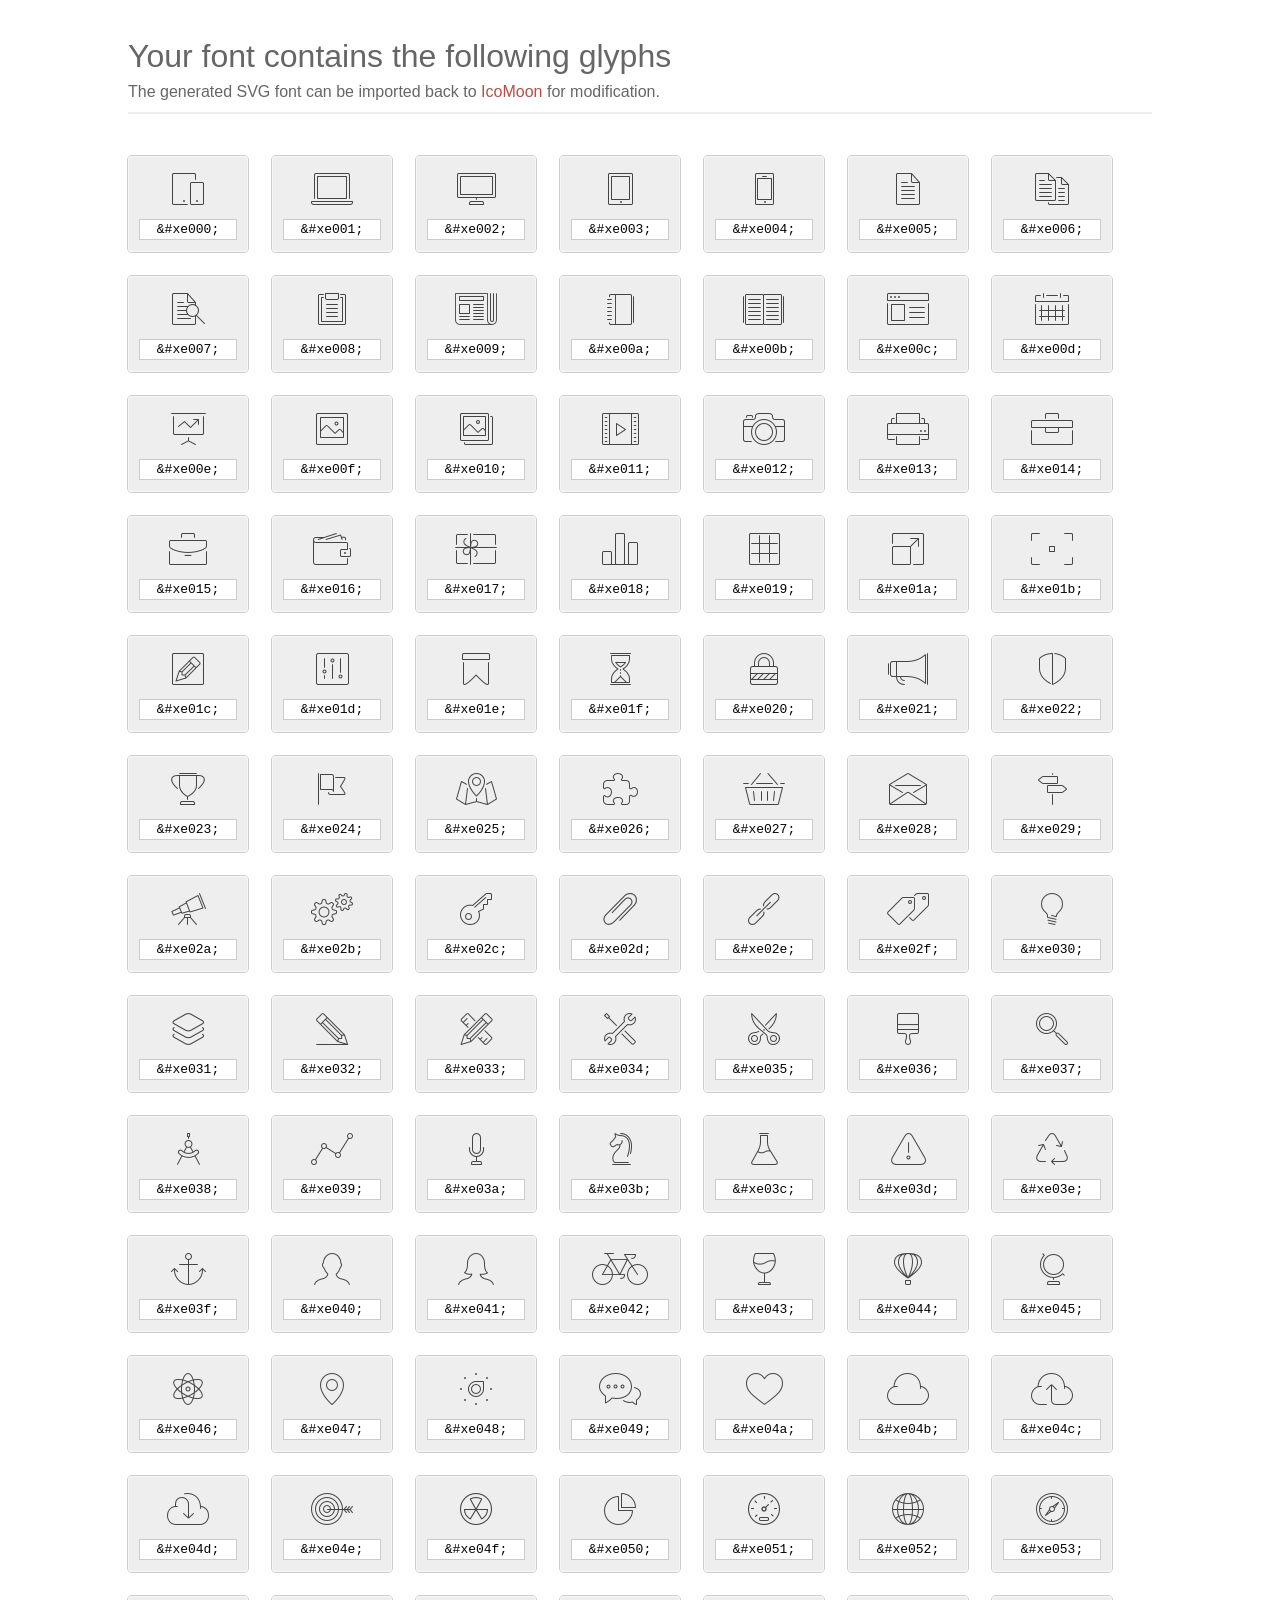
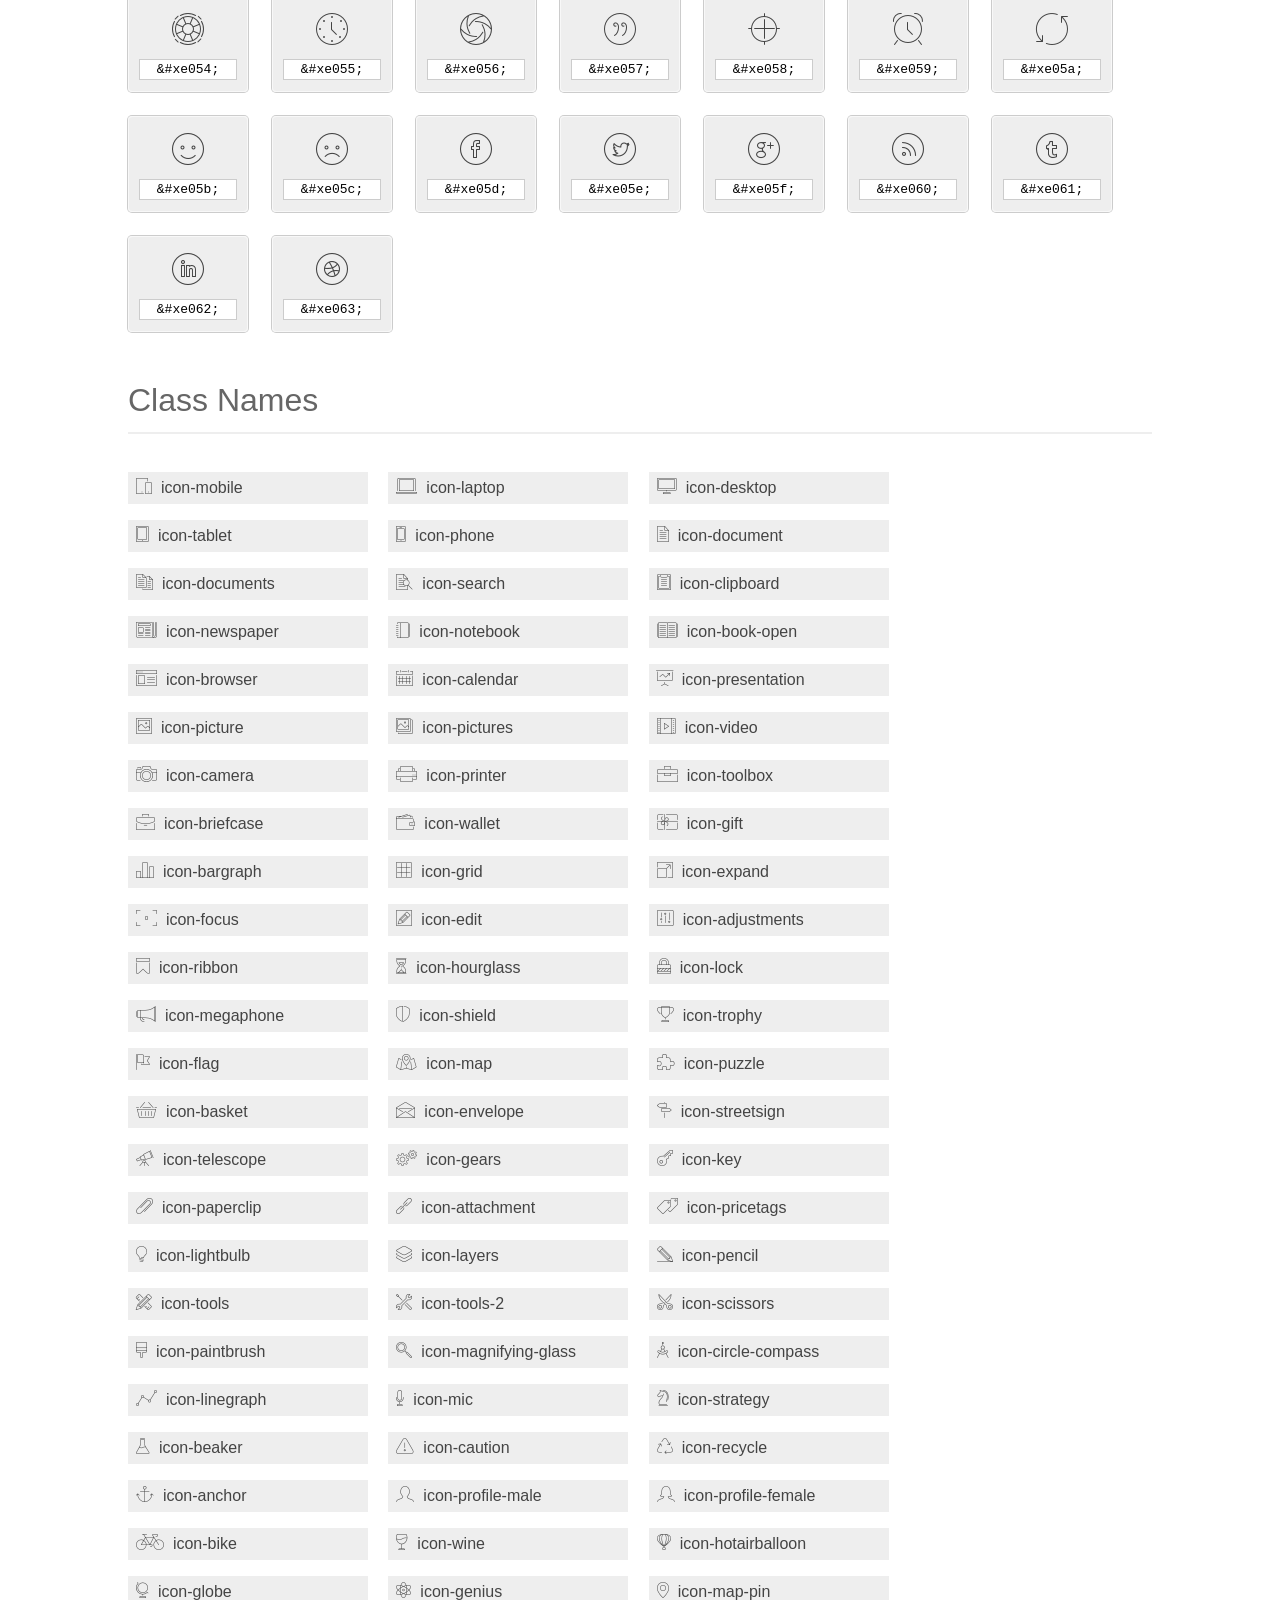
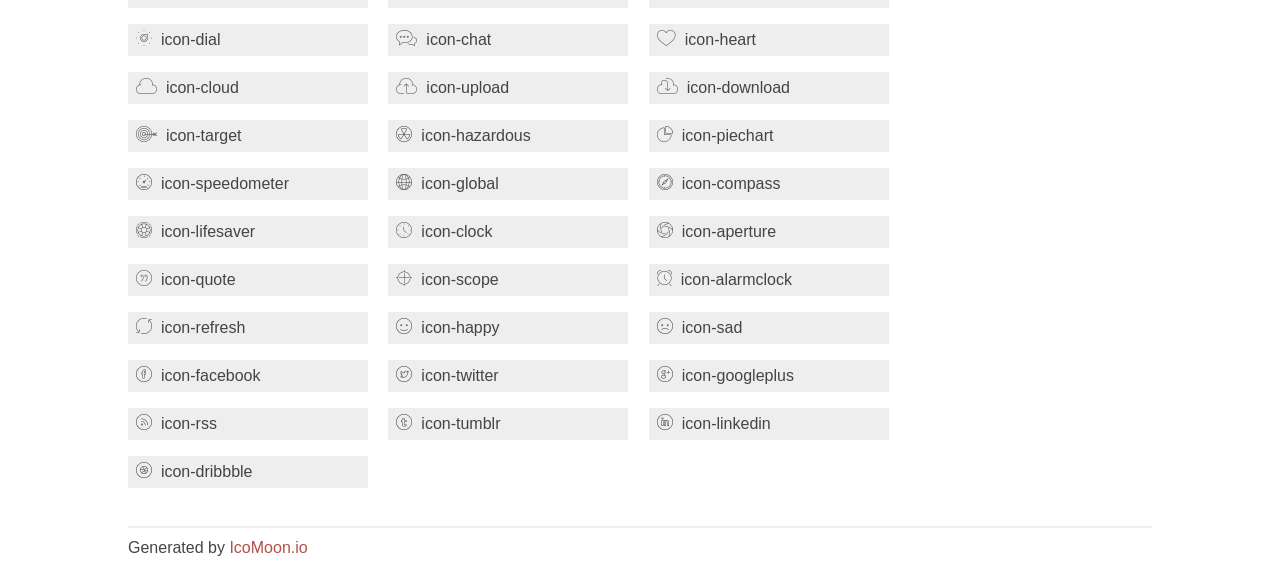
<file: fonts/et-line-font/index.html>
<!doctype html>
<html>
<head>
<title>Your Font/Glyphs</title>
<link rel="stylesheet" href="style.css" >
<!--[if lte IE 7]><script src="lte-ie7.js"></script><![endif]-->
<style>
	section, header, footer {display: block;}
	body {
		font-family: sans-serif;
		color: #444;
		line-height: 1.5;
		font-size: 1em;
	}
	* {
		-moz-box-sizing: border-box;
		-webkit-box-sizing: border-box;
		box-sizing: border-box;
		margin: 0;
		padding: 0;
	}
	.glyph {
		font-size: 16px;
		float: left;
		text-align: center;
		background: #eee;
		padding: .75em;
		margin: .75em 1.5em .75em 0;
		width: 7.5em;
		border-radius: .25em;
		box-shadow: inset 0 0 0 1px #f8f8f8, 0 0 0 1px #CCC;
	}
	.glyph input {
		font-family: consolas, monospace;
		font-size: 13px;
		width: 100%;
		text-align: center;
		border: 0;
		box-shadow: 0 0 0 1px #ccc;
		padding: .125em;
	}
	.w-main {
		width: 80%;
	}
	.centered {
		margin-left: auto;
		margin-right: auto;
	}
	.fs1 {
		font-size: 2em;
	}
	header {
		margin: 2em 0;
		padding-bottom: .5em;
		color: #666;
		box-shadow: 0 2px #eee;
	}
	header h1 {
		font-size: 2em;
		font-weight: normal;
	}
	.clearfix:before, .clearfix:after { content: ""; display: table; }
	.clearfix:after, .clear { clear: both; }
	footer {
		margin-top: 2em;
		padding: .5em 0;
		box-shadow: 0 -2px #eee;
	}
	a, a:visited {
		color: #B35047;
		text-decoration: none;
	}
	a:hover, a:focus {color: #000;}
	.box1 {
		font-size: 16px;
		display: inline-block;
		width: 15em;
		padding: .25em .5em;
		background: #eee;
		margin: .5em 1em .5em 0;
	}
</style>
</head>
<body>
	<div class="w-main centered">
	<section class="mtm clearfix" id="glyphs">
	<header>
		<h1>Your font contains the following glyphs</h1>
		<p>The generated SVG font can be imported back to <a href="http://icomoon.io/app">IcoMoon</a> for modification.</p>
	</header>
	<div class="glyph">
		<div class="fs1" aria-hidden="true" data-icon="&#xe000;"></div>
		<input type="text" readonly="readonly" value="&amp;#xe000;" >
	</div>
	<div class="glyph">
		<div class="fs1" aria-hidden="true" data-icon="&#xe001;"></div>
		<input type="text" readonly="readonly" value="&amp;#xe001;" >
	</div>
	<div class="glyph">
		<div class="fs1" aria-hidden="true" data-icon="&#xe002;"></div>
		<input type="text" readonly="readonly" value="&amp;#xe002;" >
	</div>
	<div class="glyph">
		<div class="fs1" aria-hidden="true" data-icon="&#xe003;"></div>
		<input type="text" readonly="readonly" value="&amp;#xe003;" >
	</div>
	<div class="glyph">
		<div class="fs1" aria-hidden="true" data-icon="&#xe004;"></div>
		<input type="text" readonly="readonly" value="&amp;#xe004;" >
	</div>
	<div class="glyph">
		<div class="fs1" aria-hidden="true" data-icon="&#xe005;"></div>
		<input type="text" readonly="readonly" value="&amp;#xe005;" >
	</div>
	<div class="glyph">
		<div class="fs1" aria-hidden="true" data-icon="&#xe006;"></div>
		<input type="text" readonly="readonly" value="&amp;#xe006;" >
	</div>
	<div class="glyph">
		<div class="fs1" aria-hidden="true" data-icon="&#xe007;"></div>
		<input type="text" readonly="readonly" value="&amp;#xe007;" >
	</div>
	<div class="glyph">
		<div class="fs1" aria-hidden="true" data-icon="&#xe008;"></div>
		<input type="text" readonly="readonly" value="&amp;#xe008;" >
	</div>
	<div class="glyph">
		<div class="fs1" aria-hidden="true" data-icon="&#xe009;"></div>
		<input type="text" readonly="readonly" value="&amp;#xe009;" >
	</div>
	<div class="glyph">
		<div class="fs1" aria-hidden="true" data-icon="&#xe00a;"></div>
		<input type="text" readonly="readonly" value="&amp;#xe00a;" >
	</div>
	<div class="glyph">
		<div class="fs1" aria-hidden="true" data-icon="&#xe00b;"></div>
		<input type="text" readonly="readonly" value="&amp;#xe00b;" >
	</div>
	<div class="glyph">
		<div class="fs1" aria-hidden="true" data-icon="&#xe00c;"></div>
		<input type="text" readonly="readonly" value="&amp;#xe00c;" >
	</div>
	<div class="glyph">
		<div class="fs1" aria-hidden="true" data-icon="&#xe00d;"></div>
		<input type="text" readonly="readonly" value="&amp;#xe00d;" >
	</div>
	<div class="glyph">
		<div class="fs1" aria-hidden="true" data-icon="&#xe00e;"></div>
		<input type="text" readonly="readonly" value="&amp;#xe00e;" >
	</div>
	<div class="glyph">
		<div class="fs1" aria-hidden="true" data-icon="&#xe00f;"></div>
		<input type="text" readonly="readonly" value="&amp;#xe00f;" >
	</div>
	<div class="glyph">
		<div class="fs1" aria-hidden="true" data-icon="&#xe010;"></div>
		<input type="text" readonly="readonly" value="&amp;#xe010;" >
	</div>
	<div class="glyph">
		<div class="fs1" aria-hidden="true" data-icon="&#xe011;"></div>
		<input type="text" readonly="readonly" value="&amp;#xe011;" >
	</div>
	<div class="glyph">
		<div class="fs1" aria-hidden="true" data-icon="&#xe012;"></div>
		<input type="text" readonly="readonly" value="&amp;#xe012;" >
	</div>
	<div class="glyph">
		<div class="fs1" aria-hidden="true" data-icon="&#xe013;"></div>
		<input type="text" readonly="readonly" value="&amp;#xe013;" >
	</div>
	<div class="glyph">
		<div class="fs1" aria-hidden="true" data-icon="&#xe014;"></div>
		<input type="text" readonly="readonly" value="&amp;#xe014;" >
	</div>
	<div class="glyph">
		<div class="fs1" aria-hidden="true" data-icon="&#xe015;"></div>
		<input type="text" readonly="readonly" value="&amp;#xe015;" >
	</div>
	<div class="glyph">
		<div class="fs1" aria-hidden="true" data-icon="&#xe016;"></div>
		<input type="text" readonly="readonly" value="&amp;#xe016;" >
	</div>
	<div class="glyph">
		<div class="fs1" aria-hidden="true" data-icon="&#xe017;"></div>
		<input type="text" readonly="readonly" value="&amp;#xe017;" >
	</div>
	<div class="glyph">
		<div class="fs1" aria-hidden="true" data-icon="&#xe018;"></div>
		<input type="text" readonly="readonly" value="&amp;#xe018;" >
	</div>
	<div class="glyph">
		<div class="fs1" aria-hidden="true" data-icon="&#xe019;"></div>
		<input type="text" readonly="readonly" value="&amp;#xe019;" >
	</div>
	<div class="glyph">
		<div class="fs1" aria-hidden="true" data-icon="&#xe01a;"></div>
		<input type="text" readonly="readonly" value="&amp;#xe01a;" >
	</div>
	<div class="glyph">
		<div class="fs1" aria-hidden="true" data-icon="&#xe01b;"></div>
		<input type="text" readonly="readonly" value="&amp;#xe01b;" >
	</div>
	<div class="glyph">
		<div class="fs1" aria-hidden="true" data-icon="&#xe01c;"></div>
		<input type="text" readonly="readonly" value="&amp;#xe01c;" >
	</div>
	<div class="glyph">
		<div class="fs1" aria-hidden="true" data-icon="&#xe01d;"></div>
		<input type="text" readonly="readonly" value="&amp;#xe01d;" >
	</div>
	<div class="glyph">
		<div class="fs1" aria-hidden="true" data-icon="&#xe01e;"></div>
		<input type="text" readonly="readonly" value="&amp;#xe01e;" >
	</div>
	<div class="glyph">
		<div class="fs1" aria-hidden="true" data-icon="&#xe01f;"></div>
		<input type="text" readonly="readonly" value="&amp;#xe01f;" >
	</div>
	<div class="glyph">
		<div class="fs1" aria-hidden="true" data-icon="&#xe020;"></div>
		<input type="text" readonly="readonly" value="&amp;#xe020;" >
	</div>
	<div class="glyph">
		<div class="fs1" aria-hidden="true" data-icon="&#xe021;"></div>
		<input type="text" readonly="readonly" value="&amp;#xe021;" >
	</div>
	<div class="glyph">
		<div class="fs1" aria-hidden="true" data-icon="&#xe022;"></div>
		<input type="text" readonly="readonly" value="&amp;#xe022;" >
	</div>
	<div class="glyph">
		<div class="fs1" aria-hidden="true" data-icon="&#xe023;"></div>
		<input type="text" readonly="readonly" value="&amp;#xe023;" >
	</div>
	<div class="glyph">
		<div class="fs1" aria-hidden="true" data-icon="&#xe024;"></div>
		<input type="text" readonly="readonly" value="&amp;#xe024;" >
	</div>
	<div class="glyph">
		<div class="fs1" aria-hidden="true" data-icon="&#xe025;"></div>
		<input type="text" readonly="readonly" value="&amp;#xe025;" >
	</div>
	<div class="glyph">
		<div class="fs1" aria-hidden="true" data-icon="&#xe026;"></div>
		<input type="text" readonly="readonly" value="&amp;#xe026;" >
	</div>
	<div class="glyph">
		<div class="fs1" aria-hidden="true" data-icon="&#xe027;"></div>
		<input type="text" readonly="readonly" value="&amp;#xe027;" >
	</div>
	<div class="glyph">
		<div class="fs1" aria-hidden="true" data-icon="&#xe028;"></div>
		<input type="text" readonly="readonly" value="&amp;#xe028;" >
	</div>
	<div class="glyph">
		<div class="fs1" aria-hidden="true" data-icon="&#xe029;"></div>
		<input type="text" readonly="readonly" value="&amp;#xe029;" >
	</div>
	<div class="glyph">
		<div class="fs1" aria-hidden="true" data-icon="&#xe02a;"></div>
		<input type="text" readonly="readonly" value="&amp;#xe02a;" >
	</div>
	<div class="glyph">
		<div class="fs1" aria-hidden="true" data-icon="&#xe02b;"></div>
		<input type="text" readonly="readonly" value="&amp;#xe02b;" >
	</div>
	<div class="glyph">
		<div class="fs1" aria-hidden="true" data-icon="&#xe02c;"></div>
		<input type="text" readonly="readonly" value="&amp;#xe02c;" >
	</div>
	<div class="glyph">
		<div class="fs1" aria-hidden="true" data-icon="&#xe02d;"></div>
		<input type="text" readonly="readonly" value="&amp;#xe02d;" >
	</div>
	<div class="glyph">
		<div class="fs1" aria-hidden="true" data-icon="&#xe02e;"></div>
		<input type="text" readonly="readonly" value="&amp;#xe02e;" >
	</div>
	<div class="glyph">
		<div class="fs1" aria-hidden="true" data-icon="&#xe02f;"></div>
		<input type="text" readonly="readonly" value="&amp;#xe02f;" >
	</div>
	<div class="glyph">
		<div class="fs1" aria-hidden="true" data-icon="&#xe030;"></div>
		<input type="text" readonly="readonly" value="&amp;#xe030;" >
	</div>
	<div class="glyph">
		<div class="fs1" aria-hidden="true" data-icon="&#xe031;"></div>
		<input type="text" readonly="readonly" value="&amp;#xe031;" >
	</div>
	<div class="glyph">
		<div class="fs1" aria-hidden="true" data-icon="&#xe032;"></div>
		<input type="text" readonly="readonly" value="&amp;#xe032;" >
	</div>
	<div class="glyph">
		<div class="fs1" aria-hidden="true" data-icon="&#xe033;"></div>
		<input type="text" readonly="readonly" value="&amp;#xe033;" >
	</div>
	<div class="glyph">
		<div class="fs1" aria-hidden="true" data-icon="&#xe034;"></div>
		<input type="text" readonly="readonly" value="&amp;#xe034;" >
	</div>
	<div class="glyph">
		<div class="fs1" aria-hidden="true" data-icon="&#xe035;"></div>
		<input type="text" readonly="readonly" value="&amp;#xe035;" >
	</div>
	<div class="glyph">
		<div class="fs1" aria-hidden="true" data-icon="&#xe036;"></div>
		<input type="text" readonly="readonly" value="&amp;#xe036;" >
	</div>
	<div class="glyph">
		<div class="fs1" aria-hidden="true" data-icon="&#xe037;"></div>
		<input type="text" readonly="readonly" value="&amp;#xe037;" >
	</div>
	<div class="glyph">
		<div class="fs1" aria-hidden="true" data-icon="&#xe038;"></div>
		<input type="text" readonly="readonly" value="&amp;#xe038;" >
	</div>
	<div class="glyph">
		<div class="fs1" aria-hidden="true" data-icon="&#xe039;"></div>
		<input type="text" readonly="readonly" value="&amp;#xe039;" >
	</div>
	<div class="glyph">
		<div class="fs1" aria-hidden="true" data-icon="&#xe03a;"></div>
		<input type="text" readonly="readonly" value="&amp;#xe03a;" >
	</div>
	<div class="glyph">
		<div class="fs1" aria-hidden="true" data-icon="&#xe03b;"></div>
		<input type="text" readonly="readonly" value="&amp;#xe03b;" >
	</div>
	<div class="glyph">
		<div class="fs1" aria-hidden="true" data-icon="&#xe03c;"></div>
		<input type="text" readonly="readonly" value="&amp;#xe03c;" >
	</div>
	<div class="glyph">
		<div class="fs1" aria-hidden="true" data-icon="&#xe03d;"></div>
		<input type="text" readonly="readonly" value="&amp;#xe03d;" >
	</div>
	<div class="glyph">
		<div class="fs1" aria-hidden="true" data-icon="&#xe03e;"></div>
		<input type="text" readonly="readonly" value="&amp;#xe03e;" >
	</div>
	<div class="glyph">
		<div class="fs1" aria-hidden="true" data-icon="&#xe03f;"></div>
		<input type="text" readonly="readonly" value="&amp;#xe03f;" >
	</div>
	<div class="glyph">
		<div class="fs1" aria-hidden="true" data-icon="&#xe040;"></div>
		<input type="text" readonly="readonly" value="&amp;#xe040;" >
	</div>
	<div class="glyph">
		<div class="fs1" aria-hidden="true" data-icon="&#xe041;"></div>
		<input type="text" readonly="readonly" value="&amp;#xe041;" >
	</div>
	<div class="glyph">
		<div class="fs1" aria-hidden="true" data-icon="&#xe042;"></div>
		<input type="text" readonly="readonly" value="&amp;#xe042;" >
	</div>
	<div class="glyph">
		<div class="fs1" aria-hidden="true" data-icon="&#xe043;"></div>
		<input type="text" readonly="readonly" value="&amp;#xe043;" >
	</div>
	<div class="glyph">
		<div class="fs1" aria-hidden="true" data-icon="&#xe044;"></div>
		<input type="text" readonly="readonly" value="&amp;#xe044;" >
	</div>
	<div class="glyph">
		<div class="fs1" aria-hidden="true" data-icon="&#xe045;"></div>
		<input type="text" readonly="readonly" value="&amp;#xe045;" >
	</div>
	<div class="glyph">
		<div class="fs1" aria-hidden="true" data-icon="&#xe046;"></div>
		<input type="text" readonly="readonly" value="&amp;#xe046;" >
	</div>
	<div class="glyph">
		<div class="fs1" aria-hidden="true" data-icon="&#xe047;"></div>
		<input type="text" readonly="readonly" value="&amp;#xe047;" >
	</div>
	<div class="glyph">
		<div class="fs1" aria-hidden="true" data-icon="&#xe048;"></div>
		<input type="text" readonly="readonly" value="&amp;#xe048;" >
	</div>
	<div class="glyph">
		<div class="fs1" aria-hidden="true" data-icon="&#xe049;"></div>
		<input type="text" readonly="readonly" value="&amp;#xe049;" >
	</div>
	<div class="glyph">
		<div class="fs1" aria-hidden="true" data-icon="&#xe04a;"></div>
		<input type="text" readonly="readonly" value="&amp;#xe04a;" >
	</div>
	<div class="glyph">
		<div class="fs1" aria-hidden="true" data-icon="&#xe04b;"></div>
		<input type="text" readonly="readonly" value="&amp;#xe04b;" >
	</div>
	<div class="glyph">
		<div class="fs1" aria-hidden="true" data-icon="&#xe04c;"></div>
		<input type="text" readonly="readonly" value="&amp;#xe04c;" >
	</div>
	<div class="glyph">
		<div class="fs1" aria-hidden="true" data-icon="&#xe04d;"></div>
		<input type="text" readonly="readonly" value="&amp;#xe04d;" >
	</div>
	<div class="glyph">
		<div class="fs1" aria-hidden="true" data-icon="&#xe04e;"></div>
		<input type="text" readonly="readonly" value="&amp;#xe04e;" >
	</div>
	<div class="glyph">
		<div class="fs1" aria-hidden="true" data-icon="&#xe04f;"></div>
		<input type="text" readonly="readonly" value="&amp;#xe04f;" >
	</div>
	<div class="glyph">
		<div class="fs1" aria-hidden="true" data-icon="&#xe050;"></div>
		<input type="text" readonly="readonly" value="&amp;#xe050;" >
	</div>
	<div class="glyph">
		<div class="fs1" aria-hidden="true" data-icon="&#xe051;"></div>
		<input type="text" readonly="readonly" value="&amp;#xe051;" >
	</div>
	<div class="glyph">
		<div class="fs1" aria-hidden="true" data-icon="&#xe052;"></div>
		<input type="text" readonly="readonly" value="&amp;#xe052;" >
	</div>
	<div class="glyph">
		<div class="fs1" aria-hidden="true" data-icon="&#xe053;"></div>
		<input type="text" readonly="readonly" value="&amp;#xe053;" >
	</div>
	<div class="glyph">
		<div class="fs1" aria-hidden="true" data-icon="&#xe054;"></div>
		<input type="text" readonly="readonly" value="&amp;#xe054;" >
	</div>
	<div class="glyph">
		<div class="fs1" aria-hidden="true" data-icon="&#xe055;"></div>
		<input type="text" readonly="readonly" value="&amp;#xe055;" >
	</div>
	<div class="glyph">
		<div class="fs1" aria-hidden="true" data-icon="&#xe056;"></div>
		<input type="text" readonly="readonly" value="&amp;#xe056;" >
	</div>
	<div class="glyph">
		<div class="fs1" aria-hidden="true" data-icon="&#xe057;"></div>
		<input type="text" readonly="readonly" value="&amp;#xe057;" >
	</div>
	<div class="glyph">
		<div class="fs1" aria-hidden="true" data-icon="&#xe058;"></div>
		<input type="text" readonly="readonly" value="&amp;#xe058;" >
	</div>
	<div class="glyph">
		<div class="fs1" aria-hidden="true" data-icon="&#xe059;"></div>
		<input type="text" readonly="readonly" value="&amp;#xe059;" >
	</div>
	<div class="glyph">
		<div class="fs1" aria-hidden="true" data-icon="&#xe05a;"></div>
		<input type="text" readonly="readonly" value="&amp;#xe05a;" >
	</div>
	<div class="glyph">
		<div class="fs1" aria-hidden="true" data-icon="&#xe05b;"></div>
		<input type="text" readonly="readonly" value="&amp;#xe05b;" >
	</div>
	<div class="glyph">
		<div class="fs1" aria-hidden="true" data-icon="&#xe05c;"></div>
		<input type="text" readonly="readonly" value="&amp;#xe05c;" >
	</div>
	<div class="glyph">
		<div class="fs1" aria-hidden="true" data-icon="&#xe05d;"></div>
		<input type="text" readonly="readonly" value="&amp;#xe05d;" >
	</div>
	<div class="glyph">
		<div class="fs1" aria-hidden="true" data-icon="&#xe05e;"></div>
		<input type="text" readonly="readonly" value="&amp;#xe05e;" >
	</div>
	<div class="glyph">
		<div class="fs1" aria-hidden="true" data-icon="&#xe05f;"></div>
		<input type="text" readonly="readonly" value="&amp;#xe05f;" >
	</div>
	<div class="glyph">
		<div class="fs1" aria-hidden="true" data-icon="&#xe060;"></div>
		<input type="text" readonly="readonly" value="&amp;#xe060;" >
	</div>
	<div class="glyph">
		<div class="fs1" aria-hidden="true" data-icon="&#xe061;"></div>
		<input type="text" readonly="readonly" value="&amp;#xe061;" >
	</div>
	<div class="glyph">
		<div class="fs1" aria-hidden="true" data-icon="&#xe062;"></div>
		<input type="text" readonly="readonly" value="&amp;#xe062;" >
	</div>
	<div class="glyph">
		<div class="fs1" aria-hidden="true" data-icon="&#xe063;"></div>
		<input type="text" readonly="readonly" value="&amp;#xe063;" >
	</div>
	</section>
	<div class="clear"></div>
	<section class="mtm clearfix" id="glyphs">
	<header>
		<h1>Class Names</h1>
	</header>
	<span class="box1">
		<span aria-hidden="true" class="icon-mobile"></span>
		&nbsp;icon-mobile
	</span>
	<span class="box1">
		<span aria-hidden="true" class="icon-laptop"></span>
		&nbsp;icon-laptop
	</span>
	<span class="box1">
		<span aria-hidden="true" class="icon-desktop"></span>
		&nbsp;icon-desktop
	</span>
	<span class="box1">
		<span aria-hidden="true" class="icon-tablet"></span>
		&nbsp;icon-tablet
	</span>
	<span class="box1">
		<span aria-hidden="true" class="icon-phone"></span>
		&nbsp;icon-phone
	</span>
	<span class="box1">
		<span aria-hidden="true" class="icon-document"></span>
		&nbsp;icon-document
	</span>
	<span class="box1">
		<span aria-hidden="true" class="icon-documents"></span>
		&nbsp;icon-documents
	</span>
	<span class="box1">
		<span aria-hidden="true" class="icon-search"></span>
		&nbsp;icon-search
	</span>
	<span class="box1">
		<span aria-hidden="true" class="icon-clipboard"></span>
		&nbsp;icon-clipboard
	</span>
	<span class="box1">
		<span aria-hidden="true" class="icon-newspaper"></span>
		&nbsp;icon-newspaper
	</span>
	<span class="box1">
		<span aria-hidden="true" class="icon-notebook"></span>
		&nbsp;icon-notebook
	</span>
	<span class="box1">
		<span aria-hidden="true" class="icon-book-open"></span>
		&nbsp;icon-book-open
	</span>
	<span class="box1">
		<span aria-hidden="true" class="icon-browser"></span>
		&nbsp;icon-browser
	</span>
	<span class="box1">
		<span aria-hidden="true" class="icon-calendar"></span>
		&nbsp;icon-calendar
	</span>
	<span class="box1">
		<span aria-hidden="true" class="icon-presentation"></span>
		&nbsp;icon-presentation
	</span>
	<span class="box1">
		<span aria-hidden="true" class="icon-picture"></span>
		&nbsp;icon-picture
	</span>
	<span class="box1">
		<span aria-hidden="true" class="icon-pictures"></span>
		&nbsp;icon-pictures
	</span>
	<span class="box1">
		<span aria-hidden="true" class="icon-video"></span>
		&nbsp;icon-video
	</span>
	<span class="box1">
		<span aria-hidden="true" class="icon-camera"></span>
		&nbsp;icon-camera
	</span>
	<span class="box1">
		<span aria-hidden="true" class="icon-printer"></span>
		&nbsp;icon-printer
	</span>
	<span class="box1">
		<span aria-hidden="true" class="icon-toolbox"></span>
		&nbsp;icon-toolbox
	</span>
	<span class="box1">
		<span aria-hidden="true" class="icon-briefcase"></span>
		&nbsp;icon-briefcase
	</span>
	<span class="box1">
		<span aria-hidden="true" class="icon-wallet"></span>
		&nbsp;icon-wallet
	</span>
	<span class="box1">
		<span aria-hidden="true" class="icon-gift"></span>
		&nbsp;icon-gift
	</span>
	<span class="box1">
		<span aria-hidden="true" class="icon-bargraph"></span>
		&nbsp;icon-bargraph
	</span>
	<span class="box1">
		<span aria-hidden="true" class="icon-grid"></span>
		&nbsp;icon-grid
	</span>
	<span class="box1">
		<span aria-hidden="true" class="icon-expand"></span>
		&nbsp;icon-expand
	</span>
	<span class="box1">
		<span aria-hidden="true" class="icon-focus"></span>
		&nbsp;icon-focus
	</span>
	<span class="box1">
		<span aria-hidden="true" class="icon-edit"></span>
		&nbsp;icon-edit
	</span>
	<span class="box1">
		<span aria-hidden="true" class="icon-adjustments"></span>
		&nbsp;icon-adjustments
	</span>
	<span class="box1">
		<span aria-hidden="true" class="icon-ribbon"></span>
		&nbsp;icon-ribbon
	</span>
	<span class="box1">
		<span aria-hidden="true" class="icon-hourglass"></span>
		&nbsp;icon-hourglass
	</span>
	<span class="box1">
		<span aria-hidden="true" class="icon-lock"></span>
		&nbsp;icon-lock
	</span>
	<span class="box1">
		<span aria-hidden="true" class="icon-megaphone"></span>
		&nbsp;icon-megaphone
	</span>
	<span class="box1">
		<span aria-hidden="true" class="icon-shield"></span>
		&nbsp;icon-shield
	</span>
	<span class="box1">
		<span aria-hidden="true" class="icon-trophy"></span>
		&nbsp;icon-trophy
	</span>
	<span class="box1">
		<span aria-hidden="true" class="icon-flag"></span>
		&nbsp;icon-flag
	</span>
	<span class="box1">
		<span aria-hidden="true" class="icon-map"></span>
		&nbsp;icon-map
	</span>
	<span class="box1">
		<span aria-hidden="true" class="icon-puzzle"></span>
		&nbsp;icon-puzzle
	</span>
	<span class="box1">
		<span aria-hidden="true" class="icon-basket"></span>
		&nbsp;icon-basket
	</span>
	<span class="box1">
		<span aria-hidden="true" class="icon-envelope"></span>
		&nbsp;icon-envelope
	</span>
	<span class="box1">
		<span aria-hidden="true" class="icon-streetsign"></span>
		&nbsp;icon-streetsign
	</span>
	<span class="box1">
		<span aria-hidden="true" class="icon-telescope"></span>
		&nbsp;icon-telescope
	</span>
	<span class="box1">
		<span aria-hidden="true" class="icon-gears"></span>
		&nbsp;icon-gears
	</span>
	<span class="box1">
		<span aria-hidden="true" class="icon-key"></span>
		&nbsp;icon-key
	</span>
	<span class="box1">
		<span aria-hidden="true" class="icon-paperclip"></span>
		&nbsp;icon-paperclip
	</span>
	<span class="box1">
		<span aria-hidden="true" class="icon-attachment"></span>
		&nbsp;icon-attachment
	</span>
	<span class="box1">
		<span aria-hidden="true" class="icon-pricetags"></span>
		&nbsp;icon-pricetags
	</span>
	<span class="box1">
		<span aria-hidden="true" class="icon-lightbulb"></span>
		&nbsp;icon-lightbulb
	</span>
	<span class="box1">
		<span aria-hidden="true" class="icon-layers"></span>
		&nbsp;icon-layers
	</span>
	<span class="box1">
		<span aria-hidden="true" class="icon-pencil"></span>
		&nbsp;icon-pencil
	</span>
	<span class="box1">
		<span aria-hidden="true" class="icon-tools"></span>
		&nbsp;icon-tools
	</span>
	<span class="box1">
		<span aria-hidden="true" class="icon-tools-2"></span>
		&nbsp;icon-tools-2
	</span>
	<span class="box1">
		<span aria-hidden="true" class="icon-scissors"></span>
		&nbsp;icon-scissors
	</span>
	<span class="box1">
		<span aria-hidden="true" class="icon-paintbrush"></span>
		&nbsp;icon-paintbrush
	</span>
	<span class="box1">
		<span aria-hidden="true" class="icon-magnifying-glass"></span>
		&nbsp;icon-magnifying-glass
	</span>
	<span class="box1">
		<span aria-hidden="true" class="icon-circle-compass"></span>
		&nbsp;icon-circle-compass
	</span>
	<span class="box1">
		<span aria-hidden="true" class="icon-linegraph"></span>
		&nbsp;icon-linegraph
	</span>
	<span class="box1">
		<span aria-hidden="true" class="icon-mic"></span>
		&nbsp;icon-mic
	</span>
	<span class="box1">
		<span aria-hidden="true" class="icon-strategy"></span>
		&nbsp;icon-strategy
	</span>
	<span class="box1">
		<span aria-hidden="true" class="icon-beaker"></span>
		&nbsp;icon-beaker
	</span>
	<span class="box1">
		<span aria-hidden="true" class="icon-caution"></span>
		&nbsp;icon-caution
	</span>
	<span class="box1">
		<span aria-hidden="true" class="icon-recycle"></span>
		&nbsp;icon-recycle
	</span>
	<span class="box1">
		<span aria-hidden="true" class="icon-anchor"></span>
		&nbsp;icon-anchor
	</span>
	<span class="box1">
		<span aria-hidden="true" class="icon-profile-male"></span>
		&nbsp;icon-profile-male
	</span>
	<span class="box1">
		<span aria-hidden="true" class="icon-profile-female"></span>
		&nbsp;icon-profile-female
	</span>
	<span class="box1">
		<span aria-hidden="true" class="icon-bike"></span>
		&nbsp;icon-bike
	</span>
	<span class="box1">
		<span aria-hidden="true" class="icon-wine"></span>
		&nbsp;icon-wine
	</span>
	<span class="box1">
		<span aria-hidden="true" class="icon-hotairballoon"></span>
		&nbsp;icon-hotairballoon
	</span>
	<span class="box1">
		<span aria-hidden="true" class="icon-globe"></span>
		&nbsp;icon-globe
	</span>
	<span class="box1">
		<span aria-hidden="true" class="icon-genius"></span>
		&nbsp;icon-genius
	</span>
	<span class="box1">
		<span aria-hidden="true" class="icon-map-pin"></span>
		&nbsp;icon-map-pin
	</span>
	<span class="box1">
		<span aria-hidden="true" class="icon-dial"></span>
		&nbsp;icon-dial
	</span>
	<span class="box1">
		<span aria-hidden="true" class="icon-chat"></span>
		&nbsp;icon-chat
	</span>
	<span class="box1">
		<span aria-hidden="true" class="icon-heart"></span>
		&nbsp;icon-heart
	</span>
	<span class="box1">
		<span aria-hidden="true" class="icon-cloud"></span>
		&nbsp;icon-cloud
	</span>
	<span class="box1">
		<span aria-hidden="true" class="icon-upload"></span>
		&nbsp;icon-upload
	</span>
	<span class="box1">
		<span aria-hidden="true" class="icon-download"></span>
		&nbsp;icon-download
	</span>
	<span class="box1">
		<span aria-hidden="true" class="icon-target"></span>
		&nbsp;icon-target
	</span>
	<span class="box1">
		<span aria-hidden="true" class="icon-hazardous"></span>
		&nbsp;icon-hazardous
	</span>
	<span class="box1">
		<span aria-hidden="true" class="icon-piechart"></span>
		&nbsp;icon-piechart
	</span>
	<span class="box1">
		<span aria-hidden="true" class="icon-speedometer"></span>
		&nbsp;icon-speedometer
	</span>
	<span class="box1">
		<span aria-hidden="true" class="icon-global"></span>
		&nbsp;icon-global
	</span>
	<span class="box1">
		<span aria-hidden="true" class="icon-compass"></span>
		&nbsp;icon-compass
	</span>
	<span class="box1">
		<span aria-hidden="true" class="icon-lifesaver"></span>
		&nbsp;icon-lifesaver
	</span>
	<span class="box1">
		<span aria-hidden="true" class="icon-clock"></span>
		&nbsp;icon-clock
	</span>
	<span class="box1">
		<span aria-hidden="true" class="icon-aperture"></span>
		&nbsp;icon-aperture
	</span>
	<span class="box1">
		<span aria-hidden="true" class="icon-quote"></span>
		&nbsp;icon-quote
	</span>
	<span class="box1">
		<span aria-hidden="true" class="icon-scope"></span>
		&nbsp;icon-scope
	</span>
	<span class="box1">
		<span aria-hidden="true" class="icon-alarmclock"></span>
		&nbsp;icon-alarmclock
	</span>
	<span class="box1">
		<span aria-hidden="true" class="icon-refresh"></span>
		&nbsp;icon-refresh
	</span>
	<span class="box1">
		<span aria-hidden="true" class="icon-happy"></span>
		&nbsp;icon-happy
	</span>
	<span class="box1">
		<span aria-hidden="true" class="icon-sad"></span>
		&nbsp;icon-sad
	</span>
	<span class="box1">
		<span aria-hidden="true" class="icon-facebook"></span>
		&nbsp;icon-facebook
	</span>
	<span class="box1">
		<span aria-hidden="true" class="icon-twitter"></span>
		&nbsp;icon-twitter
	</span>
	<span class="box1">
		<span aria-hidden="true" class="icon-googleplus"></span>
		&nbsp;icon-googleplus
	</span>
	<span class="box1">
		<span aria-hidden="true" class="icon-rss"></span>
		&nbsp;icon-rss
	</span>
	<span class="box1">
		<span aria-hidden="true" class="icon-tumblr"></span>
		&nbsp;icon-tumblr
	</span>
	<span class="box1">
		<span aria-hidden="true" class="icon-linkedin"></span>
		&nbsp;icon-linkedin
	</span>
	<span class="box1">
		<span aria-hidden="true" class="icon-dribbble"></span>
		&nbsp;icon-dribbble
	</span>
	</section>
	<footer>
		<p>Generated by <a href="http://icomoon.io">IcoMoon.io</a></p>
	</footer>
	</div>
	<script>
	document.getElementById("glyphs").addEventListener("click", function(e) {
		var target = e.target;
		if (target.tagName === "INPUT") {
			target.select();
		}
	});
	</script>
</body>
</html>
</file>
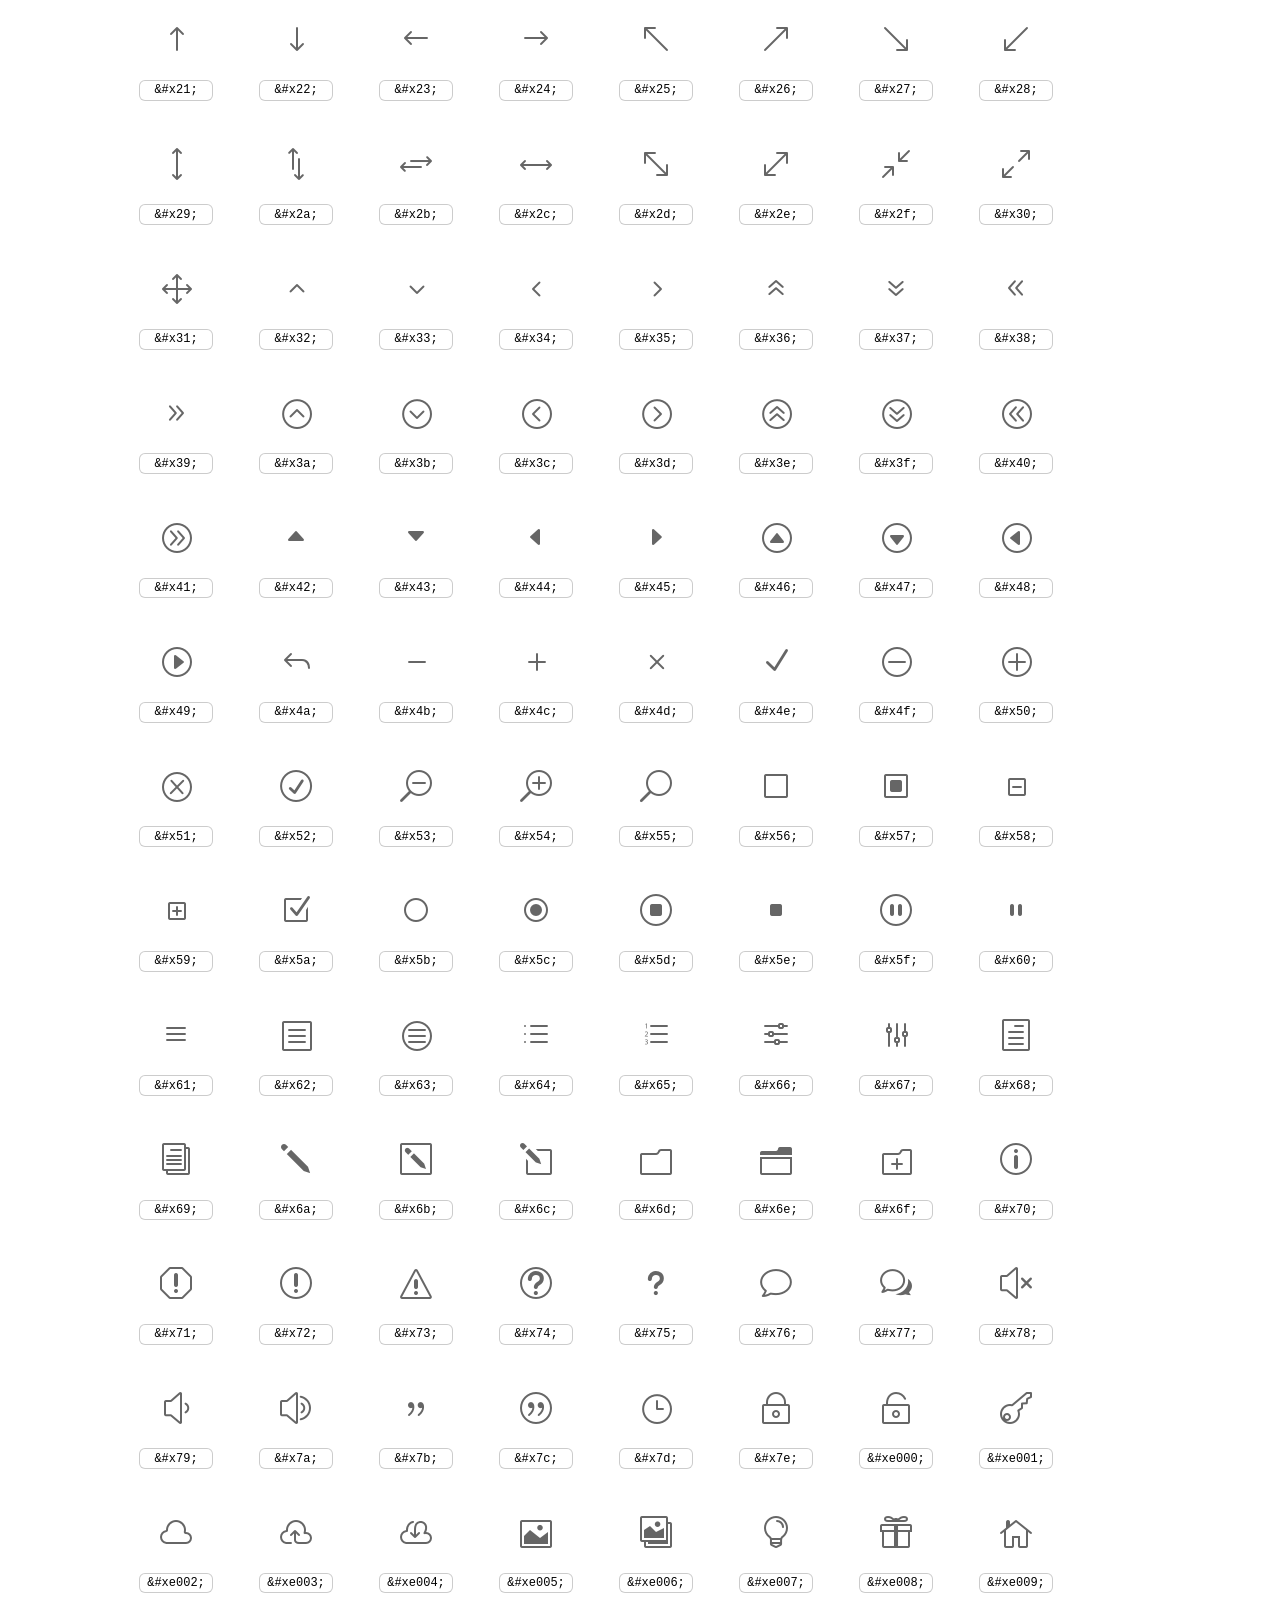
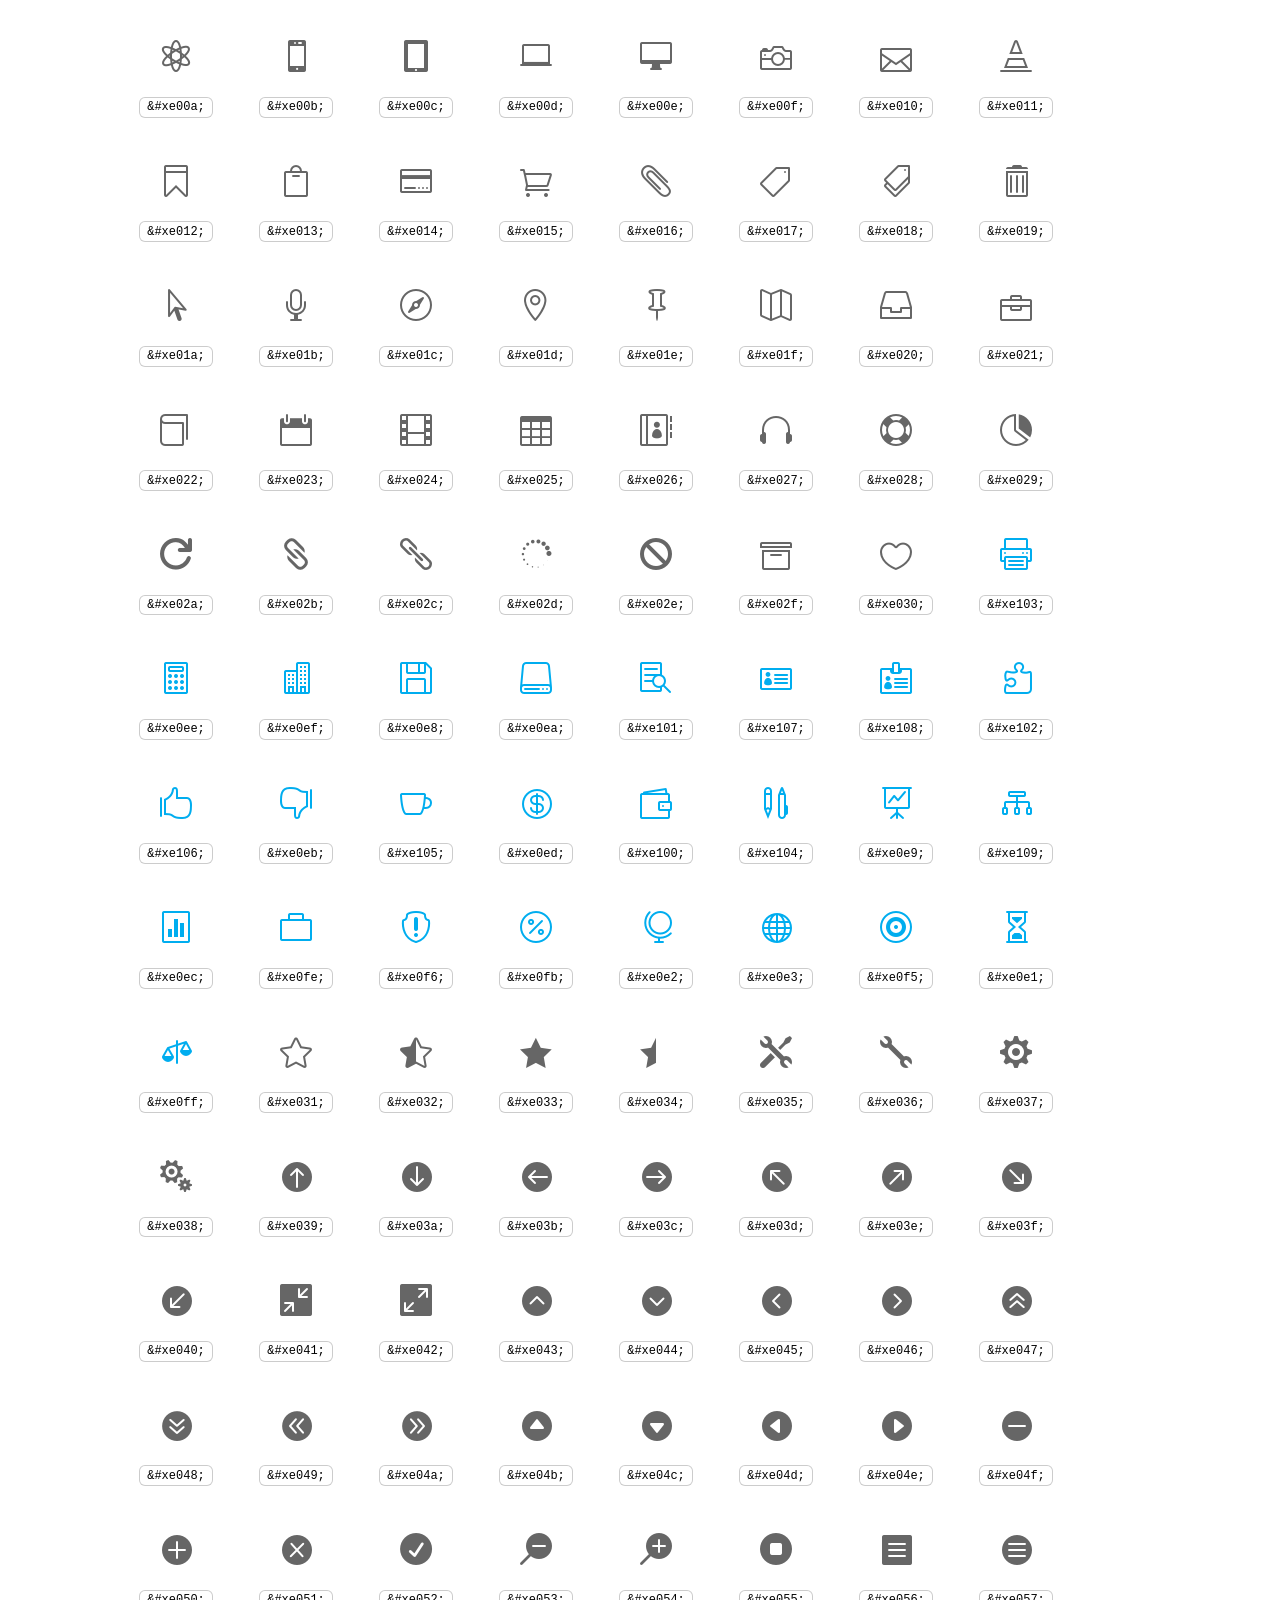
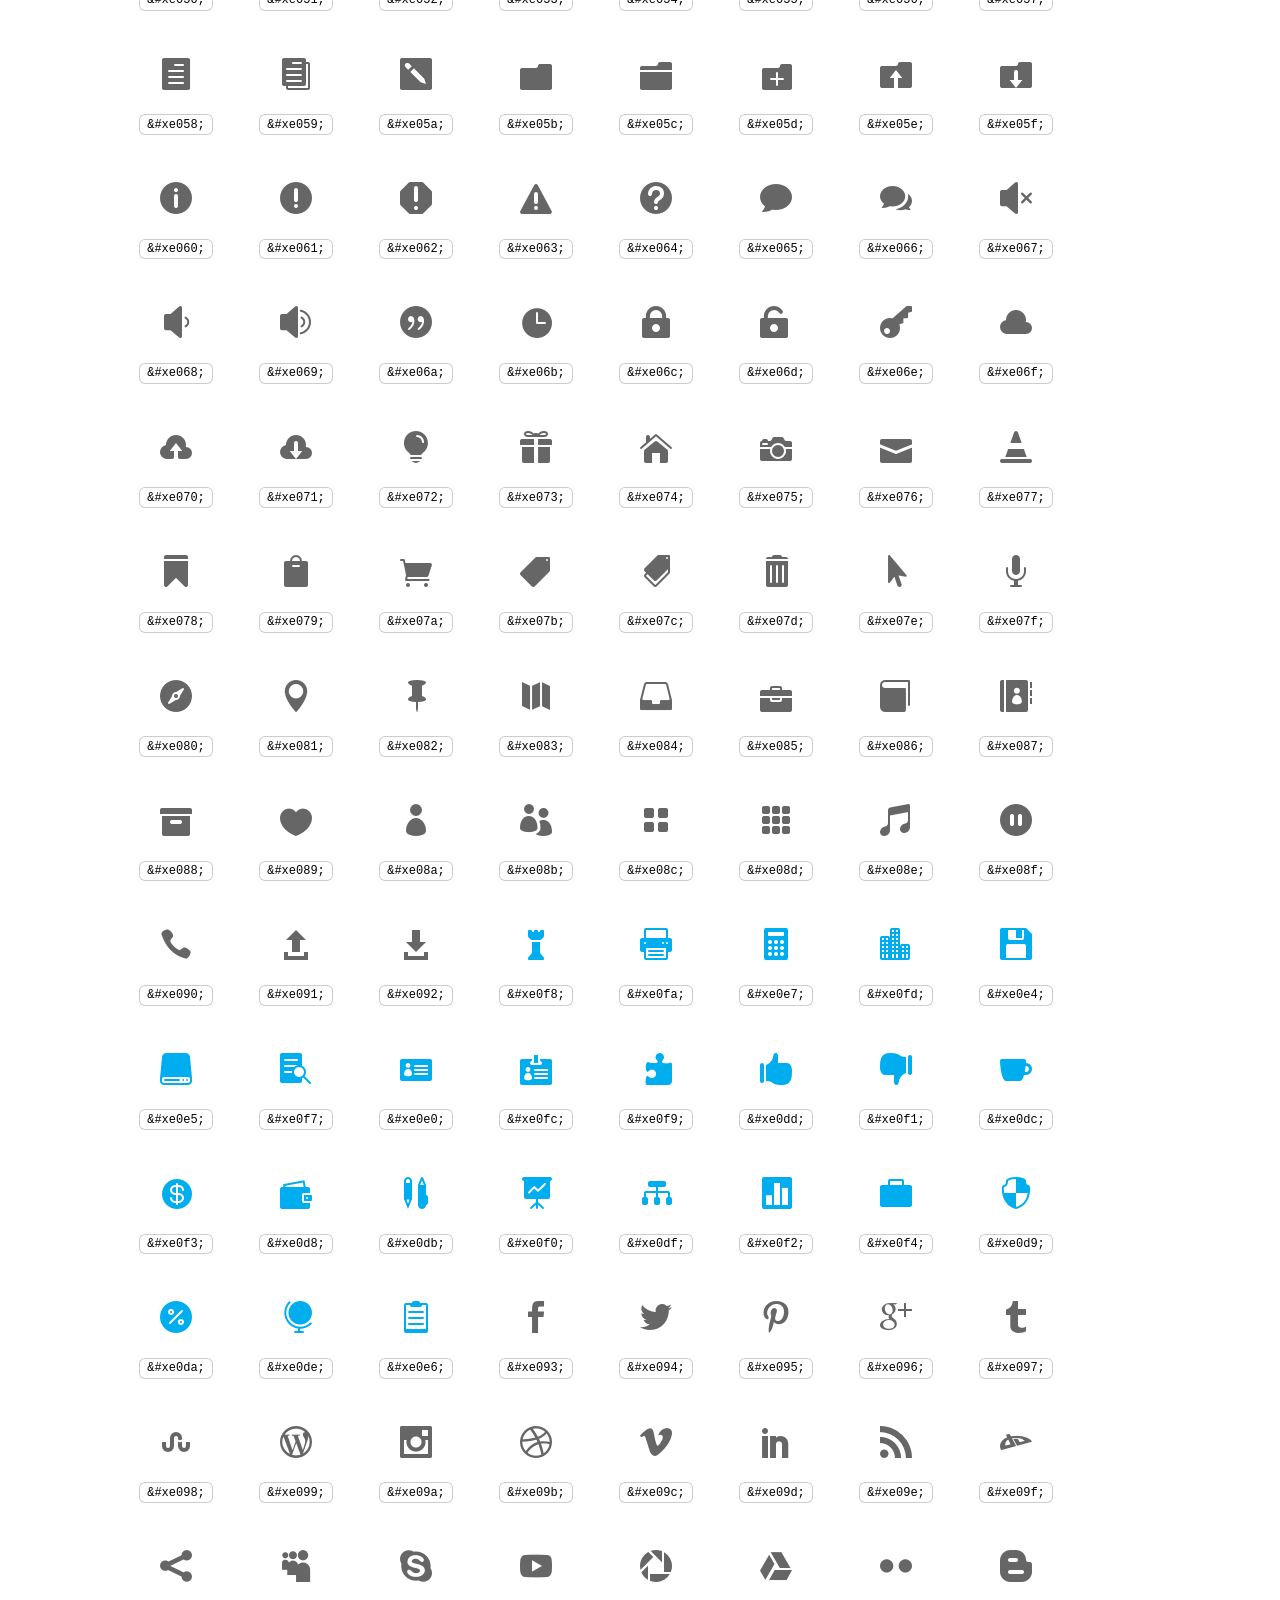
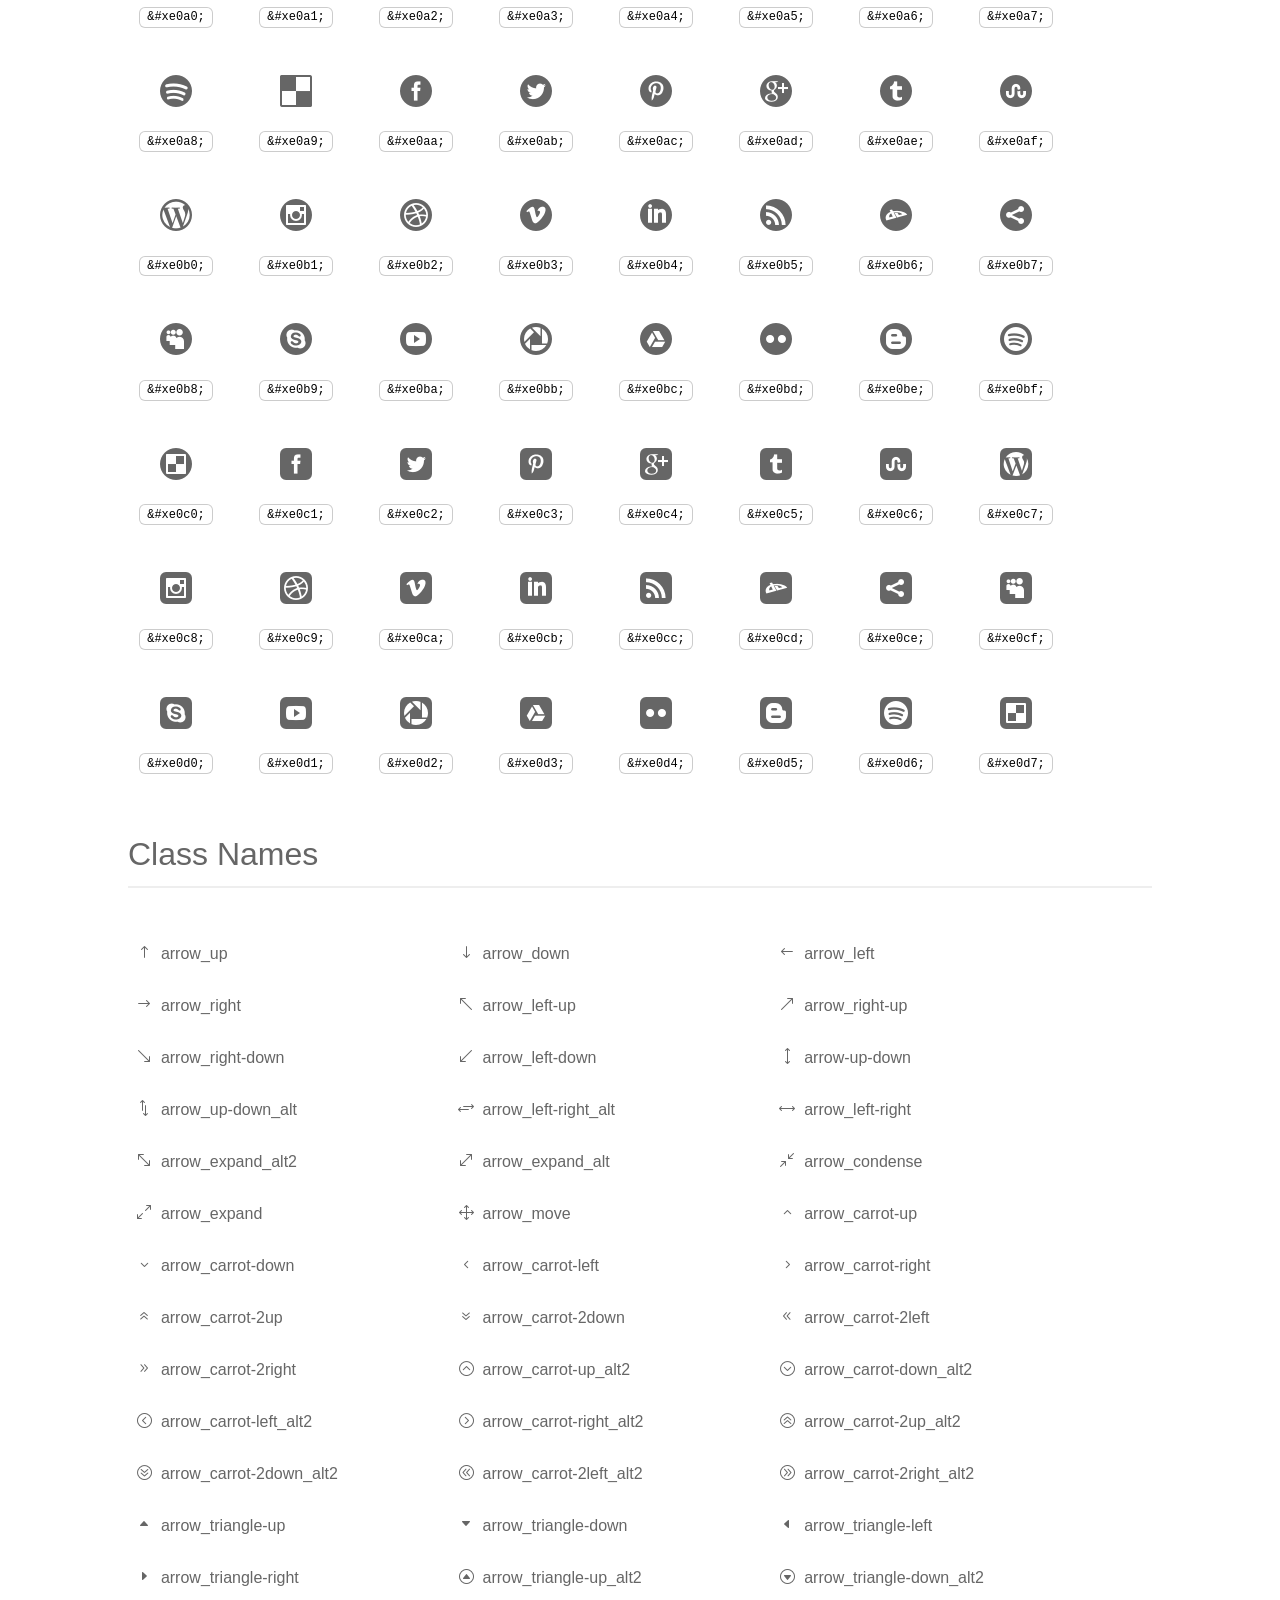
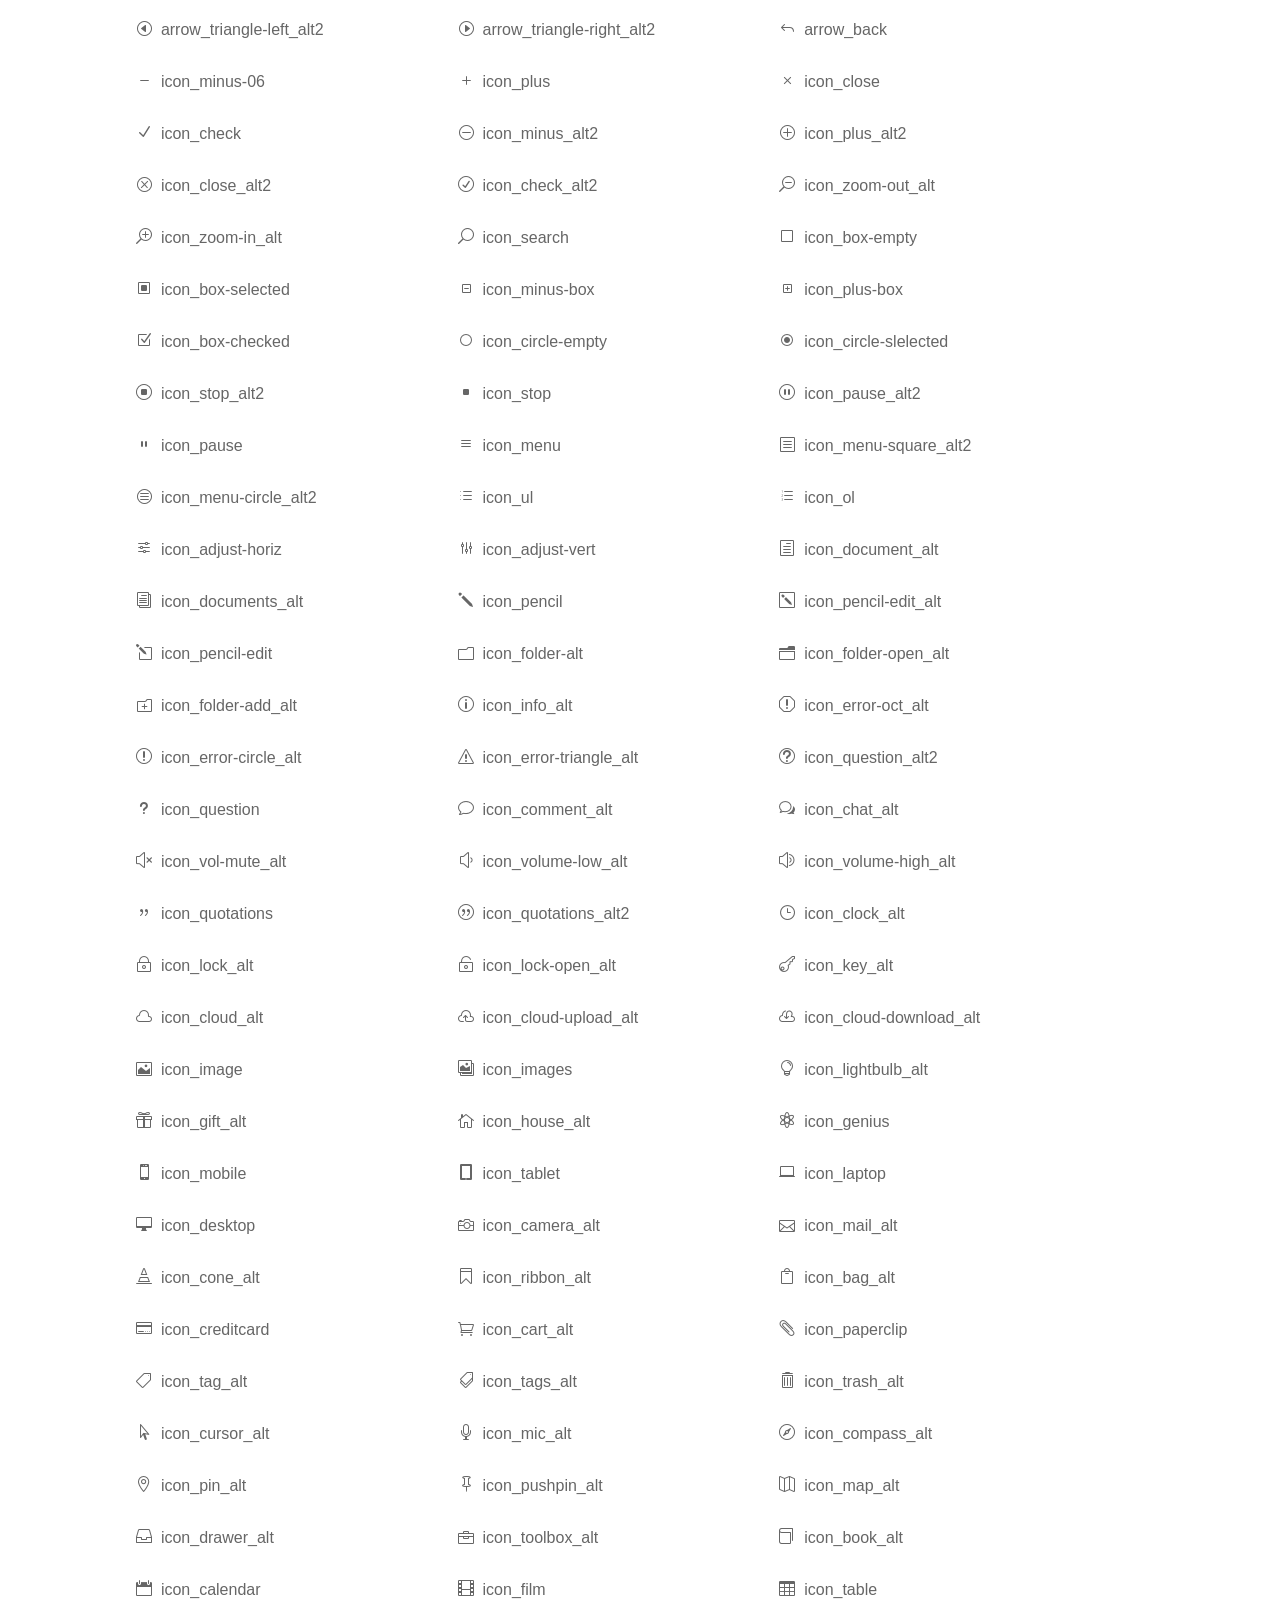
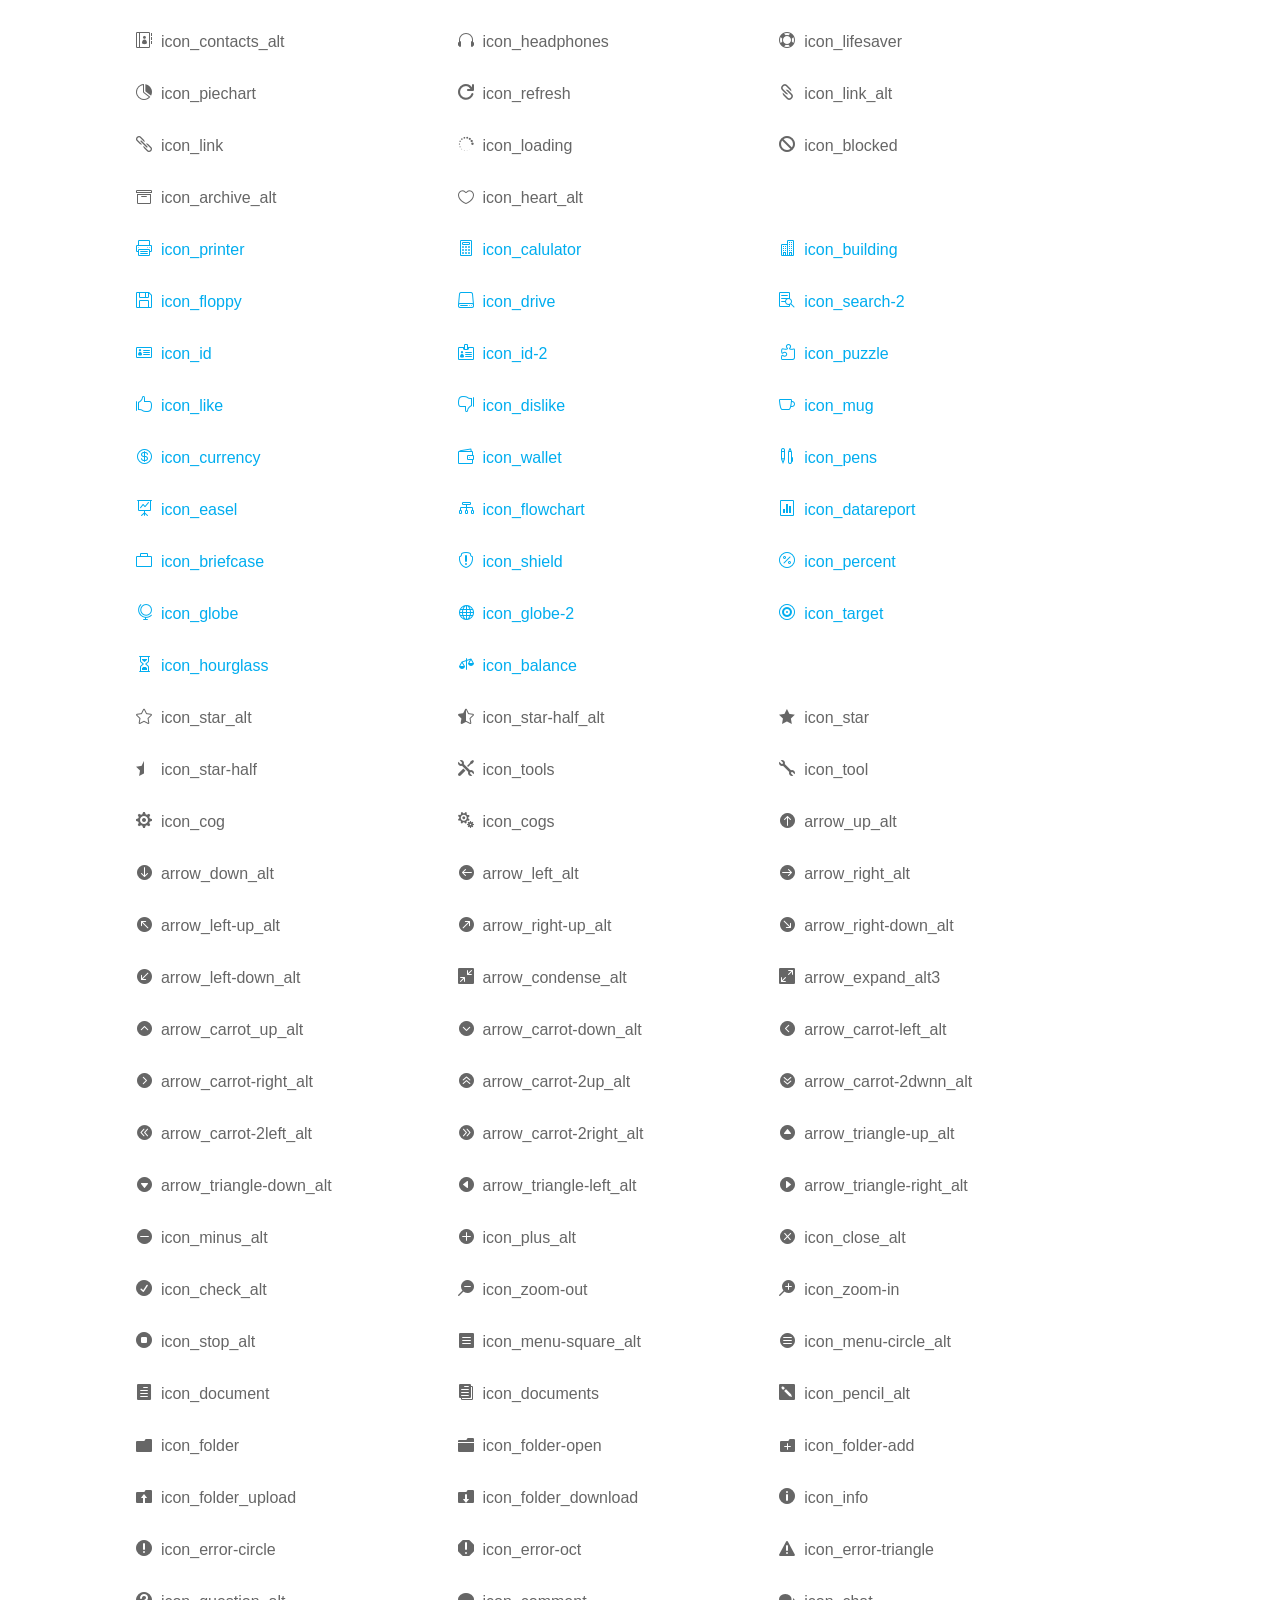
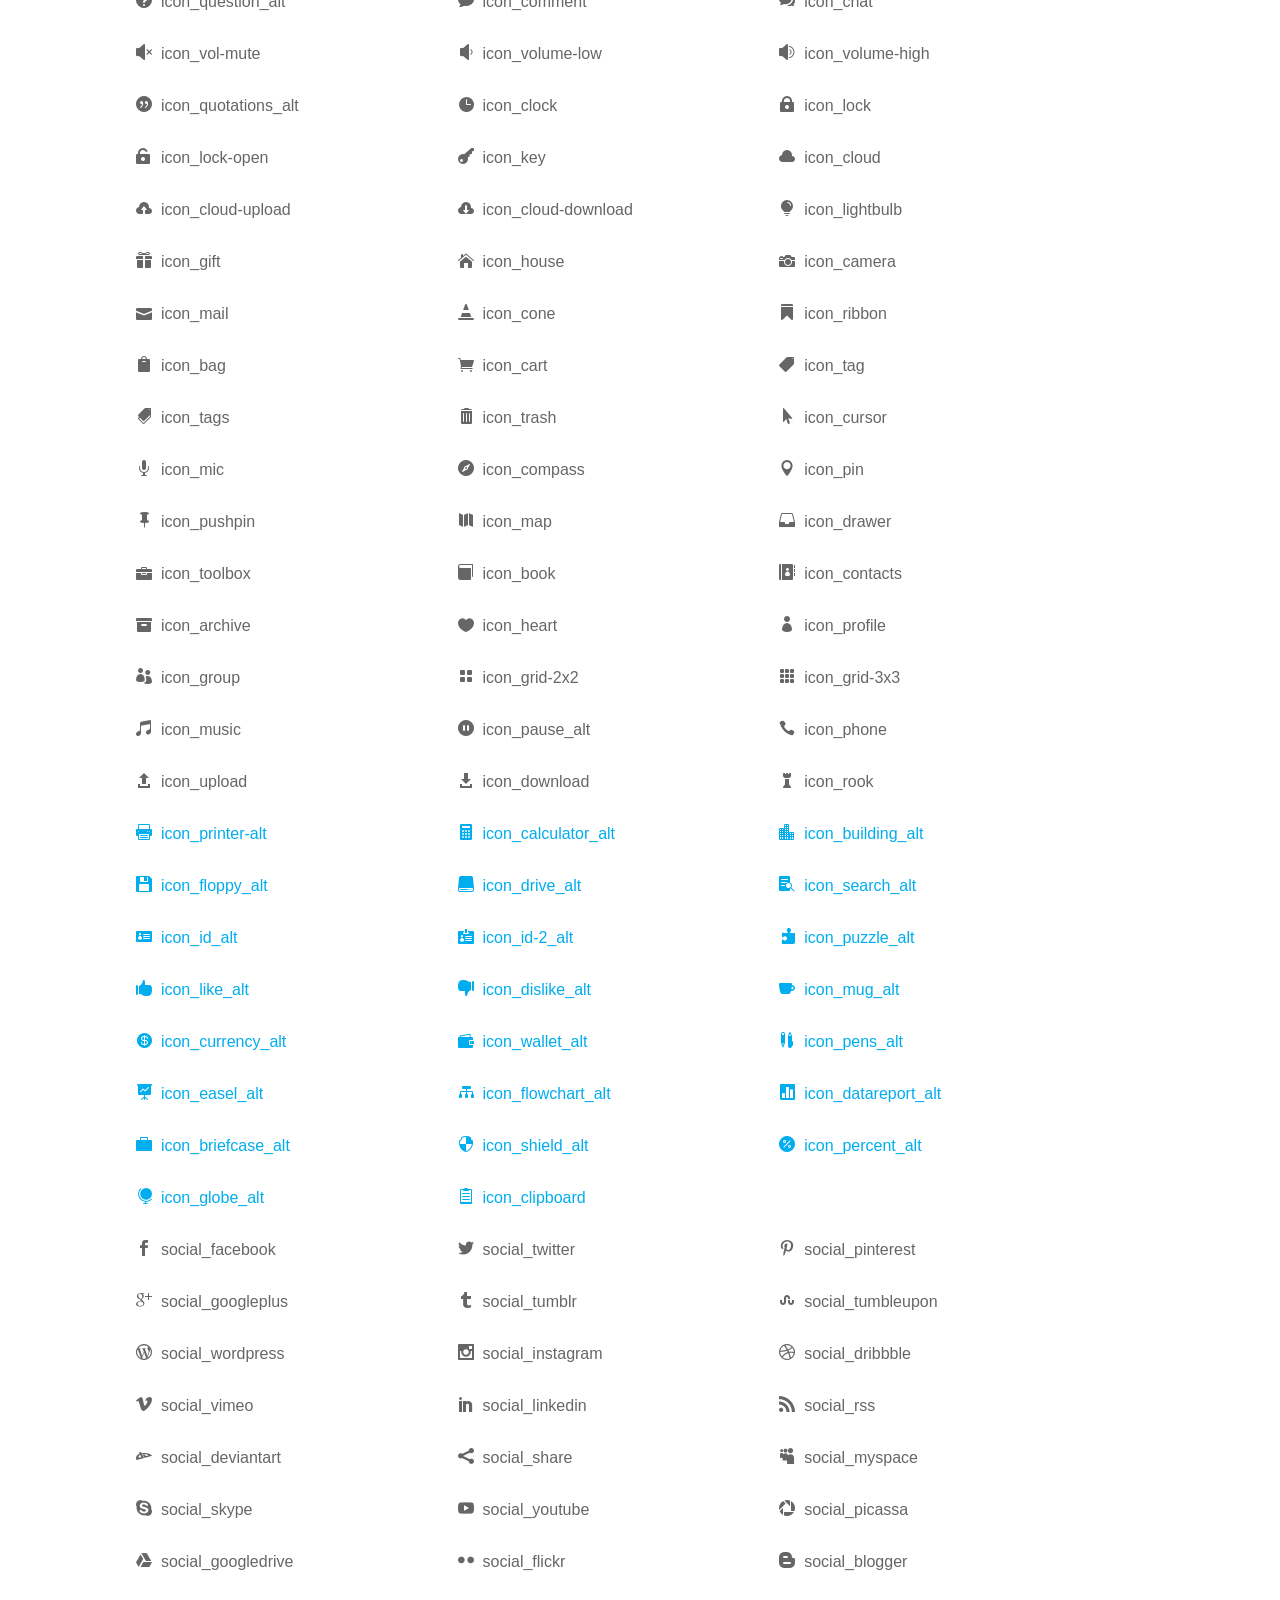
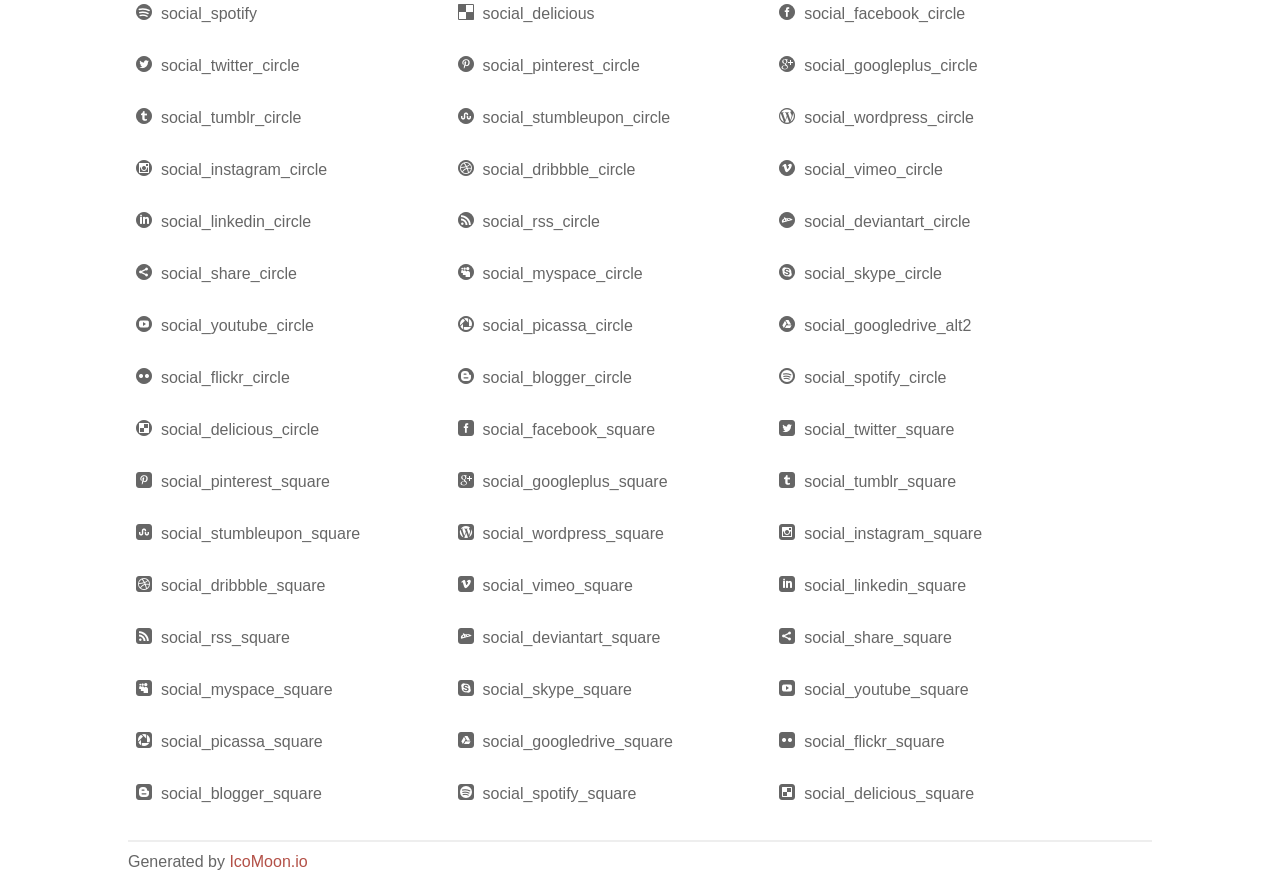
<file: fonts/elegant_font/HTML_CSS/index.html>
<!doctype html>
<html>
<head>
<title>Your Font/Glyphs</title>
<link rel="stylesheet" href="style.css" >
<!--[if lte IE 7]><script src="lte-ie7.js"></script><![endif]-->
<style>
	section, header, footer {display: block;}
	body {
		font-family: sans-serif;
		color: #666;
		line-height: 1.5;
		font-size: 1em;
	}
	* {
		-moz-box-sizing: border-box;
		-webkit-box-sizing: border-box;
		box-sizing: border-box;
		margin: 0;
		padding: 0;
	}
	.glyph {
		float: left;
		text-align: center;
		padding: .75em;
		margin: .4em 1.5em .75em 0;
		width: 6em;
		text-shadow: none;
	}
	
	.glyph input {
		font-family: consolas, monospace;
		font-size: 12px;
		width: 100%;
		text-align: center;
		border: 0;
		box-shadow: 0 0 0 1px #ccc;
		padding: .2em;
                -moz-border-radius: 5px;
                -webkit-border-radius: 5px;
	}
	
	

	.new {
		color:#00adef !important;
	}

	
	.w-main {
		width: 80%;
	}
	.centered {
		margin-left: auto;
		margin-right: auto;
	}
	.fs1 {
		font-size: 2em;
	}
	header {
		margin: 2em 0;
		padding-bottom: .5em;
		color: #666;
		box-shadow: 0 2px #eee;
	}
	header h1 {
		font-size: 2em;
		font-weight: normal;
	}
	.clearfix:before, .clearfix:after { content: ""; display: table; }
	.clearfix:after, .clear { clear: both; }
	footer {
		margin-top: 2em;
		padding: .5em 0;
		box-shadow: 0 -2px #eee;
	}
	a, a:visited {
		color: #B35047;
		text-decoration: none;
	}
	a:hover, a:focus {color: #000;}
	
	.box1 {
		font-size: 16px;
		display: inline-block;
		width: 30%;
		padding: .25em .5em;
		margin: 20px 10px 0 0;
	}
</style>
</head>
<body>
	<div class="w-main centered">
	<section class="mtm clearfix" id="glyphs">
	<div class="glyph">
		<div class="fs1" aria-hidden="true" data-icon="&#x21;"></div>
		<input type="text" readonly value="&amp;#x21;" >
	</div>
	<div class="glyph">
		<div class="fs1" aria-hidden="true" data-icon="&#x22;"></div>
		<input type="text" readonly value="&amp;#x22;" >
	</div>
	<div class="glyph">
		<div class="fs1" aria-hidden="true" data-icon="&#x23;"></div>
		<input type="text" readonly value="&amp;#x23;" >
	</div>
	<div class="glyph">
		<div class="fs1" aria-hidden="true" data-icon="&#x24;"></div>
		<input type="text" readonly value="&amp;#x24;" >
	</div>
	<div class="glyph">
		<div class="fs1" aria-hidden="true" data-icon="&#x25;"></div>
		<input type="text" readonly value="&amp;#x25;" >
	</div>
	<div class="glyph">
		<div class="fs1" aria-hidden="true" data-icon="&#x26;"></div>
		<input type="text" readonly value="&amp;#x26;" >
	</div>
	<div class="glyph">
		<div class="fs1" aria-hidden="true" data-icon="&#x27;"></div>
		<input type="text" readonly value="&amp;#x27;" >
	</div>
	<div class="glyph">
		<div class="fs1" aria-hidden="true" data-icon="&#x28;"></div>
		<input type="text" readonly value="&amp;#x28;" >
	</div>
	<div class="glyph">
		<div class="fs1" aria-hidden="true" data-icon="&#x29;"></div>
		<input type="text" readonly value="&amp;#x29;" >
	</div>
	<div class="glyph">
		<div class="fs1" aria-hidden="true" data-icon="&#x2a;"></div>
		<input type="text" readonly value="&amp;#x2a;" >
	</div>
	<div class="glyph">
		<div class="fs1" aria-hidden="true" data-icon="&#x2b;"></div>
		<input type="text" readonly value="&amp;#x2b;" >
	</div>
	<div class="glyph">
		<div class="fs1" aria-hidden="true" data-icon="&#x2c;"></div>
		<input type="text" readonly value="&amp;#x2c;" >
	</div>
	<div class="glyph">
		<div class="fs1" aria-hidden="true" data-icon="&#x2d;"></div>
		<input type="text" readonly value="&amp;#x2d;" >
	</div>
	<div class="glyph">
		<div class="fs1" aria-hidden="true" data-icon="&#x2e;"></div>
		<input type="text" readonly value="&amp;#x2e;" >
	</div>
	<div class="glyph">
		<div class="fs1" aria-hidden="true" data-icon="&#x2f;"></div>
		<input type="text" readonly value="&amp;#x2f;" >
	</div>
	<div class="glyph">
		<div class="fs1" aria-hidden="true" data-icon="&#x30;"></div>
		<input type="text" readonly value="&amp;#x30;" >
	</div>
	<div class="glyph">
		<div class="fs1" aria-hidden="true" data-icon="&#x31;"></div>
		<input type="text" readonly value="&amp;#x31;" >
	</div>
	<div class="glyph">
		<div class="fs1" aria-hidden="true" data-icon="&#x32;"></div>
		<input type="text" readonly value="&amp;#x32;" >
	</div>
	<div class="glyph">
		<div class="fs1" aria-hidden="true" data-icon="&#x33;"></div>
		<input type="text" readonly value="&amp;#x33;" >
	</div>
	<div class="glyph">
		<div class="fs1" aria-hidden="true" data-icon="&#x34;"></div>
		<input type="text" readonly value="&amp;#x34;" >
	</div>
	<div class="glyph">
		<div class="fs1" aria-hidden="true" data-icon="&#x35;"></div>
		<input type="text" readonly value="&amp;#x35;" >
	</div>
	<div class="glyph">
		<div class="fs1" aria-hidden="true" data-icon="&#x36;"></div>
		<input type="text" readonly value="&amp;#x36;" >
	</div>
	<div class="glyph">
		<div class="fs1" aria-hidden="true" data-icon="&#x37;"></div>
		<input type="text" readonly value="&amp;#x37;" >
	</div>
	<div class="glyph">
		<div class="fs1" aria-hidden="true" data-icon="&#x38;"></div>
		<input type="text" readonly value="&amp;#x38;" >
	</div>
	<div class="glyph">
		<div class="fs1" aria-hidden="true" data-icon="&#x39;"></div>
		<input type="text" readonly value="&amp;#x39;" >
	</div>
	<div class="glyph">
		<div class="fs1" aria-hidden="true" data-icon="&#x3a;"></div>
		<input type="text" readonly value="&amp;#x3a;" >
	</div>
	<div class="glyph">
		<div class="fs1" aria-hidden="true" data-icon="&#x3b;"></div>
		<input type="text" readonly value="&amp;#x3b;" >
	</div>
	<div class="glyph">
		<div class="fs1" aria-hidden="true" data-icon="&#x3c;"></div>
		<input type="text" readonly value="&amp;#x3c;" >
	</div>
	<div class="glyph">
		<div class="fs1" aria-hidden="true" data-icon="&#x3d;"></div>
		<input type="text" readonly value="&amp;#x3d;" >
	</div>
	<div class="glyph">
		<div class="fs1" aria-hidden="true" data-icon="&#x3e;"></div>
		<input type="text" readonly value="&amp;#x3e;" >
	</div>
	<div class="glyph">
		<div class="fs1" aria-hidden="true" data-icon="&#x3f;"></div>
		<input type="text" readonly value="&amp;#x3f;" >
	</div>
	<div class="glyph">
		<div class="fs1" aria-hidden="true" data-icon="&#x40;"></div>
		<input type="text" readonly value="&amp;#x40;" >
	</div>
	<div class="glyph">
		<div class="fs1" aria-hidden="true" data-icon="&#x41;"></div>
		<input type="text" readonly value="&amp;#x41;" >
	</div>
	<div class="glyph">
		<div class="fs1" aria-hidden="true" data-icon="&#x42;"></div>
		<input type="text" readonly value="&amp;#x42;" >
	</div>
	<div class="glyph">
		<div class="fs1" aria-hidden="true" data-icon="&#x43;"></div>
		<input type="text" readonly value="&amp;#x43;" >
	</div>
	<div class="glyph">
		<div class="fs1" aria-hidden="true" data-icon="&#x44;"></div>
		<input type="text" readonly value="&amp;#x44;" >
	</div>
	<div class="glyph">
		<div class="fs1" aria-hidden="true" data-icon="&#x45;"></div>
		<input type="text" readonly value="&amp;#x45;" >
	</div>
	<div class="glyph">
		<div class="fs1" aria-hidden="true" data-icon="&#x46;"></div>
		<input type="text" readonly value="&amp;#x46;" >
	</div>
	<div class="glyph">
		<div class="fs1" aria-hidden="true" data-icon="&#x47;"></div>
		<input type="text" readonly value="&amp;#x47;" >
	</div>
	<div class="glyph">
		<div class="fs1" aria-hidden="true" data-icon="&#x48;"></div>
		<input type="text" readonly value="&amp;#x48;" >
	</div>
	<div class="glyph">
		<div class="fs1" aria-hidden="true" data-icon="&#x49;"></div>
		<input type="text" readonly value="&amp;#x49;" >
	</div>
	<div class="glyph">
		<div class="fs1" aria-hidden="true" data-icon="&#x4a;"></div>
		<input type="text" readonly value="&amp;#x4a;" >
	</div>
	<div class="glyph">
		<div class="fs1" aria-hidden="true" data-icon="&#x4b;"></div>
		<input type="text" readonly value="&amp;#x4b;" >
	</div>
	<div class="glyph">
		<div class="fs1" aria-hidden="true" data-icon="&#x4c;"></div>
		<input type="text" readonly value="&amp;#x4c;" >
	</div>
	<div class="glyph">
		<div class="fs1" aria-hidden="true" data-icon="&#x4d;"></div>
		<input type="text" readonly value="&amp;#x4d;" >
	</div>
	<div class="glyph">
		<div class="fs1" aria-hidden="true" data-icon="&#x4e;"></div>
		<input type="text" readonly value="&amp;#x4e;" >
	</div>
	<div class="glyph">
		<div class="fs1" aria-hidden="true" data-icon="&#x4f;"></div>
		<input type="text" readonly value="&amp;#x4f;" >
	</div>
	<div class="glyph">
		<div class="fs1" aria-hidden="true" data-icon="&#x50;"></div>
		<input type="text" readonly value="&amp;#x50;" >
	</div>
	<div class="glyph">
		<div class="fs1" aria-hidden="true" data-icon="&#x51;"></div>
		<input type="text" readonly value="&amp;#x51;" >
	</div>
	<div class="glyph">
		<div class="fs1" aria-hidden="true" data-icon="&#x52;"></div>
		<input type="text" readonly value="&amp;#x52;" >
	</div>
	<div class="glyph">
		<div class="fs1" aria-hidden="true" data-icon="&#x53;"></div>
		<input type="text" readonly value="&amp;#x53;" >
	</div>
	<div class="glyph">
		<div class="fs1" aria-hidden="true" data-icon="&#x54;"></div>
		<input type="text" readonly value="&amp;#x54;" >
	</div>
	<div class="glyph">
		<div class="fs1" aria-hidden="true" data-icon="&#x55;"></div>
		<input type="text" readonly value="&amp;#x55;" >
	</div>
	<div class="glyph">
		<div class="fs1" aria-hidden="true" data-icon="&#x56;"></div>
		<input type="text" readonly value="&amp;#x56;" >
	</div>
	<div class="glyph">
		<div class="fs1" aria-hidden="true" data-icon="&#x57;"></div>
		<input type="text" readonly value="&amp;#x57;" >
	</div>
	<div class="glyph">
		<div class="fs1" aria-hidden="true" data-icon="&#x58;"></div>
		<input type="text" readonly value="&amp;#x58;" >
	</div>
	<div class="glyph">
		<div class="fs1" aria-hidden="true" data-icon="&#x59;"></div>
		<input type="text" readonly value="&amp;#x59;" >
	</div>
	<div class="glyph">
		<div class="fs1" aria-hidden="true" data-icon="&#x5a;"></div>
		<input type="text" readonly value="&amp;#x5a;" >
	</div>
	<div class="glyph">
		<div class="fs1" aria-hidden="true" data-icon="&#x5b;"></div>
		<input type="text" readonly value="&amp;#x5b;" >
	</div>
	<div class="glyph">
		<div class="fs1" aria-hidden="true" data-icon="&#x5c;"></div>
		<input type="text" readonly value="&amp;#x5c;" >
	</div>
	<div class="glyph">
		<div class="fs1" aria-hidden="true" data-icon="&#x5d;"></div>
		<input type="text" readonly value="&amp;#x5d;" >
	</div>
	<div class="glyph">
		<div class="fs1" aria-hidden="true" data-icon="&#x5e;"></div>
		<input type="text" readonly value="&amp;#x5e;" >
	</div>
	<div class="glyph">
		<div class="fs1" aria-hidden="true" data-icon="&#x5f;"></div>
		<input type="text" readonly value="&amp;#x5f;" >
	</div>
	<div class="glyph">
		<div class="fs1" aria-hidden="true" data-icon="&#x60;"></div>
		<input type="text" readonly value="&amp;#x60;" >
	</div>
	<div class="glyph">
		<div class="fs1" aria-hidden="true" data-icon="&#x61;"></div>
		<input type="text" readonly value="&amp;#x61;" >
	</div>
	<div class="glyph">
		<div class="fs1" aria-hidden="true" data-icon="&#x62;"></div>
		<input type="text" readonly value="&amp;#x62;" >
	</div>
	<div class="glyph">
		<div class="fs1" aria-hidden="true" data-icon="&#x63;"></div>
		<input type="text" readonly value="&amp;#x63;" >
	</div>
	<div class="glyph">
		<div class="fs1" aria-hidden="true" data-icon="&#x64;"></div>
		<input type="text" readonly value="&amp;#x64;" >
	</div>
	<div class="glyph">
		<div class="fs1" aria-hidden="true" data-icon="&#x65;"></div>
		<input type="text" readonly value="&amp;#x65;" >
	</div>
	<div class="glyph">
		<div class="fs1" aria-hidden="true" data-icon="&#x66;"></div>
		<input type="text" readonly value="&amp;#x66;" >
	</div>
	<div class="glyph">
		<div class="fs1" aria-hidden="true" data-icon="&#x67;"></div>
		<input type="text" readonly value="&amp;#x67;" >
	</div>
	<div class="glyph">
		<div class="fs1" aria-hidden="true" data-icon="&#x68;"></div>
		<input type="text" readonly value="&amp;#x68;" >
	</div>
	<div class="glyph">
		<div class="fs1" aria-hidden="true" data-icon="&#x69;"></div>
		<input type="text" readonly value="&amp;#x69;" >
	</div>
	<div class="glyph">
		<div class="fs1" aria-hidden="true" data-icon="&#x6a;"></div>
		<input type="text" readonly value="&amp;#x6a;" >
	</div>
	<div class="glyph">
		<div class="fs1" aria-hidden="true" data-icon="&#x6b;"></div>
		<input type="text" readonly value="&amp;#x6b;" >
	</div>
	<div class="glyph">
		<div class="fs1" aria-hidden="true" data-icon="&#x6c;"></div>
		<input type="text" readonly value="&amp;#x6c;" >
	</div>
	<div class="glyph">
		<div class="fs1" aria-hidden="true" data-icon="&#x6d;"></div>
		<input type="text" readonly value="&amp;#x6d;" >
	</div>
	<div class="glyph">
		<div class="fs1" aria-hidden="true" data-icon="&#x6e;"></div>
		<input type="text" readonly value="&amp;#x6e;" >
	</div>
	<div class="glyph">
		<div class="fs1" aria-hidden="true" data-icon="&#x6f;"></div>
		<input type="text" readonly value="&amp;#x6f;" >
	</div>
	<div class="glyph">
		<div class="fs1" aria-hidden="true" data-icon="&#x70;"></div>
		<input type="text" readonly value="&amp;#x70;" >
	</div>
	<div class="glyph">
		<div class="fs1" aria-hidden="true" data-icon="&#x71;"></div>
		<input type="text" readonly value="&amp;#x71;" >
	</div>
	<div class="glyph">
		<div class="fs1" aria-hidden="true" data-icon="&#x72;"></div>
		<input type="text" readonly value="&amp;#x72;" >
	</div>
	<div class="glyph">
		<div class="fs1" aria-hidden="true" data-icon="&#x73;"></div>
		<input type="text" readonly value="&amp;#x73;" >
	</div>
	<div class="glyph">
		<div class="fs1" aria-hidden="true" data-icon="&#x74;"></div>
		<input type="text" readonly value="&amp;#x74;" >
	</div>
	<div class="glyph">
		<div class="fs1" aria-hidden="true" data-icon="&#x75;"></div>
		<input type="text" readonly value="&amp;#x75;" >
	</div>
	<div class="glyph">
		<div class="fs1" aria-hidden="true" data-icon="&#x76;"></div>
		<input type="text" readonly value="&amp;#x76;" >
	</div>
	<div class="glyph">
		<div class="fs1" aria-hidden="true" data-icon="&#x77;"></div>
		<input type="text" readonly value="&amp;#x77;" >
	</div>
	<div class="glyph">
		<div class="fs1" aria-hidden="true" data-icon="&#x78;"></div>
		<input type="text" readonly value="&amp;#x78;" >
	</div>
	<div class="glyph">
		<div class="fs1" aria-hidden="true" data-icon="&#x79;"></div>
		<input type="text" readonly value="&amp;#x79;" >
	</div>
	<div class="glyph">
		<div class="fs1" aria-hidden="true" data-icon="&#x7a;"></div>
		<input type="text" readonly value="&amp;#x7a;" >
	</div>
	<div class="glyph">
		<div class="fs1" aria-hidden="true" data-icon="&#x7b;"></div>
		<input type="text" readonly value="&amp;#x7b;" >
	</div>
	<div class="glyph">
		<div class="fs1" aria-hidden="true" data-icon="&#x7c;"></div>
		<input type="text" readonly value="&amp;#x7c;" >
	</div>
	<div class="glyph">
		<div class="fs1" aria-hidden="true" data-icon="&#x7d;"></div>
		<input type="text" readonly value="&amp;#x7d;" >
	</div>
	<div class="glyph">
		<div class="fs1" aria-hidden="true" data-icon="&#x7e;"></div>
		<input type="text" readonly value="&amp;#x7e;" >
	</div>
	<div class="glyph">
		<div class="fs1" aria-hidden="true" data-icon="&#xe000;"></div>
		<input type="text" readonly value="&amp;#xe000;" >
	</div>
	<div class="glyph">
		<div class="fs1" aria-hidden="true" data-icon="&#xe001;"></div>
		<input type="text" readonly value="&amp;#xe001;" >
	</div>
	<div class="glyph">
		<div class="fs1" aria-hidden="true" data-icon="&#xe002;"></div>
		<input type="text" readonly value="&amp;#xe002;" >
	</div>
	<div class="glyph">
		<div class="fs1" aria-hidden="true" data-icon="&#xe003;"></div>
		<input type="text" readonly value="&amp;#xe003;" >
	</div>
	<div class="glyph">
		<div class="fs1" aria-hidden="true" data-icon="&#xe004;"></div>
		<input type="text" readonly value="&amp;#xe004;" >
	</div>
	<div class="glyph">
		<div class="fs1" aria-hidden="true" data-icon="&#xe005;"></div>
		<input type="text" readonly value="&amp;#xe005;" >
	</div>
	<div class="glyph">
		<div class="fs1" aria-hidden="true" data-icon="&#xe006;"></div>
		<input type="text" readonly value="&amp;#xe006;" >
	</div>
	<div class="glyph">
		<div class="fs1" aria-hidden="true" data-icon="&#xe007;"></div>
		<input type="text" readonly value="&amp;#xe007;" >
	</div>
	<div class="glyph">
		<div class="fs1" aria-hidden="true" data-icon="&#xe008;"></div>
		<input type="text" readonly value="&amp;#xe008;" >
	</div>
	<div class="glyph">
		<div class="fs1" aria-hidden="true" data-icon="&#xe009;"></div>
		<input type="text" readonly value="&amp;#xe009;" >
	</div>
	<div class="glyph">
		<div class="fs1" aria-hidden="true" data-icon="&#xe00a;"></div>
		<input type="text" readonly value="&amp;#xe00a;" >
	</div>
	<div class="glyph">
		<div class="fs1" aria-hidden="true" data-icon="&#xe00b;"></div>
		<input type="text" readonly value="&amp;#xe00b;" >
	</div>
	<div class="glyph">
		<div class="fs1" aria-hidden="true" data-icon="&#xe00c;"></div>
		<input type="text" readonly value="&amp;#xe00c;" >
	</div>
	<div class="glyph">
		<div class="fs1" aria-hidden="true" data-icon="&#xe00d;"></div>
		<input type="text" readonly value="&amp;#xe00d;" >
	</div>
	<div class="glyph">
		<div class="fs1" aria-hidden="true" data-icon="&#xe00e;"></div>
		<input type="text" readonly value="&amp;#xe00e;" >
	</div>
	<div class="glyph">
		<div class="fs1" aria-hidden="true" data-icon="&#xe00f;"></div>
		<input type="text" readonly value="&amp;#xe00f;" >
	</div>
	<div class="glyph">
		<div class="fs1" aria-hidden="true" data-icon="&#xe010;"></div>
		<input type="text" readonly value="&amp;#xe010;" >
	</div>
	<div class="glyph">
		<div class="fs1" aria-hidden="true" data-icon="&#xe011;"></div>
		<input type="text" readonly value="&amp;#xe011;" >
	</div>
	<div class="glyph">
		<div class="fs1" aria-hidden="true" data-icon="&#xe012;"></div>
		<input type="text" readonly value="&amp;#xe012;" >
	</div>
	<div class="glyph">
		<div class="fs1" aria-hidden="true" data-icon="&#xe013;"></div>
		<input type="text" readonly value="&amp;#xe013;" >
	</div>
	<div class="glyph">
		<div class="fs1" aria-hidden="true" data-icon="&#xe014;"></div>
		<input type="text" readonly value="&amp;#xe014;" >
	</div>
	<div class="glyph">
		<div class="fs1" aria-hidden="true" data-icon="&#xe015;"></div>
		<input type="text" readonly value="&amp;#xe015;" >
	</div>
	<div class="glyph">
		<div class="fs1" aria-hidden="true" data-icon="&#xe016;"></div>
		<input type="text" readonly value="&amp;#xe016;" >
	</div>
	<div class="glyph">
		<div class="fs1" aria-hidden="true" data-icon="&#xe017;"></div>
		<input type="text" readonly value="&amp;#xe017;" >
	</div>
	<div class="glyph">
		<div class="fs1" aria-hidden="true" data-icon="&#xe018;"></div>
		<input type="text" readonly value="&amp;#xe018;" >
	</div>
	<div class="glyph">
		<div class="fs1" aria-hidden="true" data-icon="&#xe019;"></div>
		<input type="text" readonly value="&amp;#xe019;" >
	</div>
	<div class="glyph">
		<div class="fs1" aria-hidden="true" data-icon="&#xe01a;"></div>
		<input type="text" readonly value="&amp;#xe01a;" >
	</div>
	<div class="glyph">
		<div class="fs1" aria-hidden="true" data-icon="&#xe01b;"></div>
		<input type="text" readonly value="&amp;#xe01b;" >
	</div>
	<div class="glyph">
		<div class="fs1" aria-hidden="true" data-icon="&#xe01c;"></div>
		<input type="text" readonly value="&amp;#xe01c;" >
	</div>
	<div class="glyph">
		<div class="fs1" aria-hidden="true" data-icon="&#xe01d;"></div>
		<input type="text" readonly value="&amp;#xe01d;" >
	</div>
	<div class="glyph">
		<div class="fs1" aria-hidden="true" data-icon="&#xe01e;"></div>
		<input type="text" readonly value="&amp;#xe01e;" >
	</div>
	<div class="glyph">
		<div class="fs1" aria-hidden="true" data-icon="&#xe01f;"></div>
		<input type="text" readonly value="&amp;#xe01f;" >
	</div>
	<div class="glyph">
		<div class="fs1" aria-hidden="true" data-icon="&#xe020;"></div>
		<input type="text" readonly value="&amp;#xe020;" >
	</div>
	<div class="glyph">
		<div class="fs1" aria-hidden="true" data-icon="&#xe021;"></div>
		<input type="text" readonly value="&amp;#xe021;" >
	</div>
	<div class="glyph">
		<div class="fs1" aria-hidden="true" data-icon="&#xe022;"></div>
		<input type="text" readonly value="&amp;#xe022;" >
	</div>
	<div class="glyph">
		<div class="fs1" aria-hidden="true" data-icon="&#xe023;"></div>
		<input type="text" readonly value="&amp;#xe023;" >
	</div>
	<div class="glyph">
		<div class="fs1" aria-hidden="true" data-icon="&#xe024;"></div>
		<input type="text" readonly value="&amp;#xe024;" >
	</div>
	<div class="glyph">
		<div class="fs1" aria-hidden="true" data-icon="&#xe025;"></div>
		<input type="text" readonly value="&amp;#xe025;" >
	</div>
	<div class="glyph">
		<div class="fs1" aria-hidden="true" data-icon="&#xe026;"></div>
		<input type="text" readonly value="&amp;#xe026;" >
	</div>
	<div class="glyph">
		<div class="fs1" aria-hidden="true" data-icon="&#xe027;"></div>
		<input type="text" readonly value="&amp;#xe027;" >
	</div>
	<div class="glyph">
		<div class="fs1" aria-hidden="true" data-icon="&#xe028;"></div>
		<input type="text" readonly value="&amp;#xe028;" >
	</div>
	<div class="glyph">
		<div class="fs1" aria-hidden="true" data-icon="&#xe029;"></div>
		<input type="text" readonly value="&amp;#xe029;" >
	</div>
	<div class="glyph">
		<div class="fs1" aria-hidden="true" data-icon="&#xe02a;"></div>
		<input type="text" readonly value="&amp;#xe02a;" >
	</div>
	<div class="glyph">
		<div class="fs1" aria-hidden="true" data-icon="&#xe02b;"></div>
		<input type="text" readonly value="&amp;#xe02b;" >
	</div>
	<div class="glyph">
		<div class="fs1" aria-hidden="true" data-icon="&#xe02c;"></div>
		<input type="text" readonly value="&amp;#xe02c;" >
	</div>
	<div class="glyph">
		<div class="fs1" aria-hidden="true" data-icon="&#xe02d;"></div>
		<input type="text" readonly value="&amp;#xe02d;" >
	</div>
	<div class="glyph">
		<div class="fs1" aria-hidden="true" data-icon="&#xe02e;"></div>
		<input type="text" readonly value="&amp;#xe02e;" >
	</div>
	<div class="glyph">
		<div class="fs1" aria-hidden="true" data-icon="&#xe02f;"></div>
		<input type="text" readonly value="&amp;#xe02f;" >
	</div>
	<div class="glyph">
		<div class="fs1" aria-hidden="true" data-icon="&#xe030;"></div>
		<input type="text" readonly value="&amp;#xe030;" >
	</div>
    
    <div class="new">
    
    <div class="glyph">
		<div class="fs1" aria-hidden="true" data-icon="&#xe103;"></div>
		<input type="text" readonly value="&amp;#xe103;" >
	</div>
	<div class="glyph">
		<div class="fs1" aria-hidden="true" data-icon="&#xe0ee;"></div>
		<input type="text" readonly value="&amp;#xe0ee;" >
	</div>
	<div class="glyph">
		<div class="fs1" aria-hidden="true" data-icon="&#xe0ef;"></div>
		<input type="text" readonly value="&amp;#xe0ef;" >
	</div>
	<div class="glyph">
		<div class="fs1" aria-hidden="true" data-icon="&#xe0e8;"></div>
		<input type="text" readonly value="&amp;#xe0e8;" >
	</div>
	<div class="glyph">
		<div class="fs1" aria-hidden="true" data-icon="&#xe0ea;"></div>
		<input type="text" readonly value="&amp;#xe0ea;" >
	</div>
	<div class="glyph">
		<div class="fs1" aria-hidden="true" data-icon="&#xe101;"></div>
		<input type="text" readonly value="&amp;#xe101;" >
	</div>
	<div class="glyph">
		<div class="fs1" aria-hidden="true" data-icon="&#xe107;"></div>
		<input type="text" readonly value="&amp;#xe107;" >
	</div>
	<div class="glyph">
		<div class="fs1" aria-hidden="true" data-icon="&#xe108;"></div>
		<input type="text" readonly value="&amp;#xe108;" >
	</div>
	<div class="glyph">
		<div class="fs1" aria-hidden="true" data-icon="&#xe102;"></div>
		<input type="text" readonly value="&amp;#xe102;" >
	</div>
	<div class="glyph">
		<div class="fs1" aria-hidden="true" data-icon="&#xe106;"></div>
		<input type="text" readonly value="&amp;#xe106;" >
	</div>
	<div class="glyph">
		<div class="fs1" aria-hidden="true" data-icon="&#xe0eb;"></div>
		<input type="text" readonly value="&amp;#xe0eb;" >
	</div>
	<div class="glyph">
		<div class="fs1" aria-hidden="true" data-icon="&#xe105;"></div>
		<input type="text" readonly value="&amp;#xe105;" >
	</div>
	<div class="glyph">
		<div class="fs1" aria-hidden="true" data-icon="&#xe0ed;"></div>
		<input type="text" readonly value="&amp;#xe0ed;" >
	</div>
	<div class="glyph">
		<div class="fs1" aria-hidden="true" data-icon="&#xe100;"></div>
		<input type="text" readonly value="&amp;#xe100;" >
	</div>
	<div class="glyph">
		<div class="fs1" aria-hidden="true" data-icon="&#xe104;"></div>
		<input type="text" readonly value="&amp;#xe104;" >
	</div>
	<div class="glyph">
		<div class="fs1" aria-hidden="true" data-icon="&#xe0e9;"></div>
		<input type="text" readonly value="&amp;#xe0e9;" >
	</div>
	<div class="glyph">
		<div class="fs1" aria-hidden="true" data-icon="&#xe109;"></div>
		<input type="text" readonly value="&amp;#xe109;" >
	</div>
	<div class="glyph">
		<div class="fs1" aria-hidden="true" data-icon="&#xe0ec;"></div>
		<input type="text" readonly value="&amp;#xe0ec;" >
	</div>
	<div class="glyph">
		<div class="fs1" aria-hidden="true" data-icon="&#xe0fe;"></div>
		<input type="text" readonly value="&amp;#xe0fe;" >
	</div>
	<div class="glyph">
		<div class="fs1" aria-hidden="true" data-icon="&#xe0f6;"></div>
		<input type="text" readonly value="&amp;#xe0f6;" >
	</div>
	<div class="glyph">
		<div class="fs1" aria-hidden="true" data-icon="&#xe0fb;"></div>
		<input type="text" readonly value="&amp;#xe0fb;" >
	</div>
	<div class="glyph">
		<div class="fs1" aria-hidden="true" data-icon="&#xe0e2;"></div>
		<input type="text" readonly value="&amp;#xe0e2;" >
	</div>
	<div class="glyph">
		<div class="fs1" aria-hidden="true" data-icon="&#xe0e3;"></div>
		<input type="text" readonly value="&amp;#xe0e3;" >
	</div>
	<div class="glyph">
		<div class="fs1" aria-hidden="true" data-icon="&#xe0f5;"></div>
		<input type="text" readonly value="&amp;#xe0f5;" >
	</div>
	<div class="glyph">
		<div class="fs1" aria-hidden="true" data-icon="&#xe0e1;"></div>
		<input type="text" readonly value="&amp;#xe0e1;" >
	</div>
	<div class="glyph">
		<div class="fs1" aria-hidden="true" data-icon="&#xe0ff;"></div>
		<input type="text" readonly value="&amp;#xe0ff;" >
	</div>
    
    </div>
    
	<div class="glyph">
		<div class="fs1" aria-hidden="true" data-icon="&#xe031;"></div>
		<input type="text" readonly value="&amp;#xe031;" >
	</div>
	<div class="glyph">
		<div class="fs1" aria-hidden="true" data-icon="&#xe032;"></div>
		<input type="text" readonly value="&amp;#xe032;" >
	</div>
	<div class="glyph">
		<div class="fs1" aria-hidden="true" data-icon="&#xe033;"></div>
		<input type="text" readonly value="&amp;#xe033;" >
	</div>
	<div class="glyph">
		<div class="fs1" aria-hidden="true" data-icon="&#xe034;"></div>
		<input type="text" readonly value="&amp;#xe034;" >
	</div>
	<div class="glyph">
		<div class="fs1" aria-hidden="true" data-icon="&#xe035;"></div>
		<input type="text" readonly value="&amp;#xe035;" >
	</div>
	<div class="glyph">
		<div class="fs1" aria-hidden="true" data-icon="&#xe036;"></div>
		<input type="text" readonly value="&amp;#xe036;" >
	</div>
	<div class="glyph">
		<div class="fs1" aria-hidden="true" data-icon="&#xe037;"></div>
		<input type="text" readonly value="&amp;#xe037;" >
	</div>
	<div class="glyph">
		<div class="fs1" aria-hidden="true" data-icon="&#xe038;"></div>
		<input type="text" readonly value="&amp;#xe038;" >
	</div>
	<div class="glyph">
		<div class="fs1" aria-hidden="true" data-icon="&#xe039;"></div>
		<input type="text" readonly value="&amp;#xe039;" >
	</div>
	<div class="glyph">
		<div class="fs1" aria-hidden="true" data-icon="&#xe03a;"></div>
		<input type="text" readonly value="&amp;#xe03a;" >
	</div>
	<div class="glyph">
		<div class="fs1" aria-hidden="true" data-icon="&#xe03b;"></div>
		<input type="text" readonly value="&amp;#xe03b;" >
	</div>
	<div class="glyph">
		<div class="fs1" aria-hidden="true" data-icon="&#xe03c;"></div>
		<input type="text" readonly value="&amp;#xe03c;" >
	</div>
	<div class="glyph">
		<div class="fs1" aria-hidden="true" data-icon="&#xe03d;"></div>
		<input type="text" readonly value="&amp;#xe03d;" >
	</div>
	<div class="glyph">
		<div class="fs1" aria-hidden="true" data-icon="&#xe03e;"></div>
		<input type="text" readonly value="&amp;#xe03e;" >
	</div>
	<div class="glyph">
		<div class="fs1" aria-hidden="true" data-icon="&#xe03f;"></div>
		<input type="text" readonly value="&amp;#xe03f;" >
	</div>
	<div class="glyph">
		<div class="fs1" aria-hidden="true" data-icon="&#xe040;"></div>
		<input type="text" readonly value="&amp;#xe040;" >
	</div>
	<div class="glyph">
		<div class="fs1" aria-hidden="true" data-icon="&#xe041;"></div>
		<input type="text" readonly value="&amp;#xe041;" >
	</div>
	<div class="glyph">
		<div class="fs1" aria-hidden="true" data-icon="&#xe042;"></div>
		<input type="text" readonly value="&amp;#xe042;" >
	</div>
	<div class="glyph">
		<div class="fs1" aria-hidden="true" data-icon="&#xe043;"></div>
		<input type="text" readonly value="&amp;#xe043;" >
	</div>
	<div class="glyph">
		<div class="fs1" aria-hidden="true" data-icon="&#xe044;"></div>
		<input type="text" readonly value="&amp;#xe044;" >
	</div>
	<div class="glyph">
		<div class="fs1" aria-hidden="true" data-icon="&#xe045;"></div>
		<input type="text" readonly value="&amp;#xe045;" >
	</div>
	<div class="glyph">
		<div class="fs1" aria-hidden="true" data-icon="&#xe046;"></div>
		<input type="text" readonly value="&amp;#xe046;" >
	</div>
	<div class="glyph">
		<div class="fs1" aria-hidden="true" data-icon="&#xe047;"></div>
		<input type="text" readonly value="&amp;#xe047;" >
	</div>
	<div class="glyph">
		<div class="fs1" aria-hidden="true" data-icon="&#xe048;"></div>
		<input type="text" readonly value="&amp;#xe048;" >
	</div>
	<div class="glyph">
		<div class="fs1" aria-hidden="true" data-icon="&#xe049;"></div>
		<input type="text" readonly value="&amp;#xe049;" >
	</div>
	<div class="glyph">
		<div class="fs1" aria-hidden="true" data-icon="&#xe04a;"></div>
		<input type="text" readonly value="&amp;#xe04a;" >
	</div>
	<div class="glyph">
		<div class="fs1" aria-hidden="true" data-icon="&#xe04b;"></div>
		<input type="text" readonly value="&amp;#xe04b;" >
	</div>
	<div class="glyph">
		<div class="fs1" aria-hidden="true" data-icon="&#xe04c;"></div>
		<input type="text" readonly value="&amp;#xe04c;" >
	</div>
	<div class="glyph">
		<div class="fs1" aria-hidden="true" data-icon="&#xe04d;"></div>
		<input type="text" readonly value="&amp;#xe04d;" >
	</div>
	<div class="glyph">
		<div class="fs1" aria-hidden="true" data-icon="&#xe04e;"></div>
		<input type="text" readonly value="&amp;#xe04e;" >
	</div>
	<div class="glyph">
		<div class="fs1" aria-hidden="true" data-icon="&#xe04f;"></div>
		<input type="text" readonly value="&amp;#xe04f;" >
	</div>
	<div class="glyph">
		<div class="fs1" aria-hidden="true" data-icon="&#xe050;"></div>
		<input type="text" readonly value="&amp;#xe050;" >
	</div>
	<div class="glyph">
		<div class="fs1" aria-hidden="true" data-icon="&#xe051;"></div>
		<input type="text" readonly value="&amp;#xe051;" >
	</div>
	<div class="glyph">
		<div class="fs1" aria-hidden="true" data-icon="&#xe052;"></div>
		<input type="text" readonly value="&amp;#xe052;" >
	</div>
	<div class="glyph">
		<div class="fs1" aria-hidden="true" data-icon="&#xe053;"></div>
		<input type="text" readonly value="&amp;#xe053;" >
	</div>
	<div class="glyph">
		<div class="fs1" aria-hidden="true" data-icon="&#xe054;"></div>
		<input type="text" readonly value="&amp;#xe054;" >
	</div>
	<div class="glyph">
		<div class="fs1" aria-hidden="true" data-icon="&#xe055;"></div>
		<input type="text" readonly value="&amp;#xe055;" >
	</div>
	<div class="glyph">
		<div class="fs1" aria-hidden="true" data-icon="&#xe056;"></div>
		<input type="text" readonly value="&amp;#xe056;" >
	</div>
	<div class="glyph">
		<div class="fs1" aria-hidden="true" data-icon="&#xe057;"></div>
		<input type="text" readonly value="&amp;#xe057;" >
	</div>
	<div class="glyph">
		<div class="fs1" aria-hidden="true" data-icon="&#xe058;"></div>
		<input type="text" readonly value="&amp;#xe058;" >
	</div>
	<div class="glyph">
		<div class="fs1" aria-hidden="true" data-icon="&#xe059;"></div>
		<input type="text" readonly value="&amp;#xe059;" >
	</div>
	<div class="glyph">
		<div class="fs1" aria-hidden="true" data-icon="&#xe05a;"></div>
		<input type="text" readonly value="&amp;#xe05a;" >
	</div>
	<div class="glyph">
		<div class="fs1" aria-hidden="true" data-icon="&#xe05b;"></div>
		<input type="text" readonly value="&amp;#xe05b;" >
	</div>
	<div class="glyph">
		<div class="fs1" aria-hidden="true" data-icon="&#xe05c;"></div>
		<input type="text" readonly value="&amp;#xe05c;" >
	</div>
	<div class="glyph">
		<div class="fs1" aria-hidden="true" data-icon="&#xe05d;"></div>
		<input type="text" readonly value="&amp;#xe05d;" >
	</div>
	<div class="glyph">
		<div class="fs1" aria-hidden="true" data-icon="&#xe05e;"></div>
		<input type="text" readonly value="&amp;#xe05e;" >
	</div>
	<div class="glyph">
		<div class="fs1" aria-hidden="true" data-icon="&#xe05f;"></div>
		<input type="text" readonly value="&amp;#xe05f;" >
	</div>
	<div class="glyph">
		<div class="fs1" aria-hidden="true" data-icon="&#xe060;"></div>
		<input type="text" readonly value="&amp;#xe060;" >
	</div>
	<div class="glyph">
		<div class="fs1" aria-hidden="true" data-icon="&#xe061;"></div>
		<input type="text" readonly value="&amp;#xe061;" >
	</div>
	<div class="glyph">
		<div class="fs1" aria-hidden="true" data-icon="&#xe062;"></div>
		<input type="text" readonly value="&amp;#xe062;" >
	</div>
	<div class="glyph">
		<div class="fs1" aria-hidden="true" data-icon="&#xe063;"></div>
		<input type="text" readonly value="&amp;#xe063;" >
	</div>
	<div class="glyph">
		<div class="fs1" aria-hidden="true" data-icon="&#xe064;"></div>
		<input type="text" readonly value="&amp;#xe064;" >
	</div>
	<div class="glyph">
		<div class="fs1" aria-hidden="true" data-icon="&#xe065;"></div>
		<input type="text" readonly value="&amp;#xe065;" >
	</div>
	<div class="glyph">
		<div class="fs1" aria-hidden="true" data-icon="&#xe066;"></div>
		<input type="text" readonly value="&amp;#xe066;" >
	</div>
	<div class="glyph">
		<div class="fs1" aria-hidden="true" data-icon="&#xe067;"></div>
		<input type="text" readonly value="&amp;#xe067;" >
	</div>
	<div class="glyph">
		<div class="fs1" aria-hidden="true" data-icon="&#xe068;"></div>
		<input type="text" readonly value="&amp;#xe068;" >
	</div>
	<div class="glyph">
		<div class="fs1" aria-hidden="true" data-icon="&#xe069;"></div>
		<input type="text" readonly value="&amp;#xe069;" >
	</div>
	<div class="glyph">
		<div class="fs1" aria-hidden="true" data-icon="&#xe06a;"></div>
		<input type="text" readonly value="&amp;#xe06a;" >
	</div>
	<div class="glyph">
		<div class="fs1" aria-hidden="true" data-icon="&#xe06b;"></div>
		<input type="text" readonly value="&amp;#xe06b;" >
	</div>
	<div class="glyph">
		<div class="fs1" aria-hidden="true" data-icon="&#xe06c;"></div>
		<input type="text" readonly value="&amp;#xe06c;" >
	</div>
	<div class="glyph">
		<div class="fs1" aria-hidden="true" data-icon="&#xe06d;"></div>
		<input type="text" readonly value="&amp;#xe06d;" >
	</div>
	<div class="glyph">
		<div class="fs1" aria-hidden="true" data-icon="&#xe06e;"></div>
		<input type="text" readonly value="&amp;#xe06e;" >
	</div>
	<div class="glyph">
		<div class="fs1" aria-hidden="true" data-icon="&#xe06f;"></div>
		<input type="text" readonly value="&amp;#xe06f;" >
	</div>
	<div class="glyph">
		<div class="fs1" aria-hidden="true" data-icon="&#xe070;"></div>
		<input type="text" readonly value="&amp;#xe070;" >
	</div>
	<div class="glyph">
		<div class="fs1" aria-hidden="true" data-icon="&#xe071;"></div>
		<input type="text" readonly value="&amp;#xe071;" >
	</div>
	<div class="glyph">
		<div class="fs1" aria-hidden="true" data-icon="&#xe072;"></div>
		<input type="text" readonly value="&amp;#xe072;" >
	</div>
	<div class="glyph">
		<div class="fs1" aria-hidden="true" data-icon="&#xe073;"></div>
		<input type="text" readonly value="&amp;#xe073;" >
	</div>
	<div class="glyph">
		<div class="fs1" aria-hidden="true" data-icon="&#xe074;"></div>
		<input type="text" readonly value="&amp;#xe074;" >
	</div>
	<div class="glyph">
		<div class="fs1" aria-hidden="true" data-icon="&#xe075;"></div>
		<input type="text" readonly value="&amp;#xe075;" >
	</div>
	<div class="glyph">
		<div class="fs1" aria-hidden="true" data-icon="&#xe076;"></div>
		<input type="text" readonly value="&amp;#xe076;" >
	</div>
	<div class="glyph">
		<div class="fs1" aria-hidden="true" data-icon="&#xe077;"></div>
		<input type="text" readonly value="&amp;#xe077;" >
	</div>
	<div class="glyph">
		<div class="fs1" aria-hidden="true" data-icon="&#xe078;"></div>
		<input type="text" readonly value="&amp;#xe078;" >
	</div>
	<div class="glyph">
		<div class="fs1" aria-hidden="true" data-icon="&#xe079;"></div>
		<input type="text" readonly value="&amp;#xe079;" >
	</div>
	<div class="glyph">
		<div class="fs1" aria-hidden="true" data-icon="&#xe07a;"></div>
		<input type="text" readonly value="&amp;#xe07a;" >
	</div>
	<div class="glyph">
		<div class="fs1" aria-hidden="true" data-icon="&#xe07b;"></div>
		<input type="text" readonly value="&amp;#xe07b;" >
	</div>
	<div class="glyph">
		<div class="fs1" aria-hidden="true" data-icon="&#xe07c;"></div>
		<input type="text" readonly value="&amp;#xe07c;" >
	</div>
	<div class="glyph">
		<div class="fs1" aria-hidden="true" data-icon="&#xe07d;"></div>
		<input type="text" readonly value="&amp;#xe07d;" >
	</div>
	<div class="glyph">
		<div class="fs1" aria-hidden="true" data-icon="&#xe07e;"></div>
		<input type="text" readonly value="&amp;#xe07e;" >
	</div>
	<div class="glyph">
		<div class="fs1" aria-hidden="true" data-icon="&#xe07f;"></div>
		<input type="text" readonly value="&amp;#xe07f;" >
	</div>
	<div class="glyph">
		<div class="fs1" aria-hidden="true" data-icon="&#xe080;"></div>
		<input type="text" readonly value="&amp;#xe080;" >
	</div>
	<div class="glyph">
		<div class="fs1" aria-hidden="true" data-icon="&#xe081;"></div>
		<input type="text" readonly value="&amp;#xe081;" >
	</div>
	<div class="glyph">
		<div class="fs1" aria-hidden="true" data-icon="&#xe082;"></div>
		<input type="text" readonly value="&amp;#xe082;" >
	</div>
	<div class="glyph">
		<div class="fs1" aria-hidden="true" data-icon="&#xe083;"></div>
		<input type="text" readonly value="&amp;#xe083;" >
	</div>
	<div class="glyph">
		<div class="fs1" aria-hidden="true" data-icon="&#xe084;"></div>
		<input type="text" readonly value="&amp;#xe084;" >
	</div>
	<div class="glyph">
		<div class="fs1" aria-hidden="true" data-icon="&#xe085;"></div>
		<input type="text" readonly value="&amp;#xe085;" >
	</div>
	<div class="glyph">
		<div class="fs1" aria-hidden="true" data-icon="&#xe086;"></div>
		<input type="text" readonly value="&amp;#xe086;" >
	</div>
	<div class="glyph">
		<div class="fs1" aria-hidden="true" data-icon="&#xe087;"></div>
		<input type="text" readonly value="&amp;#xe087;" >
	</div>
	<div class="glyph">
		<div class="fs1" aria-hidden="true" data-icon="&#xe088;"></div>
		<input type="text" readonly value="&amp;#xe088;" >
	</div>
	<div class="glyph">
		<div class="fs1" aria-hidden="true" data-icon="&#xe089;"></div>
		<input type="text" readonly value="&amp;#xe089;" >
	</div>
	<div class="glyph">
		<div class="fs1" aria-hidden="true" data-icon="&#xe08a;"></div>
		<input type="text" readonly value="&amp;#xe08a;" >
	</div>
	<div class="glyph">
		<div class="fs1" aria-hidden="true" data-icon="&#xe08b;"></div>
		<input type="text" readonly value="&amp;#xe08b;" >
	</div>
	<div class="glyph">
		<div class="fs1" aria-hidden="true" data-icon="&#xe08c;"></div>
		<input type="text" readonly value="&amp;#xe08c;" >
	</div>
	<div class="glyph">
		<div class="fs1" aria-hidden="true" data-icon="&#xe08d;"></div>
		<input type="text" readonly value="&amp;#xe08d;" >
	</div>
	<div class="glyph">
		<div class="fs1" aria-hidden="true" data-icon="&#xe08e;"></div>
		<input type="text" readonly value="&amp;#xe08e;" >
	</div>
	<div class="glyph">
		<div class="fs1" aria-hidden="true" data-icon="&#xe08f;"></div>
		<input type="text" readonly value="&amp;#xe08f;" >
	</div>
	<div class="glyph">
		<div class="fs1" aria-hidden="true" data-icon="&#xe090;"></div>
		<input type="text" readonly value="&amp;#xe090;" >
	</div>
	<div class="glyph">
		<div class="fs1" aria-hidden="true" data-icon="&#xe091;"></div>
		<input type="text" readonly value="&amp;#xe091;" >
	</div>
	<div class="glyph">
		<div class="fs1" aria-hidden="true" data-icon="&#xe092;"></div>
		<input type="text" readonly value="&amp;#xe092;" >
	</div>
    
    <div class="new">
    
    <div class="glyph">
		<div class="fs1" aria-hidden="true" data-icon="&#xe0f8;"></div>
		<input type="text" readonly value="&amp;#xe0f8;" >
	</div>
	<div class="glyph">
		<div class="fs1" aria-hidden="true" data-icon="&#xe0fa;"></div>
		<input type="text" readonly value="&amp;#xe0fa;" >
	</div>
	<div class="glyph">
		<div class="fs1" aria-hidden="true" data-icon="&#xe0e7;"></div>
		<input type="text" readonly value="&amp;#xe0e7;" >
	</div>
	<div class="glyph">
		<div class="fs1" aria-hidden="true" data-icon="&#xe0fd;"></div>
		<input type="text" readonly value="&amp;#xe0fd;" >
	</div>
	<div class="glyph">
		<div class="fs1" aria-hidden="true" data-icon="&#xe0e4;"></div>
		<input type="text" readonly value="&amp;#xe0e4;" >
	</div>
	<div class="glyph">
		<div class="fs1" aria-hidden="true" data-icon="&#xe0e5;"></div>
		<input type="text" readonly value="&amp;#xe0e5;" >
	</div>
	<div class="glyph">
		<div class="fs1" aria-hidden="true" data-icon="&#xe0f7;"></div>
		<input type="text" readonly value="&amp;#xe0f7;" >
	</div>
	<div class="glyph">
		<div class="fs1" aria-hidden="true" data-icon="&#xe0e0;"></div>
		<input type="text" readonly value="&amp;#xe0e0;" >
	</div>
	<div class="glyph">
		<div class="fs1" aria-hidden="true" data-icon="&#xe0fc;"></div>
		<input type="text" readonly value="&amp;#xe0fc;" >
	</div>
	<div class="glyph">
		<div class="fs1" aria-hidden="true" data-icon="&#xe0f9;"></div>
		<input type="text" readonly value="&amp;#xe0f9;" >
	</div>
	<div class="glyph">
		<div class="fs1" aria-hidden="true" data-icon="&#xe0dd;"></div>
		<input type="text" readonly value="&amp;#xe0dd;" >
	</div>
	<div class="glyph">
		<div class="fs1" aria-hidden="true" data-icon="&#xe0f1;"></div>
		<input type="text" readonly value="&amp;#xe0f1;" >
	</div>
	<div class="glyph">
		<div class="fs1" aria-hidden="true" data-icon="&#xe0dc;"></div>
		<input type="text" readonly value="&amp;#xe0dc;" >
	</div>
	<div class="glyph">
		<div class="fs1" aria-hidden="true" data-icon="&#xe0f3;"></div>
		<input type="text" readonly value="&amp;#xe0f3;" >
	</div>
	<div class="glyph">
		<div class="fs1" aria-hidden="true" data-icon="&#xe0d8;"></div>
		<input type="text" readonly value="&amp;#xe0d8;" >
	</div>
	<div class="glyph">
		<div class="fs1" aria-hidden="true" data-icon="&#xe0db;"></div>
		<input type="text" readonly value="&amp;#xe0db;" >
	</div>
	<div class="glyph">
		<div class="fs1" aria-hidden="true" data-icon="&#xe0f0;"></div>
		<input type="text" readonly value="&amp;#xe0f0;" >
	</div>
	<div class="glyph">
		<div class="fs1" aria-hidden="true" data-icon="&#xe0df;"></div>
		<input type="text" readonly value="&amp;#xe0df;" >
	</div>
	<div class="glyph">
		<div class="fs1" aria-hidden="true" data-icon="&#xe0f2;"></div>
		<input type="text" readonly value="&amp;#xe0f2;" >
	</div>
	<div class="glyph">
		<div class="fs1" aria-hidden="true" data-icon="&#xe0f4;"></div>
		<input type="text" readonly value="&amp;#xe0f4;" >
	</div>
	<div class="glyph">
		<div class="fs1" aria-hidden="true" data-icon="&#xe0d9;"></div>
		<input type="text" readonly value="&amp;#xe0d9;" >
	</div>
	<div class="glyph">
		<div class="fs1" aria-hidden="true" data-icon="&#xe0da;"></div>
		<input type="text" readonly value="&amp;#xe0da;" >
	</div>
	<div class="glyph">
		<div class="fs1" aria-hidden="true" data-icon="&#xe0de;"></div>
		<input type="text" readonly value="&amp;#xe0de;" >
	</div>
	<div class="glyph">
		<div class="fs1" aria-hidden="true" data-icon="&#xe0e6;"></div>
		<input type="text" readonly value="&amp;#xe0e6;" >
	</div>
    
    </div>
    
	<div class="glyph">
		<div class="fs1" aria-hidden="true" data-icon="&#xe093;"></div>
		<input type="text" readonly value="&amp;#xe093;" >
	</div>
	<div class="glyph">
		<div class="fs1" aria-hidden="true" data-icon="&#xe094;"></div>
		<input type="text" readonly value="&amp;#xe094;" >
	</div>
	<div class="glyph">
		<div class="fs1" aria-hidden="true" data-icon="&#xe095;"></div>
		<input type="text" readonly value="&amp;#xe095;" >
	</div>
	<div class="glyph">
		<div class="fs1" aria-hidden="true" data-icon="&#xe096;"></div>
		<input type="text" readonly value="&amp;#xe096;" >
	</div>
	<div class="glyph">
		<div class="fs1" aria-hidden="true" data-icon="&#xe097;"></div>
		<input type="text" readonly value="&amp;#xe097;" >
	</div>
	<div class="glyph">
		<div class="fs1" aria-hidden="true" data-icon="&#xe098;"></div>
		<input type="text" readonly value="&amp;#xe098;" >
	</div>
	<div class="glyph">
		<div class="fs1" aria-hidden="true" data-icon="&#xe099;"></div>
		<input type="text" readonly value="&amp;#xe099;" >
	</div>
	<div class="glyph">
		<div class="fs1" aria-hidden="true" data-icon="&#xe09a;"></div>
		<input type="text" readonly value="&amp;#xe09a;" >
	</div>
	<div class="glyph">
		<div class="fs1" aria-hidden="true" data-icon="&#xe09b;"></div>
		<input type="text" readonly value="&amp;#xe09b;" >
	</div>
	<div class="glyph">
		<div class="fs1" aria-hidden="true" data-icon="&#xe09c;"></div>
		<input type="text" readonly value="&amp;#xe09c;" >
	</div>
	<div class="glyph">
		<div class="fs1" aria-hidden="true" data-icon="&#xe09d;"></div>
		<input type="text" readonly value="&amp;#xe09d;" >
	</div>
	<div class="glyph">
		<div class="fs1" aria-hidden="true" data-icon="&#xe09e;"></div>
		<input type="text" readonly value="&amp;#xe09e;" >
	</div>
	<div class="glyph">
		<div class="fs1" aria-hidden="true" data-icon="&#xe09f;"></div>
		<input type="text" readonly value="&amp;#xe09f;" >
	</div>
	<div class="glyph">
		<div class="fs1" aria-hidden="true" data-icon="&#xe0a0;"></div>
		<input type="text" readonly value="&amp;#xe0a0;" >
	</div>
	<div class="glyph">
		<div class="fs1" aria-hidden="true" data-icon="&#xe0a1;"></div>
		<input type="text" readonly value="&amp;#xe0a1;" >
	</div>
	<div class="glyph">
		<div class="fs1" aria-hidden="true" data-icon="&#xe0a2;"></div>
		<input type="text" readonly value="&amp;#xe0a2;" >
	</div>
	<div class="glyph">
		<div class="fs1" aria-hidden="true" data-icon="&#xe0a3;"></div>
		<input type="text" readonly value="&amp;#xe0a3;" >
	</div>
	<div class="glyph">
		<div class="fs1" aria-hidden="true" data-icon="&#xe0a4;"></div>
		<input type="text" readonly value="&amp;#xe0a4;" >
	</div>
	<div class="glyph">
		<div class="fs1" aria-hidden="true" data-icon="&#xe0a5;"></div>
		<input type="text" readonly value="&amp;#xe0a5;" >
	</div>
	<div class="glyph">
		<div class="fs1" aria-hidden="true" data-icon="&#xe0a6;"></div>
		<input type="text" readonly value="&amp;#xe0a6;" >
	</div>
	<div class="glyph">
		<div class="fs1" aria-hidden="true" data-icon="&#xe0a7;"></div>
		<input type="text" readonly value="&amp;#xe0a7;" >
	</div>
	<div class="glyph">
		<div class="fs1" aria-hidden="true" data-icon="&#xe0a8;"></div>
		<input type="text" readonly value="&amp;#xe0a8;" >
	</div>
	<div class="glyph">
		<div class="fs1" aria-hidden="true" data-icon="&#xe0a9;"></div>
		<input type="text" readonly value="&amp;#xe0a9;" >
	</div>
	<div class="glyph">
		<div class="fs1" aria-hidden="true" data-icon="&#xe0aa;"></div>
		<input type="text" readonly value="&amp;#xe0aa;" >
	</div>
	<div class="glyph">
		<div class="fs1" aria-hidden="true" data-icon="&#xe0ab;"></div>
		<input type="text" readonly value="&amp;#xe0ab;" >
	</div>
	<div class="glyph">
		<div class="fs1" aria-hidden="true" data-icon="&#xe0ac;"></div>
		<input type="text" readonly value="&amp;#xe0ac;" >
	</div>
	<div class="glyph">
		<div class="fs1" aria-hidden="true" data-icon="&#xe0ad;"></div>
		<input type="text" readonly value="&amp;#xe0ad;" >
	</div>
	<div class="glyph">
		<div class="fs1" aria-hidden="true" data-icon="&#xe0ae;"></div>
		<input type="text" readonly value="&amp;#xe0ae;" >
	</div>
	<div class="glyph">
		<div class="fs1" aria-hidden="true" data-icon="&#xe0af;"></div>
		<input type="text" readonly value="&amp;#xe0af;" >
	</div>
	<div class="glyph">
		<div class="fs1" aria-hidden="true" data-icon="&#xe0b0;"></div>
		<input type="text" readonly value="&amp;#xe0b0;" >
	</div>
	<div class="glyph">
		<div class="fs1" aria-hidden="true" data-icon="&#xe0b1;"></div>
		<input type="text" readonly value="&amp;#xe0b1;" >
	</div>
	<div class="glyph">
		<div class="fs1" aria-hidden="true" data-icon="&#xe0b2;"></div>
		<input type="text" readonly value="&amp;#xe0b2;" >
	</div>
	<div class="glyph">
		<div class="fs1" aria-hidden="true" data-icon="&#xe0b3;"></div>
		<input type="text" readonly value="&amp;#xe0b3;" >
	</div>
	<div class="glyph">
		<div class="fs1" aria-hidden="true" data-icon="&#xe0b4;"></div>
		<input type="text" readonly value="&amp;#xe0b4;" >
	</div>
	<div class="glyph">
		<div class="fs1" aria-hidden="true" data-icon="&#xe0b5;"></div>
		<input type="text" readonly value="&amp;#xe0b5;" >
	</div>
	<div class="glyph">
		<div class="fs1" aria-hidden="true" data-icon="&#xe0b6;"></div>
		<input type="text" readonly value="&amp;#xe0b6;" >
	</div>
	<div class="glyph">
		<div class="fs1" aria-hidden="true" data-icon="&#xe0b7;"></div>
		<input type="text" readonly value="&amp;#xe0b7;" >
	</div>
	<div class="glyph">
		<div class="fs1" aria-hidden="true" data-icon="&#xe0b8;"></div>
		<input type="text" readonly value="&amp;#xe0b8;" >
	</div>
	<div class="glyph">
		<div class="fs1" aria-hidden="true" data-icon="&#xe0b9;"></div>
		<input type="text" readonly value="&amp;#xe0b9;" >
	</div>
	<div class="glyph">
		<div class="fs1" aria-hidden="true" data-icon="&#xe0ba;"></div>
		<input type="text" readonly value="&amp;#xe0ba;" >
	</div>
	<div class="glyph">
		<div class="fs1" aria-hidden="true" data-icon="&#xe0bb;"></div>
		<input type="text" readonly value="&amp;#xe0bb;" >
	</div>
	<div class="glyph">
		<div class="fs1" aria-hidden="true" data-icon="&#xe0bc;"></div>
		<input type="text" readonly value="&amp;#xe0bc;" >
	</div>
	<div class="glyph">
		<div class="fs1" aria-hidden="true" data-icon="&#xe0bd;"></div>
		<input type="text" readonly value="&amp;#xe0bd;" >
	</div>
	<div class="glyph">
		<div class="fs1" aria-hidden="true" data-icon="&#xe0be;"></div>
		<input type="text" readonly value="&amp;#xe0be;" >
	</div>
	<div class="glyph">
		<div class="fs1" aria-hidden="true" data-icon="&#xe0bf;"></div>
		<input type="text" readonly value="&amp;#xe0bf;" >
	</div>
	<div class="glyph">
		<div class="fs1" aria-hidden="true" data-icon="&#xe0c0;"></div>
		<input type="text" readonly value="&amp;#xe0c0;" >
	</div>
	<div class="glyph">
		<div class="fs1" aria-hidden="true" data-icon="&#xe0c1;"></div>
		<input type="text" readonly value="&amp;#xe0c1;" >
	</div>
	<div class="glyph">
		<div class="fs1" aria-hidden="true" data-icon="&#xe0c2;"></div>
		<input type="text" readonly value="&amp;#xe0c2;" >
	</div>
	<div class="glyph">
		<div class="fs1" aria-hidden="true" data-icon="&#xe0c3;"></div>
		<input type="text" readonly value="&amp;#xe0c3;" >
	</div>
	<div class="glyph">
		<div class="fs1" aria-hidden="true" data-icon="&#xe0c4;"></div>
		<input type="text" readonly value="&amp;#xe0c4;" >
	</div>
	<div class="glyph">
		<div class="fs1" aria-hidden="true" data-icon="&#xe0c5;"></div>
		<input type="text" readonly value="&amp;#xe0c5;" >
	</div>
	<div class="glyph">
		<div class="fs1" aria-hidden="true" data-icon="&#xe0c6;"></div>
		<input type="text" readonly value="&amp;#xe0c6;" >
	</div>
	<div class="glyph">
		<div class="fs1" aria-hidden="true" data-icon="&#xe0c7;"></div>
		<input type="text" readonly value="&amp;#xe0c7;" >
	</div>
	<div class="glyph">
		<div class="fs1" aria-hidden="true" data-icon="&#xe0c8;"></div>
		<input type="text" readonly value="&amp;#xe0c8;" >
	</div>
	<div class="glyph">
		<div class="fs1" aria-hidden="true" data-icon="&#xe0c9;"></div>
		<input type="text" readonly value="&amp;#xe0c9;" >
	</div>
	<div class="glyph">
		<div class="fs1" aria-hidden="true" data-icon="&#xe0ca;"></div>
		<input type="text" readonly value="&amp;#xe0ca;" >
	</div>
	<div class="glyph">
		<div class="fs1" aria-hidden="true" data-icon="&#xe0cb;"></div>
		<input type="text" readonly value="&amp;#xe0cb;" >
	</div>
	<div class="glyph">
		<div class="fs1" aria-hidden="true" data-icon="&#xe0cc;"></div>
		<input type="text" readonly value="&amp;#xe0cc;" >
	</div>
	<div class="glyph">
		<div class="fs1" aria-hidden="true" data-icon="&#xe0cd;"></div>
		<input type="text" readonly value="&amp;#xe0cd;" >
	</div>
	<div class="glyph">
		<div class="fs1" aria-hidden="true" data-icon="&#xe0ce;"></div>
		<input type="text" readonly value="&amp;#xe0ce;" >
	</div>
	<div class="glyph">
		<div class="fs1" aria-hidden="true" data-icon="&#xe0cf;"></div>
		<input type="text" readonly value="&amp;#xe0cf;" >
	</div>
	<div class="glyph">
		<div class="fs1" aria-hidden="true" data-icon="&#xe0d0;"></div>
		<input type="text" readonly value="&amp;#xe0d0;" >
	</div>
	<div class="glyph">
		<div class="fs1" aria-hidden="true" data-icon="&#xe0d1;"></div>
		<input type="text" readonly value="&amp;#xe0d1;" >
	</div>
	<div class="glyph">
		<div class="fs1" aria-hidden="true" data-icon="&#xe0d2;"></div>
		<input type="text" readonly value="&amp;#xe0d2;" >
	</div>
	<div class="glyph">
		<div class="fs1" aria-hidden="true" data-icon="&#xe0d3;"></div>
		<input type="text" readonly value="&amp;#xe0d3;" >
	</div>    
	<div class="glyph">
		<div class="fs1" aria-hidden="true" data-icon="&#xe0d4;"></div>
		<input type="text" readonly value="&amp;#xe0d4;" >
	</div>
	<div class="glyph">
		<div class="fs1" aria-hidden="true" data-icon="&#xe0d5;"></div>
		<input type="text" readonly value="&amp;#xe0d5;" >
	</div>
	<div class="glyph">
		<div class="fs1" aria-hidden="true" data-icon="&#xe0d6;"></div>
		<input type="text" readonly value="&amp;#xe0d6;" >
	</div>
	<div class="glyph">
		<div class="fs1" aria-hidden="true" data-icon="&#xe0d7;"></div>
		<input type="text" readonly value="&amp;#xe0d7;" >
	</div>    
	</section>
	<div class="clear"></div>
	<section class="mtm clearfix" id="glyphs">
	<header>
		<h1>Class Names</h1>
	</header>
	<span class="box1">
		<span aria-hidden="true" class="arrow_up"></span>
		&nbsp;arrow_up
	</span>
	<span class="box1">
		<span aria-hidden="true" class="arrow_down"></span>
		&nbsp;arrow_down
	</span>
	<span class="box1">
		<span aria-hidden="true" class="arrow_left"></span>
		&nbsp;arrow_left
	</span>
	<span class="box1">
		<span aria-hidden="true" class="arrow_right"></span>
		&nbsp;arrow_right
	</span>
	<span class="box1">
		<span aria-hidden="true" class="arrow_left-up"></span>
		&nbsp;arrow_left-up
	</span>
	<span class="box1">
		<span aria-hidden="true" class="arrow_right-up"></span>
		&nbsp;arrow_right-up
	</span>
	<span class="box1">
		<span aria-hidden="true" class="arrow_right-down"></span>
		&nbsp;arrow_right-down
	</span>
	<span class="box1">
		<span aria-hidden="true" class="arrow_left-down"></span>
		&nbsp;arrow_left-down
	</span>
	<span class="box1">
		<span aria-hidden="true" class="arrow-up-down"></span>
		&nbsp;arrow-up-down
	</span>
	<span class="box1">
		<span aria-hidden="true" class="arrow_up-down_alt"></span>
		&nbsp;arrow_up-down_alt
	</span>
	<span class="box1">
		<span aria-hidden="true" class="arrow_left-right_alt"></span>
		&nbsp;arrow_left-right_alt
	</span>
	<span class="box1">
		<span aria-hidden="true" class="arrow_left-right"></span>
		&nbsp;arrow_left-right
	</span>
	<span class="box1">
		<span aria-hidden="true" class="arrow_expand_alt2"></span>
		&nbsp;arrow_expand_alt2
	</span>
	<span class="box1">
		<span aria-hidden="true" class="arrow_expand_alt"></span>
		&nbsp;arrow_expand_alt
	</span>
	<span class="box1">
		<span aria-hidden="true" class="arrow_condense"></span>
		&nbsp;arrow_condense
	</span>
	<span class="box1">
		<span aria-hidden="true" class="arrow_expand"></span>
		&nbsp;arrow_expand
	</span>
	<span class="box1">
		<span aria-hidden="true" class="arrow_move"></span>
		&nbsp;arrow_move
	</span>
	<span class="box1">
		<span aria-hidden="true" class="arrow_carrot-up"></span>
		&nbsp;arrow_carrot-up
	</span>
	<span class="box1">
		<span aria-hidden="true" class="arrow_carrot-down"></span>
		&nbsp;arrow_carrot-down
	</span>
	<span class="box1">
		<span aria-hidden="true" class="arrow_carrot-left"></span>
		&nbsp;arrow_carrot-left
	</span>
	<span class="box1">
		<span aria-hidden="true" class="arrow_carrot-right"></span>
		&nbsp;arrow_carrot-right
	</span>
	<span class="box1">
		<span aria-hidden="true" class="arrow_carrot-2up"></span>
		&nbsp;arrow_carrot-2up
	</span>
	<span class="box1">
		<span aria-hidden="true" class="arrow_carrot-2down"></span>
		&nbsp;arrow_carrot-2down
	</span>
	<span class="box1">
		<span aria-hidden="true" class="arrow_carrot-2left"></span>
		&nbsp;arrow_carrot-2left
	</span>
	<span class="box1">
		<span aria-hidden="true" class="arrow_carrot-2right"></span>
		&nbsp;arrow_carrot-2right
	</span>
	<span class="box1">
		<span aria-hidden="true" class="arrow_carrot-up_alt2"></span>
		&nbsp;arrow_carrot-up_alt2
	</span>
	<span class="box1">
		<span aria-hidden="true" class="arrow_carrot-down_alt2"></span>
		&nbsp;arrow_carrot-down_alt2
	</span>
	<span class="box1">
		<span aria-hidden="true" class="arrow_carrot-left_alt2"></span>
		&nbsp;arrow_carrot-left_alt2
	</span>
	<span class="box1">
		<span aria-hidden="true" class="arrow_carrot-right_alt2"></span>
		&nbsp;arrow_carrot-right_alt2
	</span>
	<span class="box1">
		<span aria-hidden="true" class="arrow_carrot-2up_alt2"></span>
		&nbsp;arrow_carrot-2up_alt2
	</span>
	<span class="box1">
		<span aria-hidden="true" class="arrow_carrot-2down_alt2"></span>
		&nbsp;arrow_carrot-2down_alt2
	</span>
	<span class="box1">
		<span aria-hidden="true" class="arrow_carrot-2left_alt2"></span>
		&nbsp;arrow_carrot-2left_alt2
	</span>
	<span class="box1">
		<span aria-hidden="true" class="arrow_carrot-2right_alt2"></span>
		&nbsp;arrow_carrot-2right_alt2
	</span>
	<span class="box1">
		<span aria-hidden="true" class="arrow_triangle-up"></span>
		&nbsp;arrow_triangle-up
	</span>
	<span class="box1">
		<span aria-hidden="true" class="arrow_triangle-down"></span>
		&nbsp;arrow_triangle-down
	</span>
	<span class="box1">
		<span aria-hidden="true" class="arrow_triangle-left"></span>
		&nbsp;arrow_triangle-left
	</span>
	<span class="box1">
		<span aria-hidden="true" class="arrow_triangle-right"></span>
		&nbsp;arrow_triangle-right
	</span>
	<span class="box1">
		<span aria-hidden="true" class="arrow_triangle-up_alt2"></span>
		&nbsp;arrow_triangle-up_alt2
	</span>
	<span class="box1">
		<span aria-hidden="true" class="arrow_triangle-down_alt2"></span>
		&nbsp;arrow_triangle-down_alt2
	</span>
	<span class="box1">
		<span aria-hidden="true" class="arrow_triangle-left_alt2"></span>
		&nbsp;arrow_triangle-left_alt2
	</span>
	<span class="box1">
		<span aria-hidden="true" class="arrow_triangle-right_alt2"></span>
		&nbsp;arrow_triangle-right_alt2
	</span>
	<span class="box1">
		<span aria-hidden="true" class="arrow_back"></span>
		&nbsp;arrow_back
	</span>
	<span class="box1">
		<span aria-hidden="true" class="icon_minus-06"></span>
		&nbsp;icon_minus-06
	</span>
	<span class="box1">
		<span aria-hidden="true" class="icon_plus"></span>
		&nbsp;icon_plus
	</span>
	<span class="box1">
		<span aria-hidden="true" class="icon_close"></span>
		&nbsp;icon_close
	</span>
	<span class="box1">
		<span aria-hidden="true" class="icon_check"></span>
		&nbsp;icon_check
	</span>
	<span class="box1">
		<span aria-hidden="true" class="icon_minus_alt2"></span>
		&nbsp;icon_minus_alt2
	</span>
	<span class="box1">
		<span aria-hidden="true" class="icon_plus_alt2"></span>
		&nbsp;icon_plus_alt2
	</span>
	<span class="box1">
		<span aria-hidden="true" class="icon_close_alt2"></span>
		&nbsp;icon_close_alt2
	</span>
	<span class="box1">
		<span aria-hidden="true" class="icon_check_alt2"></span>
		&nbsp;icon_check_alt2
	</span>
	<span class="box1">
		<span aria-hidden="true" class="icon_zoom-out_alt"></span>
		&nbsp;icon_zoom-out_alt
	</span>
	<span class="box1">
		<span aria-hidden="true" class="icon_zoom-in_alt"></span>
		&nbsp;icon_zoom-in_alt
	</span>
	<span class="box1">
		<span aria-hidden="true" class="icon_search"></span>
		&nbsp;icon_search
	</span>
	<span class="box1">
		<span aria-hidden="true" class="icon_box-empty"></span>
		&nbsp;icon_box-empty
	</span>
	<span class="box1">
		<span aria-hidden="true" class="icon_box-selected"></span>
		&nbsp;icon_box-selected
	</span>
	<span class="box1">
		<span aria-hidden="true" class="icon_minus-box"></span>
		&nbsp;icon_minus-box
	</span>
	<span class="box1">
		<span aria-hidden="true" class="icon_plus-box"></span>
		&nbsp;icon_plus-box
	</span>
	<span class="box1">
		<span aria-hidden="true" class="icon_box-checked"></span>
		&nbsp;icon_box-checked
	</span>
	<span class="box1">
		<span aria-hidden="true" class="icon_circle-empty"></span>
		&nbsp;icon_circle-empty
	</span>
	<span class="box1">
		<span aria-hidden="true" class="icon_circle-slelected"></span>
		&nbsp;icon_circle-slelected
	</span>
	<span class="box1">
		<span aria-hidden="true" class="icon_stop_alt2"></span>
		&nbsp;icon_stop_alt2
	</span>
	<span class="box1">
		<span aria-hidden="true" class="icon_stop"></span>
		&nbsp;icon_stop
	</span>
	<span class="box1">
		<span aria-hidden="true" class="icon_pause_alt2"></span>
		&nbsp;icon_pause_alt2
	</span>
	<span class="box1">
		<span aria-hidden="true" class="icon_pause"></span>
		&nbsp;icon_pause
	</span>
	<span class="box1">
		<span aria-hidden="true" class="icon_menu"></span>
		&nbsp;icon_menu
	</span>
	<span class="box1">
		<span aria-hidden="true" class="icon_menu-square_alt2"></span>
		&nbsp;icon_menu-square_alt2
	</span>
	<span class="box1">
		<span aria-hidden="true" class="icon_menu-circle_alt2"></span>
		&nbsp;icon_menu-circle_alt2
	</span>
	<span class="box1">
		<span aria-hidden="true" class="icon_ul"></span>
		&nbsp;icon_ul
	</span>
	<span class="box1">
		<span aria-hidden="true" class="icon_ol"></span>
		&nbsp;icon_ol
	</span>
	<span class="box1">
		<span aria-hidden="true" class="icon_adjust-horiz"></span>
		&nbsp;icon_adjust-horiz
	</span>
	<span class="box1">
		<span aria-hidden="true" class="icon_adjust-vert"></span>
		&nbsp;icon_adjust-vert
	</span>
	<span class="box1">
		<span aria-hidden="true" class="icon_document_alt"></span>
		&nbsp;icon_document_alt
	</span>
	<span class="box1">
		<span aria-hidden="true" class="icon_documents_alt"></span>
		&nbsp;icon_documents_alt
	</span>
	<span class="box1">
		<span aria-hidden="true" class="icon_pencil"></span>
		&nbsp;icon_pencil
	</span>
	<span class="box1">
		<span aria-hidden="true" class="icon_pencil-edit_alt"></span>
		&nbsp;icon_pencil-edit_alt
	</span>
	<span class="box1">
		<span aria-hidden="true" class="icon_pencil-edit"></span>
		&nbsp;icon_pencil-edit
	</span>
	<span class="box1">
		<span aria-hidden="true" class="icon_folder-alt"></span>
		&nbsp;icon_folder-alt
	</span>
	<span class="box1">
		<span aria-hidden="true" class="icon_folder-open_alt"></span>
		&nbsp;icon_folder-open_alt
	</span>
	<span class="box1">
		<span aria-hidden="true" class="icon_folder-add_alt"></span>
		&nbsp;icon_folder-add_alt
	</span>
	<span class="box1">
		<span aria-hidden="true" class="icon_info_alt"></span>
		&nbsp;icon_info_alt
	</span>
	<span class="box1">
		<span aria-hidden="true" class="icon_error-oct_alt"></span>
		&nbsp;icon_error-oct_alt
	</span>
	<span class="box1">
		<span aria-hidden="true" class="icon_error-circle_alt"></span>
		&nbsp;icon_error-circle_alt
	</span>
	<span class="box1">
		<span aria-hidden="true" class="icon_error-triangle_alt"></span>
		&nbsp;icon_error-triangle_alt
	</span>
	<span class="box1">
		<span aria-hidden="true" class="icon_question_alt2"></span>
		&nbsp;icon_question_alt2
	</span>
	<span class="box1">
		<span aria-hidden="true" class="icon_question"></span>
		&nbsp;icon_question
	</span>
	<span class="box1">
		<span aria-hidden="true" class="icon_comment_alt"></span>
		&nbsp;icon_comment_alt
	</span>
	<span class="box1">
		<span aria-hidden="true" class="icon_chat_alt"></span>
		&nbsp;icon_chat_alt
	</span>
	<span class="box1">
		<span aria-hidden="true" class="icon_vol-mute_alt"></span>
		&nbsp;icon_vol-mute_alt
	</span>
	<span class="box1">
		<span aria-hidden="true" class="icon_volume-low_alt"></span>
		&nbsp;icon_volume-low_alt
	</span>
	<span class="box1">
		<span aria-hidden="true" class="icon_volume-high_alt"></span>
		&nbsp;icon_volume-high_alt
	</span>
	<span class="box1">
		<span aria-hidden="true" class="icon_quotations"></span>
		&nbsp;icon_quotations
	</span>
	<span class="box1">
		<span aria-hidden="true" class="icon_quotations_alt2"></span>
		&nbsp;icon_quotations_alt2
	</span>
	<span class="box1">
		<span aria-hidden="true" class="icon_clock_alt"></span>
		&nbsp;icon_clock_alt
	</span>
	<span class="box1">
		<span aria-hidden="true" class="icon_lock_alt"></span>
		&nbsp;icon_lock_alt
	</span>
	<span class="box1">
		<span aria-hidden="true" class="icon_lock-open_alt"></span>
		&nbsp;icon_lock-open_alt
	</span>
	<span class="box1">
		<span aria-hidden="true" class="icon_key_alt"></span>
		&nbsp;icon_key_alt
	</span>
	<span class="box1">
		<span aria-hidden="true" class="icon_cloud_alt"></span>
		&nbsp;icon_cloud_alt
	</span>
	<span class="box1">
		<span aria-hidden="true" class="icon_cloud-upload_alt"></span>
		&nbsp;icon_cloud-upload_alt
	</span>
	<span class="box1">
		<span aria-hidden="true" class="icon_cloud-download_alt"></span>
		&nbsp;icon_cloud-download_alt
	</span>
	<span class="box1">
		<span aria-hidden="true" class="icon_image"></span>
		&nbsp;icon_image
	</span>
	<span class="box1">
		<span aria-hidden="true" class="icon_images"></span>
		&nbsp;icon_images
	</span>
	<span class="box1">
		<span aria-hidden="true" class="icon_lightbulb_alt"></span>
		&nbsp;icon_lightbulb_alt
	</span>
	<span class="box1">
		<span aria-hidden="true" class="icon_gift_alt"></span>
		&nbsp;icon_gift_alt
	</span>
	<span class="box1">
		<span aria-hidden="true" class="icon_house_alt"></span>
		&nbsp;icon_house_alt
	</span>
	<span class="box1">
		<span aria-hidden="true" class="icon_genius"></span>
		&nbsp;icon_genius
	</span>
	<span class="box1">
		<span aria-hidden="true" class="icon_mobile"></span>
		&nbsp;icon_mobile
	</span>
	<span class="box1">
		<span aria-hidden="true" class="icon_tablet"></span>
		&nbsp;icon_tablet
	</span>
	<span class="box1">
		<span aria-hidden="true" class="icon_laptop"></span>
		&nbsp;icon_laptop
	</span>
	<span class="box1">
		<span aria-hidden="true" class="icon_desktop"></span>
		&nbsp;icon_desktop
	</span>
	<span class="box1">
		<span aria-hidden="true" class="icon_camera_alt"></span>
		&nbsp;icon_camera_alt
	</span>
	<span class="box1">
		<span aria-hidden="true" class="icon_mail_alt"></span>
		&nbsp;icon_mail_alt
	</span>
	<span class="box1">
		<span aria-hidden="true" class="icon_cone_alt"></span>
		&nbsp;icon_cone_alt
	</span>
	<span class="box1">
		<span aria-hidden="true" class="icon_ribbon_alt"></span>
		&nbsp;icon_ribbon_alt
	</span>
	<span class="box1">
		<span aria-hidden="true" class="icon_bag_alt"></span>
		&nbsp;icon_bag_alt
	</span>
	<span class="box1">
		<span aria-hidden="true" class="icon_creditcard"></span>
		&nbsp;icon_creditcard
	</span>
	<span class="box1">
		<span aria-hidden="true" class="icon_cart_alt"></span>
		&nbsp;icon_cart_alt
	</span>
	<span class="box1">
		<span aria-hidden="true" class="icon_paperclip"></span>
		&nbsp;icon_paperclip
	</span>
	<span class="box1">
		<span aria-hidden="true" class="icon_tag_alt"></span>
		&nbsp;icon_tag_alt
	</span>
	<span class="box1">
		<span aria-hidden="true" class="icon_tags_alt"></span>
		&nbsp;icon_tags_alt
	</span>
	<span class="box1">
		<span aria-hidden="true" class="icon_trash_alt"></span>
		&nbsp;icon_trash_alt
	</span>
	<span class="box1">
		<span aria-hidden="true" class="icon_cursor_alt"></span>
		&nbsp;icon_cursor_alt
	</span>
	<span class="box1">
		<span aria-hidden="true" class="icon_mic_alt"></span>
		&nbsp;icon_mic_alt
	</span>
	<span class="box1">
		<span aria-hidden="true" class="icon_compass_alt"></span>
		&nbsp;icon_compass_alt
	</span>
	<span class="box1">
		<span aria-hidden="true" class="icon_pin_alt"></span>
		&nbsp;icon_pin_alt
	</span>
	<span class="box1">
		<span aria-hidden="true" class="icon_pushpin_alt"></span>
		&nbsp;icon_pushpin_alt
	</span>
	<span class="box1">
		<span aria-hidden="true" class="icon_map_alt"></span>
		&nbsp;icon_map_alt
	</span>
	<span class="box1">
		<span aria-hidden="true" class="icon_drawer_alt"></span>
		&nbsp;icon_drawer_alt
	</span>
	<span class="box1">
		<span aria-hidden="true" class="icon_toolbox_alt"></span>
		&nbsp;icon_toolbox_alt
	</span>
	<span class="box1">
		<span aria-hidden="true" class="icon_book_alt"></span>
		&nbsp;icon_book_alt
	</span>
	<span class="box1">
		<span aria-hidden="true" class="icon_calendar"></span>
		&nbsp;icon_calendar
	</span>
	<span class="box1">
		<span aria-hidden="true" class="icon_film"></span>
		&nbsp;icon_film
	</span>
	<span class="box1">
		<span aria-hidden="true" class="icon_table"></span>
		&nbsp;icon_table
	</span>
	<span class="box1">
		<span aria-hidden="true" class="icon_contacts_alt"></span>
		&nbsp;icon_contacts_alt
	</span>
	<span class="box1">
		<span aria-hidden="true" class="icon_headphones"></span>
		&nbsp;icon_headphones
	</span>
	<span class="box1">
		<span aria-hidden="true" class="icon_lifesaver"></span>
		&nbsp;icon_lifesaver
	</span>
	<span class="box1">
		<span aria-hidden="true" class="icon_piechart"></span>
		&nbsp;icon_piechart
	</span>
	<span class="box1">
		<span aria-hidden="true" class="icon_refresh"></span>
		&nbsp;icon_refresh
	</span>
	<span class="box1">
		<span aria-hidden="true" class="icon_link_alt"></span>
		&nbsp;icon_link_alt
	</span>
	<span class="box1">
		<span aria-hidden="true" class="icon_link"></span>
		&nbsp;icon_link
	</span>
	<span class="box1">
		<span aria-hidden="true" class="icon_loading"></span>
		&nbsp;icon_loading
	</span>
	<span class="box1">
		<span aria-hidden="true" class="icon_blocked"></span>
		&nbsp;icon_blocked
	</span>
	<span class="box1">
		<span aria-hidden="true" class="icon_archive_alt"></span>
		&nbsp;icon_archive_alt
	</span>
	<span class="box1">
		<span aria-hidden="true" class="icon_heart_alt"></span>
		&nbsp;icon_heart_alt
	</span>
    
    <div class="new">
    
    <span class="box1">
		<span aria-hidden="true" class="icon_printer"></span>
		&nbsp;icon_printer
	</span>
	<span class="box1">
		<span aria-hidden="true" class="icon_calulator"></span>
		&nbsp;icon_calulator
	</span>
	<span class="box1">
		<span aria-hidden="true" class="icon_building"></span>
		&nbsp;icon_building
	</span>
	<span class="box1">
		<span aria-hidden="true" class="icon_floppy"></span>
		&nbsp;icon_floppy
	</span>
	<span class="box1">
		<span aria-hidden="true" class="icon_drive"></span>
		&nbsp;icon_drive
	</span>
	<span class="box1">
		<span aria-hidden="true" class="icon_search-2"></span>
		&nbsp;icon_search-2
	</span>
	<span class="box1">
		<span aria-hidden="true" class="icon_id"></span>
		&nbsp;icon_id
	</span>
	<span class="box1">
		<span aria-hidden="true" class="icon_id-2"></span>
		&nbsp;icon_id-2
	</span>
	<span class="box1">
		<span aria-hidden="true" class="icon_puzzle"></span>
		&nbsp;icon_puzzle
	</span>
	<span class="box1">
		<span aria-hidden="true" class="icon_like"></span>
		&nbsp;icon_like
	</span>
	<span class="box1">
		<span aria-hidden="true" class="icon_dislike"></span>
		&nbsp;icon_dislike
	</span>
	<span class="box1">
		<span aria-hidden="true" class="icon_mug"></span>
		&nbsp;icon_mug
	</span>
	<span class="box1">
		<span aria-hidden="true" class="icon_currency"></span>
		&nbsp;icon_currency
	</span>
	<span class="box1">
		<span aria-hidden="true" class="icon_wallet"></span>
		&nbsp;icon_wallet
	</span>
	<span class="box1">
		<span aria-hidden="true" class="icon_pens"></span>
		&nbsp;icon_pens
	</span>
	<span class="box1">
		<span aria-hidden="true" class="icon_easel"></span>
		&nbsp;icon_easel
	</span>
	<span class="box1">
		<span aria-hidden="true" class="icon_flowchart"></span>
		&nbsp;icon_flowchart
	</span>
	<span class="box1">
		<span aria-hidden="true" class="icon_datareport"></span>
		&nbsp;icon_datareport
	</span>
	<span class="box1">
		<span aria-hidden="true" class="icon_briefcase"></span>
		&nbsp;icon_briefcase
	</span>
	<span class="box1">
		<span aria-hidden="true" class="icon_shield"></span>
		&nbsp;icon_shield
	</span>
	<span class="box1">
		<span aria-hidden="true" class="icon_percent"></span>
		&nbsp;icon_percent
	</span>
	<span class="box1">
		<span aria-hidden="true" class="icon_globe"></span>
		&nbsp;icon_globe
	</span>
	<span class="box1">
		<span aria-hidden="true" class="icon_globe-2"></span>
		&nbsp;icon_globe-2
	</span>
	<span class="box1">
		<span aria-hidden="true" class="icon_target"></span>
		&nbsp;icon_target
	</span>
	<span class="box1">
		<span aria-hidden="true" class="icon_hourglass"></span>
		&nbsp;icon_hourglass
	</span>
	<span class="box1">
		<span aria-hidden="true" class="icon_balance"></span>
		&nbsp;icon_balance
	</span>
    
    </div>
    
	<span class="box1">
		<span aria-hidden="true" class="icon_star_alt"></span>
		&nbsp;icon_star_alt
	</span>
	<span class="box1">
		<span aria-hidden="true" class="icon_star-half_alt"></span>
		&nbsp;icon_star-half_alt
	</span>
	<span class="box1">
		<span aria-hidden="true" class="icon_star"></span>
		&nbsp;icon_star
	</span>
	<span class="box1">
		<span aria-hidden="true" class="icon_star-half"></span>
		&nbsp;icon_star-half
	</span>
	<span class="box1">
		<span aria-hidden="true" class="icon_tools"></span>
		&nbsp;icon_tools
	</span>
	<span class="box1">
		<span aria-hidden="true" class="icon_tool"></span>
		&nbsp;icon_tool
	</span>
	<span class="box1">
		<span aria-hidden="true" class="icon_cog"></span>
		&nbsp;icon_cog
	</span>
	<span class="box1">
		<span aria-hidden="true" class="icon_cogs"></span>
		&nbsp;icon_cogs
	</span>
	<span class="box1">
		<span aria-hidden="true" class="arrow_up_alt"></span>
		&nbsp;arrow_up_alt
	</span>
	<span class="box1">
		<span aria-hidden="true" class="arrow_down_alt"></span>
		&nbsp;arrow_down_alt
	</span>
	<span class="box1">
		<span aria-hidden="true" class="arrow_left_alt"></span>
		&nbsp;arrow_left_alt
	</span>
	<span class="box1">
		<span aria-hidden="true" class="arrow_right_alt"></span>
		&nbsp;arrow_right_alt
	</span>
	<span class="box1">
		<span aria-hidden="true" class="arrow_left-up_alt"></span>
		&nbsp;arrow_left-up_alt
	</span>
	<span class="box1">
		<span aria-hidden="true" class="arrow_right-up_alt"></span>
		&nbsp;arrow_right-up_alt
	</span>
	<span class="box1">
		<span aria-hidden="true" class="arrow_right-down_alt"></span>
		&nbsp;arrow_right-down_alt
	</span>
	<span class="box1">
		<span aria-hidden="true" class="arrow_left-down_alt"></span>
		&nbsp;arrow_left-down_alt
	</span>
	<span class="box1">
		<span aria-hidden="true" class="arrow_condense_alt"></span>
		&nbsp;arrow_condense_alt
	</span>
	<span class="box1">
		<span aria-hidden="true" class="arrow_expand_alt3"></span>
		&nbsp;arrow_expand_alt3
	</span>
	<span class="box1">
		<span aria-hidden="true" class="arrow_carrot_up_alt"></span>
		&nbsp;arrow_carrot_up_alt
	</span>
	<span class="box1">
		<span aria-hidden="true" class="arrow_carrot-down_alt"></span>
		&nbsp;arrow_carrot-down_alt
	</span>
	<span class="box1">
		<span aria-hidden="true" class="arrow_carrot-left_alt"></span>
		&nbsp;arrow_carrot-left_alt
	</span>
	<span class="box1">
		<span aria-hidden="true" class="arrow_carrot-right_alt"></span>
		&nbsp;arrow_carrot-right_alt
	</span>
	<span class="box1">
		<span aria-hidden="true" class="arrow_carrot-2up_alt"></span>
		&nbsp;arrow_carrot-2up_alt
	</span>
	<span class="box1">
		<span aria-hidden="true" class="arrow_carrot-2dwnn_alt"></span>
		&nbsp;arrow_carrot-2dwnn_alt
	</span>
	<span class="box1">
		<span aria-hidden="true" class="arrow_carrot-2left_alt"></span>
		&nbsp;arrow_carrot-2left_alt
	</span>
	<span class="box1">
		<span aria-hidden="true" class="arrow_carrot-2right_alt"></span>
		&nbsp;arrow_carrot-2right_alt
	</span>
	<span class="box1">
		<span aria-hidden="true" class="arrow_triangle-up_alt"></span>
		&nbsp;arrow_triangle-up_alt
	</span>
	<span class="box1">
		<span aria-hidden="true" class="arrow_triangle-down_alt"></span>
		&nbsp;arrow_triangle-down_alt
	</span>
	<span class="box1">
		<span aria-hidden="true" class="arrow_triangle-left_alt"></span>
		&nbsp;arrow_triangle-left_alt
	</span>
	<span class="box1">
		<span aria-hidden="true" class="arrow_triangle-right_alt"></span>
		&nbsp;arrow_triangle-right_alt
	</span>
	<span class="box1">
		<span aria-hidden="true" class="icon_minus_alt"></span>
		&nbsp;icon_minus_alt
	</span>
	<span class="box1">
		<span aria-hidden="true" class="icon_plus_alt"></span>
		&nbsp;icon_plus_alt
	</span>
	<span class="box1">
		<span aria-hidden="true" class="icon_close_alt"></span>
		&nbsp;icon_close_alt
	</span>
	<span class="box1">
		<span aria-hidden="true" class="icon_check_alt"></span>
		&nbsp;icon_check_alt
	</span>
	<span class="box1">
		<span aria-hidden="true" class="icon_zoom-out"></span>
		&nbsp;icon_zoom-out
	</span>
	<span class="box1">
		<span aria-hidden="true" class="icon_zoom-in"></span>
		&nbsp;icon_zoom-in
	</span>
	<span class="box1">
		<span aria-hidden="true" class="icon_stop_alt"></span>
		&nbsp;icon_stop_alt
	</span>
	<span class="box1">
		<span aria-hidden="true" class="icon_menu-square_alt"></span>
		&nbsp;icon_menu-square_alt
	</span>
	<span class="box1">
		<span aria-hidden="true" class="icon_menu-circle_alt"></span>
		&nbsp;icon_menu-circle_alt
	</span>
	<span class="box1">
		<span aria-hidden="true" class="icon_document"></span>
		&nbsp;icon_document
	</span>
	<span class="box1">
		<span aria-hidden="true" class="icon_documents"></span>
		&nbsp;icon_documents
	</span>
	<span class="box1">
		<span aria-hidden="true" class="icon_pencil_alt"></span>
		&nbsp;icon_pencil_alt
	</span>
	<span class="box1">
		<span aria-hidden="true" class="icon_folder"></span>
		&nbsp;icon_folder
	</span>
	<span class="box1">
		<span aria-hidden="true" class="icon_folder-open"></span>
		&nbsp;icon_folder-open
	</span>
	<span class="box1">
		<span aria-hidden="true" class="icon_folder-add"></span>
		&nbsp;icon_folder-add
	</span>
	<span class="box1">
		<span aria-hidden="true" class="icon_folder_upload"></span>
		&nbsp;icon_folder_upload
	</span>
	<span class="box1">
		<span aria-hidden="true" class="icon_folder_download"></span>
		&nbsp;icon_folder_download
	</span>
	<span class="box1">
		<span aria-hidden="true" class="icon_info"></span>
		&nbsp;icon_info
	</span>
	<span class="box1">
		<span aria-hidden="true" class="icon_error-circle"></span>
		&nbsp;icon_error-circle
	</span>
	<span class="box1">
		<span aria-hidden="true" class="icon_error-oct"></span>
		&nbsp;icon_error-oct
	</span>
	<span class="box1">
		<span aria-hidden="true" class="icon_error-triangle"></span>
		&nbsp;icon_error-triangle
	</span>
	<span class="box1">
		<span aria-hidden="true" class="icon_question_alt"></span>
		&nbsp;icon_question_alt
	</span>
	<span class="box1">
		<span aria-hidden="true" class="icon_comment"></span>
		&nbsp;icon_comment
	</span>
	<span class="box1">
		<span aria-hidden="true" class="icon_chat"></span>
		&nbsp;icon_chat
	</span>
	<span class="box1">
		<span aria-hidden="true" class="icon_vol-mute"></span>
		&nbsp;icon_vol-mute
	</span>
	<span class="box1">
		<span aria-hidden="true" class="icon_volume-low"></span>
		&nbsp;icon_volume-low
	</span>
	<span class="box1">
		<span aria-hidden="true" class="icon_volume-high"></span>
		&nbsp;icon_volume-high
	</span>
	<span class="box1">
		<span aria-hidden="true" class="icon_quotations_alt"></span>
		&nbsp;icon_quotations_alt
	</span>
	<span class="box1">
		<span aria-hidden="true" class="icon_clock"></span>
		&nbsp;icon_clock
	</span>
	<span class="box1">
		<span aria-hidden="true" class="icon_lock"></span>
		&nbsp;icon_lock
	</span>
	<span class="box1">
		<span aria-hidden="true" class="icon_lock-open"></span>
		&nbsp;icon_lock-open
	</span>
	<span class="box1">
		<span aria-hidden="true" class="icon_key"></span>
		&nbsp;icon_key
	</span>
	<span class="box1">
		<span aria-hidden="true" class="icon_cloud"></span>
		&nbsp;icon_cloud
	</span>
	<span class="box1">
		<span aria-hidden="true" class="icon_cloud-upload"></span>
		&nbsp;icon_cloud-upload
	</span>
	<span class="box1">
		<span aria-hidden="true" class="icon_cloud-download"></span>
		&nbsp;icon_cloud-download
	</span>
	<span class="box1">
		<span aria-hidden="true" class="icon_lightbulb"></span>
		&nbsp;icon_lightbulb
	</span>
	<span class="box1">
		<span aria-hidden="true" class="icon_gift"></span>
		&nbsp;icon_gift
	</span>
	<span class="box1">
		<span aria-hidden="true" class="icon_house"></span>
		&nbsp;icon_house
	</span>
	<span class="box1">
		<span aria-hidden="true" class="icon_camera"></span>
		&nbsp;icon_camera
	</span>
	<span class="box1">
		<span aria-hidden="true" class="icon_mail"></span>
		&nbsp;icon_mail
	</span>
	<span class="box1">
		<span aria-hidden="true" class="icon_cone"></span>
		&nbsp;icon_cone
	</span>
	<span class="box1">
		<span aria-hidden="true" class="icon_ribbon"></span>
		&nbsp;icon_ribbon
	</span>
	<span class="box1">
		<span aria-hidden="true" class="icon_bag"></span>
		&nbsp;icon_bag
	</span>
	<span class="box1">
		<span aria-hidden="true" class="icon_cart"></span>
		&nbsp;icon_cart
	</span>
	<span class="box1">
		<span aria-hidden="true" class="icon_tag"></span>
		&nbsp;icon_tag
	</span>
	<span class="box1">
		<span aria-hidden="true" class="icon_tags"></span>
		&nbsp;icon_tags
	</span>
	<span class="box1">
		<span aria-hidden="true" class="icon_trash"></span>
		&nbsp;icon_trash
	</span>
	<span class="box1">
		<span aria-hidden="true" class="icon_cursor"></span>
		&nbsp;icon_cursor
	</span>
	<span class="box1">
		<span aria-hidden="true" class="icon_mic"></span>
		&nbsp;icon_mic
	</span>
	<span class="box1">
		<span aria-hidden="true" class="icon_compass"></span>
		&nbsp;icon_compass
	</span>
	<span class="box1">
		<span aria-hidden="true" class="icon_pin"></span>
		&nbsp;icon_pin
	</span>
	<span class="box1">
		<span aria-hidden="true" class="icon_pushpin"></span>
		&nbsp;icon_pushpin
	</span>
	<span class="box1">
		<span aria-hidden="true" class="icon_map"></span>
		&nbsp;icon_map
	</span>
	<span class="box1">
		<span aria-hidden="true" class="icon_drawer"></span>
		&nbsp;icon_drawer
	</span>
	<span class="box1">
		<span aria-hidden="true" class="icon_toolbox"></span>
		&nbsp;icon_toolbox
	</span>
	<span class="box1">
		<span aria-hidden="true" class="icon_book"></span>
		&nbsp;icon_book
	</span>
	<span class="box1">
		<span aria-hidden="true" class="icon_contacts"></span>
		&nbsp;icon_contacts
	</span>
	<span class="box1">
		<span aria-hidden="true" class="icon_archive"></span>
		&nbsp;icon_archive
	</span>
	<span class="box1">
		<span aria-hidden="true" class="icon_heart"></span>
		&nbsp;icon_heart
	</span>
	<span class="box1">
		<span aria-hidden="true" class="icon_profile"></span>
		&nbsp;icon_profile
	</span>
	<span class="box1">
		<span aria-hidden="true" class="icon_group"></span>
		&nbsp;icon_group
	</span>
	<span class="box1">
		<span aria-hidden="true" class="icon_grid-2x2"></span>
		&nbsp;icon_grid-2x2
	</span>
	<span class="box1">
		<span aria-hidden="true" class="icon_grid-3x3"></span>
		&nbsp;icon_grid-3x3
	</span>
	<span class="box1">
		<span aria-hidden="true" class="icon_music"></span>
		&nbsp;icon_music
	</span>
	<span class="box1">
		<span aria-hidden="true" class="icon_pause_alt"></span>
		&nbsp;icon_pause_alt
	</span>
	<span class="box1">
		<span aria-hidden="true" class="icon_phone"></span>
		&nbsp;icon_phone
	</span>
	<span class="box1">
		<span aria-hidden="true" class="icon_upload"></span>
		&nbsp;icon_upload
	</span>
	<span class="box1">
		<span aria-hidden="true" class="icon_download"></span>
		&nbsp;icon_download
	</span>
    <span class="box1">
		<span aria-hidden="true" class="icon_rook"></span>
		&nbsp;icon_rook
	</span>
    
    <div class="new">
    
	<span class="box1">
		<span aria-hidden="true" class="icon_printer-alt"></span>
		&nbsp;icon_printer-alt
	</span>
	<span class="box1">
		<span aria-hidden="true" class="icon_calculator_alt"></span>
		&nbsp;icon_calculator_alt
	</span>
	<span class="box1">
		<span aria-hidden="true" class="icon_building_alt"></span>
		&nbsp;icon_building_alt
	</span>
	<span class="box1">
		<span aria-hidden="true" class="icon_floppy_alt"></span>
		&nbsp;icon_floppy_alt
	</span>
	<span class="box1">
		<span aria-hidden="true" class="icon_drive_alt"></span>
		&nbsp;icon_drive_alt
	</span>
	<span class="box1">
		<span aria-hidden="true" class="icon_search_alt"></span>
		&nbsp;icon_search_alt
	</span>
	<span class="box1">
		<span aria-hidden="true" class="icon_id_alt"></span>
		&nbsp;icon_id_alt
	</span>
	<span class="box1">
		<span aria-hidden="true" class="icon_id-2_alt"></span>
		&nbsp;icon_id-2_alt
	</span>
	<span class="box1">
		<span aria-hidden="true" class="icon_puzzle_alt"></span>
		&nbsp;icon_puzzle_alt
	</span>
	<span class="box1">
		<span aria-hidden="true" class="icon_like_alt"></span>
		&nbsp;icon_like_alt
	</span>
	<span class="box1">
		<span aria-hidden="true" class="icon_dislike_alt"></span>
		&nbsp;icon_dislike_alt
	</span>
	<span class="box1">
		<span aria-hidden="true" class="icon_mug_alt"></span>
		&nbsp;icon_mug_alt
	</span>
	<span class="box1">
		<span aria-hidden="true" class="icon_currency_alt"></span>
		&nbsp;icon_currency_alt
	</span>
	<span class="box1">
		<span aria-hidden="true" class="icon_wallet_alt"></span>
		&nbsp;icon_wallet_alt
	</span>
	<span class="box1">
		<span aria-hidden="true" class="icon_pens_alt"></span>
		&nbsp;icon_pens_alt
	</span>
	<span class="box1">
		<span aria-hidden="true" class="icon_easel_alt"></span>
		&nbsp;icon_easel_alt
	</span>
	<span class="box1">
		<span aria-hidden="true" class="icon_flowchart_alt"></span>
		&nbsp;icon_flowchart_alt
	</span>
	<span class="box1">
		<span aria-hidden="true" class="icon_datareport_alt"></span>
		&nbsp;icon_datareport_alt
	</span>
	<span class="box1">
		<span aria-hidden="true" class="icon_briefcase_alt"></span>
		&nbsp;icon_briefcase_alt
	</span>
	<span class="box1">
		<span aria-hidden="true" class="icon_shield_alt"></span>
		&nbsp;icon_shield_alt
	</span>
	<span class="box1">
		<span aria-hidden="true" class="icon_percent_alt"></span>
		&nbsp;icon_percent_alt
	</span>
	<span class="box1">
		<span aria-hidden="true" class="icon_globe_alt"></span>
		&nbsp;icon_globe_alt
	</span>
	<span class="box1">
		<span aria-hidden="true" class="icon_clipboard"></span>
		&nbsp;icon_clipboard
	</span>
    
    </div>
    
	<span class="box1">
		<span aria-hidden="true" class="social_facebook"></span>
		&nbsp;social_facebook
	</span>
	<span class="box1">
		<span aria-hidden="true" class="social_twitter"></span>
		&nbsp;social_twitter
	</span>
	<span class="box1">
		<span aria-hidden="true" class="social_pinterest"></span>
		&nbsp;social_pinterest
	</span>
	<span class="box1">
		<span aria-hidden="true" class="social_googleplus"></span>
		&nbsp;social_googleplus
	</span>
	<span class="box1">
		<span aria-hidden="true" class="social_tumblr"></span>
		&nbsp;social_tumblr
	</span>
	<span class="box1">
		<span aria-hidden="true" class="social_tumbleupon"></span>
		&nbsp;social_tumbleupon
	</span>
	<span class="box1">
		<span aria-hidden="true" class="social_wordpress"></span>
		&nbsp;social_wordpress
	</span>
	<span class="box1">
		<span aria-hidden="true" class="social_instagram"></span>
		&nbsp;social_instagram
	</span>
	<span class="box1">
		<span aria-hidden="true" class="social_dribbble"></span>
		&nbsp;social_dribbble
	</span>
	<span class="box1">
		<span aria-hidden="true" class="social_vimeo"></span>
		&nbsp;social_vimeo
	</span>
	<span class="box1">
		<span aria-hidden="true" class="social_linkedin"></span>
		&nbsp;social_linkedin
	</span>
	<span class="box1">
		<span aria-hidden="true" class="social_rss"></span>
		&nbsp;social_rss
	</span>
	<span class="box1">
		<span aria-hidden="true" class="social_deviantart"></span>
		&nbsp;social_deviantart
	</span>
	<span class="box1">
		<span aria-hidden="true" class="social_share"></span>
		&nbsp;social_share
	</span>
	<span class="box1">
		<span aria-hidden="true" class="social_myspace"></span>
		&nbsp;social_myspace
	</span>
	<span class="box1">
		<span aria-hidden="true" class="social_skype"></span>
		&nbsp;social_skype
	</span>
	<span class="box1">
		<span aria-hidden="true" class="social_youtube"></span>
		&nbsp;social_youtube
	</span>
	<span class="box1">
		<span aria-hidden="true" class="social_picassa"></span>
		&nbsp;social_picassa
	</span>
	<span class="box1">
		<span aria-hidden="true" class="social_googledrive"></span>
		&nbsp;social_googledrive
	</span>
	<span class="box1">
		<span aria-hidden="true" class="social_flickr"></span>
		&nbsp;social_flickr
	</span>
	<span class="box1">
		<span aria-hidden="true" class="social_blogger"></span>
		&nbsp;social_blogger
	</span>
	<span class="box1">
		<span aria-hidden="true" class="social_spotify"></span>
		&nbsp;social_spotify
	</span>
	<span class="box1">
		<span aria-hidden="true" class="social_delicious"></span>
		&nbsp;social_delicious
	</span>
	<span class="box1">
		<span aria-hidden="true" class="social_facebook_circle"></span>
		&nbsp;social_facebook_circle
	</span>
	<span class="box1">
		<span aria-hidden="true" class="social_twitter_circle"></span>
		&nbsp;social_twitter_circle
	</span>
	<span class="box1">
		<span aria-hidden="true" class="social_pinterest_circle"></span>
		&nbsp;social_pinterest_circle
	</span>
	<span class="box1">
		<span aria-hidden="true" class="social_googleplus_circle"></span>
		&nbsp;social_googleplus_circle
	</span>
	<span class="box1">
		<span aria-hidden="true" class="social_tumblr_circle"></span>
		&nbsp;social_tumblr_circle
	</span>
	<span class="box1">
		<span aria-hidden="true" class="social_stumbleupon_circle"></span>
		&nbsp;social_stumbleupon_circle
	</span>
	<span class="box1">
		<span aria-hidden="true" class="social_wordpress_circle"></span>
		&nbsp;social_wordpress_circle
	</span>
	<span class="box1">
		<span aria-hidden="true" class="social_instagram_circle"></span>
		&nbsp;social_instagram_circle
	</span>
	<span class="box1">
		<span aria-hidden="true" class="social_dribbble_circle"></span>
		&nbsp;social_dribbble_circle
	</span>
	<span class="box1">
		<span aria-hidden="true" class="social_vimeo_circle"></span>
		&nbsp;social_vimeo_circle
	</span>
	<span class="box1">
		<span aria-hidden="true" class="social_linkedin_circle"></span>
		&nbsp;social_linkedin_circle
	</span>
	<span class="box1">
		<span aria-hidden="true" class="social_rss_circle"></span>
		&nbsp;social_rss_circle
	</span>
	<span class="box1">
		<span aria-hidden="true" class="social_deviantart_circle"></span>
		&nbsp;social_deviantart_circle
	</span>
	<span class="box1">
		<span aria-hidden="true" class="social_share_circle"></span>
		&nbsp;social_share_circle
	</span>
	<span class="box1">
		<span aria-hidden="true" class="social_myspace_circle"></span>
		&nbsp;social_myspace_circle
	</span>
	<span class="box1">
		<span aria-hidden="true" class="social_skype_circle"></span>
		&nbsp;social_skype_circle
	</span>
	<span class="box1">
		<span aria-hidden="true" class="social_youtube_circle"></span>
		&nbsp;social_youtube_circle
	</span>
	<span class="box1">
		<span aria-hidden="true" class="social_picassa_circle"></span>
		&nbsp;social_picassa_circle
	</span>
	<span class="box1">
		<span aria-hidden="true" class="social_googledrive_alt2"></span>
		&nbsp;social_googledrive_alt2
	</span>
	<span class="box1">
		<span aria-hidden="true" class="social_flickr_circle"></span>
		&nbsp;social_flickr_circle
	</span>
	<span class="box1">
		<span aria-hidden="true" class="social_blogger_circle"></span>
		&nbsp;social_blogger_circle
	</span>
	<span class="box1">
		<span aria-hidden="true" class="social_spotify_circle"></span>
		&nbsp;social_spotify_circle
	</span>
	<span class="box1">
		<span aria-hidden="true" class="social_delicious_circle"></span>
		&nbsp;social_delicious_circle
	</span>
	<span class="box1">
		<span aria-hidden="true" class="social_facebook_square"></span>
		&nbsp;social_facebook_square
	</span>
	<span class="box1">
		<span aria-hidden="true" class="social_twitter_square"></span>
		&nbsp;social_twitter_square
	</span>
	<span class="box1">
		<span aria-hidden="true" class="social_pinterest_square"></span>
		&nbsp;social_pinterest_square
	</span>
	<span class="box1">
		<span aria-hidden="true" class="social_googleplus_square"></span>
		&nbsp;social_googleplus_square
	</span>
	<span class="box1">
		<span aria-hidden="true" class="social_tumblr_square"></span>
		&nbsp;social_tumblr_square
	</span>
	<span class="box1">
		<span aria-hidden="true" class="social_stumbleupon_square"></span>
		&nbsp;social_stumbleupon_square
	</span>
	<span class="box1">
		<span aria-hidden="true" class="social_wordpress_square"></span>
		&nbsp;social_wordpress_square
	</span>
	<span class="box1">
		<span aria-hidden="true" class="social_instagram_square"></span>
		&nbsp;social_instagram_square
	</span>
	<span class="box1">
		<span aria-hidden="true" class="social_dribbble_square"></span>
		&nbsp;social_dribbble_square
	</span>
	<span class="box1">
		<span aria-hidden="true" class="social_vimeo_square"></span>
		&nbsp;social_vimeo_square
	</span>
	<span class="box1">
		<span aria-hidden="true" class="social_linkedin_square"></span>
		&nbsp;social_linkedin_square
	</span>
	<span class="box1">
		<span aria-hidden="true" class="social_rss_square"></span>
		&nbsp;social_rss_square
	</span>
	<span class="box1">
		<span aria-hidden="true" class="social_deviantart_square"></span>
		&nbsp;social_deviantart_square
	</span>
	<span class="box1">
		<span aria-hidden="true" class="social_share_square"></span>
		&nbsp;social_share_square
	</span>
	<span class="box1">
		<span aria-hidden="true" class="social_myspace_square"></span>
		&nbsp;social_myspace_square
	</span>
	<span class="box1">
		<span aria-hidden="true" class="social_skype_square"></span>
		&nbsp;social_skype_square
	</span>
	<span class="box1">
		<span aria-hidden="true" class="social_youtube_square"></span>
		&nbsp;social_youtube_square
	</span>
	<span class="box1">
		<span aria-hidden="true" class="social_picassa_square"></span>
		&nbsp;social_picassa_square
	</span>
	<span class="box1">
		<span aria-hidden="true" class="social_googledrive_square"></span>
		&nbsp;social_googledrive_square
	</span>
	<span class="box1">
		<span aria-hidden="true" class="social_flickr_square"></span>
		&nbsp;social_flickr_square
	</span>
	<span class="box1">
		<span aria-hidden="true" class="social_blogger_square"></span>
		&nbsp;social_blogger_square
	</span>
	<span class="box1">
		<span aria-hidden="true" class="social_spotify_square"></span>
		&nbsp;social_spotify_square
	</span>
	<span class="box1">
		<span aria-hidden="true" class="social_delicious_square"></span>
		&nbsp;social_delicious_square
	</span>
	</section>
	<footer>
		<p>Generated by <a href="http://icomoon.io">IcoMoon.io</a></p>
	</footer>
	</div>
	<script>
	document.getElementById("glyphs").addEventListener("click", function(e) {
		var target = e.target;
		if (target.tagName === "INPUT") {
			target.select();
		}
	});
	</script>
</body>
</html>
</file>
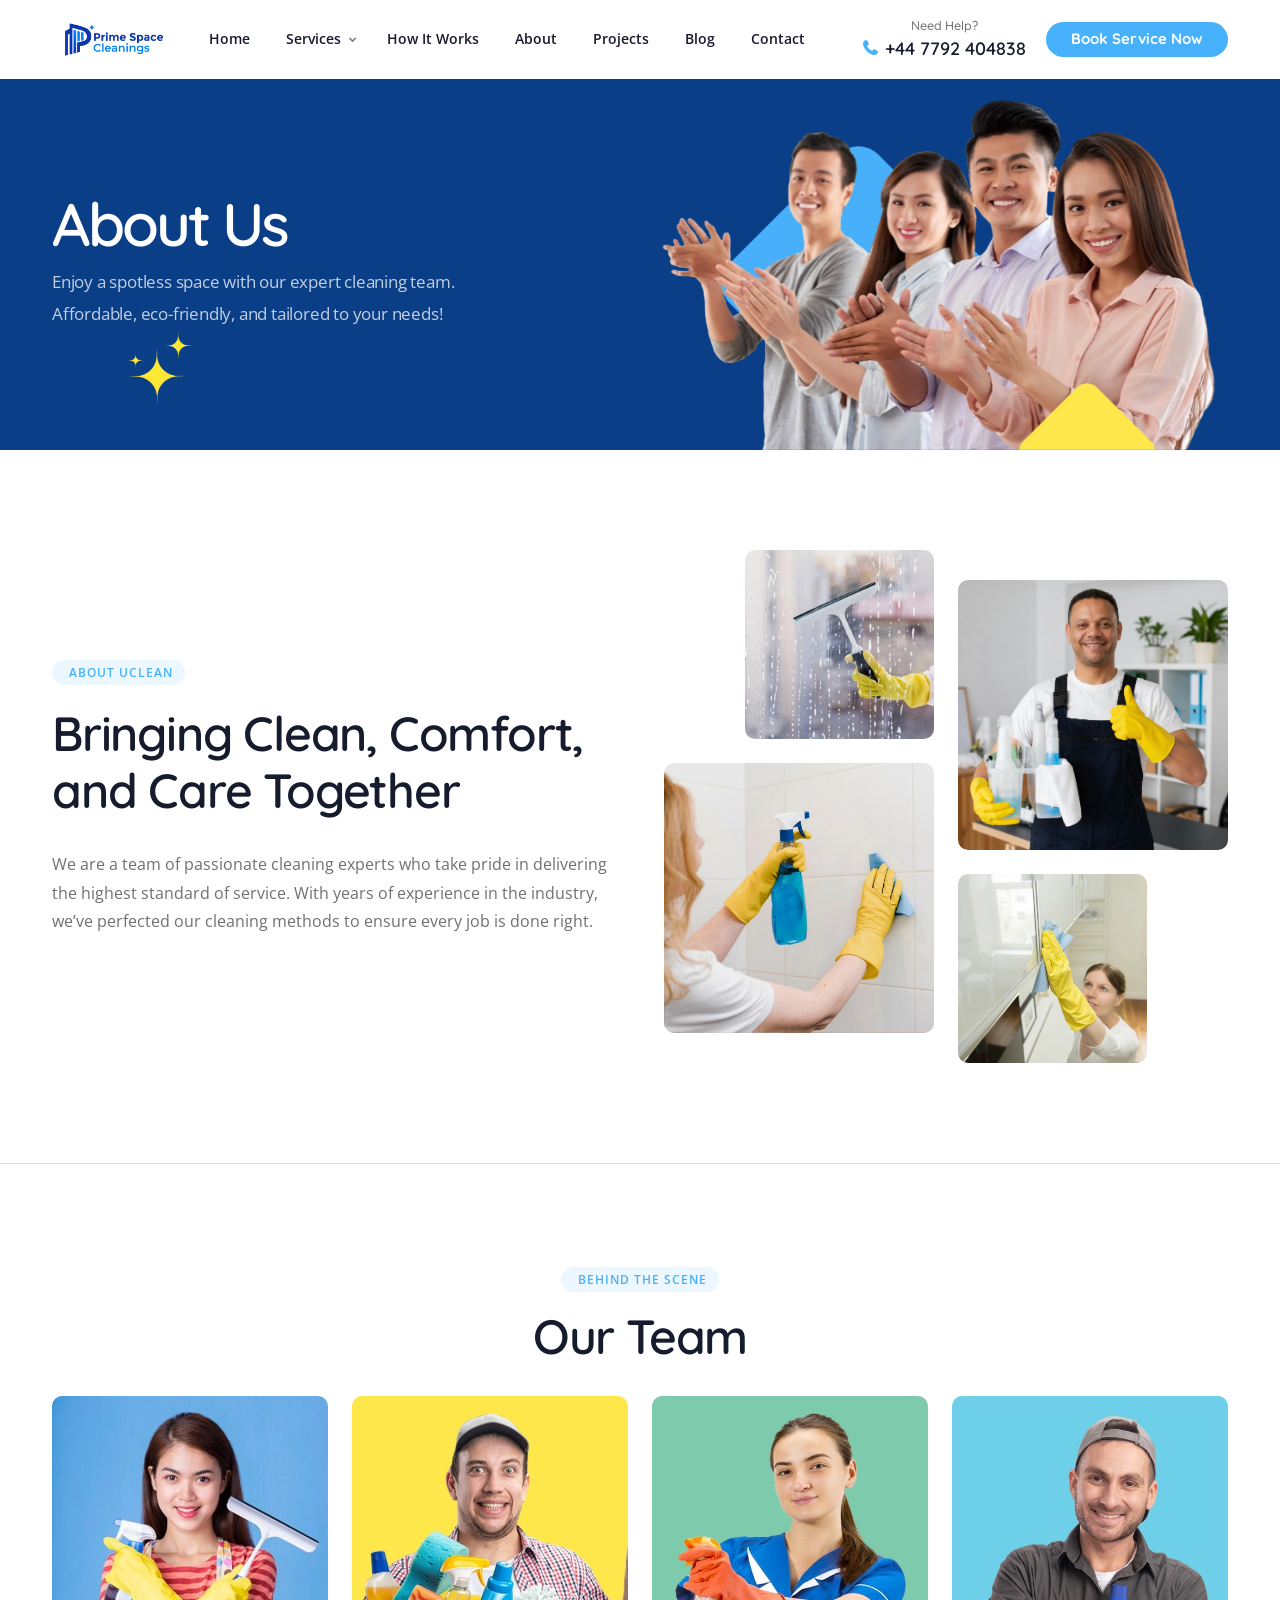
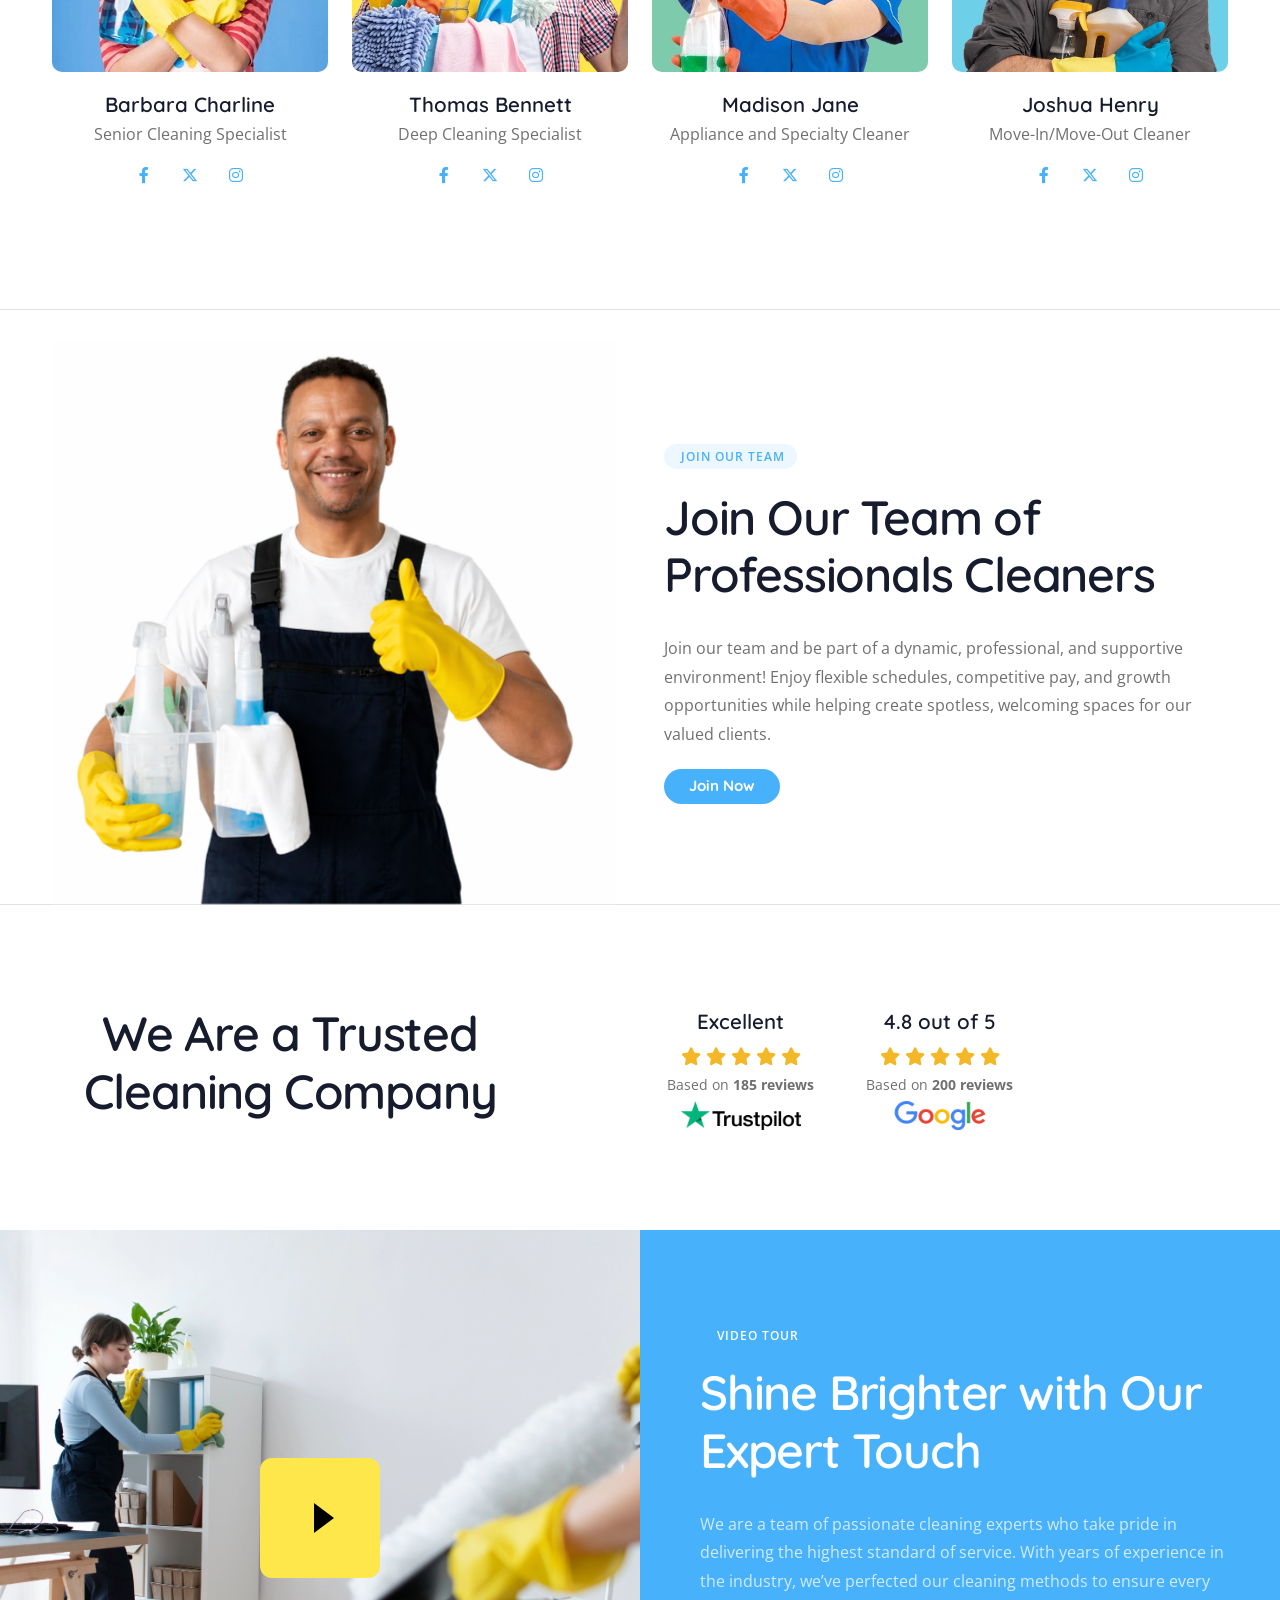
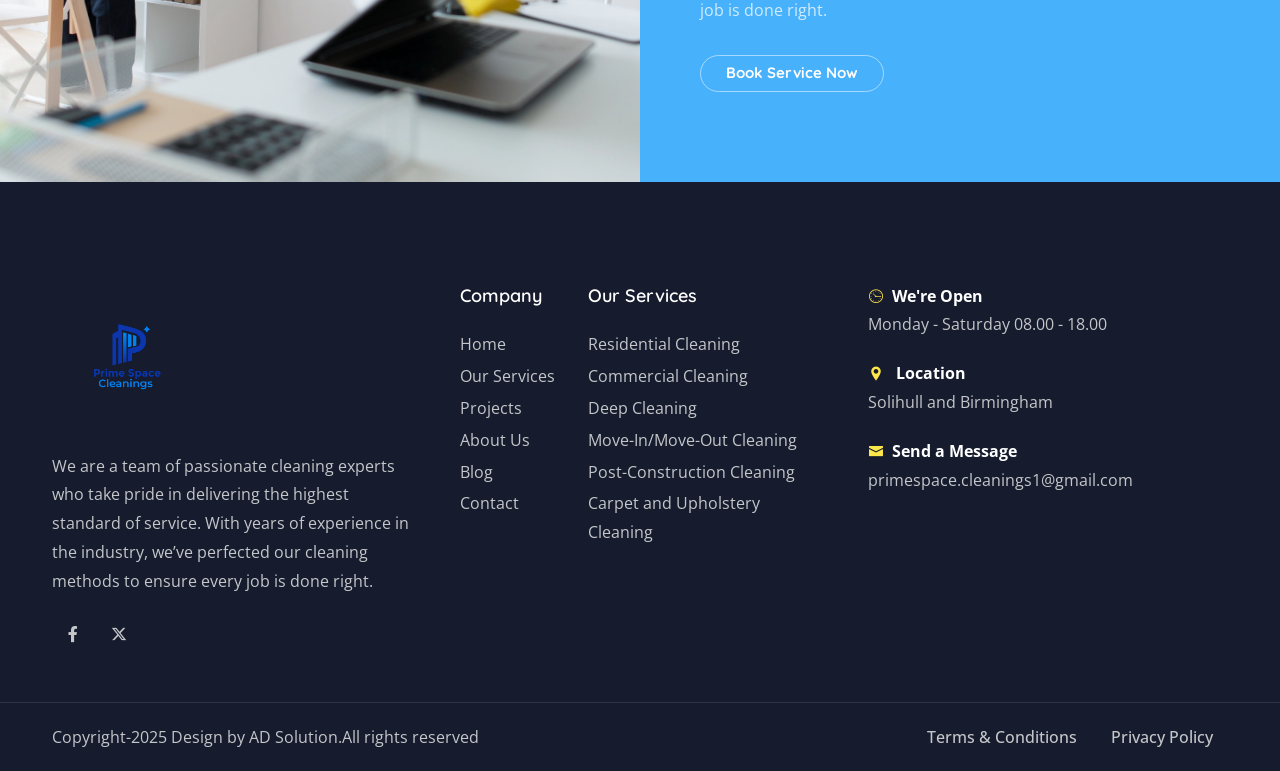
<file: about.html>
<!DOCTYPE html>
<html lang="en">

<head>
    <title>Prime Space Cleaning</title>
    <link rel="icon" href="images/icon.png" type="image/gif" sizes="16x16">
    <meta content="text/html;charset=utf-8" http-equiv="Content-Type">
    <meta content="width=device-width, initial-scale=1.0" name="viewport" >
    <meta content="Uclean — Cleaning Service Website Template" name="description" >
    <meta content="" name="keywords" >
    <meta content="" name="author" >
    <!-- CSS Files
    ================================================== -->
    <link href="css/bootstrap.min.css" rel="stylesheet" type="text/css" id="bootstrap">
    <link href="css/plugins.css" rel="stylesheet" type="text/css" >
    <link href="css/swiper.css" rel="stylesheet" type="text/css" >
    <link href="css/style.css" rel="stylesheet" type="text/css" >
    <link href="css/coloring.css" rel="stylesheet" type="text/css" >
    <!-- color scheme -->
    <link id="colors" href="css/colors/scheme-01.css" rel="stylesheet" type="text/css" >

</head>

<body>
    <div id="wrapper">
        <div class="float-text show-on-scroll">
            <span><a href="#">Scroll to top</a></span>
        </div>
        <div class="scrollbar-v show-on-scroll"></div>

        <!-- page preloader begin -->
        <div id="de-loader"></div>
        <!-- page preloader close -->

        <!-- header begin -->
        <header class="header-light">
            <div class="container">
                <div class="row">
                    <div class="col-md-12">
                        <div class="de-flex sm-pt10">
                            <div class="de-flex-col">
                                <!-- logo begin -->
                                <div id="logo">
                                    <a href="index.html">
                                        <img class="logo-main" src="images/Prime Space logo.png" alt="" >
                                    </a>
                                </div>
                                <!-- logo close -->
                            </div>
                            <div class="de-flex-col header-col-mid">
                                <ul id="mainmenu">
                                    <li><a class="menu-item" href="index.html">Home</a>
                                        <!-- <ul class="mega">
                                            <li>
                                                <div class="container">
                                                    <div class="sb-menu p-4">
                                                        <div class="row g-3">
                                                            <div class="col-lg-3 col-md-4 text-center">
                                                                <div class="relative hover text-center overflow-hidden soft-shadow rounded-1">
                                                                    <a href="index.html" class="p-0">
                                                                        <img src="images/demo/homepage-1.webp" class="w-100 relative hover-scale-1-1" alt="">
                                                                    </a>
                                                                </div>                            
                                                                <h5 class="mt-3 mb-1">Homepage 1</h5>
                                                            </div>
                                                            
                                                            <div class="col-lg-3 col-md-4 text-center">
                                                                <div class="relative hover text-center overflow-hidden soft-shadow rounded-1">
                                                                    <a href="homepage-2.html" class="p-0">
                                                                        <img src="images/demo/homepage-2.webp" class="w-100 relative hover-scale-1-1" alt="">
                                                                    </a>
                                                                </div>                            
                                                                <h5 class="mt-3 mb-1">Homepage 2</h5>
                                                            </div>

                                                            <div class="col-lg-3 col-md-4 text-center">
                                                                <div class="relative hover text-center overflow-hidden soft-shadow rounded-1">
                                                                    <a href="homepage-3.html" class="p-0">
                                                                        <img src="images/demo/homepage-3.webp" class="w-100 relative hover-scale-1-1" alt="">
                                                                    </a>
                                                                </div>                            
                                                                <h5 class="mt-3 mb-1">Homepage 3</h5>
                                                            </div>

                                                            <div class="col-lg-3 col-md-4 text-center">
                                                                <div class="relative hover text-center overflow-hidden soft-shadow rounded-1">
                                                                    <a href="homepage-4.html" class="p-0">
                                                                        <img src="images/demo/homepage-4.webp" class="w-100 relative hover-scale-1-1" alt="">
                                                                    </a>
                                                                </div>                            
                                                                <h5 class="mt-3 mb-1">Homepage 4</h5>
                                                            </div>

                                                            <div class="col-lg-3 col-md-4 text-center">
                                                                <div class="relative hover text-center overflow-hidden soft-shadow rounded-1">
                                                                    <a href="homepage-5.html" class="p-0">
                                                                        <img src="images/demo/homepage-5.webp" class="w-100 relative hover-scale-1-1" alt="">
                                                                    </a>
                                                                </div>                            
                                                                <h5 class="mt-3 mb-1">Homepage 5</h5>
                                                            </div>

                                                            <div class="col-lg-3 col-md-4 text-center">
                                                                <div class="relative hover text-center overflow-hidden soft-shadow rounded-1">
                                                                    <a href="homepage-6.html" class="p-0">
                                                                        <img src="images/demo/homepage-6.webp" class="w-100 relative hover-scale-1-1" alt="">
                                                                    </a>
                                                                </div>                            
                                                                <h5 class="mt-3 mb-1">Homepage 6</h5>
                                                            </div>

                                                            <div class="col-lg-3 col-md-4 text-center">
                                                                <div class="relative hover text-center overflow-hidden soft-shadow rounded-1">
                                                                    <a href="homepage-7.html" class="p-0">
                                                                        <img src="images/demo/homepage-7.webp" class="w-100 relative hover-scale-1-1" alt="">
                                                                    </a>
                                                                </div>                            
                                                                <h5 class="mt-3 mb-1">Homepage 7</h5>
                                                            </div>
                                                        </div>
                                                    </div>
                                                </div>                                                
                                            </li>
                                        </ul> -->
                                    </li>
                                    <li><a class="menu-item" href="services.html">Services</a>
                                        <ul>
                                            <li><a class="menu-item" href="service-single.html">Residential Cleaning</a></li>
                                            <li><a class="menu-item" href="service-single.html">Commercial Cleaning</a></li>
                                            <li><a class="menu-item" href="service-single.html">Deep Cleaning</a></li>
                                            <li><a class="menu-item" href="service-single.html">Move-In/Move-Out Cleaning</a></li>
                                            <li><a class="menu-item" href="service-single.html">Post-Construction Cleaning</a></li>
                                            <li><a class="menu-item" href="service-single.html">Carpet and Upholstery Cleaning</a></li>
                                        </ul>
                                    </li>
                                    <li><a class="menu-item" href="how-it-works.html">How It Works</a></li>
                                    <li><a class="menu-item" href="about.html">About</a></li>
                                    <li><a class="menu-item" href="projects.html">Projects</a></li>
                                    <li><a class="menu-item" href="blog.html">Blog</a></li>
                                    <li><a class="menu-item" href="contact.html">Contact</a></li>
                                </ul>
                            </div>
                            <div class="de-flex-col">
                                <div class="menu_side_area">
                                    <div class="h-phone xs-hide">
                                        <span>Need Help?</span>
                                        <h5>+44 7792 404838</h5>
                                    </div>    

                                    <a href="book-service.html" class="btn-main">Book Service Now</a>
                                    <span id="menu-btn"></span>
                                </div>
                            </div>
                        </div>
                    </div>
                </div>
            </div>
        </header>
        <!-- header close -->
        <!-- content begin -->
        <div class="no-bottom no-top" id="content">

            <div id="top"></div>

            <section class="bg-color-3 section-dark text-light pb-0 relative overflow-hidden">
                <img src="images/deco/s1.webp" class="w-5 mt-min-60 abs start-10 bottom-10 wow scaleOut" alt="">
                <div id="shine-wrapper">
                    <div class="template shine"></div>
                </div>
                <div class="container relative z-1000">
                    <div class="row g-3 align-items-center">
                        <div class="col-lg-6">
                            <div class="relative z-1000">
                                <h1 class="wow fadeInUp mb-2" data-wow-delay=".2s">About Us</h1>

                                <p class="lead col-lg-10 mb-0 wow fadeInUp" data-wow-delay=".4s">Enjoy a spotless space with our expert cleaning team. Affordable, eco-friendly, and tailored to your needs!</p>

                                <div class="spacer-single"></div>
                            </div>
                        </div>

                        <div class="col-lg-6">
                            <img src="images/misc/5.webp" class="w-100" data-0="transform: translateY(0px);" data-500="transform: translateY(300px);" alt="">
                        </div>
                            
                    </div>

                </div>
            </section>

            <section>
                <div class="container relative">
                    <div class="row g-4 gx-5 align-items-center">
                        <div class="col-lg-6 relative">
                            <div class="relative z-1000">
                                <div class="subtitle wow fadeInUp" data-wow-delay=".0s">About Uclean</div>
                                <h2>Bringing Clean, Comfort, and Care Together</h2>
                                <p>We are a team of passionate cleaning experts who take pride in delivering the highest standard of service. With years of experience in the industry, we’ve perfected our cleaning methods to ensure every job is done right.</p>
                            </div>
                        </div>

                        <div class="col-lg-6">
                            <div class="row g-4">
                                <div class="col-6">
                                    <img src="images/misc/11.webp" class="img-fluid rounded-10 mb-4 w-70 ms-30 wow scaleIn" alt="">
                                    <img src="images/misc/3.webp" class="img-fluid rounded-10 wow scaleIn" alt="">
                                </div>
                                <div class="col-6">
                                    <div class="spacer-single sm-hide"></div>
                                    <img src="images/david_name.png" class="img-fluid rounded-10 mb-4 wow scaleIn" alt="">
                                    <img src="images/misc/8.webp" class="img-fluid rounded-10 w-70 wow scaleIn" alt="">
                                </div>
                            </div>
                        </div>

                    </div>
                </div>
            </section>

            <section class="border-top">
                <div class="container">
                    <div class="row g-4">
                        <div class="col-lg-6 offset-lg-3 text-center">
                            <div class="subtitle wow fadeInUp mb-3">Behind the Scene</div>
                            <h2 class="wow fadeInUp" data-wow-delay=".2s">Our Team</h2>
                        </div>
                    </div>
                    <div class="row g-4">
                        <div class="col-lg-3">
                            <img src="images/team/1.webp" class="img-fluid rounded-10px" alt="">
                            <div class="p-3 text-center
                            ">
                                <h4 class="mb-0">Barbara Charline</h4>
                                <p class="mb-2">Senior Cleaning Specialist</p>
                                <div class="social-icons">
                                    <a href="#"><i class="bg-white id-color bg-hover-2 text-hover-white fa-brands fa-facebook-f"></i></a>
                                    <a href="#"><i class="bg-white id-color bg-hover-2 text-hover-white fa-brands fa-x-twitter"></i></a>
                                    <a href="#"><i class="bg-white id-color bg-hover-2 text-hover-white fa-brands fa-instagram"></i></a>
                                </div>
                            </div>
                        </div>

                        <div class="col-lg-3">
                            <img src="images/team/2.webp" class="img-fluid rounded-10px" alt="">
                            <div class="p-3 text-center
                            ">
                                <h4 class="mb-0">Thomas Bennett</h4>
                                <p class="mb-2">Deep Cleaning Specialist</p>
                                <div class="social-icons">
                                    <a href="#"><i class="bg-white id-color bg-hover-2 text-hover-white fa-brands fa-facebook-f"></i></a>
                                    <a href="#"><i class="bg-white id-color bg-hover-2 text-hover-white fa-brands fa-x-twitter"></i></a>
                                    <a href="#"><i class="bg-white id-color bg-hover-2 text-hover-white fa-brands fa-instagram"></i></a>
                                </div>
                            </div>
                        </div>

                        <div class="col-lg-3">
                            <img src="images/team/3.webp" class="img-fluid rounded-10px" alt="">
                            <div class="p-3 text-center
                            ">
                                <h4 class="mb-0">Madison Jane</h4>
                                <p class="mb-2">Appliance and Specialty Cleaner</p>
                                <div class="social-icons">
                                    <a href="#"><i class="bg-white id-color bg-hover-2 text-hover-white fa-brands fa-facebook-f"></i></a>
                                    <a href="#"><i class="bg-white id-color bg-hover-2 text-hover-white fa-brands fa-x-twitter"></i></a>
                                    <a href="#"><i class="bg-white id-color bg-hover-2 text-hover-white fa-brands fa-instagram"></i></a>
                                </div>
                            </div>
                        </div>

                        <div class="col-lg-3">
                            <img src="images/team/4.webp" class="img-fluid rounded-10px" alt="">
                            <div class="p-3 text-center
                            ">
                                <h4 class="mb-0">Joshua Henry</h4>
                                <p class="mb-2">Move-In/Move-Out Cleaner</p>
                                <div class="social-icons">
                                    <a href="#"><i class="bg-white id-color bg-hover-2 text-hover-white fa-brands fa-facebook-f"></i></a>
                                    <a href="#"><i class="bg-white id-color bg-hover-2 text-hover-white fa-brands fa-x-twitter"></i></a>
                                    <a href="#"><i class="bg-white id-color bg-hover-2 text-hover-white fa-brands fa-instagram"></i></a>
                                </div>
                            </div>
                        </div>
                    </div>
                </div>
            </section>

            <section class="pt-30 pb-0 border-top">
                <div class="container relative">
                    <div class="row g-4 gx-5 align-items-center">
                        

                        <div class="col-lg-6">
                            <img src="images/dvd.png" class="w-100" alt="">
                        </div>

                        <div class="col-lg-6 relative">
                            <div class="relative z-1000">
                                <div class="subtitle wow fadeInUp" data-wow-delay=".0s">Join Our Team</div>
                                <h2>Join Our Team of Professionals Cleaners</h2>
                                <p>Join our team and be part of a dynamic, professional, and supportive environment! Enjoy flexible schedules, competitive pay, and growth opportunities while helping create spotless, welcoming spaces for our valued clients.</p>

                                <a href="contact.html" class="btn-main">Join Now</a>
                            </div>
                        </div>

                    </div>
                </div>
            </section>

            <section class="border-top">
                <div class="container relative z-2">
                    <div class="row g-4">
                        <div class="col-lg-5 text-center">
                            <h2 class="mb-0">We Are a Trusted Cleaning Company</h2>
                        </div>
                        <div class="col-lg-6  text-center">
                            <div class="d-inline-block text-center mx-4">
                                <h4 class="mb-1">Excellent</h4>
                                <div class="de-rating-ext fs-18">
                                    <div class="d-stars">
                                        <i class="fa fa-star"></i>
                                        <i class="fa fa-star"></i>
                                        <i class="fa fa-star"></i>
                                        <i class="fa fa-star"></i>
                                        <i class="fa fa-star"></i>
                                    </div>
                                    <div class="fs-14 mb-0">Based on <span class="fw-bold">185 reviews</span></div>
                                    <img src="images/misc/trustpilot-invert.webp" class="w-120px" alt="">
                                </div>
                            </div>

                            <div class="d-inline-block text-center mx-4">
                                <h4 class="mb-1">4.8 out of 5</h4>
                                <div class="de-rating-ext fs-18">
                                    <div class="d-stars">
                                        <i class="fa fa-star"></i>
                                        <i class="fa fa-star"></i>
                                        <i class="fa fa-star"></i>
                                        <i class="fa fa-star"></i>
                                        <i class="fa fa-star"></i>
                                    </div>
                                    <div class="fs-14 mb-0">Based on <span class="fw-bold">200 reviews</span></div>
                                    <img src="images/misc/google.webp" class="w-120px" alt="">
                                </div>
                            </div>
                        </div>
                    </div>
                </div>
            </section>

            <section class="relative bg-color text-light no-top no-bottom overflow-hidden">
                <div class="container-fluid position-relative half-fluid">
                  <div class="container">
                    <div class="row g-4">
                      <!-- Image -->
                      <div class="col-lg-6 position-lg-absolute left-half h-100">
                        <a class="absolute start-0 w-100 abs-middle fs-36 text-white text-center z-2 popup-youtube" href="https://www.youtube.com/watch?v=AkSwAc7ApNc">
                            <div class="player invert bg-color-2 no-border rounded-1 wow scaleIn"><span></span></div>
                        </a>
                        <div class="image" data-bgimage="url(images/misc/12.webp) center"></div>
                      </div>
                      <!-- Text -->
                      <div class="col-lg-6 offset-lg-6">
                            <div class="spacer-single"></div>
                            <div class="spacer-double"></div>
                            <div class="ps-lg-5">
                                <div class="subtitle wow fadeInUp mb-3">Video Tour</div>
                                <h2 class="wow fadeInUp">Shine Brighter with Our Expert Touch</h2>
                                <p class="wow fadeInUp">We are a team of passionate cleaning experts who take pride in delivering the highest standard of service. With years of experience in the industry, we’ve perfected our cleaning methods to ensure every job is done right.</p>
                                <div class="spacer-10"></div>
                                <a class="btn-main btn-line wow fadeInUp" href="book-service.html">Book Service Now</a>
                            </div>
                            <div class="spacer-double"></div>
                            <div class="spacer-single"></div>
                      </div>
                    </div>
                  </div>
                </div>
            </section>
            

        </div>
        <!-- content close -->

        <!-- footer begin -->
        <footer class="section-dark">
                <div class="container">
                    <div class="row gx-5">
                        <div class="col-lg-4 col-sm-6">
                            <img src="images/Prime Space Cleaning-02.png"
                                class="w-150px" alt>
                            <div class="spacer-20"></div>
                            <p>We are a team of passionate cleaning experts who
                                take pride in delivering the highest standard of
                                service. With years of experience in the
                                industry, we’ve perfected our cleaning methods
                                to ensure every job is done right.</p>

                            <div class="social-icons mb-sm-30">
                                <a href="https://www.facebook.com/profile.php?id=61577436914518"><i
                                        class="fa-brands fa-facebook-f"></i></a>
                                <a href="https://www.instagram.com/prime_space_cleanings/"><i
                                        class="fa-brands fa-x-twitter"></i></a>
                                
                            </div>
                        </div>
                        <div class="col-lg-4 col-sm-12 order-lg-1 order-sm-2">
                            <div class="row">
                                <div class="col-lg-4 col-sm-6">
                                    <div class="widget">
                                        <h5>Company</h5>
                                        <ul>
                                            <li><a
                                                    href="index.html">Home</a></li>
                                            <li><a href="services.html">Our
                                                    Services</a></li>
                                            <li><a
                                                    href="projects.html">Projects</a></li>
                                            <li><a href="about.html">About
                                                    Us</a></li>
                                            <li><a
                                                    href="blog.html">Blog</a></li>
                                            <li><a
                                                    href="contact.html">Contact</a></li>
                                        </ul>
                                    </div>
                                </div>
                                <div class="col-lg-8 col-sm-6">
                                    <div class="widget">
                                        <h5>Our Services</h5>
                                        <ul>
                                            <li><a
                                                    href="service-single.html">Residential
                                                    Cleaning</a></li>
                                            <li><a
                                                    href="service-single.html">Commercial
                                                    Cleaning</a></li>
                                            <li><a
                                                    href="service-single.html">Deep
                                                    Cleaning</a></li>
                                            <li><a
                                                    href="service-single.html">Move-In/Move-Out
                                                    Cleaning</a></li>
                                            <li><a
                                                    href="service-single.html">Post-Construction
                                                    Cleaning</a></li>
                                            <li><a
                                                    href="service-single.html">Carpet
                                                    and Upholstery
                                                    Cleaning</a></li>
                                        </ul>
                                    </div>
                                </div>
                            </div>
                        </div>
                        <div class="col-lg-4 col-sm-6 order-lg-2 order-sm-1">
                            <div class="widget">
                                <div class="fw-bold text-white"><i
                                        class="icofont-wall-clock me-2 id-color-2"></i>We're
                                    Open</div>
                                Monday - Saturday 08.00 - 18.00

                                <div class="spacer-20"></div>

                                <div class="fw-bold text-white"><i
                                        class="icofont-location-pin me-2 id-color-2"></i>
                                    Location</div>
                                Solihull and Birmingham

                                <div class="spacer-20"></div>

                                <div class="fw-bold text-white"><i
                                        class="icofont-envelope me-2 id-color-2"></i>Send
                                    a Message</div>
                                primespace.cleanings1@gmail.com
                            </div>
                        </div>
                    </div>
                </div>
                <div class="subfooter">
                    <div class="container">
                        <div class="row g-4">
                            <div class="col-md-12">
                                <div class="de-flex">
                                    <div class="de-flex-col">
                                        Copyright-2025 Design by AD Solution.All
                                        rights reserved
                                    </div>
                                    <ul class="menu-simple">
                                        <li><a href="#">Terms &amp;
                                                Conditions</a></li>
                                        <li><a href="#">Privacy Policy</a></li>
                                    </ul>
                                </div>
                            </div>
                        </div>
                    </div>
                </div>
            </footer>
        <!-- footer close -->
    </div>


    <!-- Javascript Files
    ================================================== -->
    <script src="js/plugins.js"></script>
    <script src="js/designesia.js"></script>
    <script src="js/swiper.js"></script>
    <script src="js/custom-marquee.js"></script>
    <script src="js/custom-swiper-1.js"></script>
    <script src="js/jquery.event.move.js"></script>
    <script src="js/jquery.twentytwenty.js"></script>

    <script>
    $(window).on("load", function(){
      $(".twentytwenty-container[data-orientation!='vertical']").twentytwenty({default_offset_pct: 0.5});
      $(".twentytwenty-container[data-orientation='vertical']").twentytwenty({default_offset_pct: 0.5, orientation: 'vertical'});
    });
    </script>

</html>
</file>
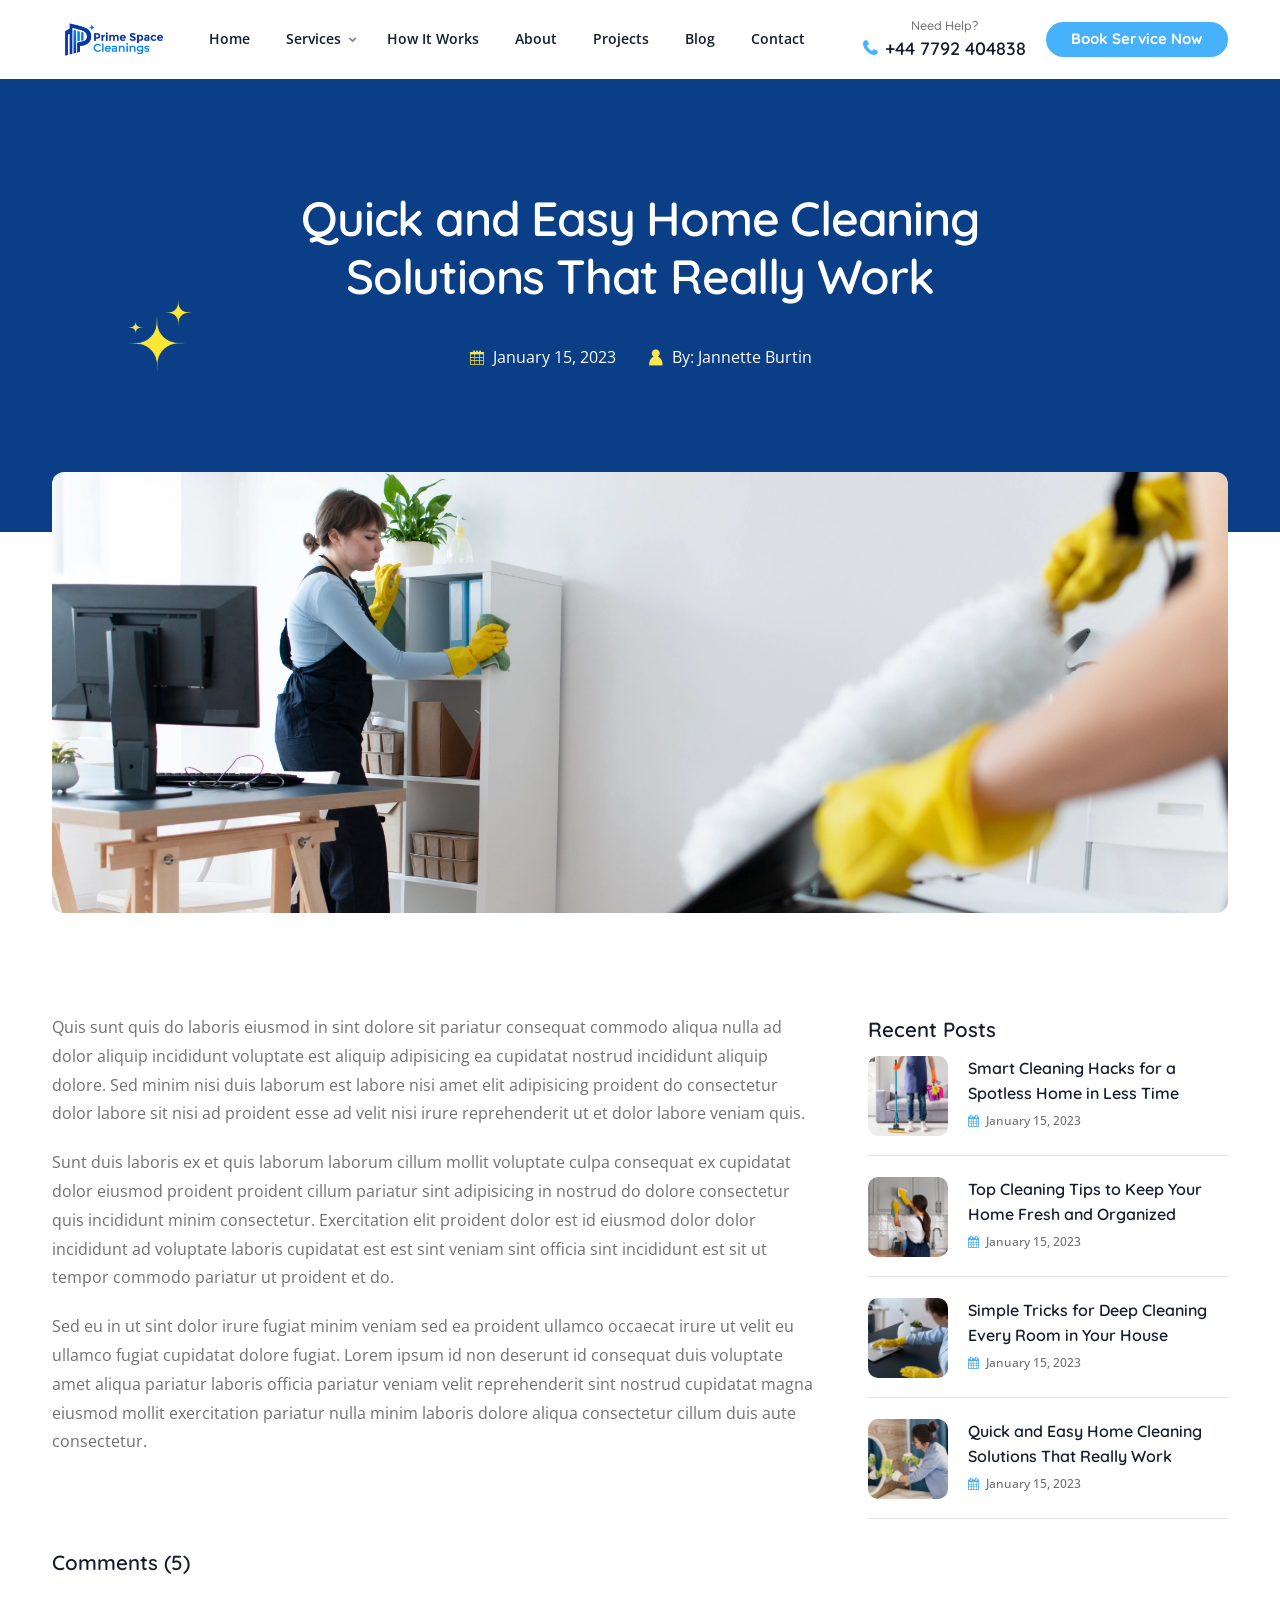
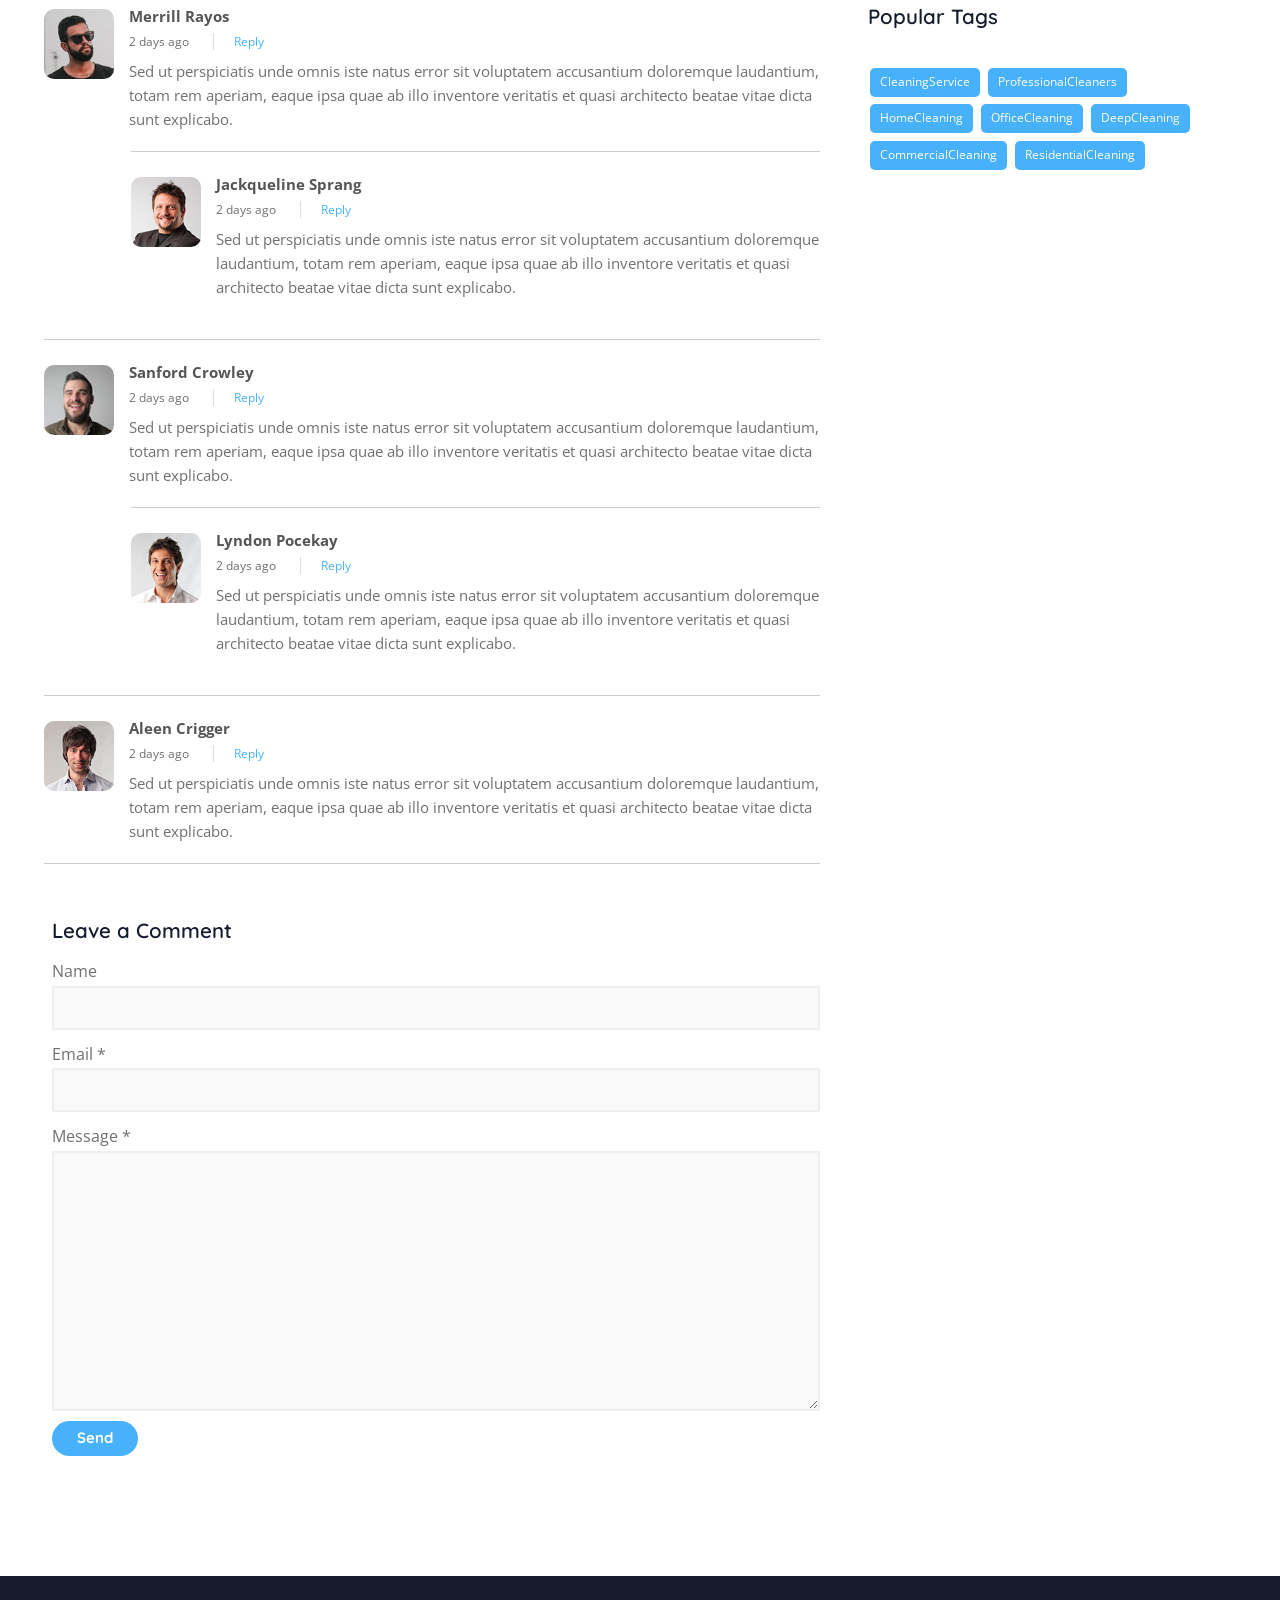
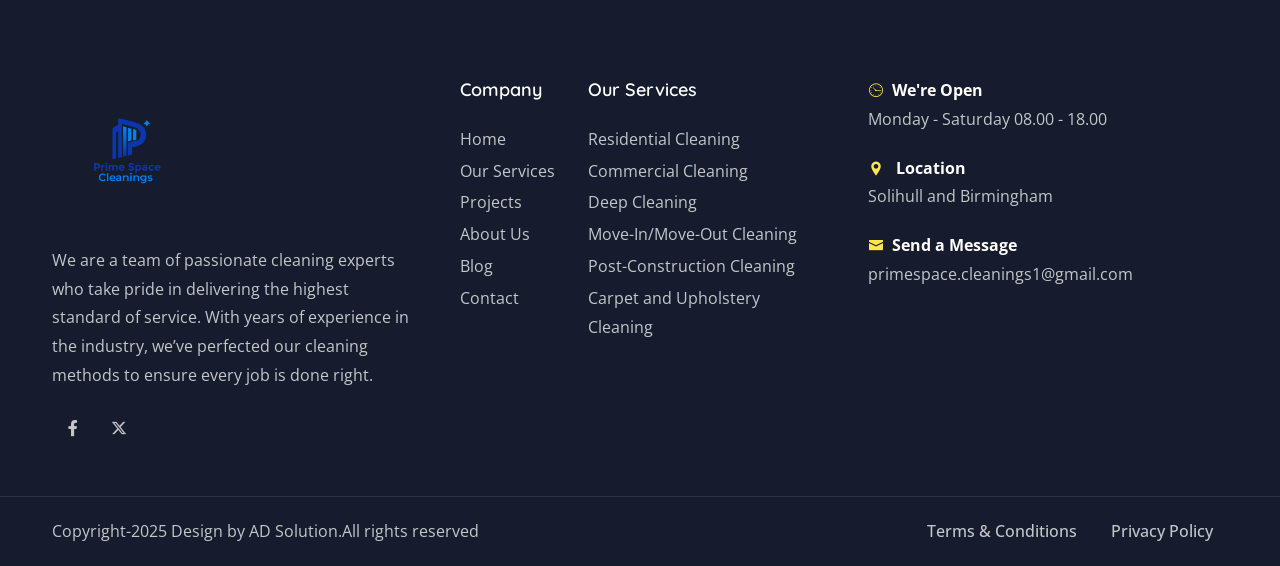
<file: blog-single.html>
<!DOCTYPE html>
<html lang="en">

<head>
    <title>Prime Space Cleaning</title>
    <link rel="icon" href="images/icon.png" type="image/gif" sizes="16x16">
    <meta content="text/html;charset=utf-8" http-equiv="Content-Type">
    <meta content="width=device-width, initial-scale=1.0" name="viewport" >
    <meta content="Uclean — Cleaning Service Website Template" name="description" >
    <meta content="" name="keywords" >
    <meta content="" name="author" >
    <!-- CSS Files
    ================================================== -->
    <link href="css/bootstrap.min.css" rel="stylesheet" type="text/css" id="bootstrap">
    <link href="css/plugins.css" rel="stylesheet" type="text/css" >
    <link href="css/swiper.css" rel="stylesheet" type="text/css" >
    <link href="css/style.css" rel="stylesheet" type="text/css" >
    <link href="css/coloring.css" rel="stylesheet" type="text/css" >
    <!-- color scheme -->
    <link id="colors" href="css/colors/scheme-01.css" rel="stylesheet" type="text/css" >

</head>

<body>
    <div id="wrapper">
        <div class="float-text show-on-scroll">
            <span><a href="#">Scroll to top</a></span>
        </div>
        <div class="scrollbar-v show-on-scroll"></div>

        <!-- page preloader begin -->
        <div id="de-loader"></div>
        <!-- page preloader close -->

        <!-- header begin -->
        <header class="header-light">
            <div class="container">
                <div class="row">
                    <div class="col-md-12">
                        <div class="de-flex sm-pt10">
                            <div class="de-flex-col">
                                <!-- logo begin -->
                                <div id="logo">
                                    <a href="index.html">
                                        <img class="logo-main" src="images/Prime Space logo.png" alt="" >
                                    </a>
                                </div>
                                <!-- logo close -->
                            </div>
                            <div class="de-flex-col header-col-mid">
                                <ul id="mainmenu">
                                    <li><a class="menu-item" href="index.html">Home</a>
                                        <!-- <ul class="mega">
                                            <li>
                                                <div class="container">
                                                    <div class="sb-menu p-4">
                                                        <div class="row g-3">
                                                            <div class="col-lg-3 col-md-4 text-center">
                                                                <div class="relative hover text-center overflow-hidden soft-shadow rounded-1">
                                                                    <a href="index.html" class="p-0">
                                                                        <img src="images/demo/homepage-1.webp" class="w-100 relative hover-scale-1-1" alt="">
                                                                    </a>
                                                                </div>                            
                                                                <h5 class="mt-3 mb-1">Homepage 1</h5>
                                                            </div>
                                                            
                                                            <div class="col-lg-3 col-md-4 text-center">
                                                                <div class="relative hover text-center overflow-hidden soft-shadow rounded-1">
                                                                    <a href="homepage-2.html" class="p-0">
                                                                        <img src="images/demo/homepage-2.webp" class="w-100 relative hover-scale-1-1" alt="">
                                                                    </a>
                                                                </div>                            
                                                                <h5 class="mt-3 mb-1">Homepage 2</h5>
                                                            </div>

                                                            <div class="col-lg-3 col-md-4 text-center">
                                                                <div class="relative hover text-center overflow-hidden soft-shadow rounded-1">
                                                                    <a href="homepage-3.html" class="p-0">
                                                                        <img src="images/demo/homepage-3.webp" class="w-100 relative hover-scale-1-1" alt="">
                                                                    </a>
                                                                </div>                            
                                                                <h5 class="mt-3 mb-1">Homepage 3</h5>
                                                            </div>

                                                            <div class="col-lg-3 col-md-4 text-center">
                                                                <div class="relative hover text-center overflow-hidden soft-shadow rounded-1">
                                                                    <a href="homepage-4.html" class="p-0">
                                                                        <img src="images/demo/homepage-4.webp" class="w-100 relative hover-scale-1-1" alt="">
                                                                    </a>
                                                                </div>                            
                                                                <h5 class="mt-3 mb-1">Homepage 4</h5>
                                                            </div>

                                                            <div class="col-lg-3 col-md-4 text-center">
                                                                <div class="relative hover text-center overflow-hidden soft-shadow rounded-1">
                                                                    <a href="homepage-5.html" class="p-0">
                                                                        <img src="images/demo/homepage-5.webp" class="w-100 relative hover-scale-1-1" alt="">
                                                                    </a>
                                                                </div>                            
                                                                <h5 class="mt-3 mb-1">Homepage 5</h5>
                                                            </div>

                                                            <div class="col-lg-3 col-md-4 text-center">
                                                                <div class="relative hover text-center overflow-hidden soft-shadow rounded-1">
                                                                    <a href="homepage-6.html" class="p-0">
                                                                        <img src="images/demo/homepage-6.webp" class="w-100 relative hover-scale-1-1" alt="">
                                                                    </a>
                                                                </div>                            
                                                                <h5 class="mt-3 mb-1">Homepage 6</h5>
                                                            </div>

                                                            <div class="col-lg-3 col-md-4 text-center">
                                                                <div class="relative hover text-center overflow-hidden soft-shadow rounded-1">
                                                                    <a href="homepage-7.html" class="p-0">
                                                                        <img src="images/demo/homepage-7.webp" class="w-100 relative hover-scale-1-1" alt="">
                                                                    </a>
                                                                </div>                            
                                                                <h5 class="mt-3 mb-1">Homepage 7</h5>
                                                            </div>
                                                        </div>
                                                    </div>
                                                </div>                                                
                                            </li>
                                        </ul> -->
                                    </li>
                                    <li><a class="menu-item" href="services.html">Services</a>
                                        <ul>
                                            <li><a class="menu-item" href="service-single.html">Residential Cleaning</a></li>
                                            <li><a class="menu-item" href="service-single.html">Commercial Cleaning</a></li>
                                            <li><a class="menu-item" href="service-single.html">Deep Cleaning</a></li>
                                            <li><a class="menu-item" href="service-single.html">Move-In/Move-Out Cleaning</a></li>
                                            <li><a class="menu-item" href="service-single.html">Post-Construction Cleaning</a></li>
                                            <li><a class="menu-item" href="service-single.html">Carpet and Upholstery Cleaning</a></li>
                                        </ul>
                                    </li>
                                    <li><a class="menu-item" href="how-it-works.html">How It Works</a></li>
                                    <li><a class="menu-item" href="about.html">About</a></li>
                                    <li><a class="menu-item" href="projects.html">Projects</a></li>
                                    <li><a class="menu-item" href="blog.html">Blog</a></li>
                                    <li><a class="menu-item" href="contact.html">Contact</a></li>
                                </ul>
                            </div>
                            <div class="de-flex-col">
                                <div class="menu_side_area">
                                    <div class="h-phone xs-hide">
                                        <span>Need Help?</span>
                                        <h5>+44 7792 404838

                                        </h5>
                                    </div>    
                                    <a href="book-service.html" class="btn-main">Book Service Now</a>
                                    <span id="menu-btn"></span>
                                </div>
                            </div>
                        </div>
                    </div>
                </div>
            </div>
        </header>
        <!-- header close -->
        <!-- content begin -->
        <div class="no-bottom no-top" id="content">

            <div id="top"></div>

            <section class="bg-color-3 text-light relative overflow-hidden">
                <img src="images/deco/s1.webp" class="w-5 mt-min-60 abs start-10 bottom-30 wow scaleOut" alt="">
                <div id="shine-wrapper">
                    <div class="template shine"></div>
                </div>
                <div class="container relative z-1000">                    
                    <div class="row g-3 align-items-center justify-content-center">
                        <div class="col-lg-8">
                            <div class="relative z-1000 text-center">
                                <div class="spacer-single sm-hide"></div>
                                <div class="spacer-double sm-hide"></div>
                                <h2 class="wow fadeInUp mb-2" data-wow-delay=".2s">Quick and Easy Home Cleaning Solutions That Really Work</h2>
                                <div class="spacer-single"></div>

                                <div class="d-flex justify-content-center">
                                    <div class="text-white px-3"><i class="icofont-calendar me-2 id-color-2"></i>January 15, 2023</div>
                                    <div class="text-white px-3"><i class="icofont-user-alt-6 me-2 id-color-2"></i>By: Jannette Burtin</div>
                                </div>
                                <div class="spacer-double"></div>
                            </div>
                        </div>
                    </div>

                </div>
            </section>

            <section class="p-0 z-1000 relative">
                <div class="container mt-min-60">
                    <div class="row">
                        <div class="col-lg-12">
                            <img src="images/news/big.webp" class="w-100 rounded-1" alt="">
                        </div>
                    </div>
                </div>
            </section>

            <section>
                <div class="container">
                    <div class="row gx-5">
                        <div class="col-lg-8">
                            <div class="blog-read">

                                <div class="post-text">
                                    <p>Quis sunt quis do laboris eiusmod in sint dolore sit pariatur consequat commodo aliqua nulla ad dolor aliquip incididunt voluptate est aliquip adipisicing ea cupidatat nostrud incididunt aliquip dolore. Sed minim nisi duis laborum est labore nisi amet elit adipisicing proident do consectetur dolor labore sit nisi ad proident esse ad velit nisi irure reprehenderit ut et dolor labore veniam quis.</p>

                                    <p>Sunt duis laboris ex et quis laborum laborum cillum mollit voluptate culpa consequat ex cupidatat dolor eiusmod proident proident cillum pariatur sint adipisicing in nostrud do dolore consectetur quis incididunt minim consectetur. Exercitation elit proident dolor est id eiusmod dolor dolor incididunt ad voluptate laboris cupidatat est est sint veniam sint officia sint incididunt est sit ut tempor commodo pariatur ut proident et do.</p>

                                    <p>Sed eu in ut sint dolor irure fugiat minim veniam sed ea proident ullamco occaecat irure ut velit eu ullamco fugiat cupidatat dolore fugiat. Lorem ipsum id non deserunt id consequat duis voluptate amet aliqua pariatur laboris officia pariatur veniam velit reprehenderit sint nostrud cupidatat magna eiusmod mollit exercitation pariatur nulla minim laboris dolore aliqua consectetur cillum duis aute consectetur.</p>

                                </div>

                            </div>

                            <div class="spacer-single"></div>

                            <div id="blog-comment">
                                <h4>Comments (5)</h4>

                                <div class="spacer-half"></div>

                                <ol>
                                    <li>
                                        <div class="avatar">
                                            <img src="images/testimonial/1.jpg" alt="" ></div>
                                        <div class="comment-info">
                                            <span class="c_name">Merrill Rayos</span>
                                            <span class="c_date">2 days ago</span>
                                            <span class="c_reply"><a href="#">Reply</a></span>
                                            <div class="clearfix"></div>
                                        </div>

                                        <div class="comment">Sed ut perspiciatis unde omnis iste natus error sit voluptatem accusantium doloremque laudantium, totam rem aperiam, eaque ipsa quae ab illo inventore veritatis et quasi architecto beatae vitae dicta sunt explicabo.</div>
                                        <ol>
                                            <li>
                                                <div class="avatar">
                                                    <img src="images/testimonial/2.jpg" alt="" ></div>
                                                <div class="comment-info">
                                                    <span class="c_name">Jackqueline Sprang</span>
                                                    <span class="c_date">2 days ago</span>
                                                    <span class="c_reply"><a href="#">Reply</a></span>
                                                    <div class="clearfix"></div>
                                                </div>
                                                <div class="comment">Sed ut perspiciatis unde omnis iste natus error sit voluptatem accusantium doloremque laudantium, totam rem aperiam, eaque ipsa quae ab illo inventore veritatis et quasi architecto beatae vitae dicta sunt
                                                    explicabo.</div>
                                            </li>
                                        </ol>
                                    </li>

                                    <li>
                                        <div class="avatar">
                                            <img src="images/testimonial/3.jpg" alt="" ></div>
                                        <div class="comment-info">
                                            <span class="c_name">Sanford Crowley</span>
                                            <span class="c_date">2 days ago</span>
                                            <span class="c_reply"><a href="#">Reply</a></span>
                                            <div class="clearfix"></div>
                                        </div>
                                        <div class="comment">Sed ut perspiciatis unde omnis iste natus error sit voluptatem accusantium doloremque laudantium, totam rem aperiam, eaque ipsa quae ab illo inventore veritatis et quasi architecto beatae vitae dicta sunt explicabo.</div>
                                        <ol>
                                            <li>
                                                <div class="avatar">
                                                    <img src="images/testimonial/4.jpg" alt="" ></div>
                                                <div class="comment-info">
                                                    <span class="c_name">Lyndon Pocekay</span>
                                                    <span class="c_date">2 days ago</span>
                                                    <span class="c_reply"><a href="#">Reply</a></span>
                                                    <div class="clearfix"></div>
                                                </div>
                                                <div class="comment">Sed ut perspiciatis unde omnis iste natus error sit voluptatem accusantium doloremque laudantium, totam rem aperiam, eaque ipsa quae ab illo inventore veritatis et quasi architecto beatae vitae dicta sunt
                                                    explicabo.</div>
                                            </li>
                                        </ol>
                                    </li>

                                    <li>
                                        <div class="avatar">
                                            <img src="images/testimonial/5.jpg" alt="" ></div>
                                        <div class="comment-info">
                                            <span class="c_name">Aleen Crigger</span>
                                            <span class="c_date">2 days ago</span>
                                            <span class="c_reply"><a href="#">Reply</a></span>

                                            <div class="clearfix"></div>
                                        </div>
                                        <div class="comment">Sed ut perspiciatis unde omnis iste natus error sit voluptatem accusantium doloremque laudantium, totam rem aperiam, eaque ipsa quae ab illo inventore veritatis et quasi architecto beatae vitae dicta sunt explicabo.</div>
                                    </li>
                                </ol>

                                <div class="spacer-single"></div>

                                <div id="comment-form-wrapper">
                                    <h4>Leave a Comment</h4>
                                    <div class="comment_form_holder">
                                        <form id="contact_form" name="form1" class="form-border" method="post" action="#">

                                            <label>Name</label>
                                            <input type="text" name="name" id="name" class="form-control" >

                                            <label>Email <span class="req">*</span></label>
                                            <input type="text" name="email" id="email" class="form-control" >
                                            <div id="error_email" class="error">Please check your email</div>

                                            <label>Message <span class="req">*</span></label>
                                            <textarea cols="10" rows="10" name="message" id="message" class="form-control"></textarea>
                                            <div id="error_message" class="error">Please check your message</div>
                                            <div id="mail_success" class="success">Thank you. Your message has been sent.</div>
                                            <div id="mail_failed" class="error">Error, email not sent</div>

                                            <p id="btnsubmit">
                                                <input type="submit" id="send" value="Send" class="btn-main" ></p>



                                        </form>
                                    </div>
                                </div>
                            </div>

                        </div>

                        <div class="col-lg-4">
                            <div class="widget widget-post">
                                <h4>Recent Posts</h4>
                                <ul class="de-bloglist-type-1">
                                    <li>
                                        <div class="d-image">
                                            <img src="images/news-thumbnail/1.webp" alt="">
                                        </div>
                                        <div class="d-content">
                                            <a href="#"><h4>Smart Cleaning Hacks for a Spotless Home in Less Time</h4></a>
                                            <div class="d-date">January 15, 2023</div>
                                        </div>
                                    </li>
                                    <li>
                                        <div class="d-image">
                                            <img src="images/news-thumbnail/2.webp" alt="">
                                        </div>
                                        <div class="d-content">
                                            <a href="#"><h4>Top Cleaning Tips to Keep Your Home Fresh and Organized</h4></a>
                                            <div class="d-date">January 15, 2023</div>
                                        </div>
                                    </li>
                                    <li>
                                        <div class="d-image">
                                            <img src="images/news-thumbnail/3.webp" alt="">
                                        </div>
                                        <div class="d-content">
                                            <a href="#"><h4>Simple Tricks for Deep Cleaning Every Room in Your House</h4></a>
                                            <div class="d-date">January 15, 2023</div>
                                        </div>
                                    </li>
                                    <li>
                                        <div class="d-image">
                                            <img src="images/news-thumbnail/4.webp" alt="">
                                        </div>
                                        <div class="d-content">
                                            <a href="#"><h4>Quick and Easy Home Cleaning Solutions That Really Work</h4></a>
                                            <div class="d-date">January 15, 2023</div>
                                        </div>
                                    </li>
                                </ul>
                            </div>
                            
                            <div class="widget widget_tags">
                                <h4>Popular Tags</h4>
                                <ul>
                                    <li><a href="#link">CleaningService</a></li>
                                    <li><a href="#link">ProfessionalCleaners</a></li>
                                    <li><a href="#link">HomeCleaning</a></li>
                                    <li><a href="#link">OfficeCleaning</a></li>
                                    <li><a href="#link">DeepCleaning</a></li>
                                    <li><a href="#link">CommercialCleaning</a></li>
                                    <li><a href="#link">ResidentialCleaning</a></li>
                                </ul>
                            </div>

                        </div>
                    </div>
                </div>
            </section>            

        </div>
        <!-- content close -->

        <!-- footer begin -->
        <footer class="section-dark">
                <div class="container">
                    <div class="row gx-5">
                        <div class="col-lg-4 col-sm-6">
                            <img src="images/Prime Space Cleaning-02.png"
                                class="w-150px" alt>
                            <div class="spacer-20"></div>
                            <p>We are a team of passionate cleaning experts who
                                take pride in delivering the highest standard of
                                service. With years of experience in the
                                industry, we’ve perfected our cleaning methods
                                to ensure every job is done right.</p>

                            <div class="social-icons mb-sm-30">
                                <a href="https://www.facebook.com/profile.php?id=61577436914518"><i
                                        class="fa-brands fa-facebook-f"></i></a>
                                <a href="https://www.instagram.com/prime_space_cleanings/"><i
                                        class="fa-brands fa-x-twitter"></i></a>
                                
                            </div>
                        </div>
                        <div class="col-lg-4 col-sm-12 order-lg-1 order-sm-2">
                            <div class="row">
                                <div class="col-lg-4 col-sm-6">
                                    <div class="widget">
                                        <h5>Company</h5>
                                        <ul>
                                            <li><a
                                                    href="index.html">Home</a></li>
                                            <li><a href="services.html">Our
                                                    Services</a></li>
                                            <li><a
                                                    href="projects.html">Projects</a></li>
                                            <li><a href="about.html">About
                                                    Us</a></li>
                                            <li><a
                                                    href="blog.html">Blog</a></li>
                                            <li><a
                                                    href="contact.html">Contact</a></li>
                                        </ul>
                                    </div>
                                </div>
                                <div class="col-lg-8 col-sm-6">
                                    <div class="widget">
                                        <h5>Our Services</h5>
                                        <ul>
                                            <li><a
                                                    href="service-single.html">Residential
                                                    Cleaning</a></li>
                                            <li><a
                                                    href="service-single.html">Commercial
                                                    Cleaning</a></li>
                                            <li><a
                                                    href="service-single.html">Deep
                                                    Cleaning</a></li>
                                            <li><a
                                                    href="service-single.html">Move-In/Move-Out
                                                    Cleaning</a></li>
                                            <li><a
                                                    href="service-single.html">Post-Construction
                                                    Cleaning</a></li>
                                            <li><a
                                                    href="service-single.html">Carpet
                                                    and Upholstery
                                                    Cleaning</a></li>
                                        </ul>
                                    </div>
                                </div>
                            </div>
                        </div>
                        <div class="col-lg-4 col-sm-6 order-lg-2 order-sm-1">
                            <div class="widget">
                                <div class="fw-bold text-white"><i
                                        class="icofont-wall-clock me-2 id-color-2"></i>We're
                                    Open</div>
                                Monday - Saturday 08.00 - 18.00

                                <div class="spacer-20"></div>

                                <div class="fw-bold text-white"><i
                                        class="icofont-location-pin me-2 id-color-2"></i>
                                    Location</div>
                                Solihull and Birmingham

                                <div class="spacer-20"></div>

                                <div class="fw-bold text-white"><i
                                        class="icofont-envelope me-2 id-color-2"></i>Send
                                    a Message</div>
                                primespace.cleanings1@gmail.com
                            </div>
                        </div>
                    </div>
                </div>
                <div class="subfooter">
                    <div class="container">
                        <div class="row g-4">
                            <div class="col-md-12">
                                <div class="de-flex">
                                    <div class="de-flex-col">
                                        Copyright-2025 Design by AD Solution.All
                                        rights reserved
                                    </div>
                                    <ul class="menu-simple">
                                        <li><a href="#">Terms &amp;
                                                Conditions</a></li>
                                        <li><a href="#">Privacy Policy</a></li>
                                    </ul>
                                </div>
                            </div>
                        </div>
                    </div>
                </div>
            </footer>
        <!-- footer close -->
    </div>


    <!-- Javascript Files
    ================================================== -->
    <script src="js/plugins.js"></script>
    <script src="js/designesia.js"></script>
    <script src="js/swiper.js"></script>
    <script src="js/custom-marquee.js"></script>
    <script src="js/custom-swiper-1.js"></script>
    <script src="js/jquery.event.move.js"></script>
    <script src="js/jquery.twentytwenty.js"></script>

    <script>
    $(window).on("load", function(){
      $(".twentytwenty-container[data-orientation!='vertical']").twentytwenty({default_offset_pct: 0.5});
      $(".twentytwenty-container[data-orientation='vertical']").twentytwenty({default_offset_pct: 0.5, orientation: 'vertical'});
    });
    </script>

</html>
</file>
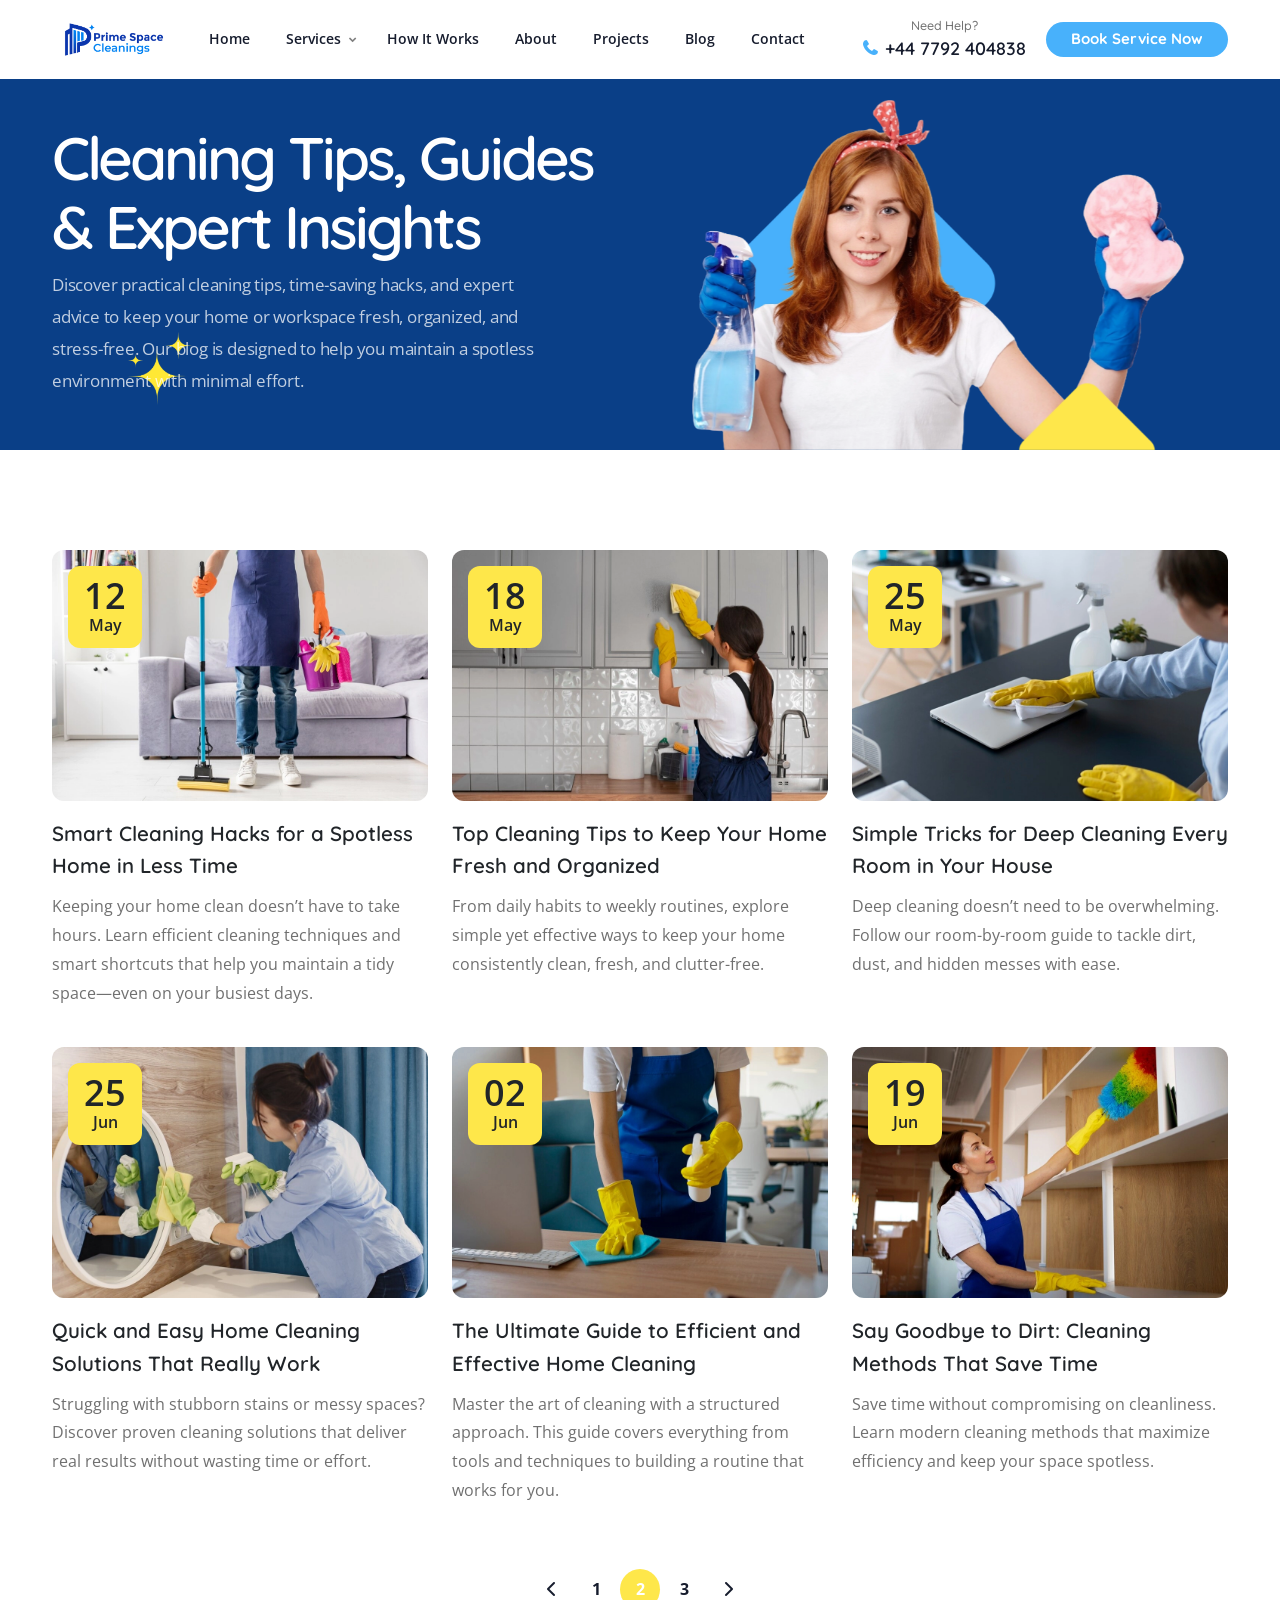
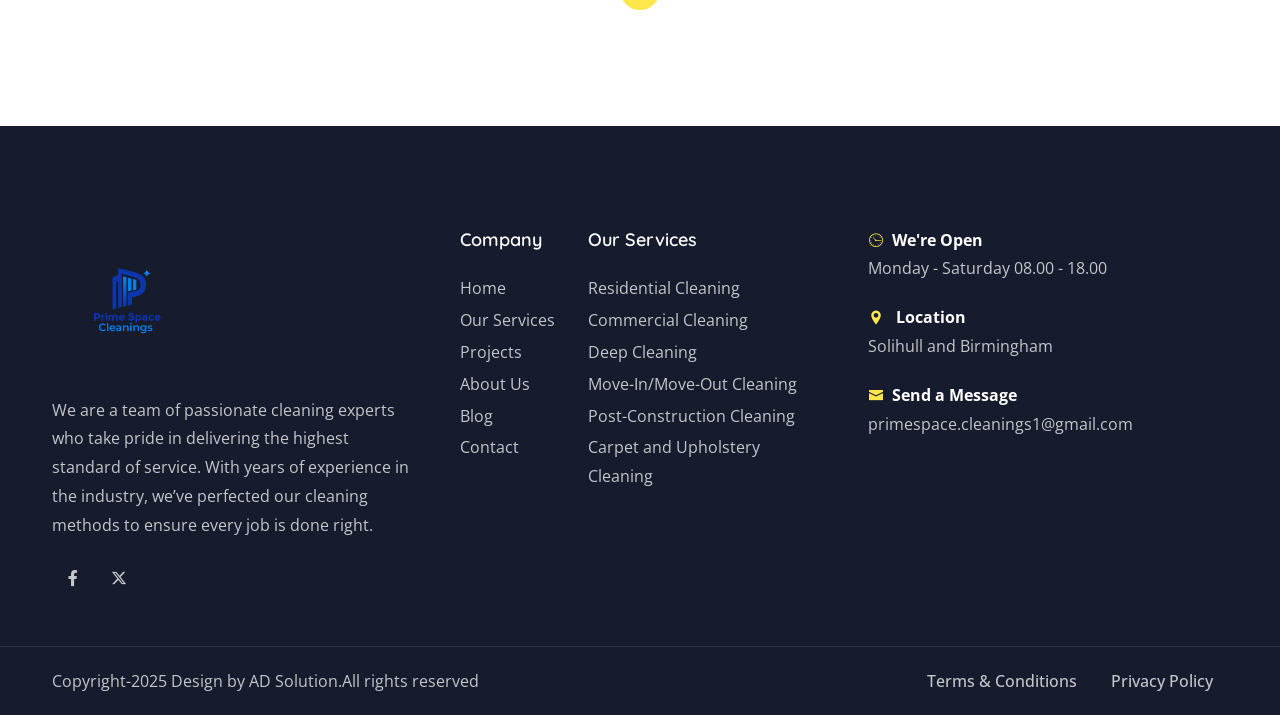
<file: blog.html>
<!DOCTYPE html>
<html lang="en">

    <head>
        <title>Prime Space Cleaning</title>
        <link rel="icon" href="images/icon.png" type="image/gif" sizes="16x16">
        <meta content="text/html;charset=utf-8" http-equiv="Content-Type">
        <meta content="width=device-width, initial-scale=1.0" name="viewport">
        <meta content="Uclean — Cleaning Service Website Template"
            name="description">
        <meta content name="keywords">
        <meta content name="author">
        <!-- CSS Files
    ================================================== -->
        <link href="css/bootstrap.min.css" rel="stylesheet" type="text/css"
            id="bootstrap">
        <link href="css/plugins.css" rel="stylesheet" type="text/css">
        <link href="css/swiper.css" rel="stylesheet" type="text/css">
        <link href="css/style.css" rel="stylesheet" type="text/css">
        <link href="css/coloring.css" rel="stylesheet" type="text/css">
        <!-- color scheme -->
        <link id="colors" href="css/colors/scheme-01.css" rel="stylesheet"
            type="text/css">

    </head>

    <body>
        <div id="wrapper">
            <div class="float-text show-on-scroll">
                <span><a href="#">Scroll to top</a></span>
            </div>
            <div class="scrollbar-v show-on-scroll"></div>

            <!-- page preloader begin -->
            <div id="de-loader"></div>
            <!-- page preloader close -->

            <!-- header begin -->
            <header class="header-light">
                <div class="container">
                    <div class="row">
                        <div class="col-md-12">
                            <div class="de-flex sm-pt10">
                                <div class="de-flex-col">
                                    <!-- logo begin -->
                                    <div id="logo">
                                        <a href="index.html">
                                            <img class="logo-main"
                                                src="images/Prime Space logo.png"
                                                alt>

                                        </a>
                                    </div>
                                    <!-- logo close -->
                                </div>
                                <div class="de-flex-col header-col-mid">
                                    <ul id="mainmenu">
                                        <li><a class="menu-item"
                                                href="index.html">Home</a>
                                            <!-- <ul class="mega">
                                            <li>
                                                <div class="container">
                                                    <div class="sb-menu p-4">
                                                        <div class="row g-3">
                                                            <div class="col-lg-3 col-md-4 text-center">
                                                                <div class="relative hover text-center overflow-hidden soft-shadow rounded-1">
                                                                    <a href="index.html" class="p-0">
                                                                        <img src="images/demo/homepage-1.webp" class="w-100 relative hover-scale-1-1" alt="">
                                                                    </a>
                                                                </div>                            
                                                                <h5 class="mt-3 mb-1">Homepage 1</h5>
                                                            </div>
                                                            
                                                            <div class="col-lg-3 col-md-4 text-center">
                                                                <div class="relative hover text-center overflow-hidden soft-shadow rounded-1">
                                                                    <a href="homepage-2.html" class="p-0">
                                                                        <img src="images/demo/homepage-2.webp" class="w-100 relative hover-scale-1-1" alt="">
                                                                    </a>
                                                                </div>                            
                                                                <h5 class="mt-3 mb-1">Homepage 2</h5>
                                                            </div>

                                                            <div class="col-lg-3 col-md-4 text-center">
                                                                <div class="relative hover text-center overflow-hidden soft-shadow rounded-1">
                                                                    <a href="homepage-3.html" class="p-0">
                                                                        <img src="images/demo/homepage-3.webp" class="w-100 relative hover-scale-1-1" alt="">
                                                                    </a>
                                                                </div>                            
                                                                <h5 class="mt-3 mb-1">Homepage 3</h5>
                                                            </div>

                                                            <div class="col-lg-3 col-md-4 text-center">
                                                                <div class="relative hover text-center overflow-hidden soft-shadow rounded-1">
                                                                    <a href="homepage-4.html" class="p-0">
                                                                        <img src="images/demo/homepage-4.webp" class="w-100 relative hover-scale-1-1" alt="">
                                                                    </a>
                                                                </div>                            
                                                                <h5 class="mt-3 mb-1">Homepage 4</h5>
                                                            </div>

                                                            <div class="col-lg-3 col-md-4 text-center">
                                                                <div class="relative hover text-center overflow-hidden soft-shadow rounded-1">
                                                                    <a href="homepage-5.html" class="p-0">
                                                                        <img src="images/demo/homepage-5.webp" class="w-100 relative hover-scale-1-1" alt="">
                                                                    </a>
                                                                </div>                            
                                                                <h5 class="mt-3 mb-1">Homepage 5</h5>
                                                            </div>

                                                            <div class="col-lg-3 col-md-4 text-center">
                                                                <div class="relative hover text-center overflow-hidden soft-shadow rounded-1">
                                                                    <a href="homepage-6.html" class="p-0">
                                                                        <img src="images/demo/homepage-6.webp" class="w-100 relative hover-scale-1-1" alt="">
                                                                    </a>
                                                                </div>                            
                                                                <h5 class="mt-3 mb-1">Homepage 6</h5>
                                                            </div>

                                                            <div class="col-lg-3 col-md-4 text-center">
                                                                <div class="relative hover text-center overflow-hidden soft-shadow rounded-1">
                                                                    <a href="homepage-7.html" class="p-0">
                                                                        <img src="images/demo/homepage-7.webp" class="w-100 relative hover-scale-1-1" alt="">
                                                                    </a>
                                                                </div>                            
                                                                <h5 class="mt-3 mb-1">Homepage 7</h5>
                                                            </div>
                                                        </div>
                                                    </div>
                                                </div>                                                
                                            </li>
                                        </ul> -->
                                        </li>
                                        <li><a class="menu-item"
                                                href="services.html">Services</a>
                                            <ul>
                                                <li><a class="menu-item"
                                                        href="service-single.html">Residential
                                                        Cleaning</a></li>
                                                <li><a class="menu-item"
                                                        href="service-single.html">Commercial
                                                        Cleaning</a></li>
                                                <li><a class="menu-item"
                                                        href="service-single.html">Deep
                                                        Cleaning</a></li>
                                                <li><a class="menu-item"
                                                        href="service-single.html">Move-In/Move-Out
                                                        Cleaning</a></li>
                                                <li><a class="menu-item"
                                                        href="service-single.html">Post-Construction
                                                        Cleaning</a></li>
                                                <li><a class="menu-item"
                                                        href="service-single.html">Carpet
                                                        and Upholstery
                                                        Cleaning</a></li>
                                            </ul>
                                        </li>
                                        <li><a class="menu-item"
                                                href="how-it-works.html">How It
                                                Works</a></li>
                                        <li><a class="menu-item"
                                                href="about.html">About</a></li>
                                        <li><a class="menu-item"
                                                href="projects.html">Projects</a></li>
                                        <li><a class="menu-item"
                                                href="blog.html">Blog</a></li>
                                        <li><a class="menu-item"
                                                href="contact.html">Contact</a></li>
                                    </ul>
                                </div>
                                <div class="de-flex-col">
                                    <div class="menu_side_area">
                                        <div class="h-phone xs-hide">
                                            <span>Need Help?</span>
                                            <h5>+44 7792 404838</h5>
                                        </div>
                                        <a href="book-service.html"
                                            class="btn-main">Book Service
                                            Now</a>
                                        <span id="menu-btn"></span>
                                    </div>
                                </div>
                            </div>
                        </div>
                    </div>
                </div>
            </header>
            <!-- header close -->
            <!-- content begin -->
            <div class="no-bottom no-top" id="content">

                <div id="top"></div>

                <section
                    class="bg-color-3 section-dark text-light pb-0 relative overflow-hidden">
                    <img src="images/deco/s1.webp"
                        class="w-5 mt-min-60 abs start-10 bottom-10 wow scaleOut"
                        alt>
                    <div id="shine-wrapper">
                        <div class="template shine"></div>
                    </div>
                    <div class="container relative z-1000">
                        <div class="row g-3 align-items-center">
                            <div class="col-lg-6">
                                <div class="relative z-1000">
                                    <h1 class="wow fadeInUp mb-2"
                                        data-wow-delay=".2s">Cleaning Tips,
                                        Guides & Expert Insights</h1>

                                    <p class="lead col-lg-10 mb-0 wow fadeInUp"
                                        data-wow-delay=".4s">Discover practical
                                        cleaning tips, time-saving hacks, and
                                        expert advice to keep your home or
                                        workspace fresh, organized, and
                                        stress-free. Our blog is designed to
                                        help you maintain a spotless environment
                                        with minimal effort.</p>

                                    <div class="spacer-single"></div>
                                </div>
                            </div>

                            <div class="col-lg-6">
                                <img src="images/misc/6.webp" class="w-100"
                                    data-0="transform: translateY(0px);"
                                    data-500="transform: translateY(300px);"
                                    alt>
                            </div>

                        </div>

                    </div>
                </section>

                <section>
                    <div class="container">
                        <div class="row g-4">

                            <div class="col-lg-4 col-md-6">
                                <div class="relative">
                                    <div class="post-image rounded-1 mb-2">
                                        <div
                                            class="abs start-0 top-0 bg-color-2 text-dark p-3 pb-2 m-3 text-center fw-600 rounded-1">
                                            <div class="fs-36 mb-0">12</div>
                                            <span>May</span>
                                        </div>
                                        <img alt src="images/news/1.webp"
                                            class="lazy">
                                    </div>
                                    <div class="pt-2 h-100">
                                        <h4><a class="text-dark"
                                                href="blog-single.html">Smart
                                                Cleaning Hacks for a Spotless
                                                Home in Less Time</a></h4>
                                        <p class="mb-3">Keeping your home clean
                                            doesn’t have to take hours. Learn
                                            efficient cleaning techniques and
                                            smart shortcuts that help you
                                            maintain a tidy space—even on your
                                            busiest days.</p>
                                    </div>
                                </div>
                            </div>

                            <div class="col-lg-4 col-md-6">
                                <div class="relative">
                                    <div class="post-image rounded-1 mb-2">
                                        <div
                                            class="abs start-0 top-0 bg-color-2 text-dark p-3 pb-2 m-3 text-center fw-600 rounded-1">
                                            <div class="fs-36 mb-0">18</div>
                                            <span>May</span>
                                        </div>
                                        <img alt src="images/news/2.webp"
                                            class="lazy">
                                    </div>
                                    <div class="pt-2 h-100">
                                        <h4><a class="text-dark"
                                                href="blog-single.html">Top
                                                Cleaning Tips to Keep Your Home
                                                Fresh and Organized</a></h4>
                                        <p class="mb-3">From daily habits to
                                            weekly routines, explore simple yet
                                            effective ways to keep your home
                                            consistently clean, fresh, and
                                            clutter-free.</p>
                                    </div>
                                </div>
                            </div>

                            <div class="col-lg-4 col-md-6">
                                <div class="relative">
                                    <div class="post-image rounded-1 mb-2">
                                        <div
                                            class="abs start-0 top-0 bg-color-2 text-dark p-3 pb-2 m-3 text-center fw-600 rounded-1">
                                            <div class="fs-36 mb-0">25</div>
                                            <span>May</span>
                                        </div>
                                        <img alt src="images/news/3.webp"
                                            class="lazy">
                                    </div>
                                    <div class="pt-2 h-100">
                                        <h4><a class="text-dark"
                                                href="blog-single.html">Simple
                                                Tricks for Deep Cleaning Every
                                                Room in Your House</a></h4>
                                        <p class="mb-3">Deep cleaning doesn’t
                                            need to be overwhelming. Follow our
                                            room-by-room guide to tackle dirt,
                                            dust, and hidden messes with
                                            ease.</p>
                                    </div>
                                </div>
                            </div>

                            <div class="col-lg-4 col-md-6">
                                <div class="relative">
                                    <div class="post-image rounded-1 mb-2">
                                        <div
                                            class="abs start-0 top-0 bg-color-2 text-dark p-3 pb-2 m-3 text-center fw-600 rounded-1">
                                            <div class="fs-36 mb-0">25</div>
                                            <span>Jun</span>
                                        </div>
                                        <img alt src="images/news/4.webp"
                                            class="lazy">
                                    </div>
                                    <div class="pt-2 h-100">
                                        <h4><a class="text-dark"
                                                href="blog-single.html">Quick
                                                and Easy Home Cleaning Solutions
                                                That Really Work</a></h4>
                                        <p class="mb-3">Struggling with stubborn
                                            stains or messy spaces? Discover
                                            proven cleaning solutions that
                                            deliver real results without wasting
                                            time or effort.</p>
                                    </div>
                                </div>
                            </div>

                            <div class="col-lg-4 col-md-6">
                                <div class="relative">
                                    <div class="post-image rounded-1 mb-2">
                                        <div
                                            class="abs start-0 top-0 bg-color-2 text-dark p-3 pb-2 m-3 text-center fw-600 rounded-1">
                                            <div class="fs-36 mb-0">02</div>
                                            <span>Jun</span>
                                        </div>
                                        <img alt src="images/news/5.webp"
                                            class="lazy">
                                    </div>
                                    <div class="pt-2 h-100">
                                        <h4><a class="text-dark"
                                                href="blog-single.html">The
                                                Ultimate Guide to Efficient and
                                                Effective Home Cleaning</a></h4>
                                        <p class="mb-3">Master the art of
                                            cleaning with a structured approach.
                                            This guide covers everything from
                                            tools and techniques to building a
                                            routine that works for you.</p>
                                    </div>
                                </div>
                            </div>

                            <div class="col-lg-4 col-md-6">
                                <div class="relative">
                                    <div class="post-image rounded-1 mb-2">
                                        <div
                                            class="abs start-0 top-0 bg-color-2 text-dark p-3 pb-2 m-3 text-center fw-600 rounded-1">
                                            <div class="fs-36 mb-0">19</div>
                                            <span>Jun</span>
                                        </div>
                                        <img alt src="images/news/6.webp"
                                            class="lazy">
                                    </div>
                                    <div class="pt-2 h-100">
                                        <h4><a class="text-dark"
                                                href="blog-single.html">Say
                                                Goodbye to Dirt: Cleaning
                                                Methods That Save Time</a></h4>
                                        <p class="mb-3">Save time without
                                            compromising on cleanliness. Learn
                                            modern cleaning methods that
                                            maximize efficiency and keep your
                                            space spotless.</p>
                                    </div>
                                </div>
                            </div>

                            <!-- pagination begin -->
                            <div class="col-lg-12 pt-4 text-center">
                                <div class="d-inline-block">
                                    <nav aria-label="Page navigation example">
                                        <ul class="pagination">
                                            <li class="page-item">
                                                <a class="page-link" href="#"
                                                    aria-label="Previous">
                                                    <span aria-hidden="true"><i
                                                            class="fa fa-chevron-left"></i></span>
                                                </a>
                                            </li>
                                            <li class="page-item"><a
                                                    class="page-link"
                                                    href="#">1</a></li>
                                            <li class="page-item active"
                                                aria-current="page"><a
                                                    class="page-link"
                                                    href="#">2</a></li>
                                            <li class="page-item"><a
                                                    class="page-link"
                                                    href="#">3</a></li>
                                            <li class="page-item">
                                                <a class="page-link" href="#"
                                                    aria-label="Next">
                                                    <span aria-hidden="true"><i
                                                            class="fa fa-chevron-right"></i></span>
                                                </a>
                                            </li>
                                        </ul>
                                    </nav>
                                </div>
                            </div>
                            <!-- pagination end -->
                        </div>
                    </div>
                </section>

            </div>
            <!-- content close -->

            <!-- footer begin -->
            <footer class="section-dark">
                <div class="container">
                    <div class="row gx-5">
                        <div class="col-lg-4 col-sm-6">
                            <img src="images/Prime Space Cleaning-02.png"
                                class="w-150px" alt>
                            <div class="spacer-20"></div>
                            <p>We are a team of passionate cleaning experts who
                                take pride in delivering the highest standard of
                                service. With years of experience in the
                                industry, we’ve perfected our cleaning methods
                                to ensure every job is done right.</p>

                            <div class="social-icons mb-sm-30">
                                <a href="https://www.facebook.com/profile.php?id=61577436914518"><i
                                        class="fa-brands fa-facebook-f"></i></a>
                                <a href="https://www.instagram.com/prime_space_cleanings/"><i
                                        class="fa-brands fa-x-twitter"></i></a>
                                
                            </div>
                        </div>
                        <div class="col-lg-4 col-sm-12 order-lg-1 order-sm-2">
                            <div class="row">
                                <div class="col-lg-4 col-sm-6">
                                    <div class="widget">
                                        <h5>Company</h5>
                                        <ul>
                                            <li><a
                                                    href="index.html">Home</a></li>
                                            <li><a href="services.html">Our
                                                    Services</a></li>
                                            <li><a
                                                    href="projects.html">Projects</a></li>
                                            <li><a href="about.html">About
                                                    Us</a></li>
                                            <li><a
                                                    href="blog.html">Blog</a></li>
                                            <li><a
                                                    href="contact.html">Contact</a></li>
                                        </ul>
                                    </div>
                                </div>
                                <div class="col-lg-8 col-sm-6">
                                    <div class="widget">
                                        <h5>Our Services</h5>
                                        <ul>
                                            <li><a
                                                    href="service-single.html">Residential
                                                    Cleaning</a></li>
                                            <li><a
                                                    href="service-single.html">Commercial
                                                    Cleaning</a></li>
                                            <li><a
                                                    href="service-single.html">Deep
                                                    Cleaning</a></li>
                                            <li><a
                                                    href="service-single.html">Move-In/Move-Out
                                                    Cleaning</a></li>
                                            <li><a
                                                    href="service-single.html">Post-Construction
                                                    Cleaning</a></li>
                                            <li><a
                                                    href="service-single.html">Carpet
                                                    and Upholstery
                                                    Cleaning</a></li>
                                        </ul>
                                    </div>
                                </div>
                            </div>
                        </div>
                        <div class="col-lg-4 col-sm-6 order-lg-2 order-sm-1">
                            <div class="widget">
                                <div class="fw-bold text-white"><i
                                        class="icofont-wall-clock me-2 id-color-2"></i>We're
                                    Open</div>
                                Monday - Saturday 08.00 - 18.00

                                <div class="spacer-20"></div>

                                <div class="fw-bold text-white"><i
                                        class="icofont-location-pin me-2 id-color-2"></i>
                                    Location</div>
                                Solihull and Birmingham

                                <div class="spacer-20"></div>

                                <div class="fw-bold text-white"><i
                                        class="icofont-envelope me-2 id-color-2"></i>Send
                                    a Message</div>
                                primespace.cleanings1@gmail.com
                            </div>
                        </div>
                    </div>
                </div>
                <div class="subfooter">
                    <div class="container">
                        <div class="row g-4">
                            <div class="col-md-12">
                                <div class="de-flex">
                                    <div class="de-flex-col">
                                        Copyright-2025 Design by AD Solution.All
                                        rights reserved
                                    </div>
                                    <ul class="menu-simple">
                                        <li><a href="#">Terms &amp;
                                                Conditions</a></li>
                                        <li><a href="#">Privacy Policy</a></li>
                                    </ul>
                                </div>
                            </div>
                        </div>
                    </div>
                </div>
            </footer>
            <!-- footer close -->
        </div>

        <!-- Javascript Files
    ================================================== -->
        <script src="js/plugins.js"></script>
        <script src="js/designesia.js"></script>
        <script src="js/swiper.js"></script>
        <script src="js/custom-marquee.js"></script>
        <script src="js/custom-swiper-1.js"></script>
        <script src="js/jquery.event.move.js"></script>
        <script src="js/jquery.twentytwenty.js"></script>

        <script>
    $(window).on("load", function(){
      $(".twentytwenty-container[data-orientation!='vertical']").twentytwenty({default_offset_pct: 0.5});
      $(".twentytwenty-container[data-orientation='vertical']").twentytwenty({default_offset_pct: 0.5, orientation: 'vertical'});
    });
    </script>

    </html>
</file>
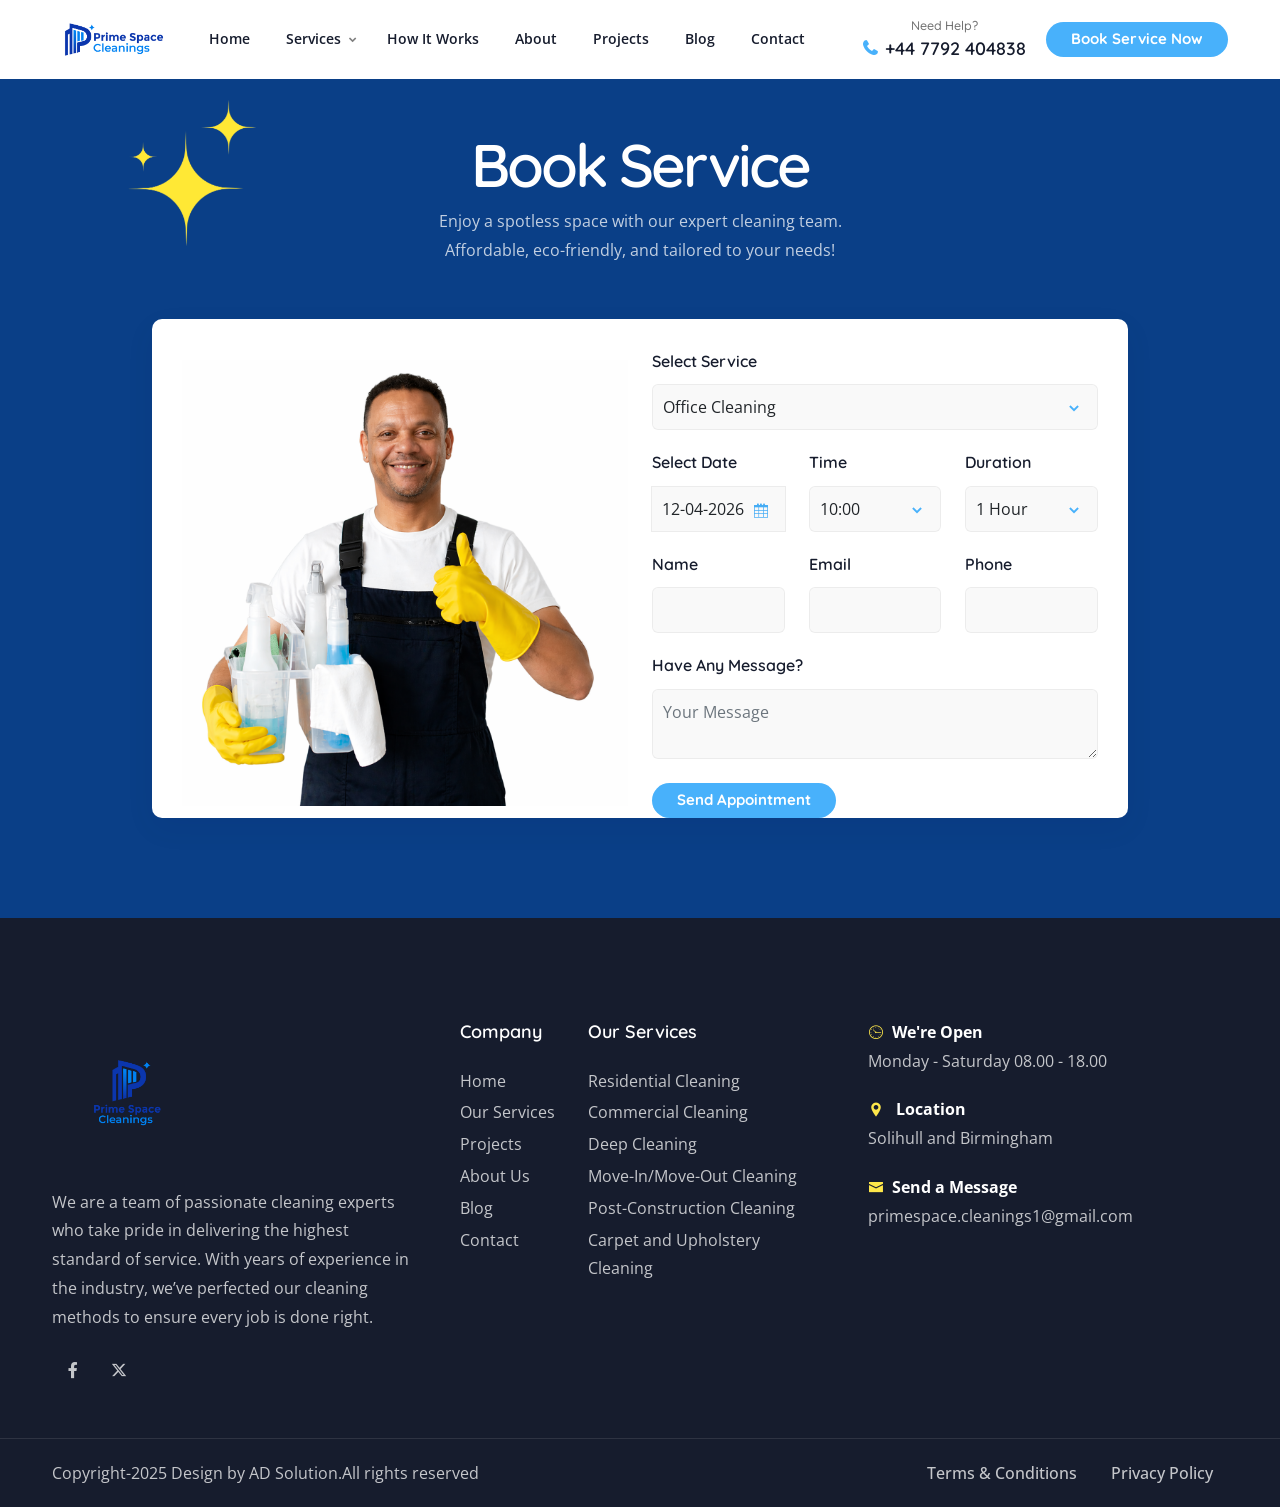
<file: book-service.html>
<!DOCTYPE html>
<html lang="en">

<head>
    <title>Prime Space Cleaning</title>
    <link rel="icon" href="images/icon.png" type="image/gif" sizes="16x16">
    <meta content="text/html;charset=utf-8" http-equiv="Content-Type">
    <meta content="width=device-width, initial-scale=1.0" name="viewport" >
    <meta content="Uclean — Cleaning Service Website Template" name="description" >
    <meta content="" name="keywords" >
    <meta content="" name="author" >
    <!-- CSS Files
    ================================================== -->
    <link href="css/bootstrap.min.css" rel="stylesheet" type="text/css" id="bootstrap">
    <link href="css/plugins.css" rel="stylesheet" type="text/css" >
    <link href="css/swiper.css" rel="stylesheet" type="text/css" >
    <link href="css/style.css" rel="stylesheet" type="text/css" >
    <link href="css/coloring.css" rel="stylesheet" type="text/css" >
    <!-- color scheme -->
    <link id="colors" href="css/colors/scheme-01.css" rel="stylesheet" type="text/css" >
    <link href="css/datepicker.css" rel="stylesheet" type="text/css" >

</head>

<body>
    <div id="wrapper">
        <div class="float-text show-on-scroll">
            <span><a href="#">Scroll to top</a></span>
        </div>
        <div class="scrollbar-v show-on-scroll"></div>

        <!-- page preloader begin -->
        <div id="de-loader"></div>
        <!-- page preloader close -->

        <!-- header begin -->
        <header class="header-light">
            <div class="container">
                <div class="row">
                    <div class="col-md-12">
                        <div class="de-flex sm-pt10">
                            <div class="de-flex-col">
                                <!-- logo begin -->
                                <div id="logo">
                                    <a href="index.html">
                                        <img class="logo-main" src="images/Prime Space logo.png" alt="" >
                                        
                                    </a>
                                </div>
                                <!-- logo close -->
                            </div>
                            <div class="de-flex-col header-col-mid">
                                <ul id="mainmenu">
                                    <li><a class="menu-item" href="index.html">Home</a>
                                        <!-- <ul class="mega">
                                            <li>
                                                <div class="container">
                                                    <div class="sb-menu p-4">
                                                        <div class="row g-3">
                                                            <div class="col-lg-3 col-md-4 text-center">
                                                                <div class="relative hover text-center overflow-hidden soft-shadow rounded-1">
                                                                    <a href="index.html" class="p-0">
                                                                        <img src="images/demo/homepage-1.webp" class="w-100 relative hover-scale-1-1" alt="">
                                                                    </a>
                                                                </div>                            
                                                                <h5 class="mt-3 mb-1">Homepage 1</h5>
                                                            </div>
                                                            
                                                            <div class="col-lg-3 col-md-4 text-center">
                                                                <div class="relative hover text-center overflow-hidden soft-shadow rounded-1">
                                                                    <a href="homepage-2.html" class="p-0">
                                                                        <img src="images/demo/homepage-2.webp" class="w-100 relative hover-scale-1-1" alt="">
                                                                    </a>
                                                                </div>                            
                                                                <h5 class="mt-3 mb-1">Homepage 2</h5>
                                                            </div>

                                                            <div class="col-lg-3 col-md-4 text-center">
                                                                <div class="relative hover text-center overflow-hidden soft-shadow rounded-1">
                                                                    <a href="homepage-3.html" class="p-0">
                                                                        <img src="images/demo/homepage-3.webp" class="w-100 relative hover-scale-1-1" alt="">
                                                                    </a>
                                                                </div>                            
                                                                <h5 class="mt-3 mb-1">Homepage 3</h5>
                                                            </div>

                                                            <div class="col-lg-3 col-md-4 text-center">
                                                                <div class="relative hover text-center overflow-hidden soft-shadow rounded-1">
                                                                    <a href="homepage-4.html" class="p-0">
                                                                        <img src="images/demo/homepage-4.webp" class="w-100 relative hover-scale-1-1" alt="">
                                                                    </a>
                                                                </div>                            
                                                                <h5 class="mt-3 mb-1">Homepage 4</h5>
                                                            </div>

                                                            <div class="col-lg-3 col-md-4 text-center">
                                                                <div class="relative hover text-center overflow-hidden soft-shadow rounded-1">
                                                                    <a href="homepage-5.html" class="p-0">
                                                                        <img src="images/demo/homepage-5.webp" class="w-100 relative hover-scale-1-1" alt="">
                                                                    </a>
                                                                </div>                            
                                                                <h5 class="mt-3 mb-1">Homepage 5</h5>
                                                            </div>

                                                            <div class="col-lg-3 col-md-4 text-center">
                                                                <div class="relative hover text-center overflow-hidden soft-shadow rounded-1">
                                                                    <a href="homepage-6.html" class="p-0">
                                                                        <img src="images/demo/homepage-6.webp" class="w-100 relative hover-scale-1-1" alt="">
                                                                    </a>
                                                                </div>                            
                                                                <h5 class="mt-3 mb-1">Homepage 6</h5>
                                                            </div>

                                                            <div class="col-lg-3 col-md-4 text-center">
                                                                <div class="relative hover text-center overflow-hidden soft-shadow rounded-1">
                                                                    <a href="homepage-7.html" class="p-0">
                                                                        <img src="images/demo/homepage-7.webp" class="w-100 relative hover-scale-1-1" alt="">
                                                                    </a>
                                                                </div>                            
                                                                <h5 class="mt-3 mb-1">Homepage 7</h5>
                                                            </div>
                                                        </div>
                                                    </div>
                                                </div>                                                
                                            </li>
                                        </ul> -->
                                    </li>
                                    <li><a class="menu-item" href="services.html">Services</a>
                                        <ul>
                                            <li><a class="menu-item" href="service-single.html">Residential Cleaning</a></li>
                                            <li><a class="menu-item" href="service-single.html">Commercial Cleaning</a></li>
                                            <li><a class="menu-item" href="service-single.html">Deep Cleaning</a></li>
                                            <li><a class="menu-item" href="service-single.html">Move-In/Move-Out Cleaning</a></li>
                                            <li><a class="menu-item" href="service-single.html">Post-Construction Cleaning</a></li>
                                            <li><a class="menu-item" href="service-single.html">Carpet and Upholstery Cleaning</a></li>
                                        </ul>
                                    </li>
                                    <li><a class="menu-item" href="how-it-works.html">How It Works</a></li>
                                    <li><a class="menu-item" href="about.html">About</a></li>
                                    <li><a class="menu-item" href="projects.html">Projects</a></li>
                                    <li><a class="menu-item" href="blog.html">Blog</a></li>
                                    <li><a class="menu-item" href="contact.html">Contact</a></li>
                                </ul>
                            </div>
                            <div class="de-flex-col">
                                <div class="menu_side_area">
                                    <div class="h-phone xs-hide">
                                        <span>Need Help?</span>
                                        <h5>+44 7792 404838</h5>
                                    </div>    
                                    <a href="book-service.html" class="btn-main">Book Service Now</a>
                                    <span id="menu-btn"></span>
                                </div>
                            </div>
                        </div>
                    </div>
                </div>
            </div>
        </header>
        <!-- header close -->
        <!-- content begin -->
        <div class="no-bottom no-top" id="content">

            <div id="top"></div>

            <section class="bg-color-3 section-dark relative overflow-hidden">
                <img src="images/deco/s1.webp" class="w-10 abs start-10 wow scaleOut" alt="">
                <div id="shine-wrapper">
                    <div class="template shine"></div>
                </div>
                <div class="container relative z-1">
                    <div class="row g-1 justify-content-center text-light">
                        <div class="col-lg-6 text-center">
                            <div class="spacer-single"></div>
                            <div class="relative z-1000">
                                <h1 class="wow fadeInUp mb-0" data-wow-delay=".2s">Book Service</h1>
                            </div>
                        </div>
                        <div class="clearfix"></div>
                        <div class="col-lg-5 text-center">
                            <p class="wow fadeInUp" data-wow-delay=".4s">Enjoy a spotless space with our expert cleaning team. Affordable, eco-friendly, and tailored to your needs!</p>
                        </div>
                        <div class="spacer-single"></div>
                    </div>

                    <div class="row g-4 align-items-center justify-content-center">

                        <div class="col-lg-10">
                            <div class="p-30 pb-0 shadow-soft bg-white rounded-10px">
                                <div class="row g-4 align-items-center">
                                    <div class="col-lg-6 sm-hide">
                                        <img src="images/dvd.png" class="w-100" alt="">
                                    </div>

                                    <div class="col-lg-6">
                                        <form name="bookingForm" id="booking_form" class="position-relative z1000" method="post" action="booking.php">
                                            
                                            <div class="row">
                                                <div class="col-lg-12">
                                                    <h5>Select Service</h5>
                                                    <div class="relative">
                                                        <select name="service" id="service" class="form-control">
                                                            <option value="Office Cleaning">Office Cleaning</option>
                                                            <option value="Commercial & Facility Cleaning">Commercial & Facility Cleaning</option>
                                                            <option value="Contract Cleaning">Contract Cleaning</option>
                                                            <option value="Carpet & Floor Care">Carpet & Floor Care</option>
                                                            <option value="Deep Cleaning">Deep Cleaning</option>
                                                            <option value="One-Off & Regular Cleaning">One-Off & Regular Cleaning</option>
                                                        </select>
                                                        <i class="absolute top-0 end-0 id-color pt-3 pe-3 icofont-simple-down"></i>
                                                    </div>
                                                </div>

                                                <div class="col-lg-4">
                                                    <h5>Select Date</h5>
                                                    <div id="date" class="relative input-group date" data-date-format="mm-dd-yyyy">
                                                        <i class="absolute top-0 end-0 id-color pt-3 pe-3 icofont-calendar"></i>
                                                        <input class="form-control" name="date" type="text" >
                                                        <span class="input-group-addon"><i class="glyphicon glyphicon-calendar"></i></span>
                                                    </div>
                                                </div>

                                                <div class="col-lg-4">
                                                    <h5>Time</h5>
                                                    <div class="relative">
                                                        <select name="time" id="time" class="form-control">
                                                            <option value="10:00">10:00</option>
                                                            <option value="11:00">11:00</option>
                                                            <option value="12:00">12:00</option>
                                                            <option value="13:00">13:00</option>
                                                            <option value="14:00">14:00</option>
                                                            <option value="15:00">15:00</option>
                                                            <option value="16:00">16:00</option>
                                                            <option value="17:00">17:00</option>
                                                            <option value="18:00">18:00</option>
                                                            <option value="19:00">19:00</option>
                                                            <option value="20:00">20:00</option>
                                                        </select>
                                                        <i class="absolute top-0 end-0 id-color pt-3 pe-3 icofont-simple-down"></i>
                                                    </div>
                                                </div>

                                                <div class="col-lg-4">
                                                    <h5>Duration</h5>
                                                    <div class="relative">
                                                        <select name="duration" id="duration" class="form-control">
                                                            <option value="1 Hour">1 Hour</option>
                                                            <option value="2 Hours">2 Hours</option>
                                                            <option value="3 Hours">3 Hours</option>
                                                            <option value="4 Hours">4 Hours</option>
                                                            <option value="5 Hours">5 Hours</option>
                                                        </select>
                                                        <i class="absolute top-0 end-0 id-color pt-3 pe-3 icofont-simple-down"></i>
                                                    </div>
                                                </div>

                                                <div class="col-lg-4">
                                                    <h5>Name</h5>
                                                    <input type="text" name="name" id="name" class="form-control" placeholder="" required>
                                                </div>

                                                <div class="col-lg-4">
                                                    <h5>Email</h5>
                                                    <input type="text" name="email" id="email" class="form-control" placeholder="" required>
                                                </div>

                                                <div class="col-lg-4">
                                                    <h5>Phone</h5>
                                                    <input type="text" name="phone" id="phone" class="form-control" placeholder="" required>
                                                </div>
                                            </div> 

                                            <div class="field-set mb-4">
                                                <h5>Have Any Message?</h5>
                                                <textarea name="message" id="message" class="form-control" placeholder="Your Message"></textarea>
                                            </div>
                                          
                                            <div id='submit' class="mt20">
                                                <input type='submit' id='send_message' value='Send Appointment' class="btn-main">
                                            </div>

                                            <div id="success_message" class='success'>
                                                Your message has been sent successfully. Refresh this page if you want to send more messages.
                                            </div>
                                            <div id="error_message" class='error'>
                                                Sorry there was an error sending your form.
                                            </div>
                                        </form>
                                    </div>
                                </div>
                            </div>
                        </div>
                        
                    </div>
                </div>
            </section>

            
        </div>
        <!-- content close -->

        <!-- footer begin -->
        <footer class="section-dark">
                <div class="container">
                    <div class="row gx-5">
                        <div class="col-lg-4 col-sm-6">
                            <img src="images/Prime Space Cleaning-02.png"
                                class="w-150px" alt>
                            <div class="spacer-20"></div>
                            <p>We are a team of passionate cleaning experts who
                                take pride in delivering the highest standard of
                                service. With years of experience in the
                                industry, we’ve perfected our cleaning methods
                                to ensure every job is done right.</p>

                            <div class="social-icons mb-sm-30">
                                <a href="https://www.facebook.com/profile.php?id=61577436914518"><i
                                        class="fa-brands fa-facebook-f"></i></a>
                                <a href="https://www.instagram.com/prime_space_cleanings/"><i
                                        class="fa-brands fa-x-twitter"></i></a>
                                
                            </div>
                        </div>
                        <div class="col-lg-4 col-sm-12 order-lg-1 order-sm-2">
                            <div class="row">
                                <div class="col-lg-4 col-sm-6">
                                    <div class="widget">
                                        <h5>Company</h5>
                                        <ul>
                                            <li><a
                                                    href="index.html">Home</a></li>
                                            <li><a href="services.html">Our
                                                    Services</a></li>
                                            <li><a
                                                    href="projects.html">Projects</a></li>
                                            <li><a href="about.html">About
                                                    Us</a></li>
                                            <li><a
                                                    href="blog.html">Blog</a></li>
                                            <li><a
                                                    href="contact.html">Contact</a></li>
                                        </ul>
                                    </div>
                                </div>
                                <div class="col-lg-8 col-sm-6">
                                    <div class="widget">
                                        <h5>Our Services</h5>
                                        <ul>
                                            <li><a
                                                    href="service-single.html">Residential
                                                    Cleaning</a></li>
                                            <li><a
                                                    href="service-single.html">Commercial
                                                    Cleaning</a></li>
                                            <li><a
                                                    href="service-single.html">Deep
                                                    Cleaning</a></li>
                                            <li><a
                                                    href="service-single.html">Move-In/Move-Out
                                                    Cleaning</a></li>
                                            <li><a
                                                    href="service-single.html">Post-Construction
                                                    Cleaning</a></li>
                                            <li><a
                                                    href="service-single.html">Carpet
                                                    and Upholstery
                                                    Cleaning</a></li>
                                        </ul>
                                    </div>
                                </div>
                            </div>
                        </div>
                        <div class="col-lg-4 col-sm-6 order-lg-2 order-sm-1">
                            <div class="widget">
                                <div class="fw-bold text-white"><i
                                        class="icofont-wall-clock me-2 id-color-2"></i>We're
                                    Open</div>
                                Monday - Saturday 08.00 - 18.00

                                <div class="spacer-20"></div>

                                <div class="fw-bold text-white"><i
                                        class="icofont-location-pin me-2 id-color-2"></i>
                                    Location</div>
                                Solihull and Birmingham

                                <div class="spacer-20"></div>

                                <div class="fw-bold text-white"><i
                                        class="icofont-envelope me-2 id-color-2"></i>Send
                                    a Message</div>
                                primespace.cleanings1@gmail.com
                            </div>
                        </div>
                    </div>
                </div>
                <div class="subfooter">
                    <div class="container">
                        <div class="row g-4">
                            <div class="col-md-12">
                                <div class="de-flex">
                                    <div class="de-flex-col">
                                        Copyright-2025 Design by AD Solution.All
                                        rights reserved
                                    </div>
                                    <ul class="menu-simple">
                                        <li><a href="#">Terms &amp;
                                                Conditions</a></li>
                                        <li><a href="#">Privacy Policy</a></li>
                                    </ul>
                                </div>
                            </div>
                        </div>
                    </div>
                </div>
            </footer>
        <!-- footer close -->
    </div>


    <!-- Javascript Files
    ================================================== -->
    <script src="js/plugins.js"></script>
    <script src="js/designesia.js"></script>
    <script src="js/swiper.js"></script>
    <script src="js/custom-marquee.js"></script>
    <script src="js/custom-swiper-1.js"></script>
    <script src="js/jquery.event.move.js"></script>
    <script src="js/jquery.twentytwenty.js"></script>
    <script src="js/validation-booking.js"></script>

    <script>
    $(window).on("load", function(){
      $(".twentytwenty-container[data-orientation!='vertical']").twentytwenty({default_offset_pct: 0.5});
      $(".twentytwenty-container[data-orientation='vertical']").twentytwenty({default_offset_pct: 0.5, orientation: 'vertical'});
    });
    </script>

    <!-- datepicker begin -->
    <script>
        $(function () {
          $("#date").datepicker({ 
                autoclose: true, 
                todayHighlight: true
          }).datepicker('update', new Date());
        });

    </script>
    <!-- datepicker close -->
  <script src="https://code.jquery.com/jquery-3.6.0.min.js"></script>

    <!-- 2. Then your other plugins -->
    <script src="js/plugins.js"></script>

    <!-- 3. Your custom JS LAST -->
    <script src="js/custom.js"></script>
</html>
</file>
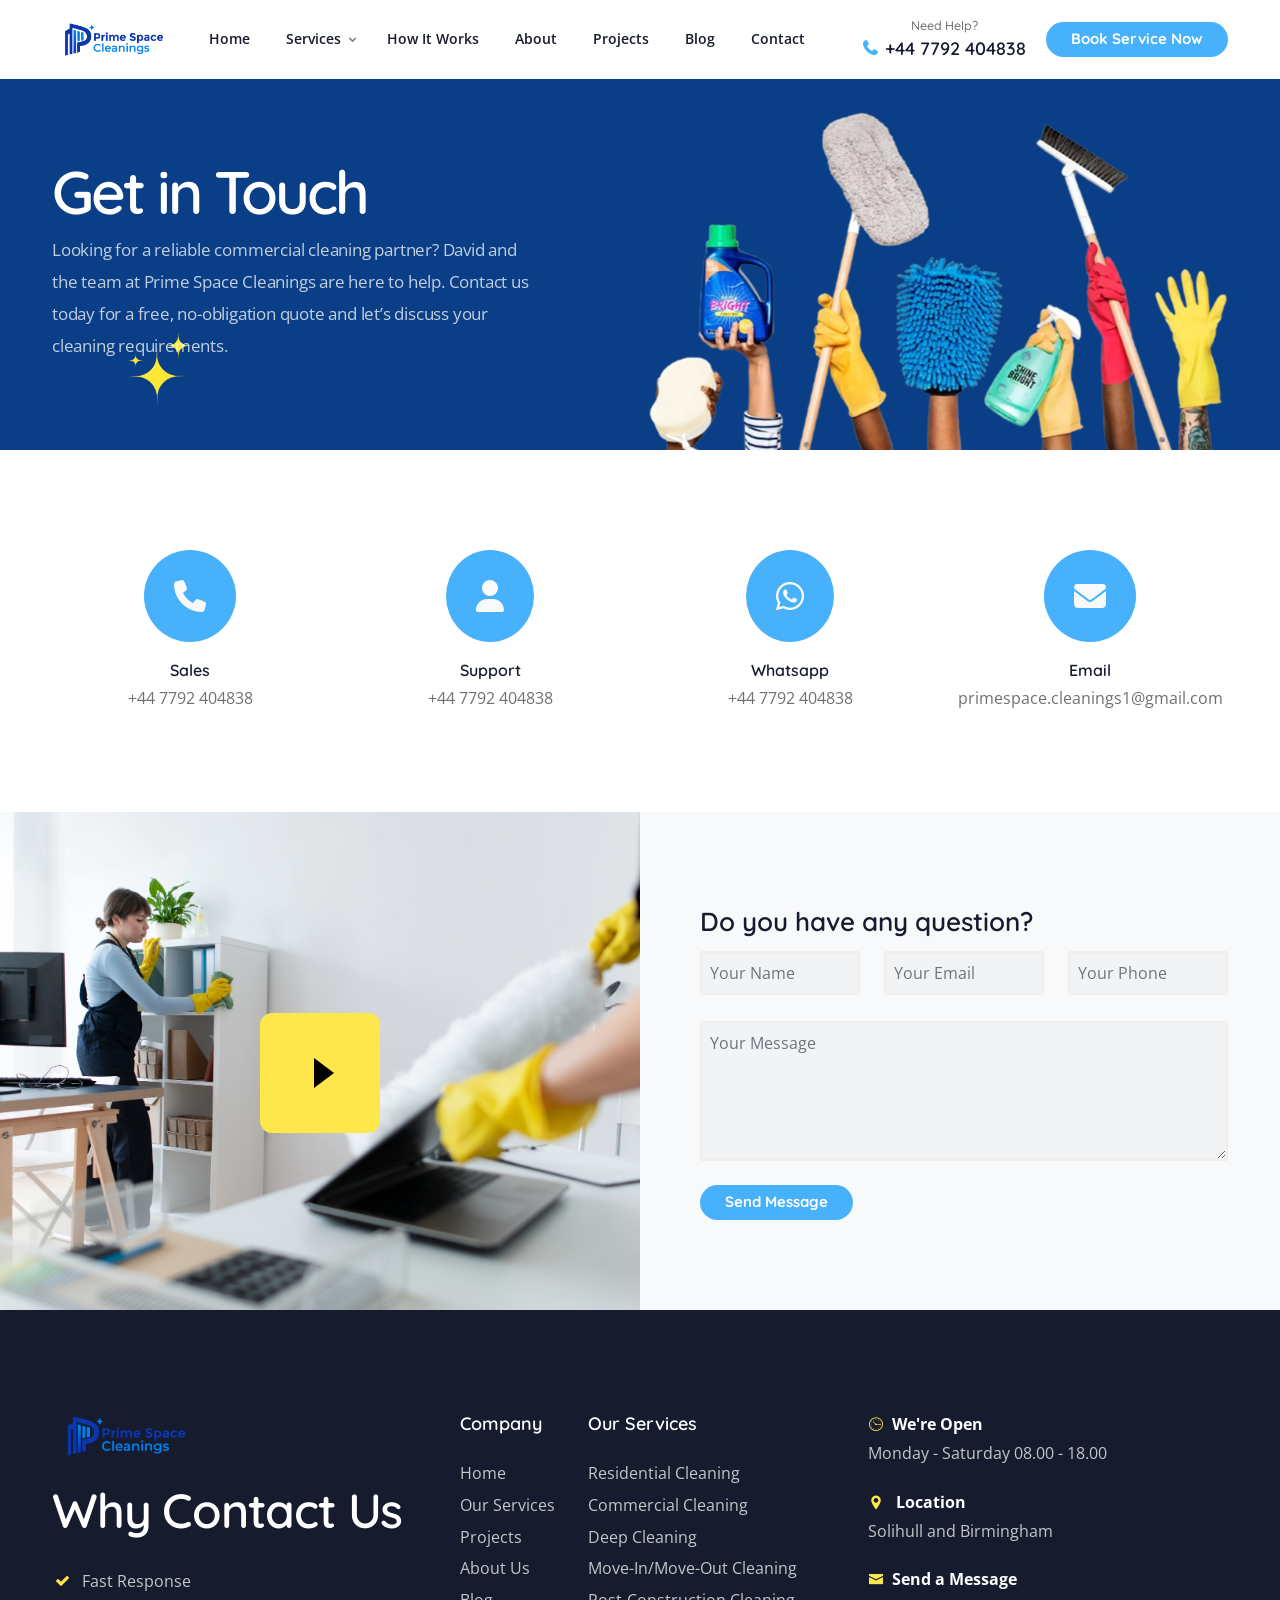
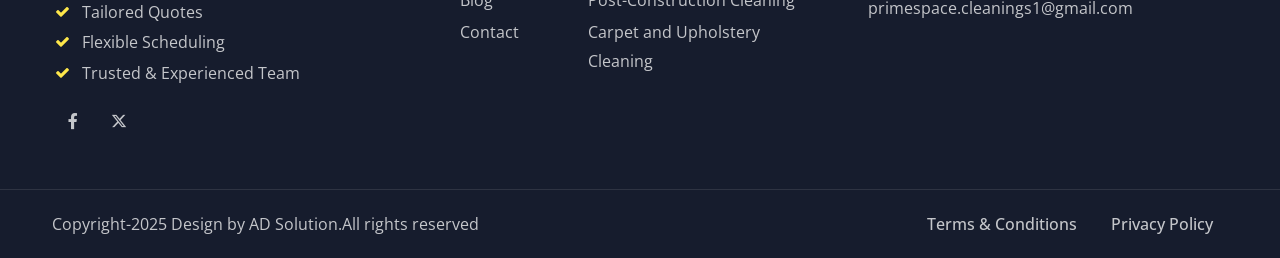
<file: contact.html>
<!DOCTYPE html>
<html lang="en">

    <head>
        <title>Prime Space Cleaning</title>
        <link rel="icon" href="images/icon.png" type="image/gif" sizes="16x16">
        <meta content="text/html;charset=utf-8" http-equiv="Content-Type">
        <meta content="width=device-width, initial-scale=1.0" name="viewport">
        <meta content="Uclean — Cleaning Service Website Template"
            name="description">
        <meta content name="keywords">
        <meta content name="author">
        <!-- CSS Files
    ================================================== -->
        <link href="css/bootstrap.min.css" rel="stylesheet" type="text/css"
            id="bootstrap">
        <link href="css/plugins.css" rel="stylesheet" type="text/css">
        <link href="css/swiper.css" rel="stylesheet" type="text/css">
        <link href="css/style.css" rel="stylesheet" type="text/css">
        <link href="css/coloring.css" rel="stylesheet" type="text/css">
        <!-- color scheme -->
        <link id="colors" href="css/colors/scheme-01.css" rel="stylesheet"
            type="text/css">

    </head>

    <body>
        <div id="wrapper">
            <div class="float-text show-on-scroll">
                <span><a href="#">Scroll to top</a></span>
            </div>
            <div class="scrollbar-v show-on-scroll"></div>

            <!-- page preloader begin -->
            <div id="de-loader"></div>
            <!-- page preloader close -->

            <!-- header begin -->
            <header class="header-light">
                <div class="container">
                    <div class="row">
                        <div class="col-md-12">
                            <div class="de-flex sm-pt10">
                                <div class="de-flex-col">
                                    <!-- logo begin -->
                                    <div id="logo">
                                        <a href="index.html">
                                            <img class="logo-main"
                                                src="images/Prime Space logo.png"
                                                alt>
                                        </a>
                                    </div>
                                    <!-- logo close -->
                                </div>
                                <div class="de-flex-col header-col-mid">
                                    <ul id="mainmenu">
                                        <li><a class="menu-item"
                                                href="index.html">Home</a>
                                            <!-- <ul class="mega">
                                            <li>
                                                <div class="container">
                                                    <div class="sb-menu p-4">
                                                        <div class="row g-3">
                                                            <div class="col-lg-3 col-md-4 text-center">
                                                                <div class="relative hover text-center overflow-hidden soft-shadow rounded-1">
                                                                    <a href="index.html" class="p-0">
                                                                        <img src="images/demo/homepage-1.webp" class="w-100 relative hover-scale-1-1" alt="">
                                                                    </a>
                                                                </div>                            
                                                                <h5 class="mt-3 mb-1">Homepage 1</h5>
                                                            </div>
                                                            
                                                            <div class="col-lg-3 col-md-4 text-center">
                                                                <div class="relative hover text-center overflow-hidden soft-shadow rounded-1">
                                                                    <a href="homepage-2.html" class="p-0">
                                                                        <img src="images/demo/homepage-2.webp" class="w-100 relative hover-scale-1-1" alt="">
                                                                    </a>
                                                                </div>                            
                                                                <h5 class="mt-3 mb-1">Homepage 2</h5>
                                                            </div>

                                                            <div class="col-lg-3 col-md-4 text-center">
                                                                <div class="relative hover text-center overflow-hidden soft-shadow rounded-1">
                                                                    <a href="homepage-3.html" class="p-0">
                                                                        <img src="images/demo/homepage-3.webp" class="w-100 relative hover-scale-1-1" alt="">
                                                                    </a>
                                                                </div>                            
                                                                <h5 class="mt-3 mb-1">Homepage 3</h5>
                                                            </div>

                                                            <div class="col-lg-3 col-md-4 text-center">
                                                                <div class="relative hover text-center overflow-hidden soft-shadow rounded-1">
                                                                    <a href="homepage-4.html" class="p-0">
                                                                        <img src="images/demo/homepage-4.webp" class="w-100 relative hover-scale-1-1" alt="">
                                                                    </a>
                                                                </div>                            
                                                                <h5 class="mt-3 mb-1">Homepage 4</h5>
                                                            </div>

                                                            <div class="col-lg-3 col-md-4 text-center">
                                                                <div class="relative hover text-center overflow-hidden soft-shadow rounded-1">
                                                                    <a href="homepage-5.html" class="p-0">
                                                                        <img src="images/demo/homepage-5.webp" class="w-100 relative hover-scale-1-1" alt="">
                                                                    </a>
                                                                </div>                            
                                                                <h5 class="mt-3 mb-1">Homepage 5</h5>
                                                            </div>

                                                            <div class="col-lg-3 col-md-4 text-center">
                                                                <div class="relative hover text-center overflow-hidden soft-shadow rounded-1">
                                                                    <a href="homepage-6.html" class="p-0">
                                                                        <img src="images/demo/homepage-6.webp" class="w-100 relative hover-scale-1-1" alt="">
                                                                    </a>
                                                                </div>                            
                                                                <h5 class="mt-3 mb-1">Homepage 6</h5>
                                                            </div>

                                                            <div class="col-lg-3 col-md-4 text-center">
                                                                <div class="relative hover text-center overflow-hidden soft-shadow rounded-1">
                                                                    <a href="homepage-7.html" class="p-0">
                                                                        <img src="images/demo/homepage-7.webp" class="w-100 relative hover-scale-1-1" alt="">
                                                                    </a>
                                                                </div>                            
                                                                <h5 class="mt-3 mb-1">Homepage 7</h5>
                                                            </div>
                                                        </div>
                                                    </div>
                                                </div>                                                
                                            </li>
                                        </ul> -->
                                        </li>
                                        <li><a class="menu-item"
                                                href="services.html">Services</a>
                                            <ul>
                                                <li><a class="menu-item"
                                                        href="service-single.html">Residential
                                                        Cleaning</a></li>
                                                <li><a class="menu-item"
                                                        href="service-single.html">Commercial
                                                        Cleaning</a></li>
                                                <li><a class="menu-item"
                                                        href="service-single.html">Deep
                                                        Cleaning</a></li>
                                                <li><a class="menu-item"
                                                        href="service-single.html">Move-In/Move-Out
                                                        Cleaning</a></li>
                                                <li><a class="menu-item"
                                                        href="service-single.html">Post-Construction
                                                        Cleaning</a></li>
                                                <li><a class="menu-item"
                                                        href="service-single.html">Carpet
                                                        and Upholstery
                                                        Cleaning</a></li>
                                            </ul>
                                        </li>
                                        <li><a class="menu-item"
                                                href="how-it-works.html">How It
                                                Works</a></li>
                                        <li><a class="menu-item"
                                                href="about.html">About</a></li>
                                        <li><a class="menu-item"
                                                href="projects.html">Projects</a></li>
                                        <li><a class="menu-item"
                                                href="blog.html">Blog</a></li>
                                        <li><a class="menu-item"
                                                href="contact.html">Contact</a></li>
                                    </ul>
                                </div>
                                <div class="de-flex-col">
                                    <div class="menu_side_area">
                                        <div class="h-phone xs-hide">
                                            <span>Need Help?</span>
                                            <h5>+44 7792 404838</h5>
                                        </div>
                                        <a href="book-service.html"
                                            class="btn-main">Book Service
                                            Now</a>
                                        <span id="menu-btn"></span>
                                    </div>
                                </div>
                            </div>
                        </div>
                    </div>
                </div>
            </header>
            <!-- header close -->
            <!-- content begin -->
            <div class="no-bottom no-top" id="content">

                <div id="top"></div>

                <section
                    class="bg-color-3 section-dark text-light pb-0 relative overflow-hidden">
                    <img src="images/deco/s1.webp"
                        class="w-5 mt-min-60 abs start-10 bottom-10 wow scaleOut"
                        alt>
                    <div id="shine-wrapper">
                        <div class="template shine"></div>
                    </div>
                    <div class="container relative z-1000">
                        <div class="row g-3 align-items-center">
                            <div class="col-lg-6">
                                <div class="relative z-1000">
                                    <h1 class="wow fadeInUp mb-2"
                                        data-wow-delay=".2s">Get in Touch</h1>

                                    <p class="lead col-lg-10 mb-0 wow fadeInUp"
                                        data-wow-delay=".4s">Looking for a
                                        reliable commercial cleaning partner?
                                        David and the team at Prime Space
                                        Cleanings are here to help.
                                        Contact us today for a free,
                                        no-obligation quote and let’s discuss
                                        your cleaning requirements.
                                    </p>

                                    <div class="spacer-single"></div>
                                </div>
                            </div>

                            <div class="col-lg-6">
                                <img src="images/misc/1.webp" class="w-100"
                                    data-0="transform: translateY(0px);"
                                    data-500="transform: translateY(300px);"
                                    alt>
                            </div>

                        </div>

                    </div>
                </section>

                <section class="relative overflow-hidden">
                    <div class="container">
                        <div class="row g-4 grid-divider">
                            <div class="col-md-3 wow fadeInRight"
                                data-wow-delay=".2s">
                                <div class="text-center">
                                    <i
                                        class="bg-color text-light fs-32 p-30 circle mb-3 fa fa-phone"></i>
                                    <h5 class="mb-0">Sales</h5>
                                    +44 7792 404838
                                </div>
                            </div>
                            <div class="col-md-3 wow fadeInRight"
                                data-wow-delay=".4s">
                                <div class="text-center">
                                    <i
                                        class="bg-color text-light fs-32 p-30 circle mb-3 fa fa-user"></i>
                                    <h5 class="mb-0">Support</h5>
                                    +44 7792 404838
                                </div>
                            </div>
                            <div class="col-md-3 wow fadeInRight"
                                data-wow-delay=".6s">
                                <div class="text-center">
                                    <i
                                        class="bg-color text-light fs-32 p-30 circle mb-3 fa-brands fa-whatsapp"></i>
                                    <h5 class="mb-0">Whatsapp</h5>
                                    +44 7792 404838
                                </div>
                            </div>
                            <div class="col-md-3 wow fadeInRight"
                                data-wow-delay=".8s">
                                <div class="text-center">
                                    <i
                                        class="bg-color text-light fs-32 p-30 circle mb-3 fa fa-envelope"></i>
                                    <h5 class="mb-0">Email</h5>
                                    primespace.cleanings1@gmail.com
                                </div>
                            </div>
                        </div>
                    </div>
                </section>

                <section
                    class="bg-light relative no-top no-bottom overflow-hidden">
                    <div class="container-fluid position-relative half-fluid">
                        <div class="container">
                            <div class="row g-4">
                                <!-- Image -->
                                <div
                                    class="col-lg-6 position-lg-absolute left-half h-100">
                                    <a
                                        class="absolute start-0 w-100 abs-middle fs-36 text-white text-center z-2 popup-youtube"
                                        href="https://www.youtube.com/watch?v=AkSwAc7ApNc">
                                        <div
                                            class="player invert bg-color-2 no-border rounded-1 wow scaleIn"><span></span></div>
                                    </a>
                                    <div class="image"
                                        data-bgimage="url(images/misc/12.webp) center"></div>
                                </div>
                                <!-- Text -->
                                <div class="col-lg-6 offset-lg-6">
                                    <div class="spacer-single"></div>
                                    <div class="spacer-double"></div>
                                    <div class="ps-lg-5">
                                        <h3>Do you have any question?</h3>

                                        <form id="contact_form"
                                            class="form-border" method="post"
                                            action="contact.php">
                                            <div class="row g-4">
                                                <div class="col-md-4 mb-3">
                                                    <input type="text"
                                                        name="name"
                                                        class="form-control"
                                                        placeholder="Your Name"
                                                        required>
                                                </div>

                                                <div class="col-md-4 mb-3">
                                                    <input type="email"
                                                        name="email"
                                                        class="form-control"
                                                        placeholder="Your Email"
                                                        required>
                                                </div>

                                                <div class="col-md-4 mb-3">
                                                    <input type="text"
                                                        name="phone"
                                                        class="form-control"
                                                        placeholder="Your Phone"
                                                        required>
                                                </div>
                                            </div>

                                            <div class="mb-4">
                                                <textarea name="message"
                                                    class="form-control"
                                                    rows="5"
                                                    placeholder="Your Message"
                                                    required></textarea>
                                            </div>

                                            <div class="mt20">
                                                <input type="submit"
                                                    value="Send Message"
                                                    class="btn-main">
                                            </div>
                                        </form>
                                    </div>
                                    <div class="spacer-double"></div>
                                    <div class="spacer-single"></div>
                                </div>
                            </div>
                        </div>
                    </div>
                </section>

            </div>
            <!-- content close -->

            <!-- footer begin -->
            <footer class="section-dark">
                <div class="container">
                    <div class="row gx-5">
                        <div class="col-lg-4 col-sm-6">
                            <img src="images/Prime Space logo.png"
                                class="w-150px" alt>
                            <div class="spacer-20"></div>
                            <h2>Why Contact Us</h2>
                            <ul class="ul-style-2">
                                <li>Fast Response</li>
                                <li>Tailored Quotes</li>
                                <li>Flexible Scheduling</li>
                                <li>Trusted & Experienced Team</li>
                            </ul>

                            <div class="social-icons mb-sm-30">
                                <a href="https://www.facebook.com/profile.php?id=61577436914518"><i
                                        class="fa-brands fa-facebook-f"></i></a>
                                <a href="https://www.instagram.com/prime_space_cleanings/"><i
                                        class="fa-brands fa-x-twitter"></i></a>
                                
                            </div>
                        </div>
                        <div class="col-lg-4 col-sm-12 order-lg-1 order-sm-2">
                            <div class="row">
                                <div class="col-lg-4 col-sm-6">
                                    <div class="widget">
                                        <h5>Company</h5>
                                        <ul>
                                            <li><a
                                                    href="index.html">Home</a></li>
                                            <li><a href="services.html">Our
                                                    Services</a></li>
                                            <li><a
                                                    href="projects.html">Projects</a></li>
                                            <li><a href="about.html">About
                                                    Us</a></li>
                                            <li><a
                                                    href="blog.html">Blog</a></li>
                                            <li><a
                                                    href="contact.html">Contact</a></li>
                                        </ul>
                                    </div>
                                </div>
                                <div class="col-lg-8 col-sm-6">
                                    <div class="widget">
                                        <h5>Our Services</h5>
                                        <ul>
                                            <li><a
                                                    href="service-single.html">Residential
                                                    Cleaning</a></li>
                                            <li><a
                                                    href="service-single.html">Commercial
                                                    Cleaning</a></li>
                                            <li><a
                                                    href="service-single.html">Deep
                                                    Cleaning</a></li>
                                            <li><a
                                                    href="service-single.html">Move-In/Move-Out
                                                    Cleaning</a></li>
                                            <li><a
                                                    href="service-single.html">Post-Construction
                                                    Cleaning</a></li>
                                            <li><a
                                                    href="service-single.html">Carpet
                                                    and Upholstery
                                                    Cleaning</a></li>
                                        </ul>
                                    </div>
                                </div>
                            </div>
                        </div>
                        <div class="col-lg-4 col-sm-6 order-lg-2 order-sm-1">
                            <div class="widget">
                                <div class="fw-bold text-white"><i
                                        class="icofont-wall-clock me-2 id-color-2"></i>We're
                                    Open</div>
                                Monday - Saturday 08.00 - 18.00

                                <div class="spacer-20"></div>

                                <div class="fw-bold text-white"><i
                                        class="icofont-location-pin me-2 id-color-2"></i>
                                    Location</div>
                                Solihull and Birmingham

                                <div class="spacer-20"></div>

                                <div class="fw-bold text-white"><i
                                        class="icofont-envelope me-2 id-color-2"></i>Send
                                    a Message</div>
                                primespace.cleanings1@gmail.com
                            </div>
                        </div>
                    </div>
                </div>
                <div class="subfooter">
                    <div class="container">
                        <div class="row g-4">
                            <div class="col-md-12">
                                <div class="de-flex">
                                    <div class="de-flex-col">
                                        Copyright-2025 Design by AD Solution.All
                                        rights reserved
                                    </div>
                                    <ul class="menu-simple">
                                        <li><a href="#">Terms &amp;
                                                Conditions</a></li>
                                        <li><a href="#">Privacy Policy</a></li>
                                    </ul>
                                </div>
                            </div>
                        </div>
                    </div>
                </div>
            </footer>
            <!-- footer close -->
        </div>

        <!-- Javascript Files
    ================================================== -->
        <script src="js/plugins.js"></script>
        <script src="js/designesia.js"></script>
        <script src="js/swiper.js"></script>
        <script src="js/custom-marquee.js"></script>
        <script src="js/custom-swiper-1.js"></script>
        <script src="js/jquery.event.move.js"></script>
        <script src="js/jquery.twentytwenty.js"></script>
        <script src="js/validation-contact.js"></script>

        <script>
    $(window).on("load", function(){
      $(".twentytwenty-container[data-orientation!='vertical']").twentytwenty({default_offset_pct: 0.5});
      $(".twentytwenty-container[data-orientation='vertical']").twentytwenty({default_offset_pct: 0.5, orientation: 'vertical'});
    });
    </script>

    </html>
</file>
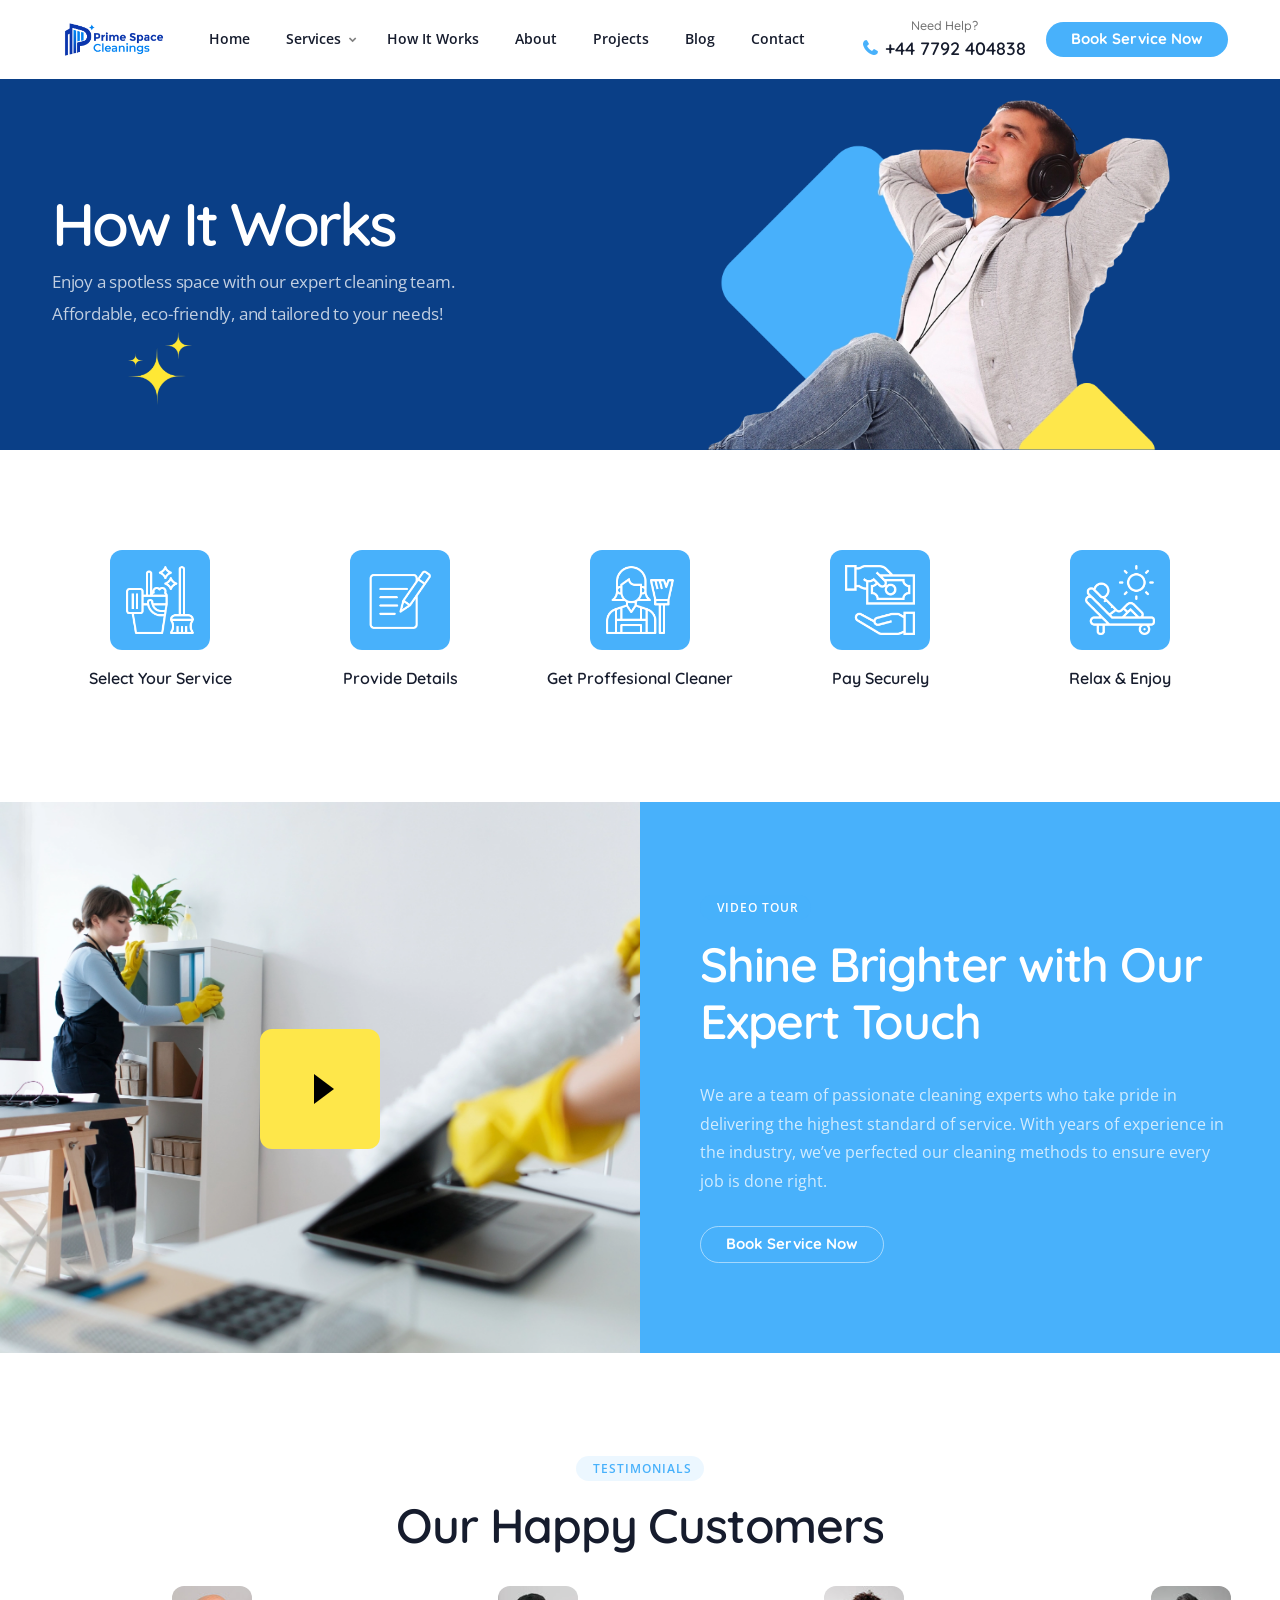
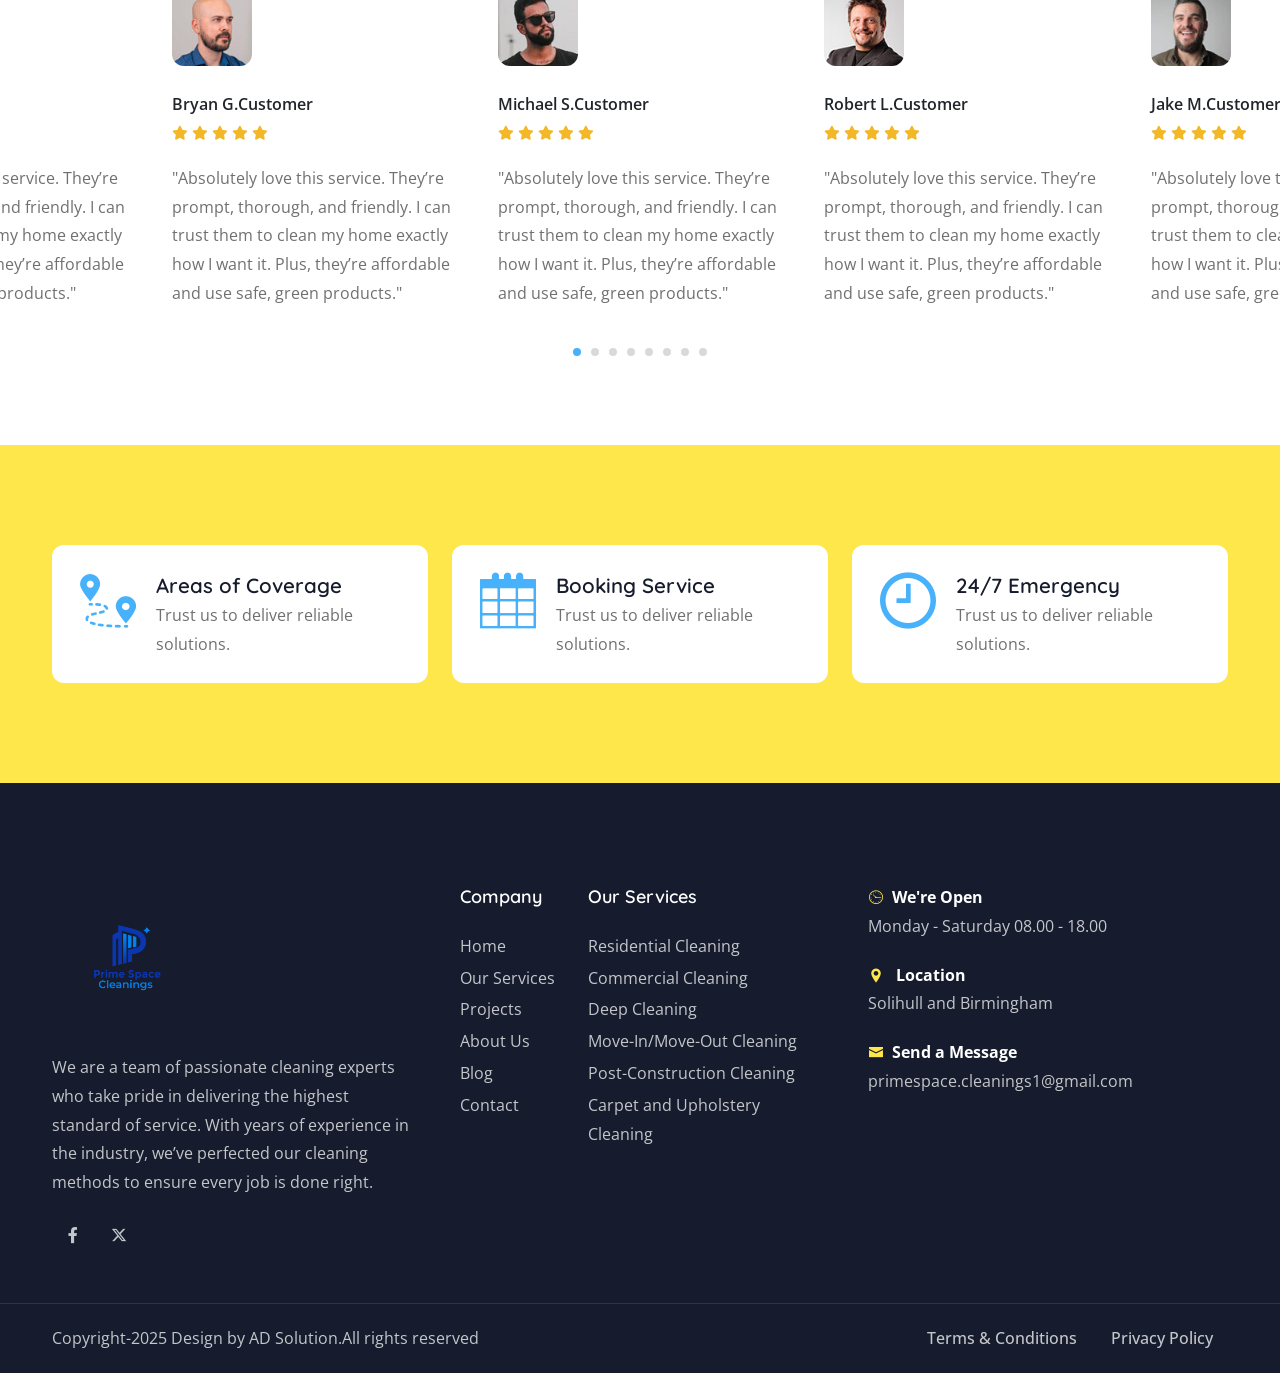
<file: how-it-works.html>
<!DOCTYPE html>
<html lang="en">

<head>
    <title>Prime Space Cleaning</title>
    <link rel="icon" href="images/icon.png" type="image/gif" sizes="16x16">
    <meta content="text/html;charset=utf-8" http-equiv="Content-Type">
    <meta content="width=device-width, initial-scale=1.0" name="viewport" >
    <meta content="Uclean — Cleaning Service Website Template" name="description" >
    <meta content="" name="keywords" >
    <meta content="" name="author" >
    <!-- CSS Files
    ================================================== -->
    <link href="css/bootstrap.min.css" rel="stylesheet" type="text/css" id="bootstrap">
    <link href="css/plugins.css" rel="stylesheet" type="text/css" >
    <link href="css/swiper.css" rel="stylesheet" type="text/css" >
    <link href="css/style.css" rel="stylesheet" type="text/css" >
    <link href="css/coloring.css" rel="stylesheet" type="text/css" >
    <!-- color scheme -->
    <link id="colors" href="css/colors/scheme-01.css" rel="stylesheet" type="text/css" >

</head>

<body>
    <div id="wrapper">
        <div class="float-text show-on-scroll">
            <span><a href="#">Scroll to top</a></span>
        </div>
        <div class="scrollbar-v show-on-scroll"></div>

        <!-- page preloader begin -->
        <div id="de-loader"></div>
        <!-- page preloader close -->

        <!-- header begin -->
        <header class="header-light">
            <div class="container">
                <div class="row">
                    <div class="col-md-12">
                        <div class="de-flex sm-pt10">
                            <div class="de-flex-col">
                                <!-- logo begin -->
                                <div id="logo">
                                    <a href="index.html">
                                        <img class="logo-main" src="images/Prime Space logo.png" alt="" >
                                        
                                    </a>
                                </div>
                                <!-- logo close -->
                            </div>
                            <div class="de-flex-col header-col-mid">
                                <ul id="mainmenu">
                                    <li><a class="menu-item" href="index.html">Home</a>
                                        <!-- <ul class="mega">
                                            <li>
                                                <div class="container">
                                                    <div class="sb-menu p-4">
                                                        <div class="row g-3">
                                                            <div class="col-lg-3 col-md-4 text-center">
                                                                <div class="relative hover text-center overflow-hidden soft-shadow rounded-1">
                                                                    <a href="index.html" class="p-0">
                                                                        <img src="images/demo/homepage-1.webp" class="w-100 relative hover-scale-1-1" alt="">
                                                                    </a>
                                                                </div>                            
                                                                <h5 class="mt-3 mb-1">Homepage 1</h5>
                                                            </div>
                                                            
                                                            <div class="col-lg-3 col-md-4 text-center">
                                                                <div class="relative hover text-center overflow-hidden soft-shadow rounded-1">
                                                                    <a href="homepage-2.html" class="p-0">
                                                                        <img src="images/demo/homepage-2.webp" class="w-100 relative hover-scale-1-1" alt="">
                                                                    </a>
                                                                </div>                            
                                                                <h5 class="mt-3 mb-1">Homepage 2</h5>
                                                            </div>

                                                            <div class="col-lg-3 col-md-4 text-center">
                                                                <div class="relative hover text-center overflow-hidden soft-shadow rounded-1">
                                                                    <a href="homepage-3.html" class="p-0">
                                                                        <img src="images/demo/homepage-3.webp" class="w-100 relative hover-scale-1-1" alt="">
                                                                    </a>
                                                                </div>                            
                                                                <h5 class="mt-3 mb-1">Homepage 3</h5>
                                                            </div>

                                                            <div class="col-lg-3 col-md-4 text-center">
                                                                <div class="relative hover text-center overflow-hidden soft-shadow rounded-1">
                                                                    <a href="homepage-4.html" class="p-0">
                                                                        <img src="images/demo/homepage-4.webp" class="w-100 relative hover-scale-1-1" alt="">
                                                                    </a>
                                                                </div>                            
                                                                <h5 class="mt-3 mb-1">Homepage 4</h5>
                                                            </div>

                                                            <div class="col-lg-3 col-md-4 text-center">
                                                                <div class="relative hover text-center overflow-hidden soft-shadow rounded-1">
                                                                    <a href="homepage-5.html" class="p-0">
                                                                        <img src="images/demo/homepage-5.webp" class="w-100 relative hover-scale-1-1" alt="">
                                                                    </a>
                                                                </div>                            
                                                                <h5 class="mt-3 mb-1">Homepage 5</h5>
                                                            </div>

                                                            <div class="col-lg-3 col-md-4 text-center">
                                                                <div class="relative hover text-center overflow-hidden soft-shadow rounded-1">
                                                                    <a href="homepage-6.html" class="p-0">
                                                                        <img src="images/demo/homepage-6.webp" class="w-100 relative hover-scale-1-1" alt="">
                                                                    </a>
                                                                </div>                            
                                                                <h5 class="mt-3 mb-1">Homepage 6</h5>
                                                            </div>

                                                            <div class="col-lg-3 col-md-4 text-center">
                                                                <div class="relative hover text-center overflow-hidden soft-shadow rounded-1">
                                                                    <a href="homepage-7.html" class="p-0">
                                                                        <img src="images/demo/homepage-7.webp" class="w-100 relative hover-scale-1-1" alt="">
                                                                    </a>
                                                                </div>                            
                                                                <h5 class="mt-3 mb-1">Homepage 7</h5>
                                                            </div>
                                                        </div>
                                                    </div>
                                                </div>                                                
                                            </li>
                                        </ul> -->
                                    </li>
                                    <li><a class="menu-item" href="services.html">Services</a>
                                        <ul>
                                            <li><a class="menu-item" href="service-single.html">Residential Cleaning</a></li>
                                            <li><a class="menu-item" href="service-single.html">Commercial Cleaning</a></li>
                                            <li><a class="menu-item" href="service-single.html">Deep Cleaning</a></li>
                                            <li><a class="menu-item" href="service-single.html">Move-In/Move-Out Cleaning</a></li>
                                            <li><a class="menu-item" href="service-single.html">Post-Construction Cleaning</a></li>
                                            <li><a class="menu-item" href="service-single.html">Carpet and Upholstery Cleaning</a></li>
                                        </ul>
                                    </li>
                                    <li><a class="menu-item" href="how-it-works.html">How It Works</a></li>
                                    <li><a class="menu-item" href="about.html">About</a></li>
                                    <li><a class="menu-item" href="projects.html">Projects</a></li>
                                    <li><a class="menu-item" href="blog.html">Blog</a></li>
                                    <li><a class="menu-item" href="contact.html">Contact</a></li>
                                </ul>
                            </div>
                            <div class="de-flex-col">
                                <div class="menu_side_area">
                                    <div class="h-phone xs-hide">
                                        <span>Need Help?</span>
                                        <h5>+44 7792 404838</h5>
                                    </div>    
                                    <a href="book-service.html" class="btn-main">Book Service Now</a>
                                    <span id="menu-btn"></span>
                                </div>
                            </div>
                        </div>
                    </div>
                </div>
            </div>
        </header>
        <!-- header close -->
        <!-- content begin -->
        <div class="no-bottom no-top" id="content">

            <div id="top"></div>

            <section class="bg-color-3 section-dark text-light pb-0 relative overflow-hidden">
                <img src="images/deco/s1.webp" class="w-5 mt-min-60 abs start-10 bottom-10 wow scaleOut" alt="">
                <div id="shine-wrapper">
                    <div class="template shine"></div>
                </div>
                <div class="container relative z-1000">
                    <div class="row g-3 align-items-center">
                        <div class="col-lg-6">
                            <div class="relative z-1000">
                                <h1 class="wow fadeInUp mb-2" data-wow-delay=".2s">How It Works</h1>

                                <p class="lead col-lg-10 mb-0 wow fadeInUp" data-wow-delay=".4s">Enjoy a spotless space with our expert cleaning team. Affordable, eco-friendly, and tailored to your needs!</p>

                                <div class="spacer-single"></div>
                            </div>
                        </div>

                        <div class="col-lg-6">
                            <img src="images/misc/7.webp" class="w-100" data-0="transform: translateY(0px);" data-500="transform: translateY(300px);" alt="">
                        </div>
                            
                    </div>

                </div>
            </section>

            <section class="relative overflow-hidden">
                <div class="container">
                    <div class="row g-4 grid-divider">
                        <div class="col-md-1-5 wow fadeInRight" data-wow-delay=".2s">
                            <div class="text-center">       
                                <img src="images/icons/steps/cleaning-service.png" class="bg-color w-100px p-15 rounded-1 mb-3 wow scaleIn" alt="">                     
                                <h5>Select Your Service</h5>
                            </div>
                        </div>
                        <div class="col-md-1-5 wow fadeInRight" data-wow-delay=".4s">
                            <div class="text-center">                  
                                <img src="images/icons/steps/notes.png" class="bg-color w-100px p-15 rounded-1 mb-3 wow scaleIn" alt="">            
                                <h5>Provide Details</h5>
                            </div>
                        </div>
                        <div class="col-md-1-5 wow fadeInRight" data-wow-delay=".6s">
                            <div class="text-center">                         
                                <img src="images/icons/steps/cleaner.png" class="bg-color w-100px p-15 rounded-1 mb-3 wow scaleIn" alt="">     
                                <h5>Get Proffesional Cleaner</h5>
                            </div>
                        </div>
                        <div class="col-md-1-5 wow fadeInRight" data-wow-delay=".8s">
                            <div class="text-center">
                                <img src="images/icons/steps/pay.png" class="bg-color w-100px p-15 rounded-1 mb-3 wow scaleIn" alt="">                              
                                <h5>Pay Securely</h5>
                            </div>
                        </div>
                        <div class="col-md-1-5 wow fadeInRight" data-wow-delay="1s">
                            <div class="text-center">       
                                <img src="images/icons/steps/sunbathing.png" class="bg-color w-100px p-15 rounded-1 mb-3 wow scaleIn" alt="">                       
                                <h5>Relax &amp; Enjoy</h5>
                            </div>
                        </div>
                    </div>
                </div>
            </section>

            <section class="relative bg-color text-light no-top no-bottom overflow-hidden">
                <div class="container-fluid position-relative half-fluid">
                  <div class="container">
                    <div class="row g-4">
                      <!-- Image -->
                      <div class="col-lg-6 position-lg-absolute left-half h-100">
                        <a class="absolute start-0 w-100 abs-middle fs-36 text-white text-center z-2 popup-youtube" href="https://www.youtube.com/watch?v=AkSwAc7ApNc">
                            <div class="player invert bg-color-2 no-border rounded-1 wow scaleIn"><span></span></div>
                        </a>
                        <div class="image" data-bgimage="url(images/misc/12.webp) center"></div>
                      </div>
                      <!-- Text -->
                      <div class="col-lg-6 offset-lg-6">
                            <div class="spacer-single"></div>
                            <div class="spacer-double"></div>
                            <div class="ps-lg-5">
                                <div class="subtitle wow fadeInUp mb-3">Video Tour</div>
                                <h2 class="wow fadeInUp">Shine Brighter with Our Expert Touch</h2>
                                <p class="wow fadeInUp">We are a team of passionate cleaning experts who take pride in delivering the highest standard of service. With years of experience in the industry, we’ve perfected our cleaning methods to ensure every job is done right.</p>
                                <div class="spacer-10"></div>
                                <a class="btn-main btn-line wow fadeInUp" href="book-service.html">Book Service Now</a>
                            </div>
                            <div class="spacer-double"></div>
                            <div class="spacer-single"></div>
                      </div>
                    </div>
                  </div>
                </div>
            </section>

            <section>
                <div class="container">
                    <div class="row g-4">
                        <div class="col-lg-6 offset-lg-3 text-center">
                            <div class="subtitle wow fadeInUp mb-3">Testimonials</div>
                            <h2 class="mb-4 wow fadeInUp" data-wow-delay=".2s">Our Happy Customers</h2>
                        </div>
                    </div>
                </div>
                <div class="container-fluid">
                    <div class="row">
                        <div class="owl-carousel owl-theme wow fadeInUp" id="testimonial-carousel">
                            <div class="item">
                                <div class="relative p-2">
                                    <div class="relative">
                                        <img class="relative z-2 w-80px mb-3 rounded-1" alt="" src="images/testimonial/1.jpg">
                                    </div>
                                    <div class="mt-4 text-dark fw-600">Michael S.<span>Customer</span></div>
                                    <div class="de-rating-ext mb-3">
                                        <span class="d-stars">
                                            <i class="fa fa-star"></i>
                                            <i class="fa fa-star"></i>
                                            <i class="fa fa-star"></i>
                                            <i class="fa fa-star"></i>
                                            <i class="fa fa-star"></i>
                                        </span>
                                    </div>
                                    <p>"Absolutely love this service. They’re prompt, thorough, and friendly. I can trust them to clean my home exactly how I want it. Plus, they’re affordable and use safe, green products."</p>
                                </div>
                            </div>
                            <div class="item">
                                <div class="relative p-2">
                                    <div class="relative">
                                        <img class="relative z-2 w-80px mb-3 rounded-1" alt="" src="images/testimonial/2.jpg">
                                    </div>
                                    <div class="mt-4 text-dark fw-600">Robert L.<span>Customer</span></div>
                                    <div class="de-rating-ext mb-3">
                                        <span class="d-stars">
                                            <i class="fa fa-star"></i>
                                            <i class="fa fa-star"></i>
                                            <i class="fa fa-star"></i>
                                            <i class="fa fa-star"></i>
                                            <i class="fa fa-star"></i>
                                        </span>
                                    </div>
                                    <p>"Absolutely love this service. They’re prompt, thorough, and friendly. I can trust them to clean my home exactly how I want it. Plus, they’re affordable and use safe, green products."</p>
                                </div>
                            </div>
                            <div class="item">
                                <div class="relative p-2">
                                    <div class="relative">
                                        <img class="relative z-2 w-80px mb-3 rounded-1" alt="" src="images/testimonial/3.jpg">
                                    </div>
                                    <div class="mt-4 text-dark fw-600">Jake M.<span>Customer</span></div>
                                    <div class="de-rating-ext mb-3">
                                        <span class="d-stars">
                                            <i class="fa fa-star"></i>
                                            <i class="fa fa-star"></i>
                                            <i class="fa fa-star"></i>
                                            <i class="fa fa-star"></i>
                                            <i class="fa fa-star"></i>
                                        </span>
                                    </div>
                                    <p>"Absolutely love this service. They’re prompt, thorough, and friendly. I can trust them to clean my home exactly how I want it. Plus, they’re affordable and use safe, green products."</p>
                                </div>
                            </div>
                            <div class="item">
                                <div class="relative p-2">
                                    <div class="relative">
                                        <img class="relative z-2 w-80px mb-3 rounded-1" alt="" src="images/testimonial/4.jpg">
                                    </div>
                                    <div class="mt-4 text-dark fw-600">Alex P.<span>Customer</span></div>
                                    <div class="de-rating-ext mb-3">
                                        <span class="d-stars">
                                            <i class="fa fa-star"></i>
                                            <i class="fa fa-star"></i>
                                            <i class="fa fa-star"></i>
                                            <i class="fa fa-star"></i>
                                            <i class="fa fa-star"></i>
                                        </span>
                                    </div>
                                    <p>"Absolutely love this service. They’re prompt, thorough, and friendly. I can trust them to clean my home exactly how I want it. Plus, they’re affordable and use safe, green products."</p>
                                </div>
                            </div>
                            <div class="item">
                                <div class="relative p-2">
                                    <div class="relative">
                                        <img class="relative z-2 w-80px mb-3 rounded-1" alt="" src="images/testimonial/5.jpg">
                                    </div>
                                    <div class="mt-4 text-dark fw-600">Carlos R.<span>Customer</span></div>
                                    <div class="de-rating-ext mb-3">
                                        <span class="d-stars">
                                            <i class="fa fa-star"></i>
                                            <i class="fa fa-star"></i>
                                            <i class="fa fa-star"></i>
                                            <i class="fa fa-star"></i>
                                            <i class="fa fa-star"></i>
                                        </span>
                                    </div>
                                    <p>"Absolutely love this service. They’re prompt, thorough, and friendly. I can trust them to clean my home exactly how I want it. Plus, they’re affordable and use safe, green products."</p>
                                </div>
                            </div>
                            <div class="item">
                                <div class="relative p-2">
                                    <div class="relative">
                                        <img class="relative z-2 w-80px mb-3 rounded-1" alt="" src="images/testimonial/6.jpg">
                                    </div>
                                    <div class="mt-4 text-dark fw-600">Edward B.<span>Customer</span></div>
                                    <div class="de-rating-ext mb-3">
                                        <span class="d-stars">
                                            <i class="fa fa-star"></i>
                                            <i class="fa fa-star"></i>
                                            <i class="fa fa-star"></i>
                                            <i class="fa fa-star"></i>
                                            <i class="fa fa-star"></i>
                                        </span>
                                    </div>
                                    <p>"Absolutely love this service. They’re prompt, thorough, and friendly. I can trust them to clean my home exactly how I want it. Plus, they’re affordable and use safe, green products."</p>
                                </div>
                            </div>
                            <div class="item">
                                <div class="relative p-2">
                                    <div class="relative">
                                        <img class="relative z-2 w-80px mb-3 rounded-1" alt="" src="images/testimonial/7.jpg">
                                    </div>
                                    <div class="mt-4 text-dark fw-600">Daniel H.<span>Customer</span></div>
                                    <div class="de-rating-ext mb-3">
                                        <span class="d-stars">
                                            <i class="fa fa-star"></i>
                                            <i class="fa fa-star"></i>
                                            <i class="fa fa-star"></i>
                                            <i class="fa fa-star"></i>
                                            <i class="fa fa-star"></i>
                                        </span>
                                    </div>
                                    <p>"Absolutely love this service. They’re prompt, thorough, and friendly. I can trust them to clean my home exactly how I want it. Plus, they’re affordable and use safe, green products."</p>
                                </div>
                            </div>
                            <div class="item">
                                <div class="relative p-2">
                                    <div class="relative">
                                        <img class="relative z-2 w-80px mb-3 rounded-1" alt="" src="images/testimonial/8.jpg">
                                    </div>
                                    <div class="mt-4 text-dark fw-600">Bryan G.<span>Customer</span></div>
                                    <div class="de-rating-ext mb-3">
                                        <span class="d-stars">
                                            <i class="fa fa-star"></i>
                                            <i class="fa fa-star"></i>
                                            <i class="fa fa-star"></i>
                                            <i class="fa fa-star"></i>
                                            <i class="fa fa-star"></i>
                                        </span>
                                    </div>
                                    <p>"Absolutely love this service. They’re prompt, thorough, and friendly. I can trust them to clean my home exactly how I want it. Plus, they’re affordable and use safe, green products."</p>
                                </div>
                            </div>
                        </div>
                    </div>
                </div>
            </section>

            <section class="relative bg-color-2">
                <div class="container">
                    <div class="row g-4">
                        <div class="col-lg-4 col-md-6">
                            <div class="relative bg-white p-4 rounded-1">
                                <i class="icofont-map-pins absolute fs-64 id-color"></i>
                                <div class="ps-80">
                                    <h4 class="mb-0">Areas of Coverage</h4>
                                    <p class="mb-0">Trust us to deliver reliable solutions.</p>
                                </div>
                            </div>
                        </div>
                        
                        <div class="col-lg-4 col-md-6">
                            <div class="relative bg-white p-4 rounded-1">
                                <i class="icofont-calendar absolute fs-64 id-color"></i>
                                <div class="ps-80">
                                    <h4 class="mb-0">Booking Service</h4>
                                    <p class="mb-0">Trust us to deliver reliable solutions.</p>
                                </div>
                            </div>
                        </div>
                        
                        <div class="col-lg-4 col-md-6">
                            <div class="relative bg-white p-4 rounded-1">
                                <i class="icofont-clock-time absolute fs-64 id-color"></i>
                                <div class="ps-80">
                                    <h4 class="mb-0">24/7 Emergency</h4>
                                    <p class="mb-0">Trust us to deliver reliable solutions.</p>
                                </div>
                            </div>
                        </div>
                    </div>
                </div>
            </section>
        </div>
        <!-- content close -->

        <!-- footer begin -->
        <footer class="section-dark">
                <div class="container">
                    <div class="row gx-5">
                        <div class="col-lg-4 col-sm-6">
                            <img src="images/Prime Space Cleaning-02.png"
                                class="w-150px" alt>
                            <div class="spacer-20"></div>
                            <p>We are a team of passionate cleaning experts who
                                take pride in delivering the highest standard of
                                service. With years of experience in the
                                industry, we’ve perfected our cleaning methods
                                to ensure every job is done right.</p>

                            <div class="social-icons mb-sm-30">
                                <a href="https://www.facebook.com/profile.php?id=61577436914518"><i
                                        class="fa-brands fa-facebook-f"></i></a>
                                <a href="https://www.instagram.com/prime_space_cleanings/"><i
                                        class="fa-brands fa-x-twitter"></i></a>
                                
                            </div>
                        </div>
                        <div class="col-lg-4 col-sm-12 order-lg-1 order-sm-2">
                            <div class="row">
                                <div class="col-lg-4 col-sm-6">
                                    <div class="widget">
                                        <h5>Company</h5>
                                        <ul>
                                            <li><a
                                                    href="index.html">Home</a></li>
                                            <li><a href="services.html">Our
                                                    Services</a></li>
                                            <li><a
                                                    href="projects.html">Projects</a></li>
                                            <li><a href="about.html">About
                                                    Us</a></li>
                                            <li><a
                                                    href="blog.html">Blog</a></li>
                                            <li><a
                                                    href="contact.html">Contact</a></li>
                                        </ul>
                                    </div>
                                </div>
                                <div class="col-lg-8 col-sm-6">
                                    <div class="widget">
                                        <h5>Our Services</h5>
                                        <ul>
                                            <li><a
                                                    href="service-single.html">Residential
                                                    Cleaning</a></li>
                                            <li><a
                                                    href="service-single.html">Commercial
                                                    Cleaning</a></li>
                                            <li><a
                                                    href="service-single.html">Deep
                                                    Cleaning</a></li>
                                            <li><a
                                                    href="service-single.html">Move-In/Move-Out
                                                    Cleaning</a></li>
                                            <li><a
                                                    href="service-single.html">Post-Construction
                                                    Cleaning</a></li>
                                            <li><a
                                                    href="service-single.html">Carpet
                                                    and Upholstery
                                                    Cleaning</a></li>
                                        </ul>
                                    </div>
                                </div>
                            </div>
                        </div>
                        <div class="col-lg-4 col-sm-6 order-lg-2 order-sm-1">
                            <div class="widget">
                                <div class="fw-bold text-white"><i
                                        class="icofont-wall-clock me-2 id-color-2"></i>We're
                                    Open</div>
                                Monday - Saturday 08.00 - 18.00

                                <div class="spacer-20"></div>

                                <div class="fw-bold text-white"><i
                                        class="icofont-location-pin me-2 id-color-2"></i>
                                    Location</div>
                                Solihull and Birmingham

                                <div class="spacer-20"></div>

                                <div class="fw-bold text-white"><i
                                        class="icofont-envelope me-2 id-color-2"></i>Send
                                    a Message</div>
                                primespace.cleanings1@gmail.com
                            </div>
                        </div>
                    </div>
                </div>
                <div class="subfooter">
                    <div class="container">
                        <div class="row g-4">
                            <div class="col-md-12">
                                <div class="de-flex">
                                    <div class="de-flex-col">
                                        Copyright-2025 Design by AD Solution.All
                                        rights reserved
                                    </div>
                                    <ul class="menu-simple">
                                        <li><a href="#">Terms &amp;
                                                Conditions</a></li>
                                        <li><a href="#">Privacy Policy</a></li>
                                    </ul>
                                </div>
                            </div>
                        </div>
                    </div>
                </div>
            </footer>
        <!-- footer close -->
    </div>


    <!-- Javascript Files
    ================================================== -->
    <script src="js/plugins.js"></script>
    <script src="js/designesia.js"></script>
    <script src="js/swiper.js"></script>
    <script src="js/custom-marquee.js"></script>
    <script src="js/custom-swiper-1.js"></script>
    <script src="js/jquery.event.move.js"></script>
    <script src="js/jquery.twentytwenty.js"></script>

    <script>
    $(window).on("load", function(){
      $(".twentytwenty-container[data-orientation!='vertical']").twentytwenty({default_offset_pct: 0.5});
      $(".twentytwenty-container[data-orientation='vertical']").twentytwenty({default_offset_pct: 0.5, orientation: 'vertical'});
    });
    </script>

</html>
</file>
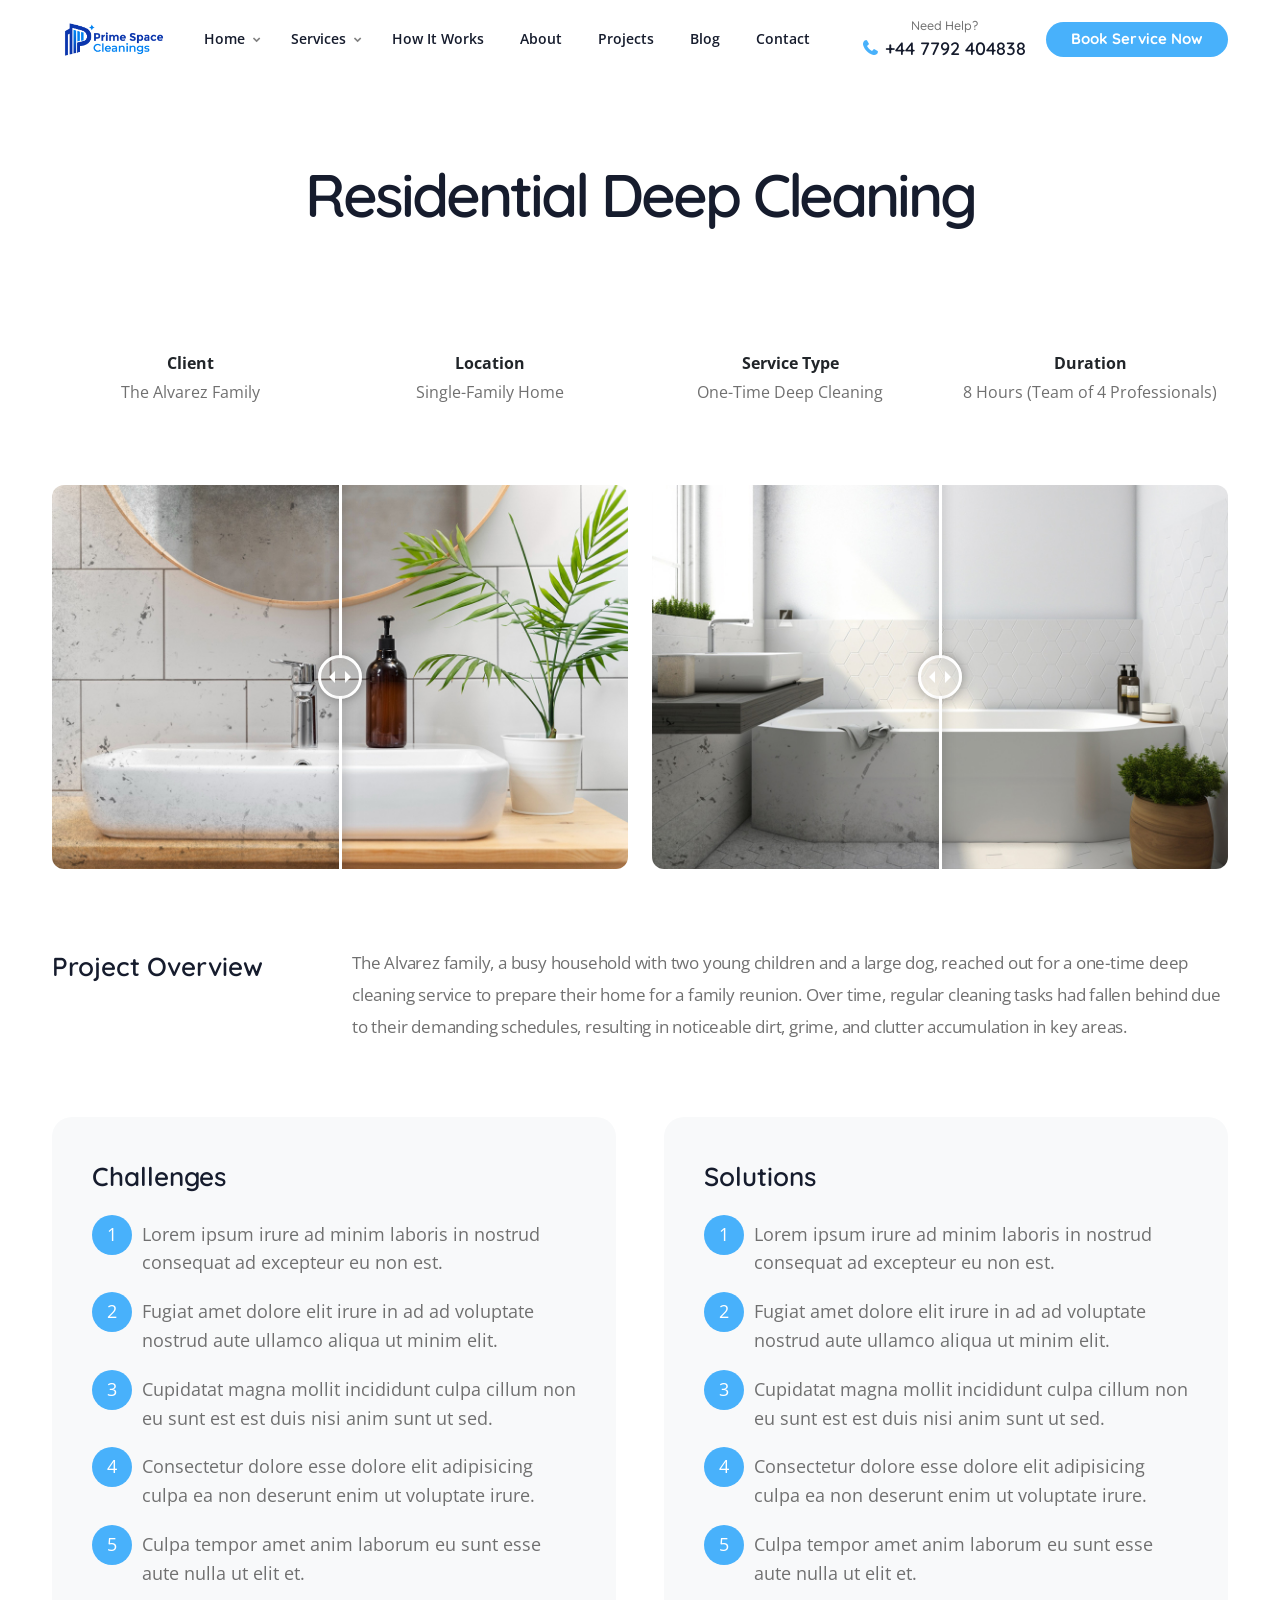
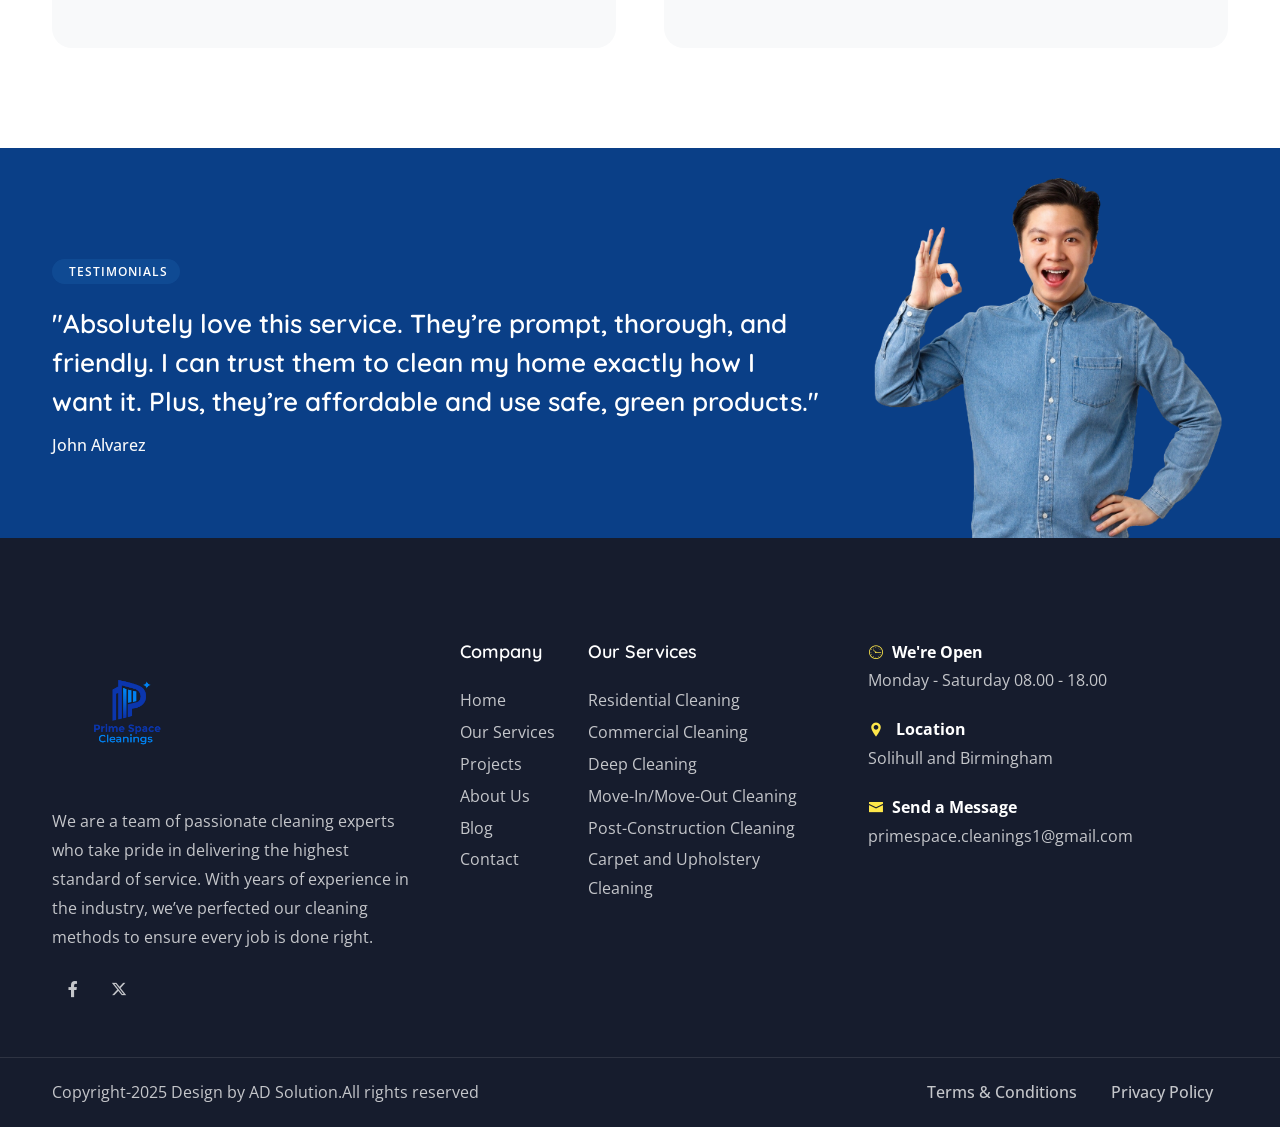
<file: project-single.html>
<!DOCTYPE html>
<html lang="en">

<head>
    <title>Uclean — Cleaning Service Website Template</title>
    <link rel="icon" href="images/icon.png" type="image/gif" sizes="16x16">
    <meta content="text/html;charset=utf-8" http-equiv="Content-Type">
    <meta content="width=device-width, initial-scale=1.0" name="viewport" >
    <meta content="Uclean — Cleaning Service Website Template" name="description" >
    <meta content="" name="keywords" >
    <meta content="" name="author" >
    <!-- CSS Files
    ================================================== -->
    <link href="css/bootstrap.min.css" rel="stylesheet" type="text/css" id="bootstrap">
    <link href="css/plugins.css" rel="stylesheet" type="text/css" >
    <link href="css/swiper.css" rel="stylesheet" type="text/css" >
    <link href="css/style.css" rel="stylesheet" type="text/css" >
    <link href="css/coloring.css" rel="stylesheet" type="text/css" >
    <!-- color scheme -->
    <link id="colors" href="css/colors/scheme-01.css" rel="stylesheet" type="text/css" >

</head>

<body>
    <div id="wrapper">
        <div class="float-text show-on-scroll">
            <span><a href="#">Scroll to top</a></span>
        </div>
        <div class="scrollbar-v show-on-scroll"></div>

        <!-- page preloader begin -->
        <div id="de-loader"></div>
        <!-- page preloader close -->

        <!-- header begin -->
        <header class="header-light">
            <div class="container">
                <div class="row">
                    <div class="col-md-12">
                        <div class="de-flex sm-pt10">
                            <div class="de-flex-col">
                                <!-- logo begin -->
                                <div id="logo">
                                    <a href="index.html">
                                        <img class="logo-main" src="images/Prime Space logo.png" alt="" >
                                        
                                    </a>
                                </div>
                                <!-- logo close -->
                            </div>
                            <div class="de-flex-col header-col-mid">
                                <ul id="mainmenu">
                                    <li><a class="menu-item" href="index.html">Home</a>
                                        <ul class="mega">
                                            <li>
                                                <div class="container">
                                                    <div class="sb-menu p-4">
                                                        <div class="row g-3">
                                                            <div class="col-lg-3 col-md-4 text-center">
                                                                <div class="relative hover text-center overflow-hidden soft-shadow rounded-1">
                                                                    <a href="index.html" class="p-0">
                                                                        <img src="images/demo/homepage-1.webp" class="w-100 relative hover-scale-1-1" alt="">
                                                                    </a>
                                                                </div>                            
                                                                <h5 class="mt-3 mb-1">Homepage 1</h5>
                                                            </div>
                                                            
                                                            <div class="col-lg-3 col-md-4 text-center">
                                                                <div class="relative hover text-center overflow-hidden soft-shadow rounded-1">
                                                                    <a href="homepage-2.html" class="p-0">
                                                                        <img src="images/demo/homepage-2.webp" class="w-100 relative hover-scale-1-1" alt="">
                                                                    </a>
                                                                </div>                            
                                                                <h5 class="mt-3 mb-1">Homepage 2</h5>
                                                            </div>

                                                            <div class="col-lg-3 col-md-4 text-center">
                                                                <div class="relative hover text-center overflow-hidden soft-shadow rounded-1">
                                                                    <a href="homepage-3.html" class="p-0">
                                                                        <img src="images/demo/homepage-3.webp" class="w-100 relative hover-scale-1-1" alt="">
                                                                    </a>
                                                                </div>                            
                                                                <h5 class="mt-3 mb-1">Homepage 3</h5>
                                                            </div>

                                                            <div class="col-lg-3 col-md-4 text-center">
                                                                <div class="relative hover text-center overflow-hidden soft-shadow rounded-1">
                                                                    <a href="homepage-4.html" class="p-0">
                                                                        <img src="images/demo/homepage-4.webp" class="w-100 relative hover-scale-1-1" alt="">
                                                                    </a>
                                                                </div>                            
                                                                <h5 class="mt-3 mb-1">Homepage 4</h5>
                                                            </div>

                                                            <div class="col-lg-3 col-md-4 text-center">
                                                                <div class="relative hover text-center overflow-hidden soft-shadow rounded-1">
                                                                    <a href="homepage-5.html" class="p-0">
                                                                        <img src="images/demo/homepage-5.webp" class="w-100 relative hover-scale-1-1" alt="">
                                                                    </a>
                                                                </div>                            
                                                                <h5 class="mt-3 mb-1">Homepage 5</h5>
                                                            </div>

                                                            <div class="col-lg-3 col-md-4 text-center">
                                                                <div class="relative hover text-center overflow-hidden soft-shadow rounded-1">
                                                                    <a href="homepage-6.html" class="p-0">
                                                                        <img src="images/demo/homepage-6.webp" class="w-100 relative hover-scale-1-1" alt="">
                                                                    </a>
                                                                </div>                            
                                                                <h5 class="mt-3 mb-1">Homepage 6</h5>
                                                            </div>

                                                            <div class="col-lg-3 col-md-4 text-center">
                                                                <div class="relative hover text-center overflow-hidden soft-shadow rounded-1">
                                                                    <a href="homepage-7.html" class="p-0">
                                                                        <img src="images/demo/homepage-7.webp" class="w-100 relative hover-scale-1-1" alt="">
                                                                    </a>
                                                                </div>                            
                                                                <h5 class="mt-3 mb-1">Homepage 7</h5>
                                                            </div>
                                                        </div>
                                                    </div>
                                                </div>                                                
                                            </li>
                                        </ul>
                                    </li>
                                    <li><a class="menu-item" href="services.html">Services</a>
                                        <ul>
                                            <li><a class="menu-item" href="service-single.html">Residential Cleaning</a></li>
                                            <li><a class="menu-item" href="service-single.html">Commercial Cleaning</a></li>
                                            <li><a class="menu-item" href="service-single.html">Deep Cleaning</a></li>
                                            <li><a class="menu-item" href="service-single.html">Move-In/Move-Out Cleaning</a></li>
                                            <li><a class="menu-item" href="service-single.html">Post-Construction Cleaning</a></li>
                                            <li><a class="menu-item" href="service-single.html">Carpet and Upholstery Cleaning</a></li>
                                        </ul>
                                    </li>
                                    <li><a class="menu-item" href="how-it-works.html">How It Works</a></li>
                                    <li><a class="menu-item" href="about.html">About</a></li>
                                    <li><a class="menu-item" href="projects.html">Projects</a></li>
                                    <li><a class="menu-item" href="blog.html">Blog</a></li>
                                    <li><a class="menu-item" href="contact.html">Contact</a></li>
                                </ul>
                            </div>
                            <div class="de-flex-col">
                                <div class="menu_side_area">
                                    <div class="h-phone xs-hide">
                                        <span>Need Help?</span>
                                        <h5>+44 7792 404838</h5>
                                    </div>    
                                    <a href="book-service.html" class="btn-main">Book Service Now</a>
                                    <span id="menu-btn"></span>
                                </div>
                            </div>
                        </div>
                    </div>
                </div>
            </div>
        </header>
        <!-- header close -->
        <!-- content begin -->
        <div class="no-bottom no-top" id="content">

            <div id="top"></div>
            
            <section id="subheader">
                <div class="container relative z-index-1000">
                    <div class="row align-items-center">
                        <div class="col-lg-12 text-center">
                            <h1>Residential Deep Cleaning</h1>
                        </div>
                    </div>
                </div>
            </section>

            <section class="no-top">
                <div class="container">

                    <div class="row g-4">
                        <div class="col-lg-12">
                            <div class="row g-4">
                                <div class="col-lg-3 col-sm-6 text-center">
                                    <div class="fw-bold text-dark">Client</div>
                                    The Alvarez Family
                                </div>
                                <div class="col-lg-3 col-sm-6 text-center">
                                    <div class="fw-bold text-dark">Location</div>
                                    Single-Family Home
                                </div>
                                <div class="col-lg-3 col-sm-6 text-center">
                                    <div class="fw-bold text-dark">Service Type</div>
                                    One-Time Deep Cleaning
                                </div>
                                <div class="col-lg-3 col-sm-6 text-center">
                                    <div class="fw-bold text-dark">Duration</div>
                                     8 Hours (Team of 4 Professionals)
                                </div>
                            </div>
                        </div>
                        
                        <div class="spacer-single"></div>

                        <div class="col-lg-6">
                            <div class="twentytwenty-container rounded-1">
                              <img src="images/before-after/1b.jpg" alt="" class="img-responsive" >
                              <img src="images/before-after/1a.jpg" alt="" class="img-responsive" >
                            </div>
                        </div>
                        <div class="col-lg-6">
                            <div class="twentytwenty-container rounded-1">
                              <img src="images/before-after/2b.jpg" alt="" class="img-responsive" >
                              <img src="images/before-after/2a.jpg" alt="" class="img-responsive" >
                            </div>
                        </div>
                        

                        <div class="spacer-single"></div>

                        <div class="col-lg-3">
                            <h3>Project Overview</h3>
                        </div>

                        <div class="col-lg-9">
                            <p class="lead">The Alvarez family, a busy household with two young children and a large dog, reached out for a one-time deep cleaning service to prepare their home for a family reunion. Over time, regular cleaning tasks had fallen behind due to their demanding schedules, resulting in noticeable dirt, grime, and clutter accumulation in key areas.</p>
                        </div>

                        <div class="spacer-single"></div>
                    </div>

                    <div class="row g-5">
                        <div class="col-lg-6 wow fadeInLeft">
                            <div class="p-40 bg-light rounded-30 h-100">
                                <h3 class="mb-4">Challenges</h3>
                                <ol class="ol-style-1">
                                    <li>Lorem ipsum irure ad minim laboris in nostrud consequat ad excepteur eu non est.</li>
                                    <li>Fugiat amet dolore elit irure in ad ad voluptate nostrud aute ullamco aliqua ut minim elit.</li>
                                    <li>Cupidatat magna mollit incididunt culpa cillum non eu sunt est est duis nisi anim sunt ut sed.</li>
                                    <li>Consectetur dolore esse dolore elit adipisicing culpa ea non deserunt enim ut voluptate irure.</li>
                                    <li>Culpa tempor amet anim laborum eu sunt esse aute nulla ut elit et.</li>
                                </ol>
                            </div>
                        </div>

                        <div class="col-lg-6 wow fadeInRight">
                            <div class="p-40 bg-light rounded-30 h-100">
                                <h3 class="mb-4">Solutions</h3>
                                <ol class="ol-style-1">
                                    <li>Lorem ipsum irure ad minim laboris in nostrud consequat ad excepteur eu non est.</li>
                                    <li>Fugiat amet dolore elit irure in ad ad voluptate nostrud aute ullamco aliqua ut minim elit.</li>
                                    <li>Cupidatat magna mollit incididunt culpa cillum non eu sunt est est duis nisi anim sunt ut sed.</li>
                                    <li>Consectetur dolore esse dolore elit adipisicing culpa ea non deserunt enim ut voluptate irure.</li>
                                    <li>Culpa tempor amet anim laborum eu sunt esse aute nulla ut elit et.</li>
                                </ol>
                            </div>
                        </div>                 
                    </div>
                </div>
            </section>

            <section class="bg-color-3 text-light pt-30 pb-0">
                <div class="container relative">
                    <div class="row g-4 gx-5 align-items-center">
                        <div class="col-lg-8 relative">
                            <div class="relative z-1000">
                                <div class="subtitle wow fadeInUp" data-wow-delay=".0s">Testimonials</div>
                                <h3>"Absolutely love this service. They’re prompt, thorough, and friendly. I can trust them to clean my home exactly how I want it. Plus, they’re affordable and use safe, green products."</h3>

                               <div class="fw-500">John Alvarez</div>
                            </div>
                        </div>

                        <div class="col-lg-4">
                            <img src="images/misc/13.webp" class="w-100" alt="">
                        </div>

                    </div>
                </div>
            </section>                        

        </div>
        <!-- content close -->

        <!-- footer begin -->
        <footer class="section-dark">
                <div class="container">
                    <div class="row gx-5">
                        <div class="col-lg-4 col-sm-6">
                            <img src="images/Prime Space Cleaning-02.png"
                                class="w-150px" alt>
                            <div class="spacer-20"></div>
                            <p>We are a team of passionate cleaning experts who
                                take pride in delivering the highest standard of
                                service. With years of experience in the
                                industry, we’ve perfected our cleaning methods
                                to ensure every job is done right.</p>

                            <div class="social-icons mb-sm-30">
                                <a href="https://www.facebook.com/profile.php?id=61577436914518"><i
                                        class="fa-brands fa-facebook-f"></i></a>
                                <a href="https://www.instagram.com/prime_space_cleanings/"><i
                                        class="fa-brands fa-x-twitter"></i></a>
                                
                            </div>
                        </div>
                        <div class="col-lg-4 col-sm-12 order-lg-1 order-sm-2">
                            <div class="row">
                                <div class="col-lg-4 col-sm-6">
                                    <div class="widget">
                                        <h5>Company</h5>
                                        <ul>
                                            <li><a
                                                    href="index.html">Home</a></li>
                                            <li><a href="services.html">Our
                                                    Services</a></li>
                                            <li><a
                                                    href="projects.html">Projects</a></li>
                                            <li><a href="about.html">About
                                                    Us</a></li>
                                            <li><a
                                                    href="blog.html">Blog</a></li>
                                            <li><a
                                                    href="contact.html">Contact</a></li>
                                        </ul>
                                    </div>
                                </div>
                                <div class="col-lg-8 col-sm-6">
                                    <div class="widget">
                                        <h5>Our Services</h5>
                                        <ul>
                                            <li><a
                                                    href="service-single.html">Residential
                                                    Cleaning</a></li>
                                            <li><a
                                                    href="service-single.html">Commercial
                                                    Cleaning</a></li>
                                            <li><a
                                                    href="service-single.html">Deep
                                                    Cleaning</a></li>
                                            <li><a
                                                    href="service-single.html">Move-In/Move-Out
                                                    Cleaning</a></li>
                                            <li><a
                                                    href="service-single.html">Post-Construction
                                                    Cleaning</a></li>
                                            <li><a
                                                    href="service-single.html">Carpet
                                                    and Upholstery
                                                    Cleaning</a></li>
                                        </ul>
                                    </div>
                                </div>
                            </div>
                        </div>
                        <div class="col-lg-4 col-sm-6 order-lg-2 order-sm-1">
                            <div class="widget">
                                <div class="fw-bold text-white"><i
                                        class="icofont-wall-clock me-2 id-color-2"></i>We're
                                    Open</div>
                                Monday - Saturday 08.00 - 18.00

                                <div class="spacer-20"></div>

                                <div class="fw-bold text-white"><i
                                        class="icofont-location-pin me-2 id-color-2"></i>
                                    Location</div>
                                Solihull and Birmingham

                                <div class="spacer-20"></div>

                                <div class="fw-bold text-white"><i
                                        class="icofont-envelope me-2 id-color-2"></i>Send
                                    a Message</div>
                                primespace.cleanings1@gmail.com
                            </div>
                        </div>
                    </div>
                </div>
                <div class="subfooter">
                    <div class="container">
                        <div class="row g-4">
                            <div class="col-md-12">
                                <div class="de-flex">
                                    <div class="de-flex-col">
                                        Copyright-2025 Design by AD Solution.All
                                        rights reserved
                                    </div>
                                    <ul class="menu-simple">
                                        <li><a href="#">Terms &amp;
                                                Conditions</a></li>
                                        <li><a href="#">Privacy Policy</a></li>
                                    </ul>
                                </div>
                            </div>
                        </div>
                    </div>
                </div>
            </footer>
        <!-- footer close -->
    </div>


    <!-- Javascript Files
    ================================================== -->
    <script src="js/plugins.js"></script>
    <script src="js/designesia.js"></script>
    <script src="js/swiper.js"></script>
    <script src="js/custom-marquee.js"></script>
    <script src="js/custom-swiper-1.js"></script>
    <script src="js/jquery.event.move.js"></script>
    <script src="js/jquery.twentytwenty.js"></script>

    <script>
    $(window).on("load", function(){
      $(".twentytwenty-container[data-orientation!='vertical']").twentytwenty({default_offset_pct: 0.5});
      $(".twentytwenty-container[data-orientation='vertical']").twentytwenty({default_offset_pct: 0.5, orientation: 'vertical'});
    });
    </script>

</html>
</file>
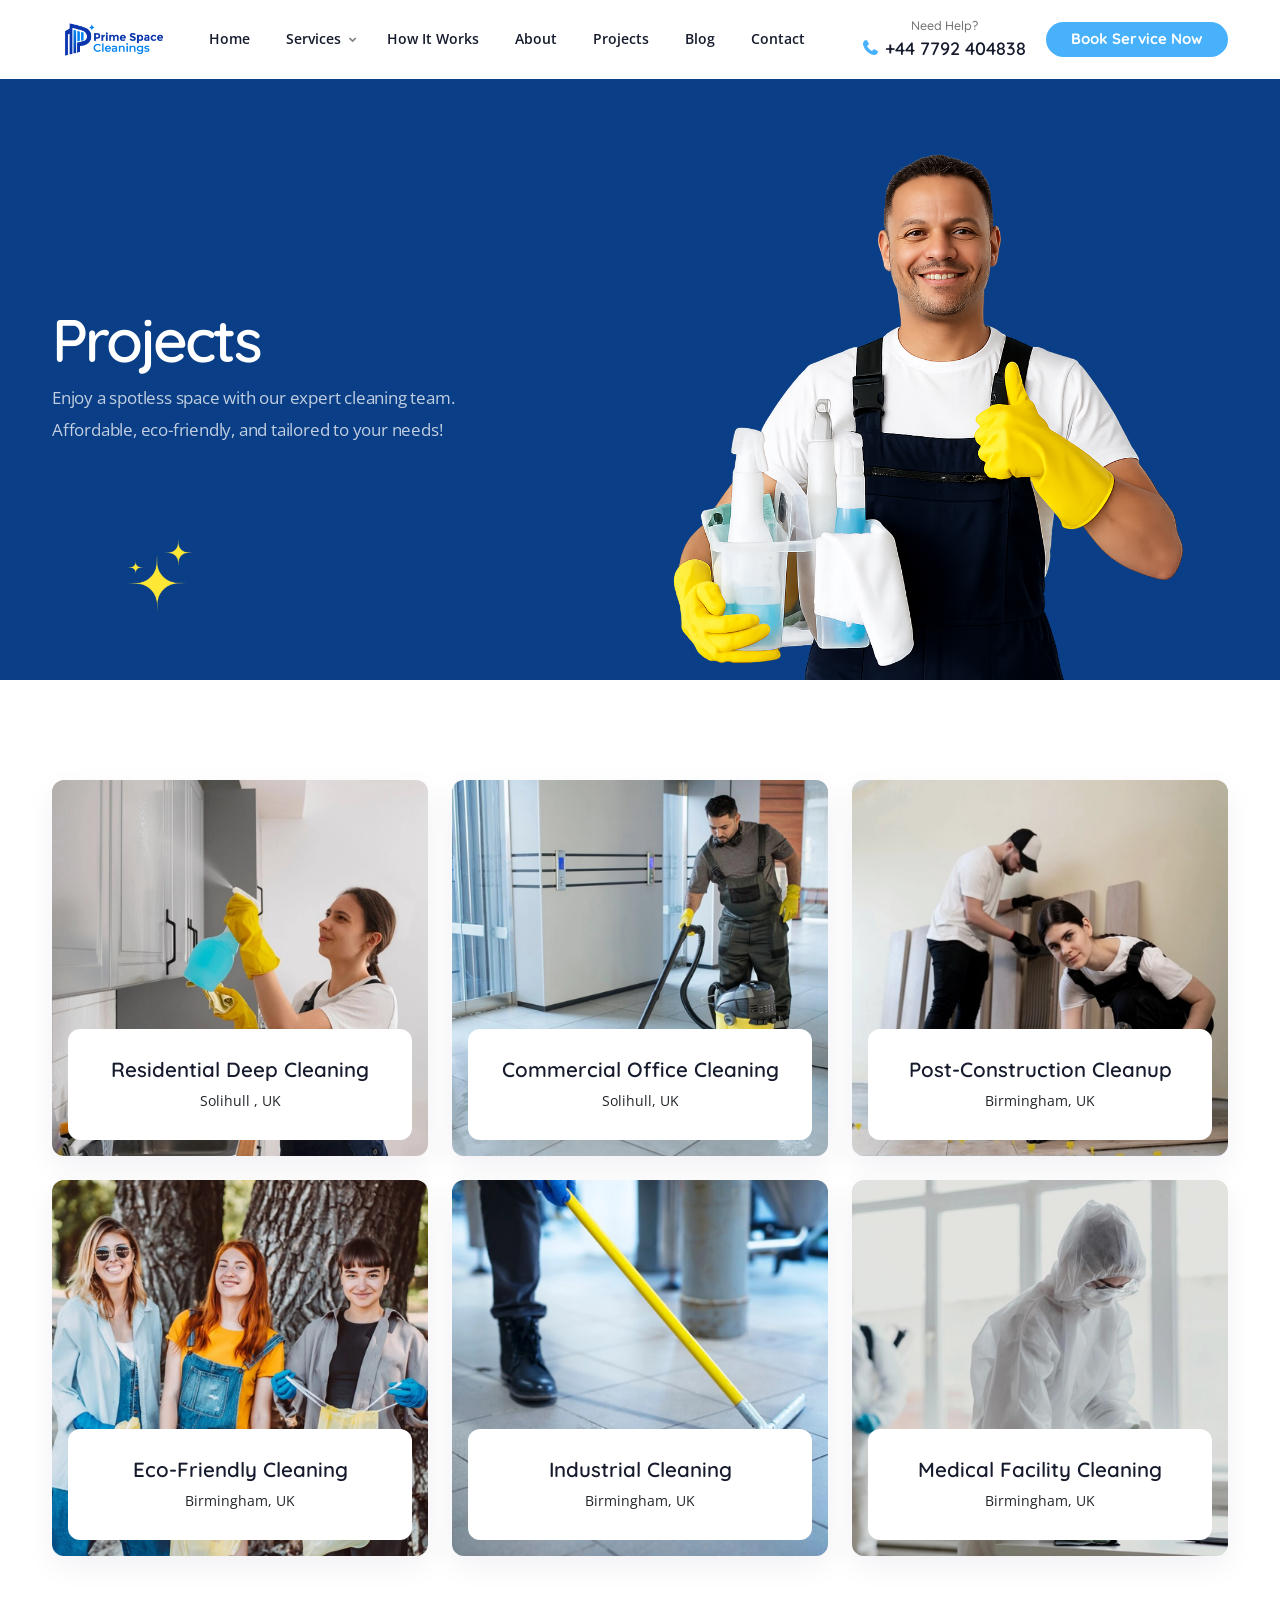
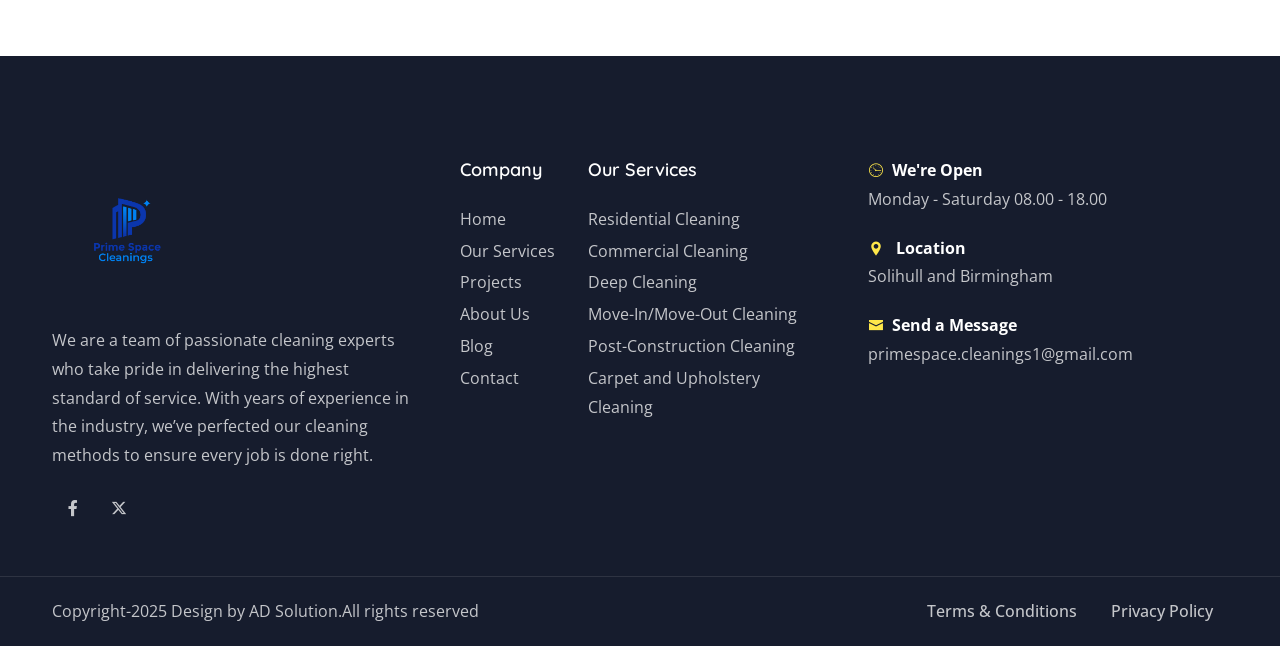
<file: projects.html>
<!DOCTYPE html>
<html lang="en">

<head>
    <title>Prime Space Cleaning</title>
    <link rel="icon" href="images/icon.png" type="image/gif" sizes="16x16">
    <meta content="text/html;charset=utf-8" http-equiv="Content-Type">
    <meta content="width=device-width, initial-scale=1.0" name="viewport" >
    <meta content="Uclean — Cleaning Service Website Template" name="description" >
    <meta content="" name="keywords" >
    <meta content="" name="author" >
    <!-- CSS Files
    ================================================== -->
    <link href="css/bootstrap.min.css" rel="stylesheet" type="text/css" id="bootstrap">
    <link href="css/plugins.css" rel="stylesheet" type="text/css" >
    <link href="css/swiper.css" rel="stylesheet" type="text/css" >
    <link href="css/style.css" rel="stylesheet" type="text/css" >
    <link href="css/coloring.css" rel="stylesheet" type="text/css" >
    <!-- color scheme -->
    <link id="colors" href="css/colors/scheme-01.css" rel="stylesheet" type="text/css" >

</head>

<body>
    <div id="wrapper">
        <div class="float-text show-on-scroll">
            <span><a href="#">Scroll to top</a></span>
        </div>
        <div class="scrollbar-v show-on-scroll"></div>

        <!-- page preloader begin -->
        <div id="de-loader"></div>
        <!-- page preloader close -->

        <!-- header begin -->
        <header class="header-light">
            <div class="container">
                <div class="row">
                    <div class="col-md-12">
                        <div class="de-flex sm-pt10">
                            <div class="de-flex-col">
                                <!-- logo begin -->
                                <div id="logo">
                                    <a href="index.html">
                                        <img class="logo-main" src="images/Prime Space logo.png" alt="" >
                                        
                                    </a>
                                </div>
                                <!-- logo close -->
                            </div>
                            <div class="de-flex-col header-col-mid">
                                <ul id="mainmenu">
                                    <li><a class="menu-item" href="index.html">Home</a>
                                        <!-- <ul class="mega">
                                            <li>
                                                <div class="container">
                                                    <div class="sb-menu p-4">
                                                        <div class="row g-3">
                                                            <div class="col-lg-3 col-md-4 text-center">
                                                                <div class="relative hover text-center overflow-hidden soft-shadow rounded-1">
                                                                    <a href="index.html" class="p-0">
                                                                        <img src="images/demo/homepage-1.webp" class="w-100 relative hover-scale-1-1" alt="">
                                                                    </a>
                                                                </div>                            
                                                                <h5 class="mt-3 mb-1">Homepage 1</h5>
                                                            </div>
                                                            
                                                            <div class="col-lg-3 col-md-4 text-center">
                                                                <div class="relative hover text-center overflow-hidden soft-shadow rounded-1">
                                                                    <a href="homepage-2.html" class="p-0">
                                                                        <img src="images/demo/homepage-2.webp" class="w-100 relative hover-scale-1-1" alt="">
                                                                    </a>
                                                                </div>                            
                                                                <h5 class="mt-3 mb-1">Homepage 2</h5>
                                                            </div>

                                                            <div class="col-lg-3 col-md-4 text-center">
                                                                <div class="relative hover text-center overflow-hidden soft-shadow rounded-1">
                                                                    <a href="homepage-3.html" class="p-0">
                                                                        <img src="images/demo/homepage-3.webp" class="w-100 relative hover-scale-1-1" alt="">
                                                                    </a>
                                                                </div>                            
                                                                <h5 class="mt-3 mb-1">Homepage 3</h5>
                                                            </div>

                                                            <div class="col-lg-3 col-md-4 text-center">
                                                                <div class="relative hover text-center overflow-hidden soft-shadow rounded-1">
                                                                    <a href="homepage-4.html" class="p-0">
                                                                        <img src="images/demo/homepage-4.webp" class="w-100 relative hover-scale-1-1" alt="">
                                                                    </a>
                                                                </div>                            
                                                                <h5 class="mt-3 mb-1">Homepage 4</h5>
                                                            </div>

                                                            <div class="col-lg-3 col-md-4 text-center">
                                                                <div class="relative hover text-center overflow-hidden soft-shadow rounded-1">
                                                                    <a href="homepage-5.html" class="p-0">
                                                                        <img src="images/demo/homepage-5.webp" class="w-100 relative hover-scale-1-1" alt="">
                                                                    </a>
                                                                </div>                            
                                                                <h5 class="mt-3 mb-1">Homepage 5</h5>
                                                            </div>

                                                            <div class="col-lg-3 col-md-4 text-center">
                                                                <div class="relative hover text-center overflow-hidden soft-shadow rounded-1">
                                                                    <a href="homepage-6.html" class="p-0">
                                                                        <img src="images/demo/homepage-6.webp" class="w-100 relative hover-scale-1-1" alt="">
                                                                    </a>
                                                                </div>                            
                                                                <h5 class="mt-3 mb-1">Homepage 6</h5>
                                                            </div>

                                                            <div class="col-lg-3 col-md-4 text-center">
                                                                <div class="relative hover text-center overflow-hidden soft-shadow rounded-1">
                                                                    <a href="homepage-7.html" class="p-0">
                                                                        <img src="images/demo/homepage-7.webp" class="w-100 relative hover-scale-1-1" alt="">
                                                                    </a>
                                                                </div>                            
                                                                <h5 class="mt-3 mb-1">Homepage 7</h5>
                                                            </div>
                                                        </div>
                                                    </div>
                                                </div>                                                
                                            </li>
                                        </ul> -->
                                    </li>
                                    <li><a class="menu-item" href="services.html">Services</a>
                                        <ul>
                                            <li><a class="menu-item" href="service-single.html">Residential Cleaning</a></li>
                                            <li><a class="menu-item" href="service-single.html">Commercial Cleaning</a></li>
                                            <li><a class="menu-item" href="service-single.html">Deep Cleaning</a></li>
                                            <li><a class="menu-item" href="service-single.html">Move-In/Move-Out Cleaning</a></li>
                                            <li><a class="menu-item" href="service-single.html">Post-Construction Cleaning</a></li>
                                            <li><a class="menu-item" href="service-single.html">Carpet and Upholstery Cleaning</a></li>
                                        </ul>
                                    </li>
                                    <li><a class="menu-item" href="how-it-works.html">How It Works</a></li>
                                    <li><a class="menu-item" href="about.html">About</a></li>
                                    <li><a class="menu-item" href="projects.html">Projects</a></li>
                                    <li><a class="menu-item" href="blog.html">Blog</a></li>
                                    <li><a class="menu-item" href="contact.html">Contact</a></li>
                                </ul>
                            </div>
                            <div class="de-flex-col">
                                <div class="menu_side_area">
                                    <div class="h-phone xs-hide">
                                        <span>Need Help?</span>
                                        <h5>+44 7792 404838</h5>
                                    </div>    
                                    <a href="book-service.html" class="btn-main">Book Service Now</a>
                                    <span id="menu-btn"></span>
                                </div>
                            </div>
                        </div>
                    </div>
                </div>
            </div>
        </header>
        <!-- header close -->
        <!-- content begin -->
        <div class="no-bottom no-top" id="content">

            <div id="top"></div>

            <section class="bg-color-3 section-dark text-light pb-0 relative overflow-hidden">
                <img src="images/deco/s1.webp" class="w-5 mt-min-60 abs start-10 bottom-10 wow scaleOut" alt="">
                <div id="shine-wrapper">
                    <div class="template shine"></div>
                </div>
                <div class="container relative z-1000">
                    <div class="row g-3 align-items-center">
                        <div class="col-lg-6">
                            <div class="relative z-1000">
                                <h1 class="wow fadeInUp mb-2" data-wow-delay=".2s">Projects</h1>

                                <p class="lead col-lg-10 mb-0 wow fadeInUp" data-wow-delay=".4s">Enjoy a spotless space with our expert cleaning team. Affordable, eco-friendly, and tailored to your needs!</p>

                                <div class="spacer-single"></div>
                            </div>
                        </div>

                        <div class="col-lg-6">
                            <img src="images/david_png.png" class="w-100" data-0="transform: translateY(0px);" data-500="transform: translateY(300px);" alt="">
                        </div>
                            
                    </div>

                </div>
            </section>
            
            <section>
                <div class="container">
                    <div class="row g-4">
                        <div class="col-lg-4 text-center">
                            <div class="relative">
                                <a href="project-single.html" class="d-block hover">
                                    <div class="relative overflow-hidden rounded-1 shadow-soft">
                                        <div class="absolute z-2 start-0 w-100 abs-middle fs-36 text-white text-center">
                                            <span class="btn-main hover-op-1">Read More</span>
                                        </div>
                                        <img src="images/projects/1.webp" class="img-fluid hover-scale-1-2" alt="">
                                        <div class="hover-op-0 abs p-3 bottom-0 text-center text-dark w-100">
                                            <div class="bg-white rounded-1 p-4">
                                                <h4 class="mb-0">Residential Deep Cleaning</h4>
                                                <small>Solihull , UK</small>
                                            </div>
                                        </div>
                                    </div>
                                </a>
                                
                            </div>
                        </div>

                        <div class="col-lg-4 text-center">
                            <div class="relative">
                                <a href="project-single.html" class="d-block hover">
                                    <div class="relative overflow-hidden rounded-1 shadow-soft">
                                        <div class="absolute z-2 start-0 w-100 abs-middle fs-36 text-white text-center">
                                            <span class="btn-main hover-op-1">Read More</span>
                                        </div>
                                        <img src="images/projects/2.webp" class="img-fluid hover-scale-1-2" alt="">
                                        <div class="hover-op-0 abs p-3 bottom-0 text-center text-dark w-100">
                                            <div class="bg-white rounded-1 p-4">
                                                <h4 class="mb-0">Commercial Office Cleaning</h4>
                                                <small>Solihull, UK</small>
                                            </div>
                                        </div>
                                    </div>
                                </a>
                                
                            </div>
                        </div>

                        <div class="col-lg-4 text-center">
                            <div class="relative">
                                <a href="project-single.html" class="d-block hover">
                                    <div class="relative overflow-hidden rounded-1 shadow-soft">
                                        <div class="absolute z-2 start-0 w-100 abs-middle fs-36 text-white text-center">
                                            <span class="btn-main hover-op-1">Read More</span>
                                        </div>
                                        <img src="images/projects/3.webp" class="img-fluid hover-scale-1-2" alt="">
                                        <div class="hover-op-0 abs p-3 bottom-0 text-center text-dark w-100">
                                            <div class="bg-white rounded-1 p-4">
                                                <h4 class="mb-0">Post-Construction Cleanup</h4>
                                                <small>Birmingham, UK</small>
                                            </div>
                                        </div>
                                    </div>
                                </a>
                                
                            </div>
                        </div>

                        <div class="col-lg-4 text-center">
                            <div class="relative">
                                <a href="project-single.html" class="d-block hover">
                                    <div class="relative overflow-hidden rounded-1 shadow-soft">
                                        <div class="absolute z-2 start-0 w-100 abs-middle fs-36 text-white text-center">
                                            <span class="btn-main hover-op-1">Read More</span>
                                        </div>
                                        <img src="images/projects/4.webp" class="img-fluid hover-scale-1-2" alt="">
                                        <div class="hover-op-0 abs p-3 bottom-0 text-center text-dark w-100">
                                            <div class="bg-white rounded-1 p-4">
                                                <h4 class="mb-0">Eco-Friendly Cleaning</h4>
                                                <small>Birmingham, UK</small>
                                            </div>
                                        </div>
                                    </div>
                                </a>
                                
                            </div>
                        </div>

                        <div class="col-lg-4 text-center">
                            <div class="relative">
                                <a href="project-single.html" class="d-block hover">
                                    <div class="relative overflow-hidden rounded-1 shadow-soft">
                                        <div class="absolute z-2 start-0 w-100 abs-middle fs-36 text-white text-center">
                                            <span class="btn-main hover-op-1">Read More</span>
                                        </div>
                                        <img src="images/projects/5.webp" class="img-fluid hover-scale-1-2" alt="">
                                        <div class="hover-op-0 abs p-3 bottom-0 text-center text-dark w-100">
                                            <div class="bg-white rounded-1 p-4">
                                                <h4 class="mb-0">Industrial Cleaning</h4>
                                                <small>Birmingham, UK</small>
                                            </div>
                                        </div>
                                    </div>
                                </a>
                                
                            </div>
                        </div>

                        <div class="col-lg-4 text-center">
                            <div class="relative">
                                <a href="project-single.html" class="d-block hover">
                                    <div class="relative overflow-hidden rounded-1 shadow-soft">
                                        <div class="absolute z-2 start-0 w-100 abs-middle fs-36 text-white text-center">
                                            <span class="btn-main hover-op-1">Read More</span>
                                        </div>
                                        <img src="images/projects/6.webp" class="img-fluid hover-scale-1-2" alt="">
                                        <div class="hover-op-0 abs p-3 bottom-0 text-center text-dark w-100">
                                            <div class="bg-white rounded-1 p-4">
                                                <h4 class="mb-0">Medical Facility Cleaning</h4>
                                                <small>Birmingham, UK</small>
                                            </div>
                                        </div>
                                    </div>
                                </a>
                                
                            </div>
                        </div>


                    </div>
                </div>
            </section>            

        </div>
        <!-- content close -->

        <!-- footer begin -->
        <footer class="section-dark">
                <div class="container">
                    <div class="row gx-5">
                        <div class="col-lg-4 col-sm-6">
                            <img src="images/Prime Space Cleaning-02.png"
                                class="w-150px" alt>
                            <div class="spacer-20"></div>
                            <p>We are a team of passionate cleaning experts who
                                take pride in delivering the highest standard of
                                service. With years of experience in the
                                industry, we’ve perfected our cleaning methods
                                to ensure every job is done right.</p>

                            <div class="social-icons mb-sm-30">
                                <a href="https://www.facebook.com/profile.php?id=61577436914518"><i
                                        class="fa-brands fa-facebook-f"></i></a>
                                <a href="https://www.instagram.com/prime_space_cleanings/"><i
                                        class="fa-brands fa-x-twitter"></i></a>
                                
                            </div>
                        </div>
                        <div class="col-lg-4 col-sm-12 order-lg-1 order-sm-2">
                            <div class="row">
                                <div class="col-lg-4 col-sm-6">
                                    <div class="widget">
                                        <h5>Company</h5>
                                        <ul>
                                            <li><a
                                                    href="index.html">Home</a></li>
                                            <li><a href="services.html">Our
                                                    Services</a></li>
                                            <li><a
                                                    href="projects.html">Projects</a></li>
                                            <li><a href="about.html">About
                                                    Us</a></li>
                                            <li><a
                                                    href="blog.html">Blog</a></li>
                                            <li><a
                                                    href="contact.html">Contact</a></li>
                                        </ul>
                                    </div>
                                </div>
                                <div class="col-lg-8 col-sm-6">
                                    <div class="widget">
                                        <h5>Our Services</h5>
                                        <ul>
                                            <li><a
                                                    href="service-single.html">Residential
                                                    Cleaning</a></li>
                                            <li><a
                                                    href="service-single.html">Commercial
                                                    Cleaning</a></li>
                                            <li><a
                                                    href="service-single.html">Deep
                                                    Cleaning</a></li>
                                            <li><a
                                                    href="service-single.html">Move-In/Move-Out
                                                    Cleaning</a></li>
                                            <li><a
                                                    href="service-single.html">Post-Construction
                                                    Cleaning</a></li>
                                            <li><a
                                                    href="service-single.html">Carpet
                                                    and Upholstery
                                                    Cleaning</a></li>
                                        </ul>
                                    </div>
                                </div>
                            </div>
                        </div>
                        <div class="col-lg-4 col-sm-6 order-lg-2 order-sm-1">
                            <div class="widget">
                                <div class="fw-bold text-white"><i
                                        class="icofont-wall-clock me-2 id-color-2"></i>We're
                                    Open</div>
                                Monday - Saturday 08.00 - 18.00

                                <div class="spacer-20"></div>

                                <div class="fw-bold text-white"><i
                                        class="icofont-location-pin me-2 id-color-2"></i>
                                    Location</div>
                                Solihull and Birmingham

                                <div class="spacer-20"></div>

                                <div class="fw-bold text-white"><i
                                        class="icofont-envelope me-2 id-color-2"></i>Send
                                    a Message</div>
                                primespace.cleanings1@gmail.com
                            </div>
                        </div>
                    </div>
                </div>
                <div class="subfooter">
                    <div class="container">
                        <div class="row g-4">
                            <div class="col-md-12">
                                <div class="de-flex">
                                    <div class="de-flex-col">
                                        Copyright-2025 Design by AD Solution.All
                                        rights reserved
                                    </div>
                                    <ul class="menu-simple">
                                        <li><a href="#">Terms &amp;
                                                Conditions</a></li>
                                        <li><a href="#">Privacy Policy</a></li>
                                    </ul>
                                </div>
                            </div>
                        </div>
                    </div>
                </div>
            </footer>
        <!-- footer close -->
    </div>


    <!-- Javascript Files
    ================================================== -->
    <script src="js/plugins.js"></script>
    <script src="js/designesia.js"></script>
    <script src="js/swiper.js"></script>
    <script src="js/custom-marquee.js"></script>
    <script src="js/custom-swiper-1.js"></script>
    <script src="js/jquery.event.move.js"></script>
    <script src="js/jquery.twentytwenty.js"></script>

    <script>
    $(window).on("load", function(){
      $(".twentytwenty-container[data-orientation!='vertical']").twentytwenty({default_offset_pct: 0.5});
      $(".twentytwenty-container[data-orientation='vertical']").twentytwenty({default_offset_pct: 0.5, orientation: 'vertical'});
    });
    </script>

</html>
</file>
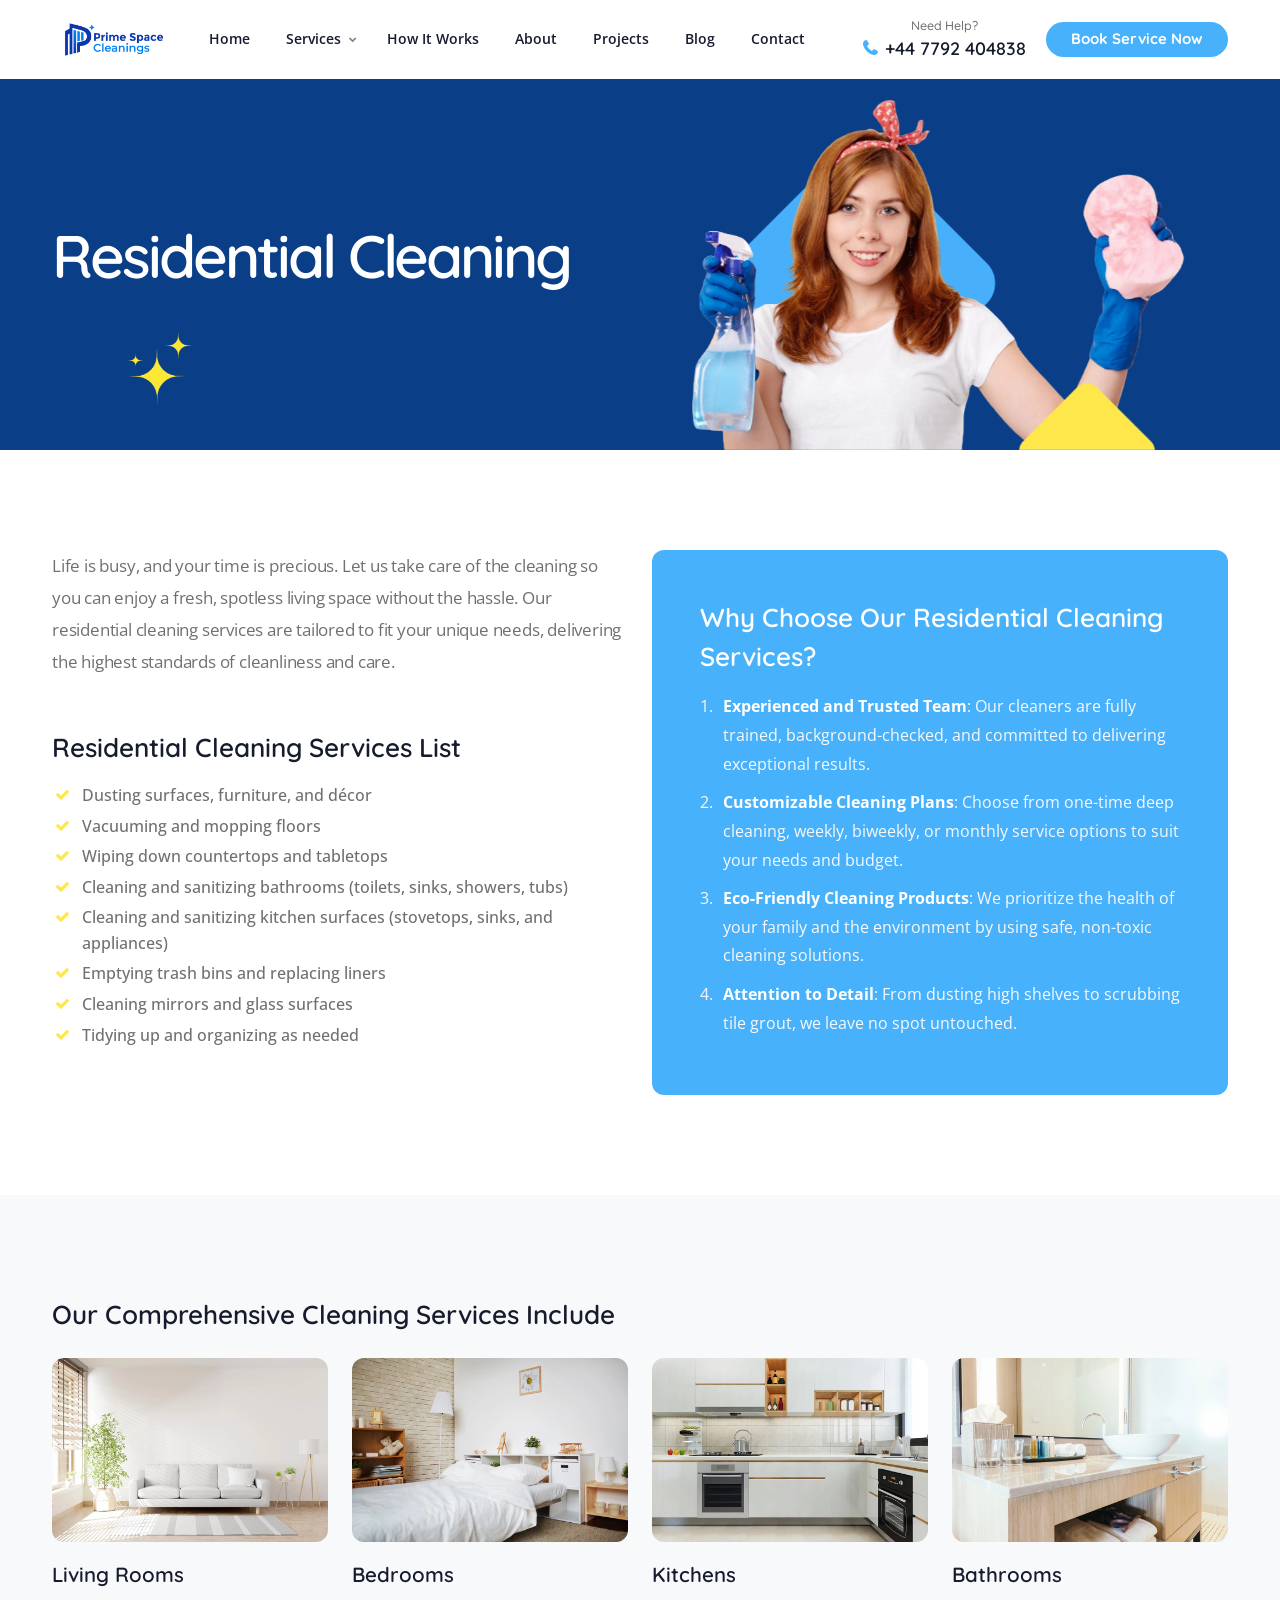
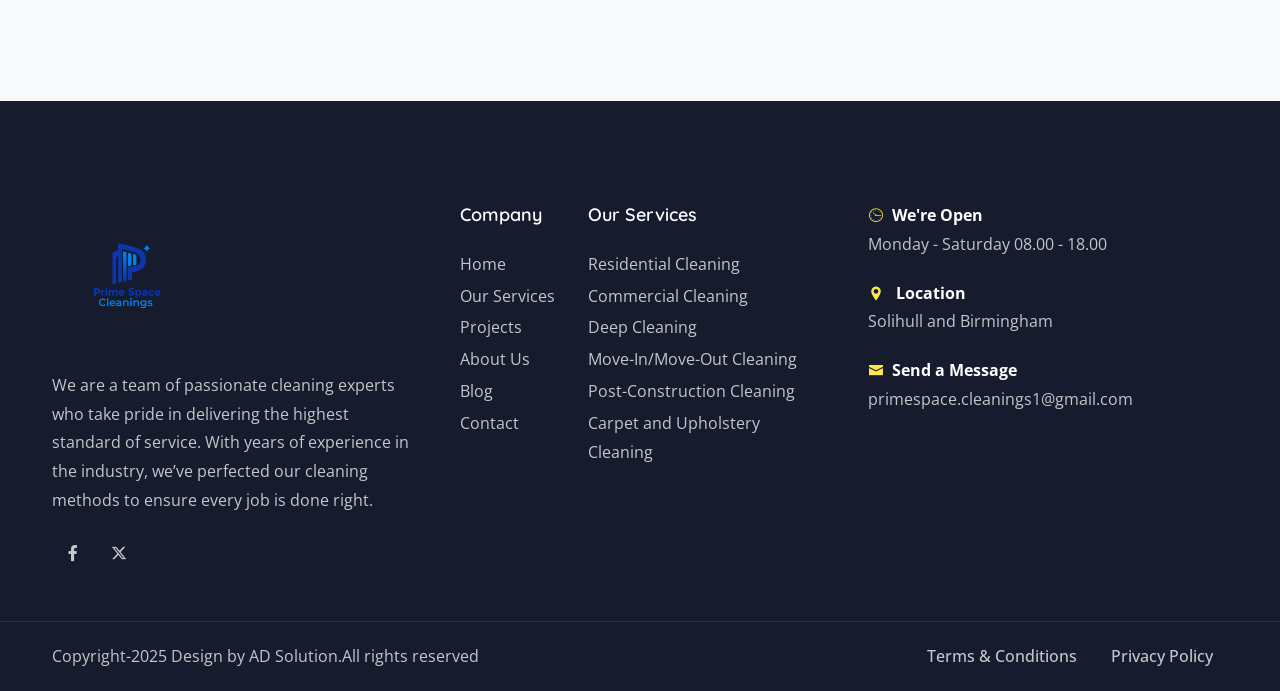
<file: service-single.html>
<!DOCTYPE html>
<html lang="en">

<head>
    <title>Prime Space Cleaning</title>
    <link rel="icon" href="images/icon.png" type="image/gif" sizes="16x16">
    <meta content="text/html;charset=utf-8" http-equiv="Content-Type">
    <meta content="width=device-width, initial-scale=1.0" name="viewport" >
    <meta content="Uclean — Cleaning Service Website Template" name="description" >
    <meta content="" name="keywords" >
    <meta content="" name="author" >
    <!-- CSS Files
    ================================================== -->
    <link href="css/bootstrap.min.css" rel="stylesheet" type="text/css" id="bootstrap">
    <link href="css/plugins.css" rel="stylesheet" type="text/css" >
    <link href="css/swiper.css" rel="stylesheet" type="text/css" >
    <link href="css/style.css" rel="stylesheet" type="text/css" >
    <link href="css/coloring.css" rel="stylesheet" type="text/css" >
    <!-- color scheme -->
    <link id="colors" href="css/colors/scheme-01.css" rel="stylesheet" type="text/css" >

</head>

<body>
    <div id="wrapper">
        <div class="float-text show-on-scroll">
            <span><a href="#">Scroll to top</a></span>
        </div>
        <div class="scrollbar-v show-on-scroll"></div>

        <!-- page preloader begin -->
        <div id="de-loader"></div>
        <!-- page preloader close -->

        <!-- header begin -->
        <header class="header-light">
            <div class="container">
                <div class="row">
                    <div class="col-md-12">
                        <div class="de-flex sm-pt10">
                            <div class="de-flex-col">
                                <!-- logo begin -->
                                <div id="logo">
                                    <a href="index.html">
                                        <img class="logo-main" src="images/Prime Space logo.png" alt="" >
                                    </a>
                                </div>
                                <!-- logo close -->
                            </div>
                            <div class="de-flex-col header-col-mid">
                                <ul id="mainmenu">
                                    <li><a class="menu-item" href="index.html">Home</a>
                                        <!-- <ul class="mega">
                                            <li>
                                                <div class="container">
                                                    <div class="sb-menu p-4">
                                                        <div class="row g-3">
                                                            <div class="col-lg-3 col-md-4 text-center">
                                                                <div class="relative hover text-center overflow-hidden soft-shadow rounded-1">
                                                                    <a href="index.html" class="p-0">
                                                                        <img src="images/demo/homepage-1.webp" class="w-100 relative hover-scale-1-1" alt="">
                                                                    </a>
                                                                </div>                            
                                                                <h5 class="mt-3 mb-1">Homepage 1</h5>
                                                            </div>
                                                            
                                                            <div class="col-lg-3 col-md-4 text-center">
                                                                <div class="relative hover text-center overflow-hidden soft-shadow rounded-1">
                                                                    <a href="homepage-2.html" class="p-0">
                                                                        <img src="images/demo/homepage-2.webp" class="w-100 relative hover-scale-1-1" alt="">
                                                                    </a>
                                                                </div>                            
                                                                <h5 class="mt-3 mb-1">Homepage 2</h5>
                                                            </div>

                                                            <div class="col-lg-3 col-md-4 text-center">
                                                                <div class="relative hover text-center overflow-hidden soft-shadow rounded-1">
                                                                    <a href="homepage-3.html" class="p-0">
                                                                        <img src="images/demo/homepage-3.webp" class="w-100 relative hover-scale-1-1" alt="">
                                                                    </a>
                                                                </div>                            
                                                                <h5 class="mt-3 mb-1">Homepage 3</h5>
                                                            </div>

                                                            <div class="col-lg-3 col-md-4 text-center">
                                                                <div class="relative hover text-center overflow-hidden soft-shadow rounded-1">
                                                                    <a href="homepage-4.html" class="p-0">
                                                                        <img src="images/demo/homepage-4.webp" class="w-100 relative hover-scale-1-1" alt="">
                                                                    </a>
                                                                </div>                            
                                                                <h5 class="mt-3 mb-1">Homepage 4</h5>
                                                            </div>

                                                            <div class="col-lg-3 col-md-4 text-center">
                                                                <div class="relative hover text-center overflow-hidden soft-shadow rounded-1">
                                                                    <a href="homepage-5.html" class="p-0">
                                                                        <img src="images/demo/homepage-5.webp" class="w-100 relative hover-scale-1-1" alt="">
                                                                    </a>
                                                                </div>                            
                                                                <h5 class="mt-3 mb-1">Homepage 5</h5>
                                                            </div>

                                                            <div class="col-lg-3 col-md-4 text-center">
                                                                <div class="relative hover text-center overflow-hidden soft-shadow rounded-1">
                                                                    <a href="homepage-6.html" class="p-0">
                                                                        <img src="images/demo/homepage-6.webp" class="w-100 relative hover-scale-1-1" alt="">
                                                                    </a>
                                                                </div>                            
                                                                <h5 class="mt-3 mb-1">Homepage 6</h5>
                                                            </div>

                                                            <div class="col-lg-3 col-md-4 text-center">
                                                                <div class="relative hover text-center overflow-hidden soft-shadow rounded-1">
                                                                    <a href="homepage-7.html" class="p-0">
                                                                        <img src="images/demo/homepage-7.webp" class="w-100 relative hover-scale-1-1" alt="">
                                                                    </a>
                                                                </div>                            
                                                                <h5 class="mt-3 mb-1">Homepage 7</h5>
                                                            </div>
                                                        </div>
                                                    </div>
                                                </div>                                                
                                            </li>
                                        </ul> -->
                                    </li>
                                    <li><a class="menu-item" href="services.html">Services</a>
                                        <ul>
                                            <li><a class="menu-item" href="service-single.html">Residential Cleaning</a></li>
                                            <li><a class="menu-item" href="service-single.html">Commercial Cleaning</a></li>
                                            <li><a class="menu-item" href="service-single.html">Deep Cleaning</a></li>
                                            <li><a class="menu-item" href="service-single.html">Move-In/Move-Out Cleaning</a></li>
                                            <li><a class="menu-item" href="service-single.html">Post-Construction Cleaning</a></li>
                                            <li><a class="menu-item" href="service-single.html">Carpet and Upholstery Cleaning</a></li>
                                        </ul>
                                    </li>
                                    <li><a class="menu-item" href="how-it-works.html">How It Works</a></li>
                                    <li><a class="menu-item" href="about.html">About</a></li>
                                    <li><a class="menu-item" href="projects.html">Projects</a></li>
                                    <li><a class="menu-item" href="blog.html">Blog</a></li>
                                    <li><a class="menu-item" href="contact.html">Contact</a></li>
                                </ul>
                            </div>
                            <div class="de-flex-col">
                                <div class="menu_side_area">
                                    <div class="h-phone xs-hide">
                                        <span>Need Help?</span>
                                        <h5>+44 7792 404838</h5>
                                    </div>    
                                    <a href="book-service.html" class="btn-main">Book Service Now</a>
                                    <span id="menu-btn"></span>
                                </div>
                            </div>
                        </div>
                    </div>
                </div>
            </div>
        </header>
        <!-- header close -->
        <!-- content begin -->
        <div class="no-bottom no-top" id="content">

            <div id="top"></div>

            <section class="bg-color-3 section-dark text-light pb-0 relative overflow-hidden">
                <img src="images/deco/s1.webp" class="w-5 mt-min-60 abs start-10 bottom-10 wow scaleOut" alt="">
                <div id="shine-wrapper">
                    <div class="template shine"></div>
                </div>
                <div class="container relative z-1000">
                    <div class="row g-3 align-items-center">
                        <div class="col-lg-6">
                            <div class="relative z-1000">
                                <h1 class="wow fadeInUp mb-2" data-wow-delay=".2s">Residential Cleaning</h1>

                                <div class="spacer-single"></div>
                            </div>
                        </div>

                        <div class="col-lg-6">
                            <img src="images/misc/6.webp" class="w-100" data-0="transform: translateY(0px);" data-500="transform: translateY(300px);" alt="">
                        </div>
                            
                    </div>

                </div>
            </section>

            <section class="relative overflow-hidden">
                <div class="container">
                    <div class="row g-4">
                        <div class="col-lg-6">
                            <p class="lead">Life is busy, and your time is precious. Let us take care of the cleaning so you can enjoy a fresh, spotless living space without the hassle. Our residential cleaning services are tailored to fit your unique needs, delivering the highest standards of cleanliness and care.</p>

                            <div class="spacer-single"></div>

                            <h3 class="mb-3">Residential Cleaning Services List</h3>
                            <ul class="ul-style-2 fw-500">
                                <li>Dusting surfaces, furniture, and décor</li>
                                <li>Vacuuming and mopping floors</li>
                                <li>Wiping down countertops and tabletops</li>
                                <li>Cleaning and sanitizing bathrooms (toilets, sinks, showers, tubs)</li>
                                <li>Cleaning and sanitizing kitchen surfaces (stovetops, sinks, and appliances)</li>
                                <li>Emptying trash bins and replacing liners</li>
                                <li>Cleaning mirrors and glass surfaces</li>
                                <li>Tidying up and organizing as needed</li>
                            </ul>
                        </div>

                        <div class="col-lg-6">
                            <div class="p-5 bg-color text-light rounded-1 h-100">
                                <h3 class="mb-3">Why Choose Our Residential Cleaning Services?</h3>
                                <ul class="ol-style-1">
                                    <li><strong>Experienced and Trusted Team</strong>: Our cleaners are fully trained, background-checked, and committed to delivering exceptional results.</li>
                                    <li><strong>Customizable Cleaning Plans</strong>: Choose from one-time deep cleaning, weekly, biweekly, or monthly service options to suit your needs and budget.</li>
                                    <li><strong>Eco-Friendly Cleaning Products</strong>: We prioritize the health of your family and the environment by using safe, non-toxic cleaning solutions.</li>
                                    <li><strong>Attention to Detail</strong>: From dusting high shelves to scrubbing tile grout, we leave no spot untouched.</li>
                                </ul>
                            </div>
                        </div>
                    </div>
                </div>
            </section>

            <section class="bg-light">
                <div class="container">
                    <div class="row g-4">
                        <div class="col-lg-12">
                            <h3 class="mb-0">Our Comprehensive Cleaning Services Include</h3>
                        </div>

                        <div class="col-lg-3 col-md-6">
                            <img src="images/services/service-1/1.webp" class="w-100 rounded-1 mb-3" alt="">
                            <h4>Living Rooms</h4>
                        </div>

                        <div class="col-lg-3 col-md-6">
                            <img src="images/services/service-1/2.webp" class="w-100 rounded-1 mb-3" alt="">
                            <h4>Bedrooms</h4>
                        </div>

                        <div class="col-lg-3 col-md-6">
                            <img src="images/services/service-1/3.webp" class="w-100 rounded-1 mb-3" alt="">
                            <h4>Kitchens</h4>
                        </div>

                        <div class="col-lg-3 col-md-6">
                            <img src="images/services/service-1/4.webp" class="w-100 rounded-1 mb-3" alt="">
                            <h4>Bathrooms</h4>
                        </div>
                    </div>
                </div>
            </section>

            <!-- <section class="relative">
                <div class="container">
                    <div class="row g-4">
                        <div class="col-lg-6">
                            <h3 class="mb-3">Pricing Plans</h3>
                        </div>
                    </div>

                    <div class="row g-4">
                        <div class="col-lg-4 col-sm-6">
                            <div class="relative bg-color-2 p-4 rounded-10">
                                <div class="text-center">
                                    <h5 class="mb-0">One Time or Monthly</h5>
                                    <div class="spacer-30"></div>
                                    <div class="ms-5 fw-500">
                                        <span>$</span>
                                        <span class="fs-64 fw-bold text-dark">49</span>
                                        <span>/Hour/Cleaner</span>
                                    </div>
                                    <div class="spacer-20"></div>
                                </div>

                                <div class="text-center">
                                    <a class="btn-main" href="book-service.html">Book Now</a>
                                </div>
                                <div class="spacer-20"></div>
                            </div>
                        </div>

                        <div class="col-lg-4 col-sm-6">
                            <div class="relative bg-color-2 p-4 rounded-10">
                                <div class="text-center">
                                    <h5 class="mb-0">Recurring (Weekly, Biweekly)</h5>
                                    <div class="spacer-30"></div>
                                    <div class="ms-5 fw-500">
                                        <span>$</span>
                                        <span class="fs-64 fw-bold text-dark">43</span>
                                        <span>/Hour/Cleaner</span>
                                    </div>
                                    <div class="spacer-20"></div>
                                </div>

                                <div class="text-center">
                                    <a class="btn-main" href="book-service.html">Book Now</a>
                                </div>
                                <div class="spacer-20"></div>
                            </div>
                        </div>

                        <div class="col-lg-4 col-sm-6">
                            <div class="relative bg-color-2 p-4 rounded-10">
                                <div class="text-center">
                                    <h5 class="mb-0">Office &amp; Commercial</h5>
                                    <div class="spacer-30"></div>
                                    <div class="ms-5 fw-500">
                                        <span>$</span>
                                        <span class="fs-64 fw-bold text-dark">40</span>
                                        <span>/Hour/Cleaner</span>
                                    </div>
                                    <div class="spacer-20"></div>
                                </div>

                                <div class="text-center">
                                    <a class="btn-main" href="book-service.html">Book Now</a>
                                </div>
                                <div class="spacer-20"></div>
                            </div>
                        </div>
                    </div>
                </div>
            </section> -->

        </div>
        <!-- content close -->

        <!-- footer begin -->
        <footer class="section-dark">
                <div class="container">
                    <div class="row gx-5">
                        <div class="col-lg-4 col-sm-6">
                            <img src="images/Prime Space Cleaning-02.png"
                                class="w-150px" alt>
                            <div class="spacer-20"></div>
                            <p>We are a team of passionate cleaning experts who
                                take pride in delivering the highest standard of
                                service. With years of experience in the
                                industry, we’ve perfected our cleaning methods
                                to ensure every job is done right.</p>

                            <div class="social-icons mb-sm-30">
                                <a href="https://www.facebook.com/profile.php?id=61577436914518"><i
                                        class="fa-brands fa-facebook-f"></i></a>
                                <a href="https://www.instagram.com/prime_space_cleanings/"><i
                                        class="fa-brands fa-x-twitter"></i></a>
                                
                            </div>
                        </div>
                        <div class="col-lg-4 col-sm-12 order-lg-1 order-sm-2">
                            <div class="row">
                                <div class="col-lg-4 col-sm-6">
                                    <div class="widget">
                                        <h5>Company</h5>
                                        <ul>
                                            <li><a
                                                    href="index.html">Home</a></li>
                                            <li><a href="services.html">Our
                                                    Services</a></li>
                                            <li><a
                                                    href="projects.html">Projects</a></li>
                                            <li><a href="about.html">About
                                                    Us</a></li>
                                            <li><a
                                                    href="blog.html">Blog</a></li>
                                            <li><a
                                                    href="contact.html">Contact</a></li>
                                        </ul>
                                    </div>
                                </div>
                                <div class="col-lg-8 col-sm-6">
                                    <div class="widget">
                                        <h5>Our Services</h5>
                                        <ul>
                                            <li><a
                                                    href="service-single.html">Residential
                                                    Cleaning</a></li>
                                            <li><a
                                                    href="service-single.html">Commercial
                                                    Cleaning</a></li>
                                            <li><a
                                                    href="service-single.html">Deep
                                                    Cleaning</a></li>
                                            <li><a
                                                    href="service-single.html">Move-In/Move-Out
                                                    Cleaning</a></li>
                                            <li><a
                                                    href="service-single.html">Post-Construction
                                                    Cleaning</a></li>
                                            <li><a
                                                    href="service-single.html">Carpet
                                                    and Upholstery
                                                    Cleaning</a></li>
                                        </ul>
                                    </div>
                                </div>
                            </div>
                        </div>
                        <div class="col-lg-4 col-sm-6 order-lg-2 order-sm-1">
                            <div class="widget">
                                <div class="fw-bold text-white"><i
                                        class="icofont-wall-clock me-2 id-color-2"></i>We're
                                    Open</div>
                                Monday - Saturday 08.00 - 18.00

                                <div class="spacer-20"></div>

                                <div class="fw-bold text-white"><i
                                        class="icofont-location-pin me-2 id-color-2"></i>
                                    Location</div>
                                Solihull and Birmingham

                                <div class="spacer-20"></div>

                                <div class="fw-bold text-white"><i
                                        class="icofont-envelope me-2 id-color-2"></i>Send
                                    a Message</div>
                                primespace.cleanings1@gmail.com
                            </div>
                        </div>
                    </div>
                </div>
                <div class="subfooter">
                    <div class="container">
                        <div class="row g-4">
                            <div class="col-md-12">
                                <div class="de-flex">
                                    <div class="de-flex-col">
                                        Copyright-2025 Design by AD Solution.All
                                        rights reserved
                                    </div>
                                    <ul class="menu-simple">
                                        <li><a href="#">Terms &amp;
                                                Conditions</a></li>
                                        <li><a href="#">Privacy Policy</a></li>
                                    </ul>
                                </div>
                            </div>
                        </div>
                    </div>
                </div>
            </footer>
        <!-- footer close -->
    </div>


    <!-- Javascript Files
    ================================================== -->
    <script src="js/plugins.js"></script>
    <script src="js/designesia.js"></script>
    <script src="js/swiper.js"></script>
    <script src="js/custom-marquee.js"></script>
    <script src="js/custom-swiper-1.js"></script>
    <script src="js/jquery.event.move.js"></script>
    <script src="js/jquery.twentytwenty.js"></script>

    <script>
    $(window).on("load", function(){
      $(".twentytwenty-container[data-orientation!='vertical']").twentytwenty({default_offset_pct: 0.5});
      $(".twentytwenty-container[data-orientation='vertical']").twentytwenty({default_offset_pct: 0.5, orientation: 'vertical'});
    });
    </script>

</html>
</file>
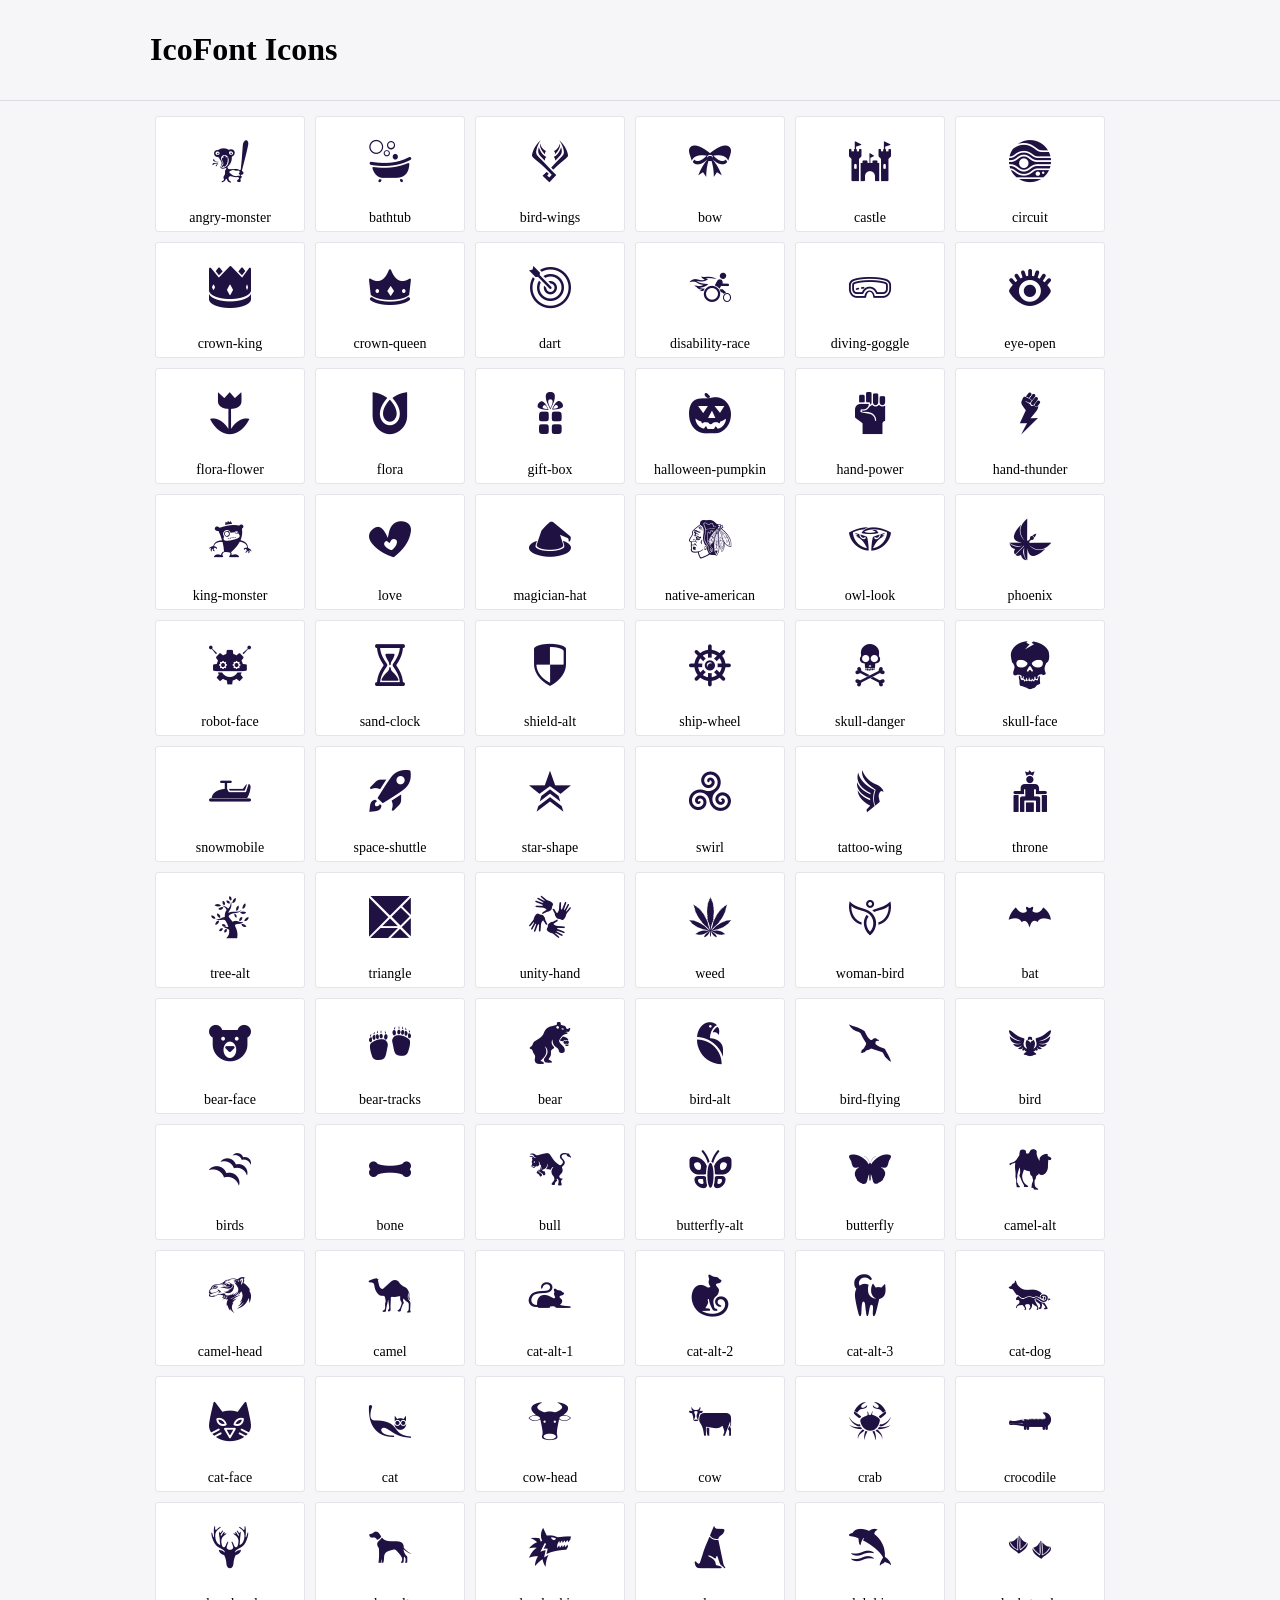
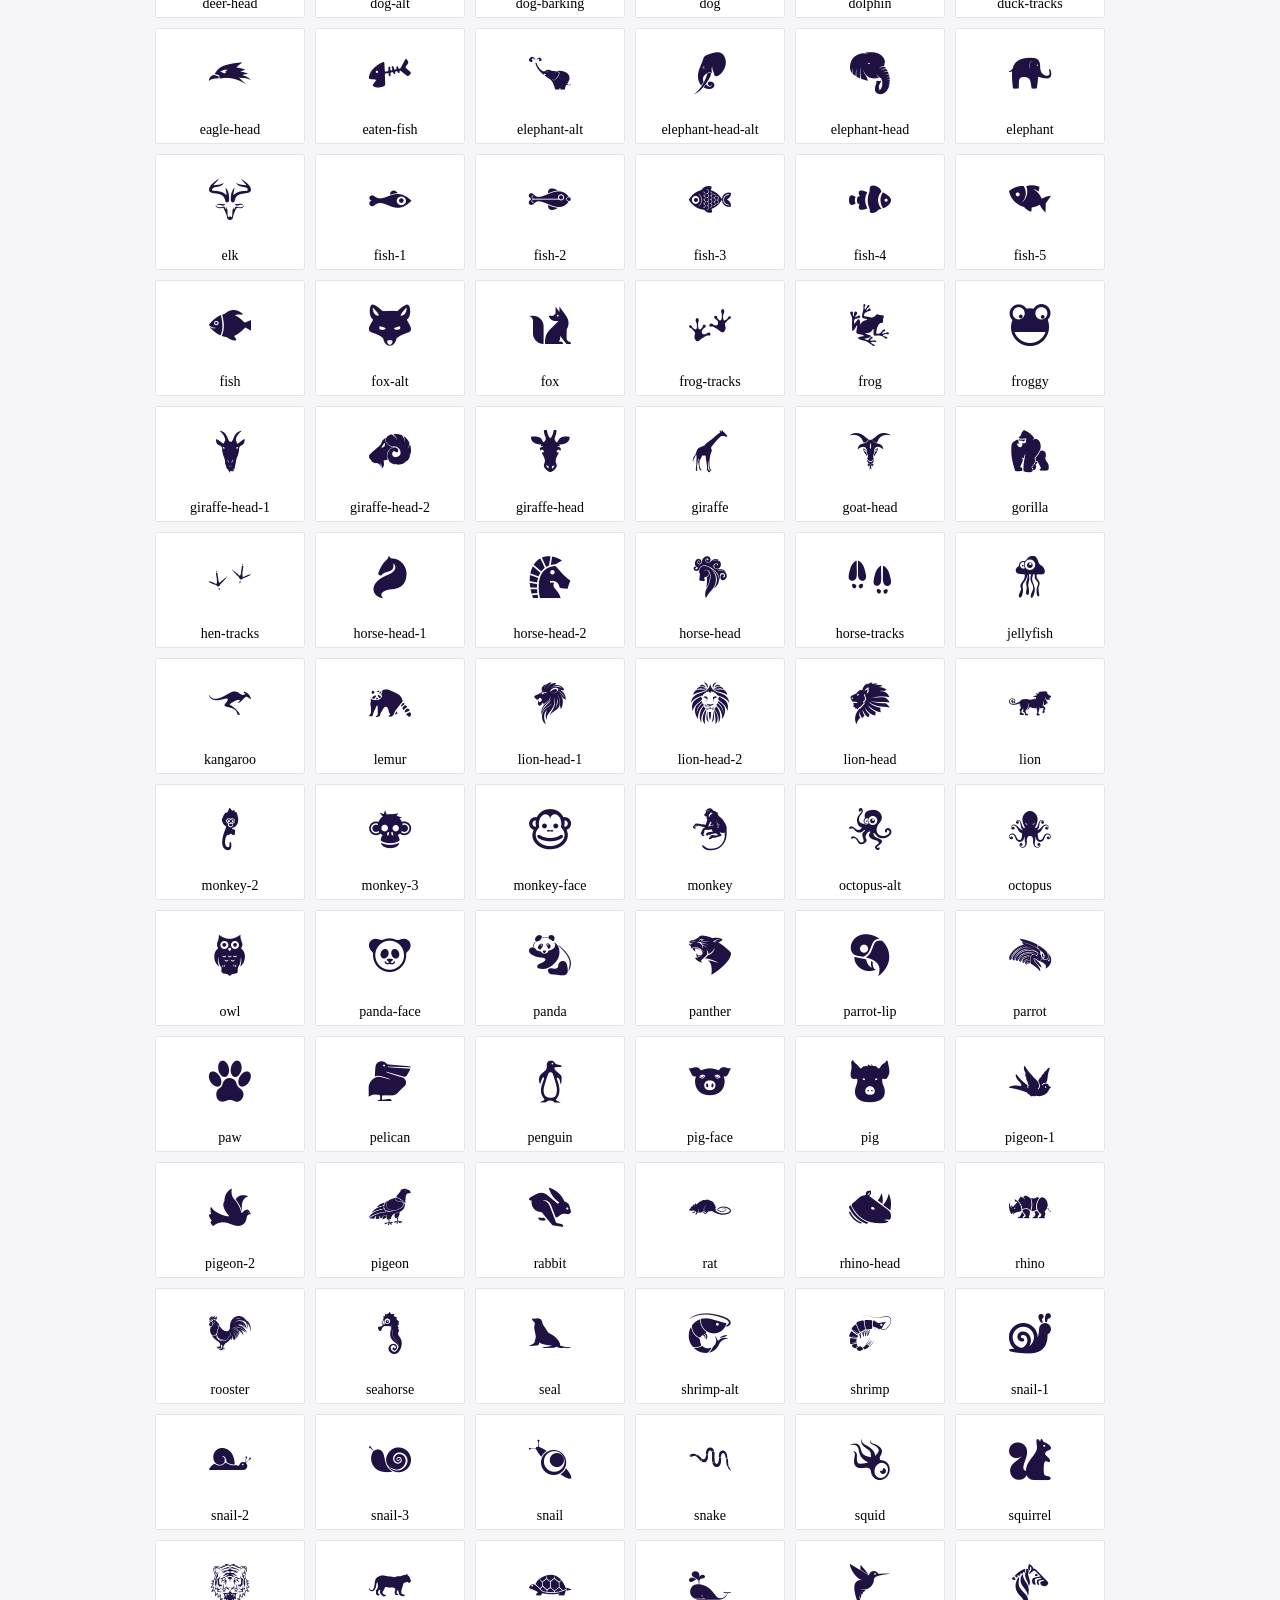
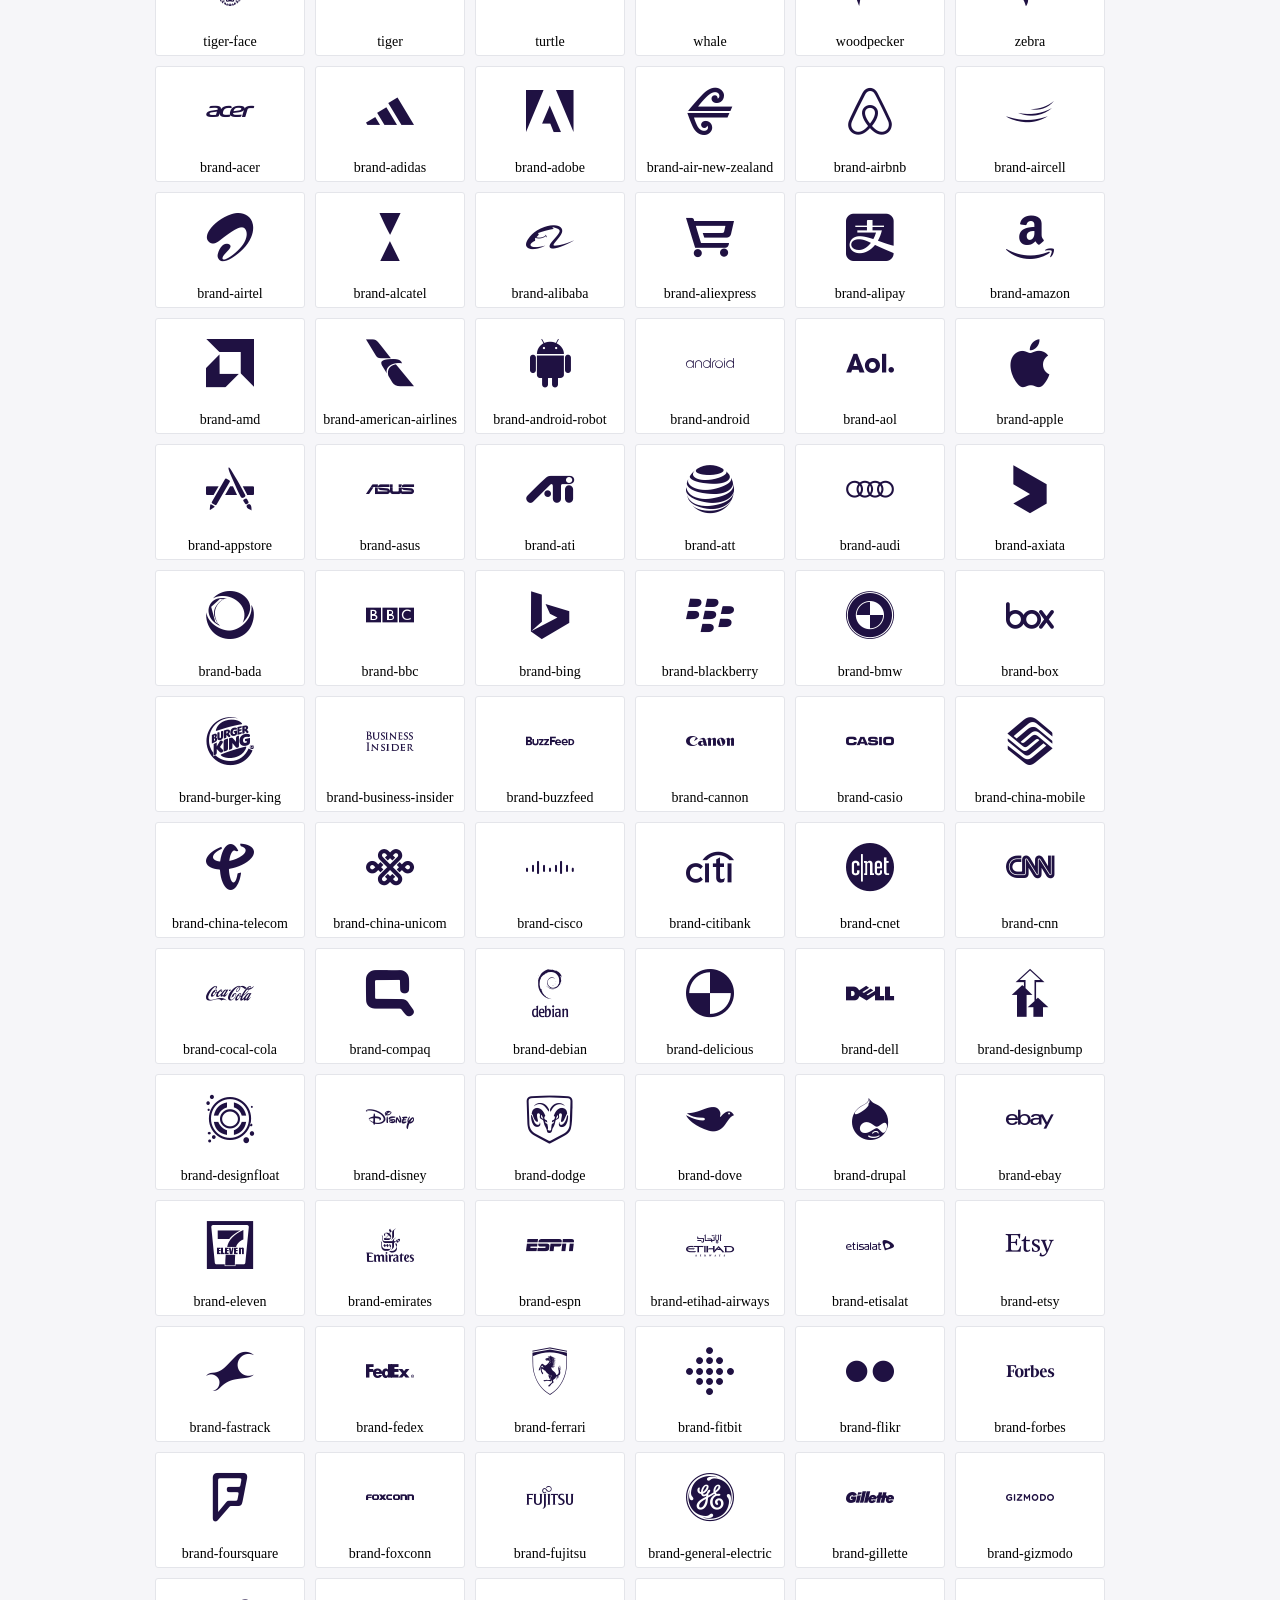
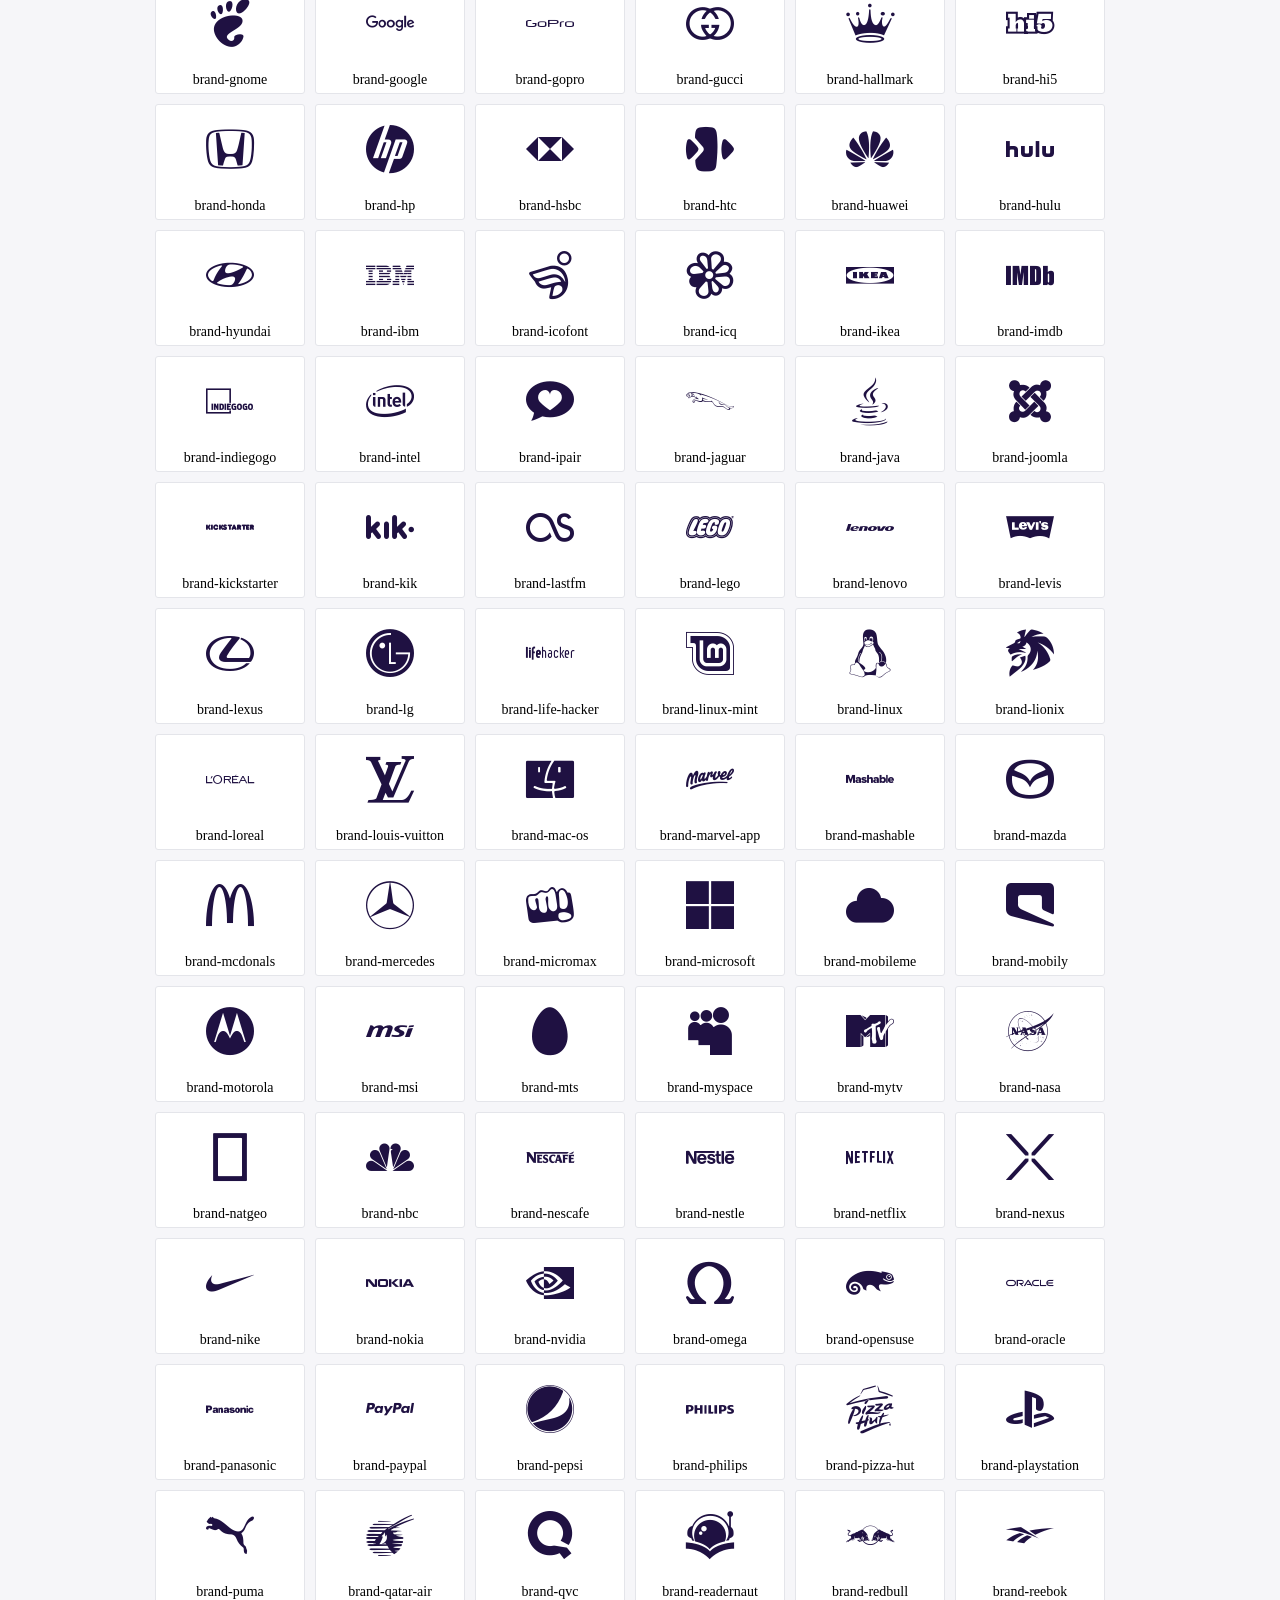
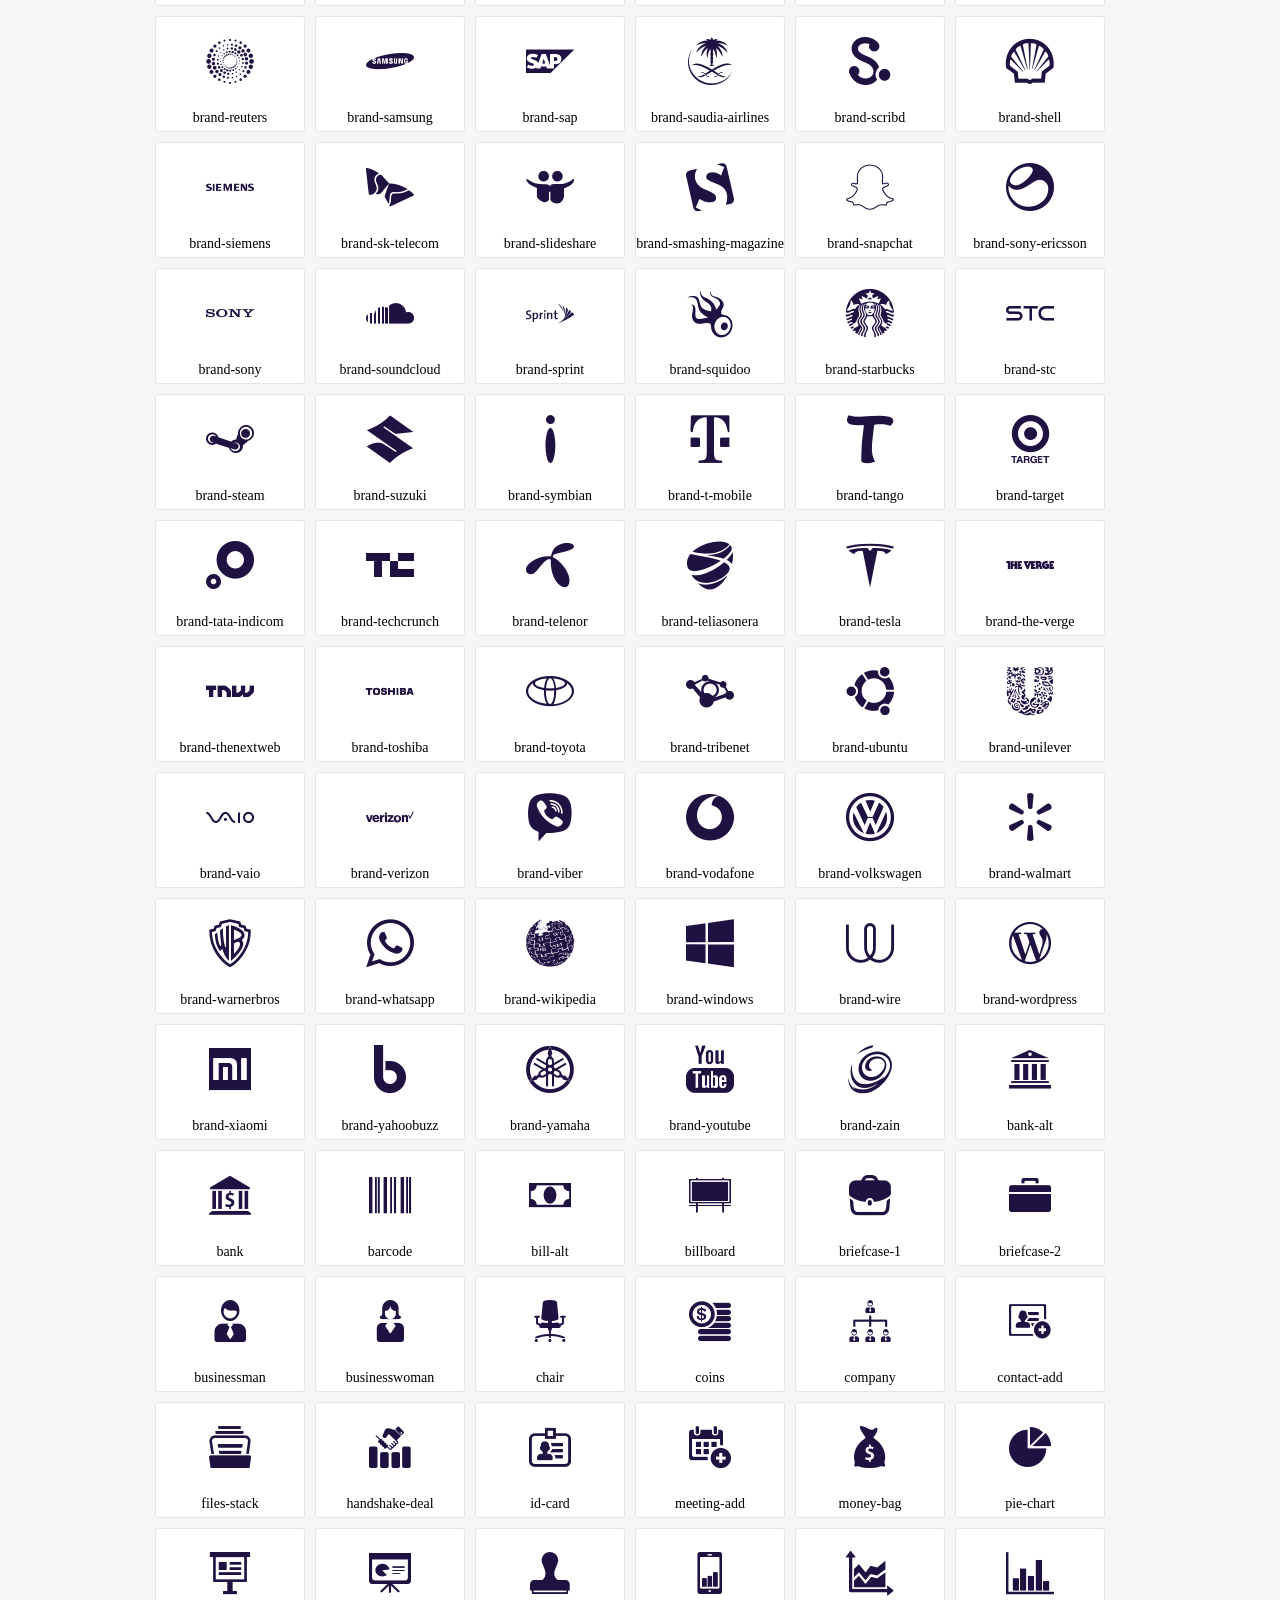
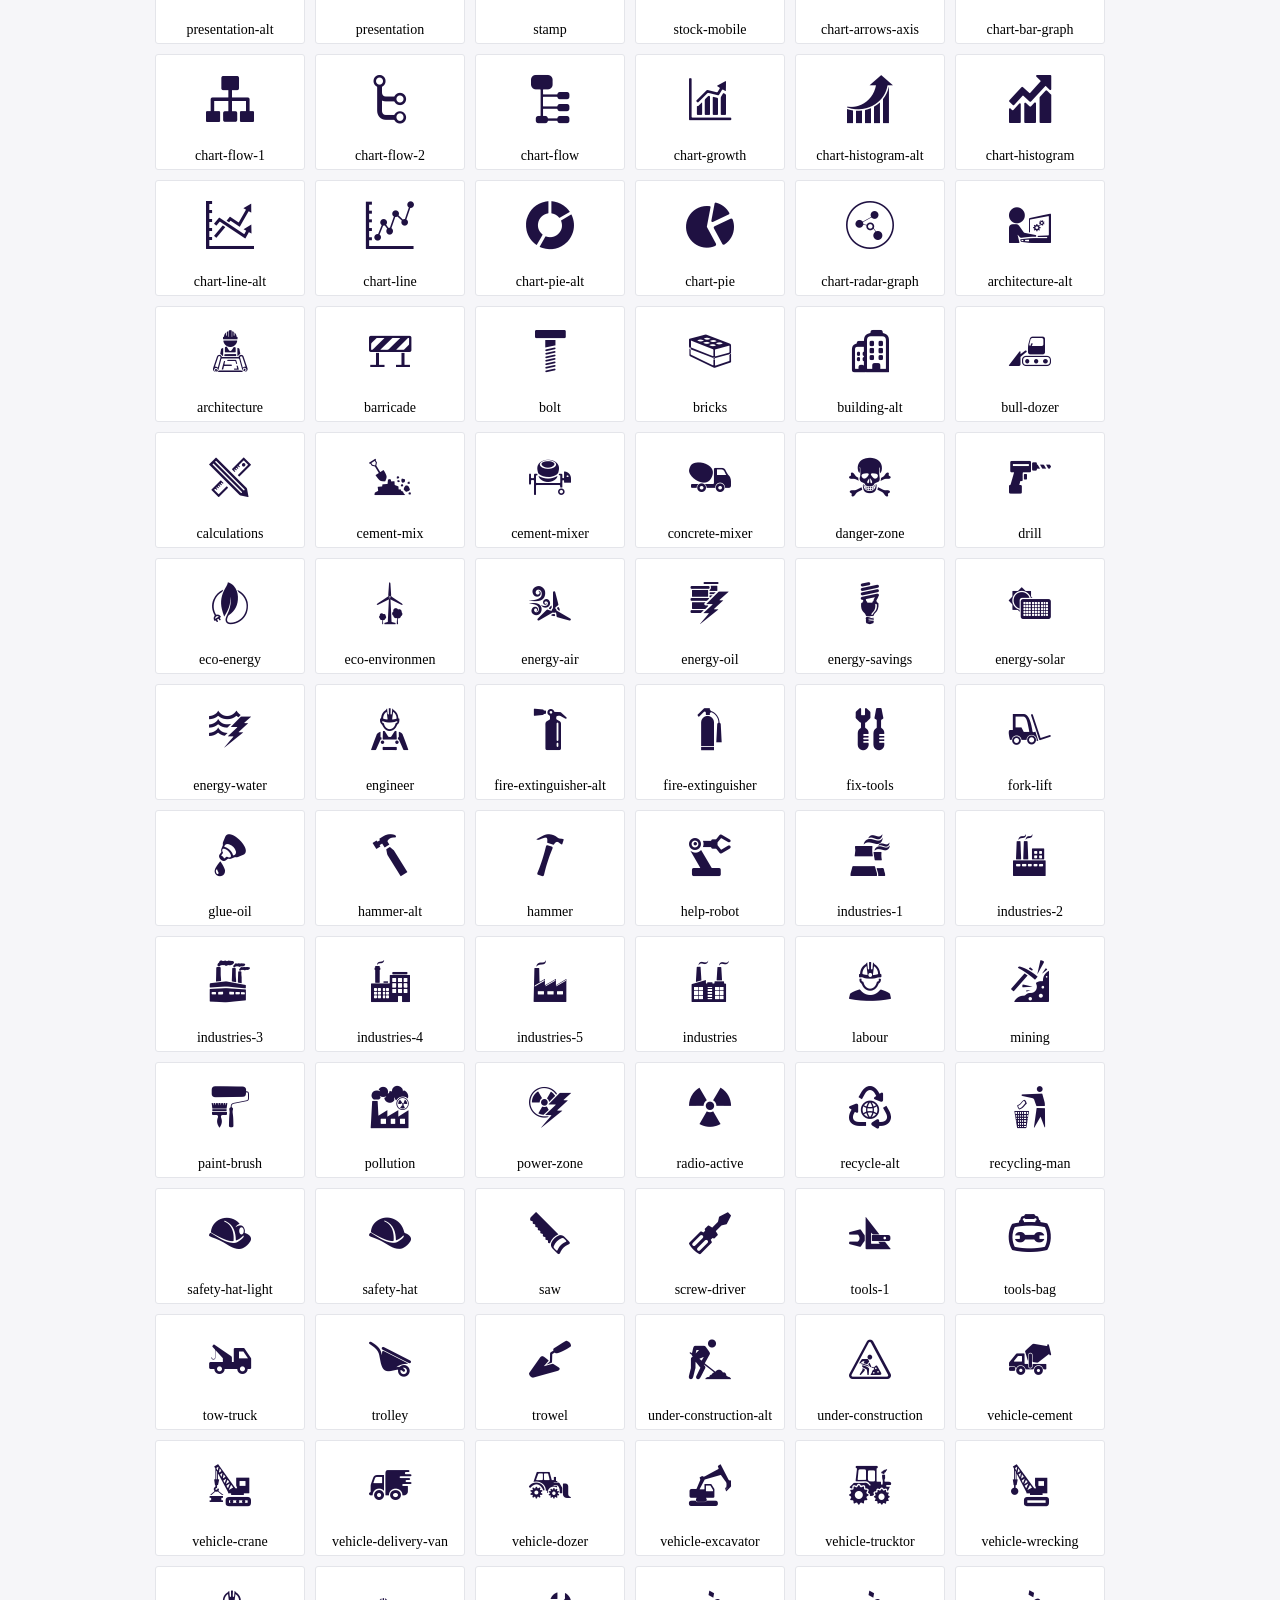
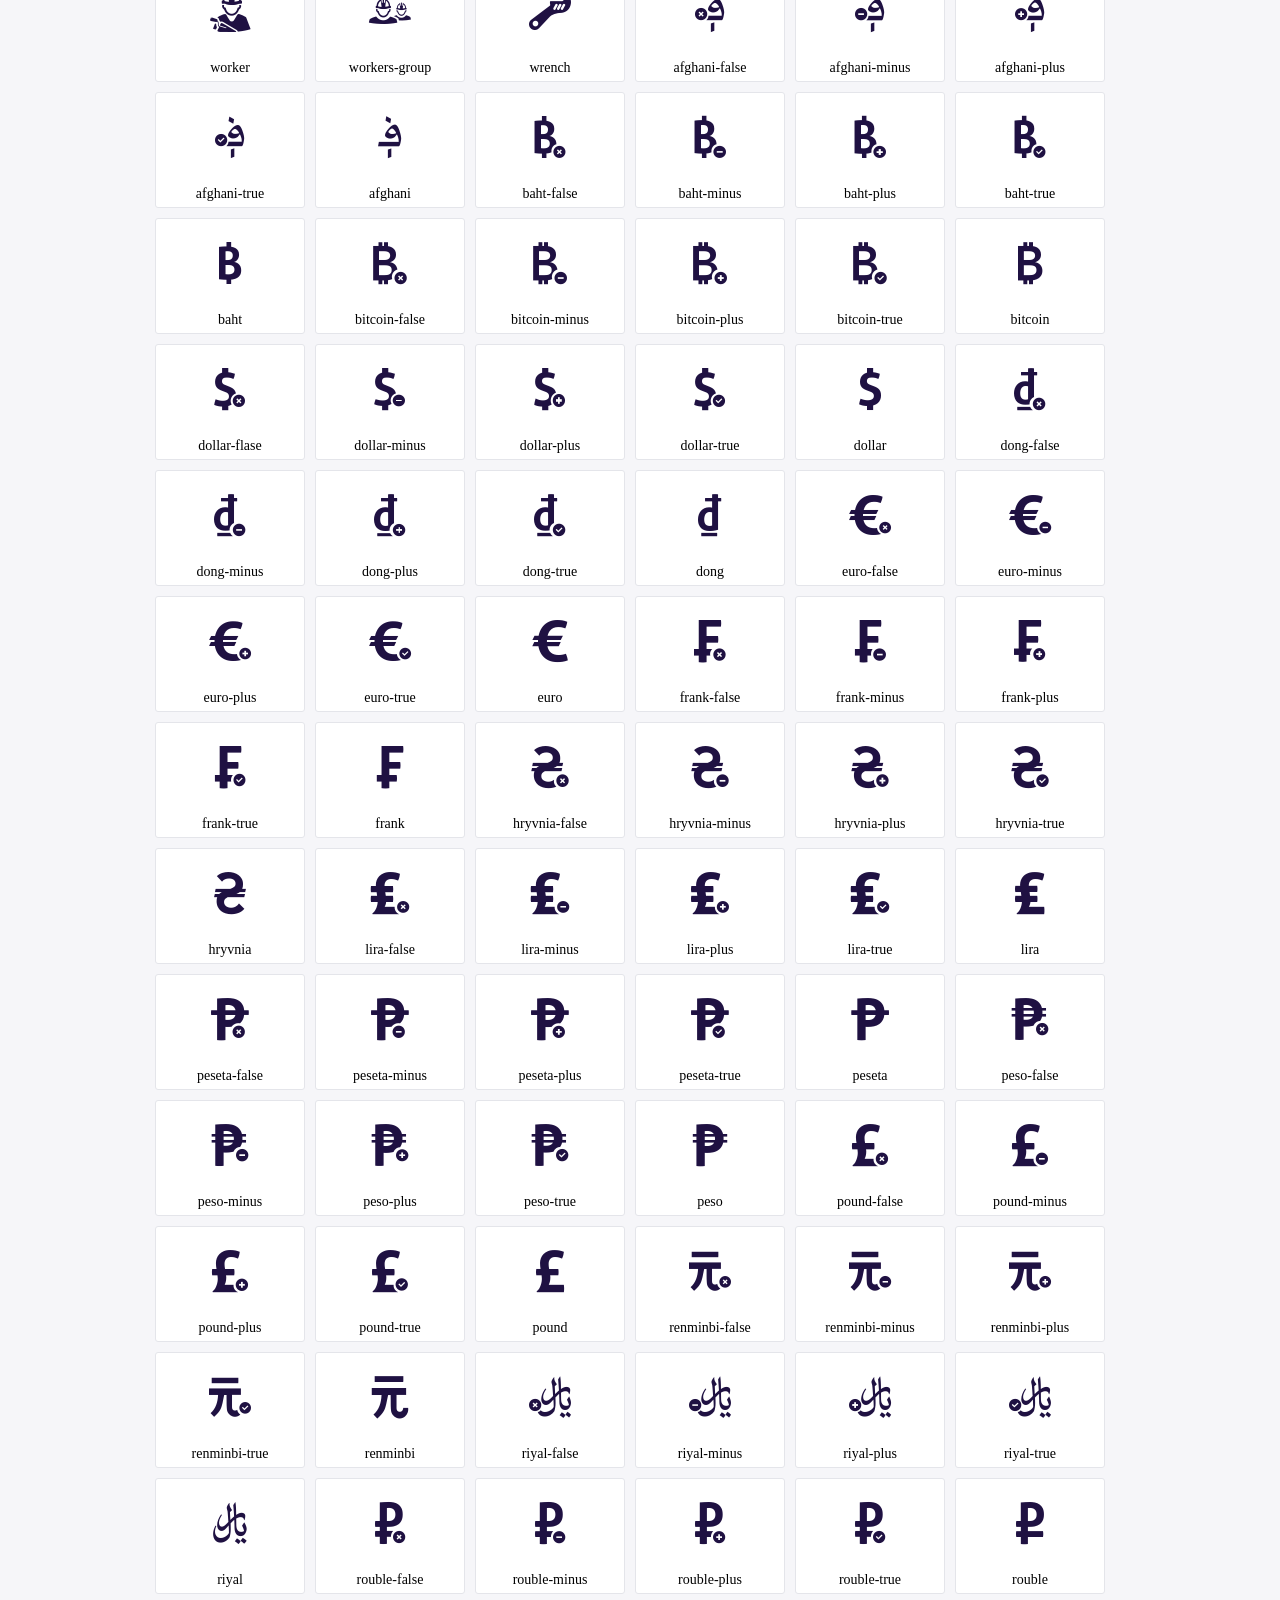
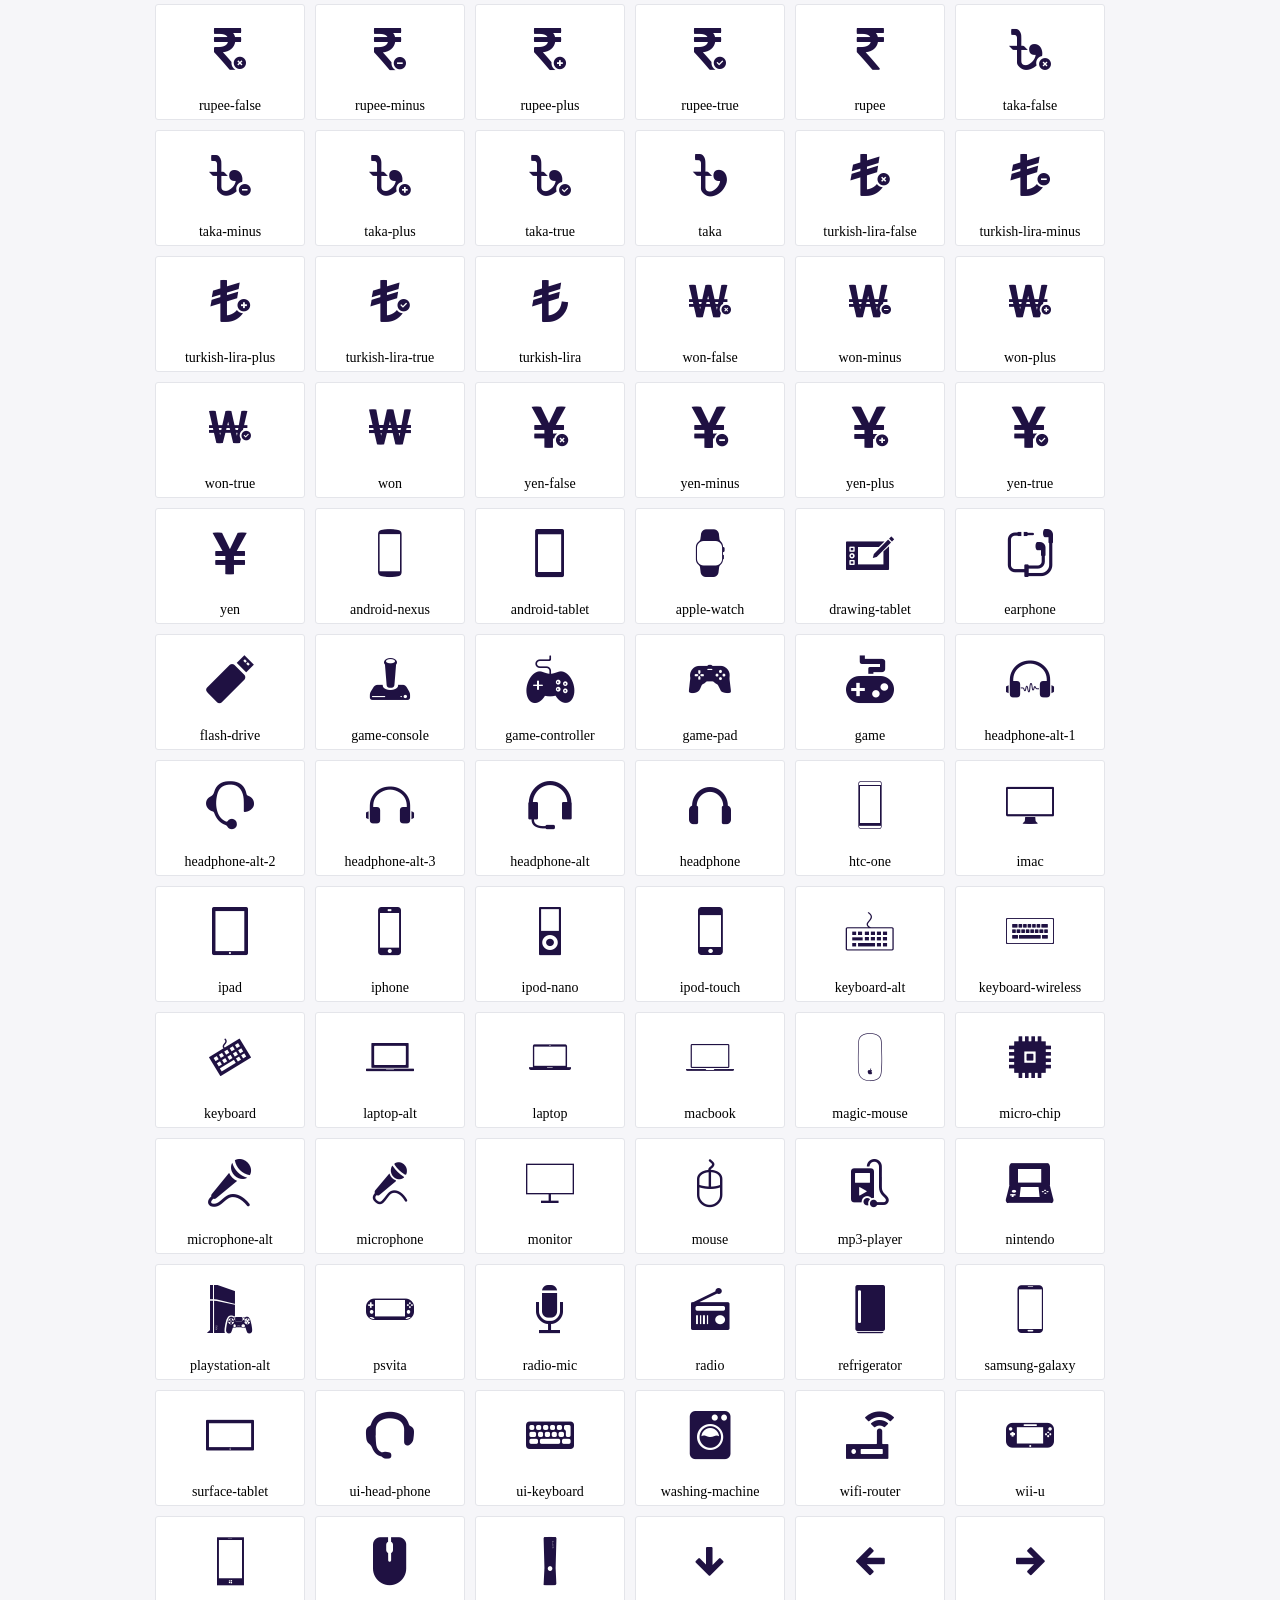
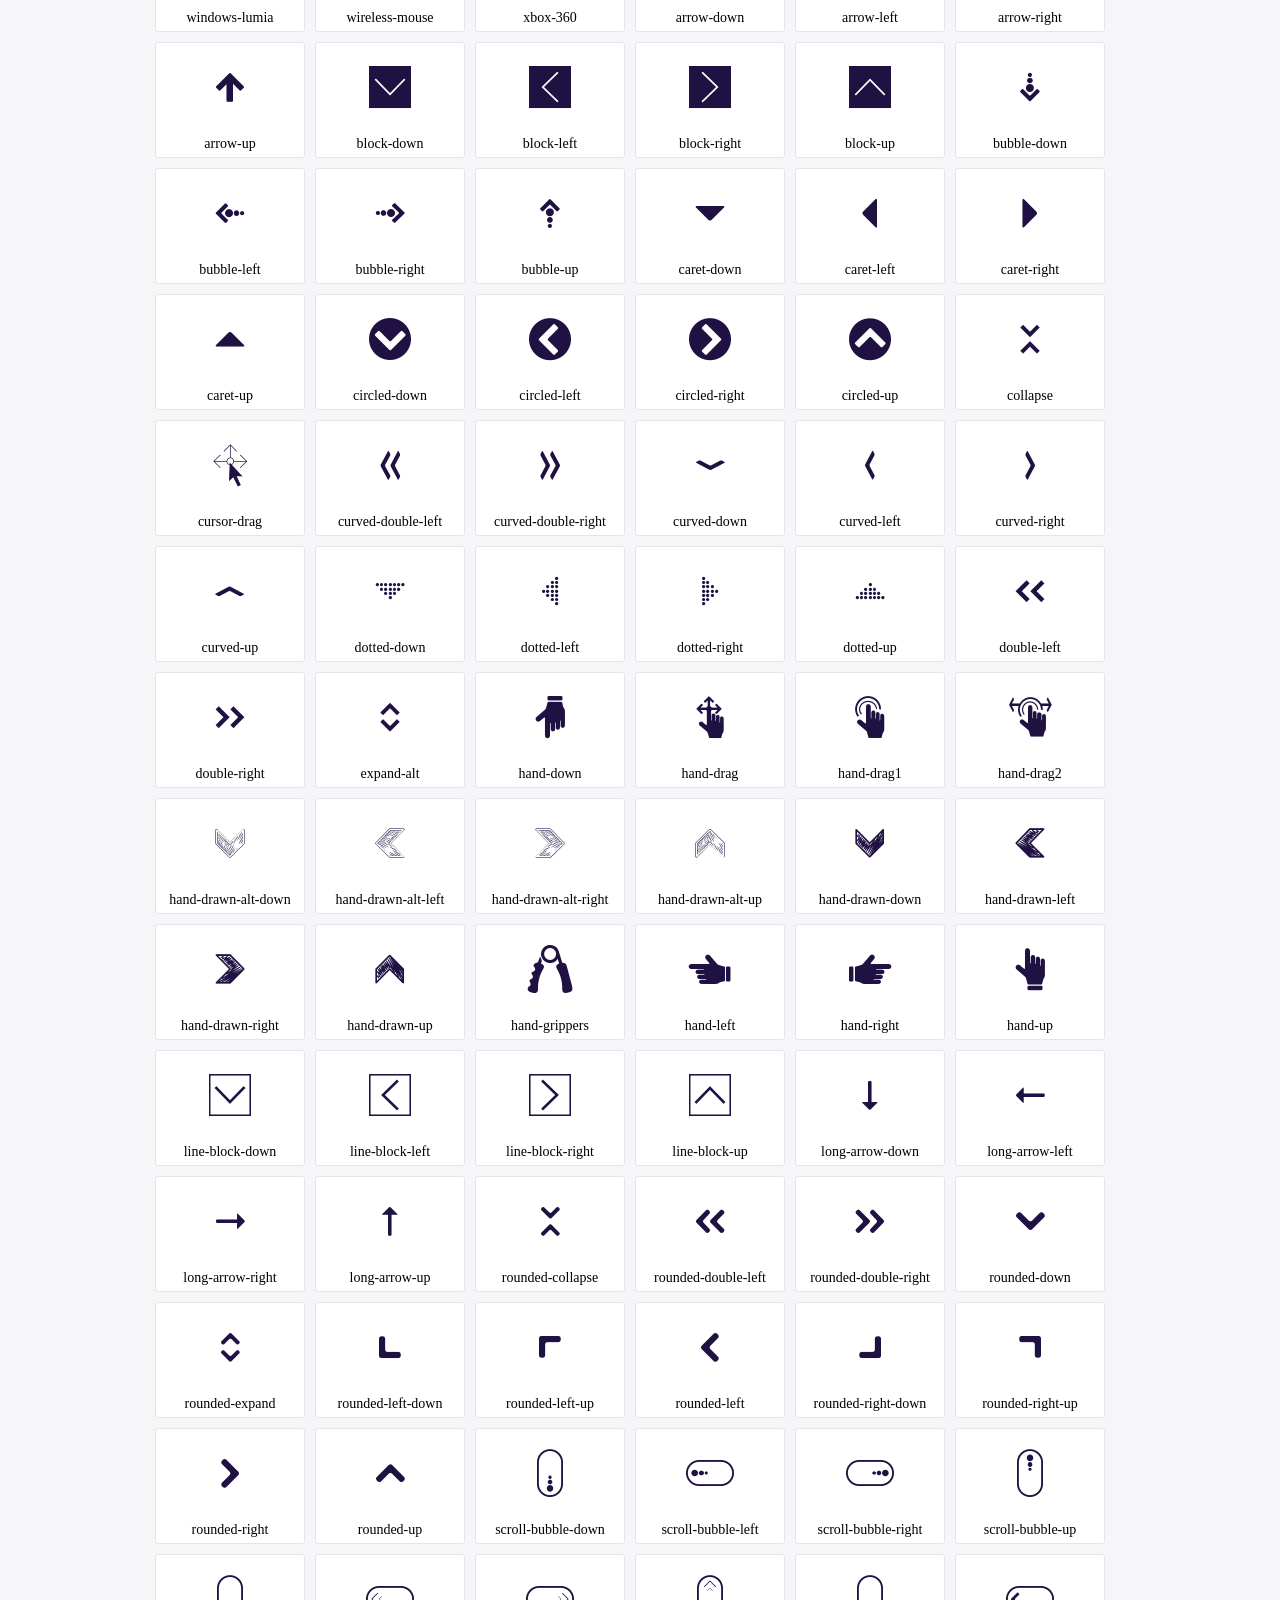
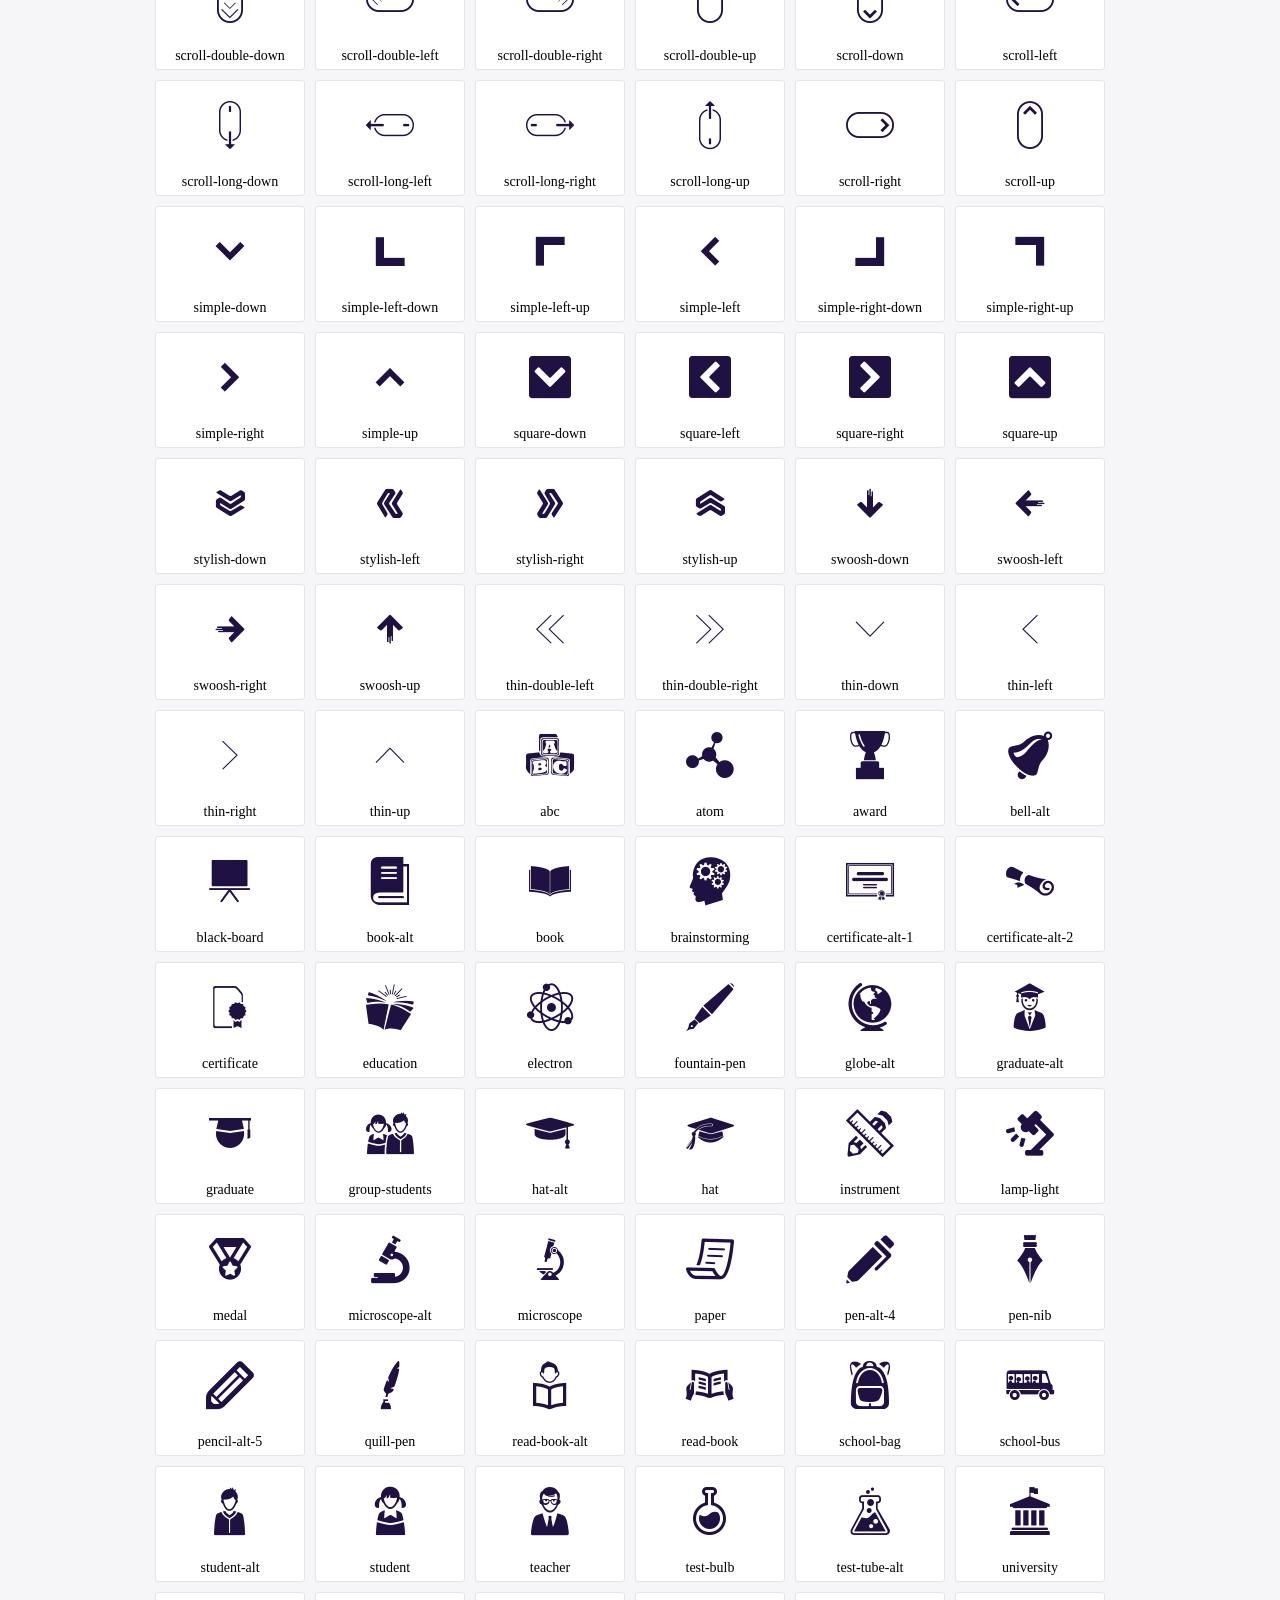
<file: fonts/icofont/demo.html>
<!DOCTYPE html>
	<html>
	<head>
		<meta charset="utf-8">
		<title>Examples | IcoFont</title>
		<link rel="stylesheet" type="text/css" href="./icofont.min.css">
		<style type="text/css">
			body {
				margin: 0;
				padding: 0;
				background: #F6F6F9;
			}
			.header {
				border-bottom: 1px solid #DCDCE1;
				padding: 10px 0;
				margin-bottom: 10px;
			}
			.container {
				width: 980px;
				margin: 0 auto;
			}
			.ico-title {
				font-size: 2em;
			}
			.iconlist {
				margin: 0;
				padding: 0;
				list-style: none;
				text-align: center;
				width: 100%;
				display: flex;
				flex-wrap: wrap;
				flex-direction: row;
			}
			.iconlist li {
				position: relative;
				margin: 5px;
				width: 150px;
				cursor: pointer;
			}
			.iconlist li .icon-holder {
				position: relative;
				text-align: center;
				border-radius: 3px;
				overflow: hidden;
				padding-bottom: 5px;
				background: #ffffff;
				border: 1px solid #E4E5EA;
				transition: all 0.2s linear 0s;
			}
			.iconlist li .icon-holder:hover {
				background: #00C3DA;
				color: #ffffff;
			}
			.iconlist li .icon-holder:hover .icon i {
				color: #ffffff;
			}
			.iconlist li .icon-holder .icon {
				padding: 20px;
				text-align: center;
			}
			.iconlist li .icon-holder .icon i {
				font-size: 3em;
				color: #1F1142;
			}
			.iconlist li .icon-holder span {
				font-size: 14px;
				display: block;
				margin-top: 5px;
				border-radius: 3px;
			}
		</style>
	</head>
	<body>
	<div class="header">
		<div class="container">
			<h1 class="ico-title"> IcoFont Icons </h1>
		</div>
	</div>
	<div class="container">
		<ul class="iconlist">
		
		<li>
			<div class="icon-holder">
				<div class="icon"> 
					<i class="icofont-angry-monster"></i>
				</div> 
				<span> angry-monster </span>
			</div>
		</li>
		
		<li>
			<div class="icon-holder">
				<div class="icon"> 
					<i class="icofont-bathtub"></i>
				</div> 
				<span> bathtub </span>
			</div>
		</li>
		
		<li>
			<div class="icon-holder">
				<div class="icon"> 
					<i class="icofont-bird-wings"></i>
				</div> 
				<span> bird-wings </span>
			</div>
		</li>
		
		<li>
			<div class="icon-holder">
				<div class="icon"> 
					<i class="icofont-bow"></i>
				</div> 
				<span> bow </span>
			</div>
		</li>
		
		<li>
			<div class="icon-holder">
				<div class="icon"> 
					<i class="icofont-castle"></i>
				</div> 
				<span> castle </span>
			</div>
		</li>
		
		<li>
			<div class="icon-holder">
				<div class="icon"> 
					<i class="icofont-circuit"></i>
				</div> 
				<span> circuit </span>
			</div>
		</li>
		
		<li>
			<div class="icon-holder">
				<div class="icon"> 
					<i class="icofont-crown-king"></i>
				</div> 
				<span> crown-king </span>
			</div>
		</li>
		
		<li>
			<div class="icon-holder">
				<div class="icon"> 
					<i class="icofont-crown-queen"></i>
				</div> 
				<span> crown-queen </span>
			</div>
		</li>
		
		<li>
			<div class="icon-holder">
				<div class="icon"> 
					<i class="icofont-dart"></i>
				</div> 
				<span> dart </span>
			</div>
		</li>
		
		<li>
			<div class="icon-holder">
				<div class="icon"> 
					<i class="icofont-disability-race"></i>
				</div> 
				<span> disability-race </span>
			</div>
		</li>
		
		<li>
			<div class="icon-holder">
				<div class="icon"> 
					<i class="icofont-diving-goggle"></i>
				</div> 
				<span> diving-goggle </span>
			</div>
		</li>
		
		<li>
			<div class="icon-holder">
				<div class="icon"> 
					<i class="icofont-eye-open"></i>
				</div> 
				<span> eye-open </span>
			</div>
		</li>
		
		<li>
			<div class="icon-holder">
				<div class="icon"> 
					<i class="icofont-flora-flower"></i>
				</div> 
				<span> flora-flower </span>
			</div>
		</li>
		
		<li>
			<div class="icon-holder">
				<div class="icon"> 
					<i class="icofont-flora"></i>
				</div> 
				<span> flora </span>
			</div>
		</li>
		
		<li>
			<div class="icon-holder">
				<div class="icon"> 
					<i class="icofont-gift-box"></i>
				</div> 
				<span> gift-box </span>
			</div>
		</li>
		
		<li>
			<div class="icon-holder">
				<div class="icon"> 
					<i class="icofont-halloween-pumpkin"></i>
				</div> 
				<span> halloween-pumpkin </span>
			</div>
		</li>
		
		<li>
			<div class="icon-holder">
				<div class="icon"> 
					<i class="icofont-hand-power"></i>
				</div> 
				<span> hand-power </span>
			</div>
		</li>
		
		<li>
			<div class="icon-holder">
				<div class="icon"> 
					<i class="icofont-hand-thunder"></i>
				</div> 
				<span> hand-thunder </span>
			</div>
		</li>
		
		<li>
			<div class="icon-holder">
				<div class="icon"> 
					<i class="icofont-king-monster"></i>
				</div> 
				<span> king-monster </span>
			</div>
		</li>
		
		<li>
			<div class="icon-holder">
				<div class="icon"> 
					<i class="icofont-love"></i>
				</div> 
				<span> love </span>
			</div>
		</li>
		
		<li>
			<div class="icon-holder">
				<div class="icon"> 
					<i class="icofont-magician-hat"></i>
				</div> 
				<span> magician-hat </span>
			</div>
		</li>
		
		<li>
			<div class="icon-holder">
				<div class="icon"> 
					<i class="icofont-native-american"></i>
				</div> 
				<span> native-american </span>
			</div>
		</li>
		
		<li>
			<div class="icon-holder">
				<div class="icon"> 
					<i class="icofont-owl-look"></i>
				</div> 
				<span> owl-look </span>
			</div>
		</li>
		
		<li>
			<div class="icon-holder">
				<div class="icon"> 
					<i class="icofont-phoenix"></i>
				</div> 
				<span> phoenix </span>
			</div>
		</li>
		
		<li>
			<div class="icon-holder">
				<div class="icon"> 
					<i class="icofont-robot-face"></i>
				</div> 
				<span> robot-face </span>
			</div>
		</li>
		
		<li>
			<div class="icon-holder">
				<div class="icon"> 
					<i class="icofont-sand-clock"></i>
				</div> 
				<span> sand-clock </span>
			</div>
		</li>
		
		<li>
			<div class="icon-holder">
				<div class="icon"> 
					<i class="icofont-shield-alt"></i>
				</div> 
				<span> shield-alt </span>
			</div>
		</li>
		
		<li>
			<div class="icon-holder">
				<div class="icon"> 
					<i class="icofont-ship-wheel"></i>
				</div> 
				<span> ship-wheel </span>
			</div>
		</li>
		
		<li>
			<div class="icon-holder">
				<div class="icon"> 
					<i class="icofont-skull-danger"></i>
				</div> 
				<span> skull-danger </span>
			</div>
		</li>
		
		<li>
			<div class="icon-holder">
				<div class="icon"> 
					<i class="icofont-skull-face"></i>
				</div> 
				<span> skull-face </span>
			</div>
		</li>
		
		<li>
			<div class="icon-holder">
				<div class="icon"> 
					<i class="icofont-snowmobile"></i>
				</div> 
				<span> snowmobile </span>
			</div>
		</li>
		
		<li>
			<div class="icon-holder">
				<div class="icon"> 
					<i class="icofont-space-shuttle"></i>
				</div> 
				<span> space-shuttle </span>
			</div>
		</li>
		
		<li>
			<div class="icon-holder">
				<div class="icon"> 
					<i class="icofont-star-shape"></i>
				</div> 
				<span> star-shape </span>
			</div>
		</li>
		
		<li>
			<div class="icon-holder">
				<div class="icon"> 
					<i class="icofont-swirl"></i>
				</div> 
				<span> swirl </span>
			</div>
		</li>
		
		<li>
			<div class="icon-holder">
				<div class="icon"> 
					<i class="icofont-tattoo-wing"></i>
				</div> 
				<span> tattoo-wing </span>
			</div>
		</li>
		
		<li>
			<div class="icon-holder">
				<div class="icon"> 
					<i class="icofont-throne"></i>
				</div> 
				<span> throne </span>
			</div>
		</li>
		
		<li>
			<div class="icon-holder">
				<div class="icon"> 
					<i class="icofont-tree-alt"></i>
				</div> 
				<span> tree-alt </span>
			</div>
		</li>
		
		<li>
			<div class="icon-holder">
				<div class="icon"> 
					<i class="icofont-triangle"></i>
				</div> 
				<span> triangle </span>
			</div>
		</li>
		
		<li>
			<div class="icon-holder">
				<div class="icon"> 
					<i class="icofont-unity-hand"></i>
				</div> 
				<span> unity-hand </span>
			</div>
		</li>
		
		<li>
			<div class="icon-holder">
				<div class="icon"> 
					<i class="icofont-weed"></i>
				</div> 
				<span> weed </span>
			</div>
		</li>
		
		<li>
			<div class="icon-holder">
				<div class="icon"> 
					<i class="icofont-woman-bird"></i>
				</div> 
				<span> woman-bird </span>
			</div>
		</li>
		
		<li>
			<div class="icon-holder">
				<div class="icon"> 
					<i class="icofont-bat"></i>
				</div> 
				<span> bat </span>
			</div>
		</li>
		
		<li>
			<div class="icon-holder">
				<div class="icon"> 
					<i class="icofont-bear-face"></i>
				</div> 
				<span> bear-face </span>
			</div>
		</li>
		
		<li>
			<div class="icon-holder">
				<div class="icon"> 
					<i class="icofont-bear-tracks"></i>
				</div> 
				<span> bear-tracks </span>
			</div>
		</li>
		
		<li>
			<div class="icon-holder">
				<div class="icon"> 
					<i class="icofont-bear"></i>
				</div> 
				<span> bear </span>
			</div>
		</li>
		
		<li>
			<div class="icon-holder">
				<div class="icon"> 
					<i class="icofont-bird-alt"></i>
				</div> 
				<span> bird-alt </span>
			</div>
		</li>
		
		<li>
			<div class="icon-holder">
				<div class="icon"> 
					<i class="icofont-bird-flying"></i>
				</div> 
				<span> bird-flying </span>
			</div>
		</li>
		
		<li>
			<div class="icon-holder">
				<div class="icon"> 
					<i class="icofont-bird"></i>
				</div> 
				<span> bird </span>
			</div>
		</li>
		
		<li>
			<div class="icon-holder">
				<div class="icon"> 
					<i class="icofont-birds"></i>
				</div> 
				<span> birds </span>
			</div>
		</li>
		
		<li>
			<div class="icon-holder">
				<div class="icon"> 
					<i class="icofont-bone"></i>
				</div> 
				<span> bone </span>
			</div>
		</li>
		
		<li>
			<div class="icon-holder">
				<div class="icon"> 
					<i class="icofont-bull"></i>
				</div> 
				<span> bull </span>
			</div>
		</li>
		
		<li>
			<div class="icon-holder">
				<div class="icon"> 
					<i class="icofont-butterfly-alt"></i>
				</div> 
				<span> butterfly-alt </span>
			</div>
		</li>
		
		<li>
			<div class="icon-holder">
				<div class="icon"> 
					<i class="icofont-butterfly"></i>
				</div> 
				<span> butterfly </span>
			</div>
		</li>
		
		<li>
			<div class="icon-holder">
				<div class="icon"> 
					<i class="icofont-camel-alt"></i>
				</div> 
				<span> camel-alt </span>
			</div>
		</li>
		
		<li>
			<div class="icon-holder">
				<div class="icon"> 
					<i class="icofont-camel-head"></i>
				</div> 
				<span> camel-head </span>
			</div>
		</li>
		
		<li>
			<div class="icon-holder">
				<div class="icon"> 
					<i class="icofont-camel"></i>
				</div> 
				<span> camel </span>
			</div>
		</li>
		
		<li>
			<div class="icon-holder">
				<div class="icon"> 
					<i class="icofont-cat-alt-1"></i>
				</div> 
				<span> cat-alt-1 </span>
			</div>
		</li>
		
		<li>
			<div class="icon-holder">
				<div class="icon"> 
					<i class="icofont-cat-alt-2"></i>
				</div> 
				<span> cat-alt-2 </span>
			</div>
		</li>
		
		<li>
			<div class="icon-holder">
				<div class="icon"> 
					<i class="icofont-cat-alt-3"></i>
				</div> 
				<span> cat-alt-3 </span>
			</div>
		</li>
		
		<li>
			<div class="icon-holder">
				<div class="icon"> 
					<i class="icofont-cat-dog"></i>
				</div> 
				<span> cat-dog </span>
			</div>
		</li>
		
		<li>
			<div class="icon-holder">
				<div class="icon"> 
					<i class="icofont-cat-face"></i>
				</div> 
				<span> cat-face </span>
			</div>
		</li>
		
		<li>
			<div class="icon-holder">
				<div class="icon"> 
					<i class="icofont-cat"></i>
				</div> 
				<span> cat </span>
			</div>
		</li>
		
		<li>
			<div class="icon-holder">
				<div class="icon"> 
					<i class="icofont-cow-head"></i>
				</div> 
				<span> cow-head </span>
			</div>
		</li>
		
		<li>
			<div class="icon-holder">
				<div class="icon"> 
					<i class="icofont-cow"></i>
				</div> 
				<span> cow </span>
			</div>
		</li>
		
		<li>
			<div class="icon-holder">
				<div class="icon"> 
					<i class="icofont-crab"></i>
				</div> 
				<span> crab </span>
			</div>
		</li>
		
		<li>
			<div class="icon-holder">
				<div class="icon"> 
					<i class="icofont-crocodile"></i>
				</div> 
				<span> crocodile </span>
			</div>
		</li>
		
		<li>
			<div class="icon-holder">
				<div class="icon"> 
					<i class="icofont-deer-head"></i>
				</div> 
				<span> deer-head </span>
			</div>
		</li>
		
		<li>
			<div class="icon-holder">
				<div class="icon"> 
					<i class="icofont-dog-alt"></i>
				</div> 
				<span> dog-alt </span>
			</div>
		</li>
		
		<li>
			<div class="icon-holder">
				<div class="icon"> 
					<i class="icofont-dog-barking"></i>
				</div> 
				<span> dog-barking </span>
			</div>
		</li>
		
		<li>
			<div class="icon-holder">
				<div class="icon"> 
					<i class="icofont-dog"></i>
				</div> 
				<span> dog </span>
			</div>
		</li>
		
		<li>
			<div class="icon-holder">
				<div class="icon"> 
					<i class="icofont-dolphin"></i>
				</div> 
				<span> dolphin </span>
			</div>
		</li>
		
		<li>
			<div class="icon-holder">
				<div class="icon"> 
					<i class="icofont-duck-tracks"></i>
				</div> 
				<span> duck-tracks </span>
			</div>
		</li>
		
		<li>
			<div class="icon-holder">
				<div class="icon"> 
					<i class="icofont-eagle-head"></i>
				</div> 
				<span> eagle-head </span>
			</div>
		</li>
		
		<li>
			<div class="icon-holder">
				<div class="icon"> 
					<i class="icofont-eaten-fish"></i>
				</div> 
				<span> eaten-fish </span>
			</div>
		</li>
		
		<li>
			<div class="icon-holder">
				<div class="icon"> 
					<i class="icofont-elephant-alt"></i>
				</div> 
				<span> elephant-alt </span>
			</div>
		</li>
		
		<li>
			<div class="icon-holder">
				<div class="icon"> 
					<i class="icofont-elephant-head-alt"></i>
				</div> 
				<span> elephant-head-alt </span>
			</div>
		</li>
		
		<li>
			<div class="icon-holder">
				<div class="icon"> 
					<i class="icofont-elephant-head"></i>
				</div> 
				<span> elephant-head </span>
			</div>
		</li>
		
		<li>
			<div class="icon-holder">
				<div class="icon"> 
					<i class="icofont-elephant"></i>
				</div> 
				<span> elephant </span>
			</div>
		</li>
		
		<li>
			<div class="icon-holder">
				<div class="icon"> 
					<i class="icofont-elk"></i>
				</div> 
				<span> elk </span>
			</div>
		</li>
		
		<li>
			<div class="icon-holder">
				<div class="icon"> 
					<i class="icofont-fish-1"></i>
				</div> 
				<span> fish-1 </span>
			</div>
		</li>
		
		<li>
			<div class="icon-holder">
				<div class="icon"> 
					<i class="icofont-fish-2"></i>
				</div> 
				<span> fish-2 </span>
			</div>
		</li>
		
		<li>
			<div class="icon-holder">
				<div class="icon"> 
					<i class="icofont-fish-3"></i>
				</div> 
				<span> fish-3 </span>
			</div>
		</li>
		
		<li>
			<div class="icon-holder">
				<div class="icon"> 
					<i class="icofont-fish-4"></i>
				</div> 
				<span> fish-4 </span>
			</div>
		</li>
		
		<li>
			<div class="icon-holder">
				<div class="icon"> 
					<i class="icofont-fish-5"></i>
				</div> 
				<span> fish-5 </span>
			</div>
		</li>
		
		<li>
			<div class="icon-holder">
				<div class="icon"> 
					<i class="icofont-fish"></i>
				</div> 
				<span> fish </span>
			</div>
		</li>
		
		<li>
			<div class="icon-holder">
				<div class="icon"> 
					<i class="icofont-fox-alt"></i>
				</div> 
				<span> fox-alt </span>
			</div>
		</li>
		
		<li>
			<div class="icon-holder">
				<div class="icon"> 
					<i class="icofont-fox"></i>
				</div> 
				<span> fox </span>
			</div>
		</li>
		
		<li>
			<div class="icon-holder">
				<div class="icon"> 
					<i class="icofont-frog-tracks"></i>
				</div> 
				<span> frog-tracks </span>
			</div>
		</li>
		
		<li>
			<div class="icon-holder">
				<div class="icon"> 
					<i class="icofont-frog"></i>
				</div> 
				<span> frog </span>
			</div>
		</li>
		
		<li>
			<div class="icon-holder">
				<div class="icon"> 
					<i class="icofont-froggy"></i>
				</div> 
				<span> froggy </span>
			</div>
		</li>
		
		<li>
			<div class="icon-holder">
				<div class="icon"> 
					<i class="icofont-giraffe-head-1"></i>
				</div> 
				<span> giraffe-head-1 </span>
			</div>
		</li>
		
		<li>
			<div class="icon-holder">
				<div class="icon"> 
					<i class="icofont-giraffe-head-2"></i>
				</div> 
				<span> giraffe-head-2 </span>
			</div>
		</li>
		
		<li>
			<div class="icon-holder">
				<div class="icon"> 
					<i class="icofont-giraffe-head"></i>
				</div> 
				<span> giraffe-head </span>
			</div>
		</li>
		
		<li>
			<div class="icon-holder">
				<div class="icon"> 
					<i class="icofont-giraffe"></i>
				</div> 
				<span> giraffe </span>
			</div>
		</li>
		
		<li>
			<div class="icon-holder">
				<div class="icon"> 
					<i class="icofont-goat-head"></i>
				</div> 
				<span> goat-head </span>
			</div>
		</li>
		
		<li>
			<div class="icon-holder">
				<div class="icon"> 
					<i class="icofont-gorilla"></i>
				</div> 
				<span> gorilla </span>
			</div>
		</li>
		
		<li>
			<div class="icon-holder">
				<div class="icon"> 
					<i class="icofont-hen-tracks"></i>
				</div> 
				<span> hen-tracks </span>
			</div>
		</li>
		
		<li>
			<div class="icon-holder">
				<div class="icon"> 
					<i class="icofont-horse-head-1"></i>
				</div> 
				<span> horse-head-1 </span>
			</div>
		</li>
		
		<li>
			<div class="icon-holder">
				<div class="icon"> 
					<i class="icofont-horse-head-2"></i>
				</div> 
				<span> horse-head-2 </span>
			</div>
		</li>
		
		<li>
			<div class="icon-holder">
				<div class="icon"> 
					<i class="icofont-horse-head"></i>
				</div> 
				<span> horse-head </span>
			</div>
		</li>
		
		<li>
			<div class="icon-holder">
				<div class="icon"> 
					<i class="icofont-horse-tracks"></i>
				</div> 
				<span> horse-tracks </span>
			</div>
		</li>
		
		<li>
			<div class="icon-holder">
				<div class="icon"> 
					<i class="icofont-jellyfish"></i>
				</div> 
				<span> jellyfish </span>
			</div>
		</li>
		
		<li>
			<div class="icon-holder">
				<div class="icon"> 
					<i class="icofont-kangaroo"></i>
				</div> 
				<span> kangaroo </span>
			</div>
		</li>
		
		<li>
			<div class="icon-holder">
				<div class="icon"> 
					<i class="icofont-lemur"></i>
				</div> 
				<span> lemur </span>
			</div>
		</li>
		
		<li>
			<div class="icon-holder">
				<div class="icon"> 
					<i class="icofont-lion-head-1"></i>
				</div> 
				<span> lion-head-1 </span>
			</div>
		</li>
		
		<li>
			<div class="icon-holder">
				<div class="icon"> 
					<i class="icofont-lion-head-2"></i>
				</div> 
				<span> lion-head-2 </span>
			</div>
		</li>
		
		<li>
			<div class="icon-holder">
				<div class="icon"> 
					<i class="icofont-lion-head"></i>
				</div> 
				<span> lion-head </span>
			</div>
		</li>
		
		<li>
			<div class="icon-holder">
				<div class="icon"> 
					<i class="icofont-lion"></i>
				</div> 
				<span> lion </span>
			</div>
		</li>
		
		<li>
			<div class="icon-holder">
				<div class="icon"> 
					<i class="icofont-monkey-2"></i>
				</div> 
				<span> monkey-2 </span>
			</div>
		</li>
		
		<li>
			<div class="icon-holder">
				<div class="icon"> 
					<i class="icofont-monkey-3"></i>
				</div> 
				<span> monkey-3 </span>
			</div>
		</li>
		
		<li>
			<div class="icon-holder">
				<div class="icon"> 
					<i class="icofont-monkey-face"></i>
				</div> 
				<span> monkey-face </span>
			</div>
		</li>
		
		<li>
			<div class="icon-holder">
				<div class="icon"> 
					<i class="icofont-monkey"></i>
				</div> 
				<span> monkey </span>
			</div>
		</li>
		
		<li>
			<div class="icon-holder">
				<div class="icon"> 
					<i class="icofont-octopus-alt"></i>
				</div> 
				<span> octopus-alt </span>
			</div>
		</li>
		
		<li>
			<div class="icon-holder">
				<div class="icon"> 
					<i class="icofont-octopus"></i>
				</div> 
				<span> octopus </span>
			</div>
		</li>
		
		<li>
			<div class="icon-holder">
				<div class="icon"> 
					<i class="icofont-owl"></i>
				</div> 
				<span> owl </span>
			</div>
		</li>
		
		<li>
			<div class="icon-holder">
				<div class="icon"> 
					<i class="icofont-panda-face"></i>
				</div> 
				<span> panda-face </span>
			</div>
		</li>
		
		<li>
			<div class="icon-holder">
				<div class="icon"> 
					<i class="icofont-panda"></i>
				</div> 
				<span> panda </span>
			</div>
		</li>
		
		<li>
			<div class="icon-holder">
				<div class="icon"> 
					<i class="icofont-panther"></i>
				</div> 
				<span> panther </span>
			</div>
		</li>
		
		<li>
			<div class="icon-holder">
				<div class="icon"> 
					<i class="icofont-parrot-lip"></i>
				</div> 
				<span> parrot-lip </span>
			</div>
		</li>
		
		<li>
			<div class="icon-holder">
				<div class="icon"> 
					<i class="icofont-parrot"></i>
				</div> 
				<span> parrot </span>
			</div>
		</li>
		
		<li>
			<div class="icon-holder">
				<div class="icon"> 
					<i class="icofont-paw"></i>
				</div> 
				<span> paw </span>
			</div>
		</li>
		
		<li>
			<div class="icon-holder">
				<div class="icon"> 
					<i class="icofont-pelican"></i>
				</div> 
				<span> pelican </span>
			</div>
		</li>
		
		<li>
			<div class="icon-holder">
				<div class="icon"> 
					<i class="icofont-penguin"></i>
				</div> 
				<span> penguin </span>
			</div>
		</li>
		
		<li>
			<div class="icon-holder">
				<div class="icon"> 
					<i class="icofont-pig-face"></i>
				</div> 
				<span> pig-face </span>
			</div>
		</li>
		
		<li>
			<div class="icon-holder">
				<div class="icon"> 
					<i class="icofont-pig"></i>
				</div> 
				<span> pig </span>
			</div>
		</li>
		
		<li>
			<div class="icon-holder">
				<div class="icon"> 
					<i class="icofont-pigeon-1"></i>
				</div> 
				<span> pigeon-1 </span>
			</div>
		</li>
		
		<li>
			<div class="icon-holder">
				<div class="icon"> 
					<i class="icofont-pigeon-2"></i>
				</div> 
				<span> pigeon-2 </span>
			</div>
		</li>
		
		<li>
			<div class="icon-holder">
				<div class="icon"> 
					<i class="icofont-pigeon"></i>
				</div> 
				<span> pigeon </span>
			</div>
		</li>
		
		<li>
			<div class="icon-holder">
				<div class="icon"> 
					<i class="icofont-rabbit"></i>
				</div> 
				<span> rabbit </span>
			</div>
		</li>
		
		<li>
			<div class="icon-holder">
				<div class="icon"> 
					<i class="icofont-rat"></i>
				</div> 
				<span> rat </span>
			</div>
		</li>
		
		<li>
			<div class="icon-holder">
				<div class="icon"> 
					<i class="icofont-rhino-head"></i>
				</div> 
				<span> rhino-head </span>
			</div>
		</li>
		
		<li>
			<div class="icon-holder">
				<div class="icon"> 
					<i class="icofont-rhino"></i>
				</div> 
				<span> rhino </span>
			</div>
		</li>
		
		<li>
			<div class="icon-holder">
				<div class="icon"> 
					<i class="icofont-rooster"></i>
				</div> 
				<span> rooster </span>
			</div>
		</li>
		
		<li>
			<div class="icon-holder">
				<div class="icon"> 
					<i class="icofont-seahorse"></i>
				</div> 
				<span> seahorse </span>
			</div>
		</li>
		
		<li>
			<div class="icon-holder">
				<div class="icon"> 
					<i class="icofont-seal"></i>
				</div> 
				<span> seal </span>
			</div>
		</li>
		
		<li>
			<div class="icon-holder">
				<div class="icon"> 
					<i class="icofont-shrimp-alt"></i>
				</div> 
				<span> shrimp-alt </span>
			</div>
		</li>
		
		<li>
			<div class="icon-holder">
				<div class="icon"> 
					<i class="icofont-shrimp"></i>
				</div> 
				<span> shrimp </span>
			</div>
		</li>
		
		<li>
			<div class="icon-holder">
				<div class="icon"> 
					<i class="icofont-snail-1"></i>
				</div> 
				<span> snail-1 </span>
			</div>
		</li>
		
		<li>
			<div class="icon-holder">
				<div class="icon"> 
					<i class="icofont-snail-2"></i>
				</div> 
				<span> snail-2 </span>
			</div>
		</li>
		
		<li>
			<div class="icon-holder">
				<div class="icon"> 
					<i class="icofont-snail-3"></i>
				</div> 
				<span> snail-3 </span>
			</div>
		</li>
		
		<li>
			<div class="icon-holder">
				<div class="icon"> 
					<i class="icofont-snail"></i>
				</div> 
				<span> snail </span>
			</div>
		</li>
		
		<li>
			<div class="icon-holder">
				<div class="icon"> 
					<i class="icofont-snake"></i>
				</div> 
				<span> snake </span>
			</div>
		</li>
		
		<li>
			<div class="icon-holder">
				<div class="icon"> 
					<i class="icofont-squid"></i>
				</div> 
				<span> squid </span>
			</div>
		</li>
		
		<li>
			<div class="icon-holder">
				<div class="icon"> 
					<i class="icofont-squirrel"></i>
				</div> 
				<span> squirrel </span>
			</div>
		</li>
		
		<li>
			<div class="icon-holder">
				<div class="icon"> 
					<i class="icofont-tiger-face"></i>
				</div> 
				<span> tiger-face </span>
			</div>
		</li>
		
		<li>
			<div class="icon-holder">
				<div class="icon"> 
					<i class="icofont-tiger"></i>
				</div> 
				<span> tiger </span>
			</div>
		</li>
		
		<li>
			<div class="icon-holder">
				<div class="icon"> 
					<i class="icofont-turtle"></i>
				</div> 
				<span> turtle </span>
			</div>
		</li>
		
		<li>
			<div class="icon-holder">
				<div class="icon"> 
					<i class="icofont-whale"></i>
				</div> 
				<span> whale </span>
			</div>
		</li>
		
		<li>
			<div class="icon-holder">
				<div class="icon"> 
					<i class="icofont-woodpecker"></i>
				</div> 
				<span> woodpecker </span>
			</div>
		</li>
		
		<li>
			<div class="icon-holder">
				<div class="icon"> 
					<i class="icofont-zebra"></i>
				</div> 
				<span> zebra </span>
			</div>
		</li>
		
		<li>
			<div class="icon-holder">
				<div class="icon"> 
					<i class="icofont-brand-acer"></i>
				</div> 
				<span> brand-acer </span>
			</div>
		</li>
		
		<li>
			<div class="icon-holder">
				<div class="icon"> 
					<i class="icofont-brand-adidas"></i>
				</div> 
				<span> brand-adidas </span>
			</div>
		</li>
		
		<li>
			<div class="icon-holder">
				<div class="icon"> 
					<i class="icofont-brand-adobe"></i>
				</div> 
				<span> brand-adobe </span>
			</div>
		</li>
		
		<li>
			<div class="icon-holder">
				<div class="icon"> 
					<i class="icofont-brand-air-new-zealand"></i>
				</div> 
				<span> brand-air-new-zealand </span>
			</div>
		</li>
		
		<li>
			<div class="icon-holder">
				<div class="icon"> 
					<i class="icofont-brand-airbnb"></i>
				</div> 
				<span> brand-airbnb </span>
			</div>
		</li>
		
		<li>
			<div class="icon-holder">
				<div class="icon"> 
					<i class="icofont-brand-aircell"></i>
				</div> 
				<span> brand-aircell </span>
			</div>
		</li>
		
		<li>
			<div class="icon-holder">
				<div class="icon"> 
					<i class="icofont-brand-airtel"></i>
				</div> 
				<span> brand-airtel </span>
			</div>
		</li>
		
		<li>
			<div class="icon-holder">
				<div class="icon"> 
					<i class="icofont-brand-alcatel"></i>
				</div> 
				<span> brand-alcatel </span>
			</div>
		</li>
		
		<li>
			<div class="icon-holder">
				<div class="icon"> 
					<i class="icofont-brand-alibaba"></i>
				</div> 
				<span> brand-alibaba </span>
			</div>
		</li>
		
		<li>
			<div class="icon-holder">
				<div class="icon"> 
					<i class="icofont-brand-aliexpress"></i>
				</div> 
				<span> brand-aliexpress </span>
			</div>
		</li>
		
		<li>
			<div class="icon-holder">
				<div class="icon"> 
					<i class="icofont-brand-alipay"></i>
				</div> 
				<span> brand-alipay </span>
			</div>
		</li>
		
		<li>
			<div class="icon-holder">
				<div class="icon"> 
					<i class="icofont-brand-amazon"></i>
				</div> 
				<span> brand-amazon </span>
			</div>
		</li>
		
		<li>
			<div class="icon-holder">
				<div class="icon"> 
					<i class="icofont-brand-amd"></i>
				</div> 
				<span> brand-amd </span>
			</div>
		</li>
		
		<li>
			<div class="icon-holder">
				<div class="icon"> 
					<i class="icofont-brand-american-airlines"></i>
				</div> 
				<span> brand-american-airlines </span>
			</div>
		</li>
		
		<li>
			<div class="icon-holder">
				<div class="icon"> 
					<i class="icofont-brand-android-robot"></i>
				</div> 
				<span> brand-android-robot </span>
			</div>
		</li>
		
		<li>
			<div class="icon-holder">
				<div class="icon"> 
					<i class="icofont-brand-android"></i>
				</div> 
				<span> brand-android </span>
			</div>
		</li>
		
		<li>
			<div class="icon-holder">
				<div class="icon"> 
					<i class="icofont-brand-aol"></i>
				</div> 
				<span> brand-aol </span>
			</div>
		</li>
		
		<li>
			<div class="icon-holder">
				<div class="icon"> 
					<i class="icofont-brand-apple"></i>
				</div> 
				<span> brand-apple </span>
			</div>
		</li>
		
		<li>
			<div class="icon-holder">
				<div class="icon"> 
					<i class="icofont-brand-appstore"></i>
				</div> 
				<span> brand-appstore </span>
			</div>
		</li>
		
		<li>
			<div class="icon-holder">
				<div class="icon"> 
					<i class="icofont-brand-asus"></i>
				</div> 
				<span> brand-asus </span>
			</div>
		</li>
		
		<li>
			<div class="icon-holder">
				<div class="icon"> 
					<i class="icofont-brand-ati"></i>
				</div> 
				<span> brand-ati </span>
			</div>
		</li>
		
		<li>
			<div class="icon-holder">
				<div class="icon"> 
					<i class="icofont-brand-att"></i>
				</div> 
				<span> brand-att </span>
			</div>
		</li>
		
		<li>
			<div class="icon-holder">
				<div class="icon"> 
					<i class="icofont-brand-audi"></i>
				</div> 
				<span> brand-audi </span>
			</div>
		</li>
		
		<li>
			<div class="icon-holder">
				<div class="icon"> 
					<i class="icofont-brand-axiata"></i>
				</div> 
				<span> brand-axiata </span>
			</div>
		</li>
		
		<li>
			<div class="icon-holder">
				<div class="icon"> 
					<i class="icofont-brand-bada"></i>
				</div> 
				<span> brand-bada </span>
			</div>
		</li>
		
		<li>
			<div class="icon-holder">
				<div class="icon"> 
					<i class="icofont-brand-bbc"></i>
				</div> 
				<span> brand-bbc </span>
			</div>
		</li>
		
		<li>
			<div class="icon-holder">
				<div class="icon"> 
					<i class="icofont-brand-bing"></i>
				</div> 
				<span> brand-bing </span>
			</div>
		</li>
		
		<li>
			<div class="icon-holder">
				<div class="icon"> 
					<i class="icofont-brand-blackberry"></i>
				</div> 
				<span> brand-blackberry </span>
			</div>
		</li>
		
		<li>
			<div class="icon-holder">
				<div class="icon"> 
					<i class="icofont-brand-bmw"></i>
				</div> 
				<span> brand-bmw </span>
			</div>
		</li>
		
		<li>
			<div class="icon-holder">
				<div class="icon"> 
					<i class="icofont-brand-box"></i>
				</div> 
				<span> brand-box </span>
			</div>
		</li>
		
		<li>
			<div class="icon-holder">
				<div class="icon"> 
					<i class="icofont-brand-burger-king"></i>
				</div> 
				<span> brand-burger-king </span>
			</div>
		</li>
		
		<li>
			<div class="icon-holder">
				<div class="icon"> 
					<i class="icofont-brand-business-insider"></i>
				</div> 
				<span> brand-business-insider </span>
			</div>
		</li>
		
		<li>
			<div class="icon-holder">
				<div class="icon"> 
					<i class="icofont-brand-buzzfeed"></i>
				</div> 
				<span> brand-buzzfeed </span>
			</div>
		</li>
		
		<li>
			<div class="icon-holder">
				<div class="icon"> 
					<i class="icofont-brand-cannon"></i>
				</div> 
				<span> brand-cannon </span>
			</div>
		</li>
		
		<li>
			<div class="icon-holder">
				<div class="icon"> 
					<i class="icofont-brand-casio"></i>
				</div> 
				<span> brand-casio </span>
			</div>
		</li>
		
		<li>
			<div class="icon-holder">
				<div class="icon"> 
					<i class="icofont-brand-china-mobile"></i>
				</div> 
				<span> brand-china-mobile </span>
			</div>
		</li>
		
		<li>
			<div class="icon-holder">
				<div class="icon"> 
					<i class="icofont-brand-china-telecom"></i>
				</div> 
				<span> brand-china-telecom </span>
			</div>
		</li>
		
		<li>
			<div class="icon-holder">
				<div class="icon"> 
					<i class="icofont-brand-china-unicom"></i>
				</div> 
				<span> brand-china-unicom </span>
			</div>
		</li>
		
		<li>
			<div class="icon-holder">
				<div class="icon"> 
					<i class="icofont-brand-cisco"></i>
				</div> 
				<span> brand-cisco </span>
			</div>
		</li>
		
		<li>
			<div class="icon-holder">
				<div class="icon"> 
					<i class="icofont-brand-citibank"></i>
				</div> 
				<span> brand-citibank </span>
			</div>
		</li>
		
		<li>
			<div class="icon-holder">
				<div class="icon"> 
					<i class="icofont-brand-cnet"></i>
				</div> 
				<span> brand-cnet </span>
			</div>
		</li>
		
		<li>
			<div class="icon-holder">
				<div class="icon"> 
					<i class="icofont-brand-cnn"></i>
				</div> 
				<span> brand-cnn </span>
			</div>
		</li>
		
		<li>
			<div class="icon-holder">
				<div class="icon"> 
					<i class="icofont-brand-cocal-cola"></i>
				</div> 
				<span> brand-cocal-cola </span>
			</div>
		</li>
		
		<li>
			<div class="icon-holder">
				<div class="icon"> 
					<i class="icofont-brand-compaq"></i>
				</div> 
				<span> brand-compaq </span>
			</div>
		</li>
		
		<li>
			<div class="icon-holder">
				<div class="icon"> 
					<i class="icofont-brand-debian"></i>
				</div> 
				<span> brand-debian </span>
			</div>
		</li>
		
		<li>
			<div class="icon-holder">
				<div class="icon"> 
					<i class="icofont-brand-delicious"></i>
				</div> 
				<span> brand-delicious </span>
			</div>
		</li>
		
		<li>
			<div class="icon-holder">
				<div class="icon"> 
					<i class="icofont-brand-dell"></i>
				</div> 
				<span> brand-dell </span>
			</div>
		</li>
		
		<li>
			<div class="icon-holder">
				<div class="icon"> 
					<i class="icofont-brand-designbump"></i>
				</div> 
				<span> brand-designbump </span>
			</div>
		</li>
		
		<li>
			<div class="icon-holder">
				<div class="icon"> 
					<i class="icofont-brand-designfloat"></i>
				</div> 
				<span> brand-designfloat </span>
			</div>
		</li>
		
		<li>
			<div class="icon-holder">
				<div class="icon"> 
					<i class="icofont-brand-disney"></i>
				</div> 
				<span> brand-disney </span>
			</div>
		</li>
		
		<li>
			<div class="icon-holder">
				<div class="icon"> 
					<i class="icofont-brand-dodge"></i>
				</div> 
				<span> brand-dodge </span>
			</div>
		</li>
		
		<li>
			<div class="icon-holder">
				<div class="icon"> 
					<i class="icofont-brand-dove"></i>
				</div> 
				<span> brand-dove </span>
			</div>
		</li>
		
		<li>
			<div class="icon-holder">
				<div class="icon"> 
					<i class="icofont-brand-drupal"></i>
				</div> 
				<span> brand-drupal </span>
			</div>
		</li>
		
		<li>
			<div class="icon-holder">
				<div class="icon"> 
					<i class="icofont-brand-ebay"></i>
				</div> 
				<span> brand-ebay </span>
			</div>
		</li>
		
		<li>
			<div class="icon-holder">
				<div class="icon"> 
					<i class="icofont-brand-eleven"></i>
				</div> 
				<span> brand-eleven </span>
			</div>
		</li>
		
		<li>
			<div class="icon-holder">
				<div class="icon"> 
					<i class="icofont-brand-emirates"></i>
				</div> 
				<span> brand-emirates </span>
			</div>
		</li>
		
		<li>
			<div class="icon-holder">
				<div class="icon"> 
					<i class="icofont-brand-espn"></i>
				</div> 
				<span> brand-espn </span>
			</div>
		</li>
		
		<li>
			<div class="icon-holder">
				<div class="icon"> 
					<i class="icofont-brand-etihad-airways"></i>
				</div> 
				<span> brand-etihad-airways </span>
			</div>
		</li>
		
		<li>
			<div class="icon-holder">
				<div class="icon"> 
					<i class="icofont-brand-etisalat"></i>
				</div> 
				<span> brand-etisalat </span>
			</div>
		</li>
		
		<li>
			<div class="icon-holder">
				<div class="icon"> 
					<i class="icofont-brand-etsy"></i>
				</div> 
				<span> brand-etsy </span>
			</div>
		</li>
		
		<li>
			<div class="icon-holder">
				<div class="icon"> 
					<i class="icofont-brand-fastrack"></i>
				</div> 
				<span> brand-fastrack </span>
			</div>
		</li>
		
		<li>
			<div class="icon-holder">
				<div class="icon"> 
					<i class="icofont-brand-fedex"></i>
				</div> 
				<span> brand-fedex </span>
			</div>
		</li>
		
		<li>
			<div class="icon-holder">
				<div class="icon"> 
					<i class="icofont-brand-ferrari"></i>
				</div> 
				<span> brand-ferrari </span>
			</div>
		</li>
		
		<li>
			<div class="icon-holder">
				<div class="icon"> 
					<i class="icofont-brand-fitbit"></i>
				</div> 
				<span> brand-fitbit </span>
			</div>
		</li>
		
		<li>
			<div class="icon-holder">
				<div class="icon"> 
					<i class="icofont-brand-flikr"></i>
				</div> 
				<span> brand-flikr </span>
			</div>
		</li>
		
		<li>
			<div class="icon-holder">
				<div class="icon"> 
					<i class="icofont-brand-forbes"></i>
				</div> 
				<span> brand-forbes </span>
			</div>
		</li>
		
		<li>
			<div class="icon-holder">
				<div class="icon"> 
					<i class="icofont-brand-foursquare"></i>
				</div> 
				<span> brand-foursquare </span>
			</div>
		</li>
		
		<li>
			<div class="icon-holder">
				<div class="icon"> 
					<i class="icofont-brand-foxconn"></i>
				</div> 
				<span> brand-foxconn </span>
			</div>
		</li>
		
		<li>
			<div class="icon-holder">
				<div class="icon"> 
					<i class="icofont-brand-fujitsu"></i>
				</div> 
				<span> brand-fujitsu </span>
			</div>
		</li>
		
		<li>
			<div class="icon-holder">
				<div class="icon"> 
					<i class="icofont-brand-general-electric"></i>
				</div> 
				<span> brand-general-electric </span>
			</div>
		</li>
		
		<li>
			<div class="icon-holder">
				<div class="icon"> 
					<i class="icofont-brand-gillette"></i>
				</div> 
				<span> brand-gillette </span>
			</div>
		</li>
		
		<li>
			<div class="icon-holder">
				<div class="icon"> 
					<i class="icofont-brand-gizmodo"></i>
				</div> 
				<span> brand-gizmodo </span>
			</div>
		</li>
		
		<li>
			<div class="icon-holder">
				<div class="icon"> 
					<i class="icofont-brand-gnome"></i>
				</div> 
				<span> brand-gnome </span>
			</div>
		</li>
		
		<li>
			<div class="icon-holder">
				<div class="icon"> 
					<i class="icofont-brand-google"></i>
				</div> 
				<span> brand-google </span>
			</div>
		</li>
		
		<li>
			<div class="icon-holder">
				<div class="icon"> 
					<i class="icofont-brand-gopro"></i>
				</div> 
				<span> brand-gopro </span>
			</div>
		</li>
		
		<li>
			<div class="icon-holder">
				<div class="icon"> 
					<i class="icofont-brand-gucci"></i>
				</div> 
				<span> brand-gucci </span>
			</div>
		</li>
		
		<li>
			<div class="icon-holder">
				<div class="icon"> 
					<i class="icofont-brand-hallmark"></i>
				</div> 
				<span> brand-hallmark </span>
			</div>
		</li>
		
		<li>
			<div class="icon-holder">
				<div class="icon"> 
					<i class="icofont-brand-hi5"></i>
				</div> 
				<span> brand-hi5 </span>
			</div>
		</li>
		
		<li>
			<div class="icon-holder">
				<div class="icon"> 
					<i class="icofont-brand-honda"></i>
				</div> 
				<span> brand-honda </span>
			</div>
		</li>
		
		<li>
			<div class="icon-holder">
				<div class="icon"> 
					<i class="icofont-brand-hp"></i>
				</div> 
				<span> brand-hp </span>
			</div>
		</li>
		
		<li>
			<div class="icon-holder">
				<div class="icon"> 
					<i class="icofont-brand-hsbc"></i>
				</div> 
				<span> brand-hsbc </span>
			</div>
		</li>
		
		<li>
			<div class="icon-holder">
				<div class="icon"> 
					<i class="icofont-brand-htc"></i>
				</div> 
				<span> brand-htc </span>
			</div>
		</li>
		
		<li>
			<div class="icon-holder">
				<div class="icon"> 
					<i class="icofont-brand-huawei"></i>
				</div> 
				<span> brand-huawei </span>
			</div>
		</li>
		
		<li>
			<div class="icon-holder">
				<div class="icon"> 
					<i class="icofont-brand-hulu"></i>
				</div> 
				<span> brand-hulu </span>
			</div>
		</li>
		
		<li>
			<div class="icon-holder">
				<div class="icon"> 
					<i class="icofont-brand-hyundai"></i>
				</div> 
				<span> brand-hyundai </span>
			</div>
		</li>
		
		<li>
			<div class="icon-holder">
				<div class="icon"> 
					<i class="icofont-brand-ibm"></i>
				</div> 
				<span> brand-ibm </span>
			</div>
		</li>
		
		<li>
			<div class="icon-holder">
				<div class="icon"> 
					<i class="icofont-brand-icofont"></i>
				</div> 
				<span> brand-icofont </span>
			</div>
		</li>
		
		<li>
			<div class="icon-holder">
				<div class="icon"> 
					<i class="icofont-brand-icq"></i>
				</div> 
				<span> brand-icq </span>
			</div>
		</li>
		
		<li>
			<div class="icon-holder">
				<div class="icon"> 
					<i class="icofont-brand-ikea"></i>
				</div> 
				<span> brand-ikea </span>
			</div>
		</li>
		
		<li>
			<div class="icon-holder">
				<div class="icon"> 
					<i class="icofont-brand-imdb"></i>
				</div> 
				<span> brand-imdb </span>
			</div>
		</li>
		
		<li>
			<div class="icon-holder">
				<div class="icon"> 
					<i class="icofont-brand-indiegogo"></i>
				</div> 
				<span> brand-indiegogo </span>
			</div>
		</li>
		
		<li>
			<div class="icon-holder">
				<div class="icon"> 
					<i class="icofont-brand-intel"></i>
				</div> 
				<span> brand-intel </span>
			</div>
		</li>
		
		<li>
			<div class="icon-holder">
				<div class="icon"> 
					<i class="icofont-brand-ipair"></i>
				</div> 
				<span> brand-ipair </span>
			</div>
		</li>
		
		<li>
			<div class="icon-holder">
				<div class="icon"> 
					<i class="icofont-brand-jaguar"></i>
				</div> 
				<span> brand-jaguar </span>
			</div>
		</li>
		
		<li>
			<div class="icon-holder">
				<div class="icon"> 
					<i class="icofont-brand-java"></i>
				</div> 
				<span> brand-java </span>
			</div>
		</li>
		
		<li>
			<div class="icon-holder">
				<div class="icon"> 
					<i class="icofont-brand-joomla"></i>
				</div> 
				<span> brand-joomla </span>
			</div>
		</li>
		
		<li>
			<div class="icon-holder">
				<div class="icon"> 
					<i class="icofont-brand-kickstarter"></i>
				</div> 
				<span> brand-kickstarter </span>
			</div>
		</li>
		
		<li>
			<div class="icon-holder">
				<div class="icon"> 
					<i class="icofont-brand-kik"></i>
				</div> 
				<span> brand-kik </span>
			</div>
		</li>
		
		<li>
			<div class="icon-holder">
				<div class="icon"> 
					<i class="icofont-brand-lastfm"></i>
				</div> 
				<span> brand-lastfm </span>
			</div>
		</li>
		
		<li>
			<div class="icon-holder">
				<div class="icon"> 
					<i class="icofont-brand-lego"></i>
				</div> 
				<span> brand-lego </span>
			</div>
		</li>
		
		<li>
			<div class="icon-holder">
				<div class="icon"> 
					<i class="icofont-brand-lenovo"></i>
				</div> 
				<span> brand-lenovo </span>
			</div>
		</li>
		
		<li>
			<div class="icon-holder">
				<div class="icon"> 
					<i class="icofont-brand-levis"></i>
				</div> 
				<span> brand-levis </span>
			</div>
		</li>
		
		<li>
			<div class="icon-holder">
				<div class="icon"> 
					<i class="icofont-brand-lexus"></i>
				</div> 
				<span> brand-lexus </span>
			</div>
		</li>
		
		<li>
			<div class="icon-holder">
				<div class="icon"> 
					<i class="icofont-brand-lg"></i>
				</div> 
				<span> brand-lg </span>
			</div>
		</li>
		
		<li>
			<div class="icon-holder">
				<div class="icon"> 
					<i class="icofont-brand-life-hacker"></i>
				</div> 
				<span> brand-life-hacker </span>
			</div>
		</li>
		
		<li>
			<div class="icon-holder">
				<div class="icon"> 
					<i class="icofont-brand-linux-mint"></i>
				</div> 
				<span> brand-linux-mint </span>
			</div>
		</li>
		
		<li>
			<div class="icon-holder">
				<div class="icon"> 
					<i class="icofont-brand-linux"></i>
				</div> 
				<span> brand-linux </span>
			</div>
		</li>
		
		<li>
			<div class="icon-holder">
				<div class="icon"> 
					<i class="icofont-brand-lionix"></i>
				</div> 
				<span> brand-lionix </span>
			</div>
		</li>
		
		<li>
			<div class="icon-holder">
				<div class="icon"> 
					<i class="icofont-brand-loreal"></i>
				</div> 
				<span> brand-loreal </span>
			</div>
		</li>
		
		<li>
			<div class="icon-holder">
				<div class="icon"> 
					<i class="icofont-brand-louis-vuitton"></i>
				</div> 
				<span> brand-louis-vuitton </span>
			</div>
		</li>
		
		<li>
			<div class="icon-holder">
				<div class="icon"> 
					<i class="icofont-brand-mac-os"></i>
				</div> 
				<span> brand-mac-os </span>
			</div>
		</li>
		
		<li>
			<div class="icon-holder">
				<div class="icon"> 
					<i class="icofont-brand-marvel-app"></i>
				</div> 
				<span> brand-marvel-app </span>
			</div>
		</li>
		
		<li>
			<div class="icon-holder">
				<div class="icon"> 
					<i class="icofont-brand-mashable"></i>
				</div> 
				<span> brand-mashable </span>
			</div>
		</li>
		
		<li>
			<div class="icon-holder">
				<div class="icon"> 
					<i class="icofont-brand-mazda"></i>
				</div> 
				<span> brand-mazda </span>
			</div>
		</li>
		
		<li>
			<div class="icon-holder">
				<div class="icon"> 
					<i class="icofont-brand-mcdonals"></i>
				</div> 
				<span> brand-mcdonals </span>
			</div>
		</li>
		
		<li>
			<div class="icon-holder">
				<div class="icon"> 
					<i class="icofont-brand-mercedes"></i>
				</div> 
				<span> brand-mercedes </span>
			</div>
		</li>
		
		<li>
			<div class="icon-holder">
				<div class="icon"> 
					<i class="icofont-brand-micromax"></i>
				</div> 
				<span> brand-micromax </span>
			</div>
		</li>
		
		<li>
			<div class="icon-holder">
				<div class="icon"> 
					<i class="icofont-brand-microsoft"></i>
				</div> 
				<span> brand-microsoft </span>
			</div>
		</li>
		
		<li>
			<div class="icon-holder">
				<div class="icon"> 
					<i class="icofont-brand-mobileme"></i>
				</div> 
				<span> brand-mobileme </span>
			</div>
		</li>
		
		<li>
			<div class="icon-holder">
				<div class="icon"> 
					<i class="icofont-brand-mobily"></i>
				</div> 
				<span> brand-mobily </span>
			</div>
		</li>
		
		<li>
			<div class="icon-holder">
				<div class="icon"> 
					<i class="icofont-brand-motorola"></i>
				</div> 
				<span> brand-motorola </span>
			</div>
		</li>
		
		<li>
			<div class="icon-holder">
				<div class="icon"> 
					<i class="icofont-brand-msi"></i>
				</div> 
				<span> brand-msi </span>
			</div>
		</li>
		
		<li>
			<div class="icon-holder">
				<div class="icon"> 
					<i class="icofont-brand-mts"></i>
				</div> 
				<span> brand-mts </span>
			</div>
		</li>
		
		<li>
			<div class="icon-holder">
				<div class="icon"> 
					<i class="icofont-brand-myspace"></i>
				</div> 
				<span> brand-myspace </span>
			</div>
		</li>
		
		<li>
			<div class="icon-holder">
				<div class="icon"> 
					<i class="icofont-brand-mytv"></i>
				</div> 
				<span> brand-mytv </span>
			</div>
		</li>
		
		<li>
			<div class="icon-holder">
				<div class="icon"> 
					<i class="icofont-brand-nasa"></i>
				</div> 
				<span> brand-nasa </span>
			</div>
		</li>
		
		<li>
			<div class="icon-holder">
				<div class="icon"> 
					<i class="icofont-brand-natgeo"></i>
				</div> 
				<span> brand-natgeo </span>
			</div>
		</li>
		
		<li>
			<div class="icon-holder">
				<div class="icon"> 
					<i class="icofont-brand-nbc"></i>
				</div> 
				<span> brand-nbc </span>
			</div>
		</li>
		
		<li>
			<div class="icon-holder">
				<div class="icon"> 
					<i class="icofont-brand-nescafe"></i>
				</div> 
				<span> brand-nescafe </span>
			</div>
		</li>
		
		<li>
			<div class="icon-holder">
				<div class="icon"> 
					<i class="icofont-brand-nestle"></i>
				</div> 
				<span> brand-nestle </span>
			</div>
		</li>
		
		<li>
			<div class="icon-holder">
				<div class="icon"> 
					<i class="icofont-brand-netflix"></i>
				</div> 
				<span> brand-netflix </span>
			</div>
		</li>
		
		<li>
			<div class="icon-holder">
				<div class="icon"> 
					<i class="icofont-brand-nexus"></i>
				</div> 
				<span> brand-nexus </span>
			</div>
		</li>
		
		<li>
			<div class="icon-holder">
				<div class="icon"> 
					<i class="icofont-brand-nike"></i>
				</div> 
				<span> brand-nike </span>
			</div>
		</li>
		
		<li>
			<div class="icon-holder">
				<div class="icon"> 
					<i class="icofont-brand-nokia"></i>
				</div> 
				<span> brand-nokia </span>
			</div>
		</li>
		
		<li>
			<div class="icon-holder">
				<div class="icon"> 
					<i class="icofont-brand-nvidia"></i>
				</div> 
				<span> brand-nvidia </span>
			</div>
		</li>
		
		<li>
			<div class="icon-holder">
				<div class="icon"> 
					<i class="icofont-brand-omega"></i>
				</div> 
				<span> brand-omega </span>
			</div>
		</li>
		
		<li>
			<div class="icon-holder">
				<div class="icon"> 
					<i class="icofont-brand-opensuse"></i>
				</div> 
				<span> brand-opensuse </span>
			</div>
		</li>
		
		<li>
			<div class="icon-holder">
				<div class="icon"> 
					<i class="icofont-brand-oracle"></i>
				</div> 
				<span> brand-oracle </span>
			</div>
		</li>
		
		<li>
			<div class="icon-holder">
				<div class="icon"> 
					<i class="icofont-brand-panasonic"></i>
				</div> 
				<span> brand-panasonic </span>
			</div>
		</li>
		
		<li>
			<div class="icon-holder">
				<div class="icon"> 
					<i class="icofont-brand-paypal"></i>
				</div> 
				<span> brand-paypal </span>
			</div>
		</li>
		
		<li>
			<div class="icon-holder">
				<div class="icon"> 
					<i class="icofont-brand-pepsi"></i>
				</div> 
				<span> brand-pepsi </span>
			</div>
		</li>
		
		<li>
			<div class="icon-holder">
				<div class="icon"> 
					<i class="icofont-brand-philips"></i>
				</div> 
				<span> brand-philips </span>
			</div>
		</li>
		
		<li>
			<div class="icon-holder">
				<div class="icon"> 
					<i class="icofont-brand-pizza-hut"></i>
				</div> 
				<span> brand-pizza-hut </span>
			</div>
		</li>
		
		<li>
			<div class="icon-holder">
				<div class="icon"> 
					<i class="icofont-brand-playstation"></i>
				</div> 
				<span> brand-playstation </span>
			</div>
		</li>
		
		<li>
			<div class="icon-holder">
				<div class="icon"> 
					<i class="icofont-brand-puma"></i>
				</div> 
				<span> brand-puma </span>
			</div>
		</li>
		
		<li>
			<div class="icon-holder">
				<div class="icon"> 
					<i class="icofont-brand-qatar-air"></i>
				</div> 
				<span> brand-qatar-air </span>
			</div>
		</li>
		
		<li>
			<div class="icon-holder">
				<div class="icon"> 
					<i class="icofont-brand-qvc"></i>
				</div> 
				<span> brand-qvc </span>
			</div>
		</li>
		
		<li>
			<div class="icon-holder">
				<div class="icon"> 
					<i class="icofont-brand-readernaut"></i>
				</div> 
				<span> brand-readernaut </span>
			</div>
		</li>
		
		<li>
			<div class="icon-holder">
				<div class="icon"> 
					<i class="icofont-brand-redbull"></i>
				</div> 
				<span> brand-redbull </span>
			</div>
		</li>
		
		<li>
			<div class="icon-holder">
				<div class="icon"> 
					<i class="icofont-brand-reebok"></i>
				</div> 
				<span> brand-reebok </span>
			</div>
		</li>
		
		<li>
			<div class="icon-holder">
				<div class="icon"> 
					<i class="icofont-brand-reuters"></i>
				</div> 
				<span> brand-reuters </span>
			</div>
		</li>
		
		<li>
			<div class="icon-holder">
				<div class="icon"> 
					<i class="icofont-brand-samsung"></i>
				</div> 
				<span> brand-samsung </span>
			</div>
		</li>
		
		<li>
			<div class="icon-holder">
				<div class="icon"> 
					<i class="icofont-brand-sap"></i>
				</div> 
				<span> brand-sap </span>
			</div>
		</li>
		
		<li>
			<div class="icon-holder">
				<div class="icon"> 
					<i class="icofont-brand-saudia-airlines"></i>
				</div> 
				<span> brand-saudia-airlines </span>
			</div>
		</li>
		
		<li>
			<div class="icon-holder">
				<div class="icon"> 
					<i class="icofont-brand-scribd"></i>
				</div> 
				<span> brand-scribd </span>
			</div>
		</li>
		
		<li>
			<div class="icon-holder">
				<div class="icon"> 
					<i class="icofont-brand-shell"></i>
				</div> 
				<span> brand-shell </span>
			</div>
		</li>
		
		<li>
			<div class="icon-holder">
				<div class="icon"> 
					<i class="icofont-brand-siemens"></i>
				</div> 
				<span> brand-siemens </span>
			</div>
		</li>
		
		<li>
			<div class="icon-holder">
				<div class="icon"> 
					<i class="icofont-brand-sk-telecom"></i>
				</div> 
				<span> brand-sk-telecom </span>
			</div>
		</li>
		
		<li>
			<div class="icon-holder">
				<div class="icon"> 
					<i class="icofont-brand-slideshare"></i>
				</div> 
				<span> brand-slideshare </span>
			</div>
		</li>
		
		<li>
			<div class="icon-holder">
				<div class="icon"> 
					<i class="icofont-brand-smashing-magazine"></i>
				</div> 
				<span> brand-smashing-magazine </span>
			</div>
		</li>
		
		<li>
			<div class="icon-holder">
				<div class="icon"> 
					<i class="icofont-brand-snapchat"></i>
				</div> 
				<span> brand-snapchat </span>
			</div>
		</li>
		
		<li>
			<div class="icon-holder">
				<div class="icon"> 
					<i class="icofont-brand-sony-ericsson"></i>
				</div> 
				<span> brand-sony-ericsson </span>
			</div>
		</li>
		
		<li>
			<div class="icon-holder">
				<div class="icon"> 
					<i class="icofont-brand-sony"></i>
				</div> 
				<span> brand-sony </span>
			</div>
		</li>
		
		<li>
			<div class="icon-holder">
				<div class="icon"> 
					<i class="icofont-brand-soundcloud"></i>
				</div> 
				<span> brand-soundcloud </span>
			</div>
		</li>
		
		<li>
			<div class="icon-holder">
				<div class="icon"> 
					<i class="icofont-brand-sprint"></i>
				</div> 
				<span> brand-sprint </span>
			</div>
		</li>
		
		<li>
			<div class="icon-holder">
				<div class="icon"> 
					<i class="icofont-brand-squidoo"></i>
				</div> 
				<span> brand-squidoo </span>
			</div>
		</li>
		
		<li>
			<div class="icon-holder">
				<div class="icon"> 
					<i class="icofont-brand-starbucks"></i>
				</div> 
				<span> brand-starbucks </span>
			</div>
		</li>
		
		<li>
			<div class="icon-holder">
				<div class="icon"> 
					<i class="icofont-brand-stc"></i>
				</div> 
				<span> brand-stc </span>
			</div>
		</li>
		
		<li>
			<div class="icon-holder">
				<div class="icon"> 
					<i class="icofont-brand-steam"></i>
				</div> 
				<span> brand-steam </span>
			</div>
		</li>
		
		<li>
			<div class="icon-holder">
				<div class="icon"> 
					<i class="icofont-brand-suzuki"></i>
				</div> 
				<span> brand-suzuki </span>
			</div>
		</li>
		
		<li>
			<div class="icon-holder">
				<div class="icon"> 
					<i class="icofont-brand-symbian"></i>
				</div> 
				<span> brand-symbian </span>
			</div>
		</li>
		
		<li>
			<div class="icon-holder">
				<div class="icon"> 
					<i class="icofont-brand-t-mobile"></i>
				</div> 
				<span> brand-t-mobile </span>
			</div>
		</li>
		
		<li>
			<div class="icon-holder">
				<div class="icon"> 
					<i class="icofont-brand-tango"></i>
				</div> 
				<span> brand-tango </span>
			</div>
		</li>
		
		<li>
			<div class="icon-holder">
				<div class="icon"> 
					<i class="icofont-brand-target"></i>
				</div> 
				<span> brand-target </span>
			</div>
		</li>
		
		<li>
			<div class="icon-holder">
				<div class="icon"> 
					<i class="icofont-brand-tata-indicom"></i>
				</div> 
				<span> brand-tata-indicom </span>
			</div>
		</li>
		
		<li>
			<div class="icon-holder">
				<div class="icon"> 
					<i class="icofont-brand-techcrunch"></i>
				</div> 
				<span> brand-techcrunch </span>
			</div>
		</li>
		
		<li>
			<div class="icon-holder">
				<div class="icon"> 
					<i class="icofont-brand-telenor"></i>
				</div> 
				<span> brand-telenor </span>
			</div>
		</li>
		
		<li>
			<div class="icon-holder">
				<div class="icon"> 
					<i class="icofont-brand-teliasonera"></i>
				</div> 
				<span> brand-teliasonera </span>
			</div>
		</li>
		
		<li>
			<div class="icon-holder">
				<div class="icon"> 
					<i class="icofont-brand-tesla"></i>
				</div> 
				<span> brand-tesla </span>
			</div>
		</li>
		
		<li>
			<div class="icon-holder">
				<div class="icon"> 
					<i class="icofont-brand-the-verge"></i>
				</div> 
				<span> brand-the-verge </span>
			</div>
		</li>
		
		<li>
			<div class="icon-holder">
				<div class="icon"> 
					<i class="icofont-brand-thenextweb"></i>
				</div> 
				<span> brand-thenextweb </span>
			</div>
		</li>
		
		<li>
			<div class="icon-holder">
				<div class="icon"> 
					<i class="icofont-brand-toshiba"></i>
				</div> 
				<span> brand-toshiba </span>
			</div>
		</li>
		
		<li>
			<div class="icon-holder">
				<div class="icon"> 
					<i class="icofont-brand-toyota"></i>
				</div> 
				<span> brand-toyota </span>
			</div>
		</li>
		
		<li>
			<div class="icon-holder">
				<div class="icon"> 
					<i class="icofont-brand-tribenet"></i>
				</div> 
				<span> brand-tribenet </span>
			</div>
		</li>
		
		<li>
			<div class="icon-holder">
				<div class="icon"> 
					<i class="icofont-brand-ubuntu"></i>
				</div> 
				<span> brand-ubuntu </span>
			</div>
		</li>
		
		<li>
			<div class="icon-holder">
				<div class="icon"> 
					<i class="icofont-brand-unilever"></i>
				</div> 
				<span> brand-unilever </span>
			</div>
		</li>
		
		<li>
			<div class="icon-holder">
				<div class="icon"> 
					<i class="icofont-brand-vaio"></i>
				</div> 
				<span> brand-vaio </span>
			</div>
		</li>
		
		<li>
			<div class="icon-holder">
				<div class="icon"> 
					<i class="icofont-brand-verizon"></i>
				</div> 
				<span> brand-verizon </span>
			</div>
		</li>
		
		<li>
			<div class="icon-holder">
				<div class="icon"> 
					<i class="icofont-brand-viber"></i>
				</div> 
				<span> brand-viber </span>
			</div>
		</li>
		
		<li>
			<div class="icon-holder">
				<div class="icon"> 
					<i class="icofont-brand-vodafone"></i>
				</div> 
				<span> brand-vodafone </span>
			</div>
		</li>
		
		<li>
			<div class="icon-holder">
				<div class="icon"> 
					<i class="icofont-brand-volkswagen"></i>
				</div> 
				<span> brand-volkswagen </span>
			</div>
		</li>
		
		<li>
			<div class="icon-holder">
				<div class="icon"> 
					<i class="icofont-brand-walmart"></i>
				</div> 
				<span> brand-walmart </span>
			</div>
		</li>
		
		<li>
			<div class="icon-holder">
				<div class="icon"> 
					<i class="icofont-brand-warnerbros"></i>
				</div> 
				<span> brand-warnerbros </span>
			</div>
		</li>
		
		<li>
			<div class="icon-holder">
				<div class="icon"> 
					<i class="icofont-brand-whatsapp"></i>
				</div> 
				<span> brand-whatsapp </span>
			</div>
		</li>
		
		<li>
			<div class="icon-holder">
				<div class="icon"> 
					<i class="icofont-brand-wikipedia"></i>
				</div> 
				<span> brand-wikipedia </span>
			</div>
		</li>
		
		<li>
			<div class="icon-holder">
				<div class="icon"> 
					<i class="icofont-brand-windows"></i>
				</div> 
				<span> brand-windows </span>
			</div>
		</li>
		
		<li>
			<div class="icon-holder">
				<div class="icon"> 
					<i class="icofont-brand-wire"></i>
				</div> 
				<span> brand-wire </span>
			</div>
		</li>
		
		<li>
			<div class="icon-holder">
				<div class="icon"> 
					<i class="icofont-brand-wordpress"></i>
				</div> 
				<span> brand-wordpress </span>
			</div>
		</li>
		
		<li>
			<div class="icon-holder">
				<div class="icon"> 
					<i class="icofont-brand-xiaomi"></i>
				</div> 
				<span> brand-xiaomi </span>
			</div>
		</li>
		
		<li>
			<div class="icon-holder">
				<div class="icon"> 
					<i class="icofont-brand-yahoobuzz"></i>
				</div> 
				<span> brand-yahoobuzz </span>
			</div>
		</li>
		
		<li>
			<div class="icon-holder">
				<div class="icon"> 
					<i class="icofont-brand-yamaha"></i>
				</div> 
				<span> brand-yamaha </span>
			</div>
		</li>
		
		<li>
			<div class="icon-holder">
				<div class="icon"> 
					<i class="icofont-brand-youtube"></i>
				</div> 
				<span> brand-youtube </span>
			</div>
		</li>
		
		<li>
			<div class="icon-holder">
				<div class="icon"> 
					<i class="icofont-brand-zain"></i>
				</div> 
				<span> brand-zain </span>
			</div>
		</li>
		
		<li>
			<div class="icon-holder">
				<div class="icon"> 
					<i class="icofont-bank-alt"></i>
				</div> 
				<span> bank-alt </span>
			</div>
		</li>
		
		<li>
			<div class="icon-holder">
				<div class="icon"> 
					<i class="icofont-bank"></i>
				</div> 
				<span> bank </span>
			</div>
		</li>
		
		<li>
			<div class="icon-holder">
				<div class="icon"> 
					<i class="icofont-barcode"></i>
				</div> 
				<span> barcode </span>
			</div>
		</li>
		
		<li>
			<div class="icon-holder">
				<div class="icon"> 
					<i class="icofont-bill-alt"></i>
				</div> 
				<span> bill-alt </span>
			</div>
		</li>
		
		<li>
			<div class="icon-holder">
				<div class="icon"> 
					<i class="icofont-billboard"></i>
				</div> 
				<span> billboard </span>
			</div>
		</li>
		
		<li>
			<div class="icon-holder">
				<div class="icon"> 
					<i class="icofont-briefcase-1"></i>
				</div> 
				<span> briefcase-1 </span>
			</div>
		</li>
		
		<li>
			<div class="icon-holder">
				<div class="icon"> 
					<i class="icofont-briefcase-2"></i>
				</div> 
				<span> briefcase-2 </span>
			</div>
		</li>
		
		<li>
			<div class="icon-holder">
				<div class="icon"> 
					<i class="icofont-businessman"></i>
				</div> 
				<span> businessman </span>
			</div>
		</li>
		
		<li>
			<div class="icon-holder">
				<div class="icon"> 
					<i class="icofont-businesswoman"></i>
				</div> 
				<span> businesswoman </span>
			</div>
		</li>
		
		<li>
			<div class="icon-holder">
				<div class="icon"> 
					<i class="icofont-chair"></i>
				</div> 
				<span> chair </span>
			</div>
		</li>
		
		<li>
			<div class="icon-holder">
				<div class="icon"> 
					<i class="icofont-coins"></i>
				</div> 
				<span> coins </span>
			</div>
		</li>
		
		<li>
			<div class="icon-holder">
				<div class="icon"> 
					<i class="icofont-company"></i>
				</div> 
				<span> company </span>
			</div>
		</li>
		
		<li>
			<div class="icon-holder">
				<div class="icon"> 
					<i class="icofont-contact-add"></i>
				</div> 
				<span> contact-add </span>
			</div>
		</li>
		
		<li>
			<div class="icon-holder">
				<div class="icon"> 
					<i class="icofont-files-stack"></i>
				</div> 
				<span> files-stack </span>
			</div>
		</li>
		
		<li>
			<div class="icon-holder">
				<div class="icon"> 
					<i class="icofont-handshake-deal"></i>
				</div> 
				<span> handshake-deal </span>
			</div>
		</li>
		
		<li>
			<div class="icon-holder">
				<div class="icon"> 
					<i class="icofont-id-card"></i>
				</div> 
				<span> id-card </span>
			</div>
		</li>
		
		<li>
			<div class="icon-holder">
				<div class="icon"> 
					<i class="icofont-meeting-add"></i>
				</div> 
				<span> meeting-add </span>
			</div>
		</li>
		
		<li>
			<div class="icon-holder">
				<div class="icon"> 
					<i class="icofont-money-bag"></i>
				</div> 
				<span> money-bag </span>
			</div>
		</li>
		
		<li>
			<div class="icon-holder">
				<div class="icon"> 
					<i class="icofont-pie-chart"></i>
				</div> 
				<span> pie-chart </span>
			</div>
		</li>
		
		<li>
			<div class="icon-holder">
				<div class="icon"> 
					<i class="icofont-presentation-alt"></i>
				</div> 
				<span> presentation-alt </span>
			</div>
		</li>
		
		<li>
			<div class="icon-holder">
				<div class="icon"> 
					<i class="icofont-presentation"></i>
				</div> 
				<span> presentation </span>
			</div>
		</li>
		
		<li>
			<div class="icon-holder">
				<div class="icon"> 
					<i class="icofont-stamp"></i>
				</div> 
				<span> stamp </span>
			</div>
		</li>
		
		<li>
			<div class="icon-holder">
				<div class="icon"> 
					<i class="icofont-stock-mobile"></i>
				</div> 
				<span> stock-mobile </span>
			</div>
		</li>
		
		<li>
			<div class="icon-holder">
				<div class="icon"> 
					<i class="icofont-chart-arrows-axis"></i>
				</div> 
				<span> chart-arrows-axis </span>
			</div>
		</li>
		
		<li>
			<div class="icon-holder">
				<div class="icon"> 
					<i class="icofont-chart-bar-graph"></i>
				</div> 
				<span> chart-bar-graph </span>
			</div>
		</li>
		
		<li>
			<div class="icon-holder">
				<div class="icon"> 
					<i class="icofont-chart-flow-1"></i>
				</div> 
				<span> chart-flow-1 </span>
			</div>
		</li>
		
		<li>
			<div class="icon-holder">
				<div class="icon"> 
					<i class="icofont-chart-flow-2"></i>
				</div> 
				<span> chart-flow-2 </span>
			</div>
		</li>
		
		<li>
			<div class="icon-holder">
				<div class="icon"> 
					<i class="icofont-chart-flow"></i>
				</div> 
				<span> chart-flow </span>
			</div>
		</li>
		
		<li>
			<div class="icon-holder">
				<div class="icon"> 
					<i class="icofont-chart-growth"></i>
				</div> 
				<span> chart-growth </span>
			</div>
		</li>
		
		<li>
			<div class="icon-holder">
				<div class="icon"> 
					<i class="icofont-chart-histogram-alt"></i>
				</div> 
				<span> chart-histogram-alt </span>
			</div>
		</li>
		
		<li>
			<div class="icon-holder">
				<div class="icon"> 
					<i class="icofont-chart-histogram"></i>
				</div> 
				<span> chart-histogram </span>
			</div>
		</li>
		
		<li>
			<div class="icon-holder">
				<div class="icon"> 
					<i class="icofont-chart-line-alt"></i>
				</div> 
				<span> chart-line-alt </span>
			</div>
		</li>
		
		<li>
			<div class="icon-holder">
				<div class="icon"> 
					<i class="icofont-chart-line"></i>
				</div> 
				<span> chart-line </span>
			</div>
		</li>
		
		<li>
			<div class="icon-holder">
				<div class="icon"> 
					<i class="icofont-chart-pie-alt"></i>
				</div> 
				<span> chart-pie-alt </span>
			</div>
		</li>
		
		<li>
			<div class="icon-holder">
				<div class="icon"> 
					<i class="icofont-chart-pie"></i>
				</div> 
				<span> chart-pie </span>
			</div>
		</li>
		
		<li>
			<div class="icon-holder">
				<div class="icon"> 
					<i class="icofont-chart-radar-graph"></i>
				</div> 
				<span> chart-radar-graph </span>
			</div>
		</li>
		
		<li>
			<div class="icon-holder">
				<div class="icon"> 
					<i class="icofont-architecture-alt"></i>
				</div> 
				<span> architecture-alt </span>
			</div>
		</li>
		
		<li>
			<div class="icon-holder">
				<div class="icon"> 
					<i class="icofont-architecture"></i>
				</div> 
				<span> architecture </span>
			</div>
		</li>
		
		<li>
			<div class="icon-holder">
				<div class="icon"> 
					<i class="icofont-barricade"></i>
				</div> 
				<span> barricade </span>
			</div>
		</li>
		
		<li>
			<div class="icon-holder">
				<div class="icon"> 
					<i class="icofont-bolt"></i>
				</div> 
				<span> bolt </span>
			</div>
		</li>
		
		<li>
			<div class="icon-holder">
				<div class="icon"> 
					<i class="icofont-bricks"></i>
				</div> 
				<span> bricks </span>
			</div>
		</li>
		
		<li>
			<div class="icon-holder">
				<div class="icon"> 
					<i class="icofont-building-alt"></i>
				</div> 
				<span> building-alt </span>
			</div>
		</li>
		
		<li>
			<div class="icon-holder">
				<div class="icon"> 
					<i class="icofont-bull-dozer"></i>
				</div> 
				<span> bull-dozer </span>
			</div>
		</li>
		
		<li>
			<div class="icon-holder">
				<div class="icon"> 
					<i class="icofont-calculations"></i>
				</div> 
				<span> calculations </span>
			</div>
		</li>
		
		<li>
			<div class="icon-holder">
				<div class="icon"> 
					<i class="icofont-cement-mix"></i>
				</div> 
				<span> cement-mix </span>
			</div>
		</li>
		
		<li>
			<div class="icon-holder">
				<div class="icon"> 
					<i class="icofont-cement-mixer"></i>
				</div> 
				<span> cement-mixer </span>
			</div>
		</li>
		
		<li>
			<div class="icon-holder">
				<div class="icon"> 
					<i class="icofont-concrete-mixer"></i>
				</div> 
				<span> concrete-mixer </span>
			</div>
		</li>
		
		<li>
			<div class="icon-holder">
				<div class="icon"> 
					<i class="icofont-danger-zone"></i>
				</div> 
				<span> danger-zone </span>
			</div>
		</li>
		
		<li>
			<div class="icon-holder">
				<div class="icon"> 
					<i class="icofont-drill"></i>
				</div> 
				<span> drill </span>
			</div>
		</li>
		
		<li>
			<div class="icon-holder">
				<div class="icon"> 
					<i class="icofont-eco-energy"></i>
				</div> 
				<span> eco-energy </span>
			</div>
		</li>
		
		<li>
			<div class="icon-holder">
				<div class="icon"> 
					<i class="icofont-eco-environmen"></i>
				</div> 
				<span> eco-environmen </span>
			</div>
		</li>
		
		<li>
			<div class="icon-holder">
				<div class="icon"> 
					<i class="icofont-energy-air"></i>
				</div> 
				<span> energy-air </span>
			</div>
		</li>
		
		<li>
			<div class="icon-holder">
				<div class="icon"> 
					<i class="icofont-energy-oil"></i>
				</div> 
				<span> energy-oil </span>
			</div>
		</li>
		
		<li>
			<div class="icon-holder">
				<div class="icon"> 
					<i class="icofont-energy-savings"></i>
				</div> 
				<span> energy-savings </span>
			</div>
		</li>
		
		<li>
			<div class="icon-holder">
				<div class="icon"> 
					<i class="icofont-energy-solar"></i>
				</div> 
				<span> energy-solar </span>
			</div>
		</li>
		
		<li>
			<div class="icon-holder">
				<div class="icon"> 
					<i class="icofont-energy-water"></i>
				</div> 
				<span> energy-water </span>
			</div>
		</li>
		
		<li>
			<div class="icon-holder">
				<div class="icon"> 
					<i class="icofont-engineer"></i>
				</div> 
				<span> engineer </span>
			</div>
		</li>
		
		<li>
			<div class="icon-holder">
				<div class="icon"> 
					<i class="icofont-fire-extinguisher-alt"></i>
				</div> 
				<span> fire-extinguisher-alt </span>
			</div>
		</li>
		
		<li>
			<div class="icon-holder">
				<div class="icon"> 
					<i class="icofont-fire-extinguisher"></i>
				</div> 
				<span> fire-extinguisher </span>
			</div>
		</li>
		
		<li>
			<div class="icon-holder">
				<div class="icon"> 
					<i class="icofont-fix-tools"></i>
				</div> 
				<span> fix-tools </span>
			</div>
		</li>
		
		<li>
			<div class="icon-holder">
				<div class="icon"> 
					<i class="icofont-fork-lift"></i>
				</div> 
				<span> fork-lift </span>
			</div>
		</li>
		
		<li>
			<div class="icon-holder">
				<div class="icon"> 
					<i class="icofont-glue-oil"></i>
				</div> 
				<span> glue-oil </span>
			</div>
		</li>
		
		<li>
			<div class="icon-holder">
				<div class="icon"> 
					<i class="icofont-hammer-alt"></i>
				</div> 
				<span> hammer-alt </span>
			</div>
		</li>
		
		<li>
			<div class="icon-holder">
				<div class="icon"> 
					<i class="icofont-hammer"></i>
				</div> 
				<span> hammer </span>
			</div>
		</li>
		
		<li>
			<div class="icon-holder">
				<div class="icon"> 
					<i class="icofont-help-robot"></i>
				</div> 
				<span> help-robot </span>
			</div>
		</li>
		
		<li>
			<div class="icon-holder">
				<div class="icon"> 
					<i class="icofont-industries-1"></i>
				</div> 
				<span> industries-1 </span>
			</div>
		</li>
		
		<li>
			<div class="icon-holder">
				<div class="icon"> 
					<i class="icofont-industries-2"></i>
				</div> 
				<span> industries-2 </span>
			</div>
		</li>
		
		<li>
			<div class="icon-holder">
				<div class="icon"> 
					<i class="icofont-industries-3"></i>
				</div> 
				<span> industries-3 </span>
			</div>
		</li>
		
		<li>
			<div class="icon-holder">
				<div class="icon"> 
					<i class="icofont-industries-4"></i>
				</div> 
				<span> industries-4 </span>
			</div>
		</li>
		
		<li>
			<div class="icon-holder">
				<div class="icon"> 
					<i class="icofont-industries-5"></i>
				</div> 
				<span> industries-5 </span>
			</div>
		</li>
		
		<li>
			<div class="icon-holder">
				<div class="icon"> 
					<i class="icofont-industries"></i>
				</div> 
				<span> industries </span>
			</div>
		</li>
		
		<li>
			<div class="icon-holder">
				<div class="icon"> 
					<i class="icofont-labour"></i>
				</div> 
				<span> labour </span>
			</div>
		</li>
		
		<li>
			<div class="icon-holder">
				<div class="icon"> 
					<i class="icofont-mining"></i>
				</div> 
				<span> mining </span>
			</div>
		</li>
		
		<li>
			<div class="icon-holder">
				<div class="icon"> 
					<i class="icofont-paint-brush"></i>
				</div> 
				<span> paint-brush </span>
			</div>
		</li>
		
		<li>
			<div class="icon-holder">
				<div class="icon"> 
					<i class="icofont-pollution"></i>
				</div> 
				<span> pollution </span>
			</div>
		</li>
		
		<li>
			<div class="icon-holder">
				<div class="icon"> 
					<i class="icofont-power-zone"></i>
				</div> 
				<span> power-zone </span>
			</div>
		</li>
		
		<li>
			<div class="icon-holder">
				<div class="icon"> 
					<i class="icofont-radio-active"></i>
				</div> 
				<span> radio-active </span>
			</div>
		</li>
		
		<li>
			<div class="icon-holder">
				<div class="icon"> 
					<i class="icofont-recycle-alt"></i>
				</div> 
				<span> recycle-alt </span>
			</div>
		</li>
		
		<li>
			<div class="icon-holder">
				<div class="icon"> 
					<i class="icofont-recycling-man"></i>
				</div> 
				<span> recycling-man </span>
			</div>
		</li>
		
		<li>
			<div class="icon-holder">
				<div class="icon"> 
					<i class="icofont-safety-hat-light"></i>
				</div> 
				<span> safety-hat-light </span>
			</div>
		</li>
		
		<li>
			<div class="icon-holder">
				<div class="icon"> 
					<i class="icofont-safety-hat"></i>
				</div> 
				<span> safety-hat </span>
			</div>
		</li>
		
		<li>
			<div class="icon-holder">
				<div class="icon"> 
					<i class="icofont-saw"></i>
				</div> 
				<span> saw </span>
			</div>
		</li>
		
		<li>
			<div class="icon-holder">
				<div class="icon"> 
					<i class="icofont-screw-driver"></i>
				</div> 
				<span> screw-driver </span>
			</div>
		</li>
		
		<li>
			<div class="icon-holder">
				<div class="icon"> 
					<i class="icofont-tools-1"></i>
				</div> 
				<span> tools-1 </span>
			</div>
		</li>
		
		<li>
			<div class="icon-holder">
				<div class="icon"> 
					<i class="icofont-tools-bag"></i>
				</div> 
				<span> tools-bag </span>
			</div>
		</li>
		
		<li>
			<div class="icon-holder">
				<div class="icon"> 
					<i class="icofont-tow-truck"></i>
				</div> 
				<span> tow-truck </span>
			</div>
		</li>
		
		<li>
			<div class="icon-holder">
				<div class="icon"> 
					<i class="icofont-trolley"></i>
				</div> 
				<span> trolley </span>
			</div>
		</li>
		
		<li>
			<div class="icon-holder">
				<div class="icon"> 
					<i class="icofont-trowel"></i>
				</div> 
				<span> trowel </span>
			</div>
		</li>
		
		<li>
			<div class="icon-holder">
				<div class="icon"> 
					<i class="icofont-under-construction-alt"></i>
				</div> 
				<span> under-construction-alt </span>
			</div>
		</li>
		
		<li>
			<div class="icon-holder">
				<div class="icon"> 
					<i class="icofont-under-construction"></i>
				</div> 
				<span> under-construction </span>
			</div>
		</li>
		
		<li>
			<div class="icon-holder">
				<div class="icon"> 
					<i class="icofont-vehicle-cement"></i>
				</div> 
				<span> vehicle-cement </span>
			</div>
		</li>
		
		<li>
			<div class="icon-holder">
				<div class="icon"> 
					<i class="icofont-vehicle-crane"></i>
				</div> 
				<span> vehicle-crane </span>
			</div>
		</li>
		
		<li>
			<div class="icon-holder">
				<div class="icon"> 
					<i class="icofont-vehicle-delivery-van"></i>
				</div> 
				<span> vehicle-delivery-van </span>
			</div>
		</li>
		
		<li>
			<div class="icon-holder">
				<div class="icon"> 
					<i class="icofont-vehicle-dozer"></i>
				</div> 
				<span> vehicle-dozer </span>
			</div>
		</li>
		
		<li>
			<div class="icon-holder">
				<div class="icon"> 
					<i class="icofont-vehicle-excavator"></i>
				</div> 
				<span> vehicle-excavator </span>
			</div>
		</li>
		
		<li>
			<div class="icon-holder">
				<div class="icon"> 
					<i class="icofont-vehicle-trucktor"></i>
				</div> 
				<span> vehicle-trucktor </span>
			</div>
		</li>
		
		<li>
			<div class="icon-holder">
				<div class="icon"> 
					<i class="icofont-vehicle-wrecking"></i>
				</div> 
				<span> vehicle-wrecking </span>
			</div>
		</li>
		
		<li>
			<div class="icon-holder">
				<div class="icon"> 
					<i class="icofont-worker"></i>
				</div> 
				<span> worker </span>
			</div>
		</li>
		
		<li>
			<div class="icon-holder">
				<div class="icon"> 
					<i class="icofont-workers-group"></i>
				</div> 
				<span> workers-group </span>
			</div>
		</li>
		
		<li>
			<div class="icon-holder">
				<div class="icon"> 
					<i class="icofont-wrench"></i>
				</div> 
				<span> wrench </span>
			</div>
		</li>
		
		<li>
			<div class="icon-holder">
				<div class="icon"> 
					<i class="icofont-afghani-false"></i>
				</div> 
				<span> afghani-false </span>
			</div>
		</li>
		
		<li>
			<div class="icon-holder">
				<div class="icon"> 
					<i class="icofont-afghani-minus"></i>
				</div> 
				<span> afghani-minus </span>
			</div>
		</li>
		
		<li>
			<div class="icon-holder">
				<div class="icon"> 
					<i class="icofont-afghani-plus"></i>
				</div> 
				<span> afghani-plus </span>
			</div>
		</li>
		
		<li>
			<div class="icon-holder">
				<div class="icon"> 
					<i class="icofont-afghani-true"></i>
				</div> 
				<span> afghani-true </span>
			</div>
		</li>
		
		<li>
			<div class="icon-holder">
				<div class="icon"> 
					<i class="icofont-afghani"></i>
				</div> 
				<span> afghani </span>
			</div>
		</li>
		
		<li>
			<div class="icon-holder">
				<div class="icon"> 
					<i class="icofont-baht-false"></i>
				</div> 
				<span> baht-false </span>
			</div>
		</li>
		
		<li>
			<div class="icon-holder">
				<div class="icon"> 
					<i class="icofont-baht-minus"></i>
				</div> 
				<span> baht-minus </span>
			</div>
		</li>
		
		<li>
			<div class="icon-holder">
				<div class="icon"> 
					<i class="icofont-baht-plus"></i>
				</div> 
				<span> baht-plus </span>
			</div>
		</li>
		
		<li>
			<div class="icon-holder">
				<div class="icon"> 
					<i class="icofont-baht-true"></i>
				</div> 
				<span> baht-true </span>
			</div>
		</li>
		
		<li>
			<div class="icon-holder">
				<div class="icon"> 
					<i class="icofont-baht"></i>
				</div> 
				<span> baht </span>
			</div>
		</li>
		
		<li>
			<div class="icon-holder">
				<div class="icon"> 
					<i class="icofont-bitcoin-false"></i>
				</div> 
				<span> bitcoin-false </span>
			</div>
		</li>
		
		<li>
			<div class="icon-holder">
				<div class="icon"> 
					<i class="icofont-bitcoin-minus"></i>
				</div> 
				<span> bitcoin-minus </span>
			</div>
		</li>
		
		<li>
			<div class="icon-holder">
				<div class="icon"> 
					<i class="icofont-bitcoin-plus"></i>
				</div> 
				<span> bitcoin-plus </span>
			</div>
		</li>
		
		<li>
			<div class="icon-holder">
				<div class="icon"> 
					<i class="icofont-bitcoin-true"></i>
				</div> 
				<span> bitcoin-true </span>
			</div>
		</li>
		
		<li>
			<div class="icon-holder">
				<div class="icon"> 
					<i class="icofont-bitcoin"></i>
				</div> 
				<span> bitcoin </span>
			</div>
		</li>
		
		<li>
			<div class="icon-holder">
				<div class="icon"> 
					<i class="icofont-dollar-flase"></i>
				</div> 
				<span> dollar-flase </span>
			</div>
		</li>
		
		<li>
			<div class="icon-holder">
				<div class="icon"> 
					<i class="icofont-dollar-minus"></i>
				</div> 
				<span> dollar-minus </span>
			</div>
		</li>
		
		<li>
			<div class="icon-holder">
				<div class="icon"> 
					<i class="icofont-dollar-plus"></i>
				</div> 
				<span> dollar-plus </span>
			</div>
		</li>
		
		<li>
			<div class="icon-holder">
				<div class="icon"> 
					<i class="icofont-dollar-true"></i>
				</div> 
				<span> dollar-true </span>
			</div>
		</li>
		
		<li>
			<div class="icon-holder">
				<div class="icon"> 
					<i class="icofont-dollar"></i>
				</div> 
				<span> dollar </span>
			</div>
		</li>
		
		<li>
			<div class="icon-holder">
				<div class="icon"> 
					<i class="icofont-dong-false"></i>
				</div> 
				<span> dong-false </span>
			</div>
		</li>
		
		<li>
			<div class="icon-holder">
				<div class="icon"> 
					<i class="icofont-dong-minus"></i>
				</div> 
				<span> dong-minus </span>
			</div>
		</li>
		
		<li>
			<div class="icon-holder">
				<div class="icon"> 
					<i class="icofont-dong-plus"></i>
				</div> 
				<span> dong-plus </span>
			</div>
		</li>
		
		<li>
			<div class="icon-holder">
				<div class="icon"> 
					<i class="icofont-dong-true"></i>
				</div> 
				<span> dong-true </span>
			</div>
		</li>
		
		<li>
			<div class="icon-holder">
				<div class="icon"> 
					<i class="icofont-dong"></i>
				</div> 
				<span> dong </span>
			</div>
		</li>
		
		<li>
			<div class="icon-holder">
				<div class="icon"> 
					<i class="icofont-euro-false"></i>
				</div> 
				<span> euro-false </span>
			</div>
		</li>
		
		<li>
			<div class="icon-holder">
				<div class="icon"> 
					<i class="icofont-euro-minus"></i>
				</div> 
				<span> euro-minus </span>
			</div>
		</li>
		
		<li>
			<div class="icon-holder">
				<div class="icon"> 
					<i class="icofont-euro-plus"></i>
				</div> 
				<span> euro-plus </span>
			</div>
		</li>
		
		<li>
			<div class="icon-holder">
				<div class="icon"> 
					<i class="icofont-euro-true"></i>
				</div> 
				<span> euro-true </span>
			</div>
		</li>
		
		<li>
			<div class="icon-holder">
				<div class="icon"> 
					<i class="icofont-euro"></i>
				</div> 
				<span> euro </span>
			</div>
		</li>
		
		<li>
			<div class="icon-holder">
				<div class="icon"> 
					<i class="icofont-frank-false"></i>
				</div> 
				<span> frank-false </span>
			</div>
		</li>
		
		<li>
			<div class="icon-holder">
				<div class="icon"> 
					<i class="icofont-frank-minus"></i>
				</div> 
				<span> frank-minus </span>
			</div>
		</li>
		
		<li>
			<div class="icon-holder">
				<div class="icon"> 
					<i class="icofont-frank-plus"></i>
				</div> 
				<span> frank-plus </span>
			</div>
		</li>
		
		<li>
			<div class="icon-holder">
				<div class="icon"> 
					<i class="icofont-frank-true"></i>
				</div> 
				<span> frank-true </span>
			</div>
		</li>
		
		<li>
			<div class="icon-holder">
				<div class="icon"> 
					<i class="icofont-frank"></i>
				</div> 
				<span> frank </span>
			</div>
		</li>
		
		<li>
			<div class="icon-holder">
				<div class="icon"> 
					<i class="icofont-hryvnia-false"></i>
				</div> 
				<span> hryvnia-false </span>
			</div>
		</li>
		
		<li>
			<div class="icon-holder">
				<div class="icon"> 
					<i class="icofont-hryvnia-minus"></i>
				</div> 
				<span> hryvnia-minus </span>
			</div>
		</li>
		
		<li>
			<div class="icon-holder">
				<div class="icon"> 
					<i class="icofont-hryvnia-plus"></i>
				</div> 
				<span> hryvnia-plus </span>
			</div>
		</li>
		
		<li>
			<div class="icon-holder">
				<div class="icon"> 
					<i class="icofont-hryvnia-true"></i>
				</div> 
				<span> hryvnia-true </span>
			</div>
		</li>
		
		<li>
			<div class="icon-holder">
				<div class="icon"> 
					<i class="icofont-hryvnia"></i>
				</div> 
				<span> hryvnia </span>
			</div>
		</li>
		
		<li>
			<div class="icon-holder">
				<div class="icon"> 
					<i class="icofont-lira-false"></i>
				</div> 
				<span> lira-false </span>
			</div>
		</li>
		
		<li>
			<div class="icon-holder">
				<div class="icon"> 
					<i class="icofont-lira-minus"></i>
				</div> 
				<span> lira-minus </span>
			</div>
		</li>
		
		<li>
			<div class="icon-holder">
				<div class="icon"> 
					<i class="icofont-lira-plus"></i>
				</div> 
				<span> lira-plus </span>
			</div>
		</li>
		
		<li>
			<div class="icon-holder">
				<div class="icon"> 
					<i class="icofont-lira-true"></i>
				</div> 
				<span> lira-true </span>
			</div>
		</li>
		
		<li>
			<div class="icon-holder">
				<div class="icon"> 
					<i class="icofont-lira"></i>
				</div> 
				<span> lira </span>
			</div>
		</li>
		
		<li>
			<div class="icon-holder">
				<div class="icon"> 
					<i class="icofont-peseta-false"></i>
				</div> 
				<span> peseta-false </span>
			</div>
		</li>
		
		<li>
			<div class="icon-holder">
				<div class="icon"> 
					<i class="icofont-peseta-minus"></i>
				</div> 
				<span> peseta-minus </span>
			</div>
		</li>
		
		<li>
			<div class="icon-holder">
				<div class="icon"> 
					<i class="icofont-peseta-plus"></i>
				</div> 
				<span> peseta-plus </span>
			</div>
		</li>
		
		<li>
			<div class="icon-holder">
				<div class="icon"> 
					<i class="icofont-peseta-true"></i>
				</div> 
				<span> peseta-true </span>
			</div>
		</li>
		
		<li>
			<div class="icon-holder">
				<div class="icon"> 
					<i class="icofont-peseta"></i>
				</div> 
				<span> peseta </span>
			</div>
		</li>
		
		<li>
			<div class="icon-holder">
				<div class="icon"> 
					<i class="icofont-peso-false"></i>
				</div> 
				<span> peso-false </span>
			</div>
		</li>
		
		<li>
			<div class="icon-holder">
				<div class="icon"> 
					<i class="icofont-peso-minus"></i>
				</div> 
				<span> peso-minus </span>
			</div>
		</li>
		
		<li>
			<div class="icon-holder">
				<div class="icon"> 
					<i class="icofont-peso-plus"></i>
				</div> 
				<span> peso-plus </span>
			</div>
		</li>
		
		<li>
			<div class="icon-holder">
				<div class="icon"> 
					<i class="icofont-peso-true"></i>
				</div> 
				<span> peso-true </span>
			</div>
		</li>
		
		<li>
			<div class="icon-holder">
				<div class="icon"> 
					<i class="icofont-peso"></i>
				</div> 
				<span> peso </span>
			</div>
		</li>
		
		<li>
			<div class="icon-holder">
				<div class="icon"> 
					<i class="icofont-pound-false"></i>
				</div> 
				<span> pound-false </span>
			</div>
		</li>
		
		<li>
			<div class="icon-holder">
				<div class="icon"> 
					<i class="icofont-pound-minus"></i>
				</div> 
				<span> pound-minus </span>
			</div>
		</li>
		
		<li>
			<div class="icon-holder">
				<div class="icon"> 
					<i class="icofont-pound-plus"></i>
				</div> 
				<span> pound-plus </span>
			</div>
		</li>
		
		<li>
			<div class="icon-holder">
				<div class="icon"> 
					<i class="icofont-pound-true"></i>
				</div> 
				<span> pound-true </span>
			</div>
		</li>
		
		<li>
			<div class="icon-holder">
				<div class="icon"> 
					<i class="icofont-pound"></i>
				</div> 
				<span> pound </span>
			</div>
		</li>
		
		<li>
			<div class="icon-holder">
				<div class="icon"> 
					<i class="icofont-renminbi-false"></i>
				</div> 
				<span> renminbi-false </span>
			</div>
		</li>
		
		<li>
			<div class="icon-holder">
				<div class="icon"> 
					<i class="icofont-renminbi-minus"></i>
				</div> 
				<span> renminbi-minus </span>
			</div>
		</li>
		
		<li>
			<div class="icon-holder">
				<div class="icon"> 
					<i class="icofont-renminbi-plus"></i>
				</div> 
				<span> renminbi-plus </span>
			</div>
		</li>
		
		<li>
			<div class="icon-holder">
				<div class="icon"> 
					<i class="icofont-renminbi-true"></i>
				</div> 
				<span> renminbi-true </span>
			</div>
		</li>
		
		<li>
			<div class="icon-holder">
				<div class="icon"> 
					<i class="icofont-renminbi"></i>
				</div> 
				<span> renminbi </span>
			</div>
		</li>
		
		<li>
			<div class="icon-holder">
				<div class="icon"> 
					<i class="icofont-riyal-false"></i>
				</div> 
				<span> riyal-false </span>
			</div>
		</li>
		
		<li>
			<div class="icon-holder">
				<div class="icon"> 
					<i class="icofont-riyal-minus"></i>
				</div> 
				<span> riyal-minus </span>
			</div>
		</li>
		
		<li>
			<div class="icon-holder">
				<div class="icon"> 
					<i class="icofont-riyal-plus"></i>
				</div> 
				<span> riyal-plus </span>
			</div>
		</li>
		
		<li>
			<div class="icon-holder">
				<div class="icon"> 
					<i class="icofont-riyal-true"></i>
				</div> 
				<span> riyal-true </span>
			</div>
		</li>
		
		<li>
			<div class="icon-holder">
				<div class="icon"> 
					<i class="icofont-riyal"></i>
				</div> 
				<span> riyal </span>
			</div>
		</li>
		
		<li>
			<div class="icon-holder">
				<div class="icon"> 
					<i class="icofont-rouble-false"></i>
				</div> 
				<span> rouble-false </span>
			</div>
		</li>
		
		<li>
			<div class="icon-holder">
				<div class="icon"> 
					<i class="icofont-rouble-minus"></i>
				</div> 
				<span> rouble-minus </span>
			</div>
		</li>
		
		<li>
			<div class="icon-holder">
				<div class="icon"> 
					<i class="icofont-rouble-plus"></i>
				</div> 
				<span> rouble-plus </span>
			</div>
		</li>
		
		<li>
			<div class="icon-holder">
				<div class="icon"> 
					<i class="icofont-rouble-true"></i>
				</div> 
				<span> rouble-true </span>
			</div>
		</li>
		
		<li>
			<div class="icon-holder">
				<div class="icon"> 
					<i class="icofont-rouble"></i>
				</div> 
				<span> rouble </span>
			</div>
		</li>
		
		<li>
			<div class="icon-holder">
				<div class="icon"> 
					<i class="icofont-rupee-false"></i>
				</div> 
				<span> rupee-false </span>
			</div>
		</li>
		
		<li>
			<div class="icon-holder">
				<div class="icon"> 
					<i class="icofont-rupee-minus"></i>
				</div> 
				<span> rupee-minus </span>
			</div>
		</li>
		
		<li>
			<div class="icon-holder">
				<div class="icon"> 
					<i class="icofont-rupee-plus"></i>
				</div> 
				<span> rupee-plus </span>
			</div>
		</li>
		
		<li>
			<div class="icon-holder">
				<div class="icon"> 
					<i class="icofont-rupee-true"></i>
				</div> 
				<span> rupee-true </span>
			</div>
		</li>
		
		<li>
			<div class="icon-holder">
				<div class="icon"> 
					<i class="icofont-rupee"></i>
				</div> 
				<span> rupee </span>
			</div>
		</li>
		
		<li>
			<div class="icon-holder">
				<div class="icon"> 
					<i class="icofont-taka-false"></i>
				</div> 
				<span> taka-false </span>
			</div>
		</li>
		
		<li>
			<div class="icon-holder">
				<div class="icon"> 
					<i class="icofont-taka-minus"></i>
				</div> 
				<span> taka-minus </span>
			</div>
		</li>
		
		<li>
			<div class="icon-holder">
				<div class="icon"> 
					<i class="icofont-taka-plus"></i>
				</div> 
				<span> taka-plus </span>
			</div>
		</li>
		
		<li>
			<div class="icon-holder">
				<div class="icon"> 
					<i class="icofont-taka-true"></i>
				</div> 
				<span> taka-true </span>
			</div>
		</li>
		
		<li>
			<div class="icon-holder">
				<div class="icon"> 
					<i class="icofont-taka"></i>
				</div> 
				<span> taka </span>
			</div>
		</li>
		
		<li>
			<div class="icon-holder">
				<div class="icon"> 
					<i class="icofont-turkish-lira-false"></i>
				</div> 
				<span> turkish-lira-false </span>
			</div>
		</li>
		
		<li>
			<div class="icon-holder">
				<div class="icon"> 
					<i class="icofont-turkish-lira-minus"></i>
				</div> 
				<span> turkish-lira-minus </span>
			</div>
		</li>
		
		<li>
			<div class="icon-holder">
				<div class="icon"> 
					<i class="icofont-turkish-lira-plus"></i>
				</div> 
				<span> turkish-lira-plus </span>
			</div>
		</li>
		
		<li>
			<div class="icon-holder">
				<div class="icon"> 
					<i class="icofont-turkish-lira-true"></i>
				</div> 
				<span> turkish-lira-true </span>
			</div>
		</li>
		
		<li>
			<div class="icon-holder">
				<div class="icon"> 
					<i class="icofont-turkish-lira"></i>
				</div> 
				<span> turkish-lira </span>
			</div>
		</li>
		
		<li>
			<div class="icon-holder">
				<div class="icon"> 
					<i class="icofont-won-false"></i>
				</div> 
				<span> won-false </span>
			</div>
		</li>
		
		<li>
			<div class="icon-holder">
				<div class="icon"> 
					<i class="icofont-won-minus"></i>
				</div> 
				<span> won-minus </span>
			</div>
		</li>
		
		<li>
			<div class="icon-holder">
				<div class="icon"> 
					<i class="icofont-won-plus"></i>
				</div> 
				<span> won-plus </span>
			</div>
		</li>
		
		<li>
			<div class="icon-holder">
				<div class="icon"> 
					<i class="icofont-won-true"></i>
				</div> 
				<span> won-true </span>
			</div>
		</li>
		
		<li>
			<div class="icon-holder">
				<div class="icon"> 
					<i class="icofont-won"></i>
				</div> 
				<span> won </span>
			</div>
		</li>
		
		<li>
			<div class="icon-holder">
				<div class="icon"> 
					<i class="icofont-yen-false"></i>
				</div> 
				<span> yen-false </span>
			</div>
		</li>
		
		<li>
			<div class="icon-holder">
				<div class="icon"> 
					<i class="icofont-yen-minus"></i>
				</div> 
				<span> yen-minus </span>
			</div>
		</li>
		
		<li>
			<div class="icon-holder">
				<div class="icon"> 
					<i class="icofont-yen-plus"></i>
				</div> 
				<span> yen-plus </span>
			</div>
		</li>
		
		<li>
			<div class="icon-holder">
				<div class="icon"> 
					<i class="icofont-yen-true"></i>
				</div> 
				<span> yen-true </span>
			</div>
		</li>
		
		<li>
			<div class="icon-holder">
				<div class="icon"> 
					<i class="icofont-yen"></i>
				</div> 
				<span> yen </span>
			</div>
		</li>
		
		<li>
			<div class="icon-holder">
				<div class="icon"> 
					<i class="icofont-android-nexus"></i>
				</div> 
				<span> android-nexus </span>
			</div>
		</li>
		
		<li>
			<div class="icon-holder">
				<div class="icon"> 
					<i class="icofont-android-tablet"></i>
				</div> 
				<span> android-tablet </span>
			</div>
		</li>
		
		<li>
			<div class="icon-holder">
				<div class="icon"> 
					<i class="icofont-apple-watch"></i>
				</div> 
				<span> apple-watch </span>
			</div>
		</li>
		
		<li>
			<div class="icon-holder">
				<div class="icon"> 
					<i class="icofont-drawing-tablet"></i>
				</div> 
				<span> drawing-tablet </span>
			</div>
		</li>
		
		<li>
			<div class="icon-holder">
				<div class="icon"> 
					<i class="icofont-earphone"></i>
				</div> 
				<span> earphone </span>
			</div>
		</li>
		
		<li>
			<div class="icon-holder">
				<div class="icon"> 
					<i class="icofont-flash-drive"></i>
				</div> 
				<span> flash-drive </span>
			</div>
		</li>
		
		<li>
			<div class="icon-holder">
				<div class="icon"> 
					<i class="icofont-game-console"></i>
				</div> 
				<span> game-console </span>
			</div>
		</li>
		
		<li>
			<div class="icon-holder">
				<div class="icon"> 
					<i class="icofont-game-controller"></i>
				</div> 
				<span> game-controller </span>
			</div>
		</li>
		
		<li>
			<div class="icon-holder">
				<div class="icon"> 
					<i class="icofont-game-pad"></i>
				</div> 
				<span> game-pad </span>
			</div>
		</li>
		
		<li>
			<div class="icon-holder">
				<div class="icon"> 
					<i class="icofont-game"></i>
				</div> 
				<span> game </span>
			</div>
		</li>
		
		<li>
			<div class="icon-holder">
				<div class="icon"> 
					<i class="icofont-headphone-alt-1"></i>
				</div> 
				<span> headphone-alt-1 </span>
			</div>
		</li>
		
		<li>
			<div class="icon-holder">
				<div class="icon"> 
					<i class="icofont-headphone-alt-2"></i>
				</div> 
				<span> headphone-alt-2 </span>
			</div>
		</li>
		
		<li>
			<div class="icon-holder">
				<div class="icon"> 
					<i class="icofont-headphone-alt-3"></i>
				</div> 
				<span> headphone-alt-3 </span>
			</div>
		</li>
		
		<li>
			<div class="icon-holder">
				<div class="icon"> 
					<i class="icofont-headphone-alt"></i>
				</div> 
				<span> headphone-alt </span>
			</div>
		</li>
		
		<li>
			<div class="icon-holder">
				<div class="icon"> 
					<i class="icofont-headphone"></i>
				</div> 
				<span> headphone </span>
			</div>
		</li>
		
		<li>
			<div class="icon-holder">
				<div class="icon"> 
					<i class="icofont-htc-one"></i>
				</div> 
				<span> htc-one </span>
			</div>
		</li>
		
		<li>
			<div class="icon-holder">
				<div class="icon"> 
					<i class="icofont-imac"></i>
				</div> 
				<span> imac </span>
			</div>
		</li>
		
		<li>
			<div class="icon-holder">
				<div class="icon"> 
					<i class="icofont-ipad"></i>
				</div> 
				<span> ipad </span>
			</div>
		</li>
		
		<li>
			<div class="icon-holder">
				<div class="icon"> 
					<i class="icofont-iphone"></i>
				</div> 
				<span> iphone </span>
			</div>
		</li>
		
		<li>
			<div class="icon-holder">
				<div class="icon"> 
					<i class="icofont-ipod-nano"></i>
				</div> 
				<span> ipod-nano </span>
			</div>
		</li>
		
		<li>
			<div class="icon-holder">
				<div class="icon"> 
					<i class="icofont-ipod-touch"></i>
				</div> 
				<span> ipod-touch </span>
			</div>
		</li>
		
		<li>
			<div class="icon-holder">
				<div class="icon"> 
					<i class="icofont-keyboard-alt"></i>
				</div> 
				<span> keyboard-alt </span>
			</div>
		</li>
		
		<li>
			<div class="icon-holder">
				<div class="icon"> 
					<i class="icofont-keyboard-wireless"></i>
				</div> 
				<span> keyboard-wireless </span>
			</div>
		</li>
		
		<li>
			<div class="icon-holder">
				<div class="icon"> 
					<i class="icofont-keyboard"></i>
				</div> 
				<span> keyboard </span>
			</div>
		</li>
		
		<li>
			<div class="icon-holder">
				<div class="icon"> 
					<i class="icofont-laptop-alt"></i>
				</div> 
				<span> laptop-alt </span>
			</div>
		</li>
		
		<li>
			<div class="icon-holder">
				<div class="icon"> 
					<i class="icofont-laptop"></i>
				</div> 
				<span> laptop </span>
			</div>
		</li>
		
		<li>
			<div class="icon-holder">
				<div class="icon"> 
					<i class="icofont-macbook"></i>
				</div> 
				<span> macbook </span>
			</div>
		</li>
		
		<li>
			<div class="icon-holder">
				<div class="icon"> 
					<i class="icofont-magic-mouse"></i>
				</div> 
				<span> magic-mouse </span>
			</div>
		</li>
		
		<li>
			<div class="icon-holder">
				<div class="icon"> 
					<i class="icofont-micro-chip"></i>
				</div> 
				<span> micro-chip </span>
			</div>
		</li>
		
		<li>
			<div class="icon-holder">
				<div class="icon"> 
					<i class="icofont-microphone-alt"></i>
				</div> 
				<span> microphone-alt </span>
			</div>
		</li>
		
		<li>
			<div class="icon-holder">
				<div class="icon"> 
					<i class="icofont-microphone"></i>
				</div> 
				<span> microphone </span>
			</div>
		</li>
		
		<li>
			<div class="icon-holder">
				<div class="icon"> 
					<i class="icofont-monitor"></i>
				</div> 
				<span> monitor </span>
			</div>
		</li>
		
		<li>
			<div class="icon-holder">
				<div class="icon"> 
					<i class="icofont-mouse"></i>
				</div> 
				<span> mouse </span>
			</div>
		</li>
		
		<li>
			<div class="icon-holder">
				<div class="icon"> 
					<i class="icofont-mp3-player"></i>
				</div> 
				<span> mp3-player </span>
			</div>
		</li>
		
		<li>
			<div class="icon-holder">
				<div class="icon"> 
					<i class="icofont-nintendo"></i>
				</div> 
				<span> nintendo </span>
			</div>
		</li>
		
		<li>
			<div class="icon-holder">
				<div class="icon"> 
					<i class="icofont-playstation-alt"></i>
				</div> 
				<span> playstation-alt </span>
			</div>
		</li>
		
		<li>
			<div class="icon-holder">
				<div class="icon"> 
					<i class="icofont-psvita"></i>
				</div> 
				<span> psvita </span>
			</div>
		</li>
		
		<li>
			<div class="icon-holder">
				<div class="icon"> 
					<i class="icofont-radio-mic"></i>
				</div> 
				<span> radio-mic </span>
			</div>
		</li>
		
		<li>
			<div class="icon-holder">
				<div class="icon"> 
					<i class="icofont-radio"></i>
				</div> 
				<span> radio </span>
			</div>
		</li>
		
		<li>
			<div class="icon-holder">
				<div class="icon"> 
					<i class="icofont-refrigerator"></i>
				</div> 
				<span> refrigerator </span>
			</div>
		</li>
		
		<li>
			<div class="icon-holder">
				<div class="icon"> 
					<i class="icofont-samsung-galaxy"></i>
				</div> 
				<span> samsung-galaxy </span>
			</div>
		</li>
		
		<li>
			<div class="icon-holder">
				<div class="icon"> 
					<i class="icofont-surface-tablet"></i>
				</div> 
				<span> surface-tablet </span>
			</div>
		</li>
		
		<li>
			<div class="icon-holder">
				<div class="icon"> 
					<i class="icofont-ui-head-phone"></i>
				</div> 
				<span> ui-head-phone </span>
			</div>
		</li>
		
		<li>
			<div class="icon-holder">
				<div class="icon"> 
					<i class="icofont-ui-keyboard"></i>
				</div> 
				<span> ui-keyboard </span>
			</div>
		</li>
		
		<li>
			<div class="icon-holder">
				<div class="icon"> 
					<i class="icofont-washing-machine"></i>
				</div> 
				<span> washing-machine </span>
			</div>
		</li>
		
		<li>
			<div class="icon-holder">
				<div class="icon"> 
					<i class="icofont-wifi-router"></i>
				</div> 
				<span> wifi-router </span>
			</div>
		</li>
		
		<li>
			<div class="icon-holder">
				<div class="icon"> 
					<i class="icofont-wii-u"></i>
				</div> 
				<span> wii-u </span>
			</div>
		</li>
		
		<li>
			<div class="icon-holder">
				<div class="icon"> 
					<i class="icofont-windows-lumia"></i>
				</div> 
				<span> windows-lumia </span>
			</div>
		</li>
		
		<li>
			<div class="icon-holder">
				<div class="icon"> 
					<i class="icofont-wireless-mouse"></i>
				</div> 
				<span> wireless-mouse </span>
			</div>
		</li>
		
		<li>
			<div class="icon-holder">
				<div class="icon"> 
					<i class="icofont-xbox-360"></i>
				</div> 
				<span> xbox-360 </span>
			</div>
		</li>
		
		<li>
			<div class="icon-holder">
				<div class="icon"> 
					<i class="icofont-arrow-down"></i>
				</div> 
				<span> arrow-down </span>
			</div>
		</li>
		
		<li>
			<div class="icon-holder">
				<div class="icon"> 
					<i class="icofont-arrow-left"></i>
				</div> 
				<span> arrow-left </span>
			</div>
		</li>
		
		<li>
			<div class="icon-holder">
				<div class="icon"> 
					<i class="icofont-arrow-right"></i>
				</div> 
				<span> arrow-right </span>
			</div>
		</li>
		
		<li>
			<div class="icon-holder">
				<div class="icon"> 
					<i class="icofont-arrow-up"></i>
				</div> 
				<span> arrow-up </span>
			</div>
		</li>
		
		<li>
			<div class="icon-holder">
				<div class="icon"> 
					<i class="icofont-block-down"></i>
				</div> 
				<span> block-down </span>
			</div>
		</li>
		
		<li>
			<div class="icon-holder">
				<div class="icon"> 
					<i class="icofont-block-left"></i>
				</div> 
				<span> block-left </span>
			</div>
		</li>
		
		<li>
			<div class="icon-holder">
				<div class="icon"> 
					<i class="icofont-block-right"></i>
				</div> 
				<span> block-right </span>
			</div>
		</li>
		
		<li>
			<div class="icon-holder">
				<div class="icon"> 
					<i class="icofont-block-up"></i>
				</div> 
				<span> block-up </span>
			</div>
		</li>
		
		<li>
			<div class="icon-holder">
				<div class="icon"> 
					<i class="icofont-bubble-down"></i>
				</div> 
				<span> bubble-down </span>
			</div>
		</li>
		
		<li>
			<div class="icon-holder">
				<div class="icon"> 
					<i class="icofont-bubble-left"></i>
				</div> 
				<span> bubble-left </span>
			</div>
		</li>
		
		<li>
			<div class="icon-holder">
				<div class="icon"> 
					<i class="icofont-bubble-right"></i>
				</div> 
				<span> bubble-right </span>
			</div>
		</li>
		
		<li>
			<div class="icon-holder">
				<div class="icon"> 
					<i class="icofont-bubble-up"></i>
				</div> 
				<span> bubble-up </span>
			</div>
		</li>
		
		<li>
			<div class="icon-holder">
				<div class="icon"> 
					<i class="icofont-caret-down"></i>
				</div> 
				<span> caret-down </span>
			</div>
		</li>
		
		<li>
			<div class="icon-holder">
				<div class="icon"> 
					<i class="icofont-caret-left"></i>
				</div> 
				<span> caret-left </span>
			</div>
		</li>
		
		<li>
			<div class="icon-holder">
				<div class="icon"> 
					<i class="icofont-caret-right"></i>
				</div> 
				<span> caret-right </span>
			</div>
		</li>
		
		<li>
			<div class="icon-holder">
				<div class="icon"> 
					<i class="icofont-caret-up"></i>
				</div> 
				<span> caret-up </span>
			</div>
		</li>
		
		<li>
			<div class="icon-holder">
				<div class="icon"> 
					<i class="icofont-circled-down"></i>
				</div> 
				<span> circled-down </span>
			</div>
		</li>
		
		<li>
			<div class="icon-holder">
				<div class="icon"> 
					<i class="icofont-circled-left"></i>
				</div> 
				<span> circled-left </span>
			</div>
		</li>
		
		<li>
			<div class="icon-holder">
				<div class="icon"> 
					<i class="icofont-circled-right"></i>
				</div> 
				<span> circled-right </span>
			</div>
		</li>
		
		<li>
			<div class="icon-holder">
				<div class="icon"> 
					<i class="icofont-circled-up"></i>
				</div> 
				<span> circled-up </span>
			</div>
		</li>
		
		<li>
			<div class="icon-holder">
				<div class="icon"> 
					<i class="icofont-collapse"></i>
				</div> 
				<span> collapse </span>
			</div>
		</li>
		
		<li>
			<div class="icon-holder">
				<div class="icon"> 
					<i class="icofont-cursor-drag"></i>
				</div> 
				<span> cursor-drag </span>
			</div>
		</li>
		
		<li>
			<div class="icon-holder">
				<div class="icon"> 
					<i class="icofont-curved-double-left"></i>
				</div> 
				<span> curved-double-left </span>
			</div>
		</li>
		
		<li>
			<div class="icon-holder">
				<div class="icon"> 
					<i class="icofont-curved-double-right"></i>
				</div> 
				<span> curved-double-right </span>
			</div>
		</li>
		
		<li>
			<div class="icon-holder">
				<div class="icon"> 
					<i class="icofont-curved-down"></i>
				</div> 
				<span> curved-down </span>
			</div>
		</li>
		
		<li>
			<div class="icon-holder">
				<div class="icon"> 
					<i class="icofont-curved-left"></i>
				</div> 
				<span> curved-left </span>
			</div>
		</li>
		
		<li>
			<div class="icon-holder">
				<div class="icon"> 
					<i class="icofont-curved-right"></i>
				</div> 
				<span> curved-right </span>
			</div>
		</li>
		
		<li>
			<div class="icon-holder">
				<div class="icon"> 
					<i class="icofont-curved-up"></i>
				</div> 
				<span> curved-up </span>
			</div>
		</li>
		
		<li>
			<div class="icon-holder">
				<div class="icon"> 
					<i class="icofont-dotted-down"></i>
				</div> 
				<span> dotted-down </span>
			</div>
		</li>
		
		<li>
			<div class="icon-holder">
				<div class="icon"> 
					<i class="icofont-dotted-left"></i>
				</div> 
				<span> dotted-left </span>
			</div>
		</li>
		
		<li>
			<div class="icon-holder">
				<div class="icon"> 
					<i class="icofont-dotted-right"></i>
				</div> 
				<span> dotted-right </span>
			</div>
		</li>
		
		<li>
			<div class="icon-holder">
				<div class="icon"> 
					<i class="icofont-dotted-up"></i>
				</div> 
				<span> dotted-up </span>
			</div>
		</li>
		
		<li>
			<div class="icon-holder">
				<div class="icon"> 
					<i class="icofont-double-left"></i>
				</div> 
				<span> double-left </span>
			</div>
		</li>
		
		<li>
			<div class="icon-holder">
				<div class="icon"> 
					<i class="icofont-double-right"></i>
				</div> 
				<span> double-right </span>
			</div>
		</li>
		
		<li>
			<div class="icon-holder">
				<div class="icon"> 
					<i class="icofont-expand-alt"></i>
				</div> 
				<span> expand-alt </span>
			</div>
		</li>
		
		<li>
			<div class="icon-holder">
				<div class="icon"> 
					<i class="icofont-hand-down"></i>
				</div> 
				<span> hand-down </span>
			</div>
		</li>
		
		<li>
			<div class="icon-holder">
				<div class="icon"> 
					<i class="icofont-hand-drag"></i>
				</div> 
				<span> hand-drag </span>
			</div>
		</li>
		
		<li>
			<div class="icon-holder">
				<div class="icon"> 
					<i class="icofont-hand-drag1"></i>
				</div> 
				<span> hand-drag1 </span>
			</div>
		</li>
		
		<li>
			<div class="icon-holder">
				<div class="icon"> 
					<i class="icofont-hand-drag2"></i>
				</div> 
				<span> hand-drag2 </span>
			</div>
		</li>
		
		<li>
			<div class="icon-holder">
				<div class="icon"> 
					<i class="icofont-hand-drawn-alt-down"></i>
				</div> 
				<span> hand-drawn-alt-down </span>
			</div>
		</li>
		
		<li>
			<div class="icon-holder">
				<div class="icon"> 
					<i class="icofont-hand-drawn-alt-left"></i>
				</div> 
				<span> hand-drawn-alt-left </span>
			</div>
		</li>
		
		<li>
			<div class="icon-holder">
				<div class="icon"> 
					<i class="icofont-hand-drawn-alt-right"></i>
				</div> 
				<span> hand-drawn-alt-right </span>
			</div>
		</li>
		
		<li>
			<div class="icon-holder">
				<div class="icon"> 
					<i class="icofont-hand-drawn-alt-up"></i>
				</div> 
				<span> hand-drawn-alt-up </span>
			</div>
		</li>
		
		<li>
			<div class="icon-holder">
				<div class="icon"> 
					<i class="icofont-hand-drawn-down"></i>
				</div> 
				<span> hand-drawn-down </span>
			</div>
		</li>
		
		<li>
			<div class="icon-holder">
				<div class="icon"> 
					<i class="icofont-hand-drawn-left"></i>
				</div> 
				<span> hand-drawn-left </span>
			</div>
		</li>
		
		<li>
			<div class="icon-holder">
				<div class="icon"> 
					<i class="icofont-hand-drawn-right"></i>
				</div> 
				<span> hand-drawn-right </span>
			</div>
		</li>
		
		<li>
			<div class="icon-holder">
				<div class="icon"> 
					<i class="icofont-hand-drawn-up"></i>
				</div> 
				<span> hand-drawn-up </span>
			</div>
		</li>
		
		<li>
			<div class="icon-holder">
				<div class="icon"> 
					<i class="icofont-hand-grippers"></i>
				</div> 
				<span> hand-grippers </span>
			</div>
		</li>
		
		<li>
			<div class="icon-holder">
				<div class="icon"> 
					<i class="icofont-hand-left"></i>
				</div> 
				<span> hand-left </span>
			</div>
		</li>
		
		<li>
			<div class="icon-holder">
				<div class="icon"> 
					<i class="icofont-hand-right"></i>
				</div> 
				<span> hand-right </span>
			</div>
		</li>
		
		<li>
			<div class="icon-holder">
				<div class="icon"> 
					<i class="icofont-hand-up"></i>
				</div> 
				<span> hand-up </span>
			</div>
		</li>
		
		<li>
			<div class="icon-holder">
				<div class="icon"> 
					<i class="icofont-line-block-down"></i>
				</div> 
				<span> line-block-down </span>
			</div>
		</li>
		
		<li>
			<div class="icon-holder">
				<div class="icon"> 
					<i class="icofont-line-block-left"></i>
				</div> 
				<span> line-block-left </span>
			</div>
		</li>
		
		<li>
			<div class="icon-holder">
				<div class="icon"> 
					<i class="icofont-line-block-right"></i>
				</div> 
				<span> line-block-right </span>
			</div>
		</li>
		
		<li>
			<div class="icon-holder">
				<div class="icon"> 
					<i class="icofont-line-block-up"></i>
				</div> 
				<span> line-block-up </span>
			</div>
		</li>
		
		<li>
			<div class="icon-holder">
				<div class="icon"> 
					<i class="icofont-long-arrow-down"></i>
				</div> 
				<span> long-arrow-down </span>
			</div>
		</li>
		
		<li>
			<div class="icon-holder">
				<div class="icon"> 
					<i class="icofont-long-arrow-left"></i>
				</div> 
				<span> long-arrow-left </span>
			</div>
		</li>
		
		<li>
			<div class="icon-holder">
				<div class="icon"> 
					<i class="icofont-long-arrow-right"></i>
				</div> 
				<span> long-arrow-right </span>
			</div>
		</li>
		
		<li>
			<div class="icon-holder">
				<div class="icon"> 
					<i class="icofont-long-arrow-up"></i>
				</div> 
				<span> long-arrow-up </span>
			</div>
		</li>
		
		<li>
			<div class="icon-holder">
				<div class="icon"> 
					<i class="icofont-rounded-collapse"></i>
				</div> 
				<span> rounded-collapse </span>
			</div>
		</li>
		
		<li>
			<div class="icon-holder">
				<div class="icon"> 
					<i class="icofont-rounded-double-left"></i>
				</div> 
				<span> rounded-double-left </span>
			</div>
		</li>
		
		<li>
			<div class="icon-holder">
				<div class="icon"> 
					<i class="icofont-rounded-double-right"></i>
				</div> 
				<span> rounded-double-right </span>
			</div>
		</li>
		
		<li>
			<div class="icon-holder">
				<div class="icon"> 
					<i class="icofont-rounded-down"></i>
				</div> 
				<span> rounded-down </span>
			</div>
		</li>
		
		<li>
			<div class="icon-holder">
				<div class="icon"> 
					<i class="icofont-rounded-expand"></i>
				</div> 
				<span> rounded-expand </span>
			</div>
		</li>
		
		<li>
			<div class="icon-holder">
				<div class="icon"> 
					<i class="icofont-rounded-left-down"></i>
				</div> 
				<span> rounded-left-down </span>
			</div>
		</li>
		
		<li>
			<div class="icon-holder">
				<div class="icon"> 
					<i class="icofont-rounded-left-up"></i>
				</div> 
				<span> rounded-left-up </span>
			</div>
		</li>
		
		<li>
			<div class="icon-holder">
				<div class="icon"> 
					<i class="icofont-rounded-left"></i>
				</div> 
				<span> rounded-left </span>
			</div>
		</li>
		
		<li>
			<div class="icon-holder">
				<div class="icon"> 
					<i class="icofont-rounded-right-down"></i>
				</div> 
				<span> rounded-right-down </span>
			</div>
		</li>
		
		<li>
			<div class="icon-holder">
				<div class="icon"> 
					<i class="icofont-rounded-right-up"></i>
				</div> 
				<span> rounded-right-up </span>
			</div>
		</li>
		
		<li>
			<div class="icon-holder">
				<div class="icon"> 
					<i class="icofont-rounded-right"></i>
				</div> 
				<span> rounded-right </span>
			</div>
		</li>
		
		<li>
			<div class="icon-holder">
				<div class="icon"> 
					<i class="icofont-rounded-up"></i>
				</div> 
				<span> rounded-up </span>
			</div>
		</li>
		
		<li>
			<div class="icon-holder">
				<div class="icon"> 
					<i class="icofont-scroll-bubble-down"></i>
				</div> 
				<span> scroll-bubble-down </span>
			</div>
		</li>
		
		<li>
			<div class="icon-holder">
				<div class="icon"> 
					<i class="icofont-scroll-bubble-left"></i>
				</div> 
				<span> scroll-bubble-left </span>
			</div>
		</li>
		
		<li>
			<div class="icon-holder">
				<div class="icon"> 
					<i class="icofont-scroll-bubble-right"></i>
				</div> 
				<span> scroll-bubble-right </span>
			</div>
		</li>
		
		<li>
			<div class="icon-holder">
				<div class="icon"> 
					<i class="icofont-scroll-bubble-up"></i>
				</div> 
				<span> scroll-bubble-up </span>
			</div>
		</li>
		
		<li>
			<div class="icon-holder">
				<div class="icon"> 
					<i class="icofont-scroll-double-down"></i>
				</div> 
				<span> scroll-double-down </span>
			</div>
		</li>
		
		<li>
			<div class="icon-holder">
				<div class="icon"> 
					<i class="icofont-scroll-double-left"></i>
				</div> 
				<span> scroll-double-left </span>
			</div>
		</li>
		
		<li>
			<div class="icon-holder">
				<div class="icon"> 
					<i class="icofont-scroll-double-right"></i>
				</div> 
				<span> scroll-double-right </span>
			</div>
		</li>
		
		<li>
			<div class="icon-holder">
				<div class="icon"> 
					<i class="icofont-scroll-double-up"></i>
				</div> 
				<span> scroll-double-up </span>
			</div>
		</li>
		
		<li>
			<div class="icon-holder">
				<div class="icon"> 
					<i class="icofont-scroll-down"></i>
				</div> 
				<span> scroll-down </span>
			</div>
		</li>
		
		<li>
			<div class="icon-holder">
				<div class="icon"> 
					<i class="icofont-scroll-left"></i>
				</div> 
				<span> scroll-left </span>
			</div>
		</li>
		
		<li>
			<div class="icon-holder">
				<div class="icon"> 
					<i class="icofont-scroll-long-down"></i>
				</div> 
				<span> scroll-long-down </span>
			</div>
		</li>
		
		<li>
			<div class="icon-holder">
				<div class="icon"> 
					<i class="icofont-scroll-long-left"></i>
				</div> 
				<span> scroll-long-left </span>
			</div>
		</li>
		
		<li>
			<div class="icon-holder">
				<div class="icon"> 
					<i class="icofont-scroll-long-right"></i>
				</div> 
				<span> scroll-long-right </span>
			</div>
		</li>
		
		<li>
			<div class="icon-holder">
				<div class="icon"> 
					<i class="icofont-scroll-long-up"></i>
				</div> 
				<span> scroll-long-up </span>
			</div>
		</li>
		
		<li>
			<div class="icon-holder">
				<div class="icon"> 
					<i class="icofont-scroll-right"></i>
				</div> 
				<span> scroll-right </span>
			</div>
		</li>
		
		<li>
			<div class="icon-holder">
				<div class="icon"> 
					<i class="icofont-scroll-up"></i>
				</div> 
				<span> scroll-up </span>
			</div>
		</li>
		
		<li>
			<div class="icon-holder">
				<div class="icon"> 
					<i class="icofont-simple-down"></i>
				</div> 
				<span> simple-down </span>
			</div>
		</li>
		
		<li>
			<div class="icon-holder">
				<div class="icon"> 
					<i class="icofont-simple-left-down"></i>
				</div> 
				<span> simple-left-down </span>
			</div>
		</li>
		
		<li>
			<div class="icon-holder">
				<div class="icon"> 
					<i class="icofont-simple-left-up"></i>
				</div> 
				<span> simple-left-up </span>
			</div>
		</li>
		
		<li>
			<div class="icon-holder">
				<div class="icon"> 
					<i class="icofont-simple-left"></i>
				</div> 
				<span> simple-left </span>
			</div>
		</li>
		
		<li>
			<div class="icon-holder">
				<div class="icon"> 
					<i class="icofont-simple-right-down"></i>
				</div> 
				<span> simple-right-down </span>
			</div>
		</li>
		
		<li>
			<div class="icon-holder">
				<div class="icon"> 
					<i class="icofont-simple-right-up"></i>
				</div> 
				<span> simple-right-up </span>
			</div>
		</li>
		
		<li>
			<div class="icon-holder">
				<div class="icon"> 
					<i class="icofont-simple-right"></i>
				</div> 
				<span> simple-right </span>
			</div>
		</li>
		
		<li>
			<div class="icon-holder">
				<div class="icon"> 
					<i class="icofont-simple-up"></i>
				</div> 
				<span> simple-up </span>
			</div>
		</li>
		
		<li>
			<div class="icon-holder">
				<div class="icon"> 
					<i class="icofont-square-down"></i>
				</div> 
				<span> square-down </span>
			</div>
		</li>
		
		<li>
			<div class="icon-holder">
				<div class="icon"> 
					<i class="icofont-square-left"></i>
				</div> 
				<span> square-left </span>
			</div>
		</li>
		
		<li>
			<div class="icon-holder">
				<div class="icon"> 
					<i class="icofont-square-right"></i>
				</div> 
				<span> square-right </span>
			</div>
		</li>
		
		<li>
			<div class="icon-holder">
				<div class="icon"> 
					<i class="icofont-square-up"></i>
				</div> 
				<span> square-up </span>
			</div>
		</li>
		
		<li>
			<div class="icon-holder">
				<div class="icon"> 
					<i class="icofont-stylish-down"></i>
				</div> 
				<span> stylish-down </span>
			</div>
		</li>
		
		<li>
			<div class="icon-holder">
				<div class="icon"> 
					<i class="icofont-stylish-left"></i>
				</div> 
				<span> stylish-left </span>
			</div>
		</li>
		
		<li>
			<div class="icon-holder">
				<div class="icon"> 
					<i class="icofont-stylish-right"></i>
				</div> 
				<span> stylish-right </span>
			</div>
		</li>
		
		<li>
			<div class="icon-holder">
				<div class="icon"> 
					<i class="icofont-stylish-up"></i>
				</div> 
				<span> stylish-up </span>
			</div>
		</li>
		
		<li>
			<div class="icon-holder">
				<div class="icon"> 
					<i class="icofont-swoosh-down"></i>
				</div> 
				<span> swoosh-down </span>
			</div>
		</li>
		
		<li>
			<div class="icon-holder">
				<div class="icon"> 
					<i class="icofont-swoosh-left"></i>
				</div> 
				<span> swoosh-left </span>
			</div>
		</li>
		
		<li>
			<div class="icon-holder">
				<div class="icon"> 
					<i class="icofont-swoosh-right"></i>
				</div> 
				<span> swoosh-right </span>
			</div>
		</li>
		
		<li>
			<div class="icon-holder">
				<div class="icon"> 
					<i class="icofont-swoosh-up"></i>
				</div> 
				<span> swoosh-up </span>
			</div>
		</li>
		
		<li>
			<div class="icon-holder">
				<div class="icon"> 
					<i class="icofont-thin-double-left"></i>
				</div> 
				<span> thin-double-left </span>
			</div>
		</li>
		
		<li>
			<div class="icon-holder">
				<div class="icon"> 
					<i class="icofont-thin-double-right"></i>
				</div> 
				<span> thin-double-right </span>
			</div>
		</li>
		
		<li>
			<div class="icon-holder">
				<div class="icon"> 
					<i class="icofont-thin-down"></i>
				</div> 
				<span> thin-down </span>
			</div>
		</li>
		
		<li>
			<div class="icon-holder">
				<div class="icon"> 
					<i class="icofont-thin-left"></i>
				</div> 
				<span> thin-left </span>
			</div>
		</li>
		
		<li>
			<div class="icon-holder">
				<div class="icon"> 
					<i class="icofont-thin-right"></i>
				</div> 
				<span> thin-right </span>
			</div>
		</li>
		
		<li>
			<div class="icon-holder">
				<div class="icon"> 
					<i class="icofont-thin-up"></i>
				</div> 
				<span> thin-up </span>
			</div>
		</li>
		
		<li>
			<div class="icon-holder">
				<div class="icon"> 
					<i class="icofont-abc"></i>
				</div> 
				<span> abc </span>
			</div>
		</li>
		
		<li>
			<div class="icon-holder">
				<div class="icon"> 
					<i class="icofont-atom"></i>
				</div> 
				<span> atom </span>
			</div>
		</li>
		
		<li>
			<div class="icon-holder">
				<div class="icon"> 
					<i class="icofont-award"></i>
				</div> 
				<span> award </span>
			</div>
		</li>
		
		<li>
			<div class="icon-holder">
				<div class="icon"> 
					<i class="icofont-bell-alt"></i>
				</div> 
				<span> bell-alt </span>
			</div>
		</li>
		
		<li>
			<div class="icon-holder">
				<div class="icon"> 
					<i class="icofont-black-board"></i>
				</div> 
				<span> black-board </span>
			</div>
		</li>
		
		<li>
			<div class="icon-holder">
				<div class="icon"> 
					<i class="icofont-book-alt"></i>
				</div> 
				<span> book-alt </span>
			</div>
		</li>
		
		<li>
			<div class="icon-holder">
				<div class="icon"> 
					<i class="icofont-book"></i>
				</div> 
				<span> book </span>
			</div>
		</li>
		
		<li>
			<div class="icon-holder">
				<div class="icon"> 
					<i class="icofont-brainstorming"></i>
				</div> 
				<span> brainstorming </span>
			</div>
		</li>
		
		<li>
			<div class="icon-holder">
				<div class="icon"> 
					<i class="icofont-certificate-alt-1"></i>
				</div> 
				<span> certificate-alt-1 </span>
			</div>
		</li>
		
		<li>
			<div class="icon-holder">
				<div class="icon"> 
					<i class="icofont-certificate-alt-2"></i>
				</div> 
				<span> certificate-alt-2 </span>
			</div>
		</li>
		
		<li>
			<div class="icon-holder">
				<div class="icon"> 
					<i class="icofont-certificate"></i>
				</div> 
				<span> certificate </span>
			</div>
		</li>
		
		<li>
			<div class="icon-holder">
				<div class="icon"> 
					<i class="icofont-education"></i>
				</div> 
				<span> education </span>
			</div>
		</li>
		
		<li>
			<div class="icon-holder">
				<div class="icon"> 
					<i class="icofont-electron"></i>
				</div> 
				<span> electron </span>
			</div>
		</li>
		
		<li>
			<div class="icon-holder">
				<div class="icon"> 
					<i class="icofont-fountain-pen"></i>
				</div> 
				<span> fountain-pen </span>
			</div>
		</li>
		
		<li>
			<div class="icon-holder">
				<div class="icon"> 
					<i class="icofont-globe-alt"></i>
				</div> 
				<span> globe-alt </span>
			</div>
		</li>
		
		<li>
			<div class="icon-holder">
				<div class="icon"> 
					<i class="icofont-graduate-alt"></i>
				</div> 
				<span> graduate-alt </span>
			</div>
		</li>
		
		<li>
			<div class="icon-holder">
				<div class="icon"> 
					<i class="icofont-graduate"></i>
				</div> 
				<span> graduate </span>
			</div>
		</li>
		
		<li>
			<div class="icon-holder">
				<div class="icon"> 
					<i class="icofont-group-students"></i>
				</div> 
				<span> group-students </span>
			</div>
		</li>
		
		<li>
			<div class="icon-holder">
				<div class="icon"> 
					<i class="icofont-hat-alt"></i>
				</div> 
				<span> hat-alt </span>
			</div>
		</li>
		
		<li>
			<div class="icon-holder">
				<div class="icon"> 
					<i class="icofont-hat"></i>
				</div> 
				<span> hat </span>
			</div>
		</li>
		
		<li>
			<div class="icon-holder">
				<div class="icon"> 
					<i class="icofont-instrument"></i>
				</div> 
				<span> instrument </span>
			</div>
		</li>
		
		<li>
			<div class="icon-holder">
				<div class="icon"> 
					<i class="icofont-lamp-light"></i>
				</div> 
				<span> lamp-light </span>
			</div>
		</li>
		
		<li>
			<div class="icon-holder">
				<div class="icon"> 
					<i class="icofont-medal"></i>
				</div> 
				<span> medal </span>
			</div>
		</li>
		
		<li>
			<div class="icon-holder">
				<div class="icon"> 
					<i class="icofont-microscope-alt"></i>
				</div> 
				<span> microscope-alt </span>
			</div>
		</li>
		
		<li>
			<div class="icon-holder">
				<div class="icon"> 
					<i class="icofont-microscope"></i>
				</div> 
				<span> microscope </span>
			</div>
		</li>
		
		<li>
			<div class="icon-holder">
				<div class="icon"> 
					<i class="icofont-paper"></i>
				</div> 
				<span> paper </span>
			</div>
		</li>
		
		<li>
			<div class="icon-holder">
				<div class="icon"> 
					<i class="icofont-pen-alt-4"></i>
				</div> 
				<span> pen-alt-4 </span>
			</div>
		</li>
		
		<li>
			<div class="icon-holder">
				<div class="icon"> 
					<i class="icofont-pen-nib"></i>
				</div> 
				<span> pen-nib </span>
			</div>
		</li>
		
		<li>
			<div class="icon-holder">
				<div class="icon"> 
					<i class="icofont-pencil-alt-5"></i>
				</div> 
				<span> pencil-alt-5 </span>
			</div>
		</li>
		
		<li>
			<div class="icon-holder">
				<div class="icon"> 
					<i class="icofont-quill-pen"></i>
				</div> 
				<span> quill-pen </span>
			</div>
		</li>
		
		<li>
			<div class="icon-holder">
				<div class="icon"> 
					<i class="icofont-read-book-alt"></i>
				</div> 
				<span> read-book-alt </span>
			</div>
		</li>
		
		<li>
			<div class="icon-holder">
				<div class="icon"> 
					<i class="icofont-read-book"></i>
				</div> 
				<span> read-book </span>
			</div>
		</li>
		
		<li>
			<div class="icon-holder">
				<div class="icon"> 
					<i class="icofont-school-bag"></i>
				</div> 
				<span> school-bag </span>
			</div>
		</li>
		
		<li>
			<div class="icon-holder">
				<div class="icon"> 
					<i class="icofont-school-bus"></i>
				</div> 
				<span> school-bus </span>
			</div>
		</li>
		
		<li>
			<div class="icon-holder">
				<div class="icon"> 
					<i class="icofont-student-alt"></i>
				</div> 
				<span> student-alt </span>
			</div>
		</li>
		
		<li>
			<div class="icon-holder">
				<div class="icon"> 
					<i class="icofont-student"></i>
				</div> 
				<span> student </span>
			</div>
		</li>
		
		<li>
			<div class="icon-holder">
				<div class="icon"> 
					<i class="icofont-teacher"></i>
				</div> 
				<span> teacher </span>
			</div>
		</li>
		
		<li>
			<div class="icon-holder">
				<div class="icon"> 
					<i class="icofont-test-bulb"></i>
				</div> 
				<span> test-bulb </span>
			</div>
		</li>
		
		<li>
			<div class="icon-holder">
				<div class="icon"> 
					<i class="icofont-test-tube-alt"></i>
				</div> 
				<span> test-tube-alt </span>
			</div>
		</li>
		
		<li>
			<div class="icon-holder">
				<div class="icon"> 
					<i class="icofont-university"></i>
				</div> 
				<span> university </span>
			</div>
		</li>
		
		<li>
			<div class="icon-holder">
				<div class="icon"> 
					<i class="icofont-angry"></i>
				</div> 
				<span> angry </span>
			</div>
		</li>
		
		<li>
			<div class="icon-holder">
				<div class="icon"> 
					<i class="icofont-astonished"></i>
				</div> 
				<span> astonished </span>
			</div>
		</li>
		
		<li>
			<div class="icon-holder">
				<div class="icon"> 
					<i class="icofont-confounded"></i>
				</div> 
				<span> confounded </span>
			</div>
		</li>
		
		<li>
			<div class="icon-holder">
				<div class="icon"> 
					<i class="icofont-confused"></i>
				</div> 
				<span> confused </span>
			</div>
		</li>
		
		<li>
			<div class="icon-holder">
				<div class="icon"> 
					<i class="icofont-crying"></i>
				</div> 
				<span> crying </span>
			</div>
		</li>
		
		<li>
			<div class="icon-holder">
				<div class="icon"> 
					<i class="icofont-dizzy"></i>
				</div> 
				<span> dizzy </span>
			</div>
		</li>
		
		<li>
			<div class="icon-holder">
				<div class="icon"> 
					<i class="icofont-expressionless"></i>
				</div> 
				<span> expressionless </span>
			</div>
		</li>
		
		<li>
			<div class="icon-holder">
				<div class="icon"> 
					<i class="icofont-heart-eyes"></i>
				</div> 
				<span> heart-eyes </span>
			</div>
		</li>
		
		<li>
			<div class="icon-holder">
				<div class="icon"> 
					<i class="icofont-laughing"></i>
				</div> 
				<span> laughing </span>
			</div>
		</li>
		
		<li>
			<div class="icon-holder">
				<div class="icon"> 
					<i class="icofont-nerd-smile"></i>
				</div> 
				<span> nerd-smile </span>
			</div>
		</li>
		
		<li>
			<div class="icon-holder">
				<div class="icon"> 
					<i class="icofont-open-mouth"></i>
				</div> 
				<span> open-mouth </span>
			</div>
		</li>
		
		<li>
			<div class="icon-holder">
				<div class="icon"> 
					<i class="icofont-rage"></i>
				</div> 
				<span> rage </span>
			</div>
		</li>
		
		<li>
			<div class="icon-holder">
				<div class="icon"> 
					<i class="icofont-rolling-eyes"></i>
				</div> 
				<span> rolling-eyes </span>
			</div>
		</li>
		
		<li>
			<div class="icon-holder">
				<div class="icon"> 
					<i class="icofont-sad"></i>
				</div> 
				<span> sad </span>
			</div>
		</li>
		
		<li>
			<div class="icon-holder">
				<div class="icon"> 
					<i class="icofont-simple-smile"></i>
				</div> 
				<span> simple-smile </span>
			</div>
		</li>
		
		<li>
			<div class="icon-holder">
				<div class="icon"> 
					<i class="icofont-slightly-smile"></i>
				</div> 
				<span> slightly-smile </span>
			</div>
		</li>
		
		<li>
			<div class="icon-holder">
				<div class="icon"> 
					<i class="icofont-smirk"></i>
				</div> 
				<span> smirk </span>
			</div>
		</li>
		
		<li>
			<div class="icon-holder">
				<div class="icon"> 
					<i class="icofont-stuck-out-tongue"></i>
				</div> 
				<span> stuck-out-tongue </span>
			</div>
		</li>
		
		<li>
			<div class="icon-holder">
				<div class="icon"> 
					<i class="icofont-wink-smile"></i>
				</div> 
				<span> wink-smile </span>
			</div>
		</li>
		
		<li>
			<div class="icon-holder">
				<div class="icon"> 
					<i class="icofont-worried"></i>
				</div> 
				<span> worried </span>
			</div>
		</li>
		
		<li>
			<div class="icon-holder">
				<div class="icon"> 
					<i class="icofont-file-alt"></i>
				</div> 
				<span> file-alt </span>
			</div>
		</li>
		
		<li>
			<div class="icon-holder">
				<div class="icon"> 
					<i class="icofont-file-audio"></i>
				</div> 
				<span> file-audio </span>
			</div>
		</li>
		
		<li>
			<div class="icon-holder">
				<div class="icon"> 
					<i class="icofont-file-avi-mp4"></i>
				</div> 
				<span> file-avi-mp4 </span>
			</div>
		</li>
		
		<li>
			<div class="icon-holder">
				<div class="icon"> 
					<i class="icofont-file-bmp"></i>
				</div> 
				<span> file-bmp </span>
			</div>
		</li>
		
		<li>
			<div class="icon-holder">
				<div class="icon"> 
					<i class="icofont-file-code"></i>
				</div> 
				<span> file-code </span>
			</div>
		</li>
		
		<li>
			<div class="icon-holder">
				<div class="icon"> 
					<i class="icofont-file-css"></i>
				</div> 
				<span> file-css </span>
			</div>
		</li>
		
		<li>
			<div class="icon-holder">
				<div class="icon"> 
					<i class="icofont-file-document"></i>
				</div> 
				<span> file-document </span>
			</div>
		</li>
		
		<li>
			<div class="icon-holder">
				<div class="icon"> 
					<i class="icofont-file-eps"></i>
				</div> 
				<span> file-eps </span>
			</div>
		</li>
		
		<li>
			<div class="icon-holder">
				<div class="icon"> 
					<i class="icofont-file-excel"></i>
				</div> 
				<span> file-excel </span>
			</div>
		</li>
		
		<li>
			<div class="icon-holder">
				<div class="icon"> 
					<i class="icofont-file-exe"></i>
				</div> 
				<span> file-exe </span>
			</div>
		</li>
		
		<li>
			<div class="icon-holder">
				<div class="icon"> 
					<i class="icofont-file-file"></i>
				</div> 
				<span> file-file </span>
			</div>
		</li>
		
		<li>
			<div class="icon-holder">
				<div class="icon"> 
					<i class="icofont-file-flv"></i>
				</div> 
				<span> file-flv </span>
			</div>
		</li>
		
		<li>
			<div class="icon-holder">
				<div class="icon"> 
					<i class="icofont-file-gif"></i>
				</div> 
				<span> file-gif </span>
			</div>
		</li>
		
		<li>
			<div class="icon-holder">
				<div class="icon"> 
					<i class="icofont-file-html5"></i>
				</div> 
				<span> file-html5 </span>
			</div>
		</li>
		
		<li>
			<div class="icon-holder">
				<div class="icon"> 
					<i class="icofont-file-image"></i>
				</div> 
				<span> file-image </span>
			</div>
		</li>
		
		<li>
			<div class="icon-holder">
				<div class="icon"> 
					<i class="icofont-file-iso"></i>
				</div> 
				<span> file-iso </span>
			</div>
		</li>
		
		<li>
			<div class="icon-holder">
				<div class="icon"> 
					<i class="icofont-file-java"></i>
				</div> 
				<span> file-java </span>
			</div>
		</li>
		
		<li>
			<div class="icon-holder">
				<div class="icon"> 
					<i class="icofont-file-javascript"></i>
				</div> 
				<span> file-javascript </span>
			</div>
		</li>
		
		<li>
			<div class="icon-holder">
				<div class="icon"> 
					<i class="icofont-file-jpg"></i>
				</div> 
				<span> file-jpg </span>
			</div>
		</li>
		
		<li>
			<div class="icon-holder">
				<div class="icon"> 
					<i class="icofont-file-midi"></i>
				</div> 
				<span> file-midi </span>
			</div>
		</li>
		
		<li>
			<div class="icon-holder">
				<div class="icon"> 
					<i class="icofont-file-mov"></i>
				</div> 
				<span> file-mov </span>
			</div>
		</li>
		
		<li>
			<div class="icon-holder">
				<div class="icon"> 
					<i class="icofont-file-mp3"></i>
				</div> 
				<span> file-mp3 </span>
			</div>
		</li>
		
		<li>
			<div class="icon-holder">
				<div class="icon"> 
					<i class="icofont-file-pdf"></i>
				</div> 
				<span> file-pdf </span>
			</div>
		</li>
		
		<li>
			<div class="icon-holder">
				<div class="icon"> 
					<i class="icofont-file-php"></i>
				</div> 
				<span> file-php </span>
			</div>
		</li>
		
		<li>
			<div class="icon-holder">
				<div class="icon"> 
					<i class="icofont-file-png"></i>
				</div> 
				<span> file-png </span>
			</div>
		</li>
		
		<li>
			<div class="icon-holder">
				<div class="icon"> 
					<i class="icofont-file-powerpoint"></i>
				</div> 
				<span> file-powerpoint </span>
			</div>
		</li>
		
		<li>
			<div class="icon-holder">
				<div class="icon"> 
					<i class="icofont-file-presentation"></i>
				</div> 
				<span> file-presentation </span>
			</div>
		</li>
		
		<li>
			<div class="icon-holder">
				<div class="icon"> 
					<i class="icofont-file-psb"></i>
				</div> 
				<span> file-psb </span>
			</div>
		</li>
		
		<li>
			<div class="icon-holder">
				<div class="icon"> 
					<i class="icofont-file-psd"></i>
				</div> 
				<span> file-psd </span>
			</div>
		</li>
		
		<li>
			<div class="icon-holder">
				<div class="icon"> 
					<i class="icofont-file-python"></i>
				</div> 
				<span> file-python </span>
			</div>
		</li>
		
		<li>
			<div class="icon-holder">
				<div class="icon"> 
					<i class="icofont-file-ruby"></i>
				</div> 
				<span> file-ruby </span>
			</div>
		</li>
		
		<li>
			<div class="icon-holder">
				<div class="icon"> 
					<i class="icofont-file-spreadsheet"></i>
				</div> 
				<span> file-spreadsheet </span>
			</div>
		</li>
		
		<li>
			<div class="icon-holder">
				<div class="icon"> 
					<i class="icofont-file-sql"></i>
				</div> 
				<span> file-sql </span>
			</div>
		</li>
		
		<li>
			<div class="icon-holder">
				<div class="icon"> 
					<i class="icofont-file-svg"></i>
				</div> 
				<span> file-svg </span>
			</div>
		</li>
		
		<li>
			<div class="icon-holder">
				<div class="icon"> 
					<i class="icofont-file-text"></i>
				</div> 
				<span> file-text </span>
			</div>
		</li>
		
		<li>
			<div class="icon-holder">
				<div class="icon"> 
					<i class="icofont-file-tiff"></i>
				</div> 
				<span> file-tiff </span>
			</div>
		</li>
		
		<li>
			<div class="icon-holder">
				<div class="icon"> 
					<i class="icofont-file-video"></i>
				</div> 
				<span> file-video </span>
			</div>
		</li>
		
		<li>
			<div class="icon-holder">
				<div class="icon"> 
					<i class="icofont-file-wave"></i>
				</div> 
				<span> file-wave </span>
			</div>
		</li>
		
		<li>
			<div class="icon-holder">
				<div class="icon"> 
					<i class="icofont-file-wmv"></i>
				</div> 
				<span> file-wmv </span>
			</div>
		</li>
		
		<li>
			<div class="icon-holder">
				<div class="icon"> 
					<i class="icofont-file-word"></i>
				</div> 
				<span> file-word </span>
			</div>
		</li>
		
		<li>
			<div class="icon-holder">
				<div class="icon"> 
					<i class="icofont-file-zip"></i>
				</div> 
				<span> file-zip </span>
			</div>
		</li>
		
		<li>
			<div class="icon-holder">
				<div class="icon"> 
					<i class="icofont-cycling-alt"></i>
				</div> 
				<span> cycling-alt </span>
			</div>
		</li>
		
		<li>
			<div class="icon-holder">
				<div class="icon"> 
					<i class="icofont-cycling"></i>
				</div> 
				<span> cycling </span>
			</div>
		</li>
		
		<li>
			<div class="icon-holder">
				<div class="icon"> 
					<i class="icofont-dumbbell"></i>
				</div> 
				<span> dumbbell </span>
			</div>
		</li>
		
		<li>
			<div class="icon-holder">
				<div class="icon"> 
					<i class="icofont-dumbbells"></i>
				</div> 
				<span> dumbbells </span>
			</div>
		</li>
		
		<li>
			<div class="icon-holder">
				<div class="icon"> 
					<i class="icofont-gym-alt-1"></i>
				</div> 
				<span> gym-alt-1 </span>
			</div>
		</li>
		
		<li>
			<div class="icon-holder">
				<div class="icon"> 
					<i class="icofont-gym-alt-2"></i>
				</div> 
				<span> gym-alt-2 </span>
			</div>
		</li>
		
		<li>
			<div class="icon-holder">
				<div class="icon"> 
					<i class="icofont-gym-alt-3"></i>
				</div> 
				<span> gym-alt-3 </span>
			</div>
		</li>
		
		<li>
			<div class="icon-holder">
				<div class="icon"> 
					<i class="icofont-gym"></i>
				</div> 
				<span> gym </span>
			</div>
		</li>
		
		<li>
			<div class="icon-holder">
				<div class="icon"> 
					<i class="icofont-muscle-weight"></i>
				</div> 
				<span> muscle-weight </span>
			</div>
		</li>
		
		<li>
			<div class="icon-holder">
				<div class="icon"> 
					<i class="icofont-muscle"></i>
				</div> 
				<span> muscle </span>
			</div>
		</li>
		
		<li>
			<div class="icon-holder">
				<div class="icon"> 
					<i class="icofont-apple"></i>
				</div> 
				<span> apple </span>
			</div>
		</li>
		
		<li>
			<div class="icon-holder">
				<div class="icon"> 
					<i class="icofont-arabian-coffee"></i>
				</div> 
				<span> arabian-coffee </span>
			</div>
		</li>
		
		<li>
			<div class="icon-holder">
				<div class="icon"> 
					<i class="icofont-artichoke"></i>
				</div> 
				<span> artichoke </span>
			</div>
		</li>
		
		<li>
			<div class="icon-holder">
				<div class="icon"> 
					<i class="icofont-asparagus"></i>
				</div> 
				<span> asparagus </span>
			</div>
		</li>
		
		<li>
			<div class="icon-holder">
				<div class="icon"> 
					<i class="icofont-avocado"></i>
				</div> 
				<span> avocado </span>
			</div>
		</li>
		
		<li>
			<div class="icon-holder">
				<div class="icon"> 
					<i class="icofont-baby-food"></i>
				</div> 
				<span> baby-food </span>
			</div>
		</li>
		
		<li>
			<div class="icon-holder">
				<div class="icon"> 
					<i class="icofont-banana"></i>
				</div> 
				<span> banana </span>
			</div>
		</li>
		
		<li>
			<div class="icon-holder">
				<div class="icon"> 
					<i class="icofont-bbq"></i>
				</div> 
				<span> bbq </span>
			</div>
		</li>
		
		<li>
			<div class="icon-holder">
				<div class="icon"> 
					<i class="icofont-beans"></i>
				</div> 
				<span> beans </span>
			</div>
		</li>
		
		<li>
			<div class="icon-holder">
				<div class="icon"> 
					<i class="icofont-beer"></i>
				</div> 
				<span> beer </span>
			</div>
		</li>
		
		<li>
			<div class="icon-holder">
				<div class="icon"> 
					<i class="icofont-bell-pepper-capsicum"></i>
				</div> 
				<span> bell-pepper-capsicum </span>
			</div>
		</li>
		
		<li>
			<div class="icon-holder">
				<div class="icon"> 
					<i class="icofont-birthday-cake"></i>
				</div> 
				<span> birthday-cake </span>
			</div>
		</li>
		
		<li>
			<div class="icon-holder">
				<div class="icon"> 
					<i class="icofont-bread"></i>
				</div> 
				<span> bread </span>
			</div>
		</li>
		
		<li>
			<div class="icon-holder">
				<div class="icon"> 
					<i class="icofont-broccoli"></i>
				</div> 
				<span> broccoli </span>
			</div>
		</li>
		
		<li>
			<div class="icon-holder">
				<div class="icon"> 
					<i class="icofont-burger"></i>
				</div> 
				<span> burger </span>
			</div>
		</li>
		
		<li>
			<div class="icon-holder">
				<div class="icon"> 
					<i class="icofont-cabbage"></i>
				</div> 
				<span> cabbage </span>
			</div>
		</li>
		
		<li>
			<div class="icon-holder">
				<div class="icon"> 
					<i class="icofont-carrot"></i>
				</div> 
				<span> carrot </span>
			</div>
		</li>
		
		<li>
			<div class="icon-holder">
				<div class="icon"> 
					<i class="icofont-cauli-flower"></i>
				</div> 
				<span> cauli-flower </span>
			</div>
		</li>
		
		<li>
			<div class="icon-holder">
				<div class="icon"> 
					<i class="icofont-cheese"></i>
				</div> 
				<span> cheese </span>
			</div>
		</li>
		
		<li>
			<div class="icon-holder">
				<div class="icon"> 
					<i class="icofont-chef"></i>
				</div> 
				<span> chef </span>
			</div>
		</li>
		
		<li>
			<div class="icon-holder">
				<div class="icon"> 
					<i class="icofont-cherry"></i>
				</div> 
				<span> cherry </span>
			</div>
		</li>
		
		<li>
			<div class="icon-holder">
				<div class="icon"> 
					<i class="icofont-chicken-fry"></i>
				</div> 
				<span> chicken-fry </span>
			</div>
		</li>
		
		<li>
			<div class="icon-holder">
				<div class="icon"> 
					<i class="icofont-chicken"></i>
				</div> 
				<span> chicken </span>
			</div>
		</li>
		
		<li>
			<div class="icon-holder">
				<div class="icon"> 
					<i class="icofont-cocktail"></i>
				</div> 
				<span> cocktail </span>
			</div>
		</li>
		
		<li>
			<div class="icon-holder">
				<div class="icon"> 
					<i class="icofont-coconut-water"></i>
				</div> 
				<span> coconut-water </span>
			</div>
		</li>
		
		<li>
			<div class="icon-holder">
				<div class="icon"> 
					<i class="icofont-coconut"></i>
				</div> 
				<span> coconut </span>
			</div>
		</li>
		
		<li>
			<div class="icon-holder">
				<div class="icon"> 
					<i class="icofont-coffee-alt"></i>
				</div> 
				<span> coffee-alt </span>
			</div>
		</li>
		
		<li>
			<div class="icon-holder">
				<div class="icon"> 
					<i class="icofont-coffee-cup"></i>
				</div> 
				<span> coffee-cup </span>
			</div>
		</li>
		
		<li>
			<div class="icon-holder">
				<div class="icon"> 
					<i class="icofont-coffee-mug"></i>
				</div> 
				<span> coffee-mug </span>
			</div>
		</li>
		
		<li>
			<div class="icon-holder">
				<div class="icon"> 
					<i class="icofont-coffee-pot"></i>
				</div> 
				<span> coffee-pot </span>
			</div>
		</li>
		
		<li>
			<div class="icon-holder">
				<div class="icon"> 
					<i class="icofont-cola"></i>
				</div> 
				<span> cola </span>
			</div>
		</li>
		
		<li>
			<div class="icon-holder">
				<div class="icon"> 
					<i class="icofont-corn"></i>
				</div> 
				<span> corn </span>
			</div>
		</li>
		
		<li>
			<div class="icon-holder">
				<div class="icon"> 
					<i class="icofont-croissant"></i>
				</div> 
				<span> croissant </span>
			</div>
		</li>
		
		<li>
			<div class="icon-holder">
				<div class="icon"> 
					<i class="icofont-crop-plant"></i>
				</div> 
				<span> crop-plant </span>
			</div>
		</li>
		
		<li>
			<div class="icon-holder">
				<div class="icon"> 
					<i class="icofont-cucumber"></i>
				</div> 
				<span> cucumber </span>
			</div>
		</li>
		
		<li>
			<div class="icon-holder">
				<div class="icon"> 
					<i class="icofont-culinary"></i>
				</div> 
				<span> culinary </span>
			</div>
		</li>
		
		<li>
			<div class="icon-holder">
				<div class="icon"> 
					<i class="icofont-cup-cake"></i>
				</div> 
				<span> cup-cake </span>
			</div>
		</li>
		
		<li>
			<div class="icon-holder">
				<div class="icon"> 
					<i class="icofont-dining-table"></i>
				</div> 
				<span> dining-table </span>
			</div>
		</li>
		
		<li>
			<div class="icon-holder">
				<div class="icon"> 
					<i class="icofont-donut"></i>
				</div> 
				<span> donut </span>
			</div>
		</li>
		
		<li>
			<div class="icon-holder">
				<div class="icon"> 
					<i class="icofont-egg-plant"></i>
				</div> 
				<span> egg-plant </span>
			</div>
		</li>
		
		<li>
			<div class="icon-holder">
				<div class="icon"> 
					<i class="icofont-egg-poached"></i>
				</div> 
				<span> egg-poached </span>
			</div>
		</li>
		
		<li>
			<div class="icon-holder">
				<div class="icon"> 
					<i class="icofont-farmer-alt"></i>
				</div> 
				<span> farmer-alt </span>
			</div>
		</li>
		
		<li>
			<div class="icon-holder">
				<div class="icon"> 
					<i class="icofont-farmer"></i>
				</div> 
				<span> farmer </span>
			</div>
		</li>
		
		<li>
			<div class="icon-holder">
				<div class="icon"> 
					<i class="icofont-fast-food"></i>
				</div> 
				<span> fast-food </span>
			</div>
		</li>
		
		<li>
			<div class="icon-holder">
				<div class="icon"> 
					<i class="icofont-food-basket"></i>
				</div> 
				<span> food-basket </span>
			</div>
		</li>
		
		<li>
			<div class="icon-holder">
				<div class="icon"> 
					<i class="icofont-food-cart"></i>
				</div> 
				<span> food-cart </span>
			</div>
		</li>
		
		<li>
			<div class="icon-holder">
				<div class="icon"> 
					<i class="icofont-fork-and-knife"></i>
				</div> 
				<span> fork-and-knife </span>
			</div>
		</li>
		
		<li>
			<div class="icon-holder">
				<div class="icon"> 
					<i class="icofont-french-fries"></i>
				</div> 
				<span> french-fries </span>
			</div>
		</li>
		
		<li>
			<div class="icon-holder">
				<div class="icon"> 
					<i class="icofont-fruits"></i>
				</div> 
				<span> fruits </span>
			</div>
		</li>
		
		<li>
			<div class="icon-holder">
				<div class="icon"> 
					<i class="icofont-grapes"></i>
				</div> 
				<span> grapes </span>
			</div>
		</li>
		
		<li>
			<div class="icon-holder">
				<div class="icon"> 
					<i class="icofont-honey"></i>
				</div> 
				<span> honey </span>
			</div>
		</li>
		
		<li>
			<div class="icon-holder">
				<div class="icon"> 
					<i class="icofont-hot-dog"></i>
				</div> 
				<span> hot-dog </span>
			</div>
		</li>
		
		<li>
			<div class="icon-holder">
				<div class="icon"> 
					<i class="icofont-ice-cream-alt"></i>
				</div> 
				<span> ice-cream-alt </span>
			</div>
		</li>
		
		<li>
			<div class="icon-holder">
				<div class="icon"> 
					<i class="icofont-ice-cream"></i>
				</div> 
				<span> ice-cream </span>
			</div>
		</li>
		
		<li>
			<div class="icon-holder">
				<div class="icon"> 
					<i class="icofont-juice"></i>
				</div> 
				<span> juice </span>
			</div>
		</li>
		
		<li>
			<div class="icon-holder">
				<div class="icon"> 
					<i class="icofont-ketchup"></i>
				</div> 
				<span> ketchup </span>
			</div>
		</li>
		
		<li>
			<div class="icon-holder">
				<div class="icon"> 
					<i class="icofont-kiwi"></i>
				</div> 
				<span> kiwi </span>
			</div>
		</li>
		
		<li>
			<div class="icon-holder">
				<div class="icon"> 
					<i class="icofont-layered-cake"></i>
				</div> 
				<span> layered-cake </span>
			</div>
		</li>
		
		<li>
			<div class="icon-holder">
				<div class="icon"> 
					<i class="icofont-lemon-alt"></i>
				</div> 
				<span> lemon-alt </span>
			</div>
		</li>
		
		<li>
			<div class="icon-holder">
				<div class="icon"> 
					<i class="icofont-lemon"></i>
				</div> 
				<span> lemon </span>
			</div>
		</li>
		
		<li>
			<div class="icon-holder">
				<div class="icon"> 
					<i class="icofont-lobster"></i>
				</div> 
				<span> lobster </span>
			</div>
		</li>
		
		<li>
			<div class="icon-holder">
				<div class="icon"> 
					<i class="icofont-mango"></i>
				</div> 
				<span> mango </span>
			</div>
		</li>
		
		<li>
			<div class="icon-holder">
				<div class="icon"> 
					<i class="icofont-milk"></i>
				</div> 
				<span> milk </span>
			</div>
		</li>
		
		<li>
			<div class="icon-holder">
				<div class="icon"> 
					<i class="icofont-mushroom"></i>
				</div> 
				<span> mushroom </span>
			</div>
		</li>
		
		<li>
			<div class="icon-holder">
				<div class="icon"> 
					<i class="icofont-noodles"></i>
				</div> 
				<span> noodles </span>
			</div>
		</li>
		
		<li>
			<div class="icon-holder">
				<div class="icon"> 
					<i class="icofont-onion"></i>
				</div> 
				<span> onion </span>
			</div>
		</li>
		
		<li>
			<div class="icon-holder">
				<div class="icon"> 
					<i class="icofont-orange"></i>
				</div> 
				<span> orange </span>
			</div>
		</li>
		
		<li>
			<div class="icon-holder">
				<div class="icon"> 
					<i class="icofont-pear"></i>
				</div> 
				<span> pear </span>
			</div>
		</li>
		
		<li>
			<div class="icon-holder">
				<div class="icon"> 
					<i class="icofont-peas"></i>
				</div> 
				<span> peas </span>
			</div>
		</li>
		
		<li>
			<div class="icon-holder">
				<div class="icon"> 
					<i class="icofont-pepper"></i>
				</div> 
				<span> pepper </span>
			</div>
		</li>
		
		<li>
			<div class="icon-holder">
				<div class="icon"> 
					<i class="icofont-pie-alt"></i>
				</div> 
				<span> pie-alt </span>
			</div>
		</li>
		
		<li>
			<div class="icon-holder">
				<div class="icon"> 
					<i class="icofont-pie"></i>
				</div> 
				<span> pie </span>
			</div>
		</li>
		
		<li>
			<div class="icon-holder">
				<div class="icon"> 
					<i class="icofont-pineapple"></i>
				</div> 
				<span> pineapple </span>
			</div>
		</li>
		
		<li>
			<div class="icon-holder">
				<div class="icon"> 
					<i class="icofont-pizza-slice"></i>
				</div> 
				<span> pizza-slice </span>
			</div>
		</li>
		
		<li>
			<div class="icon-holder">
				<div class="icon"> 
					<i class="icofont-pizza"></i>
				</div> 
				<span> pizza </span>
			</div>
		</li>
		
		<li>
			<div class="icon-holder">
				<div class="icon"> 
					<i class="icofont-plant"></i>
				</div> 
				<span> plant </span>
			</div>
		</li>
		
		<li>
			<div class="icon-holder">
				<div class="icon"> 
					<i class="icofont-popcorn"></i>
				</div> 
				<span> popcorn </span>
			</div>
		</li>
		
		<li>
			<div class="icon-holder">
				<div class="icon"> 
					<i class="icofont-potato"></i>
				</div> 
				<span> potato </span>
			</div>
		</li>
		
		<li>
			<div class="icon-holder">
				<div class="icon"> 
					<i class="icofont-pumpkin"></i>
				</div> 
				<span> pumpkin </span>
			</div>
		</li>
		
		<li>
			<div class="icon-holder">
				<div class="icon"> 
					<i class="icofont-raddish"></i>
				</div> 
				<span> raddish </span>
			</div>
		</li>
		
		<li>
			<div class="icon-holder">
				<div class="icon"> 
					<i class="icofont-restaurant-menu"></i>
				</div> 
				<span> restaurant-menu </span>
			</div>
		</li>
		
		<li>
			<div class="icon-holder">
				<div class="icon"> 
					<i class="icofont-restaurant"></i>
				</div> 
				<span> restaurant </span>
			</div>
		</li>
		
		<li>
			<div class="icon-holder">
				<div class="icon"> 
					<i class="icofont-salt-and-pepper"></i>
				</div> 
				<span> salt-and-pepper </span>
			</div>
		</li>
		
		<li>
			<div class="icon-holder">
				<div class="icon"> 
					<i class="icofont-sandwich"></i>
				</div> 
				<span> sandwich </span>
			</div>
		</li>
		
		<li>
			<div class="icon-holder">
				<div class="icon"> 
					<i class="icofont-sausage"></i>
				</div> 
				<span> sausage </span>
			</div>
		</li>
		
		<li>
			<div class="icon-holder">
				<div class="icon"> 
					<i class="icofont-soft-drinks"></i>
				</div> 
				<span> soft-drinks </span>
			</div>
		</li>
		
		<li>
			<div class="icon-holder">
				<div class="icon"> 
					<i class="icofont-soup-bowl"></i>
				</div> 
				<span> soup-bowl </span>
			</div>
		</li>
		
		<li>
			<div class="icon-holder">
				<div class="icon"> 
					<i class="icofont-spoon-and-fork"></i>
				</div> 
				<span> spoon-and-fork </span>
			</div>
		</li>
		
		<li>
			<div class="icon-holder">
				<div class="icon"> 
					<i class="icofont-steak"></i>
				</div> 
				<span> steak </span>
			</div>
		</li>
		
		<li>
			<div class="icon-holder">
				<div class="icon"> 
					<i class="icofont-strawberry"></i>
				</div> 
				<span> strawberry </span>
			</div>
		</li>
		
		<li>
			<div class="icon-holder">
				<div class="icon"> 
					<i class="icofont-sub-sandwich"></i>
				</div> 
				<span> sub-sandwich </span>
			</div>
		</li>
		
		<li>
			<div class="icon-holder">
				<div class="icon"> 
					<i class="icofont-sushi"></i>
				</div> 
				<span> sushi </span>
			</div>
		</li>
		
		<li>
			<div class="icon-holder">
				<div class="icon"> 
					<i class="icofont-taco"></i>
				</div> 
				<span> taco </span>
			</div>
		</li>
		
		<li>
			<div class="icon-holder">
				<div class="icon"> 
					<i class="icofont-tea-pot"></i>
				</div> 
				<span> tea-pot </span>
			</div>
		</li>
		
		<li>
			<div class="icon-holder">
				<div class="icon"> 
					<i class="icofont-tea"></i>
				</div> 
				<span> tea </span>
			</div>
		</li>
		
		<li>
			<div class="icon-holder">
				<div class="icon"> 
					<i class="icofont-tomato"></i>
				</div> 
				<span> tomato </span>
			</div>
		</li>
		
		<li>
			<div class="icon-holder">
				<div class="icon"> 
					<i class="icofont-watermelon"></i>
				</div> 
				<span> watermelon </span>
			</div>
		</li>
		
		<li>
			<div class="icon-holder">
				<div class="icon"> 
					<i class="icofont-wheat"></i>
				</div> 
				<span> wheat </span>
			</div>
		</li>
		
		<li>
			<div class="icon-holder">
				<div class="icon"> 
					<i class="icofont-baby-backpack"></i>
				</div> 
				<span> baby-backpack </span>
			</div>
		</li>
		
		<li>
			<div class="icon-holder">
				<div class="icon"> 
					<i class="icofont-baby-cloth"></i>
				</div> 
				<span> baby-cloth </span>
			</div>
		</li>
		
		<li>
			<div class="icon-holder">
				<div class="icon"> 
					<i class="icofont-baby-milk-bottle"></i>
				</div> 
				<span> baby-milk-bottle </span>
			</div>
		</li>
		
		<li>
			<div class="icon-holder">
				<div class="icon"> 
					<i class="icofont-baby-trolley"></i>
				</div> 
				<span> baby-trolley </span>
			</div>
		</li>
		
		<li>
			<div class="icon-holder">
				<div class="icon"> 
					<i class="icofont-baby"></i>
				</div> 
				<span> baby </span>
			</div>
		</li>
		
		<li>
			<div class="icon-holder">
				<div class="icon"> 
					<i class="icofont-candy"></i>
				</div> 
				<span> candy </span>
			</div>
		</li>
		
		<li>
			<div class="icon-holder">
				<div class="icon"> 
					<i class="icofont-holding-hands"></i>
				</div> 
				<span> holding-hands </span>
			</div>
		</li>
		
		<li>
			<div class="icon-holder">
				<div class="icon"> 
					<i class="icofont-infant-nipple"></i>
				</div> 
				<span> infant-nipple </span>
			</div>
		</li>
		
		<li>
			<div class="icon-holder">
				<div class="icon"> 
					<i class="icofont-kids-scooter"></i>
				</div> 
				<span> kids-scooter </span>
			</div>
		</li>
		
		<li>
			<div class="icon-holder">
				<div class="icon"> 
					<i class="icofont-safety-pin"></i>
				</div> 
				<span> safety-pin </span>
			</div>
		</li>
		
		<li>
			<div class="icon-holder">
				<div class="icon"> 
					<i class="icofont-teddy-bear"></i>
				</div> 
				<span> teddy-bear </span>
			</div>
		</li>
		
		<li>
			<div class="icon-holder">
				<div class="icon"> 
					<i class="icofont-toy-ball"></i>
				</div> 
				<span> toy-ball </span>
			</div>
		</li>
		
		<li>
			<div class="icon-holder">
				<div class="icon"> 
					<i class="icofont-toy-cat"></i>
				</div> 
				<span> toy-cat </span>
			</div>
		</li>
		
		<li>
			<div class="icon-holder">
				<div class="icon"> 
					<i class="icofont-toy-duck"></i>
				</div> 
				<span> toy-duck </span>
			</div>
		</li>
		
		<li>
			<div class="icon-holder">
				<div class="icon"> 
					<i class="icofont-toy-elephant"></i>
				</div> 
				<span> toy-elephant </span>
			</div>
		</li>
		
		<li>
			<div class="icon-holder">
				<div class="icon"> 
					<i class="icofont-toy-hand"></i>
				</div> 
				<span> toy-hand </span>
			</div>
		</li>
		
		<li>
			<div class="icon-holder">
				<div class="icon"> 
					<i class="icofont-toy-horse"></i>
				</div> 
				<span> toy-horse </span>
			</div>
		</li>
		
		<li>
			<div class="icon-holder">
				<div class="icon"> 
					<i class="icofont-toy-lattu"></i>
				</div> 
				<span> toy-lattu </span>
			</div>
		</li>
		
		<li>
			<div class="icon-holder">
				<div class="icon"> 
					<i class="icofont-toy-train"></i>
				</div> 
				<span> toy-train </span>
			</div>
		</li>
		
		<li>
			<div class="icon-holder">
				<div class="icon"> 
					<i class="icofont-burglar"></i>
				</div> 
				<span> burglar </span>
			</div>
		</li>
		
		<li>
			<div class="icon-holder">
				<div class="icon"> 
					<i class="icofont-cannon-firing"></i>
				</div> 
				<span> cannon-firing </span>
			</div>
		</li>
		
		<li>
			<div class="icon-holder">
				<div class="icon"> 
					<i class="icofont-cc-camera"></i>
				</div> 
				<span> cc-camera </span>
			</div>
		</li>
		
		<li>
			<div class="icon-holder">
				<div class="icon"> 
					<i class="icofont-cop-badge"></i>
				</div> 
				<span> cop-badge </span>
			</div>
		</li>
		
		<li>
			<div class="icon-holder">
				<div class="icon"> 
					<i class="icofont-cop"></i>
				</div> 
				<span> cop </span>
			</div>
		</li>
		
		<li>
			<div class="icon-holder">
				<div class="icon"> 
					<i class="icofont-court-hammer"></i>
				</div> 
				<span> court-hammer </span>
			</div>
		</li>
		
		<li>
			<div class="icon-holder">
				<div class="icon"> 
					<i class="icofont-court"></i>
				</div> 
				<span> court </span>
			</div>
		</li>
		
		<li>
			<div class="icon-holder">
				<div class="icon"> 
					<i class="icofont-finger-print"></i>
				</div> 
				<span> finger-print </span>
			</div>
		</li>
		
		<li>
			<div class="icon-holder">
				<div class="icon"> 
					<i class="icofont-gavel"></i>
				</div> 
				<span> gavel </span>
			</div>
		</li>
		
		<li>
			<div class="icon-holder">
				<div class="icon"> 
					<i class="icofont-handcuff-alt"></i>
				</div> 
				<span> handcuff-alt </span>
			</div>
		</li>
		
		<li>
			<div class="icon-holder">
				<div class="icon"> 
					<i class="icofont-handcuff"></i>
				</div> 
				<span> handcuff </span>
			</div>
		</li>
		
		<li>
			<div class="icon-holder">
				<div class="icon"> 
					<i class="icofont-investigation"></i>
				</div> 
				<span> investigation </span>
			</div>
		</li>
		
		<li>
			<div class="icon-holder">
				<div class="icon"> 
					<i class="icofont-investigator"></i>
				</div> 
				<span> investigator </span>
			</div>
		</li>
		
		<li>
			<div class="icon-holder">
				<div class="icon"> 
					<i class="icofont-jail"></i>
				</div> 
				<span> jail </span>
			</div>
		</li>
		
		<li>
			<div class="icon-holder">
				<div class="icon"> 
					<i class="icofont-judge"></i>
				</div> 
				<span> judge </span>
			</div>
		</li>
		
		<li>
			<div class="icon-holder">
				<div class="icon"> 
					<i class="icofont-law-alt-1"></i>
				</div> 
				<span> law-alt-1 </span>
			</div>
		</li>
		
		<li>
			<div class="icon-holder">
				<div class="icon"> 
					<i class="icofont-law-alt-2"></i>
				</div> 
				<span> law-alt-2 </span>
			</div>
		</li>
		
		<li>
			<div class="icon-holder">
				<div class="icon"> 
					<i class="icofont-law-alt-3"></i>
				</div> 
				<span> law-alt-3 </span>
			</div>
		</li>
		
		<li>
			<div class="icon-holder">
				<div class="icon"> 
					<i class="icofont-law-book"></i>
				</div> 
				<span> law-book </span>
			</div>
		</li>
		
		<li>
			<div class="icon-holder">
				<div class="icon"> 
					<i class="icofont-law-document"></i>
				</div> 
				<span> law-document </span>
			</div>
		</li>
		
		<li>
			<div class="icon-holder">
				<div class="icon"> 
					<i class="icofont-law-order"></i>
				</div> 
				<span> law-order </span>
			</div>
		</li>
		
		<li>
			<div class="icon-holder">
				<div class="icon"> 
					<i class="icofont-law-protect"></i>
				</div> 
				<span> law-protect </span>
			</div>
		</li>
		
		<li>
			<div class="icon-holder">
				<div class="icon"> 
					<i class="icofont-law-scales"></i>
				</div> 
				<span> law-scales </span>
			</div>
		</li>
		
		<li>
			<div class="icon-holder">
				<div class="icon"> 
					<i class="icofont-law"></i>
				</div> 
				<span> law </span>
			</div>
		</li>
		
		<li>
			<div class="icon-holder">
				<div class="icon"> 
					<i class="icofont-lawyer-alt-1"></i>
				</div> 
				<span> lawyer-alt-1 </span>
			</div>
		</li>
		
		<li>
			<div class="icon-holder">
				<div class="icon"> 
					<i class="icofont-lawyer-alt-2"></i>
				</div> 
				<span> lawyer-alt-2 </span>
			</div>
		</li>
		
		<li>
			<div class="icon-holder">
				<div class="icon"> 
					<i class="icofont-lawyer"></i>
				</div> 
				<span> lawyer </span>
			</div>
		</li>
		
		<li>
			<div class="icon-holder">
				<div class="icon"> 
					<i class="icofont-legal"></i>
				</div> 
				<span> legal </span>
			</div>
		</li>
		
		<li>
			<div class="icon-holder">
				<div class="icon"> 
					<i class="icofont-pistol"></i>
				</div> 
				<span> pistol </span>
			</div>
		</li>
		
		<li>
			<div class="icon-holder">
				<div class="icon"> 
					<i class="icofont-police-badge"></i>
				</div> 
				<span> police-badge </span>
			</div>
		</li>
		
		<li>
			<div class="icon-holder">
				<div class="icon"> 
					<i class="icofont-police-cap"></i>
				</div> 
				<span> police-cap </span>
			</div>
		</li>
		
		<li>
			<div class="icon-holder">
				<div class="icon"> 
					<i class="icofont-police-car-alt-1"></i>
				</div> 
				<span> police-car-alt-1 </span>
			</div>
		</li>
		
		<li>
			<div class="icon-holder">
				<div class="icon"> 
					<i class="icofont-police-car-alt-2"></i>
				</div> 
				<span> police-car-alt-2 </span>
			</div>
		</li>
		
		<li>
			<div class="icon-holder">
				<div class="icon"> 
					<i class="icofont-police-car"></i>
				</div> 
				<span> police-car </span>
			</div>
		</li>
		
		<li>
			<div class="icon-holder">
				<div class="icon"> 
					<i class="icofont-police-hat"></i>
				</div> 
				<span> police-hat </span>
			</div>
		</li>
		
		<li>
			<div class="icon-holder">
				<div class="icon"> 
					<i class="icofont-police-van"></i>
				</div> 
				<span> police-van </span>
			</div>
		</li>
		
		<li>
			<div class="icon-holder">
				<div class="icon"> 
					<i class="icofont-police"></i>
				</div> 
				<span> police </span>
			</div>
		</li>
		
		<li>
			<div class="icon-holder">
				<div class="icon"> 
					<i class="icofont-thief-alt"></i>
				</div> 
				<span> thief-alt </span>
			</div>
		</li>
		
		<li>
			<div class="icon-holder">
				<div class="icon"> 
					<i class="icofont-thief"></i>
				</div> 
				<span> thief </span>
			</div>
		</li>
		
		<li>
			<div class="icon-holder">
				<div class="icon"> 
					<i class="icofont-abacus-alt"></i>
				</div> 
				<span> abacus-alt </span>
			</div>
		</li>
		
		<li>
			<div class="icon-holder">
				<div class="icon"> 
					<i class="icofont-abacus"></i>
				</div> 
				<span> abacus </span>
			</div>
		</li>
		
		<li>
			<div class="icon-holder">
				<div class="icon"> 
					<i class="icofont-angle-180"></i>
				</div> 
				<span> angle-180 </span>
			</div>
		</li>
		
		<li>
			<div class="icon-holder">
				<div class="icon"> 
					<i class="icofont-angle-45"></i>
				</div> 
				<span> angle-45 </span>
			</div>
		</li>
		
		<li>
			<div class="icon-holder">
				<div class="icon"> 
					<i class="icofont-angle-90"></i>
				</div> 
				<span> angle-90 </span>
			</div>
		</li>
		
		<li>
			<div class="icon-holder">
				<div class="icon"> 
					<i class="icofont-angle"></i>
				</div> 
				<span> angle </span>
			</div>
		</li>
		
		<li>
			<div class="icon-holder">
				<div class="icon"> 
					<i class="icofont-calculator-alt-1"></i>
				</div> 
				<span> calculator-alt-1 </span>
			</div>
		</li>
		
		<li>
			<div class="icon-holder">
				<div class="icon"> 
					<i class="icofont-calculator-alt-2"></i>
				</div> 
				<span> calculator-alt-2 </span>
			</div>
		</li>
		
		<li>
			<div class="icon-holder">
				<div class="icon"> 
					<i class="icofont-calculator"></i>
				</div> 
				<span> calculator </span>
			</div>
		</li>
		
		<li>
			<div class="icon-holder">
				<div class="icon"> 
					<i class="icofont-circle-ruler-alt"></i>
				</div> 
				<span> circle-ruler-alt </span>
			</div>
		</li>
		
		<li>
			<div class="icon-holder">
				<div class="icon"> 
					<i class="icofont-circle-ruler"></i>
				</div> 
				<span> circle-ruler </span>
			</div>
		</li>
		
		<li>
			<div class="icon-holder">
				<div class="icon"> 
					<i class="icofont-compass-alt-1"></i>
				</div> 
				<span> compass-alt-1 </span>
			</div>
		</li>
		
		<li>
			<div class="icon-holder">
				<div class="icon"> 
					<i class="icofont-compass-alt-2"></i>
				</div> 
				<span> compass-alt-2 </span>
			</div>
		</li>
		
		<li>
			<div class="icon-holder">
				<div class="icon"> 
					<i class="icofont-compass-alt-3"></i>
				</div> 
				<span> compass-alt-3 </span>
			</div>
		</li>
		
		<li>
			<div class="icon-holder">
				<div class="icon"> 
					<i class="icofont-compass-alt-4"></i>
				</div> 
				<span> compass-alt-4 </span>
			</div>
		</li>
		
		<li>
			<div class="icon-holder">
				<div class="icon"> 
					<i class="icofont-golden-ratio"></i>
				</div> 
				<span> golden-ratio </span>
			</div>
		</li>
		
		<li>
			<div class="icon-holder">
				<div class="icon"> 
					<i class="icofont-marker-alt-1"></i>
				</div> 
				<span> marker-alt-1 </span>
			</div>
		</li>
		
		<li>
			<div class="icon-holder">
				<div class="icon"> 
					<i class="icofont-marker-alt-2"></i>
				</div> 
				<span> marker-alt-2 </span>
			</div>
		</li>
		
		<li>
			<div class="icon-holder">
				<div class="icon"> 
					<i class="icofont-marker-alt-3"></i>
				</div> 
				<span> marker-alt-3 </span>
			</div>
		</li>
		
		<li>
			<div class="icon-holder">
				<div class="icon"> 
					<i class="icofont-marker"></i>
				</div> 
				<span> marker </span>
			</div>
		</li>
		
		<li>
			<div class="icon-holder">
				<div class="icon"> 
					<i class="icofont-math"></i>
				</div> 
				<span> math </span>
			</div>
		</li>
		
		<li>
			<div class="icon-holder">
				<div class="icon"> 
					<i class="icofont-mathematical-alt-1"></i>
				</div> 
				<span> mathematical-alt-1 </span>
			</div>
		</li>
		
		<li>
			<div class="icon-holder">
				<div class="icon"> 
					<i class="icofont-mathematical-alt-2"></i>
				</div> 
				<span> mathematical-alt-2 </span>
			</div>
		</li>
		
		<li>
			<div class="icon-holder">
				<div class="icon"> 
					<i class="icofont-mathematical"></i>
				</div> 
				<span> mathematical </span>
			</div>
		</li>
		
		<li>
			<div class="icon-holder">
				<div class="icon"> 
					<i class="icofont-pen-alt-1"></i>
				</div> 
				<span> pen-alt-1 </span>
			</div>
		</li>
		
		<li>
			<div class="icon-holder">
				<div class="icon"> 
					<i class="icofont-pen-alt-2"></i>
				</div> 
				<span> pen-alt-2 </span>
			</div>
		</li>
		
		<li>
			<div class="icon-holder">
				<div class="icon"> 
					<i class="icofont-pen-alt-3"></i>
				</div> 
				<span> pen-alt-3 </span>
			</div>
		</li>
		
		<li>
			<div class="icon-holder">
				<div class="icon"> 
					<i class="icofont-pen-holder-alt-1"></i>
				</div> 
				<span> pen-holder-alt-1 </span>
			</div>
		</li>
		
		<li>
			<div class="icon-holder">
				<div class="icon"> 
					<i class="icofont-pen-holder"></i>
				</div> 
				<span> pen-holder </span>
			</div>
		</li>
		
		<li>
			<div class="icon-holder">
				<div class="icon"> 
					<i class="icofont-pen"></i>
				</div> 
				<span> pen </span>
			</div>
		</li>
		
		<li>
			<div class="icon-holder">
				<div class="icon"> 
					<i class="icofont-pencil-alt-1"></i>
				</div> 
				<span> pencil-alt-1 </span>
			</div>
		</li>
		
		<li>
			<div class="icon-holder">
				<div class="icon"> 
					<i class="icofont-pencil-alt-2"></i>
				</div> 
				<span> pencil-alt-2 </span>
			</div>
		</li>
		
		<li>
			<div class="icon-holder">
				<div class="icon"> 
					<i class="icofont-pencil-alt-3"></i>
				</div> 
				<span> pencil-alt-3 </span>
			</div>
		</li>
		
		<li>
			<div class="icon-holder">
				<div class="icon"> 
					<i class="icofont-pencil-alt-4"></i>
				</div> 
				<span> pencil-alt-4 </span>
			</div>
		</li>
		
		<li>
			<div class="icon-holder">
				<div class="icon"> 
					<i class="icofont-pencil"></i>
				</div> 
				<span> pencil </span>
			</div>
		</li>
		
		<li>
			<div class="icon-holder">
				<div class="icon"> 
					<i class="icofont-ruler-alt-1"></i>
				</div> 
				<span> ruler-alt-1 </span>
			</div>
		</li>
		
		<li>
			<div class="icon-holder">
				<div class="icon"> 
					<i class="icofont-ruler-alt-2"></i>
				</div> 
				<span> ruler-alt-2 </span>
			</div>
		</li>
		
		<li>
			<div class="icon-holder">
				<div class="icon"> 
					<i class="icofont-ruler-compass-alt"></i>
				</div> 
				<span> ruler-compass-alt </span>
			</div>
		</li>
		
		<li>
			<div class="icon-holder">
				<div class="icon"> 
					<i class="icofont-ruler-compass"></i>
				</div> 
				<span> ruler-compass </span>
			</div>
		</li>
		
		<li>
			<div class="icon-holder">
				<div class="icon"> 
					<i class="icofont-ruler-pencil-alt-1"></i>
				</div> 
				<span> ruler-pencil-alt-1 </span>
			</div>
		</li>
		
		<li>
			<div class="icon-holder">
				<div class="icon"> 
					<i class="icofont-ruler-pencil-alt-2"></i>
				</div> 
				<span> ruler-pencil-alt-2 </span>
			</div>
		</li>
		
		<li>
			<div class="icon-holder">
				<div class="icon"> 
					<i class="icofont-ruler-pencil"></i>
				</div> 
				<span> ruler-pencil </span>
			</div>
		</li>
		
		<li>
			<div class="icon-holder">
				<div class="icon"> 
					<i class="icofont-ruler"></i>
				</div> 
				<span> ruler </span>
			</div>
		</li>
		
		<li>
			<div class="icon-holder">
				<div class="icon"> 
					<i class="icofont-rulers-alt"></i>
				</div> 
				<span> rulers-alt </span>
			</div>
		</li>
		
		<li>
			<div class="icon-holder">
				<div class="icon"> 
					<i class="icofont-rulers"></i>
				</div> 
				<span> rulers </span>
			</div>
		</li>
		
		<li>
			<div class="icon-holder">
				<div class="icon"> 
					<i class="icofont-square-root"></i>
				</div> 
				<span> square-root </span>
			</div>
		</li>
		
		<li>
			<div class="icon-holder">
				<div class="icon"> 
					<i class="icofont-ui-calculator"></i>
				</div> 
				<span> ui-calculator </span>
			</div>
		</li>
		
		<li>
			<div class="icon-holder">
				<div class="icon"> 
					<i class="icofont-aids"></i>
				</div> 
				<span> aids </span>
			</div>
		</li>
		
		<li>
			<div class="icon-holder">
				<div class="icon"> 
					<i class="icofont-ambulance-crescent"></i>
				</div> 
				<span> ambulance-crescent </span>
			</div>
		</li>
		
		<li>
			<div class="icon-holder">
				<div class="icon"> 
					<i class="icofont-ambulance-cross"></i>
				</div> 
				<span> ambulance-cross </span>
			</div>
		</li>
		
		<li>
			<div class="icon-holder">
				<div class="icon"> 
					<i class="icofont-ambulance"></i>
				</div> 
				<span> ambulance </span>
			</div>
		</li>
		
		<li>
			<div class="icon-holder">
				<div class="icon"> 
					<i class="icofont-autism"></i>
				</div> 
				<span> autism </span>
			</div>
		</li>
		
		<li>
			<div class="icon-holder">
				<div class="icon"> 
					<i class="icofont-bandage"></i>
				</div> 
				<span> bandage </span>
			</div>
		</li>
		
		<li>
			<div class="icon-holder">
				<div class="icon"> 
					<i class="icofont-blind"></i>
				</div> 
				<span> blind </span>
			</div>
		</li>
		
		<li>
			<div class="icon-holder">
				<div class="icon"> 
					<i class="icofont-blood-drop"></i>
				</div> 
				<span> blood-drop </span>
			</div>
		</li>
		
		<li>
			<div class="icon-holder">
				<div class="icon"> 
					<i class="icofont-blood-test"></i>
				</div> 
				<span> blood-test </span>
			</div>
		</li>
		
		<li>
			<div class="icon-holder">
				<div class="icon"> 
					<i class="icofont-blood"></i>
				</div> 
				<span> blood </span>
			</div>
		</li>
		
		<li>
			<div class="icon-holder">
				<div class="icon"> 
					<i class="icofont-brain-alt"></i>
				</div> 
				<span> brain-alt </span>
			</div>
		</li>
		
		<li>
			<div class="icon-holder">
				<div class="icon"> 
					<i class="icofont-brain"></i>
				</div> 
				<span> brain </span>
			</div>
		</li>
		
		<li>
			<div class="icon-holder">
				<div class="icon"> 
					<i class="icofont-capsule"></i>
				</div> 
				<span> capsule </span>
			</div>
		</li>
		
		<li>
			<div class="icon-holder">
				<div class="icon"> 
					<i class="icofont-crutch"></i>
				</div> 
				<span> crutch </span>
			</div>
		</li>
		
		<li>
			<div class="icon-holder">
				<div class="icon"> 
					<i class="icofont-disabled"></i>
				</div> 
				<span> disabled </span>
			</div>
		</li>
		
		<li>
			<div class="icon-holder">
				<div class="icon"> 
					<i class="icofont-dna-alt-1"></i>
				</div> 
				<span> dna-alt-1 </span>
			</div>
		</li>
		
		<li>
			<div class="icon-holder">
				<div class="icon"> 
					<i class="icofont-dna-alt-2"></i>
				</div> 
				<span> dna-alt-2 </span>
			</div>
		</li>
		
		<li>
			<div class="icon-holder">
				<div class="icon"> 
					<i class="icofont-dna"></i>
				</div> 
				<span> dna </span>
			</div>
		</li>
		
		<li>
			<div class="icon-holder">
				<div class="icon"> 
					<i class="icofont-doctor-alt"></i>
				</div> 
				<span> doctor-alt </span>
			</div>
		</li>
		
		<li>
			<div class="icon-holder">
				<div class="icon"> 
					<i class="icofont-doctor"></i>
				</div> 
				<span> doctor </span>
			</div>
		</li>
		
		<li>
			<div class="icon-holder">
				<div class="icon"> 
					<i class="icofont-drug-pack"></i>
				</div> 
				<span> drug-pack </span>
			</div>
		</li>
		
		<li>
			<div class="icon-holder">
				<div class="icon"> 
					<i class="icofont-drug"></i>
				</div> 
				<span> drug </span>
			</div>
		</li>
		
		<li>
			<div class="icon-holder">
				<div class="icon"> 
					<i class="icofont-first-aid-alt"></i>
				</div> 
				<span> first-aid-alt </span>
			</div>
		</li>
		
		<li>
			<div class="icon-holder">
				<div class="icon"> 
					<i class="icofont-first-aid"></i>
				</div> 
				<span> first-aid </span>
			</div>
		</li>
		
		<li>
			<div class="icon-holder">
				<div class="icon"> 
					<i class="icofont-heart-beat-alt"></i>
				</div> 
				<span> heart-beat-alt </span>
			</div>
		</li>
		
		<li>
			<div class="icon-holder">
				<div class="icon"> 
					<i class="icofont-heart-beat"></i>
				</div> 
				<span> heart-beat </span>
			</div>
		</li>
		
		<li>
			<div class="icon-holder">
				<div class="icon"> 
					<i class="icofont-heartbeat"></i>
				</div> 
				<span> heartbeat </span>
			</div>
		</li>
		
		<li>
			<div class="icon-holder">
				<div class="icon"> 
					<i class="icofont-herbal"></i>
				</div> 
				<span> herbal </span>
			</div>
		</li>
		
		<li>
			<div class="icon-holder">
				<div class="icon"> 
					<i class="icofont-hospital"></i>
				</div> 
				<span> hospital </span>
			</div>
		</li>
		
		<li>
			<div class="icon-holder">
				<div class="icon"> 
					<i class="icofont-icu"></i>
				</div> 
				<span> icu </span>
			</div>
		</li>
		
		<li>
			<div class="icon-holder">
				<div class="icon"> 
					<i class="icofont-injection-syringe"></i>
				</div> 
				<span> injection-syringe </span>
			</div>
		</li>
		
		<li>
			<div class="icon-holder">
				<div class="icon"> 
					<i class="icofont-laboratory"></i>
				</div> 
				<span> laboratory </span>
			</div>
		</li>
		
		<li>
			<div class="icon-holder">
				<div class="icon"> 
					<i class="icofont-medical-sign-alt"></i>
				</div> 
				<span> medical-sign-alt </span>
			</div>
		</li>
		
		<li>
			<div class="icon-holder">
				<div class="icon"> 
					<i class="icofont-medical-sign"></i>
				</div> 
				<span> medical-sign </span>
			</div>
		</li>
		
		<li>
			<div class="icon-holder">
				<div class="icon"> 
					<i class="icofont-nurse-alt"></i>
				</div> 
				<span> nurse-alt </span>
			</div>
		</li>
		
		<li>
			<div class="icon-holder">
				<div class="icon"> 
					<i class="icofont-nurse"></i>
				</div> 
				<span> nurse </span>
			</div>
		</li>
		
		<li>
			<div class="icon-holder">
				<div class="icon"> 
					<i class="icofont-nursing-home"></i>
				</div> 
				<span> nursing-home </span>
			</div>
		</li>
		
		<li>
			<div class="icon-holder">
				<div class="icon"> 
					<i class="icofont-operation-theater"></i>
				</div> 
				<span> operation-theater </span>
			</div>
		</li>
		
		<li>
			<div class="icon-holder">
				<div class="icon"> 
					<i class="icofont-paralysis-disability"></i>
				</div> 
				<span> paralysis-disability </span>
			</div>
		</li>
		
		<li>
			<div class="icon-holder">
				<div class="icon"> 
					<i class="icofont-patient-bed"></i>
				</div> 
				<span> patient-bed </span>
			</div>
		</li>
		
		<li>
			<div class="icon-holder">
				<div class="icon"> 
					<i class="icofont-patient-file"></i>
				</div> 
				<span> patient-file </span>
			</div>
		</li>
		
		<li>
			<div class="icon-holder">
				<div class="icon"> 
					<i class="icofont-pills"></i>
				</div> 
				<span> pills </span>
			</div>
		</li>
		
		<li>
			<div class="icon-holder">
				<div class="icon"> 
					<i class="icofont-prescription"></i>
				</div> 
				<span> prescription </span>
			</div>
		</li>
		
		<li>
			<div class="icon-holder">
				<div class="icon"> 
					<i class="icofont-pulse"></i>
				</div> 
				<span> pulse </span>
			</div>
		</li>
		
		<li>
			<div class="icon-holder">
				<div class="icon"> 
					<i class="icofont-stethoscope-alt"></i>
				</div> 
				<span> stethoscope-alt </span>
			</div>
		</li>
		
		<li>
			<div class="icon-holder">
				<div class="icon"> 
					<i class="icofont-stethoscope"></i>
				</div> 
				<span> stethoscope </span>
			</div>
		</li>
		
		<li>
			<div class="icon-holder">
				<div class="icon"> 
					<i class="icofont-stretcher"></i>
				</div> 
				<span> stretcher </span>
			</div>
		</li>
		
		<li>
			<div class="icon-holder">
				<div class="icon"> 
					<i class="icofont-surgeon-alt"></i>
				</div> 
				<span> surgeon-alt </span>
			</div>
		</li>
		
		<li>
			<div class="icon-holder">
				<div class="icon"> 
					<i class="icofont-surgeon"></i>
				</div> 
				<span> surgeon </span>
			</div>
		</li>
		
		<li>
			<div class="icon-holder">
				<div class="icon"> 
					<i class="icofont-tablets"></i>
				</div> 
				<span> tablets </span>
			</div>
		</li>
		
		<li>
			<div class="icon-holder">
				<div class="icon"> 
					<i class="icofont-test-bottle"></i>
				</div> 
				<span> test-bottle </span>
			</div>
		</li>
		
		<li>
			<div class="icon-holder">
				<div class="icon"> 
					<i class="icofont-test-tube"></i>
				</div> 
				<span> test-tube </span>
			</div>
		</li>
		
		<li>
			<div class="icon-holder">
				<div class="icon"> 
					<i class="icofont-thermometer-alt"></i>
				</div> 
				<span> thermometer-alt </span>
			</div>
		</li>
		
		<li>
			<div class="icon-holder">
				<div class="icon"> 
					<i class="icofont-thermometer"></i>
				</div> 
				<span> thermometer </span>
			</div>
		</li>
		
		<li>
			<div class="icon-holder">
				<div class="icon"> 
					<i class="icofont-tooth"></i>
				</div> 
				<span> tooth </span>
			</div>
		</li>
		
		<li>
			<div class="icon-holder">
				<div class="icon"> 
					<i class="icofont-xray"></i>
				</div> 
				<span> xray </span>
			</div>
		</li>
		
		<li>
			<div class="icon-holder">
				<div class="icon"> 
					<i class="icofont-ui-add"></i>
				</div> 
				<span> ui-add </span>
			</div>
		</li>
		
		<li>
			<div class="icon-holder">
				<div class="icon"> 
					<i class="icofont-ui-alarm"></i>
				</div> 
				<span> ui-alarm </span>
			</div>
		</li>
		
		<li>
			<div class="icon-holder">
				<div class="icon"> 
					<i class="icofont-ui-battery"></i>
				</div> 
				<span> ui-battery </span>
			</div>
		</li>
		
		<li>
			<div class="icon-holder">
				<div class="icon"> 
					<i class="icofont-ui-block"></i>
				</div> 
				<span> ui-block </span>
			</div>
		</li>
		
		<li>
			<div class="icon-holder">
				<div class="icon"> 
					<i class="icofont-ui-bluetooth"></i>
				</div> 
				<span> ui-bluetooth </span>
			</div>
		</li>
		
		<li>
			<div class="icon-holder">
				<div class="icon"> 
					<i class="icofont-ui-brightness"></i>
				</div> 
				<span> ui-brightness </span>
			</div>
		</li>
		
		<li>
			<div class="icon-holder">
				<div class="icon"> 
					<i class="icofont-ui-browser"></i>
				</div> 
				<span> ui-browser </span>
			</div>
		</li>
		
		<li>
			<div class="icon-holder">
				<div class="icon"> 
					<i class="icofont-ui-calendar"></i>
				</div> 
				<span> ui-calendar </span>
			</div>
		</li>
		
		<li>
			<div class="icon-holder">
				<div class="icon"> 
					<i class="icofont-ui-call"></i>
				</div> 
				<span> ui-call </span>
			</div>
		</li>
		
		<li>
			<div class="icon-holder">
				<div class="icon"> 
					<i class="icofont-ui-camera"></i>
				</div> 
				<span> ui-camera </span>
			</div>
		</li>
		
		<li>
			<div class="icon-holder">
				<div class="icon"> 
					<i class="icofont-ui-cart"></i>
				</div> 
				<span> ui-cart </span>
			</div>
		</li>
		
		<li>
			<div class="icon-holder">
				<div class="icon"> 
					<i class="icofont-ui-cell-phone"></i>
				</div> 
				<span> ui-cell-phone </span>
			</div>
		</li>
		
		<li>
			<div class="icon-holder">
				<div class="icon"> 
					<i class="icofont-ui-chat"></i>
				</div> 
				<span> ui-chat </span>
			</div>
		</li>
		
		<li>
			<div class="icon-holder">
				<div class="icon"> 
					<i class="icofont-ui-check"></i>
				</div> 
				<span> ui-check </span>
			</div>
		</li>
		
		<li>
			<div class="icon-holder">
				<div class="icon"> 
					<i class="icofont-ui-clip-board"></i>
				</div> 
				<span> ui-clip-board </span>
			</div>
		</li>
		
		<li>
			<div class="icon-holder">
				<div class="icon"> 
					<i class="icofont-ui-clip"></i>
				</div> 
				<span> ui-clip </span>
			</div>
		</li>
		
		<li>
			<div class="icon-holder">
				<div class="icon"> 
					<i class="icofont-ui-clock"></i>
				</div> 
				<span> ui-clock </span>
			</div>
		</li>
		
		<li>
			<div class="icon-holder">
				<div class="icon"> 
					<i class="icofont-ui-close"></i>
				</div> 
				<span> ui-close </span>
			</div>
		</li>
		
		<li>
			<div class="icon-holder">
				<div class="icon"> 
					<i class="icofont-ui-contact-list"></i>
				</div> 
				<span> ui-contact-list </span>
			</div>
		</li>
		
		<li>
			<div class="icon-holder">
				<div class="icon"> 
					<i class="icofont-ui-copy"></i>
				</div> 
				<span> ui-copy </span>
			</div>
		</li>
		
		<li>
			<div class="icon-holder">
				<div class="icon"> 
					<i class="icofont-ui-cut"></i>
				</div> 
				<span> ui-cut </span>
			</div>
		</li>
		
		<li>
			<div class="icon-holder">
				<div class="icon"> 
					<i class="icofont-ui-delete"></i>
				</div> 
				<span> ui-delete </span>
			</div>
		</li>
		
		<li>
			<div class="icon-holder">
				<div class="icon"> 
					<i class="icofont-ui-dial-phone"></i>
				</div> 
				<span> ui-dial-phone </span>
			</div>
		</li>
		
		<li>
			<div class="icon-holder">
				<div class="icon"> 
					<i class="icofont-ui-edit"></i>
				</div> 
				<span> ui-edit </span>
			</div>
		</li>
		
		<li>
			<div class="icon-holder">
				<div class="icon"> 
					<i class="icofont-ui-email"></i>
				</div> 
				<span> ui-email </span>
			</div>
		</li>
		
		<li>
			<div class="icon-holder">
				<div class="icon"> 
					<i class="icofont-ui-file"></i>
				</div> 
				<span> ui-file </span>
			</div>
		</li>
		
		<li>
			<div class="icon-holder">
				<div class="icon"> 
					<i class="icofont-ui-fire-wall"></i>
				</div> 
				<span> ui-fire-wall </span>
			</div>
		</li>
		
		<li>
			<div class="icon-holder">
				<div class="icon"> 
					<i class="icofont-ui-flash-light"></i>
				</div> 
				<span> ui-flash-light </span>
			</div>
		</li>
		
		<li>
			<div class="icon-holder">
				<div class="icon"> 
					<i class="icofont-ui-flight"></i>
				</div> 
				<span> ui-flight </span>
			</div>
		</li>
		
		<li>
			<div class="icon-holder">
				<div class="icon"> 
					<i class="icofont-ui-folder"></i>
				</div> 
				<span> ui-folder </span>
			</div>
		</li>
		
		<li>
			<div class="icon-holder">
				<div class="icon"> 
					<i class="icofont-ui-game"></i>
				</div> 
				<span> ui-game </span>
			</div>
		</li>
		
		<li>
			<div class="icon-holder">
				<div class="icon"> 
					<i class="icofont-ui-handicapped"></i>
				</div> 
				<span> ui-handicapped </span>
			</div>
		</li>
		
		<li>
			<div class="icon-holder">
				<div class="icon"> 
					<i class="icofont-ui-home"></i>
				</div> 
				<span> ui-home </span>
			</div>
		</li>
		
		<li>
			<div class="icon-holder">
				<div class="icon"> 
					<i class="icofont-ui-image"></i>
				</div> 
				<span> ui-image </span>
			</div>
		</li>
		
		<li>
			<div class="icon-holder">
				<div class="icon"> 
					<i class="icofont-ui-laoding"></i>
				</div> 
				<span> ui-laoding </span>
			</div>
		</li>
		
		<li>
			<div class="icon-holder">
				<div class="icon"> 
					<i class="icofont-ui-lock"></i>
				</div> 
				<span> ui-lock </span>
			</div>
		</li>
		
		<li>
			<div class="icon-holder">
				<div class="icon"> 
					<i class="icofont-ui-love-add"></i>
				</div> 
				<span> ui-love-add </span>
			</div>
		</li>
		
		<li>
			<div class="icon-holder">
				<div class="icon"> 
					<i class="icofont-ui-love-broken"></i>
				</div> 
				<span> ui-love-broken </span>
			</div>
		</li>
		
		<li>
			<div class="icon-holder">
				<div class="icon"> 
					<i class="icofont-ui-love-remove"></i>
				</div> 
				<span> ui-love-remove </span>
			</div>
		</li>
		
		<li>
			<div class="icon-holder">
				<div class="icon"> 
					<i class="icofont-ui-love"></i>
				</div> 
				<span> ui-love </span>
			</div>
		</li>
		
		<li>
			<div class="icon-holder">
				<div class="icon"> 
					<i class="icofont-ui-map"></i>
				</div> 
				<span> ui-map </span>
			</div>
		</li>
		
		<li>
			<div class="icon-holder">
				<div class="icon"> 
					<i class="icofont-ui-message"></i>
				</div> 
				<span> ui-message </span>
			</div>
		</li>
		
		<li>
			<div class="icon-holder">
				<div class="icon"> 
					<i class="icofont-ui-messaging"></i>
				</div> 
				<span> ui-messaging </span>
			</div>
		</li>
		
		<li>
			<div class="icon-holder">
				<div class="icon"> 
					<i class="icofont-ui-movie"></i>
				</div> 
				<span> ui-movie </span>
			</div>
		</li>
		
		<li>
			<div class="icon-holder">
				<div class="icon"> 
					<i class="icofont-ui-music-player"></i>
				</div> 
				<span> ui-music-player </span>
			</div>
		</li>
		
		<li>
			<div class="icon-holder">
				<div class="icon"> 
					<i class="icofont-ui-music"></i>
				</div> 
				<span> ui-music </span>
			</div>
		</li>
		
		<li>
			<div class="icon-holder">
				<div class="icon"> 
					<i class="icofont-ui-mute"></i>
				</div> 
				<span> ui-mute </span>
			</div>
		</li>
		
		<li>
			<div class="icon-holder">
				<div class="icon"> 
					<i class="icofont-ui-network"></i>
				</div> 
				<span> ui-network </span>
			</div>
		</li>
		
		<li>
			<div class="icon-holder">
				<div class="icon"> 
					<i class="icofont-ui-next"></i>
				</div> 
				<span> ui-next </span>
			</div>
		</li>
		
		<li>
			<div class="icon-holder">
				<div class="icon"> 
					<i class="icofont-ui-note"></i>
				</div> 
				<span> ui-note </span>
			</div>
		</li>
		
		<li>
			<div class="icon-holder">
				<div class="icon"> 
					<i class="icofont-ui-office"></i>
				</div> 
				<span> ui-office </span>
			</div>
		</li>
		
		<li>
			<div class="icon-holder">
				<div class="icon"> 
					<i class="icofont-ui-password"></i>
				</div> 
				<span> ui-password </span>
			</div>
		</li>
		
		<li>
			<div class="icon-holder">
				<div class="icon"> 
					<i class="icofont-ui-pause"></i>
				</div> 
				<span> ui-pause </span>
			</div>
		</li>
		
		<li>
			<div class="icon-holder">
				<div class="icon"> 
					<i class="icofont-ui-play-stop"></i>
				</div> 
				<span> ui-play-stop </span>
			</div>
		</li>
		
		<li>
			<div class="icon-holder">
				<div class="icon"> 
					<i class="icofont-ui-play"></i>
				</div> 
				<span> ui-play </span>
			</div>
		</li>
		
		<li>
			<div class="icon-holder">
				<div class="icon"> 
					<i class="icofont-ui-pointer"></i>
				</div> 
				<span> ui-pointer </span>
			</div>
		</li>
		
		<li>
			<div class="icon-holder">
				<div class="icon"> 
					<i class="icofont-ui-power"></i>
				</div> 
				<span> ui-power </span>
			</div>
		</li>
		
		<li>
			<div class="icon-holder">
				<div class="icon"> 
					<i class="icofont-ui-press"></i>
				</div> 
				<span> ui-press </span>
			</div>
		</li>
		
		<li>
			<div class="icon-holder">
				<div class="icon"> 
					<i class="icofont-ui-previous"></i>
				</div> 
				<span> ui-previous </span>
			</div>
		</li>
		
		<li>
			<div class="icon-holder">
				<div class="icon"> 
					<i class="icofont-ui-rate-add"></i>
				</div> 
				<span> ui-rate-add </span>
			</div>
		</li>
		
		<li>
			<div class="icon-holder">
				<div class="icon"> 
					<i class="icofont-ui-rate-blank"></i>
				</div> 
				<span> ui-rate-blank </span>
			</div>
		</li>
		
		<li>
			<div class="icon-holder">
				<div class="icon"> 
					<i class="icofont-ui-rate-remove"></i>
				</div> 
				<span> ui-rate-remove </span>
			</div>
		</li>
		
		<li>
			<div class="icon-holder">
				<div class="icon"> 
					<i class="icofont-ui-rating"></i>
				</div> 
				<span> ui-rating </span>
			</div>
		</li>
		
		<li>
			<div class="icon-holder">
				<div class="icon"> 
					<i class="icofont-ui-record"></i>
				</div> 
				<span> ui-record </span>
			</div>
		</li>
		
		<li>
			<div class="icon-holder">
				<div class="icon"> 
					<i class="icofont-ui-remove"></i>
				</div> 
				<span> ui-remove </span>
			</div>
		</li>
		
		<li>
			<div class="icon-holder">
				<div class="icon"> 
					<i class="icofont-ui-reply"></i>
				</div> 
				<span> ui-reply </span>
			</div>
		</li>
		
		<li>
			<div class="icon-holder">
				<div class="icon"> 
					<i class="icofont-ui-rotation"></i>
				</div> 
				<span> ui-rotation </span>
			</div>
		</li>
		
		<li>
			<div class="icon-holder">
				<div class="icon"> 
					<i class="icofont-ui-rss"></i>
				</div> 
				<span> ui-rss </span>
			</div>
		</li>
		
		<li>
			<div class="icon-holder">
				<div class="icon"> 
					<i class="icofont-ui-search"></i>
				</div> 
				<span> ui-search </span>
			</div>
		</li>
		
		<li>
			<div class="icon-holder">
				<div class="icon"> 
					<i class="icofont-ui-settings"></i>
				</div> 
				<span> ui-settings </span>
			</div>
		</li>
		
		<li>
			<div class="icon-holder">
				<div class="icon"> 
					<i class="icofont-ui-social-link"></i>
				</div> 
				<span> ui-social-link </span>
			</div>
		</li>
		
		<li>
			<div class="icon-holder">
				<div class="icon"> 
					<i class="icofont-ui-tag"></i>
				</div> 
				<span> ui-tag </span>
			</div>
		</li>
		
		<li>
			<div class="icon-holder">
				<div class="icon"> 
					<i class="icofont-ui-text-chat"></i>
				</div> 
				<span> ui-text-chat </span>
			</div>
		</li>
		
		<li>
			<div class="icon-holder">
				<div class="icon"> 
					<i class="icofont-ui-text-loading"></i>
				</div> 
				<span> ui-text-loading </span>
			</div>
		</li>
		
		<li>
			<div class="icon-holder">
				<div class="icon"> 
					<i class="icofont-ui-theme"></i>
				</div> 
				<span> ui-theme </span>
			</div>
		</li>
		
		<li>
			<div class="icon-holder">
				<div class="icon"> 
					<i class="icofont-ui-timer"></i>
				</div> 
				<span> ui-timer </span>
			</div>
		</li>
		
		<li>
			<div class="icon-holder">
				<div class="icon"> 
					<i class="icofont-ui-touch-phone"></i>
				</div> 
				<span> ui-touch-phone </span>
			</div>
		</li>
		
		<li>
			<div class="icon-holder">
				<div class="icon"> 
					<i class="icofont-ui-travel"></i>
				</div> 
				<span> ui-travel </span>
			</div>
		</li>
		
		<li>
			<div class="icon-holder">
				<div class="icon"> 
					<i class="icofont-ui-unlock"></i>
				</div> 
				<span> ui-unlock </span>
			</div>
		</li>
		
		<li>
			<div class="icon-holder">
				<div class="icon"> 
					<i class="icofont-ui-user-group"></i>
				</div> 
				<span> ui-user-group </span>
			</div>
		</li>
		
		<li>
			<div class="icon-holder">
				<div class="icon"> 
					<i class="icofont-ui-user"></i>
				</div> 
				<span> ui-user </span>
			</div>
		</li>
		
		<li>
			<div class="icon-holder">
				<div class="icon"> 
					<i class="icofont-ui-v-card"></i>
				</div> 
				<span> ui-v-card </span>
			</div>
		</li>
		
		<li>
			<div class="icon-holder">
				<div class="icon"> 
					<i class="icofont-ui-video-chat"></i>
				</div> 
				<span> ui-video-chat </span>
			</div>
		</li>
		
		<li>
			<div class="icon-holder">
				<div class="icon"> 
					<i class="icofont-ui-video-message"></i>
				</div> 
				<span> ui-video-message </span>
			</div>
		</li>
		
		<li>
			<div class="icon-holder">
				<div class="icon"> 
					<i class="icofont-ui-video-play"></i>
				</div> 
				<span> ui-video-play </span>
			</div>
		</li>
		
		<li>
			<div class="icon-holder">
				<div class="icon"> 
					<i class="icofont-ui-video"></i>
				</div> 
				<span> ui-video </span>
			</div>
		</li>
		
		<li>
			<div class="icon-holder">
				<div class="icon"> 
					<i class="icofont-ui-volume"></i>
				</div> 
				<span> ui-volume </span>
			</div>
		</li>
		
		<li>
			<div class="icon-holder">
				<div class="icon"> 
					<i class="icofont-ui-weather"></i>
				</div> 
				<span> ui-weather </span>
			</div>
		</li>
		
		<li>
			<div class="icon-holder">
				<div class="icon"> 
					<i class="icofont-ui-wifi"></i>
				</div> 
				<span> ui-wifi </span>
			</div>
		</li>
		
		<li>
			<div class="icon-holder">
				<div class="icon"> 
					<i class="icofont-ui-zoom-in"></i>
				</div> 
				<span> ui-zoom-in </span>
			</div>
		</li>
		
		<li>
			<div class="icon-holder">
				<div class="icon"> 
					<i class="icofont-ui-zoom-out"></i>
				</div> 
				<span> ui-zoom-out </span>
			</div>
		</li>
		
		<li>
			<div class="icon-holder">
				<div class="icon"> 
					<i class="icofont-cassette-player"></i>
				</div> 
				<span> cassette-player </span>
			</div>
		</li>
		
		<li>
			<div class="icon-holder">
				<div class="icon"> 
					<i class="icofont-cassette"></i>
				</div> 
				<span> cassette </span>
			</div>
		</li>
		
		<li>
			<div class="icon-holder">
				<div class="icon"> 
					<i class="icofont-forward"></i>
				</div> 
				<span> forward </span>
			</div>
		</li>
		
		<li>
			<div class="icon-holder">
				<div class="icon"> 
					<i class="icofont-guiter"></i>
				</div> 
				<span> guiter </span>
			</div>
		</li>
		
		<li>
			<div class="icon-holder">
				<div class="icon"> 
					<i class="icofont-movie"></i>
				</div> 
				<span> movie </span>
			</div>
		</li>
		
		<li>
			<div class="icon-holder">
				<div class="icon"> 
					<i class="icofont-multimedia"></i>
				</div> 
				<span> multimedia </span>
			</div>
		</li>
		
		<li>
			<div class="icon-holder">
				<div class="icon"> 
					<i class="icofont-music-alt"></i>
				</div> 
				<span> music-alt </span>
			</div>
		</li>
		
		<li>
			<div class="icon-holder">
				<div class="icon"> 
					<i class="icofont-music-disk"></i>
				</div> 
				<span> music-disk </span>
			</div>
		</li>
		
		<li>
			<div class="icon-holder">
				<div class="icon"> 
					<i class="icofont-music-note"></i>
				</div> 
				<span> music-note </span>
			</div>
		</li>
		
		<li>
			<div class="icon-holder">
				<div class="icon"> 
					<i class="icofont-music-notes"></i>
				</div> 
				<span> music-notes </span>
			</div>
		</li>
		
		<li>
			<div class="icon-holder">
				<div class="icon"> 
					<i class="icofont-music"></i>
				</div> 
				<span> music </span>
			</div>
		</li>
		
		<li>
			<div class="icon-holder">
				<div class="icon"> 
					<i class="icofont-mute-volume"></i>
				</div> 
				<span> mute-volume </span>
			</div>
		</li>
		
		<li>
			<div class="icon-holder">
				<div class="icon"> 
					<i class="icofont-pause"></i>
				</div> 
				<span> pause </span>
			</div>
		</li>
		
		<li>
			<div class="icon-holder">
				<div class="icon"> 
					<i class="icofont-play-alt-1"></i>
				</div> 
				<span> play-alt-1 </span>
			</div>
		</li>
		
		<li>
			<div class="icon-holder">
				<div class="icon"> 
					<i class="icofont-play-alt-2"></i>
				</div> 
				<span> play-alt-2 </span>
			</div>
		</li>
		
		<li>
			<div class="icon-holder">
				<div class="icon"> 
					<i class="icofont-play-alt-3"></i>
				</div> 
				<span> play-alt-3 </span>
			</div>
		</li>
		
		<li>
			<div class="icon-holder">
				<div class="icon"> 
					<i class="icofont-play-pause"></i>
				</div> 
				<span> play-pause </span>
			</div>
		</li>
		
		<li>
			<div class="icon-holder">
				<div class="icon"> 
					<i class="icofont-play"></i>
				</div> 
				<span> play </span>
			</div>
		</li>
		
		<li>
			<div class="icon-holder">
				<div class="icon"> 
					<i class="icofont-record"></i>
				</div> 
				<span> record </span>
			</div>
		</li>
		
		<li>
			<div class="icon-holder">
				<div class="icon"> 
					<i class="icofont-retro-music-disk"></i>
				</div> 
				<span> retro-music-disk </span>
			</div>
		</li>
		
		<li>
			<div class="icon-holder">
				<div class="icon"> 
					<i class="icofont-rewind"></i>
				</div> 
				<span> rewind </span>
			</div>
		</li>
		
		<li>
			<div class="icon-holder">
				<div class="icon"> 
					<i class="icofont-song-notes"></i>
				</div> 
				<span> song-notes </span>
			</div>
		</li>
		
		<li>
			<div class="icon-holder">
				<div class="icon"> 
					<i class="icofont-sound-wave-alt"></i>
				</div> 
				<span> sound-wave-alt </span>
			</div>
		</li>
		
		<li>
			<div class="icon-holder">
				<div class="icon"> 
					<i class="icofont-sound-wave"></i>
				</div> 
				<span> sound-wave </span>
			</div>
		</li>
		
		<li>
			<div class="icon-holder">
				<div class="icon"> 
					<i class="icofont-stop"></i>
				</div> 
				<span> stop </span>
			</div>
		</li>
		
		<li>
			<div class="icon-holder">
				<div class="icon"> 
					<i class="icofont-video-alt"></i>
				</div> 
				<span> video-alt </span>
			</div>
		</li>
		
		<li>
			<div class="icon-holder">
				<div class="icon"> 
					<i class="icofont-video-cam"></i>
				</div> 
				<span> video-cam </span>
			</div>
		</li>
		
		<li>
			<div class="icon-holder">
				<div class="icon"> 
					<i class="icofont-video-clapper"></i>
				</div> 
				<span> video-clapper </span>
			</div>
		</li>
		
		<li>
			<div class="icon-holder">
				<div class="icon"> 
					<i class="icofont-video"></i>
				</div> 
				<span> video </span>
			</div>
		</li>
		
		<li>
			<div class="icon-holder">
				<div class="icon"> 
					<i class="icofont-volume-bar"></i>
				</div> 
				<span> volume-bar </span>
			</div>
		</li>
		
		<li>
			<div class="icon-holder">
				<div class="icon"> 
					<i class="icofont-volume-down"></i>
				</div> 
				<span> volume-down </span>
			</div>
		</li>
		
		<li>
			<div class="icon-holder">
				<div class="icon"> 
					<i class="icofont-volume-mute"></i>
				</div> 
				<span> volume-mute </span>
			</div>
		</li>
		
		<li>
			<div class="icon-holder">
				<div class="icon"> 
					<i class="icofont-volume-off"></i>
				</div> 
				<span> volume-off </span>
			</div>
		</li>
		
		<li>
			<div class="icon-holder">
				<div class="icon"> 
					<i class="icofont-volume-up"></i>
				</div> 
				<span> volume-up </span>
			</div>
		</li>
		
		<li>
			<div class="icon-holder">
				<div class="icon"> 
					<i class="icofont-youtube-play"></i>
				</div> 
				<span> youtube-play </span>
			</div>
		</li>
		
		<li>
			<div class="icon-holder">
				<div class="icon"> 
					<i class="icofont-2checkout-alt"></i>
				</div> 
				<span> 2checkout-alt </span>
			</div>
		</li>
		
		<li>
			<div class="icon-holder">
				<div class="icon"> 
					<i class="icofont-2checkout"></i>
				</div> 
				<span> 2checkout </span>
			</div>
		</li>
		
		<li>
			<div class="icon-holder">
				<div class="icon"> 
					<i class="icofont-amazon-alt"></i>
				</div> 
				<span> amazon-alt </span>
			</div>
		</li>
		
		<li>
			<div class="icon-holder">
				<div class="icon"> 
					<i class="icofont-amazon"></i>
				</div> 
				<span> amazon </span>
			</div>
		</li>
		
		<li>
			<div class="icon-holder">
				<div class="icon"> 
					<i class="icofont-american-express-alt"></i>
				</div> 
				<span> american-express-alt </span>
			</div>
		</li>
		
		<li>
			<div class="icon-holder">
				<div class="icon"> 
					<i class="icofont-american-express"></i>
				</div> 
				<span> american-express </span>
			</div>
		</li>
		
		<li>
			<div class="icon-holder">
				<div class="icon"> 
					<i class="icofont-apple-pay-alt"></i>
				</div> 
				<span> apple-pay-alt </span>
			</div>
		</li>
		
		<li>
			<div class="icon-holder">
				<div class="icon"> 
					<i class="icofont-apple-pay"></i>
				</div> 
				<span> apple-pay </span>
			</div>
		</li>
		
		<li>
			<div class="icon-holder">
				<div class="icon"> 
					<i class="icofont-bank-transfer-alt"></i>
				</div> 
				<span> bank-transfer-alt </span>
			</div>
		</li>
		
		<li>
			<div class="icon-holder">
				<div class="icon"> 
					<i class="icofont-bank-transfer"></i>
				</div> 
				<span> bank-transfer </span>
			</div>
		</li>
		
		<li>
			<div class="icon-holder">
				<div class="icon"> 
					<i class="icofont-braintree-alt"></i>
				</div> 
				<span> braintree-alt </span>
			</div>
		</li>
		
		<li>
			<div class="icon-holder">
				<div class="icon"> 
					<i class="icofont-braintree"></i>
				</div> 
				<span> braintree </span>
			</div>
		</li>
		
		<li>
			<div class="icon-holder">
				<div class="icon"> 
					<i class="icofont-cash-on-delivery-alt"></i>
				</div> 
				<span> cash-on-delivery-alt </span>
			</div>
		</li>
		
		<li>
			<div class="icon-holder">
				<div class="icon"> 
					<i class="icofont-cash-on-delivery"></i>
				</div> 
				<span> cash-on-delivery </span>
			</div>
		</li>
		
		<li>
			<div class="icon-holder">
				<div class="icon"> 
					<i class="icofont-diners-club-alt-1"></i>
				</div> 
				<span> diners-club-alt-1 </span>
			</div>
		</li>
		
		<li>
			<div class="icon-holder">
				<div class="icon"> 
					<i class="icofont-diners-club-alt-2"></i>
				</div> 
				<span> diners-club-alt-2 </span>
			</div>
		</li>
		
		<li>
			<div class="icon-holder">
				<div class="icon"> 
					<i class="icofont-diners-club-alt-3"></i>
				</div> 
				<span> diners-club-alt-3 </span>
			</div>
		</li>
		
		<li>
			<div class="icon-holder">
				<div class="icon"> 
					<i class="icofont-diners-club"></i>
				</div> 
				<span> diners-club </span>
			</div>
		</li>
		
		<li>
			<div class="icon-holder">
				<div class="icon"> 
					<i class="icofont-discover-alt"></i>
				</div> 
				<span> discover-alt </span>
			</div>
		</li>
		
		<li>
			<div class="icon-holder">
				<div class="icon"> 
					<i class="icofont-discover"></i>
				</div> 
				<span> discover </span>
			</div>
		</li>
		
		<li>
			<div class="icon-holder">
				<div class="icon"> 
					<i class="icofont-eway-alt"></i>
				</div> 
				<span> eway-alt </span>
			</div>
		</li>
		
		<li>
			<div class="icon-holder">
				<div class="icon"> 
					<i class="icofont-eway"></i>
				</div> 
				<span> eway </span>
			</div>
		</li>
		
		<li>
			<div class="icon-holder">
				<div class="icon"> 
					<i class="icofont-google-wallet-alt-1"></i>
				</div> 
				<span> google-wallet-alt-1 </span>
			</div>
		</li>
		
		<li>
			<div class="icon-holder">
				<div class="icon"> 
					<i class="icofont-google-wallet-alt-2"></i>
				</div> 
				<span> google-wallet-alt-2 </span>
			</div>
		</li>
		
		<li>
			<div class="icon-holder">
				<div class="icon"> 
					<i class="icofont-google-wallet-alt-3"></i>
				</div> 
				<span> google-wallet-alt-3 </span>
			</div>
		</li>
		
		<li>
			<div class="icon-holder">
				<div class="icon"> 
					<i class="icofont-google-wallet"></i>
				</div> 
				<span> google-wallet </span>
			</div>
		</li>
		
		<li>
			<div class="icon-holder">
				<div class="icon"> 
					<i class="icofont-jcb-alt"></i>
				</div> 
				<span> jcb-alt </span>
			</div>
		</li>
		
		<li>
			<div class="icon-holder">
				<div class="icon"> 
					<i class="icofont-jcb"></i>
				</div> 
				<span> jcb </span>
			</div>
		</li>
		
		<li>
			<div class="icon-holder">
				<div class="icon"> 
					<i class="icofont-maestro-alt"></i>
				</div> 
				<span> maestro-alt </span>
			</div>
		</li>
		
		<li>
			<div class="icon-holder">
				<div class="icon"> 
					<i class="icofont-maestro"></i>
				</div> 
				<span> maestro </span>
			</div>
		</li>
		
		<li>
			<div class="icon-holder">
				<div class="icon"> 
					<i class="icofont-mastercard-alt"></i>
				</div> 
				<span> mastercard-alt </span>
			</div>
		</li>
		
		<li>
			<div class="icon-holder">
				<div class="icon"> 
					<i class="icofont-mastercard"></i>
				</div> 
				<span> mastercard </span>
			</div>
		</li>
		
		<li>
			<div class="icon-holder">
				<div class="icon"> 
					<i class="icofont-payoneer-alt"></i>
				</div> 
				<span> payoneer-alt </span>
			</div>
		</li>
		
		<li>
			<div class="icon-holder">
				<div class="icon"> 
					<i class="icofont-payoneer"></i>
				</div> 
				<span> payoneer </span>
			</div>
		</li>
		
		<li>
			<div class="icon-holder">
				<div class="icon"> 
					<i class="icofont-paypal-alt"></i>
				</div> 
				<span> paypal-alt </span>
			</div>
		</li>
		
		<li>
			<div class="icon-holder">
				<div class="icon"> 
					<i class="icofont-paypal"></i>
				</div> 
				<span> paypal </span>
			</div>
		</li>
		
		<li>
			<div class="icon-holder">
				<div class="icon"> 
					<i class="icofont-sage-alt"></i>
				</div> 
				<span> sage-alt </span>
			</div>
		</li>
		
		<li>
			<div class="icon-holder">
				<div class="icon"> 
					<i class="icofont-sage"></i>
				</div> 
				<span> sage </span>
			</div>
		</li>
		
		<li>
			<div class="icon-holder">
				<div class="icon"> 
					<i class="icofont-skrill-alt"></i>
				</div> 
				<span> skrill-alt </span>
			</div>
		</li>
		
		<li>
			<div class="icon-holder">
				<div class="icon"> 
					<i class="icofont-skrill"></i>
				</div> 
				<span> skrill </span>
			</div>
		</li>
		
		<li>
			<div class="icon-holder">
				<div class="icon"> 
					<i class="icofont-stripe-alt"></i>
				</div> 
				<span> stripe-alt </span>
			</div>
		</li>
		
		<li>
			<div class="icon-holder">
				<div class="icon"> 
					<i class="icofont-stripe"></i>
				</div> 
				<span> stripe </span>
			</div>
		</li>
		
		<li>
			<div class="icon-holder">
				<div class="icon"> 
					<i class="icofont-visa-alt"></i>
				</div> 
				<span> visa-alt </span>
			</div>
		</li>
		
		<li>
			<div class="icon-holder">
				<div class="icon"> 
					<i class="icofont-visa-electron"></i>
				</div> 
				<span> visa-electron </span>
			</div>
		</li>
		
		<li>
			<div class="icon-holder">
				<div class="icon"> 
					<i class="icofont-visa"></i>
				</div> 
				<span> visa </span>
			</div>
		</li>
		
		<li>
			<div class="icon-holder">
				<div class="icon"> 
					<i class="icofont-western-union-alt"></i>
				</div> 
				<span> western-union-alt </span>
			</div>
		</li>
		
		<li>
			<div class="icon-holder">
				<div class="icon"> 
					<i class="icofont-western-union"></i>
				</div> 
				<span> western-union </span>
			</div>
		</li>
		
		<li>
			<div class="icon-holder">
				<div class="icon"> 
					<i class="icofont-boy"></i>
				</div> 
				<span> boy </span>
			</div>
		</li>
		
		<li>
			<div class="icon-holder">
				<div class="icon"> 
					<i class="icofont-business-man-alt-1"></i>
				</div> 
				<span> business-man-alt-1 </span>
			</div>
		</li>
		
		<li>
			<div class="icon-holder">
				<div class="icon"> 
					<i class="icofont-business-man-alt-2"></i>
				</div> 
				<span> business-man-alt-2 </span>
			</div>
		</li>
		
		<li>
			<div class="icon-holder">
				<div class="icon"> 
					<i class="icofont-business-man-alt-3"></i>
				</div> 
				<span> business-man-alt-3 </span>
			</div>
		</li>
		
		<li>
			<div class="icon-holder">
				<div class="icon"> 
					<i class="icofont-business-man"></i>
				</div> 
				<span> business-man </span>
			</div>
		</li>
		
		<li>
			<div class="icon-holder">
				<div class="icon"> 
					<i class="icofont-female"></i>
				</div> 
				<span> female </span>
			</div>
		</li>
		
		<li>
			<div class="icon-holder">
				<div class="icon"> 
					<i class="icofont-funky-man"></i>
				</div> 
				<span> funky-man </span>
			</div>
		</li>
		
		<li>
			<div class="icon-holder">
				<div class="icon"> 
					<i class="icofont-girl-alt"></i>
				</div> 
				<span> girl-alt </span>
			</div>
		</li>
		
		<li>
			<div class="icon-holder">
				<div class="icon"> 
					<i class="icofont-girl"></i>
				</div> 
				<span> girl </span>
			</div>
		</li>
		
		<li>
			<div class="icon-holder">
				<div class="icon"> 
					<i class="icofont-group"></i>
				</div> 
				<span> group </span>
			</div>
		</li>
		
		<li>
			<div class="icon-holder">
				<div class="icon"> 
					<i class="icofont-hotel-boy-alt"></i>
				</div> 
				<span> hotel-boy-alt </span>
			</div>
		</li>
		
		<li>
			<div class="icon-holder">
				<div class="icon"> 
					<i class="icofont-hotel-boy"></i>
				</div> 
				<span> hotel-boy </span>
			</div>
		</li>
		
		<li>
			<div class="icon-holder">
				<div class="icon"> 
					<i class="icofont-kid"></i>
				</div> 
				<span> kid </span>
			</div>
		</li>
		
		<li>
			<div class="icon-holder">
				<div class="icon"> 
					<i class="icofont-man-in-glasses"></i>
				</div> 
				<span> man-in-glasses </span>
			</div>
		</li>
		
		<li>
			<div class="icon-holder">
				<div class="icon"> 
					<i class="icofont-people"></i>
				</div> 
				<span> people </span>
			</div>
		</li>
		
		<li>
			<div class="icon-holder">
				<div class="icon"> 
					<i class="icofont-support"></i>
				</div> 
				<span> support </span>
			</div>
		</li>
		
		<li>
			<div class="icon-holder">
				<div class="icon"> 
					<i class="icofont-user-alt-1"></i>
				</div> 
				<span> user-alt-1 </span>
			</div>
		</li>
		
		<li>
			<div class="icon-holder">
				<div class="icon"> 
					<i class="icofont-user-alt-2"></i>
				</div> 
				<span> user-alt-2 </span>
			</div>
		</li>
		
		<li>
			<div class="icon-holder">
				<div class="icon"> 
					<i class="icofont-user-alt-3"></i>
				</div> 
				<span> user-alt-3 </span>
			</div>
		</li>
		
		<li>
			<div class="icon-holder">
				<div class="icon"> 
					<i class="icofont-user-alt-4"></i>
				</div> 
				<span> user-alt-4 </span>
			</div>
		</li>
		
		<li>
			<div class="icon-holder">
				<div class="icon"> 
					<i class="icofont-user-alt-5"></i>
				</div> 
				<span> user-alt-5 </span>
			</div>
		</li>
		
		<li>
			<div class="icon-holder">
				<div class="icon"> 
					<i class="icofont-user-alt-6"></i>
				</div> 
				<span> user-alt-6 </span>
			</div>
		</li>
		
		<li>
			<div class="icon-holder">
				<div class="icon"> 
					<i class="icofont-user-alt-7"></i>
				</div> 
				<span> user-alt-7 </span>
			</div>
		</li>
		
		<li>
			<div class="icon-holder">
				<div class="icon"> 
					<i class="icofont-user-female"></i>
				</div> 
				<span> user-female </span>
			</div>
		</li>
		
		<li>
			<div class="icon-holder">
				<div class="icon"> 
					<i class="icofont-user-male"></i>
				</div> 
				<span> user-male </span>
			</div>
		</li>
		
		<li>
			<div class="icon-holder">
				<div class="icon"> 
					<i class="icofont-user-suited"></i>
				</div> 
				<span> user-suited </span>
			</div>
		</li>
		
		<li>
			<div class="icon-holder">
				<div class="icon"> 
					<i class="icofont-user"></i>
				</div> 
				<span> user </span>
			</div>
		</li>
		
		<li>
			<div class="icon-holder">
				<div class="icon"> 
					<i class="icofont-users-alt-1"></i>
				</div> 
				<span> users-alt-1 </span>
			</div>
		</li>
		
		<li>
			<div class="icon-holder">
				<div class="icon"> 
					<i class="icofont-users-alt-2"></i>
				</div> 
				<span> users-alt-2 </span>
			</div>
		</li>
		
		<li>
			<div class="icon-holder">
				<div class="icon"> 
					<i class="icofont-users-alt-3"></i>
				</div> 
				<span> users-alt-3 </span>
			</div>
		</li>
		
		<li>
			<div class="icon-holder">
				<div class="icon"> 
					<i class="icofont-users-alt-4"></i>
				</div> 
				<span> users-alt-4 </span>
			</div>
		</li>
		
		<li>
			<div class="icon-holder">
				<div class="icon"> 
					<i class="icofont-users-alt-5"></i>
				</div> 
				<span> users-alt-5 </span>
			</div>
		</li>
		
		<li>
			<div class="icon-holder">
				<div class="icon"> 
					<i class="icofont-users-alt-6"></i>
				</div> 
				<span> users-alt-6 </span>
			</div>
		</li>
		
		<li>
			<div class="icon-holder">
				<div class="icon"> 
					<i class="icofont-users-social"></i>
				</div> 
				<span> users-social </span>
			</div>
		</li>
		
		<li>
			<div class="icon-holder">
				<div class="icon"> 
					<i class="icofont-users"></i>
				</div> 
				<span> users </span>
			</div>
		</li>
		
		<li>
			<div class="icon-holder">
				<div class="icon"> 
					<i class="icofont-waiter-alt"></i>
				</div> 
				<span> waiter-alt </span>
			</div>
		</li>
		
		<li>
			<div class="icon-holder">
				<div class="icon"> 
					<i class="icofont-waiter"></i>
				</div> 
				<span> waiter </span>
			</div>
		</li>
		
		<li>
			<div class="icon-holder">
				<div class="icon"> 
					<i class="icofont-woman-in-glasses"></i>
				</div> 
				<span> woman-in-glasses </span>
			</div>
		</li>
		
		<li>
			<div class="icon-holder">
				<div class="icon"> 
					<i class="icofont-search-1"></i>
				</div> 
				<span> search-1 </span>
			</div>
		</li>
		
		<li>
			<div class="icon-holder">
				<div class="icon"> 
					<i class="icofont-search-2"></i>
				</div> 
				<span> search-2 </span>
			</div>
		</li>
		
		<li>
			<div class="icon-holder">
				<div class="icon"> 
					<i class="icofont-search-document"></i>
				</div> 
				<span> search-document </span>
			</div>
		</li>
		
		<li>
			<div class="icon-holder">
				<div class="icon"> 
					<i class="icofont-search-folder"></i>
				</div> 
				<span> search-folder </span>
			</div>
		</li>
		
		<li>
			<div class="icon-holder">
				<div class="icon"> 
					<i class="icofont-search-job"></i>
				</div> 
				<span> search-job </span>
			</div>
		</li>
		
		<li>
			<div class="icon-holder">
				<div class="icon"> 
					<i class="icofont-search-map"></i>
				</div> 
				<span> search-map </span>
			</div>
		</li>
		
		<li>
			<div class="icon-holder">
				<div class="icon"> 
					<i class="icofont-search-property"></i>
				</div> 
				<span> search-property </span>
			</div>
		</li>
		
		<li>
			<div class="icon-holder">
				<div class="icon"> 
					<i class="icofont-search-restaurant"></i>
				</div> 
				<span> search-restaurant </span>
			</div>
		</li>
		
		<li>
			<div class="icon-holder">
				<div class="icon"> 
					<i class="icofont-search-stock"></i>
				</div> 
				<span> search-stock </span>
			</div>
		</li>
		
		<li>
			<div class="icon-holder">
				<div class="icon"> 
					<i class="icofont-search-user"></i>
				</div> 
				<span> search-user </span>
			</div>
		</li>
		
		<li>
			<div class="icon-holder">
				<div class="icon"> 
					<i class="icofont-search"></i>
				</div> 
				<span> search </span>
			</div>
		</li>
		
		<li>
			<div class="icon-holder">
				<div class="icon"> 
					<i class="icofont-500px"></i>
				</div> 
				<span> 500px </span>
			</div>
		</li>
		
		<li>
			<div class="icon-holder">
				<div class="icon"> 
					<i class="icofont-aim"></i>
				</div> 
				<span> aim </span>
			</div>
		</li>
		
		<li>
			<div class="icon-holder">
				<div class="icon"> 
					<i class="icofont-badoo"></i>
				</div> 
				<span> badoo </span>
			</div>
		</li>
		
		<li>
			<div class="icon-holder">
				<div class="icon"> 
					<i class="icofont-baidu-tieba"></i>
				</div> 
				<span> baidu-tieba </span>
			</div>
		</li>
		
		<li>
			<div class="icon-holder">
				<div class="icon"> 
					<i class="icofont-bbm-messenger"></i>
				</div> 
				<span> bbm-messenger </span>
			</div>
		</li>
		
		<li>
			<div class="icon-holder">
				<div class="icon"> 
					<i class="icofont-bebo"></i>
				</div> 
				<span> bebo </span>
			</div>
		</li>
		
		<li>
			<div class="icon-holder">
				<div class="icon"> 
					<i class="icofont-behance"></i>
				</div> 
				<span> behance </span>
			</div>
		</li>
		
		<li>
			<div class="icon-holder">
				<div class="icon"> 
					<i class="icofont-blogger"></i>
				</div> 
				<span> blogger </span>
			</div>
		</li>
		
		<li>
			<div class="icon-holder">
				<div class="icon"> 
					<i class="icofont-bootstrap"></i>
				</div> 
				<span> bootstrap </span>
			</div>
		</li>
		
		<li>
			<div class="icon-holder">
				<div class="icon"> 
					<i class="icofont-brightkite"></i>
				</div> 
				<span> brightkite </span>
			</div>
		</li>
		
		<li>
			<div class="icon-holder">
				<div class="icon"> 
					<i class="icofont-cloudapp"></i>
				</div> 
				<span> cloudapp </span>
			</div>
		</li>
		
		<li>
			<div class="icon-holder">
				<div class="icon"> 
					<i class="icofont-concrete5"></i>
				</div> 
				<span> concrete5 </span>
			</div>
		</li>
		
		<li>
			<div class="icon-holder">
				<div class="icon"> 
					<i class="icofont-delicious"></i>
				</div> 
				<span> delicious </span>
			</div>
		</li>
		
		<li>
			<div class="icon-holder">
				<div class="icon"> 
					<i class="icofont-designbump"></i>
				</div> 
				<span> designbump </span>
			</div>
		</li>
		
		<li>
			<div class="icon-holder">
				<div class="icon"> 
					<i class="icofont-designfloat"></i>
				</div> 
				<span> designfloat </span>
			</div>
		</li>
		
		<li>
			<div class="icon-holder">
				<div class="icon"> 
					<i class="icofont-deviantart"></i>
				</div> 
				<span> deviantart </span>
			</div>
		</li>
		
		<li>
			<div class="icon-holder">
				<div class="icon"> 
					<i class="icofont-digg"></i>
				</div> 
				<span> digg </span>
			</div>
		</li>
		
		<li>
			<div class="icon-holder">
				<div class="icon"> 
					<i class="icofont-dotcms"></i>
				</div> 
				<span> dotcms </span>
			</div>
		</li>
		
		<li>
			<div class="icon-holder">
				<div class="icon"> 
					<i class="icofont-dribbble"></i>
				</div> 
				<span> dribbble </span>
			</div>
		</li>
		
		<li>
			<div class="icon-holder">
				<div class="icon"> 
					<i class="icofont-dribble"></i>
				</div> 
				<span> dribble </span>
			</div>
		</li>
		
		<li>
			<div class="icon-holder">
				<div class="icon"> 
					<i class="icofont-dropbox"></i>
				</div> 
				<span> dropbox </span>
			</div>
		</li>
		
		<li>
			<div class="icon-holder">
				<div class="icon"> 
					<i class="icofont-ebuddy"></i>
				</div> 
				<span> ebuddy </span>
			</div>
		</li>
		
		<li>
			<div class="icon-holder">
				<div class="icon"> 
					<i class="icofont-ello"></i>
				</div> 
				<span> ello </span>
			</div>
		</li>
		
		<li>
			<div class="icon-holder">
				<div class="icon"> 
					<i class="icofont-ember"></i>
				</div> 
				<span> ember </span>
			</div>
		</li>
		
		<li>
			<div class="icon-holder">
				<div class="icon"> 
					<i class="icofont-envato"></i>
				</div> 
				<span> envato </span>
			</div>
		</li>
		
		<li>
			<div class="icon-holder">
				<div class="icon"> 
					<i class="icofont-evernote"></i>
				</div> 
				<span> evernote </span>
			</div>
		</li>
		
		<li>
			<div class="icon-holder">
				<div class="icon"> 
					<i class="icofont-facebook-messenger"></i>
				</div> 
				<span> facebook-messenger </span>
			</div>
		</li>
		
		<li>
			<div class="icon-holder">
				<div class="icon"> 
					<i class="icofont-facebook"></i>
				</div> 
				<span> facebook </span>
			</div>
		</li>
		
		<li>
			<div class="icon-holder">
				<div class="icon"> 
					<i class="icofont-feedburner"></i>
				</div> 
				<span> feedburner </span>
			</div>
		</li>
		
		<li>
			<div class="icon-holder">
				<div class="icon"> 
					<i class="icofont-flikr"></i>
				</div> 
				<span> flikr </span>
			</div>
		</li>
		
		<li>
			<div class="icon-holder">
				<div class="icon"> 
					<i class="icofont-folkd"></i>
				</div> 
				<span> folkd </span>
			</div>
		</li>
		
		<li>
			<div class="icon-holder">
				<div class="icon"> 
					<i class="icofont-foursquare"></i>
				</div> 
				<span> foursquare </span>
			</div>
		</li>
		
		<li>
			<div class="icon-holder">
				<div class="icon"> 
					<i class="icofont-friendfeed"></i>
				</div> 
				<span> friendfeed </span>
			</div>
		</li>
		
		<li>
			<div class="icon-holder">
				<div class="icon"> 
					<i class="icofont-ghost"></i>
				</div> 
				<span> ghost </span>
			</div>
		</li>
		
		<li>
			<div class="icon-holder">
				<div class="icon"> 
					<i class="icofont-github"></i>
				</div> 
				<span> github </span>
			</div>
		</li>
		
		<li>
			<div class="icon-holder">
				<div class="icon"> 
					<i class="icofont-gnome"></i>
				</div> 
				<span> gnome </span>
			</div>
		</li>
		
		<li>
			<div class="icon-holder">
				<div class="icon"> 
					<i class="icofont-google-buzz"></i>
				</div> 
				<span> google-buzz </span>
			</div>
		</li>
		
		<li>
			<div class="icon-holder">
				<div class="icon"> 
					<i class="icofont-google-hangouts"></i>
				</div> 
				<span> google-hangouts </span>
			</div>
		</li>
		
		<li>
			<div class="icon-holder">
				<div class="icon"> 
					<i class="icofont-google-map"></i>
				</div> 
				<span> google-map </span>
			</div>
		</li>
		
		<li>
			<div class="icon-holder">
				<div class="icon"> 
					<i class="icofont-google-plus"></i>
				</div> 
				<span> google-plus </span>
			</div>
		</li>
		
		<li>
			<div class="icon-holder">
				<div class="icon"> 
					<i class="icofont-google-talk"></i>
				</div> 
				<span> google-talk </span>
			</div>
		</li>
		
		<li>
			<div class="icon-holder">
				<div class="icon"> 
					<i class="icofont-hype-machine"></i>
				</div> 
				<span> hype-machine </span>
			</div>
		</li>
		
		<li>
			<div class="icon-holder">
				<div class="icon"> 
					<i class="icofont-instagram"></i>
				</div> 
				<span> instagram </span>
			</div>
		</li>
		
		<li>
			<div class="icon-holder">
				<div class="icon"> 
					<i class="icofont-kakaotalk"></i>
				</div> 
				<span> kakaotalk </span>
			</div>
		</li>
		
		<li>
			<div class="icon-holder">
				<div class="icon"> 
					<i class="icofont-kickstarter"></i>
				</div> 
				<span> kickstarter </span>
			</div>
		</li>
		
		<li>
			<div class="icon-holder">
				<div class="icon"> 
					<i class="icofont-kik"></i>
				</div> 
				<span> kik </span>
			</div>
		</li>
		
		<li>
			<div class="icon-holder">
				<div class="icon"> 
					<i class="icofont-kiwibox"></i>
				</div> 
				<span> kiwibox </span>
			</div>
		</li>
		
		<li>
			<div class="icon-holder">
				<div class="icon"> 
					<i class="icofont-line-messenger"></i>
				</div> 
				<span> line-messenger </span>
			</div>
		</li>
		
		<li>
			<div class="icon-holder">
				<div class="icon"> 
					<i class="icofont-line"></i>
				</div> 
				<span> line </span>
			</div>
		</li>
		
		<li>
			<div class="icon-holder">
				<div class="icon"> 
					<i class="icofont-linkedin"></i>
				</div> 
				<span> linkedin </span>
			</div>
		</li>
		
		<li>
			<div class="icon-holder">
				<div class="icon"> 
					<i class="icofont-linux-mint"></i>
				</div> 
				<span> linux-mint </span>
			</div>
		</li>
		
		<li>
			<div class="icon-holder">
				<div class="icon"> 
					<i class="icofont-live-messenger"></i>
				</div> 
				<span> live-messenger </span>
			</div>
		</li>
		
		<li>
			<div class="icon-holder">
				<div class="icon"> 
					<i class="icofont-livejournal"></i>
				</div> 
				<span> livejournal </span>
			</div>
		</li>
		
		<li>
			<div class="icon-holder">
				<div class="icon"> 
					<i class="icofont-magento"></i>
				</div> 
				<span> magento </span>
			</div>
		</li>
		
		<li>
			<div class="icon-holder">
				<div class="icon"> 
					<i class="icofont-meetme"></i>
				</div> 
				<span> meetme </span>
			</div>
		</li>
		
		<li>
			<div class="icon-holder">
				<div class="icon"> 
					<i class="icofont-meetup"></i>
				</div> 
				<span> meetup </span>
			</div>
		</li>
		
		<li>
			<div class="icon-holder">
				<div class="icon"> 
					<i class="icofont-mixx"></i>
				</div> 
				<span> mixx </span>
			</div>
		</li>
		
		<li>
			<div class="icon-holder">
				<div class="icon"> 
					<i class="icofont-newsvine"></i>
				</div> 
				<span> newsvine </span>
			</div>
		</li>
		
		<li>
			<div class="icon-holder">
				<div class="icon"> 
					<i class="icofont-nimbuss"></i>
				</div> 
				<span> nimbuss </span>
			</div>
		</li>
		
		<li>
			<div class="icon-holder">
				<div class="icon"> 
					<i class="icofont-odnoklassniki"></i>
				</div> 
				<span> odnoklassniki </span>
			</div>
		</li>
		
		<li>
			<div class="icon-holder">
				<div class="icon"> 
					<i class="icofont-opencart"></i>
				</div> 
				<span> opencart </span>
			</div>
		</li>
		
		<li>
			<div class="icon-holder">
				<div class="icon"> 
					<i class="icofont-oscommerce"></i>
				</div> 
				<span> oscommerce </span>
			</div>
		</li>
		
		<li>
			<div class="icon-holder">
				<div class="icon"> 
					<i class="icofont-pandora"></i>
				</div> 
				<span> pandora </span>
			</div>
		</li>
		
		<li>
			<div class="icon-holder">
				<div class="icon"> 
					<i class="icofont-photobucket"></i>
				</div> 
				<span> photobucket </span>
			</div>
		</li>
		
		<li>
			<div class="icon-holder">
				<div class="icon"> 
					<i class="icofont-picasa"></i>
				</div> 
				<span> picasa </span>
			</div>
		</li>
		
		<li>
			<div class="icon-holder">
				<div class="icon"> 
					<i class="icofont-pinterest"></i>
				</div> 
				<span> pinterest </span>
			</div>
		</li>
		
		<li>
			<div class="icon-holder">
				<div class="icon"> 
					<i class="icofont-prestashop"></i>
				</div> 
				<span> prestashop </span>
			</div>
		</li>
		
		<li>
			<div class="icon-holder">
				<div class="icon"> 
					<i class="icofont-qik"></i>
				</div> 
				<span> qik </span>
			</div>
		</li>
		
		<li>
			<div class="icon-holder">
				<div class="icon"> 
					<i class="icofont-qq"></i>
				</div> 
				<span> qq </span>
			</div>
		</li>
		
		<li>
			<div class="icon-holder">
				<div class="icon"> 
					<i class="icofont-readernaut"></i>
				</div> 
				<span> readernaut </span>
			</div>
		</li>
		
		<li>
			<div class="icon-holder">
				<div class="icon"> 
					<i class="icofont-reddit"></i>
				</div> 
				<span> reddit </span>
			</div>
		</li>
		
		<li>
			<div class="icon-holder">
				<div class="icon"> 
					<i class="icofont-renren"></i>
				</div> 
				<span> renren </span>
			</div>
		</li>
		
		<li>
			<div class="icon-holder">
				<div class="icon"> 
					<i class="icofont-rss"></i>
				</div> 
				<span> rss </span>
			</div>
		</li>
		
		<li>
			<div class="icon-holder">
				<div class="icon"> 
					<i class="icofont-shopify"></i>
				</div> 
				<span> shopify </span>
			</div>
		</li>
		
		<li>
			<div class="icon-holder">
				<div class="icon"> 
					<i class="icofont-silverstripe"></i>
				</div> 
				<span> silverstripe </span>
			</div>
		</li>
		
		<li>
			<div class="icon-holder">
				<div class="icon"> 
					<i class="icofont-skype"></i>
				</div> 
				<span> skype </span>
			</div>
		</li>
		
		<li>
			<div class="icon-holder">
				<div class="icon"> 
					<i class="icofont-slack"></i>
				</div> 
				<span> slack </span>
			</div>
		</li>
		
		<li>
			<div class="icon-holder">
				<div class="icon"> 
					<i class="icofont-slashdot"></i>
				</div> 
				<span> slashdot </span>
			</div>
		</li>
		
		<li>
			<div class="icon-holder">
				<div class="icon"> 
					<i class="icofont-slidshare"></i>
				</div> 
				<span> slidshare </span>
			</div>
		</li>
		
		<li>
			<div class="icon-holder">
				<div class="icon"> 
					<i class="icofont-smugmug"></i>
				</div> 
				<span> smugmug </span>
			</div>
		</li>
		
		<li>
			<div class="icon-holder">
				<div class="icon"> 
					<i class="icofont-snapchat"></i>
				</div> 
				<span> snapchat </span>
			</div>
		</li>
		
		<li>
			<div class="icon-holder">
				<div class="icon"> 
					<i class="icofont-soundcloud"></i>
				</div> 
				<span> soundcloud </span>
			</div>
		</li>
		
		<li>
			<div class="icon-holder">
				<div class="icon"> 
					<i class="icofont-spotify"></i>
				</div> 
				<span> spotify </span>
			</div>
		</li>
		
		<li>
			<div class="icon-holder">
				<div class="icon"> 
					<i class="icofont-stack-exchange"></i>
				</div> 
				<span> stack-exchange </span>
			</div>
		</li>
		
		<li>
			<div class="icon-holder">
				<div class="icon"> 
					<i class="icofont-stack-overflow"></i>
				</div> 
				<span> stack-overflow </span>
			</div>
		</li>
		
		<li>
			<div class="icon-holder">
				<div class="icon"> 
					<i class="icofont-steam"></i>
				</div> 
				<span> steam </span>
			</div>
		</li>
		
		<li>
			<div class="icon-holder">
				<div class="icon"> 
					<i class="icofont-stumbleupon"></i>
				</div> 
				<span> stumbleupon </span>
			</div>
		</li>
		
		<li>
			<div class="icon-holder">
				<div class="icon"> 
					<i class="icofont-tagged"></i>
				</div> 
				<span> tagged </span>
			</div>
		</li>
		
		<li>
			<div class="icon-holder">
				<div class="icon"> 
					<i class="icofont-technorati"></i>
				</div> 
				<span> technorati </span>
			</div>
		</li>
		
		<li>
			<div class="icon-holder">
				<div class="icon"> 
					<i class="icofont-telegram"></i>
				</div> 
				<span> telegram </span>
			</div>
		</li>
		
		<li>
			<div class="icon-holder">
				<div class="icon"> 
					<i class="icofont-tinder"></i>
				</div> 
				<span> tinder </span>
			</div>
		</li>
		
		<li>
			<div class="icon-holder">
				<div class="icon"> 
					<i class="icofont-trello"></i>
				</div> 
				<span> trello </span>
			</div>
		</li>
		
		<li>
			<div class="icon-holder">
				<div class="icon"> 
					<i class="icofont-tumblr"></i>
				</div> 
				<span> tumblr </span>
			</div>
		</li>
		
		<li>
			<div class="icon-holder">
				<div class="icon"> 
					<i class="icofont-twitch"></i>
				</div> 
				<span> twitch </span>
			</div>
		</li>
		
		<li>
			<div class="icon-holder">
				<div class="icon"> 
					<i class="icofont-twitter"></i>
				</div> 
				<span> twitter </span>
			</div>
		</li>
		
		<li>
			<div class="icon-holder">
				<div class="icon"> 
					<i class="icofont-typo3"></i>
				</div> 
				<span> typo3 </span>
			</div>
		</li>
		
		<li>
			<div class="icon-holder">
				<div class="icon"> 
					<i class="icofont-ubercart"></i>
				</div> 
				<span> ubercart </span>
			</div>
		</li>
		
		<li>
			<div class="icon-holder">
				<div class="icon"> 
					<i class="icofont-viber"></i>
				</div> 
				<span> viber </span>
			</div>
		</li>
		
		<li>
			<div class="icon-holder">
				<div class="icon"> 
					<i class="icofont-viddler"></i>
				</div> 
				<span> viddler </span>
			</div>
		</li>
		
		<li>
			<div class="icon-holder">
				<div class="icon"> 
					<i class="icofont-vimeo"></i>
				</div> 
				<span> vimeo </span>
			</div>
		</li>
		
		<li>
			<div class="icon-holder">
				<div class="icon"> 
					<i class="icofont-vine"></i>
				</div> 
				<span> vine </span>
			</div>
		</li>
		
		<li>
			<div class="icon-holder">
				<div class="icon"> 
					<i class="icofont-virb"></i>
				</div> 
				<span> virb </span>
			</div>
		</li>
		
		<li>
			<div class="icon-holder">
				<div class="icon"> 
					<i class="icofont-virtuemart"></i>
				</div> 
				<span> virtuemart </span>
			</div>
		</li>
		
		<li>
			<div class="icon-holder">
				<div class="icon"> 
					<i class="icofont-vk"></i>
				</div> 
				<span> vk </span>
			</div>
		</li>
		
		<li>
			<div class="icon-holder">
				<div class="icon"> 
					<i class="icofont-wechat"></i>
				</div> 
				<span> wechat </span>
			</div>
		</li>
		
		<li>
			<div class="icon-holder">
				<div class="icon"> 
					<i class="icofont-weibo"></i>
				</div> 
				<span> weibo </span>
			</div>
		</li>
		
		<li>
			<div class="icon-holder">
				<div class="icon"> 
					<i class="icofont-whatsapp"></i>
				</div> 
				<span> whatsapp </span>
			</div>
		</li>
		
		<li>
			<div class="icon-holder">
				<div class="icon"> 
					<i class="icofont-xing"></i>
				</div> 
				<span> xing </span>
			</div>
		</li>
		
		<li>
			<div class="icon-holder">
				<div class="icon"> 
					<i class="icofont-yahoo"></i>
				</div> 
				<span> yahoo </span>
			</div>
		</li>
		
		<li>
			<div class="icon-holder">
				<div class="icon"> 
					<i class="icofont-yelp"></i>
				</div> 
				<span> yelp </span>
			</div>
		</li>
		
		<li>
			<div class="icon-holder">
				<div class="icon"> 
					<i class="icofont-youku"></i>
				</div> 
				<span> youku </span>
			</div>
		</li>
		
		<li>
			<div class="icon-holder">
				<div class="icon"> 
					<i class="icofont-youtube"></i>
				</div> 
				<span> youtube </span>
			</div>
		</li>
		
		<li>
			<div class="icon-holder">
				<div class="icon"> 
					<i class="icofont-zencart"></i>
				</div> 
				<span> zencart </span>
			</div>
		</li>
		
		<li>
			<div class="icon-holder">
				<div class="icon"> 
					<i class="icofont-badminton-birdie"></i>
				</div> 
				<span> badminton-birdie </span>
			</div>
		</li>
		
		<li>
			<div class="icon-holder">
				<div class="icon"> 
					<i class="icofont-baseball"></i>
				</div> 
				<span> baseball </span>
			</div>
		</li>
		
		<li>
			<div class="icon-holder">
				<div class="icon"> 
					<i class="icofont-baseballer"></i>
				</div> 
				<span> baseballer </span>
			</div>
		</li>
		
		<li>
			<div class="icon-holder">
				<div class="icon"> 
					<i class="icofont-basketball-hoop"></i>
				</div> 
				<span> basketball-hoop </span>
			</div>
		</li>
		
		<li>
			<div class="icon-holder">
				<div class="icon"> 
					<i class="icofont-basketball"></i>
				</div> 
				<span> basketball </span>
			</div>
		</li>
		
		<li>
			<div class="icon-holder">
				<div class="icon"> 
					<i class="icofont-billiard-ball"></i>
				</div> 
				<span> billiard-ball </span>
			</div>
		</li>
		
		<li>
			<div class="icon-holder">
				<div class="icon"> 
					<i class="icofont-boot-alt-1"></i>
				</div> 
				<span> boot-alt-1 </span>
			</div>
		</li>
		
		<li>
			<div class="icon-holder">
				<div class="icon"> 
					<i class="icofont-boot-alt-2"></i>
				</div> 
				<span> boot-alt-2 </span>
			</div>
		</li>
		
		<li>
			<div class="icon-holder">
				<div class="icon"> 
					<i class="icofont-boot"></i>
				</div> 
				<span> boot </span>
			</div>
		</li>
		
		<li>
			<div class="icon-holder">
				<div class="icon"> 
					<i class="icofont-bowling-alt"></i>
				</div> 
				<span> bowling-alt </span>
			</div>
		</li>
		
		<li>
			<div class="icon-holder">
				<div class="icon"> 
					<i class="icofont-bowling"></i>
				</div> 
				<span> bowling </span>
			</div>
		</li>
		
		<li>
			<div class="icon-holder">
				<div class="icon"> 
					<i class="icofont-canoe"></i>
				</div> 
				<span> canoe </span>
			</div>
		</li>
		
		<li>
			<div class="icon-holder">
				<div class="icon"> 
					<i class="icofont-cheer-leader"></i>
				</div> 
				<span> cheer-leader </span>
			</div>
		</li>
		
		<li>
			<div class="icon-holder">
				<div class="icon"> 
					<i class="icofont-climbing"></i>
				</div> 
				<span> climbing </span>
			</div>
		</li>
		
		<li>
			<div class="icon-holder">
				<div class="icon"> 
					<i class="icofont-corner"></i>
				</div> 
				<span> corner </span>
			</div>
		</li>
		
		<li>
			<div class="icon-holder">
				<div class="icon"> 
					<i class="icofont-field-alt"></i>
				</div> 
				<span> field-alt </span>
			</div>
		</li>
		
		<li>
			<div class="icon-holder">
				<div class="icon"> 
					<i class="icofont-field"></i>
				</div> 
				<span> field </span>
			</div>
		</li>
		
		<li>
			<div class="icon-holder">
				<div class="icon"> 
					<i class="icofont-football-alt"></i>
				</div> 
				<span> football-alt </span>
			</div>
		</li>
		
		<li>
			<div class="icon-holder">
				<div class="icon"> 
					<i class="icofont-football-american"></i>
				</div> 
				<span> football-american </span>
			</div>
		</li>
		
		<li>
			<div class="icon-holder">
				<div class="icon"> 
					<i class="icofont-football"></i>
				</div> 
				<span> football </span>
			</div>
		</li>
		
		<li>
			<div class="icon-holder">
				<div class="icon"> 
					<i class="icofont-foul"></i>
				</div> 
				<span> foul </span>
			</div>
		</li>
		
		<li>
			<div class="icon-holder">
				<div class="icon"> 
					<i class="icofont-goal-keeper"></i>
				</div> 
				<span> goal-keeper </span>
			</div>
		</li>
		
		<li>
			<div class="icon-holder">
				<div class="icon"> 
					<i class="icofont-goal"></i>
				</div> 
				<span> goal </span>
			</div>
		</li>
		
		<li>
			<div class="icon-holder">
				<div class="icon"> 
					<i class="icofont-golf-alt"></i>
				</div> 
				<span> golf-alt </span>
			</div>
		</li>
		
		<li>
			<div class="icon-holder">
				<div class="icon"> 
					<i class="icofont-golf-bag"></i>
				</div> 
				<span> golf-bag </span>
			</div>
		</li>
		
		<li>
			<div class="icon-holder">
				<div class="icon"> 
					<i class="icofont-golf-cart"></i>
				</div> 
				<span> golf-cart </span>
			</div>
		</li>
		
		<li>
			<div class="icon-holder">
				<div class="icon"> 
					<i class="icofont-golf-field"></i>
				</div> 
				<span> golf-field </span>
			</div>
		</li>
		
		<li>
			<div class="icon-holder">
				<div class="icon"> 
					<i class="icofont-golf"></i>
				</div> 
				<span> golf </span>
			</div>
		</li>
		
		<li>
			<div class="icon-holder">
				<div class="icon"> 
					<i class="icofont-golfer"></i>
				</div> 
				<span> golfer </span>
			</div>
		</li>
		
		<li>
			<div class="icon-holder">
				<div class="icon"> 
					<i class="icofont-helmet"></i>
				</div> 
				<span> helmet </span>
			</div>
		</li>
		
		<li>
			<div class="icon-holder">
				<div class="icon"> 
					<i class="icofont-hockey-alt"></i>
				</div> 
				<span> hockey-alt </span>
			</div>
		</li>
		
		<li>
			<div class="icon-holder">
				<div class="icon"> 
					<i class="icofont-hockey"></i>
				</div> 
				<span> hockey </span>
			</div>
		</li>
		
		<li>
			<div class="icon-holder">
				<div class="icon"> 
					<i class="icofont-ice-skate"></i>
				</div> 
				<span> ice-skate </span>
			</div>
		</li>
		
		<li>
			<div class="icon-holder">
				<div class="icon"> 
					<i class="icofont-jersey-alt"></i>
				</div> 
				<span> jersey-alt </span>
			</div>
		</li>
		
		<li>
			<div class="icon-holder">
				<div class="icon"> 
					<i class="icofont-jersey"></i>
				</div> 
				<span> jersey </span>
			</div>
		</li>
		
		<li>
			<div class="icon-holder">
				<div class="icon"> 
					<i class="icofont-jumping"></i>
				</div> 
				<span> jumping </span>
			</div>
		</li>
		
		<li>
			<div class="icon-holder">
				<div class="icon"> 
					<i class="icofont-kick"></i>
				</div> 
				<span> kick </span>
			</div>
		</li>
		
		<li>
			<div class="icon-holder">
				<div class="icon"> 
					<i class="icofont-leg"></i>
				</div> 
				<span> leg </span>
			</div>
		</li>
		
		<li>
			<div class="icon-holder">
				<div class="icon"> 
					<i class="icofont-match-review"></i>
				</div> 
				<span> match-review </span>
			</div>
		</li>
		
		<li>
			<div class="icon-holder">
				<div class="icon"> 
					<i class="icofont-medal-sport"></i>
				</div> 
				<span> medal-sport </span>
			</div>
		</li>
		
		<li>
			<div class="icon-holder">
				<div class="icon"> 
					<i class="icofont-offside"></i>
				</div> 
				<span> offside </span>
			</div>
		</li>
		
		<li>
			<div class="icon-holder">
				<div class="icon"> 
					<i class="icofont-olympic-logo"></i>
				</div> 
				<span> olympic-logo </span>
			</div>
		</li>
		
		<li>
			<div class="icon-holder">
				<div class="icon"> 
					<i class="icofont-olympic"></i>
				</div> 
				<span> olympic </span>
			</div>
		</li>
		
		<li>
			<div class="icon-holder">
				<div class="icon"> 
					<i class="icofont-padding"></i>
				</div> 
				<span> padding </span>
			</div>
		</li>
		
		<li>
			<div class="icon-holder">
				<div class="icon"> 
					<i class="icofont-penalty-card"></i>
				</div> 
				<span> penalty-card </span>
			</div>
		</li>
		
		<li>
			<div class="icon-holder">
				<div class="icon"> 
					<i class="icofont-racer"></i>
				</div> 
				<span> racer </span>
			</div>
		</li>
		
		<li>
			<div class="icon-holder">
				<div class="icon"> 
					<i class="icofont-racing-car"></i>
				</div> 
				<span> racing-car </span>
			</div>
		</li>
		
		<li>
			<div class="icon-holder">
				<div class="icon"> 
					<i class="icofont-racing-flag-alt"></i>
				</div> 
				<span> racing-flag-alt </span>
			</div>
		</li>
		
		<li>
			<div class="icon-holder">
				<div class="icon"> 
					<i class="icofont-racing-flag"></i>
				</div> 
				<span> racing-flag </span>
			</div>
		</li>
		
		<li>
			<div class="icon-holder">
				<div class="icon"> 
					<i class="icofont-racings-wheel"></i>
				</div> 
				<span> racings-wheel </span>
			</div>
		</li>
		
		<li>
			<div class="icon-holder">
				<div class="icon"> 
					<i class="icofont-referee"></i>
				</div> 
				<span> referee </span>
			</div>
		</li>
		
		<li>
			<div class="icon-holder">
				<div class="icon"> 
					<i class="icofont-refree-jersey"></i>
				</div> 
				<span> refree-jersey </span>
			</div>
		</li>
		
		<li>
			<div class="icon-holder">
				<div class="icon"> 
					<i class="icofont-result-sport"></i>
				</div> 
				<span> result-sport </span>
			</div>
		</li>
		
		<li>
			<div class="icon-holder">
				<div class="icon"> 
					<i class="icofont-rugby-ball"></i>
				</div> 
				<span> rugby-ball </span>
			</div>
		</li>
		
		<li>
			<div class="icon-holder">
				<div class="icon"> 
					<i class="icofont-rugby-player"></i>
				</div> 
				<span> rugby-player </span>
			</div>
		</li>
		
		<li>
			<div class="icon-holder">
				<div class="icon"> 
					<i class="icofont-rugby"></i>
				</div> 
				<span> rugby </span>
			</div>
		</li>
		
		<li>
			<div class="icon-holder">
				<div class="icon"> 
					<i class="icofont-runner-alt-1"></i>
				</div> 
				<span> runner-alt-1 </span>
			</div>
		</li>
		
		<li>
			<div class="icon-holder">
				<div class="icon"> 
					<i class="icofont-runner-alt-2"></i>
				</div> 
				<span> runner-alt-2 </span>
			</div>
		</li>
		
		<li>
			<div class="icon-holder">
				<div class="icon"> 
					<i class="icofont-runner"></i>
				</div> 
				<span> runner </span>
			</div>
		</li>
		
		<li>
			<div class="icon-holder">
				<div class="icon"> 
					<i class="icofont-score-board"></i>
				</div> 
				<span> score-board </span>
			</div>
		</li>
		
		<li>
			<div class="icon-holder">
				<div class="icon"> 
					<i class="icofont-skiing-man"></i>
				</div> 
				<span> skiing-man </span>
			</div>
		</li>
		
		<li>
			<div class="icon-holder">
				<div class="icon"> 
					<i class="icofont-skydiving-goggles"></i>
				</div> 
				<span> skydiving-goggles </span>
			</div>
		</li>
		
		<li>
			<div class="icon-holder">
				<div class="icon"> 
					<i class="icofont-snow-mobile"></i>
				</div> 
				<span> snow-mobile </span>
			</div>
		</li>
		
		<li>
			<div class="icon-holder">
				<div class="icon"> 
					<i class="icofont-steering"></i>
				</div> 
				<span> steering </span>
			</div>
		</li>
		
		<li>
			<div class="icon-holder">
				<div class="icon"> 
					<i class="icofont-stopwatch"></i>
				</div> 
				<span> stopwatch </span>
			</div>
		</li>
		
		<li>
			<div class="icon-holder">
				<div class="icon"> 
					<i class="icofont-substitute"></i>
				</div> 
				<span> substitute </span>
			</div>
		</li>
		
		<li>
			<div class="icon-holder">
				<div class="icon"> 
					<i class="icofont-swimmer"></i>
				</div> 
				<span> swimmer </span>
			</div>
		</li>
		
		<li>
			<div class="icon-holder">
				<div class="icon"> 
					<i class="icofont-table-tennis"></i>
				</div> 
				<span> table-tennis </span>
			</div>
		</li>
		
		<li>
			<div class="icon-holder">
				<div class="icon"> 
					<i class="icofont-team-alt"></i>
				</div> 
				<span> team-alt </span>
			</div>
		</li>
		
		<li>
			<div class="icon-holder">
				<div class="icon"> 
					<i class="icofont-team"></i>
				</div> 
				<span> team </span>
			</div>
		</li>
		
		<li>
			<div class="icon-holder">
				<div class="icon"> 
					<i class="icofont-tennis-player"></i>
				</div> 
				<span> tennis-player </span>
			</div>
		</li>
		
		<li>
			<div class="icon-holder">
				<div class="icon"> 
					<i class="icofont-tennis"></i>
				</div> 
				<span> tennis </span>
			</div>
		</li>
		
		<li>
			<div class="icon-holder">
				<div class="icon"> 
					<i class="icofont-tracking"></i>
				</div> 
				<span> tracking </span>
			</div>
		</li>
		
		<li>
			<div class="icon-holder">
				<div class="icon"> 
					<i class="icofont-trophy-alt"></i>
				</div> 
				<span> trophy-alt </span>
			</div>
		</li>
		
		<li>
			<div class="icon-holder">
				<div class="icon"> 
					<i class="icofont-trophy"></i>
				</div> 
				<span> trophy </span>
			</div>
		</li>
		
		<li>
			<div class="icon-holder">
				<div class="icon"> 
					<i class="icofont-volleyball-alt"></i>
				</div> 
				<span> volleyball-alt </span>
			</div>
		</li>
		
		<li>
			<div class="icon-holder">
				<div class="icon"> 
					<i class="icofont-volleyball-fire"></i>
				</div> 
				<span> volleyball-fire </span>
			</div>
		</li>
		
		<li>
			<div class="icon-holder">
				<div class="icon"> 
					<i class="icofont-volleyball"></i>
				</div> 
				<span> volleyball </span>
			</div>
		</li>
		
		<li>
			<div class="icon-holder">
				<div class="icon"> 
					<i class="icofont-water-bottle"></i>
				</div> 
				<span> water-bottle </span>
			</div>
		</li>
		
		<li>
			<div class="icon-holder">
				<div class="icon"> 
					<i class="icofont-whistle-alt"></i>
				</div> 
				<span> whistle-alt </span>
			</div>
		</li>
		
		<li>
			<div class="icon-holder">
				<div class="icon"> 
					<i class="icofont-whistle"></i>
				</div> 
				<span> whistle </span>
			</div>
		</li>
		
		<li>
			<div class="icon-holder">
				<div class="icon"> 
					<i class="icofont-win-trophy"></i>
				</div> 
				<span> win-trophy </span>
			</div>
		</li>
		
		<li>
			<div class="icon-holder">
				<div class="icon"> 
					<i class="icofont-align-center"></i>
				</div> 
				<span> align-center </span>
			</div>
		</li>
		
		<li>
			<div class="icon-holder">
				<div class="icon"> 
					<i class="icofont-align-left"></i>
				</div> 
				<span> align-left </span>
			</div>
		</li>
		
		<li>
			<div class="icon-holder">
				<div class="icon"> 
					<i class="icofont-align-right"></i>
				</div> 
				<span> align-right </span>
			</div>
		</li>
		
		<li>
			<div class="icon-holder">
				<div class="icon"> 
					<i class="icofont-all-caps"></i>
				</div> 
				<span> all-caps </span>
			</div>
		</li>
		
		<li>
			<div class="icon-holder">
				<div class="icon"> 
					<i class="icofont-bold"></i>
				</div> 
				<span> bold </span>
			</div>
		</li>
		
		<li>
			<div class="icon-holder">
				<div class="icon"> 
					<i class="icofont-brush"></i>
				</div> 
				<span> brush </span>
			</div>
		</li>
		
		<li>
			<div class="icon-holder">
				<div class="icon"> 
					<i class="icofont-clip-board"></i>
				</div> 
				<span> clip-board </span>
			</div>
		</li>
		
		<li>
			<div class="icon-holder">
				<div class="icon"> 
					<i class="icofont-code-alt"></i>
				</div> 
				<span> code-alt </span>
			</div>
		</li>
		
		<li>
			<div class="icon-holder">
				<div class="icon"> 
					<i class="icofont-color-bucket"></i>
				</div> 
				<span> color-bucket </span>
			</div>
		</li>
		
		<li>
			<div class="icon-holder">
				<div class="icon"> 
					<i class="icofont-color-picker"></i>
				</div> 
				<span> color-picker </span>
			</div>
		</li>
		
		<li>
			<div class="icon-holder">
				<div class="icon"> 
					<i class="icofont-copy-invert"></i>
				</div> 
				<span> copy-invert </span>
			</div>
		</li>
		
		<li>
			<div class="icon-holder">
				<div class="icon"> 
					<i class="icofont-copy"></i>
				</div> 
				<span> copy </span>
			</div>
		</li>
		
		<li>
			<div class="icon-holder">
				<div class="icon"> 
					<i class="icofont-cut"></i>
				</div> 
				<span> cut </span>
			</div>
		</li>
		
		<li>
			<div class="icon-holder">
				<div class="icon"> 
					<i class="icofont-delete-alt"></i>
				</div> 
				<span> delete-alt </span>
			</div>
		</li>
		
		<li>
			<div class="icon-holder">
				<div class="icon"> 
					<i class="icofont-edit-alt"></i>
				</div> 
				<span> edit-alt </span>
			</div>
		</li>
		
		<li>
			<div class="icon-holder">
				<div class="icon"> 
					<i class="icofont-eraser-alt"></i>
				</div> 
				<span> eraser-alt </span>
			</div>
		</li>
		
		<li>
			<div class="icon-holder">
				<div class="icon"> 
					<i class="icofont-font"></i>
				</div> 
				<span> font </span>
			</div>
		</li>
		
		<li>
			<div class="icon-holder">
				<div class="icon"> 
					<i class="icofont-heading"></i>
				</div> 
				<span> heading </span>
			</div>
		</li>
		
		<li>
			<div class="icon-holder">
				<div class="icon"> 
					<i class="icofont-indent"></i>
				</div> 
				<span> indent </span>
			</div>
		</li>
		
		<li>
			<div class="icon-holder">
				<div class="icon"> 
					<i class="icofont-italic-alt"></i>
				</div> 
				<span> italic-alt </span>
			</div>
		</li>
		
		<li>
			<div class="icon-holder">
				<div class="icon"> 
					<i class="icofont-italic"></i>
				</div> 
				<span> italic </span>
			</div>
		</li>
		
		<li>
			<div class="icon-holder">
				<div class="icon"> 
					<i class="icofont-justify-all"></i>
				</div> 
				<span> justify-all </span>
			</div>
		</li>
		
		<li>
			<div class="icon-holder">
				<div class="icon"> 
					<i class="icofont-justify-center"></i>
				</div> 
				<span> justify-center </span>
			</div>
		</li>
		
		<li>
			<div class="icon-holder">
				<div class="icon"> 
					<i class="icofont-justify-left"></i>
				</div> 
				<span> justify-left </span>
			</div>
		</li>
		
		<li>
			<div class="icon-holder">
				<div class="icon"> 
					<i class="icofont-justify-right"></i>
				</div> 
				<span> justify-right </span>
			</div>
		</li>
		
		<li>
			<div class="icon-holder">
				<div class="icon"> 
					<i class="icofont-link-broken"></i>
				</div> 
				<span> link-broken </span>
			</div>
		</li>
		
		<li>
			<div class="icon-holder">
				<div class="icon"> 
					<i class="icofont-outdent"></i>
				</div> 
				<span> outdent </span>
			</div>
		</li>
		
		<li>
			<div class="icon-holder">
				<div class="icon"> 
					<i class="icofont-paper-clip"></i>
				</div> 
				<span> paper-clip </span>
			</div>
		</li>
		
		<li>
			<div class="icon-holder">
				<div class="icon"> 
					<i class="icofont-paragraph"></i>
				</div> 
				<span> paragraph </span>
			</div>
		</li>
		
		<li>
			<div class="icon-holder">
				<div class="icon"> 
					<i class="icofont-pin"></i>
				</div> 
				<span> pin </span>
			</div>
		</li>
		
		<li>
			<div class="icon-holder">
				<div class="icon"> 
					<i class="icofont-printer"></i>
				</div> 
				<span> printer </span>
			</div>
		</li>
		
		<li>
			<div class="icon-holder">
				<div class="icon"> 
					<i class="icofont-redo"></i>
				</div> 
				<span> redo </span>
			</div>
		</li>
		
		<li>
			<div class="icon-holder">
				<div class="icon"> 
					<i class="icofont-rotation"></i>
				</div> 
				<span> rotation </span>
			</div>
		</li>
		
		<li>
			<div class="icon-holder">
				<div class="icon"> 
					<i class="icofont-save"></i>
				</div> 
				<span> save </span>
			</div>
		</li>
		
		<li>
			<div class="icon-holder">
				<div class="icon"> 
					<i class="icofont-small-cap"></i>
				</div> 
				<span> small-cap </span>
			</div>
		</li>
		
		<li>
			<div class="icon-holder">
				<div class="icon"> 
					<i class="icofont-strike-through"></i>
				</div> 
				<span> strike-through </span>
			</div>
		</li>
		
		<li>
			<div class="icon-holder">
				<div class="icon"> 
					<i class="icofont-sub-listing"></i>
				</div> 
				<span> sub-listing </span>
			</div>
		</li>
		
		<li>
			<div class="icon-holder">
				<div class="icon"> 
					<i class="icofont-subscript"></i>
				</div> 
				<span> subscript </span>
			</div>
		</li>
		
		<li>
			<div class="icon-holder">
				<div class="icon"> 
					<i class="icofont-superscript"></i>
				</div> 
				<span> superscript </span>
			</div>
		</li>
		
		<li>
			<div class="icon-holder">
				<div class="icon"> 
					<i class="icofont-table"></i>
				</div> 
				<span> table </span>
			</div>
		</li>
		
		<li>
			<div class="icon-holder">
				<div class="icon"> 
					<i class="icofont-text-height"></i>
				</div> 
				<span> text-height </span>
			</div>
		</li>
		
		<li>
			<div class="icon-holder">
				<div class="icon"> 
					<i class="icofont-text-width"></i>
				</div> 
				<span> text-width </span>
			</div>
		</li>
		
		<li>
			<div class="icon-holder">
				<div class="icon"> 
					<i class="icofont-trash"></i>
				</div> 
				<span> trash </span>
			</div>
		</li>
		
		<li>
			<div class="icon-holder">
				<div class="icon"> 
					<i class="icofont-underline"></i>
				</div> 
				<span> underline </span>
			</div>
		</li>
		
		<li>
			<div class="icon-holder">
				<div class="icon"> 
					<i class="icofont-undo"></i>
				</div> 
				<span> undo </span>
			</div>
		</li>
		
		<li>
			<div class="icon-holder">
				<div class="icon"> 
					<i class="icofont-air-balloon"></i>
				</div> 
				<span> air-balloon </span>
			</div>
		</li>
		
		<li>
			<div class="icon-holder">
				<div class="icon"> 
					<i class="icofont-airplane-alt"></i>
				</div> 
				<span> airplane-alt </span>
			</div>
		</li>
		
		<li>
			<div class="icon-holder">
				<div class="icon"> 
					<i class="icofont-airplane"></i>
				</div> 
				<span> airplane </span>
			</div>
		</li>
		
		<li>
			<div class="icon-holder">
				<div class="icon"> 
					<i class="icofont-articulated-truck"></i>
				</div> 
				<span> articulated-truck </span>
			</div>
		</li>
		
		<li>
			<div class="icon-holder">
				<div class="icon"> 
					<i class="icofont-auto-mobile"></i>
				</div> 
				<span> auto-mobile </span>
			</div>
		</li>
		
		<li>
			<div class="icon-holder">
				<div class="icon"> 
					<i class="icofont-auto-rickshaw"></i>
				</div> 
				<span> auto-rickshaw </span>
			</div>
		</li>
		
		<li>
			<div class="icon-holder">
				<div class="icon"> 
					<i class="icofont-bicycle-alt-1"></i>
				</div> 
				<span> bicycle-alt-1 </span>
			</div>
		</li>
		
		<li>
			<div class="icon-holder">
				<div class="icon"> 
					<i class="icofont-bicycle-alt-2"></i>
				</div> 
				<span> bicycle-alt-2 </span>
			</div>
		</li>
		
		<li>
			<div class="icon-holder">
				<div class="icon"> 
					<i class="icofont-bicycle"></i>
				</div> 
				<span> bicycle </span>
			</div>
		</li>
		
		<li>
			<div class="icon-holder">
				<div class="icon"> 
					<i class="icofont-bus-alt-1"></i>
				</div> 
				<span> bus-alt-1 </span>
			</div>
		</li>
		
		<li>
			<div class="icon-holder">
				<div class="icon"> 
					<i class="icofont-bus-alt-2"></i>
				</div> 
				<span> bus-alt-2 </span>
			</div>
		</li>
		
		<li>
			<div class="icon-holder">
				<div class="icon"> 
					<i class="icofont-bus-alt-3"></i>
				</div> 
				<span> bus-alt-3 </span>
			</div>
		</li>
		
		<li>
			<div class="icon-holder">
				<div class="icon"> 
					<i class="icofont-bus"></i>
				</div> 
				<span> bus </span>
			</div>
		</li>
		
		<li>
			<div class="icon-holder">
				<div class="icon"> 
					<i class="icofont-cab"></i>
				</div> 
				<span> cab </span>
			</div>
		</li>
		
		<li>
			<div class="icon-holder">
				<div class="icon"> 
					<i class="icofont-cable-car"></i>
				</div> 
				<span> cable-car </span>
			</div>
		</li>
		
		<li>
			<div class="icon-holder">
				<div class="icon"> 
					<i class="icofont-car-alt-1"></i>
				</div> 
				<span> car-alt-1 </span>
			</div>
		</li>
		
		<li>
			<div class="icon-holder">
				<div class="icon"> 
					<i class="icofont-car-alt-2"></i>
				</div> 
				<span> car-alt-2 </span>
			</div>
		</li>
		
		<li>
			<div class="icon-holder">
				<div class="icon"> 
					<i class="icofont-car-alt-3"></i>
				</div> 
				<span> car-alt-3 </span>
			</div>
		</li>
		
		<li>
			<div class="icon-holder">
				<div class="icon"> 
					<i class="icofont-car-alt-4"></i>
				</div> 
				<span> car-alt-4 </span>
			</div>
		</li>
		
		<li>
			<div class="icon-holder">
				<div class="icon"> 
					<i class="icofont-car"></i>
				</div> 
				<span> car </span>
			</div>
		</li>
		
		<li>
			<div class="icon-holder">
				<div class="icon"> 
					<i class="icofont-delivery-time"></i>
				</div> 
				<span> delivery-time </span>
			</div>
		</li>
		
		<li>
			<div class="icon-holder">
				<div class="icon"> 
					<i class="icofont-fast-delivery"></i>
				</div> 
				<span> fast-delivery </span>
			</div>
		</li>
		
		<li>
			<div class="icon-holder">
				<div class="icon"> 
					<i class="icofont-fire-truck-alt"></i>
				</div> 
				<span> fire-truck-alt </span>
			</div>
		</li>
		
		<li>
			<div class="icon-holder">
				<div class="icon"> 
					<i class="icofont-fire-truck"></i>
				</div> 
				<span> fire-truck </span>
			</div>
		</li>
		
		<li>
			<div class="icon-holder">
				<div class="icon"> 
					<i class="icofont-free-delivery"></i>
				</div> 
				<span> free-delivery </span>
			</div>
		</li>
		
		<li>
			<div class="icon-holder">
				<div class="icon"> 
					<i class="icofont-helicopter"></i>
				</div> 
				<span> helicopter </span>
			</div>
		</li>
		
		<li>
			<div class="icon-holder">
				<div class="icon"> 
					<i class="icofont-motor-bike-alt"></i>
				</div> 
				<span> motor-bike-alt </span>
			</div>
		</li>
		
		<li>
			<div class="icon-holder">
				<div class="icon"> 
					<i class="icofont-motor-bike"></i>
				</div> 
				<span> motor-bike </span>
			</div>
		</li>
		
		<li>
			<div class="icon-holder">
				<div class="icon"> 
					<i class="icofont-motor-biker"></i>
				</div> 
				<span> motor-biker </span>
			</div>
		</li>
		
		<li>
			<div class="icon-holder">
				<div class="icon"> 
					<i class="icofont-oil-truck"></i>
				</div> 
				<span> oil-truck </span>
			</div>
		</li>
		
		<li>
			<div class="icon-holder">
				<div class="icon"> 
					<i class="icofont-rickshaw"></i>
				</div> 
				<span> rickshaw </span>
			</div>
		</li>
		
		<li>
			<div class="icon-holder">
				<div class="icon"> 
					<i class="icofont-rocket-alt-1"></i>
				</div> 
				<span> rocket-alt-1 </span>
			</div>
		</li>
		
		<li>
			<div class="icon-holder">
				<div class="icon"> 
					<i class="icofont-rocket-alt-2"></i>
				</div> 
				<span> rocket-alt-2 </span>
			</div>
		</li>
		
		<li>
			<div class="icon-holder">
				<div class="icon"> 
					<i class="icofont-rocket"></i>
				</div> 
				<span> rocket </span>
			</div>
		</li>
		
		<li>
			<div class="icon-holder">
				<div class="icon"> 
					<i class="icofont-sail-boat-alt-1"></i>
				</div> 
				<span> sail-boat-alt-1 </span>
			</div>
		</li>
		
		<li>
			<div class="icon-holder">
				<div class="icon"> 
					<i class="icofont-sail-boat-alt-2"></i>
				</div> 
				<span> sail-boat-alt-2 </span>
			</div>
		</li>
		
		<li>
			<div class="icon-holder">
				<div class="icon"> 
					<i class="icofont-sail-boat"></i>
				</div> 
				<span> sail-boat </span>
			</div>
		</li>
		
		<li>
			<div class="icon-holder">
				<div class="icon"> 
					<i class="icofont-scooter"></i>
				</div> 
				<span> scooter </span>
			</div>
		</li>
		
		<li>
			<div class="icon-holder">
				<div class="icon"> 
					<i class="icofont-sea-plane"></i>
				</div> 
				<span> sea-plane </span>
			</div>
		</li>
		
		<li>
			<div class="icon-holder">
				<div class="icon"> 
					<i class="icofont-ship-alt"></i>
				</div> 
				<span> ship-alt </span>
			</div>
		</li>
		
		<li>
			<div class="icon-holder">
				<div class="icon"> 
					<i class="icofont-ship"></i>
				</div> 
				<span> ship </span>
			</div>
		</li>
		
		<li>
			<div class="icon-holder">
				<div class="icon"> 
					<i class="icofont-speed-boat"></i>
				</div> 
				<span> speed-boat </span>
			</div>
		</li>
		
		<li>
			<div class="icon-holder">
				<div class="icon"> 
					<i class="icofont-taxi"></i>
				</div> 
				<span> taxi </span>
			</div>
		</li>
		
		<li>
			<div class="icon-holder">
				<div class="icon"> 
					<i class="icofont-tractor"></i>
				</div> 
				<span> tractor </span>
			</div>
		</li>
		
		<li>
			<div class="icon-holder">
				<div class="icon"> 
					<i class="icofont-train-line"></i>
				</div> 
				<span> train-line </span>
			</div>
		</li>
		
		<li>
			<div class="icon-holder">
				<div class="icon"> 
					<i class="icofont-train-steam"></i>
				</div> 
				<span> train-steam </span>
			</div>
		</li>
		
		<li>
			<div class="icon-holder">
				<div class="icon"> 
					<i class="icofont-tram"></i>
				</div> 
				<span> tram </span>
			</div>
		</li>
		
		<li>
			<div class="icon-holder">
				<div class="icon"> 
					<i class="icofont-truck-alt"></i>
				</div> 
				<span> truck-alt </span>
			</div>
		</li>
		
		<li>
			<div class="icon-holder">
				<div class="icon"> 
					<i class="icofont-truck-loaded"></i>
				</div> 
				<span> truck-loaded </span>
			</div>
		</li>
		
		<li>
			<div class="icon-holder">
				<div class="icon"> 
					<i class="icofont-truck"></i>
				</div> 
				<span> truck </span>
			</div>
		</li>
		
		<li>
			<div class="icon-holder">
				<div class="icon"> 
					<i class="icofont-van-alt"></i>
				</div> 
				<span> van-alt </span>
			</div>
		</li>
		
		<li>
			<div class="icon-holder">
				<div class="icon"> 
					<i class="icofont-van"></i>
				</div> 
				<span> van </span>
			</div>
		</li>
		
		<li>
			<div class="icon-holder">
				<div class="icon"> 
					<i class="icofont-yacht"></i>
				</div> 
				<span> yacht </span>
			</div>
		</li>
		
		<li>
			<div class="icon-holder">
				<div class="icon"> 
					<i class="icofont-5-star-hotel"></i>
				</div> 
				<span> 5-star-hotel </span>
			</div>
		</li>
		
		<li>
			<div class="icon-holder">
				<div class="icon"> 
					<i class="icofont-air-ticket"></i>
				</div> 
				<span> air-ticket </span>
			</div>
		</li>
		
		<li>
			<div class="icon-holder">
				<div class="icon"> 
					<i class="icofont-beach-bed"></i>
				</div> 
				<span> beach-bed </span>
			</div>
		</li>
		
		<li>
			<div class="icon-holder">
				<div class="icon"> 
					<i class="icofont-beach"></i>
				</div> 
				<span> beach </span>
			</div>
		</li>
		
		<li>
			<div class="icon-holder">
				<div class="icon"> 
					<i class="icofont-camping-vest"></i>
				</div> 
				<span> camping-vest </span>
			</div>
		</li>
		
		<li>
			<div class="icon-holder">
				<div class="icon"> 
					<i class="icofont-direction-sign"></i>
				</div> 
				<span> direction-sign </span>
			</div>
		</li>
		
		<li>
			<div class="icon-holder">
				<div class="icon"> 
					<i class="icofont-hill-side"></i>
				</div> 
				<span> hill-side </span>
			</div>
		</li>
		
		<li>
			<div class="icon-holder">
				<div class="icon"> 
					<i class="icofont-hill"></i>
				</div> 
				<span> hill </span>
			</div>
		</li>
		
		<li>
			<div class="icon-holder">
				<div class="icon"> 
					<i class="icofont-hotel"></i>
				</div> 
				<span> hotel </span>
			</div>
		</li>
		
		<li>
			<div class="icon-holder">
				<div class="icon"> 
					<i class="icofont-island-alt"></i>
				</div> 
				<span> island-alt </span>
			</div>
		</li>
		
		<li>
			<div class="icon-holder">
				<div class="icon"> 
					<i class="icofont-island"></i>
				</div> 
				<span> island </span>
			</div>
		</li>
		
		<li>
			<div class="icon-holder">
				<div class="icon"> 
					<i class="icofont-sandals-female"></i>
				</div> 
				<span> sandals-female </span>
			</div>
		</li>
		
		<li>
			<div class="icon-holder">
				<div class="icon"> 
					<i class="icofont-sandals-male"></i>
				</div> 
				<span> sandals-male </span>
			</div>
		</li>
		
		<li>
			<div class="icon-holder">
				<div class="icon"> 
					<i class="icofont-travelling"></i>
				</div> 
				<span> travelling </span>
			</div>
		</li>
		
		<li>
			<div class="icon-holder">
				<div class="icon"> 
					<i class="icofont-breakdown"></i>
				</div> 
				<span> breakdown </span>
			</div>
		</li>
		
		<li>
			<div class="icon-holder">
				<div class="icon"> 
					<i class="icofont-celsius"></i>
				</div> 
				<span> celsius </span>
			</div>
		</li>
		
		<li>
			<div class="icon-holder">
				<div class="icon"> 
					<i class="icofont-clouds"></i>
				</div> 
				<span> clouds </span>
			</div>
		</li>
		
		<li>
			<div class="icon-holder">
				<div class="icon"> 
					<i class="icofont-cloudy"></i>
				</div> 
				<span> cloudy </span>
			</div>
		</li>
		
		<li>
			<div class="icon-holder">
				<div class="icon"> 
					<i class="icofont-dust"></i>
				</div> 
				<span> dust </span>
			</div>
		</li>
		
		<li>
			<div class="icon-holder">
				<div class="icon"> 
					<i class="icofont-eclipse"></i>
				</div> 
				<span> eclipse </span>
			</div>
		</li>
		
		<li>
			<div class="icon-holder">
				<div class="icon"> 
					<i class="icofont-fahrenheit"></i>
				</div> 
				<span> fahrenheit </span>
			</div>
		</li>
		
		<li>
			<div class="icon-holder">
				<div class="icon"> 
					<i class="icofont-forest-fire"></i>
				</div> 
				<span> forest-fire </span>
			</div>
		</li>
		
		<li>
			<div class="icon-holder">
				<div class="icon"> 
					<i class="icofont-full-night"></i>
				</div> 
				<span> full-night </span>
			</div>
		</li>
		
		<li>
			<div class="icon-holder">
				<div class="icon"> 
					<i class="icofont-full-sunny"></i>
				</div> 
				<span> full-sunny </span>
			</div>
		</li>
		
		<li>
			<div class="icon-holder">
				<div class="icon"> 
					<i class="icofont-hail-night"></i>
				</div> 
				<span> hail-night </span>
			</div>
		</li>
		
		<li>
			<div class="icon-holder">
				<div class="icon"> 
					<i class="icofont-hail-rainy-night"></i>
				</div> 
				<span> hail-rainy-night </span>
			</div>
		</li>
		
		<li>
			<div class="icon-holder">
				<div class="icon"> 
					<i class="icofont-hail-rainy-sunny"></i>
				</div> 
				<span> hail-rainy-sunny </span>
			</div>
		</li>
		
		<li>
			<div class="icon-holder">
				<div class="icon"> 
					<i class="icofont-hail-rainy"></i>
				</div> 
				<span> hail-rainy </span>
			</div>
		</li>
		
		<li>
			<div class="icon-holder">
				<div class="icon"> 
					<i class="icofont-hail-sunny"></i>
				</div> 
				<span> hail-sunny </span>
			</div>
		</li>
		
		<li>
			<div class="icon-holder">
				<div class="icon"> 
					<i class="icofont-hail-thunder-night"></i>
				</div> 
				<span> hail-thunder-night </span>
			</div>
		</li>
		
		<li>
			<div class="icon-holder">
				<div class="icon"> 
					<i class="icofont-hail-thunder-sunny"></i>
				</div> 
				<span> hail-thunder-sunny </span>
			</div>
		</li>
		
		<li>
			<div class="icon-holder">
				<div class="icon"> 
					<i class="icofont-hail-thunder"></i>
				</div> 
				<span> hail-thunder </span>
			</div>
		</li>
		
		<li>
			<div class="icon-holder">
				<div class="icon"> 
					<i class="icofont-hail"></i>
				</div> 
				<span> hail </span>
			</div>
		</li>
		
		<li>
			<div class="icon-holder">
				<div class="icon"> 
					<i class="icofont-hill-night"></i>
				</div> 
				<span> hill-night </span>
			</div>
		</li>
		
		<li>
			<div class="icon-holder">
				<div class="icon"> 
					<i class="icofont-hill-sunny"></i>
				</div> 
				<span> hill-sunny </span>
			</div>
		</li>
		
		<li>
			<div class="icon-holder">
				<div class="icon"> 
					<i class="icofont-hurricane"></i>
				</div> 
				<span> hurricane </span>
			</div>
		</li>
		
		<li>
			<div class="icon-holder">
				<div class="icon"> 
					<i class="icofont-meteor"></i>
				</div> 
				<span> meteor </span>
			</div>
		</li>
		
		<li>
			<div class="icon-holder">
				<div class="icon"> 
					<i class="icofont-night"></i>
				</div> 
				<span> night </span>
			</div>
		</li>
		
		<li>
			<div class="icon-holder">
				<div class="icon"> 
					<i class="icofont-rainy-night"></i>
				</div> 
				<span> rainy-night </span>
			</div>
		</li>
		
		<li>
			<div class="icon-holder">
				<div class="icon"> 
					<i class="icofont-rainy-sunny"></i>
				</div> 
				<span> rainy-sunny </span>
			</div>
		</li>
		
		<li>
			<div class="icon-holder">
				<div class="icon"> 
					<i class="icofont-rainy-thunder"></i>
				</div> 
				<span> rainy-thunder </span>
			</div>
		</li>
		
		<li>
			<div class="icon-holder">
				<div class="icon"> 
					<i class="icofont-rainy"></i>
				</div> 
				<span> rainy </span>
			</div>
		</li>
		
		<li>
			<div class="icon-holder">
				<div class="icon"> 
					<i class="icofont-snow-alt"></i>
				</div> 
				<span> snow-alt </span>
			</div>
		</li>
		
		<li>
			<div class="icon-holder">
				<div class="icon"> 
					<i class="icofont-snow-flake"></i>
				</div> 
				<span> snow-flake </span>
			</div>
		</li>
		
		<li>
			<div class="icon-holder">
				<div class="icon"> 
					<i class="icofont-snow-temp"></i>
				</div> 
				<span> snow-temp </span>
			</div>
		</li>
		
		<li>
			<div class="icon-holder">
				<div class="icon"> 
					<i class="icofont-snow"></i>
				</div> 
				<span> snow </span>
			</div>
		</li>
		
		<li>
			<div class="icon-holder">
				<div class="icon"> 
					<i class="icofont-snowy-hail"></i>
				</div> 
				<span> snowy-hail </span>
			</div>
		</li>
		
		<li>
			<div class="icon-holder">
				<div class="icon"> 
					<i class="icofont-snowy-night-hail"></i>
				</div> 
				<span> snowy-night-hail </span>
			</div>
		</li>
		
		<li>
			<div class="icon-holder">
				<div class="icon"> 
					<i class="icofont-snowy-night-rainy"></i>
				</div> 
				<span> snowy-night-rainy </span>
			</div>
		</li>
		
		<li>
			<div class="icon-holder">
				<div class="icon"> 
					<i class="icofont-snowy-night"></i>
				</div> 
				<span> snowy-night </span>
			</div>
		</li>
		
		<li>
			<div class="icon-holder">
				<div class="icon"> 
					<i class="icofont-snowy-rainy"></i>
				</div> 
				<span> snowy-rainy </span>
			</div>
		</li>
		
		<li>
			<div class="icon-holder">
				<div class="icon"> 
					<i class="icofont-snowy-sunny-hail"></i>
				</div> 
				<span> snowy-sunny-hail </span>
			</div>
		</li>
		
		<li>
			<div class="icon-holder">
				<div class="icon"> 
					<i class="icofont-snowy-sunny-rainy"></i>
				</div> 
				<span> snowy-sunny-rainy </span>
			</div>
		</li>
		
		<li>
			<div class="icon-holder">
				<div class="icon"> 
					<i class="icofont-snowy-sunny"></i>
				</div> 
				<span> snowy-sunny </span>
			</div>
		</li>
		
		<li>
			<div class="icon-holder">
				<div class="icon"> 
					<i class="icofont-snowy-thunder-night"></i>
				</div> 
				<span> snowy-thunder-night </span>
			</div>
		</li>
		
		<li>
			<div class="icon-holder">
				<div class="icon"> 
					<i class="icofont-snowy-thunder-sunny"></i>
				</div> 
				<span> snowy-thunder-sunny </span>
			</div>
		</li>
		
		<li>
			<div class="icon-holder">
				<div class="icon"> 
					<i class="icofont-snowy-thunder"></i>
				</div> 
				<span> snowy-thunder </span>
			</div>
		</li>
		
		<li>
			<div class="icon-holder">
				<div class="icon"> 
					<i class="icofont-snowy-windy-night"></i>
				</div> 
				<span> snowy-windy-night </span>
			</div>
		</li>
		
		<li>
			<div class="icon-holder">
				<div class="icon"> 
					<i class="icofont-snowy-windy-sunny"></i>
				</div> 
				<span> snowy-windy-sunny </span>
			</div>
		</li>
		
		<li>
			<div class="icon-holder">
				<div class="icon"> 
					<i class="icofont-snowy-windy"></i>
				</div> 
				<span> snowy-windy </span>
			</div>
		</li>
		
		<li>
			<div class="icon-holder">
				<div class="icon"> 
					<i class="icofont-snowy"></i>
				</div> 
				<span> snowy </span>
			</div>
		</li>
		
		<li>
			<div class="icon-holder">
				<div class="icon"> 
					<i class="icofont-sun-alt"></i>
				</div> 
				<span> sun-alt </span>
			</div>
		</li>
		
		<li>
			<div class="icon-holder">
				<div class="icon"> 
					<i class="icofont-sun-rise"></i>
				</div> 
				<span> sun-rise </span>
			</div>
		</li>
		
		<li>
			<div class="icon-holder">
				<div class="icon"> 
					<i class="icofont-sun-set"></i>
				</div> 
				<span> sun-set </span>
			</div>
		</li>
		
		<li>
			<div class="icon-holder">
				<div class="icon"> 
					<i class="icofont-sun"></i>
				</div> 
				<span> sun </span>
			</div>
		</li>
		
		<li>
			<div class="icon-holder">
				<div class="icon"> 
					<i class="icofont-sunny-day-temp"></i>
				</div> 
				<span> sunny-day-temp </span>
			</div>
		</li>
		
		<li>
			<div class="icon-holder">
				<div class="icon"> 
					<i class="icofont-sunny"></i>
				</div> 
				<span> sunny </span>
			</div>
		</li>
		
		<li>
			<div class="icon-holder">
				<div class="icon"> 
					<i class="icofont-thunder-light"></i>
				</div> 
				<span> thunder-light </span>
			</div>
		</li>
		
		<li>
			<div class="icon-holder">
				<div class="icon"> 
					<i class="icofont-tornado"></i>
				</div> 
				<span> tornado </span>
			</div>
		</li>
		
		<li>
			<div class="icon-holder">
				<div class="icon"> 
					<i class="icofont-umbrella-alt"></i>
				</div> 
				<span> umbrella-alt </span>
			</div>
		</li>
		
		<li>
			<div class="icon-holder">
				<div class="icon"> 
					<i class="icofont-umbrella"></i>
				</div> 
				<span> umbrella </span>
			</div>
		</li>
		
		<li>
			<div class="icon-holder">
				<div class="icon"> 
					<i class="icofont-volcano"></i>
				</div> 
				<span> volcano </span>
			</div>
		</li>
		
		<li>
			<div class="icon-holder">
				<div class="icon"> 
					<i class="icofont-wave"></i>
				</div> 
				<span> wave </span>
			</div>
		</li>
		
		<li>
			<div class="icon-holder">
				<div class="icon"> 
					<i class="icofont-wind-scale-0"></i>
				</div> 
				<span> wind-scale-0 </span>
			</div>
		</li>
		
		<li>
			<div class="icon-holder">
				<div class="icon"> 
					<i class="icofont-wind-scale-1"></i>
				</div> 
				<span> wind-scale-1 </span>
			</div>
		</li>
		
		<li>
			<div class="icon-holder">
				<div class="icon"> 
					<i class="icofont-wind-scale-10"></i>
				</div> 
				<span> wind-scale-10 </span>
			</div>
		</li>
		
		<li>
			<div class="icon-holder">
				<div class="icon"> 
					<i class="icofont-wind-scale-11"></i>
				</div> 
				<span> wind-scale-11 </span>
			</div>
		</li>
		
		<li>
			<div class="icon-holder">
				<div class="icon"> 
					<i class="icofont-wind-scale-12"></i>
				</div> 
				<span> wind-scale-12 </span>
			</div>
		</li>
		
		<li>
			<div class="icon-holder">
				<div class="icon"> 
					<i class="icofont-wind-scale-2"></i>
				</div> 
				<span> wind-scale-2 </span>
			</div>
		</li>
		
		<li>
			<div class="icon-holder">
				<div class="icon"> 
					<i class="icofont-wind-scale-3"></i>
				</div> 
				<span> wind-scale-3 </span>
			</div>
		</li>
		
		<li>
			<div class="icon-holder">
				<div class="icon"> 
					<i class="icofont-wind-scale-4"></i>
				</div> 
				<span> wind-scale-4 </span>
			</div>
		</li>
		
		<li>
			<div class="icon-holder">
				<div class="icon"> 
					<i class="icofont-wind-scale-5"></i>
				</div> 
				<span> wind-scale-5 </span>
			</div>
		</li>
		
		<li>
			<div class="icon-holder">
				<div class="icon"> 
					<i class="icofont-wind-scale-6"></i>
				</div> 
				<span> wind-scale-6 </span>
			</div>
		</li>
		
		<li>
			<div class="icon-holder">
				<div class="icon"> 
					<i class="icofont-wind-scale-7"></i>
				</div> 
				<span> wind-scale-7 </span>
			</div>
		</li>
		
		<li>
			<div class="icon-holder">
				<div class="icon"> 
					<i class="icofont-wind-scale-8"></i>
				</div> 
				<span> wind-scale-8 </span>
			</div>
		</li>
		
		<li>
			<div class="icon-holder">
				<div class="icon"> 
					<i class="icofont-wind-scale-9"></i>
				</div> 
				<span> wind-scale-9 </span>
			</div>
		</li>
		
		<li>
			<div class="icon-holder">
				<div class="icon"> 
					<i class="icofont-wind-waves"></i>
				</div> 
				<span> wind-waves </span>
			</div>
		</li>
		
		<li>
			<div class="icon-holder">
				<div class="icon"> 
					<i class="icofont-wind"></i>
				</div> 
				<span> wind </span>
			</div>
		</li>
		
		<li>
			<div class="icon-holder">
				<div class="icon"> 
					<i class="icofont-windy-hail"></i>
				</div> 
				<span> windy-hail </span>
			</div>
		</li>
		
		<li>
			<div class="icon-holder">
				<div class="icon"> 
					<i class="icofont-windy-night"></i>
				</div> 
				<span> windy-night </span>
			</div>
		</li>
		
		<li>
			<div class="icon-holder">
				<div class="icon"> 
					<i class="icofont-windy-raining"></i>
				</div> 
				<span> windy-raining </span>
			</div>
		</li>
		
		<li>
			<div class="icon-holder">
				<div class="icon"> 
					<i class="icofont-windy-sunny"></i>
				</div> 
				<span> windy-sunny </span>
			</div>
		</li>
		
		<li>
			<div class="icon-holder">
				<div class="icon"> 
					<i class="icofont-windy-thunder-raining"></i>
				</div> 
				<span> windy-thunder-raining </span>
			</div>
		</li>
		
		<li>
			<div class="icon-holder">
				<div class="icon"> 
					<i class="icofont-windy-thunder"></i>
				</div> 
				<span> windy-thunder </span>
			</div>
		</li>
		
		<li>
			<div class="icon-holder">
				<div class="icon"> 
					<i class="icofont-windy"></i>
				</div> 
				<span> windy </span>
			</div>
		</li>
		
		<li>
			<div class="icon-holder">
				<div class="icon"> 
					<i class="icofont-addons"></i>
				</div> 
				<span> addons </span>
			</div>
		</li>
		
		<li>
			<div class="icon-holder">
				<div class="icon"> 
					<i class="icofont-address-book"></i>
				</div> 
				<span> address-book </span>
			</div>
		</li>
		
		<li>
			<div class="icon-holder">
				<div class="icon"> 
					<i class="icofont-adjust"></i>
				</div> 
				<span> adjust </span>
			</div>
		</li>
		
		<li>
			<div class="icon-holder">
				<div class="icon"> 
					<i class="icofont-alarm"></i>
				</div> 
				<span> alarm </span>
			</div>
		</li>
		
		<li>
			<div class="icon-holder">
				<div class="icon"> 
					<i class="icofont-anchor"></i>
				</div> 
				<span> anchor </span>
			</div>
		</li>
		
		<li>
			<div class="icon-holder">
				<div class="icon"> 
					<i class="icofont-archive"></i>
				</div> 
				<span> archive </span>
			</div>
		</li>
		
		<li>
			<div class="icon-holder">
				<div class="icon"> 
					<i class="icofont-at"></i>
				</div> 
				<span> at </span>
			</div>
		</li>
		
		<li>
			<div class="icon-holder">
				<div class="icon"> 
					<i class="icofont-attachment"></i>
				</div> 
				<span> attachment </span>
			</div>
		</li>
		
		<li>
			<div class="icon-holder">
				<div class="icon"> 
					<i class="icofont-audio"></i>
				</div> 
				<span> audio </span>
			</div>
		</li>
		
		<li>
			<div class="icon-holder">
				<div class="icon"> 
					<i class="icofont-automation"></i>
				</div> 
				<span> automation </span>
			</div>
		</li>
		
		<li>
			<div class="icon-holder">
				<div class="icon"> 
					<i class="icofont-badge"></i>
				</div> 
				<span> badge </span>
			</div>
		</li>
		
		<li>
			<div class="icon-holder">
				<div class="icon"> 
					<i class="icofont-bag-alt"></i>
				</div> 
				<span> bag-alt </span>
			</div>
		</li>
		
		<li>
			<div class="icon-holder">
				<div class="icon"> 
					<i class="icofont-bag"></i>
				</div> 
				<span> bag </span>
			</div>
		</li>
		
		<li>
			<div class="icon-holder">
				<div class="icon"> 
					<i class="icofont-ban"></i>
				</div> 
				<span> ban </span>
			</div>
		</li>
		
		<li>
			<div class="icon-holder">
				<div class="icon"> 
					<i class="icofont-bar-code"></i>
				</div> 
				<span> bar-code </span>
			</div>
		</li>
		
		<li>
			<div class="icon-holder">
				<div class="icon"> 
					<i class="icofont-bars"></i>
				</div> 
				<span> bars </span>
			</div>
		</li>
		
		<li>
			<div class="icon-holder">
				<div class="icon"> 
					<i class="icofont-basket"></i>
				</div> 
				<span> basket </span>
			</div>
		</li>
		
		<li>
			<div class="icon-holder">
				<div class="icon"> 
					<i class="icofont-battery-empty"></i>
				</div> 
				<span> battery-empty </span>
			</div>
		</li>
		
		<li>
			<div class="icon-holder">
				<div class="icon"> 
					<i class="icofont-battery-full"></i>
				</div> 
				<span> battery-full </span>
			</div>
		</li>
		
		<li>
			<div class="icon-holder">
				<div class="icon"> 
					<i class="icofont-battery-half"></i>
				</div> 
				<span> battery-half </span>
			</div>
		</li>
		
		<li>
			<div class="icon-holder">
				<div class="icon"> 
					<i class="icofont-battery-low"></i>
				</div> 
				<span> battery-low </span>
			</div>
		</li>
		
		<li>
			<div class="icon-holder">
				<div class="icon"> 
					<i class="icofont-beaker"></i>
				</div> 
				<span> beaker </span>
			</div>
		</li>
		
		<li>
			<div class="icon-holder">
				<div class="icon"> 
					<i class="icofont-beard"></i>
				</div> 
				<span> beard </span>
			</div>
		</li>
		
		<li>
			<div class="icon-holder">
				<div class="icon"> 
					<i class="icofont-bed"></i>
				</div> 
				<span> bed </span>
			</div>
		</li>
		
		<li>
			<div class="icon-holder">
				<div class="icon"> 
					<i class="icofont-bell"></i>
				</div> 
				<span> bell </span>
			</div>
		</li>
		
		<li>
			<div class="icon-holder">
				<div class="icon"> 
					<i class="icofont-beverage"></i>
				</div> 
				<span> beverage </span>
			</div>
		</li>
		
		<li>
			<div class="icon-holder">
				<div class="icon"> 
					<i class="icofont-bill"></i>
				</div> 
				<span> bill </span>
			</div>
		</li>
		
		<li>
			<div class="icon-holder">
				<div class="icon"> 
					<i class="icofont-bin"></i>
				</div> 
				<span> bin </span>
			</div>
		</li>
		
		<li>
			<div class="icon-holder">
				<div class="icon"> 
					<i class="icofont-binary"></i>
				</div> 
				<span> binary </span>
			</div>
		</li>
		
		<li>
			<div class="icon-holder">
				<div class="icon"> 
					<i class="icofont-binoculars"></i>
				</div> 
				<span> binoculars </span>
			</div>
		</li>
		
		<li>
			<div class="icon-holder">
				<div class="icon"> 
					<i class="icofont-bluetooth"></i>
				</div> 
				<span> bluetooth </span>
			</div>
		</li>
		
		<li>
			<div class="icon-holder">
				<div class="icon"> 
					<i class="icofont-bomb"></i>
				</div> 
				<span> bomb </span>
			</div>
		</li>
		
		<li>
			<div class="icon-holder">
				<div class="icon"> 
					<i class="icofont-book-mark"></i>
				</div> 
				<span> book-mark </span>
			</div>
		</li>
		
		<li>
			<div class="icon-holder">
				<div class="icon"> 
					<i class="icofont-box"></i>
				</div> 
				<span> box </span>
			</div>
		</li>
		
		<li>
			<div class="icon-holder">
				<div class="icon"> 
					<i class="icofont-briefcase"></i>
				</div> 
				<span> briefcase </span>
			</div>
		</li>
		
		<li>
			<div class="icon-holder">
				<div class="icon"> 
					<i class="icofont-broken"></i>
				</div> 
				<span> broken </span>
			</div>
		</li>
		
		<li>
			<div class="icon-holder">
				<div class="icon"> 
					<i class="icofont-bucket"></i>
				</div> 
				<span> bucket </span>
			</div>
		</li>
		
		<li>
			<div class="icon-holder">
				<div class="icon"> 
					<i class="icofont-bucket1"></i>
				</div> 
				<span> bucket1 </span>
			</div>
		</li>
		
		<li>
			<div class="icon-holder">
				<div class="icon"> 
					<i class="icofont-bucket2"></i>
				</div> 
				<span> bucket2 </span>
			</div>
		</li>
		
		<li>
			<div class="icon-holder">
				<div class="icon"> 
					<i class="icofont-bug"></i>
				</div> 
				<span> bug </span>
			</div>
		</li>
		
		<li>
			<div class="icon-holder">
				<div class="icon"> 
					<i class="icofont-building"></i>
				</div> 
				<span> building </span>
			</div>
		</li>
		
		<li>
			<div class="icon-holder">
				<div class="icon"> 
					<i class="icofont-bulb-alt"></i>
				</div> 
				<span> bulb-alt </span>
			</div>
		</li>
		
		<li>
			<div class="icon-holder">
				<div class="icon"> 
					<i class="icofont-bullet"></i>
				</div> 
				<span> bullet </span>
			</div>
		</li>
		
		<li>
			<div class="icon-holder">
				<div class="icon"> 
					<i class="icofont-bullhorn"></i>
				</div> 
				<span> bullhorn </span>
			</div>
		</li>
		
		<li>
			<div class="icon-holder">
				<div class="icon"> 
					<i class="icofont-bullseye"></i>
				</div> 
				<span> bullseye </span>
			</div>
		</li>
		
		<li>
			<div class="icon-holder">
				<div class="icon"> 
					<i class="icofont-calendar"></i>
				</div> 
				<span> calendar </span>
			</div>
		</li>
		
		<li>
			<div class="icon-holder">
				<div class="icon"> 
					<i class="icofont-camera-alt"></i>
				</div> 
				<span> camera-alt </span>
			</div>
		</li>
		
		<li>
			<div class="icon-holder">
				<div class="icon"> 
					<i class="icofont-camera"></i>
				</div> 
				<span> camera </span>
			</div>
		</li>
		
		<li>
			<div class="icon-holder">
				<div class="icon"> 
					<i class="icofont-card"></i>
				</div> 
				<span> card </span>
			</div>
		</li>
		
		<li>
			<div class="icon-holder">
				<div class="icon"> 
					<i class="icofont-cart-alt"></i>
				</div> 
				<span> cart-alt </span>
			</div>
		</li>
		
		<li>
			<div class="icon-holder">
				<div class="icon"> 
					<i class="icofont-cart"></i>
				</div> 
				<span> cart </span>
			</div>
		</li>
		
		<li>
			<div class="icon-holder">
				<div class="icon"> 
					<i class="icofont-cc"></i>
				</div> 
				<span> cc </span>
			</div>
		</li>
		
		<li>
			<div class="icon-holder">
				<div class="icon"> 
					<i class="icofont-charging"></i>
				</div> 
				<span> charging </span>
			</div>
		</li>
		
		<li>
			<div class="icon-holder">
				<div class="icon"> 
					<i class="icofont-chat"></i>
				</div> 
				<span> chat </span>
			</div>
		</li>
		
		<li>
			<div class="icon-holder">
				<div class="icon"> 
					<i class="icofont-check-alt"></i>
				</div> 
				<span> check-alt </span>
			</div>
		</li>
		
		<li>
			<div class="icon-holder">
				<div class="icon"> 
					<i class="icofont-check-circled"></i>
				</div> 
				<span> check-circled </span>
			</div>
		</li>
		
		<li>
			<div class="icon-holder">
				<div class="icon"> 
					<i class="icofont-check"></i>
				</div> 
				<span> check </span>
			</div>
		</li>
		
		<li>
			<div class="icon-holder">
				<div class="icon"> 
					<i class="icofont-checked"></i>
				</div> 
				<span> checked </span>
			</div>
		</li>
		
		<li>
			<div class="icon-holder">
				<div class="icon"> 
					<i class="icofont-children-care"></i>
				</div> 
				<span> children-care </span>
			</div>
		</li>
		
		<li>
			<div class="icon-holder">
				<div class="icon"> 
					<i class="icofont-clip"></i>
				</div> 
				<span> clip </span>
			</div>
		</li>
		
		<li>
			<div class="icon-holder">
				<div class="icon"> 
					<i class="icofont-clock-time"></i>
				</div> 
				<span> clock-time </span>
			</div>
		</li>
		
		<li>
			<div class="icon-holder">
				<div class="icon"> 
					<i class="icofont-close-circled"></i>
				</div> 
				<span> close-circled </span>
			</div>
		</li>
		
		<li>
			<div class="icon-holder">
				<div class="icon"> 
					<i class="icofont-close-line-circled"></i>
				</div> 
				<span> close-line-circled </span>
			</div>
		</li>
		
		<li>
			<div class="icon-holder">
				<div class="icon"> 
					<i class="icofont-close-line-squared-alt"></i>
				</div> 
				<span> close-line-squared-alt </span>
			</div>
		</li>
		
		<li>
			<div class="icon-holder">
				<div class="icon"> 
					<i class="icofont-close-line-squared"></i>
				</div> 
				<span> close-line-squared </span>
			</div>
		</li>
		
		<li>
			<div class="icon-holder">
				<div class="icon"> 
					<i class="icofont-close-line"></i>
				</div> 
				<span> close-line </span>
			</div>
		</li>
		
		<li>
			<div class="icon-holder">
				<div class="icon"> 
					<i class="icofont-close-squared-alt"></i>
				</div> 
				<span> close-squared-alt </span>
			</div>
		</li>
		
		<li>
			<div class="icon-holder">
				<div class="icon"> 
					<i class="icofont-close-squared"></i>
				</div> 
				<span> close-squared </span>
			</div>
		</li>
		
		<li>
			<div class="icon-holder">
				<div class="icon"> 
					<i class="icofont-close"></i>
				</div> 
				<span> close </span>
			</div>
		</li>
		
		<li>
			<div class="icon-holder">
				<div class="icon"> 
					<i class="icofont-cloud-download"></i>
				</div> 
				<span> cloud-download </span>
			</div>
		</li>
		
		<li>
			<div class="icon-holder">
				<div class="icon"> 
					<i class="icofont-cloud-refresh"></i>
				</div> 
				<span> cloud-refresh </span>
			</div>
		</li>
		
		<li>
			<div class="icon-holder">
				<div class="icon"> 
					<i class="icofont-cloud-upload"></i>
				</div> 
				<span> cloud-upload </span>
			</div>
		</li>
		
		<li>
			<div class="icon-holder">
				<div class="icon"> 
					<i class="icofont-cloud"></i>
				</div> 
				<span> cloud </span>
			</div>
		</li>
		
		<li>
			<div class="icon-holder">
				<div class="icon"> 
					<i class="icofont-code-not-allowed"></i>
				</div> 
				<span> code-not-allowed </span>
			</div>
		</li>
		
		<li>
			<div class="icon-holder">
				<div class="icon"> 
					<i class="icofont-code"></i>
				</div> 
				<span> code </span>
			</div>
		</li>
		
		<li>
			<div class="icon-holder">
				<div class="icon"> 
					<i class="icofont-comment"></i>
				</div> 
				<span> comment </span>
			</div>
		</li>
		
		<li>
			<div class="icon-holder">
				<div class="icon"> 
					<i class="icofont-compass-alt"></i>
				</div> 
				<span> compass-alt </span>
			</div>
		</li>
		
		<li>
			<div class="icon-holder">
				<div class="icon"> 
					<i class="icofont-compass"></i>
				</div> 
				<span> compass </span>
			</div>
		</li>
		
		<li>
			<div class="icon-holder">
				<div class="icon"> 
					<i class="icofont-computer"></i>
				</div> 
				<span> computer </span>
			</div>
		</li>
		
		<li>
			<div class="icon-holder">
				<div class="icon"> 
					<i class="icofont-connection"></i>
				</div> 
				<span> connection </span>
			</div>
		</li>
		
		<li>
			<div class="icon-holder">
				<div class="icon"> 
					<i class="icofont-console"></i>
				</div> 
				<span> console </span>
			</div>
		</li>
		
		<li>
			<div class="icon-holder">
				<div class="icon"> 
					<i class="icofont-contacts"></i>
				</div> 
				<span> contacts </span>
			</div>
		</li>
		
		<li>
			<div class="icon-holder">
				<div class="icon"> 
					<i class="icofont-contrast"></i>
				</div> 
				<span> contrast </span>
			</div>
		</li>
		
		<li>
			<div class="icon-holder">
				<div class="icon"> 
					<i class="icofont-copyright"></i>
				</div> 
				<span> copyright </span>
			</div>
		</li>
		
		<li>
			<div class="icon-holder">
				<div class="icon"> 
					<i class="icofont-credit-card"></i>
				</div> 
				<span> credit-card </span>
			</div>
		</li>
		
		<li>
			<div class="icon-holder">
				<div class="icon"> 
					<i class="icofont-crop"></i>
				</div> 
				<span> crop </span>
			</div>
		</li>
		
		<li>
			<div class="icon-holder">
				<div class="icon"> 
					<i class="icofont-crown"></i>
				</div> 
				<span> crown </span>
			</div>
		</li>
		
		<li>
			<div class="icon-holder">
				<div class="icon"> 
					<i class="icofont-cube"></i>
				</div> 
				<span> cube </span>
			</div>
		</li>
		
		<li>
			<div class="icon-holder">
				<div class="icon"> 
					<i class="icofont-cubes"></i>
				</div> 
				<span> cubes </span>
			</div>
		</li>
		
		<li>
			<div class="icon-holder">
				<div class="icon"> 
					<i class="icofont-dashboard-web"></i>
				</div> 
				<span> dashboard-web </span>
			</div>
		</li>
		
		<li>
			<div class="icon-holder">
				<div class="icon"> 
					<i class="icofont-dashboard"></i>
				</div> 
				<span> dashboard </span>
			</div>
		</li>
		
		<li>
			<div class="icon-holder">
				<div class="icon"> 
					<i class="icofont-data"></i>
				</div> 
				<span> data </span>
			</div>
		</li>
		
		<li>
			<div class="icon-holder">
				<div class="icon"> 
					<i class="icofont-database-add"></i>
				</div> 
				<span> database-add </span>
			</div>
		</li>
		
		<li>
			<div class="icon-holder">
				<div class="icon"> 
					<i class="icofont-database-locked"></i>
				</div> 
				<span> database-locked </span>
			</div>
		</li>
		
		<li>
			<div class="icon-holder">
				<div class="icon"> 
					<i class="icofont-database-remove"></i>
				</div> 
				<span> database-remove </span>
			</div>
		</li>
		
		<li>
			<div class="icon-holder">
				<div class="icon"> 
					<i class="icofont-database"></i>
				</div> 
				<span> database </span>
			</div>
		</li>
		
		<li>
			<div class="icon-holder">
				<div class="icon"> 
					<i class="icofont-delete"></i>
				</div> 
				<span> delete </span>
			</div>
		</li>
		
		<li>
			<div class="icon-holder">
				<div class="icon"> 
					<i class="icofont-diamond"></i>
				</div> 
				<span> diamond </span>
			</div>
		</li>
		
		<li>
			<div class="icon-holder">
				<div class="icon"> 
					<i class="icofont-dice-multiple"></i>
				</div> 
				<span> dice-multiple </span>
			</div>
		</li>
		
		<li>
			<div class="icon-holder">
				<div class="icon"> 
					<i class="icofont-dice"></i>
				</div> 
				<span> dice </span>
			</div>
		</li>
		
		<li>
			<div class="icon-holder">
				<div class="icon"> 
					<i class="icofont-disc"></i>
				</div> 
				<span> disc </span>
			</div>
		</li>
		
		<li>
			<div class="icon-holder">
				<div class="icon"> 
					<i class="icofont-diskette"></i>
				</div> 
				<span> diskette </span>
			</div>
		</li>
		
		<li>
			<div class="icon-holder">
				<div class="icon"> 
					<i class="icofont-document-folder"></i>
				</div> 
				<span> document-folder </span>
			</div>
		</li>
		
		<li>
			<div class="icon-holder">
				<div class="icon"> 
					<i class="icofont-download-alt"></i>
				</div> 
				<span> download-alt </span>
			</div>
		</li>
		
		<li>
			<div class="icon-holder">
				<div class="icon"> 
					<i class="icofont-download"></i>
				</div> 
				<span> download </span>
			</div>
		</li>
		
		<li>
			<div class="icon-holder">
				<div class="icon"> 
					<i class="icofont-downloaded"></i>
				</div> 
				<span> downloaded </span>
			</div>
		</li>
		
		<li>
			<div class="icon-holder">
				<div class="icon"> 
					<i class="icofont-drag"></i>
				</div> 
				<span> drag </span>
			</div>
		</li>
		
		<li>
			<div class="icon-holder">
				<div class="icon"> 
					<i class="icofont-drag1"></i>
				</div> 
				<span> drag1 </span>
			</div>
		</li>
		
		<li>
			<div class="icon-holder">
				<div class="icon"> 
					<i class="icofont-drag2"></i>
				</div> 
				<span> drag2 </span>
			</div>
		</li>
		
		<li>
			<div class="icon-holder">
				<div class="icon"> 
					<i class="icofont-drag3"></i>
				</div> 
				<span> drag3 </span>
			</div>
		</li>
		
		<li>
			<div class="icon-holder">
				<div class="icon"> 
					<i class="icofont-earth"></i>
				</div> 
				<span> earth </span>
			</div>
		</li>
		
		<li>
			<div class="icon-holder">
				<div class="icon"> 
					<i class="icofont-ebook"></i>
				</div> 
				<span> ebook </span>
			</div>
		</li>
		
		<li>
			<div class="icon-holder">
				<div class="icon"> 
					<i class="icofont-edit"></i>
				</div> 
				<span> edit </span>
			</div>
		</li>
		
		<li>
			<div class="icon-holder">
				<div class="icon"> 
					<i class="icofont-eject"></i>
				</div> 
				<span> eject </span>
			</div>
		</li>
		
		<li>
			<div class="icon-holder">
				<div class="icon"> 
					<i class="icofont-email"></i>
				</div> 
				<span> email </span>
			</div>
		</li>
		
		<li>
			<div class="icon-holder">
				<div class="icon"> 
					<i class="icofont-envelope-open"></i>
				</div> 
				<span> envelope-open </span>
			</div>
		</li>
		
		<li>
			<div class="icon-holder">
				<div class="icon"> 
					<i class="icofont-envelope"></i>
				</div> 
				<span> envelope </span>
			</div>
		</li>
		
		<li>
			<div class="icon-holder">
				<div class="icon"> 
					<i class="icofont-eraser"></i>
				</div> 
				<span> eraser </span>
			</div>
		</li>
		
		<li>
			<div class="icon-holder">
				<div class="icon"> 
					<i class="icofont-error"></i>
				</div> 
				<span> error </span>
			</div>
		</li>
		
		<li>
			<div class="icon-holder">
				<div class="icon"> 
					<i class="icofont-excavator"></i>
				</div> 
				<span> excavator </span>
			</div>
		</li>
		
		<li>
			<div class="icon-holder">
				<div class="icon"> 
					<i class="icofont-exchange"></i>
				</div> 
				<span> exchange </span>
			</div>
		</li>
		
		<li>
			<div class="icon-holder">
				<div class="icon"> 
					<i class="icofont-exclamation-circle"></i>
				</div> 
				<span> exclamation-circle </span>
			</div>
		</li>
		
		<li>
			<div class="icon-holder">
				<div class="icon"> 
					<i class="icofont-exclamation-square"></i>
				</div> 
				<span> exclamation-square </span>
			</div>
		</li>
		
		<li>
			<div class="icon-holder">
				<div class="icon"> 
					<i class="icofont-exclamation-tringle"></i>
				</div> 
				<span> exclamation-tringle </span>
			</div>
		</li>
		
		<li>
			<div class="icon-holder">
				<div class="icon"> 
					<i class="icofont-exclamation"></i>
				</div> 
				<span> exclamation </span>
			</div>
		</li>
		
		<li>
			<div class="icon-holder">
				<div class="icon"> 
					<i class="icofont-exit"></i>
				</div> 
				<span> exit </span>
			</div>
		</li>
		
		<li>
			<div class="icon-holder">
				<div class="icon"> 
					<i class="icofont-expand"></i>
				</div> 
				<span> expand </span>
			</div>
		</li>
		
		<li>
			<div class="icon-holder">
				<div class="icon"> 
					<i class="icofont-external-link"></i>
				</div> 
				<span> external-link </span>
			</div>
		</li>
		
		<li>
			<div class="icon-holder">
				<div class="icon"> 
					<i class="icofont-external"></i>
				</div> 
				<span> external </span>
			</div>
		</li>
		
		<li>
			<div class="icon-holder">
				<div class="icon"> 
					<i class="icofont-eye-alt"></i>
				</div> 
				<span> eye-alt </span>
			</div>
		</li>
		
		<li>
			<div class="icon-holder">
				<div class="icon"> 
					<i class="icofont-eye-blocked"></i>
				</div> 
				<span> eye-blocked </span>
			</div>
		</li>
		
		<li>
			<div class="icon-holder">
				<div class="icon"> 
					<i class="icofont-eye-dropper"></i>
				</div> 
				<span> eye-dropper </span>
			</div>
		</li>
		
		<li>
			<div class="icon-holder">
				<div class="icon"> 
					<i class="icofont-eye"></i>
				</div> 
				<span> eye </span>
			</div>
		</li>
		
		<li>
			<div class="icon-holder">
				<div class="icon"> 
					<i class="icofont-favourite"></i>
				</div> 
				<span> favourite </span>
			</div>
		</li>
		
		<li>
			<div class="icon-holder">
				<div class="icon"> 
					<i class="icofont-fax"></i>
				</div> 
				<span> fax </span>
			</div>
		</li>
		
		<li>
			<div class="icon-holder">
				<div class="icon"> 
					<i class="icofont-file-fill"></i>
				</div> 
				<span> file-fill </span>
			</div>
		</li>
		
		<li>
			<div class="icon-holder">
				<div class="icon"> 
					<i class="icofont-film"></i>
				</div> 
				<span> film </span>
			</div>
		</li>
		
		<li>
			<div class="icon-holder">
				<div class="icon"> 
					<i class="icofont-filter"></i>
				</div> 
				<span> filter </span>
			</div>
		</li>
		
		<li>
			<div class="icon-holder">
				<div class="icon"> 
					<i class="icofont-fire-alt"></i>
				</div> 
				<span> fire-alt </span>
			</div>
		</li>
		
		<li>
			<div class="icon-holder">
				<div class="icon"> 
					<i class="icofont-fire-burn"></i>
				</div> 
				<span> fire-burn </span>
			</div>
		</li>
		
		<li>
			<div class="icon-holder">
				<div class="icon"> 
					<i class="icofont-fire"></i>
				</div> 
				<span> fire </span>
			</div>
		</li>
		
		<li>
			<div class="icon-holder">
				<div class="icon"> 
					<i class="icofont-flag-alt-1"></i>
				</div> 
				<span> flag-alt-1 </span>
			</div>
		</li>
		
		<li>
			<div class="icon-holder">
				<div class="icon"> 
					<i class="icofont-flag-alt-2"></i>
				</div> 
				<span> flag-alt-2 </span>
			</div>
		</li>
		
		<li>
			<div class="icon-holder">
				<div class="icon"> 
					<i class="icofont-flag"></i>
				</div> 
				<span> flag </span>
			</div>
		</li>
		
		<li>
			<div class="icon-holder">
				<div class="icon"> 
					<i class="icofont-flame-torch"></i>
				</div> 
				<span> flame-torch </span>
			</div>
		</li>
		
		<li>
			<div class="icon-holder">
				<div class="icon"> 
					<i class="icofont-flash-light"></i>
				</div> 
				<span> flash-light </span>
			</div>
		</li>
		
		<li>
			<div class="icon-holder">
				<div class="icon"> 
					<i class="icofont-flash"></i>
				</div> 
				<span> flash </span>
			</div>
		</li>
		
		<li>
			<div class="icon-holder">
				<div class="icon"> 
					<i class="icofont-flask"></i>
				</div> 
				<span> flask </span>
			</div>
		</li>
		
		<li>
			<div class="icon-holder">
				<div class="icon"> 
					<i class="icofont-focus"></i>
				</div> 
				<span> focus </span>
			</div>
		</li>
		
		<li>
			<div class="icon-holder">
				<div class="icon"> 
					<i class="icofont-folder-open"></i>
				</div> 
				<span> folder-open </span>
			</div>
		</li>
		
		<li>
			<div class="icon-holder">
				<div class="icon"> 
					<i class="icofont-folder"></i>
				</div> 
				<span> folder </span>
			</div>
		</li>
		
		<li>
			<div class="icon-holder">
				<div class="icon"> 
					<i class="icofont-foot-print"></i>
				</div> 
				<span> foot-print </span>
			</div>
		</li>
		
		<li>
			<div class="icon-holder">
				<div class="icon"> 
					<i class="icofont-garbage"></i>
				</div> 
				<span> garbage </span>
			</div>
		</li>
		
		<li>
			<div class="icon-holder">
				<div class="icon"> 
					<i class="icofont-gear-alt"></i>
				</div> 
				<span> gear-alt </span>
			</div>
		</li>
		
		<li>
			<div class="icon-holder">
				<div class="icon"> 
					<i class="icofont-gear"></i>
				</div> 
				<span> gear </span>
			</div>
		</li>
		
		<li>
			<div class="icon-holder">
				<div class="icon"> 
					<i class="icofont-gears"></i>
				</div> 
				<span> gears </span>
			</div>
		</li>
		
		<li>
			<div class="icon-holder">
				<div class="icon"> 
					<i class="icofont-gift"></i>
				</div> 
				<span> gift </span>
			</div>
		</li>
		
		<li>
			<div class="icon-holder">
				<div class="icon"> 
					<i class="icofont-glass"></i>
				</div> 
				<span> glass </span>
			</div>
		</li>
		
		<li>
			<div class="icon-holder">
				<div class="icon"> 
					<i class="icofont-globe"></i>
				</div> 
				<span> globe </span>
			</div>
		</li>
		
		<li>
			<div class="icon-holder">
				<div class="icon"> 
					<i class="icofont-graffiti"></i>
				</div> 
				<span> graffiti </span>
			</div>
		</li>
		
		<li>
			<div class="icon-holder">
				<div class="icon"> 
					<i class="icofont-grocery"></i>
				</div> 
				<span> grocery </span>
			</div>
		</li>
		
		<li>
			<div class="icon-holder">
				<div class="icon"> 
					<i class="icofont-hand"></i>
				</div> 
				<span> hand </span>
			</div>
		</li>
		
		<li>
			<div class="icon-holder">
				<div class="icon"> 
					<i class="icofont-hanger"></i>
				</div> 
				<span> hanger </span>
			</div>
		</li>
		
		<li>
			<div class="icon-holder">
				<div class="icon"> 
					<i class="icofont-hard-disk"></i>
				</div> 
				<span> hard-disk </span>
			</div>
		</li>
		
		<li>
			<div class="icon-holder">
				<div class="icon"> 
					<i class="icofont-heart-alt"></i>
				</div> 
				<span> heart-alt </span>
			</div>
		</li>
		
		<li>
			<div class="icon-holder">
				<div class="icon"> 
					<i class="icofont-heart"></i>
				</div> 
				<span> heart </span>
			</div>
		</li>
		
		<li>
			<div class="icon-holder">
				<div class="icon"> 
					<i class="icofont-history"></i>
				</div> 
				<span> history </span>
			</div>
		</li>
		
		<li>
			<div class="icon-holder">
				<div class="icon"> 
					<i class="icofont-home"></i>
				</div> 
				<span> home </span>
			</div>
		</li>
		
		<li>
			<div class="icon-holder">
				<div class="icon"> 
					<i class="icofont-horn"></i>
				</div> 
				<span> horn </span>
			</div>
		</li>
		
		<li>
			<div class="icon-holder">
				<div class="icon"> 
					<i class="icofont-hour-glass"></i>
				</div> 
				<span> hour-glass </span>
			</div>
		</li>
		
		<li>
			<div class="icon-holder">
				<div class="icon"> 
					<i class="icofont-id"></i>
				</div> 
				<span> id </span>
			</div>
		</li>
		
		<li>
			<div class="icon-holder">
				<div class="icon"> 
					<i class="icofont-image"></i>
				</div> 
				<span> image </span>
			</div>
		</li>
		
		<li>
			<div class="icon-holder">
				<div class="icon"> 
					<i class="icofont-inbox"></i>
				</div> 
				<span> inbox </span>
			</div>
		</li>
		
		<li>
			<div class="icon-holder">
				<div class="icon"> 
					<i class="icofont-infinite"></i>
				</div> 
				<span> infinite </span>
			</div>
		</li>
		
		<li>
			<div class="icon-holder">
				<div class="icon"> 
					<i class="icofont-info-circle"></i>
				</div> 
				<span> info-circle </span>
			</div>
		</li>
		
		<li>
			<div class="icon-holder">
				<div class="icon"> 
					<i class="icofont-info-square"></i>
				</div> 
				<span> info-square </span>
			</div>
		</li>
		
		<li>
			<div class="icon-holder">
				<div class="icon"> 
					<i class="icofont-info"></i>
				</div> 
				<span> info </span>
			</div>
		</li>
		
		<li>
			<div class="icon-holder">
				<div class="icon"> 
					<i class="icofont-institution"></i>
				</div> 
				<span> institution </span>
			</div>
		</li>
		
		<li>
			<div class="icon-holder">
				<div class="icon"> 
					<i class="icofont-interface"></i>
				</div> 
				<span> interface </span>
			</div>
		</li>
		
		<li>
			<div class="icon-holder">
				<div class="icon"> 
					<i class="icofont-invisible"></i>
				</div> 
				<span> invisible </span>
			</div>
		</li>
		
		<li>
			<div class="icon-holder">
				<div class="icon"> 
					<i class="icofont-jacket"></i>
				</div> 
				<span> jacket </span>
			</div>
		</li>
		
		<li>
			<div class="icon-holder">
				<div class="icon"> 
					<i class="icofont-jar"></i>
				</div> 
				<span> jar </span>
			</div>
		</li>
		
		<li>
			<div class="icon-holder">
				<div class="icon"> 
					<i class="icofont-jewlery"></i>
				</div> 
				<span> jewlery </span>
			</div>
		</li>
		
		<li>
			<div class="icon-holder">
				<div class="icon"> 
					<i class="icofont-karate"></i>
				</div> 
				<span> karate </span>
			</div>
		</li>
		
		<li>
			<div class="icon-holder">
				<div class="icon"> 
					<i class="icofont-key-hole"></i>
				</div> 
				<span> key-hole </span>
			</div>
		</li>
		
		<li>
			<div class="icon-holder">
				<div class="icon"> 
					<i class="icofont-key"></i>
				</div> 
				<span> key </span>
			</div>
		</li>
		
		<li>
			<div class="icon-holder">
				<div class="icon"> 
					<i class="icofont-label"></i>
				</div> 
				<span> label </span>
			</div>
		</li>
		
		<li>
			<div class="icon-holder">
				<div class="icon"> 
					<i class="icofont-lamp"></i>
				</div> 
				<span> lamp </span>
			</div>
		</li>
		
		<li>
			<div class="icon-holder">
				<div class="icon"> 
					<i class="icofont-layers"></i>
				</div> 
				<span> layers </span>
			</div>
		</li>
		
		<li>
			<div class="icon-holder">
				<div class="icon"> 
					<i class="icofont-layout"></i>
				</div> 
				<span> layout </span>
			</div>
		</li>
		
		<li>
			<div class="icon-holder">
				<div class="icon"> 
					<i class="icofont-leaf"></i>
				</div> 
				<span> leaf </span>
			</div>
		</li>
		
		<li>
			<div class="icon-holder">
				<div class="icon"> 
					<i class="icofont-leaflet"></i>
				</div> 
				<span> leaflet </span>
			</div>
		</li>
		
		<li>
			<div class="icon-holder">
				<div class="icon"> 
					<i class="icofont-learn"></i>
				</div> 
				<span> learn </span>
			</div>
		</li>
		
		<li>
			<div class="icon-holder">
				<div class="icon"> 
					<i class="icofont-lego"></i>
				</div> 
				<span> lego </span>
			</div>
		</li>
		
		<li>
			<div class="icon-holder">
				<div class="icon"> 
					<i class="icofont-lens"></i>
				</div> 
				<span> lens </span>
			</div>
		</li>
		
		<li>
			<div class="icon-holder">
				<div class="icon"> 
					<i class="icofont-letter"></i>
				</div> 
				<span> letter </span>
			</div>
		</li>
		
		<li>
			<div class="icon-holder">
				<div class="icon"> 
					<i class="icofont-letterbox"></i>
				</div> 
				<span> letterbox </span>
			</div>
		</li>
		
		<li>
			<div class="icon-holder">
				<div class="icon"> 
					<i class="icofont-library"></i>
				</div> 
				<span> library </span>
			</div>
		</li>
		
		<li>
			<div class="icon-holder">
				<div class="icon"> 
					<i class="icofont-license"></i>
				</div> 
				<span> license </span>
			</div>
		</li>
		
		<li>
			<div class="icon-holder">
				<div class="icon"> 
					<i class="icofont-life-bouy"></i>
				</div> 
				<span> life-bouy </span>
			</div>
		</li>
		
		<li>
			<div class="icon-holder">
				<div class="icon"> 
					<i class="icofont-life-buoy"></i>
				</div> 
				<span> life-buoy </span>
			</div>
		</li>
		
		<li>
			<div class="icon-holder">
				<div class="icon"> 
					<i class="icofont-life-jacket"></i>
				</div> 
				<span> life-jacket </span>
			</div>
		</li>
		
		<li>
			<div class="icon-holder">
				<div class="icon"> 
					<i class="icofont-life-ring"></i>
				</div> 
				<span> life-ring </span>
			</div>
		</li>
		
		<li>
			<div class="icon-holder">
				<div class="icon"> 
					<i class="icofont-light-bulb"></i>
				</div> 
				<span> light-bulb </span>
			</div>
		</li>
		
		<li>
			<div class="icon-holder">
				<div class="icon"> 
					<i class="icofont-lighter"></i>
				</div> 
				<span> lighter </span>
			</div>
		</li>
		
		<li>
			<div class="icon-holder">
				<div class="icon"> 
					<i class="icofont-lightning-ray"></i>
				</div> 
				<span> lightning-ray </span>
			</div>
		</li>
		
		<li>
			<div class="icon-holder">
				<div class="icon"> 
					<i class="icofont-like"></i>
				</div> 
				<span> like </span>
			</div>
		</li>
		
		<li>
			<div class="icon-holder">
				<div class="icon"> 
					<i class="icofont-line-height"></i>
				</div> 
				<span> line-height </span>
			</div>
		</li>
		
		<li>
			<div class="icon-holder">
				<div class="icon"> 
					<i class="icofont-link-alt"></i>
				</div> 
				<span> link-alt </span>
			</div>
		</li>
		
		<li>
			<div class="icon-holder">
				<div class="icon"> 
					<i class="icofont-link"></i>
				</div> 
				<span> link </span>
			</div>
		</li>
		
		<li>
			<div class="icon-holder">
				<div class="icon"> 
					<i class="icofont-list"></i>
				</div> 
				<span> list </span>
			</div>
		</li>
		
		<li>
			<div class="icon-holder">
				<div class="icon"> 
					<i class="icofont-listening"></i>
				</div> 
				<span> listening </span>
			</div>
		</li>
		
		<li>
			<div class="icon-holder">
				<div class="icon"> 
					<i class="icofont-listine-dots"></i>
				</div> 
				<span> listine-dots </span>
			</div>
		</li>
		
		<li>
			<div class="icon-holder">
				<div class="icon"> 
					<i class="icofont-listing-box"></i>
				</div> 
				<span> listing-box </span>
			</div>
		</li>
		
		<li>
			<div class="icon-holder">
				<div class="icon"> 
					<i class="icofont-listing-number"></i>
				</div> 
				<span> listing-number </span>
			</div>
		</li>
		
		<li>
			<div class="icon-holder">
				<div class="icon"> 
					<i class="icofont-live-support"></i>
				</div> 
				<span> live-support </span>
			</div>
		</li>
		
		<li>
			<div class="icon-holder">
				<div class="icon"> 
					<i class="icofont-location-arrow"></i>
				</div> 
				<span> location-arrow </span>
			</div>
		</li>
		
		<li>
			<div class="icon-holder">
				<div class="icon"> 
					<i class="icofont-location-pin"></i>
				</div> 
				<span> location-pin </span>
			</div>
		</li>
		
		<li>
			<div class="icon-holder">
				<div class="icon"> 
					<i class="icofont-lock"></i>
				</div> 
				<span> lock </span>
			</div>
		</li>
		
		<li>
			<div class="icon-holder">
				<div class="icon"> 
					<i class="icofont-login"></i>
				</div> 
				<span> login </span>
			</div>
		</li>
		
		<li>
			<div class="icon-holder">
				<div class="icon"> 
					<i class="icofont-logout"></i>
				</div> 
				<span> logout </span>
			</div>
		</li>
		
		<li>
			<div class="icon-holder">
				<div class="icon"> 
					<i class="icofont-lollipop"></i>
				</div> 
				<span> lollipop </span>
			</div>
		</li>
		
		<li>
			<div class="icon-holder">
				<div class="icon"> 
					<i class="icofont-long-drive"></i>
				</div> 
				<span> long-drive </span>
			</div>
		</li>
		
		<li>
			<div class="icon-holder">
				<div class="icon"> 
					<i class="icofont-look"></i>
				</div> 
				<span> look </span>
			</div>
		</li>
		
		<li>
			<div class="icon-holder">
				<div class="icon"> 
					<i class="icofont-loop"></i>
				</div> 
				<span> loop </span>
			</div>
		</li>
		
		<li>
			<div class="icon-holder">
				<div class="icon"> 
					<i class="icofont-luggage"></i>
				</div> 
				<span> luggage </span>
			</div>
		</li>
		
		<li>
			<div class="icon-holder">
				<div class="icon"> 
					<i class="icofont-lunch"></i>
				</div> 
				<span> lunch </span>
			</div>
		</li>
		
		<li>
			<div class="icon-holder">
				<div class="icon"> 
					<i class="icofont-lungs"></i>
				</div> 
				<span> lungs </span>
			</div>
		</li>
		
		<li>
			<div class="icon-holder">
				<div class="icon"> 
					<i class="icofont-magic-alt"></i>
				</div> 
				<span> magic-alt </span>
			</div>
		</li>
		
		<li>
			<div class="icon-holder">
				<div class="icon"> 
					<i class="icofont-magic"></i>
				</div> 
				<span> magic </span>
			</div>
		</li>
		
		<li>
			<div class="icon-holder">
				<div class="icon"> 
					<i class="icofont-magnet"></i>
				</div> 
				<span> magnet </span>
			</div>
		</li>
		
		<li>
			<div class="icon-holder">
				<div class="icon"> 
					<i class="icofont-mail-box"></i>
				</div> 
				<span> mail-box </span>
			</div>
		</li>
		
		<li>
			<div class="icon-holder">
				<div class="icon"> 
					<i class="icofont-mail"></i>
				</div> 
				<span> mail </span>
			</div>
		</li>
		
		<li>
			<div class="icon-holder">
				<div class="icon"> 
					<i class="icofont-male"></i>
				</div> 
				<span> male </span>
			</div>
		</li>
		
		<li>
			<div class="icon-holder">
				<div class="icon"> 
					<i class="icofont-map-pins"></i>
				</div> 
				<span> map-pins </span>
			</div>
		</li>
		
		<li>
			<div class="icon-holder">
				<div class="icon"> 
					<i class="icofont-map"></i>
				</div> 
				<span> map </span>
			</div>
		</li>
		
		<li>
			<div class="icon-holder">
				<div class="icon"> 
					<i class="icofont-maximize"></i>
				</div> 
				<span> maximize </span>
			</div>
		</li>
		
		<li>
			<div class="icon-holder">
				<div class="icon"> 
					<i class="icofont-measure"></i>
				</div> 
				<span> measure </span>
			</div>
		</li>
		
		<li>
			<div class="icon-holder">
				<div class="icon"> 
					<i class="icofont-medicine"></i>
				</div> 
				<span> medicine </span>
			</div>
		</li>
		
		<li>
			<div class="icon-holder">
				<div class="icon"> 
					<i class="icofont-mega-phone"></i>
				</div> 
				<span> mega-phone </span>
			</div>
		</li>
		
		<li>
			<div class="icon-holder">
				<div class="icon"> 
					<i class="icofont-megaphone-alt"></i>
				</div> 
				<span> megaphone-alt </span>
			</div>
		</li>
		
		<li>
			<div class="icon-holder">
				<div class="icon"> 
					<i class="icofont-megaphone"></i>
				</div> 
				<span> megaphone </span>
			</div>
		</li>
		
		<li>
			<div class="icon-holder">
				<div class="icon"> 
					<i class="icofont-memorial"></i>
				</div> 
				<span> memorial </span>
			</div>
		</li>
		
		<li>
			<div class="icon-holder">
				<div class="icon"> 
					<i class="icofont-memory-card"></i>
				</div> 
				<span> memory-card </span>
			</div>
		</li>
		
		<li>
			<div class="icon-holder">
				<div class="icon"> 
					<i class="icofont-mic-mute"></i>
				</div> 
				<span> mic-mute </span>
			</div>
		</li>
		
		<li>
			<div class="icon-holder">
				<div class="icon"> 
					<i class="icofont-mic"></i>
				</div> 
				<span> mic </span>
			</div>
		</li>
		
		<li>
			<div class="icon-holder">
				<div class="icon"> 
					<i class="icofont-military"></i>
				</div> 
				<span> military </span>
			</div>
		</li>
		
		<li>
			<div class="icon-holder">
				<div class="icon"> 
					<i class="icofont-mill"></i>
				</div> 
				<span> mill </span>
			</div>
		</li>
		
		<li>
			<div class="icon-holder">
				<div class="icon"> 
					<i class="icofont-minus-circle"></i>
				</div> 
				<span> minus-circle </span>
			</div>
		</li>
		
		<li>
			<div class="icon-holder">
				<div class="icon"> 
					<i class="icofont-minus-square"></i>
				</div> 
				<span> minus-square </span>
			</div>
		</li>
		
		<li>
			<div class="icon-holder">
				<div class="icon"> 
					<i class="icofont-minus"></i>
				</div> 
				<span> minus </span>
			</div>
		</li>
		
		<li>
			<div class="icon-holder">
				<div class="icon"> 
					<i class="icofont-mobile-phone"></i>
				</div> 
				<span> mobile-phone </span>
			</div>
		</li>
		
		<li>
			<div class="icon-holder">
				<div class="icon"> 
					<i class="icofont-molecule"></i>
				</div> 
				<span> molecule </span>
			</div>
		</li>
		
		<li>
			<div class="icon-holder">
				<div class="icon"> 
					<i class="icofont-money"></i>
				</div> 
				<span> money </span>
			</div>
		</li>
		
		<li>
			<div class="icon-holder">
				<div class="icon"> 
					<i class="icofont-moon"></i>
				</div> 
				<span> moon </span>
			</div>
		</li>
		
		<li>
			<div class="icon-holder">
				<div class="icon"> 
					<i class="icofont-mop"></i>
				</div> 
				<span> mop </span>
			</div>
		</li>
		
		<li>
			<div class="icon-holder">
				<div class="icon"> 
					<i class="icofont-muffin"></i>
				</div> 
				<span> muffin </span>
			</div>
		</li>
		
		<li>
			<div class="icon-holder">
				<div class="icon"> 
					<i class="icofont-mustache"></i>
				</div> 
				<span> mustache </span>
			</div>
		</li>
		
		<li>
			<div class="icon-holder">
				<div class="icon"> 
					<i class="icofont-navigation-menu"></i>
				</div> 
				<span> navigation-menu </span>
			</div>
		</li>
		
		<li>
			<div class="icon-holder">
				<div class="icon"> 
					<i class="icofont-navigation"></i>
				</div> 
				<span> navigation </span>
			</div>
		</li>
		
		<li>
			<div class="icon-holder">
				<div class="icon"> 
					<i class="icofont-network-tower"></i>
				</div> 
				<span> network-tower </span>
			</div>
		</li>
		
		<li>
			<div class="icon-holder">
				<div class="icon"> 
					<i class="icofont-network"></i>
				</div> 
				<span> network </span>
			</div>
		</li>
		
		<li>
			<div class="icon-holder">
				<div class="icon"> 
					<i class="icofont-news"></i>
				</div> 
				<span> news </span>
			</div>
		</li>
		
		<li>
			<div class="icon-holder">
				<div class="icon"> 
					<i class="icofont-newspaper"></i>
				</div> 
				<span> newspaper </span>
			</div>
		</li>
		
		<li>
			<div class="icon-holder">
				<div class="icon"> 
					<i class="icofont-no-smoking"></i>
				</div> 
				<span> no-smoking </span>
			</div>
		</li>
		
		<li>
			<div class="icon-holder">
				<div class="icon"> 
					<i class="icofont-not-allowed"></i>
				</div> 
				<span> not-allowed </span>
			</div>
		</li>
		
		<li>
			<div class="icon-holder">
				<div class="icon"> 
					<i class="icofont-notebook"></i>
				</div> 
				<span> notebook </span>
			</div>
		</li>
		
		<li>
			<div class="icon-holder">
				<div class="icon"> 
					<i class="icofont-notepad"></i>
				</div> 
				<span> notepad </span>
			</div>
		</li>
		
		<li>
			<div class="icon-holder">
				<div class="icon"> 
					<i class="icofont-notification"></i>
				</div> 
				<span> notification </span>
			</div>
		</li>
		
		<li>
			<div class="icon-holder">
				<div class="icon"> 
					<i class="icofont-numbered"></i>
				</div> 
				<span> numbered </span>
			</div>
		</li>
		
		<li>
			<div class="icon-holder">
				<div class="icon"> 
					<i class="icofont-opposite"></i>
				</div> 
				<span> opposite </span>
			</div>
		</li>
		
		<li>
			<div class="icon-holder">
				<div class="icon"> 
					<i class="icofont-optic"></i>
				</div> 
				<span> optic </span>
			</div>
		</li>
		
		<li>
			<div class="icon-holder">
				<div class="icon"> 
					<i class="icofont-options"></i>
				</div> 
				<span> options </span>
			</div>
		</li>
		
		<li>
			<div class="icon-holder">
				<div class="icon"> 
					<i class="icofont-package"></i>
				</div> 
				<span> package </span>
			</div>
		</li>
		
		<li>
			<div class="icon-holder">
				<div class="icon"> 
					<i class="icofont-page"></i>
				</div> 
				<span> page </span>
			</div>
		</li>
		
		<li>
			<div class="icon-holder">
				<div class="icon"> 
					<i class="icofont-paint"></i>
				</div> 
				<span> paint </span>
			</div>
		</li>
		
		<li>
			<div class="icon-holder">
				<div class="icon"> 
					<i class="icofont-paper-plane"></i>
				</div> 
				<span> paper-plane </span>
			</div>
		</li>
		
		<li>
			<div class="icon-holder">
				<div class="icon"> 
					<i class="icofont-paperclip"></i>
				</div> 
				<span> paperclip </span>
			</div>
		</li>
		
		<li>
			<div class="icon-holder">
				<div class="icon"> 
					<i class="icofont-papers"></i>
				</div> 
				<span> papers </span>
			</div>
		</li>
		
		<li>
			<div class="icon-holder">
				<div class="icon"> 
					<i class="icofont-pay"></i>
				</div> 
				<span> pay </span>
			</div>
		</li>
		
		<li>
			<div class="icon-holder">
				<div class="icon"> 
					<i class="icofont-penguin-linux"></i>
				</div> 
				<span> penguin-linux </span>
			</div>
		</li>
		
		<li>
			<div class="icon-holder">
				<div class="icon"> 
					<i class="icofont-pestle"></i>
				</div> 
				<span> pestle </span>
			</div>
		</li>
		
		<li>
			<div class="icon-holder">
				<div class="icon"> 
					<i class="icofont-phone-circle"></i>
				</div> 
				<span> phone-circle </span>
			</div>
		</li>
		
		<li>
			<div class="icon-holder">
				<div class="icon"> 
					<i class="icofont-phone"></i>
				</div> 
				<span> phone </span>
			</div>
		</li>
		
		<li>
			<div class="icon-holder">
				<div class="icon"> 
					<i class="icofont-picture"></i>
				</div> 
				<span> picture </span>
			</div>
		</li>
		
		<li>
			<div class="icon-holder">
				<div class="icon"> 
					<i class="icofont-pine"></i>
				</div> 
				<span> pine </span>
			</div>
		</li>
		
		<li>
			<div class="icon-holder">
				<div class="icon"> 
					<i class="icofont-pixels"></i>
				</div> 
				<span> pixels </span>
			</div>
		</li>
		
		<li>
			<div class="icon-holder">
				<div class="icon"> 
					<i class="icofont-plugin"></i>
				</div> 
				<span> plugin </span>
			</div>
		</li>
		
		<li>
			<div class="icon-holder">
				<div class="icon"> 
					<i class="icofont-plus-circle"></i>
				</div> 
				<span> plus-circle </span>
			</div>
		</li>
		
		<li>
			<div class="icon-holder">
				<div class="icon"> 
					<i class="icofont-plus-square"></i>
				</div> 
				<span> plus-square </span>
			</div>
		</li>
		
		<li>
			<div class="icon-holder">
				<div class="icon"> 
					<i class="icofont-plus"></i>
				</div> 
				<span> plus </span>
			</div>
		</li>
		
		<li>
			<div class="icon-holder">
				<div class="icon"> 
					<i class="icofont-polygonal"></i>
				</div> 
				<span> polygonal </span>
			</div>
		</li>
		
		<li>
			<div class="icon-holder">
				<div class="icon"> 
					<i class="icofont-power"></i>
				</div> 
				<span> power </span>
			</div>
		</li>
		
		<li>
			<div class="icon-holder">
				<div class="icon"> 
					<i class="icofont-price"></i>
				</div> 
				<span> price </span>
			</div>
		</li>
		
		<li>
			<div class="icon-holder">
				<div class="icon"> 
					<i class="icofont-print"></i>
				</div> 
				<span> print </span>
			</div>
		</li>
		
		<li>
			<div class="icon-holder">
				<div class="icon"> 
					<i class="icofont-puzzle"></i>
				</div> 
				<span> puzzle </span>
			</div>
		</li>
		
		<li>
			<div class="icon-holder">
				<div class="icon"> 
					<i class="icofont-qr-code"></i>
				</div> 
				<span> qr-code </span>
			</div>
		</li>
		
		<li>
			<div class="icon-holder">
				<div class="icon"> 
					<i class="icofont-queen"></i>
				</div> 
				<span> queen </span>
			</div>
		</li>
		
		<li>
			<div class="icon-holder">
				<div class="icon"> 
					<i class="icofont-question-circle"></i>
				</div> 
				<span> question-circle </span>
			</div>
		</li>
		
		<li>
			<div class="icon-holder">
				<div class="icon"> 
					<i class="icofont-question-square"></i>
				</div> 
				<span> question-square </span>
			</div>
		</li>
		
		<li>
			<div class="icon-holder">
				<div class="icon"> 
					<i class="icofont-question"></i>
				</div> 
				<span> question </span>
			</div>
		</li>
		
		<li>
			<div class="icon-holder">
				<div class="icon"> 
					<i class="icofont-quote-left"></i>
				</div> 
				<span> quote-left </span>
			</div>
		</li>
		
		<li>
			<div class="icon-holder">
				<div class="icon"> 
					<i class="icofont-quote-right"></i>
				</div> 
				<span> quote-right </span>
			</div>
		</li>
		
		<li>
			<div class="icon-holder">
				<div class="icon"> 
					<i class="icofont-random"></i>
				</div> 
				<span> random </span>
			</div>
		</li>
		
		<li>
			<div class="icon-holder">
				<div class="icon"> 
					<i class="icofont-recycle"></i>
				</div> 
				<span> recycle </span>
			</div>
		</li>
		
		<li>
			<div class="icon-holder">
				<div class="icon"> 
					<i class="icofont-refresh"></i>
				</div> 
				<span> refresh </span>
			</div>
		</li>
		
		<li>
			<div class="icon-holder">
				<div class="icon"> 
					<i class="icofont-repair"></i>
				</div> 
				<span> repair </span>
			</div>
		</li>
		
		<li>
			<div class="icon-holder">
				<div class="icon"> 
					<i class="icofont-reply-all"></i>
				</div> 
				<span> reply-all </span>
			</div>
		</li>
		
		<li>
			<div class="icon-holder">
				<div class="icon"> 
					<i class="icofont-reply"></i>
				</div> 
				<span> reply </span>
			</div>
		</li>
		
		<li>
			<div class="icon-holder">
				<div class="icon"> 
					<i class="icofont-resize"></i>
				</div> 
				<span> resize </span>
			</div>
		</li>
		
		<li>
			<div class="icon-holder">
				<div class="icon"> 
					<i class="icofont-responsive"></i>
				</div> 
				<span> responsive </span>
			</div>
		</li>
		
		<li>
			<div class="icon-holder">
				<div class="icon"> 
					<i class="icofont-retweet"></i>
				</div> 
				<span> retweet </span>
			</div>
		</li>
		
		<li>
			<div class="icon-holder">
				<div class="icon"> 
					<i class="icofont-road"></i>
				</div> 
				<span> road </span>
			</div>
		</li>
		
		<li>
			<div class="icon-holder">
				<div class="icon"> 
					<i class="icofont-robot"></i>
				</div> 
				<span> robot </span>
			</div>
		</li>
		
		<li>
			<div class="icon-holder">
				<div class="icon"> 
					<i class="icofont-royal"></i>
				</div> 
				<span> royal </span>
			</div>
		</li>
		
		<li>
			<div class="icon-holder">
				<div class="icon"> 
					<i class="icofont-rss-feed"></i>
				</div> 
				<span> rss-feed </span>
			</div>
		</li>
		
		<li>
			<div class="icon-holder">
				<div class="icon"> 
					<i class="icofont-safety"></i>
				</div> 
				<span> safety </span>
			</div>
		</li>
		
		<li>
			<div class="icon-holder">
				<div class="icon"> 
					<i class="icofont-sale-discount"></i>
				</div> 
				<span> sale-discount </span>
			</div>
		</li>
		
		<li>
			<div class="icon-holder">
				<div class="icon"> 
					<i class="icofont-satellite"></i>
				</div> 
				<span> satellite </span>
			</div>
		</li>
		
		<li>
			<div class="icon-holder">
				<div class="icon"> 
					<i class="icofont-send-mail"></i>
				</div> 
				<span> send-mail </span>
			</div>
		</li>
		
		<li>
			<div class="icon-holder">
				<div class="icon"> 
					<i class="icofont-server"></i>
				</div> 
				<span> server </span>
			</div>
		</li>
		
		<li>
			<div class="icon-holder">
				<div class="icon"> 
					<i class="icofont-settings-alt"></i>
				</div> 
				<span> settings-alt </span>
			</div>
		</li>
		
		<li>
			<div class="icon-holder">
				<div class="icon"> 
					<i class="icofont-settings"></i>
				</div> 
				<span> settings </span>
			</div>
		</li>
		
		<li>
			<div class="icon-holder">
				<div class="icon"> 
					<i class="icofont-share-alt"></i>
				</div> 
				<span> share-alt </span>
			</div>
		</li>
		
		<li>
			<div class="icon-holder">
				<div class="icon"> 
					<i class="icofont-share-boxed"></i>
				</div> 
				<span> share-boxed </span>
			</div>
		</li>
		
		<li>
			<div class="icon-holder">
				<div class="icon"> 
					<i class="icofont-share"></i>
				</div> 
				<span> share </span>
			</div>
		</li>
		
		<li>
			<div class="icon-holder">
				<div class="icon"> 
					<i class="icofont-shield"></i>
				</div> 
				<span> shield </span>
			</div>
		</li>
		
		<li>
			<div class="icon-holder">
				<div class="icon"> 
					<i class="icofont-shopping-cart"></i>
				</div> 
				<span> shopping-cart </span>
			</div>
		</li>
		
		<li>
			<div class="icon-holder">
				<div class="icon"> 
					<i class="icofont-sign-in"></i>
				</div> 
				<span> sign-in </span>
			</div>
		</li>
		
		<li>
			<div class="icon-holder">
				<div class="icon"> 
					<i class="icofont-sign-out"></i>
				</div> 
				<span> sign-out </span>
			</div>
		</li>
		
		<li>
			<div class="icon-holder">
				<div class="icon"> 
					<i class="icofont-signal"></i>
				</div> 
				<span> signal </span>
			</div>
		</li>
		
		<li>
			<div class="icon-holder">
				<div class="icon"> 
					<i class="icofont-site-map"></i>
				</div> 
				<span> site-map </span>
			</div>
		</li>
		
		<li>
			<div class="icon-holder">
				<div class="icon"> 
					<i class="icofont-smart-phone"></i>
				</div> 
				<span> smart-phone </span>
			</div>
		</li>
		
		<li>
			<div class="icon-holder">
				<div class="icon"> 
					<i class="icofont-soccer"></i>
				</div> 
				<span> soccer </span>
			</div>
		</li>
		
		<li>
			<div class="icon-holder">
				<div class="icon"> 
					<i class="icofont-sort-alt"></i>
				</div> 
				<span> sort-alt </span>
			</div>
		</li>
		
		<li>
			<div class="icon-holder">
				<div class="icon"> 
					<i class="icofont-sort"></i>
				</div> 
				<span> sort </span>
			</div>
		</li>
		
		<li>
			<div class="icon-holder">
				<div class="icon"> 
					<i class="icofont-space"></i>
				</div> 
				<span> space </span>
			</div>
		</li>
		
		<li>
			<div class="icon-holder">
				<div class="icon"> 
					<i class="icofont-spanner"></i>
				</div> 
				<span> spanner </span>
			</div>
		</li>
		
		<li>
			<div class="icon-holder">
				<div class="icon"> 
					<i class="icofont-speech-comments"></i>
				</div> 
				<span> speech-comments </span>
			</div>
		</li>
		
		<li>
			<div class="icon-holder">
				<div class="icon"> 
					<i class="icofont-speed-meter"></i>
				</div> 
				<span> speed-meter </span>
			</div>
		</li>
		
		<li>
			<div class="icon-holder">
				<div class="icon"> 
					<i class="icofont-spinner-alt-1"></i>
				</div> 
				<span> spinner-alt-1 </span>
			</div>
		</li>
		
		<li>
			<div class="icon-holder">
				<div class="icon"> 
					<i class="icofont-spinner-alt-2"></i>
				</div> 
				<span> spinner-alt-2 </span>
			</div>
		</li>
		
		<li>
			<div class="icon-holder">
				<div class="icon"> 
					<i class="icofont-spinner-alt-3"></i>
				</div> 
				<span> spinner-alt-3 </span>
			</div>
		</li>
		
		<li>
			<div class="icon-holder">
				<div class="icon"> 
					<i class="icofont-spinner-alt-4"></i>
				</div> 
				<span> spinner-alt-4 </span>
			</div>
		</li>
		
		<li>
			<div class="icon-holder">
				<div class="icon"> 
					<i class="icofont-spinner-alt-5"></i>
				</div> 
				<span> spinner-alt-5 </span>
			</div>
		</li>
		
		<li>
			<div class="icon-holder">
				<div class="icon"> 
					<i class="icofont-spinner-alt-6"></i>
				</div> 
				<span> spinner-alt-6 </span>
			</div>
		</li>
		
		<li>
			<div class="icon-holder">
				<div class="icon"> 
					<i class="icofont-spinner"></i>
				</div> 
				<span> spinner </span>
			</div>
		</li>
		
		<li>
			<div class="icon-holder">
				<div class="icon"> 
					<i class="icofont-spreadsheet"></i>
				</div> 
				<span> spreadsheet </span>
			</div>
		</li>
		
		<li>
			<div class="icon-holder">
				<div class="icon"> 
					<i class="icofont-square"></i>
				</div> 
				<span> square </span>
			</div>
		</li>
		
		<li>
			<div class="icon-holder">
				<div class="icon"> 
					<i class="icofont-ssl-security"></i>
				</div> 
				<span> ssl-security </span>
			</div>
		</li>
		
		<li>
			<div class="icon-holder">
				<div class="icon"> 
					<i class="icofont-star-alt-1"></i>
				</div> 
				<span> star-alt-1 </span>
			</div>
		</li>
		
		<li>
			<div class="icon-holder">
				<div class="icon"> 
					<i class="icofont-star-alt-2"></i>
				</div> 
				<span> star-alt-2 </span>
			</div>
		</li>
		
		<li>
			<div class="icon-holder">
				<div class="icon"> 
					<i class="icofont-star"></i>
				</div> 
				<span> star </span>
			</div>
		</li>
		
		<li>
			<div class="icon-holder">
				<div class="icon"> 
					<i class="icofont-street-view"></i>
				</div> 
				<span> street-view </span>
			</div>
		</li>
		
		<li>
			<div class="icon-holder">
				<div class="icon"> 
					<i class="icofont-support-faq"></i>
				</div> 
				<span> support-faq </span>
			</div>
		</li>
		
		<li>
			<div class="icon-holder">
				<div class="icon"> 
					<i class="icofont-tack-pin"></i>
				</div> 
				<span> tack-pin </span>
			</div>
		</li>
		
		<li>
			<div class="icon-holder">
				<div class="icon"> 
					<i class="icofont-tag"></i>
				</div> 
				<span> tag </span>
			</div>
		</li>
		
		<li>
			<div class="icon-holder">
				<div class="icon"> 
					<i class="icofont-tags"></i>
				</div> 
				<span> tags </span>
			</div>
		</li>
		
		<li>
			<div class="icon-holder">
				<div class="icon"> 
					<i class="icofont-tasks-alt"></i>
				</div> 
				<span> tasks-alt </span>
			</div>
		</li>
		
		<li>
			<div class="icon-holder">
				<div class="icon"> 
					<i class="icofont-tasks"></i>
				</div> 
				<span> tasks </span>
			</div>
		</li>
		
		<li>
			<div class="icon-holder">
				<div class="icon"> 
					<i class="icofont-telephone"></i>
				</div> 
				<span> telephone </span>
			</div>
		</li>
		
		<li>
			<div class="icon-holder">
				<div class="icon"> 
					<i class="icofont-telescope"></i>
				</div> 
				<span> telescope </span>
			</div>
		</li>
		
		<li>
			<div class="icon-holder">
				<div class="icon"> 
					<i class="icofont-terminal"></i>
				</div> 
				<span> terminal </span>
			</div>
		</li>
		
		<li>
			<div class="icon-holder">
				<div class="icon"> 
					<i class="icofont-thumbs-down"></i>
				</div> 
				<span> thumbs-down </span>
			</div>
		</li>
		
		<li>
			<div class="icon-holder">
				<div class="icon"> 
					<i class="icofont-thumbs-up"></i>
				</div> 
				<span> thumbs-up </span>
			</div>
		</li>
		
		<li>
			<div class="icon-holder">
				<div class="icon"> 
					<i class="icofont-tick-boxed"></i>
				</div> 
				<span> tick-boxed </span>
			</div>
		</li>
		
		<li>
			<div class="icon-holder">
				<div class="icon"> 
					<i class="icofont-tick-mark"></i>
				</div> 
				<span> tick-mark </span>
			</div>
		</li>
		
		<li>
			<div class="icon-holder">
				<div class="icon"> 
					<i class="icofont-ticket"></i>
				</div> 
				<span> ticket </span>
			</div>
		</li>
		
		<li>
			<div class="icon-holder">
				<div class="icon"> 
					<i class="icofont-tie"></i>
				</div> 
				<span> tie </span>
			</div>
		</li>
		
		<li>
			<div class="icon-holder">
				<div class="icon"> 
					<i class="icofont-toggle-off"></i>
				</div> 
				<span> toggle-off </span>
			</div>
		</li>
		
		<li>
			<div class="icon-holder">
				<div class="icon"> 
					<i class="icofont-toggle-on"></i>
				</div> 
				<span> toggle-on </span>
			</div>
		</li>
		
		<li>
			<div class="icon-holder">
				<div class="icon"> 
					<i class="icofont-tools-alt-2"></i>
				</div> 
				<span> tools-alt-2 </span>
			</div>
		</li>
		
		<li>
			<div class="icon-holder">
				<div class="icon"> 
					<i class="icofont-tools"></i>
				</div> 
				<span> tools </span>
			</div>
		</li>
		
		<li>
			<div class="icon-holder">
				<div class="icon"> 
					<i class="icofont-touch"></i>
				</div> 
				<span> touch </span>
			</div>
		</li>
		
		<li>
			<div class="icon-holder">
				<div class="icon"> 
					<i class="icofont-traffic-light"></i>
				</div> 
				<span> traffic-light </span>
			</div>
		</li>
		
		<li>
			<div class="icon-holder">
				<div class="icon"> 
					<i class="icofont-transparent"></i>
				</div> 
				<span> transparent </span>
			</div>
		</li>
		
		<li>
			<div class="icon-holder">
				<div class="icon"> 
					<i class="icofont-tree"></i>
				</div> 
				<span> tree </span>
			</div>
		</li>
		
		<li>
			<div class="icon-holder">
				<div class="icon"> 
					<i class="icofont-unique-idea"></i>
				</div> 
				<span> unique-idea </span>
			</div>
		</li>
		
		<li>
			<div class="icon-holder">
				<div class="icon"> 
					<i class="icofont-unlock"></i>
				</div> 
				<span> unlock </span>
			</div>
		</li>
		
		<li>
			<div class="icon-holder">
				<div class="icon"> 
					<i class="icofont-unlocked"></i>
				</div> 
				<span> unlocked </span>
			</div>
		</li>
		
		<li>
			<div class="icon-holder">
				<div class="icon"> 
					<i class="icofont-upload-alt"></i>
				</div> 
				<span> upload-alt </span>
			</div>
		</li>
		
		<li>
			<div class="icon-holder">
				<div class="icon"> 
					<i class="icofont-upload"></i>
				</div> 
				<span> upload </span>
			</div>
		</li>
		
		<li>
			<div class="icon-holder">
				<div class="icon"> 
					<i class="icofont-usb-drive"></i>
				</div> 
				<span> usb-drive </span>
			</div>
		</li>
		
		<li>
			<div class="icon-holder">
				<div class="icon"> 
					<i class="icofont-usb"></i>
				</div> 
				<span> usb </span>
			</div>
		</li>
		
		<li>
			<div class="icon-holder">
				<div class="icon"> 
					<i class="icofont-vector-path"></i>
				</div> 
				<span> vector-path </span>
			</div>
		</li>
		
		<li>
			<div class="icon-holder">
				<div class="icon"> 
					<i class="icofont-verification-check"></i>
				</div> 
				<span> verification-check </span>
			</div>
		</li>
		
		<li>
			<div class="icon-holder">
				<div class="icon"> 
					<i class="icofont-wall-clock"></i>
				</div> 
				<span> wall-clock </span>
			</div>
		</li>
		
		<li>
			<div class="icon-holder">
				<div class="icon"> 
					<i class="icofont-wall"></i>
				</div> 
				<span> wall </span>
			</div>
		</li>
		
		<li>
			<div class="icon-holder">
				<div class="icon"> 
					<i class="icofont-wallet"></i>
				</div> 
				<span> wallet </span>
			</div>
		</li>
		
		<li>
			<div class="icon-holder">
				<div class="icon"> 
					<i class="icofont-warning-alt"></i>
				</div> 
				<span> warning-alt </span>
			</div>
		</li>
		
		<li>
			<div class="icon-holder">
				<div class="icon"> 
					<i class="icofont-warning"></i>
				</div> 
				<span> warning </span>
			</div>
		</li>
		
		<li>
			<div class="icon-holder">
				<div class="icon"> 
					<i class="icofont-water-drop"></i>
				</div> 
				<span> water-drop </span>
			</div>
		</li>
		
		<li>
			<div class="icon-holder">
				<div class="icon"> 
					<i class="icofont-web"></i>
				</div> 
				<span> web </span>
			</div>
		</li>
		
		<li>
			<div class="icon-holder">
				<div class="icon"> 
					<i class="icofont-wheelchair"></i>
				</div> 
				<span> wheelchair </span>
			</div>
		</li>
		
		<li>
			<div class="icon-holder">
				<div class="icon"> 
					<i class="icofont-wifi-alt"></i>
				</div> 
				<span> wifi-alt </span>
			</div>
		</li>
		
		<li>
			<div class="icon-holder">
				<div class="icon"> 
					<i class="icofont-wifi"></i>
				</div> 
				<span> wifi </span>
			</div>
		</li>
		
		<li>
			<div class="icon-holder">
				<div class="icon"> 
					<i class="icofont-world"></i>
				</div> 
				<span> world </span>
			</div>
		</li>
		
		<li>
			<div class="icon-holder">
				<div class="icon"> 
					<i class="icofont-zigzag"></i>
				</div> 
				<span> zigzag </span>
			</div>
		</li>
		
		<li>
			<div class="icon-holder">
				<div class="icon"> 
					<i class="icofont-zipped"></i>
				</div> 
				<span> zipped </span>
			</div>
		</li>
		
		</ul>
	</div>	
	</body>
	</html>
</file>
<file: fonts/et-line-font/style.css>
@font-face {
	font-family: 'et-line';
	src:url('fonts/et-line.eot');
	src:url('fonts/et-line.eot?#iefix') format('embedded-opentype'),
		url('fonts/et-line.woff') format('woff'),
		url('fonts/et-line.ttf') format('truetype'),
		url('fonts/et-line.svg#et-line') format('svg');
	font-weight: normal;
	font-style: normal;
}

/* Use the following CSS code if you want to use data attributes for inserting your icons */
[data-icon]:before {
	font-family: 'et-line';
	content: attr(data-icon);
	speak: none;
	font-weight: normal;
	font-variant: normal;
	text-transform: none;
	line-height: 1;
	-webkit-font-smoothing: antialiased;
	-moz-osx-font-smoothing: grayscale;
	display:inline-block;
}

/* Use the following CSS code if you want to have a class per icon */
/*
Instead of a list of all class selectors,
you can use the generic selector below, but it's slower:
[class*="icon-"] {
*/
.icon-mobile, .icon-laptop, .icon-desktop, .icon-tablet, .icon-phone, .icon-document, .icon-documents, .icon-search, .icon-clipboard, .icon-newspaper, .icon-notebook, .icon-book-open, .icon-browser, .icon-calendar, .icon-presentation, .icon-picture, .icon-pictures, .icon-video, .icon-camera, .icon-printer, .icon-toolbox, .icon-briefcase, .icon-wallet, .icon-gift, .icon-bargraph, .icon-grid, .icon-expand, .icon-focus, .icon-edit, .icon-adjustments, .icon-ribbon, .icon-hourglass, .icon-lock, .icon-megaphone, .icon-shield, .icon-trophy, .icon-flag, .icon-map, .icon-puzzle, .icon-basket, .icon-envelope, .icon-streetsign, .icon-telescope, .icon-gears, .icon-key, .icon-paperclip, .icon-attachment, .icon-pricetags, .icon-lightbulb, .icon-layers, .icon-pencil, .icon-tools, .icon-tools-2, .icon-scissors, .icon-paintbrush, .icon-magnifying-glass, .icon-circle-compass, .icon-linegraph, .icon-mic, .icon-strategy, .icon-beaker, .icon-caution, .icon-recycle, .icon-anchor, .icon-profile-male, .icon-profile-female, .icon-bike, .icon-wine, .icon-hotairballoon, .icon-globe, .icon-genius, .icon-map-pin, .icon-dial, .icon-chat, .icon-heart, .icon-cloud, .icon-upload, .icon-download, .icon-target, .icon-hazardous, .icon-piechart, .icon-speedometer, .icon-global, .icon-compass, .icon-lifesaver, .icon-clock, .icon-aperture, .icon-quote, .icon-scope, .icon-alarmclock, .icon-refresh, .icon-happy, .icon-sad, .icon-facebook, .icon-twitter, .icon-googleplus, .icon-rss, .icon-tumblr, .icon-linkedin, .icon-dribbble {
	font-family: 'et-line';
	speak: none;
	font-style: normal;
	font-weight: normal;
	font-variant: normal;
	text-transform: none;
	line-height: 1;
	-webkit-font-smoothing: antialiased;
	-moz-osx-font-smoothing: grayscale;
	display:inline-block;
}
.icon-mobile:before {
	content: "\e000";
}
.icon-laptop:before {
	content: "\e001";
}
.icon-desktop:before {
	content: "\e002";
}
.icon-tablet:before {
	content: "\e003";
}
.icon-phone:before {
	content: "\e004";
}
.icon-document:before {
	content: "\e005";
}
.icon-documents:before {
	content: "\e006";
}
.icon-search:before {
	content: "\e007";
}
.icon-clipboard:before {
	content: "\e008";
}
.icon-newspaper:before {
	content: "\e009";
}
.icon-notebook:before {
	content: "\e00a";
}
.icon-book-open:before {
	content: "\e00b";
}
.icon-browser:before {
	content: "\e00c";
}
.icon-calendar:before {
	content: "\e00d";
}
.icon-presentation:before {
	content: "\e00e";
}
.icon-picture:before {
	content: "\e00f";
}
.icon-pictures:before {
	content: "\e010";
}
.icon-video:before {
	content: "\e011";
}
.icon-camera:before {
	content: "\e012";
}
.icon-printer:before {
	content: "\e013";
}
.icon-toolbox:before {
	content: "\e014";
}
.icon-briefcase:before {
	content: "\e015";
}
.icon-wallet:before {
	content: "\e016";
}
.icon-gift:before {
	content: "\e017";
}
.icon-bargraph:before {
	content: "\e018";
}
.icon-grid:before {
	content: "\e019";
}
.icon-expand:before {
	content: "\e01a";
}
.icon-focus:before {
	content: "\e01b";
}
.icon-edit:before {
	content: "\e01c";
}
.icon-adjustments:before {
	content: "\e01d";
}
.icon-ribbon:before {
	content: "\e01e";
}
.icon-hourglass:before {
	content: "\e01f";
}
.icon-lock:before {
	content: "\e020";
}
.icon-megaphone:before {
	content: "\e021";
}
.icon-shield:before {
	content: "\e022";
}
.icon-trophy:before {
	content: "\e023";
}
.icon-flag:before {
	content: "\e024";
}
.icon-map:before {
	content: "\e025";
}
.icon-puzzle:before {
	content: "\e026";
}
.icon-basket:before {
	content: "\e027";
}
.icon-envelope:before {
	content: "\e028";
}
.icon-streetsign:before {
	content: "\e029";
}
.icon-telescope:before {
	content: "\e02a";
}
.icon-gears:before {
	content: "\e02b";
}
.icon-key:before {
	content: "\e02c";
}
.icon-paperclip:before {
	content: "\e02d";
}
.icon-attachment:before {
	content: "\e02e";
}
.icon-pricetags:before {
	content: "\e02f";
}
.icon-lightbulb:before {
	content: "\e030";
}
.icon-layers:before {
	content: "\e031";
}
.icon-pencil:before {
	content: "\e032";
}
.icon-tools:before {
	content: "\e033";
}
.icon-tools-2:before {
	content: "\e034";
}
.icon-scissors:before {
	content: "\e035";
}
.icon-paintbrush:before {
	content: "\e036";
}
.icon-magnifying-glass:before {
	content: "\e037";
}
.icon-circle-compass:before {
	content: "\e038";
}
.icon-linegraph:before {
	content: "\e039";
}
.icon-mic:before {
	content: "\e03a";
}
.icon-strategy:before {
	content: "\e03b";
}
.icon-beaker:before {
	content: "\e03c";
}
.icon-caution:before {
	content: "\e03d";
}
.icon-recycle:before {
	content: "\e03e";
}
.icon-anchor:before {
	content: "\e03f";
}
.icon-profile-male:before {
	content: "\e040";
}
.icon-profile-female:before {
	content: "\e041";
}
.icon-bike:before {
	content: "\e042";
}
.icon-wine:before {
	content: "\e043";
}
.icon-hotairballoon:before {
	content: "\e044";
}
.icon-globe:before {
	content: "\e045";
}
.icon-genius:before {
	content: "\e046";
}
.icon-map-pin:before {
	content: "\e047";
}
.icon-dial:before {
	content: "\e048";
}
.icon-chat:before {
	content: "\e049";
}
.icon-heart:before {
	content: "\e04a";
}
.icon-cloud:before {
	content: "\e04b";
}
.icon-upload:before {
	content: "\e04c";
}
.icon-download:before {
	content: "\e04d";
}
.icon-target:before {
	content: "\e04e";
}
.icon-hazardous:before {
	content: "\e04f";
}
.icon-piechart:before {
	content: "\e050";
}
.icon-speedometer:before {
	content: "\e051";
}
.icon-global:before {
	content: "\e052";
}
.icon-compass:before {
	content: "\e053";
}
.icon-lifesaver:before {
	content: "\e054";
}
.icon-clock:before {
	content: "\e055";
}
.icon-aperture:before {
	content: "\e056";
}
.icon-quote:before {
	content: "\e057";
}
.icon-scope:before {
	content: "\e058";
}
.icon-alarmclock:before {
	content: "\e059";
}
.icon-refresh:before {
	content: "\e05a";
}
.icon-happy:before {
	content: "\e05b";
}
.icon-sad:before {
	content: "\e05c";
}
.icon-facebook:before {
	content: "\e05d";
}
.icon-twitter:before {
	content: "\e05e";
}
.icon-googleplus:before {
	content: "\e05f";
}
.icon-rss:before {
	content: "\e060";
}
.icon-tumblr:before {
	content: "\e061";
}
.icon-linkedin:before {
	content: "\e062";
}
.icon-dribbble:before {
	content: "\e063";
}
</file>
<file: fonts/elegant_font/HTML_CSS/style.css>
@font-face {
	font-family: 'ElegantIcons';
	src:url('fonts/ElegantIcons.eot');
	src:url('fonts/ElegantIcons.eot?#iefix') format('embedded-opentype'),
		url('fonts/ElegantIcons.woff') format('woff'),
		url('fonts/ElegantIcons.ttf') format('truetype'),
		url('fonts/ElegantIcons.svg#ElegantIcons') format('svg');
	font-weight: normal;
	font-style: normal;
}

/* Use the following CSS code if you want to use data attributes for inserting your icons */
[data-icon]:before {
	font-family: 'ElegantIcons';
	content: attr(data-icon);
	speak: none;
	font-weight: normal;
	font-variant: normal;
	text-transform: none;
	line-height: 1;
	-webkit-font-smoothing: antialiased;
	-moz-osx-font-smoothing: grayscale;
}

/* Use the following CSS code if you want to have a class per icon */
/*
Instead of a list of all class selectors,
you can use the generic selector below, but it's slower:
[class*="your-class-prefix"] {
*/
.arrow_up, .arrow_down, .arrow_left, .arrow_right, .arrow_left-up, .arrow_right-up, .arrow_right-down, .arrow_left-down, .arrow-up-down, .arrow_up-down_alt, .arrow_left-right_alt, .arrow_left-right, .arrow_expand_alt2, .arrow_expand_alt, .arrow_condense, .arrow_expand, .arrow_move, .arrow_carrot-up, .arrow_carrot-down, .arrow_carrot-left, .arrow_carrot-right, .arrow_carrot-2up, .arrow_carrot-2down, .arrow_carrot-2left, .arrow_carrot-2right, .arrow_carrot-up_alt2, .arrow_carrot-down_alt2, .arrow_carrot-left_alt2, .arrow_carrot-right_alt2, .arrow_carrot-2up_alt2, .arrow_carrot-2down_alt2, .arrow_carrot-2left_alt2, .arrow_carrot-2right_alt2, .arrow_triangle-up, .arrow_triangle-down, .arrow_triangle-left, .arrow_triangle-right, .arrow_triangle-up_alt2, .arrow_triangle-down_alt2, .arrow_triangle-left_alt2, .arrow_triangle-right_alt2, .arrow_back, .icon_minus-06, .icon_plus, .icon_close, .icon_check, .icon_minus_alt2, .icon_plus_alt2, .icon_close_alt2, .icon_check_alt2, .icon_zoom-out_alt, .icon_zoom-in_alt, .icon_search, .icon_box-empty, .icon_box-selected, .icon_minus-box, .icon_plus-box, .icon_box-checked, .icon_circle-empty, .icon_circle-slelected, .icon_stop_alt2, .icon_stop, .icon_pause_alt2, .icon_pause, .icon_menu, .icon_menu-square_alt2, .icon_menu-circle_alt2, .icon_ul, .icon_ol, .icon_adjust-horiz, .icon_adjust-vert, .icon_document_alt, .icon_documents_alt, .icon_pencil, .icon_pencil-edit_alt, .icon_pencil-edit, .icon_folder-alt, .icon_folder-open_alt, .icon_folder-add_alt, .icon_info_alt, .icon_error-oct_alt, .icon_error-circle_alt, .icon_error-triangle_alt, .icon_question_alt2, .icon_question, .icon_comment_alt, .icon_chat_alt, .icon_vol-mute_alt, .icon_volume-low_alt, .icon_volume-high_alt, .icon_quotations, .icon_quotations_alt2, .icon_clock_alt, .icon_lock_alt, .icon_lock-open_alt, .icon_key_alt, .icon_cloud_alt, .icon_cloud-upload_alt, .icon_cloud-download_alt, .icon_image, .icon_images, .icon_lightbulb_alt, .icon_gift_alt, .icon_house_alt, .icon_genius, .icon_mobile, .icon_tablet, .icon_laptop, .icon_desktop, .icon_camera_alt, .icon_mail_alt, .icon_cone_alt, .icon_ribbon_alt, .icon_bag_alt, .icon_creditcard, .icon_cart_alt, .icon_paperclip, .icon_tag_alt, .icon_tags_alt, .icon_trash_alt, .icon_cursor_alt, .icon_mic_alt, .icon_compass_alt, .icon_pin_alt, .icon_pushpin_alt, .icon_map_alt, .icon_drawer_alt, .icon_toolbox_alt, .icon_book_alt, .icon_calendar, .icon_film, .icon_table, .icon_contacts_alt, .icon_headphones, .icon_lifesaver, .icon_piechart, .icon_refresh, .icon_link_alt, .icon_link, .icon_loading, .icon_blocked, .icon_archive_alt, .icon_heart_alt, .icon_star_alt, .icon_star-half_alt, .icon_star, .icon_star-half, .icon_tools, .icon_tool, .icon_cog, .icon_cogs, .arrow_up_alt, .arrow_down_alt, .arrow_left_alt, .arrow_right_alt, .arrow_left-up_alt, .arrow_right-up_alt, .arrow_right-down_alt, .arrow_left-down_alt, .arrow_condense_alt, .arrow_expand_alt3, .arrow_carrot_up_alt, .arrow_carrot-down_alt, .arrow_carrot-left_alt, .arrow_carrot-right_alt, .arrow_carrot-2up_alt, .arrow_carrot-2dwnn_alt, .arrow_carrot-2left_alt, .arrow_carrot-2right_alt, .arrow_triangle-up_alt, .arrow_triangle-down_alt, .arrow_triangle-left_alt, .arrow_triangle-right_alt, .icon_minus_alt, .icon_plus_alt, .icon_close_alt, .icon_check_alt, .icon_zoom-out, .icon_zoom-in, .icon_stop_alt, .icon_menu-square_alt, .icon_menu-circle_alt, .icon_document, .icon_documents, .icon_pencil_alt, .icon_folder, .icon_folder-open, .icon_folder-add, .icon_folder_upload, .icon_folder_download, .icon_info, .icon_error-circle, .icon_error-oct, .icon_error-triangle, .icon_question_alt, .icon_comment, .icon_chat, .icon_vol-mute, .icon_volume-low, .icon_volume-high, .icon_quotations_alt, .icon_clock, .icon_lock, .icon_lock-open, .icon_key, .icon_cloud, .icon_cloud-upload, .icon_cloud-download, .icon_lightbulb, .icon_gift, .icon_house, .icon_camera, .icon_mail, .icon_cone, .icon_ribbon, .icon_bag, .icon_cart, .icon_tag, .icon_tags, .icon_trash, .icon_cursor, .icon_mic, .icon_compass, .icon_pin, .icon_pushpin, .icon_map, .icon_drawer, .icon_toolbox, .icon_book, .icon_contacts, .icon_archive, .icon_heart, .icon_profile, .icon_group, .icon_grid-2x2, .icon_grid-3x3, .icon_music, .icon_pause_alt, .icon_phone, .icon_upload, .icon_download, .social_facebook, .social_twitter, .social_pinterest, .social_googleplus, .social_tumblr, .social_tumbleupon, .social_wordpress, .social_instagram, .social_dribbble, .social_vimeo, .social_linkedin, .social_rss, .social_deviantart, .social_share, .social_myspace, .social_skype, .social_youtube, .social_picassa, .social_googledrive, .social_flickr, .social_blogger, .social_spotify, .social_delicious, .social_facebook_circle, .social_twitter_circle, .social_pinterest_circle, .social_googleplus_circle, .social_tumblr_circle, .social_stumbleupon_circle, .social_wordpress_circle, .social_instagram_circle, .social_dribbble_circle, .social_vimeo_circle, .social_linkedin_circle, .social_rss_circle, .social_deviantart_circle, .social_share_circle, .social_myspace_circle, .social_skype_circle, .social_youtube_circle, .social_picassa_circle, .social_googledrive_alt2, .social_flickr_circle, .social_blogger_circle, .social_spotify_circle, .social_delicious_circle, .social_facebook_square, .social_twitter_square, .social_pinterest_square, .social_googleplus_square, .social_tumblr_square, .social_stumbleupon_square, .social_wordpress_square, .social_instagram_square, .social_dribbble_square, .social_vimeo_square, .social_linkedin_square, .social_rss_square, .social_deviantart_square, .social_share_square, .social_myspace_square, .social_skype_square, .social_youtube_square, .social_picassa_square, .social_googledrive_square, .social_flickr_square, .social_blogger_square, .social_spotify_square, .social_delicious_square, .icon_printer, .icon_calulator, .icon_building, .icon_floppy, .icon_drive, .icon_search-2, .icon_id, .icon_id-2, .icon_puzzle, .icon_like, .icon_dislike, .icon_mug, .icon_currency, .icon_wallet, .icon_pens, .icon_easel, .icon_flowchart, .icon_datareport, .icon_briefcase, .icon_shield, .icon_percent, .icon_globe, .icon_globe-2, .icon_target, .icon_hourglass, .icon_balance, .icon_rook, .icon_printer-alt, .icon_calculator_alt, .icon_building_alt, .icon_floppy_alt, .icon_drive_alt, .icon_search_alt, .icon_id_alt, .icon_id-2_alt, .icon_puzzle_alt, .icon_like_alt, .icon_dislike_alt, .icon_mug_alt, .icon_currency_alt, .icon_wallet_alt, .icon_pens_alt, .icon_easel_alt, .icon_flowchart_alt, .icon_datareport_alt, .icon_briefcase_alt, .icon_shield_alt, .icon_percent_alt, .icon_globe_alt, .icon_clipboard {
	font-family: 'ElegantIcons';
	speak: none;
	font-style: normal;
	font-weight: normal;
	font-variant: normal;
	text-transform: none;
	line-height: 1;
	-webkit-font-smoothing: antialiased;
}
.arrow_up:before {
	content: "\21";
}
.arrow_down:before {
	content: "\22";
}
.arrow_left:before {
	content: "\23";
}
.arrow_right:before {
	content: "\24";
}
.arrow_left-up:before {
	content: "\25";
}
.arrow_right-up:before {
	content: "\26";
}
.arrow_right-down:before {
	content: "\27";
}
.arrow_left-down:before {
	content: "\28";
}
.arrow-up-down:before {
	content: "\29";
}
.arrow_up-down_alt:before {
	content: "\2a";
}
.arrow_left-right_alt:before {
	content: "\2b";
}
.arrow_left-right:before {
	content: "\2c";
}
.arrow_expand_alt2:before {
	content: "\2d";
}
.arrow_expand_alt:before {
	content: "\2e";
}
.arrow_condense:before {
	content: "\2f";
}
.arrow_expand:before {
	content: "\30";
}
.arrow_move:before {
	content: "\31";
}
.arrow_carrot-up:before {
	content: "\32";
}
.arrow_carrot-down:before {
	content: "\33";
}
.arrow_carrot-left:before {
	content: "\34";
}
.arrow_carrot-right:before {
	content: "\35";
}
.arrow_carrot-2up:before {
	content: "\36";
}
.arrow_carrot-2down:before {
	content: "\37";
}
.arrow_carrot-2left:before {
	content: "\38";
}
.arrow_carrot-2right:before {
	content: "\39";
}
.arrow_carrot-up_alt2:before {
	content: "\3a";
}
.arrow_carrot-down_alt2:before {
	content: "\3b";
}
.arrow_carrot-left_alt2:before {
	content: "\3c";
}
.arrow_carrot-right_alt2:before {
	content: "\3d";
}
.arrow_carrot-2up_alt2:before {
	content: "\3e";
}
.arrow_carrot-2down_alt2:before {
	content: "\3f";
}
.arrow_carrot-2left_alt2:before {
	content: "\40";
}
.arrow_carrot-2right_alt2:before {
	content: "\41";
}
.arrow_triangle-up:before {
	content: "\42";
}
.arrow_triangle-down:before {
	content: "\43";
}
.arrow_triangle-left:before {
	content: "\44";
}
.arrow_triangle-right:before {
	content: "\45";
}
.arrow_triangle-up_alt2:before {
	content: "\46";
}
.arrow_triangle-down_alt2:before {
	content: "\47";
}
.arrow_triangle-left_alt2:before {
	content: "\48";
}
.arrow_triangle-right_alt2:before {
	content: "\49";
}
.arrow_back:before {
	content: "\4a";
}
.icon_minus-06:before {
	content: "\4b";
}
.icon_plus:before {
	content: "\4c";
}
.icon_close:before {
	content: "\4d";
}
.icon_check:before {
	content: "\4e";
}
.icon_minus_alt2:before {
	content: "\4f";
}
.icon_plus_alt2:before {
	content: "\50";
}
.icon_close_alt2:before {
	content: "\51";
}
.icon_check_alt2:before {
	content: "\52";
}
.icon_zoom-out_alt:before {
	content: "\53";
}
.icon_zoom-in_alt:before {
	content: "\54";
}
.icon_search:before {
	content: "\55";
}
.icon_box-empty:before {
	content: "\56";
}
.icon_box-selected:before {
	content: "\57";
}
.icon_minus-box:before {
	content: "\58";
}
.icon_plus-box:before {
	content: "\59";
}
.icon_box-checked:before {
	content: "\5a";
}
.icon_circle-empty:before {
	content: "\5b";
}
.icon_circle-slelected:before {
	content: "\5c";
}
.icon_stop_alt2:before {
	content: "\5d";
}
.icon_stop:before {
	content: "\5e";
}
.icon_pause_alt2:before {
	content: "\5f";
}
.icon_pause:before {
	content: "\60";
}
.icon_menu:before {
	content: "\61";
}
.icon_menu-square_alt2:before {
	content: "\62";
}
.icon_menu-circle_alt2:before {
	content: "\63";
}
.icon_ul:before {
	content: "\64";
}
.icon_ol:before {
	content: "\65";
}
.icon_adjust-horiz:before {
	content: "\66";
}
.icon_adjust-vert:before {
	content: "\67";
}
.icon_document_alt:before {
	content: "\68";
}
.icon_documents_alt:before {
	content: "\69";
}
.icon_pencil:before {
	content: "\6a";
}
.icon_pencil-edit_alt:before {
	content: "\6b";
}
.icon_pencil-edit:before {
	content: "\6c";
}
.icon_folder-alt:before {
	content: "\6d";
}
.icon_folder-open_alt:before {
	content: "\6e";
}
.icon_folder-add_alt:before {
	content: "\6f";
}
.icon_info_alt:before {
	content: "\70";
}
.icon_error-oct_alt:before {
	content: "\71";
}
.icon_error-circle_alt:before {
	content: "\72";
}
.icon_error-triangle_alt:before {
	content: "\73";
}
.icon_question_alt2:before {
	content: "\74";
}
.icon_question:before {
	content: "\75";
}
.icon_comment_alt:before {
	content: "\76";
}
.icon_chat_alt:before {
	content: "\77";
}
.icon_vol-mute_alt:before {
	content: "\78";
}
.icon_volume-low_alt:before {
	content: "\79";
}
.icon_volume-high_alt:before {
	content: "\7a";
}
.icon_quotations:before {
	content: "\7b";
}
.icon_quotations_alt2:before {
	content: "\7c";
}
.icon_clock_alt:before {
	content: "\7d";
}
.icon_lock_alt:before {
	content: "\7e";
}
.icon_lock-open_alt:before {
	content: "\e000";
}
.icon_key_alt:before {
	content: "\e001";
}
.icon_cloud_alt:before {
	content: "\e002";
}
.icon_cloud-upload_alt:before {
	content: "\e003";
}
.icon_cloud-download_alt:before {
	content: "\e004";
}
.icon_image:before {
	content: "\e005";
}
.icon_images:before {
	content: "\e006";
}
.icon_lightbulb_alt:before {
	content: "\e007";
}
.icon_gift_alt:before {
	content: "\e008";
}
.icon_house_alt:before {
	content: "\e009";
}
.icon_genius:before {
	content: "\e00a";
}
.icon_mobile:before {
	content: "\e00b";
}
.icon_tablet:before {
	content: "\e00c";
}
.icon_laptop:before {
	content: "\e00d";
}
.icon_desktop:before {
	content: "\e00e";
}
.icon_camera_alt:before {
	content: "\e00f";
}
.icon_mail_alt:before {
	content: "\e010";
}
.icon_cone_alt:before {
	content: "\e011";
}
.icon_ribbon_alt:before {
	content: "\e012";
}
.icon_bag_alt:before {
	content: "\e013";
}
.icon_creditcard:before {
	content: "\e014";
}
.icon_cart_alt:before {
	content: "\e015";
}
.icon_paperclip:before {
	content: "\e016";
}
.icon_tag_alt:before {
	content: "\e017";
}
.icon_tags_alt:before {
	content: "\e018";
}
.icon_trash_alt:before {
	content: "\e019";
}
.icon_cursor_alt:before {
	content: "\e01a";
}
.icon_mic_alt:before {
	content: "\e01b";
}
.icon_compass_alt:before {
	content: "\e01c";
}
.icon_pin_alt:before {
	content: "\e01d";
}
.icon_pushpin_alt:before {
	content: "\e01e";
}
.icon_map_alt:before {
	content: "\e01f";
}
.icon_drawer_alt:before {
	content: "\e020";
}
.icon_toolbox_alt:before {
	content: "\e021";
}
.icon_book_alt:before {
	content: "\e022";
}
.icon_calendar:before {
	content: "\e023";
}
.icon_film:before {
	content: "\e024";
}
.icon_table:before {
	content: "\e025";
}
.icon_contacts_alt:before {
	content: "\e026";
}
.icon_headphones:before {
	content: "\e027";
}
.icon_lifesaver:before {
	content: "\e028";
}
.icon_piechart:before {
	content: "\e029";
}
.icon_refresh:before {
	content: "\e02a";
}
.icon_link_alt:before {
	content: "\e02b";
}
.icon_link:before {
	content: "\e02c";
}
.icon_loading:before {
	content: "\e02d";
}
.icon_blocked:before {
	content: "\e02e";
}
.icon_archive_alt:before {
	content: "\e02f";
}
.icon_heart_alt:before {
	content: "\e030";
}
.icon_star_alt:before {
	content: "\e031";
}
.icon_star-half_alt:before {
	content: "\e032";
}
.icon_star:before {
	content: "\e033";
}
.icon_star-half:before {
	content: "\e034";
}
.icon_tools:before {
	content: "\e035";
}
.icon_tool:before {
	content: "\e036";
}
.icon_cog:before {
	content: "\e037";
}
.icon_cogs:before {
	content: "\e038";
}
.arrow_up_alt:before {
	content: "\e039";
}
.arrow_down_alt:before {
	content: "\e03a";
}
.arrow_left_alt:before {
	content: "\e03b";
}
.arrow_right_alt:before {
	content: "\e03c";
}
.arrow_left-up_alt:before {
	content: "\e03d";
}
.arrow_right-up_alt:before {
	content: "\e03e";
}
.arrow_right-down_alt:before {
	content: "\e03f";
}
.arrow_left-down_alt:before {
	content: "\e040";
}
.arrow_condense_alt:before {
	content: "\e041";
}
.arrow_expand_alt3:before {
	content: "\e042";
}
.arrow_carrot_up_alt:before {
	content: "\e043";
}
.arrow_carrot-down_alt:before {
	content: "\e044";
}
.arrow_carrot-left_alt:before {
	content: "\e045";
}
.arrow_carrot-right_alt:before {
	content: "\e046";
}
.arrow_carrot-2up_alt:before {
	content: "\e047";
}
.arrow_carrot-2dwnn_alt:before {
	content: "\e048";
}
.arrow_carrot-2left_alt:before {
	content: "\e049";
}
.arrow_carrot-2right_alt:before {
	content: "\e04a";
}
.arrow_triangle-up_alt:before {
	content: "\e04b";
}
.arrow_triangle-down_alt:before {
	content: "\e04c";
}
.arrow_triangle-left_alt:before {
	content: "\e04d";
}
.arrow_triangle-right_alt:before {
	content: "\e04e";
}
.icon_minus_alt:before {
	content: "\e04f";
}
.icon_plus_alt:before {
	content: "\e050";
}
.icon_close_alt:before {
	content: "\e051";
}
.icon_check_alt:before {
	content: "\e052";
}
.icon_zoom-out:before {
	content: "\e053";
}
.icon_zoom-in:before {
	content: "\e054";
}
.icon_stop_alt:before {
	content: "\e055";
}
.icon_menu-square_alt:before {
	content: "\e056";
}
.icon_menu-circle_alt:before {
	content: "\e057";
}
.icon_document:before {
	content: "\e058";
}
.icon_documents:before {
	content: "\e059";
}
.icon_pencil_alt:before {
	content: "\e05a";
}
.icon_folder:before {
	content: "\e05b";
}
.icon_folder-open:before {
	content: "\e05c";
}
.icon_folder-add:before {
	content: "\e05d";
}
.icon_folder_upload:before {
	content: "\e05e";
}
.icon_folder_download:before {
	content: "\e05f";
}
.icon_info:before {
	content: "\e060";
}
.icon_error-circle:before {
	content: "\e061";
}
.icon_error-oct:before {
	content: "\e062";
}
.icon_error-triangle:before {
	content: "\e063";
}
.icon_question_alt:before {
	content: "\e064";
}
.icon_comment:before {
	content: "\e065";
}
.icon_chat:before {
	content: "\e066";
}
.icon_vol-mute:before {
	content: "\e067";
}
.icon_volume-low:before {
	content: "\e068";
}
.icon_volume-high:before {
	content: "\e069";
}
.icon_quotations_alt:before {
	content: "\e06a";
}
.icon_clock:before {
	content: "\e06b";
}
.icon_lock:before {
	content: "\e06c";
}
.icon_lock-open:before {
	content: "\e06d";
}
.icon_key:before {
	content: "\e06e";
}
.icon_cloud:before {
	content: "\e06f";
}
.icon_cloud-upload:before {
	content: "\e070";
}
.icon_cloud-download:before {
	content: "\e071";
}
.icon_lightbulb:before {
	content: "\e072";
}
.icon_gift:before {
	content: "\e073";
}
.icon_house:before {
	content: "\e074";
}
.icon_camera:before {
	content: "\e075";
}
.icon_mail:before {
	content: "\e076";
}
.icon_cone:before {
	content: "\e077";
}
.icon_ribbon:before {
	content: "\e078";
}
.icon_bag:before {
	content: "\e079";
}
.icon_cart:before {
	content: "\e07a";
}
.icon_tag:before {
	content: "\e07b";
}
.icon_tags:before {
	content: "\e07c";
}
.icon_trash:before {
	content: "\e07d";
}
.icon_cursor:before {
	content: "\e07e";
}
.icon_mic:before {
	content: "\e07f";
}
.icon_compass:before {
	content: "\e080";
}
.icon_pin:before {
	content: "\e081";
}
.icon_pushpin:before {
	content: "\e082";
}
.icon_map:before {
	content: "\e083";
}
.icon_drawer:before {
	content: "\e084";
}
.icon_toolbox:before {
	content: "\e085";
}
.icon_book:before {
	content: "\e086";
}
.icon_contacts:before {
	content: "\e087";
}
.icon_archive:before {
	content: "\e088";
}
.icon_heart:before {
	content: "\e089";
}
.icon_profile:before {
	content: "\e08a";
}
.icon_group:before {
	content: "\e08b";
}
.icon_grid-2x2:before {
	content: "\e08c";
}
.icon_grid-3x3:before {
	content: "\e08d";
}
.icon_music:before {
	content: "\e08e";
}
.icon_pause_alt:before {
	content: "\e08f";
}
.icon_phone:before {
	content: "\e090";
}
.icon_upload:before {
	content: "\e091";
}
.icon_download:before {
	content: "\e092";
}
.social_facebook:before {
	content: "\e093";
}
.social_twitter:before {
	content: "\e094";
}
.social_pinterest:before {
	content: "\e095";
}
.social_googleplus:before {
	content: "\e096";
}
.social_tumblr:before {
	content: "\e097";
}
.social_tumbleupon:before {
	content: "\e098";
}
.social_wordpress:before {
	content: "\e099";
}
.social_instagram:before {
	content: "\e09a";
}
.social_dribbble:before {
	content: "\e09b";
}
.social_vimeo:before {
	content: "\e09c";
}
.social_linkedin:before {
	content: "\e09d";
}
.social_rss:before {
	content: "\e09e";
}
.social_deviantart:before {
	content: "\e09f";
}
.social_share:before {
	content: "\e0a0";
}
.social_myspace:before {
	content: "\e0a1";
}
.social_skype:before {
	content: "\e0a2";
}
.social_youtube:before {
	content: "\e0a3";
}
.social_picassa:before {
	content: "\e0a4";
}
.social_googledrive:before {
	content: "\e0a5";
}
.social_flickr:before {
	content: "\e0a6";
}
.social_blogger:before {
	content: "\e0a7";
}
.social_spotify:before {
	content: "\e0a8";
}
.social_delicious:before {
	content: "\e0a9";
}
.social_facebook_circle:before {
	content: "\e0aa";
}
.social_twitter_circle:before {
	content: "\e0ab";
}
.social_pinterest_circle:before {
	content: "\e0ac";
}
.social_googleplus_circle:before {
	content: "\e0ad";
}
.social_tumblr_circle:before {
	content: "\e0ae";
}
.social_stumbleupon_circle:before {
	content: "\e0af";
}
.social_wordpress_circle:before {
	content: "\e0b0";
}
.social_instagram_circle:before {
	content: "\e0b1";
}
.social_dribbble_circle:before {
	content: "\e0b2";
}
.social_vimeo_circle:before {
	content: "\e0b3";
}
.social_linkedin_circle:before {
	content: "\e0b4";
}
.social_rss_circle:before {
	content: "\e0b5";
}
.social_deviantart_circle:before {
	content: "\e0b6";
}
.social_share_circle:before {
	content: "\e0b7";
}
.social_myspace_circle:before {
	content: "\e0b8";
}
.social_skype_circle:before {
	content: "\e0b9";
}
.social_youtube_circle:before {
	content: "\e0ba";
}
.social_picassa_circle:before {
	content: "\e0bb";
}
.social_googledrive_alt2:before {
	content: "\e0bc";
}
.social_flickr_circle:before {
	content: "\e0bd";
}
.social_blogger_circle:before {
	content: "\e0be";
}
.social_spotify_circle:before {
	content: "\e0bf";
}
.social_delicious_circle:before {
	content: "\e0c0";
}
.social_facebook_square:before {
	content: "\e0c1";
}
.social_twitter_square:before {
	content: "\e0c2";
}
.social_pinterest_square:before {
	content: "\e0c3";
}
.social_googleplus_square:before {
	content: "\e0c4";
}
.social_tumblr_square:before {
	content: "\e0c5";
}
.social_stumbleupon_square:before {
	content: "\e0c6";
}
.social_wordpress_square:before {
	content: "\e0c7";
}
.social_instagram_square:before {
	content: "\e0c8";
}
.social_dribbble_square:before {
	content: "\e0c9";
}
.social_vimeo_square:before {
	content: "\e0ca";
}
.social_linkedin_square:before {
	content: "\e0cb";
}
.social_rss_square:before {
	content: "\e0cc";
}
.social_deviantart_square:before {
	content: "\e0cd";
}
.social_share_square:before {
	content: "\e0ce";
}
.social_myspace_square:before {
	content: "\e0cf";
}
.social_skype_square:before {
	content: "\e0d0";
}
.social_youtube_square:before {
	content: "\e0d1";
}
.social_picassa_square:before {
	content: "\e0d2";
}
.social_googledrive_square:before {
	content: "\e0d3";
}
.social_flickr_square:before {
	content: "\e0d4";
}
.social_blogger_square:before {
	content: "\e0d5";
}
.social_spotify_square:before {
	content: "\e0d6";
}
.social_delicious_square:before {
	content: "\e0d7";
}
.icon_printer:before {
	content: "\e103";
}
.icon_calulator:before {
	content: "\e0ee";
}
.icon_building:before {
	content: "\e0ef";
}
.icon_floppy:before {
	content: "\e0e8";
}
.icon_drive:before {
	content: "\e0ea";
}
.icon_search-2:before {
	content: "\e101";
}
.icon_id:before {
	content: "\e107";
}
.icon_id-2:before {
	content: "\e108";
}
.icon_puzzle:before {
	content: "\e102";
}
.icon_like:before {
	content: "\e106";
}
.icon_dislike:before {
	content: "\e0eb";
}
.icon_mug:before {
	content: "\e105";
}
.icon_currency:before {
	content: "\e0ed";
}
.icon_wallet:before {
	content: "\e100";
}
.icon_pens:before {
	content: "\e104";
}
.icon_easel:before {
	content: "\e0e9";
}
.icon_flowchart:before {
	content: "\e109";
}
.icon_datareport:before {
	content: "\e0ec";
}
.icon_briefcase:before {
	content: "\e0fe";
}
.icon_shield:before {
	content: "\e0f6";
}
.icon_percent:before {
	content: "\e0fb";
}
.icon_globe:before {
	content: "\e0e2";
}
.icon_globe-2:before {
	content: "\e0e3";
}
.icon_target:before {
	content: "\e0f5";
}
.icon_hourglass:before {
	content: "\e0e1";
}
.icon_balance:before {
	content: "\e0ff";
}
.icon_rook:before {
	content: "\e0f8";
}
.icon_printer-alt:before {
	content: "\e0fa";
}
.icon_calculator_alt:before {
	content: "\e0e7";
}
.icon_building_alt:before {
	content: "\e0fd";
}
.icon_floppy_alt:before {
	content: "\e0e4";
}
.icon_drive_alt:before {
	content: "\e0e5";
}
.icon_search_alt:before {
	content: "\e0f7";
}
.icon_id_alt:before {
	content: "\e0e0";
}
.icon_id-2_alt:before {
	content: "\e0fc";
}
.icon_puzzle_alt:before {
	content: "\e0f9";
}
.icon_like_alt:before {
	content: "\e0dd";
}
.icon_dislike_alt:before {
	content: "\e0f1";
}
.icon_mug_alt:before {
	content: "\e0dc";
}
.icon_currency_alt:before {
	content: "\e0f3";
}
.icon_wallet_alt:before {
	content: "\e0d8";
}
.icon_pens_alt:before {
	content: "\e0db";
}
.icon_easel_alt:before {
	content: "\e0f0";
}
.icon_flowchart_alt:before {
	content: "\e0df";
}
.icon_datareport_alt:before {
	content: "\e0f2";
}
.icon_briefcase_alt:before {
	content: "\e0f4";
}
.icon_shield_alt:before {
	content: "\e0d9";
}
.icon_percent_alt:before {
	content: "\e0da";
}
.icon_globe_alt:before {
	content: "\e0de";
}
.icon_clipboard:before {
	content: "\e0e6";
}


	.glyph {
		float: left;
		text-align: center;
		padding: .75em;
		margin: .4em 1.5em .75em 0;
		width: 6em;
text-shadow: none;
	}
        .glyph_big {
        font-size: 128px;
        color: #59c5dc;
        float: left;
        margin-right: 20px;
        }

        .glyph div { padding-bottom: 10px;}

	.glyph input {
		font-family: consolas, monospace;
		font-size: 12px;
		width: 100%;
		text-align: center;
		border: 0;
		box-shadow: 0 0 0 1px #ccc;
		padding: .2em;
                -moz-border-radius: 5px;
                -webkit-border-radius: 5px;
	}
	.centered {
		margin-left: auto;
		margin-right: auto;
	}
	.glyph .fs1 {
		font-size: 2em;
	}
</file>
<file: css/plugins.css>
@charset "UTF-8";
/*!
 * animate.css -http://daneden.me/animate
 * Version - 3.5.1
 * Licensed under the MIT license - http://opensource.org/licenses/MIT
 *
 * Copyright (c) 2016 Daniel Eden
 */
 .animated{-webkit-animation-duration:.8s;animation-duration:.8s;-webkit-animation-fill-mode:both;animation-fill-mode:both}.animated.infinite{-webkit-animation-iteration-count:infinite;animation-iteration-count:infinite}.animated.hinge{-webkit-animation-duration:2s;animation-duration:2s}.animated.flipOutX,.animated.flipOutY,.animated.bounceIn,.animated.bounceOut{-webkit-animation-duration:.75s;animation-duration:.75s}@-webkit-keyframes bounce{from,20%,53%,80%,to{-webkit-animation-timing-function:cubic-bezier(.215,.61,.355,1);animation-timing-function:cubic-bezier(.215,.61,.355,1);-webkit-transform:translate3d(0,0,0);transform:translate3d(0,0,0)}40%,43%{-webkit-animation-timing-function:cubic-bezier(.755,.05,.855,.06);animation-timing-function:cubic-bezier(.755,.05,.855,.06);-webkit-transform:translate3d(0,-30px,0);transform:translate3d(0,-30px,0)}70%{-webkit-animation-timing-function:cubic-bezier(.755,.05,.855,.06);animation-timing-function:cubic-bezier(.755,.05,.855,.06);-webkit-transform:translate3d(0,-15px,0);transform:translate3d(0,-15px,0)}90%{-webkit-transform:translate3d(0,-4px,0);transform:translate3d(0,-4px,0)}}@keyframes bounce{from,20%,53%,80%,to{-webkit-animation-timing-function:cubic-bezier(.215,.61,.355,1);animation-timing-function:cubic-bezier(.215,.61,.355,1);-webkit-transform:translate3d(0,0,0);transform:translate3d(0,0,0)}40%,43%{-webkit-animation-timing-function:cubic-bezier(.755,.05,.855,.06);animation-timing-function:cubic-bezier(.755,.05,.855,.06);-webkit-transform:translate3d(0,-30px,0);transform:translate3d(0,-30px,0)}70%{-webkit-animation-timing-function:cubic-bezier(.755,.05,.855,.06);animation-timing-function:cubic-bezier(.755,.05,.855,.06);-webkit-transform:translate3d(0,-15px,0);transform:translate3d(0,-15px,0)}90%{-webkit-transform:translate3d(0,-4px,0);transform:translate3d(0,-4px,0)}}.bounce{-webkit-animation-name:bounce;animation-name:bounce;-webkit-transform-origin:center bottom;transform-origin:center bottom}@-webkit-keyframes flash{from,50%,to{opacity:1}25%,75%{opacity:0}}@keyframes flash{from,50%,to{opacity:1}25%,75%{opacity:0}}.flash{-webkit-animation-name:flash;animation-name:flash}@-webkit-keyframes pulse{from{-webkit-transform:scale3d(1,1,1);transform:scale3d(1,1,1)}50%{-webkit-transform:scale3d(1.05,1.05,1.05);transform:scale3d(1.05,1.05,1.05)}to{-webkit-transform:scale3d(1,1,1);transform:scale3d(1,1,1)}}@keyframes pulse{from{-webkit-transform:scale3d(1,1,1);transform:scale3d(1,1,1)}50%{-webkit-transform:scale3d(1.05,1.05,1.05);transform:scale3d(1.05,1.05,1.05)}to{-webkit-transform:scale3d(1,1,1);transform:scale3d(1,1,1)}}.pulse{-webkit-animation-name:pulse;animation-name:pulse}@-webkit-keyframes rubberBand{from{-webkit-transform:scale3d(1,1,1);transform:scale3d(1,1,1)}30%{-webkit-transform:scale3d(1.25,.75,1);transform:scale3d(1.25,.75,1)}40%{-webkit-transform:scale3d(.75,1.25,1);transform:scale3d(.75,1.25,1)}50%{-webkit-transform:scale3d(1.15,.85,1);transform:scale3d(1.15,.85,1)}65%{-webkit-transform:scale3d(.95,1.05,1);transform:scale3d(.95,1.05,1)}75%{-webkit-transform:scale3d(1.05,.95,1);transform:scale3d(1.05,.95,1)}to{-webkit-transform:scale3d(1,1,1);transform:scale3d(1,1,1)}}@keyframes rubberBand{from{-webkit-transform:scale3d(1,1,1);transform:scale3d(1,1,1)}30%{-webkit-transform:scale3d(1.25,.75,1);transform:scale3d(1.25,.75,1)}40%{-webkit-transform:scale3d(.75,1.25,1);transform:scale3d(.75,1.25,1)}50%{-webkit-transform:scale3d(1.15,.85,1);transform:scale3d(1.15,.85,1)}65%{-webkit-transform:scale3d(.95,1.05,1);transform:scale3d(.95,1.05,1)}75%{-webkit-transform:scale3d(1.05,.95,1);transform:scale3d(1.05,.95,1)}to{-webkit-transform:scale3d(1,1,1);transform:scale3d(1,1,1)}}.rubberBand{-webkit-animation-name:rubberBand;animation-name:rubberBand}@-webkit-keyframes shake{from,to{-webkit-transform:translate3d(0,0,0);transform:translate3d(0,0,0)}10%,30%,50%,70%,90%{-webkit-transform:translate3d(-10px,0,0);transform:translate3d(-10px,0,0)}20%,40%,60%,80%{-webkit-transform:translate3d(10px,0,0);transform:translate3d(10px,0,0)}}@keyframes shake{from,to{-webkit-transform:translate3d(0,0,0);transform:translate3d(0,0,0)}10%,30%,50%,70%,90%{-webkit-transform:translate3d(-10px,0,0);transform:translate3d(-10px,0,0)}20%,40%,60%,80%{-webkit-transform:translate3d(10px,0,0);transform:translate3d(10px,0,0)}}.shake{-webkit-animation-name:shake;animation-name:shake}@-webkit-keyframes headShake{0%{-webkit-transform:translateX(0);transform:translateX(0)}6.5%{-webkit-transform:translateX(-6px) rotateY(-9deg);transform:translateX(-6px) rotateY(-9deg)}18.5%{-webkit-transform:translateX(5px) rotateY(7deg);transform:translateX(5px) rotateY(7deg)}31.5%{-webkit-transform:translateX(-3px) rotateY(-5deg);transform:translateX(-3px) rotateY(-5deg)}43.5%{-webkit-transform:translateX(2px) rotateY(3deg);transform:translateX(2px) rotateY(3deg)}50%{-webkit-transform:translateX(0);transform:translateX(0)}}@keyframes headShake{0%{-webkit-transform:translateX(0);transform:translateX(0)}6.5%{-webkit-transform:translateX(-6px) rotateY(-9deg);transform:translateX(-6px) rotateY(-9deg)}18.5%{-webkit-transform:translateX(5px) rotateY(7deg);transform:translateX(5px) rotateY(7deg)}31.5%{-webkit-transform:translateX(-3px) rotateY(-5deg);transform:translateX(-3px) rotateY(-5deg)}43.5%{-webkit-transform:translateX(2px) rotateY(3deg);transform:translateX(2px) rotateY(3deg)}50%{-webkit-transform:translateX(0);transform:translateX(0)}}.headShake{-webkit-animation-timing-function:ease-in-out;animation-timing-function:ease-in-out;-webkit-animation-name:headShake;animation-name:headShake}@-webkit-keyframes swing{20%{-webkit-transform:rotate3d(0,0,1,15deg);transform:rotate3d(0,0,1,15deg)}40%{-webkit-transform:rotate3d(0,0,1,-10deg);transform:rotate3d(0,0,1,-10deg)}60%{-webkit-transform:rotate3d(0,0,1,5deg);transform:rotate3d(0,0,1,5deg)}80%{-webkit-transform:rotate3d(0,0,1,-5deg);transform:rotate3d(0,0,1,-5deg)}to{-webkit-transform:rotate3d(0,0,1,0deg);transform:rotate3d(0,0,1,0deg)}}@keyframes swing{20%{-webkit-transform:rotate3d(0,0,1,15deg);transform:rotate3d(0,0,1,15deg)}40%{-webkit-transform:rotate3d(0,0,1,-10deg);transform:rotate3d(0,0,1,-10deg)}60%{-webkit-transform:rotate3d(0,0,1,5deg);transform:rotate3d(0,0,1,5deg)}80%{-webkit-transform:rotate3d(0,0,1,-5deg);transform:rotate3d(0,0,1,-5deg)}to{-webkit-transform:rotate3d(0,0,1,0deg);transform:rotate3d(0,0,1,0deg)}}.swing{-webkit-transform-origin:top center;transform-origin:top center;-webkit-animation-name:swing;animation-name:swing}@-webkit-keyframes tada{from{-webkit-transform:scale3d(1,1,1);transform:scale3d(1,1,1)}10%,20%{-webkit-transform:scale3d(.9,.9,.9) rotate3d(0,0,1,-3deg);transform:scale3d(.9,.9,.9) rotate3d(0,0,1,-3deg)}30%,50%,70%,90%{-webkit-transform:scale3d(1.1,1.1,1.1) rotate3d(0,0,1,3deg);transform:scale3d(1.1,1.1,1.1) rotate3d(0,0,1,3deg)}40%,60%,80%{-webkit-transform:scale3d(1.1,1.1,1.1) rotate3d(0,0,1,-3deg);transform:scale3d(1.1,1.1,1.1) rotate3d(0,0,1,-3deg)}to{-webkit-transform:scale3d(1,1,1);transform:scale3d(1,1,1)}}@keyframes tada{from{-webkit-transform:scale3d(1,1,1);transform:scale3d(1,1,1)}10%,20%{-webkit-transform:scale3d(.9,.9,.9) rotate3d(0,0,1,-3deg);transform:scale3d(.9,.9,.9) rotate3d(0,0,1,-3deg)}30%,50%,70%,90%{-webkit-transform:scale3d(1.1,1.1,1.1) rotate3d(0,0,1,3deg);transform:scale3d(1.1,1.1,1.1) rotate3d(0,0,1,3deg)}40%,60%,80%{-webkit-transform:scale3d(1.1,1.1,1.1) rotate3d(0,0,1,-3deg);transform:scale3d(1.1,1.1,1.1) rotate3d(0,0,1,-3deg)}to{-webkit-transform:scale3d(1,1,1);transform:scale3d(1,1,1)}}.tada{-webkit-animation-name:tada;animation-name:tada}@-webkit-keyframes wobble{from{-webkit-transform:none;transform:none}15%{-webkit-transform:translate3d(-25%,0,0) rotate3d(0,0,1,-5deg);transform:translate3d(-25%,0,0) rotate3d(0,0,1,-5deg)}30%{-webkit-transform:translate3d(20%,0,0) rotate3d(0,0,1,3deg);transform:translate3d(20%,0,0) rotate3d(0,0,1,3deg)}45%{-webkit-transform:translate3d(-15%,0,0) rotate3d(0,0,1,-3deg);transform:translate3d(-15%,0,0) rotate3d(0,0,1,-3deg)}60%{-webkit-transform:translate3d(10%,0,0) rotate3d(0,0,1,2deg);transform:translate3d(10%,0,0) rotate3d(0,0,1,2deg)}75%{-webkit-transform:translate3d(-5%,0,0) rotate3d(0,0,1,-1deg);transform:translate3d(-5%,0,0) rotate3d(0,0,1,-1deg)}to{-webkit-transform:none;transform:none}}@keyframes wobble{from{-webkit-transform:none;transform:none}15%{-webkit-transform:translate3d(-25%,0,0) rotate3d(0,0,1,-5deg);transform:translate3d(-25%,0,0) rotate3d(0,0,1,-5deg)}30%{-webkit-transform:translate3d(20%,0,0) rotate3d(0,0,1,3deg);transform:translate3d(20%,0,0) rotate3d(0,0,1,3deg)}45%{-webkit-transform:translate3d(-15%,0,0) rotate3d(0,0,1,-3deg);transform:translate3d(-15%,0,0) rotate3d(0,0,1,-3deg)}60%{-webkit-transform:translate3d(10%,0,0) rotate3d(0,0,1,2deg);transform:translate3d(10%,0,0) rotate3d(0,0,1,2deg)}75%{-webkit-transform:translate3d(-5%,0,0) rotate3d(0,0,1,-1deg);transform:translate3d(-5%,0,0) rotate3d(0,0,1,-1deg)}to{-webkit-transform:none;transform:none}}.wobble{-webkit-animation-name:wobble;animation-name:wobble}@-webkit-keyframes jello{from,11.1%,to{-webkit-transform:none;transform:none}22.2%{-webkit-transform:skewX(-12.5deg) skewY(-12.5deg);transform:skewX(-12.5deg) skewY(-12.5deg)}33.3%{-webkit-transform:skewX(6.25deg) skewY(6.25deg);transform:skewX(6.25deg) skewY(6.25deg)}44.4%{-webkit-transform:skewX(-3.125deg) skewY(-3.125deg);transform:skewX(-3.125deg) skewY(-3.125deg)}55.5%{-webkit-transform:skewX(1.5625deg) skewY(1.5625deg);transform:skewX(1.5625deg) skewY(1.5625deg)}66.6%{-webkit-transform:skewX(-0.78125deg) skewY(-0.78125deg);transform:skewX(-0.78125deg) skewY(-0.78125deg)}77.7%{-webkit-transform:skewX(0.390625deg) skewY(0.390625deg);transform:skewX(0.390625deg) skewY(0.390625deg)}88.8%{-webkit-transform:skewX(-0.1953125deg) skewY(-0.1953125deg);transform:skewX(-0.1953125deg) skewY(-0.1953125deg)}}@keyframes jello{from,11.1%,to{-webkit-transform:none;transform:none}22.2%{-webkit-transform:skewX(-12.5deg) skewY(-12.5deg);transform:skewX(-12.5deg) skewY(-12.5deg)}33.3%{-webkit-transform:skewX(6.25deg) skewY(6.25deg);transform:skewX(6.25deg) skewY(6.25deg)}44.4%{-webkit-transform:skewX(-3.125deg) skewY(-3.125deg);transform:skewX(-3.125deg) skewY(-3.125deg)}55.5%{-webkit-transform:skewX(1.5625deg) skewY(1.5625deg);transform:skewX(1.5625deg) skewY(1.5625deg)}66.6%{-webkit-transform:skewX(-0.78125deg) skewY(-0.78125deg);transform:skewX(-0.78125deg) skewY(-0.78125deg)}77.7%{-webkit-transform:skewX(0.390625deg) skewY(0.390625deg);transform:skewX(0.390625deg) skewY(0.390625deg)}88.8%{-webkit-transform:skewX(-0.1953125deg) skewY(-0.1953125deg);transform:skewX(-0.1953125deg) skewY(-0.1953125deg)}}.jello{-webkit-animation-name:jello;animation-name:jello;-webkit-transform-origin:center;transform-origin:center}@-webkit-keyframes bounceIn{from,20%,40%,60%,80%,to{-webkit-animation-timing-function:cubic-bezier(.215,.61,.355,1);animation-timing-function:cubic-bezier(.215,.61,.355,1)}0%{opacity:0;-webkit-transform:scale3d(.3,.3,.3);transform:scale3d(.3,.3,.3)}20%{-webkit-transform:scale3d(1.1,1.1,1.1);transform:scale3d(1.1,1.1,1.1)}40%{-webkit-transform:scale3d(.9,.9,.9);transform:scale3d(.9,.9,.9)}60%{opacity:1;-webkit-transform:scale3d(1.03,1.03,1.03);transform:scale3d(1.03,1.03,1.03)}80%{-webkit-transform:scale3d(.97,.97,.97);transform:scale3d(.97,.97,.97)}to{opacity:1;-webkit-transform:scale3d(1,1,1);transform:scale3d(1,1,1)}}@keyframes bounceIn{from,20%,40%,60%,80%,to{-webkit-animation-timing-function:cubic-bezier(.215,.61,.355,1);animation-timing-function:cubic-bezier(.215,.61,.355,1)}0%{opacity:0;-webkit-transform:scale3d(.3,.3,.3);transform:scale3d(.3,.3,.3)}20%{-webkit-transform:scale3d(1.1,1.1,1.1);transform:scale3d(1.1,1.1,1.1)}40%{-webkit-transform:scale3d(.9,.9,.9);transform:scale3d(.9,.9,.9)}60%{opacity:1;-webkit-transform:scale3d(1.03,1.03,1.03);transform:scale3d(1.03,1.03,1.03)}80%{-webkit-transform:scale3d(.97,.97,.97);transform:scale3d(.97,.97,.97)}to{opacity:1;-webkit-transform:scale3d(1,1,1);transform:scale3d(1,1,1)}}.bounceIn{-webkit-animation-name:bounceIn;animation-name:bounceIn}@-webkit-keyframes bounceInDown{from,60%,75%,90%,to{-webkit-animation-timing-function:cubic-bezier(.215,.61,.355,1);animation-timing-function:cubic-bezier(.215,.61,.355,1)}0%{opacity:0;-webkit-transform:translate3d(0,-3000px,0);transform:translate3d(0,-3000px,0)}60%{opacity:1;-webkit-transform:translate3d(0,25px,0);transform:translate3d(0,25px,0)}75%{-webkit-transform:translate3d(0,-10px,0);transform:translate3d(0,-10px,0)}90%{-webkit-transform:translate3d(0,5px,0);transform:translate3d(0,5px,0)}to{-webkit-transform:none;transform:none}}@keyframes bounceInDown{from,60%,75%,90%,to{-webkit-animation-timing-function:cubic-bezier(.215,.61,.355,1);animation-timing-function:cubic-bezier(.215,.61,.355,1)}0%{opacity:0;-webkit-transform:translate3d(0,-3000px,0);transform:translate3d(0,-3000px,0)}60%{opacity:1;-webkit-transform:translate3d(0,25px,0);transform:translate3d(0,25px,0)}75%{-webkit-transform:translate3d(0,-10px,0);transform:translate3d(0,-10px,0)}90%{-webkit-transform:translate3d(0,5px,0);transform:translate3d(0,5px,0)}to{-webkit-transform:none;transform:none}}.bounceInDown{-webkit-animation-name:bounceInDown;animation-name:bounceInDown}@-webkit-keyframes bounceInLeft{from,60%,75%,90%,to{-webkit-animation-timing-function:cubic-bezier(.215,.61,.355,1);animation-timing-function:cubic-bezier(.215,.61,.355,1)}0%{opacity:0;-webkit-transform:translate3d(-3000px,0,0);transform:translate3d(-3000px,0,0)}60%{opacity:1;-webkit-transform:translate3d(25px,0,0);transform:translate3d(25px,0,0)}75%{-webkit-transform:translate3d(-10px,0,0);transform:translate3d(-10px,0,0)}90%{-webkit-transform:translate3d(5px,0,0);transform:translate3d(5px,0,0)}to{-webkit-transform:none;transform:none}}@keyframes bounceInLeft{from,60%,75%,90%,to{-webkit-animation-timing-function:cubic-bezier(.215,.61,.355,1);animation-timing-function:cubic-bezier(.215,.61,.355,1)}0%{opacity:0;-webkit-transform:translate3d(-3000px,0,0);transform:translate3d(-3000px,0,0)}60%{opacity:1;-webkit-transform:translate3d(25px,0,0);transform:translate3d(25px,0,0)}75%{-webkit-transform:translate3d(-10px,0,0);transform:translate3d(-10px,0,0)}90%{-webkit-transform:translate3d(5px,0,0);transform:translate3d(5px,0,0)}to{-webkit-transform:none;transform:none}}.bounceInLeft{-webkit-animation-name:bounceInLeft;animation-name:bounceInLeft}@-webkit-keyframes bounceInRight{from,60%,75%,90%,to{-webkit-animation-timing-function:cubic-bezier(.215,.61,.355,1);animation-timing-function:cubic-bezier(.215,.61,.355,1)}from{opacity:0;-webkit-transform:translate3d(3000px,0,0);transform:translate3d(3000px,0,0)}60%{opacity:1;-webkit-transform:translate3d(-25px,0,0);transform:translate3d(-25px,0,0)}75%{-webkit-transform:translate3d(10px,0,0);transform:translate3d(10px,0,0)}90%{-webkit-transform:translate3d(-5px,0,0);transform:translate3d(-5px,0,0)}to{-webkit-transform:none;transform:none}}@keyframes bounceInRight{from,60%,75%,90%,to{-webkit-animation-timing-function:cubic-bezier(.215,.61,.355,1);animation-timing-function:cubic-bezier(.215,.61,.355,1)}from{opacity:0;-webkit-transform:translate3d(3000px,0,0);transform:translate3d(3000px,0,0)}60%{opacity:1;-webkit-transform:translate3d(-25px,0,0);transform:translate3d(-25px,0,0)}75%{-webkit-transform:translate3d(10px,0,0);transform:translate3d(10px,0,0)}90%{-webkit-transform:translate3d(-5px,0,0);transform:translate3d(-5px,0,0)}to{-webkit-transform:none;transform:none}}.bounceInRight{-webkit-animation-name:bounceInRight;animation-name:bounceInRight}@-webkit-keyframes bounceInUp{from,60%,75%,90%,to{-webkit-animation-timing-function:cubic-bezier(.215,.61,.355,1);animation-timing-function:cubic-bezier(.215,.61,.355,1)}from{opacity:0;-webkit-transform:translate3d(0,3000px,0);transform:translate3d(0,3000px,0)}60%{opacity:1;-webkit-transform:translate3d(0,-20px,0);transform:translate3d(0,-20px,0)}75%{-webkit-transform:translate3d(0,10px,0);transform:translate3d(0,10px,0)}90%{-webkit-transform:translate3d(0,-5px,0);transform:translate3d(0,-5px,0)}to{-webkit-transform:translate3d(0,0,0);transform:translate3d(0,0,0)}}@keyframes bounceInUp{from,60%,75%,90%,to{-webkit-animation-timing-function:cubic-bezier(.215,.61,.355,1);animation-timing-function:cubic-bezier(.215,.61,.355,1)}from{opacity:0;-webkit-transform:translate3d(0,3000px,0);transform:translate3d(0,3000px,0)}60%{opacity:1;-webkit-transform:translate3d(0,-20px,0);transform:translate3d(0,-20px,0)}75%{-webkit-transform:translate3d(0,10px,0);transform:translate3d(0,10px,0)}90%{-webkit-transform:translate3d(0,-5px,0);transform:translate3d(0,-5px,0)}to{-webkit-transform:translate3d(0,0,0);transform:translate3d(0,0,0)}}.bounceInUp{-webkit-animation-name:bounceInUp;animation-name:bounceInUp}@-webkit-keyframes bounceOut{20%{-webkit-transform:scale3d(.9,.9,.9);transform:scale3d(.9,.9,.9)}50%,55%{opacity:1;-webkit-transform:scale3d(1.1,1.1,1.1);transform:scale3d(1.1,1.1,1.1)}to{opacity:0;-webkit-transform:scale3d(.3,.3,.3);transform:scale3d(.3,.3,.3)}}@keyframes bounceOut{20%{-webkit-transform:scale3d(.9,.9,.9);transform:scale3d(.9,.9,.9)}50%,55%{opacity:1;-webkit-transform:scale3d(1.1,1.1,1.1);transform:scale3d(1.1,1.1,1.1)}to{opacity:0;-webkit-transform:scale3d(.3,.3,.3);transform:scale3d(.3,.3,.3)}}.bounceOut{-webkit-animation-name:bounceOut;animation-name:bounceOut}@-webkit-keyframes bounceOutDown{20%{-webkit-transform:translate3d(0,10px,0);transform:translate3d(0,10px,0)}40%,45%{opacity:1;-webkit-transform:translate3d(0,-20px,0);transform:translate3d(0,-20px,0)}to{opacity:0;-webkit-transform:translate3d(0,2000px,0);transform:translate3d(0,2000px,0)}}@keyframes bounceOutDown{20%{-webkit-transform:translate3d(0,10px,0);transform:translate3d(0,10px,0)}40%,45%{opacity:1;-webkit-transform:translate3d(0,-20px,0);transform:translate3d(0,-20px,0)}to{opacity:0;-webkit-transform:translate3d(0,2000px,0);transform:translate3d(0,2000px,0)}}.bounceOutDown{-webkit-animation-name:bounceOutDown;animation-name:bounceOutDown}@-webkit-keyframes bounceOutLeft{20%{opacity:1;-webkit-transform:translate3d(20px,0,0);transform:translate3d(20px,0,0)}to{opacity:0;-webkit-transform:translate3d(-2000px,0,0);transform:translate3d(-2000px,0,0)}}@keyframes bounceOutLeft{20%{opacity:1;-webkit-transform:translate3d(20px,0,0);transform:translate3d(20px,0,0)}to{opacity:0;-webkit-transform:translate3d(-2000px,0,0);transform:translate3d(-2000px,0,0)}}.bounceOutLeft{-webkit-animation-name:bounceOutLeft;animation-name:bounceOutLeft}@-webkit-keyframes bounceOutRight{20%{opacity:1;-webkit-transform:translate3d(-20px,0,0);transform:translate3d(-20px,0,0)}to{opacity:0;-webkit-transform:translate3d(2000px,0,0);transform:translate3d(2000px,0,0)}}@keyframes bounceOutRight{20%{opacity:1;-webkit-transform:translate3d(-20px,0,0);transform:translate3d(-20px,0,0)}to{opacity:0;-webkit-transform:translate3d(2000px,0,0);transform:translate3d(2000px,0,0)}}.bounceOutRight{-webkit-animation-name:bounceOutRight;animation-name:bounceOutRight}@-webkit-keyframes bounceOutUp{20%{-webkit-transform:translate3d(0,-10px,0);transform:translate3d(0,-10px,0)}40%,45%{opacity:1;-webkit-transform:translate3d(0,20px,0);transform:translate3d(0,20px,0)}to{opacity:0;-webkit-transform:translate3d(0,-2000px,0);transform:translate3d(0,-2000px,0)}}@keyframes bounceOutUp{20%{-webkit-transform:translate3d(0,-10px,0);transform:translate3d(0,-10px,0)}40%,45%{opacity:1;-webkit-transform:translate3d(0,20px,0);transform:translate3d(0,20px,0)}to{opacity:0;-webkit-transform:translate3d(0,-2000px,0);transform:translate3d(0,-2000px,0)}}.bounceOutUp{-webkit-animation-name:bounceOutUp;animation-name:bounceOutUp}@-webkit-keyframes fadeIn{from{opacity:0}to{opacity:1}}@keyframes fadeIn{from{opacity:0}to{opacity:1}}.fadeIn{-webkit-animation-name:fadeIn;animation-name:fadeIn}@-webkit-keyframes fadeInDown{from{opacity:0;-webkit-transform:translate3d(0,-30%,0);transform:translate3d(0,-30%,0)}to{opacity:1;-webkit-transform:none;transform:none}}@keyframes fadeInDown{from{opacity:0;-webkit-transform:translate3d(0,-30%,0);transform:translate3d(0,-30%,0)}to{opacity:1;-webkit-transform:none;transform:none}}.fadeInDown{-webkit-animation-name:fadeInDown;animation-name:fadeInDown}@-webkit-keyframes fadeInDownBig{from{opacity:0;-webkit-transform:translate3d(0,-2000px,0);transform:translate3d(0,-2000px,0)}to{opacity:1;-webkit-transform:none;transform:none}}@keyframes fadeInDownBig{from{opacity:0;-webkit-transform:translate3d(0,-2000px,0);transform:translate3d(0,-2000px,0)}to{opacity:1;-webkit-transform:none;transform:none}}.fadeInDownBig{-webkit-animation-name:fadeInDownBig;animation-name:fadeInDownBig}@-webkit-keyframes fadeInLeft{from{opacity:0;-webkit-transform:translate3d(-10%,0,0);transform:translate3d(-10%,0,0)}to{opacity:1;-webkit-transform:none;transform:none}}@keyframes fadeInLeft{from{opacity:0;-webkit-transform:translate3d(-10%,0,0);transform:translate3d(-10%,0,0)}to{opacity:1;-webkit-transform:none;transform:none}}.fadeInLeft{-webkit-animation-name:fadeInLeft;animation-name:fadeInLeft}@-webkit-keyframes fadeInLeftBig{from{opacity:0;-webkit-transform:translate3d(-2000px,0,0);transform:translate3d(-2000px,0,0)}to{opacity:1;-webkit-transform:none;transform:none}}@keyframes fadeInLeftBig{from{opacity:0;-webkit-transform:translate3d(-2000px,0,0);transform:translate3d(-2000px,0,0)}to{opacity:1;-webkit-transform:none;transform:none}}.fadeInLeftBig{-webkit-animation-name:fadeInLeftBig;animation-name:fadeInLeftBig}@-webkit-keyframes fadeInRight{from{opacity:0;-webkit-transform:translate3d(10%,0,0);transform:translate3d(10%,0,0)}to{opacity:1;-webkit-transform:none;transform:none}}@keyframes fadeInRight{from{opacity:0;-webkit-transform:translate3d(10%,0,0);transform:translate3d(10%,0,0)}to{opacity:1;-webkit-transform:none;transform:none}}.fadeInRight{-webkit-animation-name:fadeInRight;animation-name:fadeInRight}@-webkit-keyframes fadeInRightBig{from{opacity:0;-webkit-transform:translate3d(2000px,0,0);transform:translate3d(2000px,0,0)}to{opacity:1;-webkit-transform:none;transform:none}}@keyframes fadeInRightBig{from{opacity:0;-webkit-transform:translate3d(2000px,0,0);transform:translate3d(2000px,0,0)}to{opacity:1;-webkit-transform:none;transform:none}}.fadeInRightBig{-webkit-animation-name:fadeInRightBig;animation-name:fadeInRightBig}@-webkit-keyframes fadeInUp{from{opacity:0;-webkit-transform:translate3d(0,30%,0);transform:translate3d(0,30%,0)}to{opacity:1;-webkit-transform:none;transform:none}}@keyframes fadeInUp{from{opacity:0;-webkit-transform:translate3d(0,30%,0);transform:translate3d(0,30%,0)}to{opacity:1;-webkit-transform:none;transform:none}}.fadeInUp{-webkit-animation-name:fadeInUp;animation-name:fadeInUp}@-webkit-keyframes fadeInUpBig{from{opacity:0;-webkit-transform:translate3d(0,2000px,0);transform:translate3d(0,2000px,0)}to{opacity:1;-webkit-transform:none;transform:none}}@keyframes fadeInUpBig{from{opacity:0;-webkit-transform:translate3d(0,2000px,0);transform:translate3d(0,2000px,0)}to{opacity:1;-webkit-transform:none;transform:none}}.fadeInUpBig{-webkit-animation-name:fadeInUpBig;animation-name:fadeInUpBig}@-webkit-keyframes fadeOut{from{opacity:1}to{opacity:0}}@keyframes fadeOut{from{opacity:1}to{opacity:0}}.fadeOut{-webkit-animation-name:fadeOut;animation-name:fadeOut}@-webkit-keyframes fadeOutDown{from{opacity:1}to{opacity:0;-webkit-transform:translate3d(0,30%,0);transform:translate3d(0,30%,0)}}@keyframes fadeOutDown{from{opacity:1}to{opacity:0;-webkit-transform:translate3d(0,30%,0);transform:translate3d(0,30%,0)}}.fadeOutDown{-webkit-animation-name:fadeOutDown;animation-name:fadeOutDown}@-webkit-keyframes fadeOutDownBig{from{opacity:1}to{opacity:0;-webkit-transform:translate3d(0,2000px,0);transform:translate3d(0,2000px,0)}}@keyframes fadeOutDownBig{from{opacity:1}to{opacity:0;-webkit-transform:translate3d(0,2000px,0);transform:translate3d(0,2000px,0)}}.fadeOutDownBig{-webkit-animation-name:fadeOutDownBig;animation-name:fadeOutDownBig}@-webkit-keyframes fadeOutLeft{from{opacity:1}to{opacity:0;-webkit-transform:translate3d(-10%,0,0);transform:translate3d(-10%,0,0)}}@keyframes fadeOutLeft{from{opacity:1}to{opacity:0;-webkit-transform:translate3d(-10%,0,0);transform:translate3d(-10%,0,0)}}.fadeOutLeft{-webkit-animation-name:fadeOutLeft;animation-name:fadeOutLeft}@-webkit-keyframes fadeOutLeftBig{from{opacity:1}to{opacity:0;-webkit-transform:translate3d(-2000px,0,0);transform:translate3d(-2000px,0,0)}}@keyframes fadeOutLeftBig{from{opacity:1}to{opacity:0;-webkit-transform:translate3d(-2000px,0,0);transform:translate3d(-2000px,0,0)}}.fadeOutLeftBig{-webkit-animation-name:fadeOutLeftBig;animation-name:fadeOutLeftBig}@-webkit-keyframes fadeOutRight{from{opacity:1}to{opacity:0;-webkit-transform:translate3d(10%,0,0);transform:translate3d(10%,0,0)}}@keyframes fadeOutRight{from{opacity:1}to{opacity:0;-webkit-transform:translate3d(10%,0,0);transform:translate3d(10%,0,0)}}.fadeOutRight{-webkit-animation-name:fadeOutRight;animation-name:fadeOutRight}@-webkit-keyframes fadeOutRightBig{from{opacity:1}to{opacity:0;-webkit-transform:translate3d(2000px,0,0);transform:translate3d(2000px,0,0)}}@keyframes fadeOutRightBig{from{opacity:1}to{opacity:0;-webkit-transform:translate3d(2000px,0,0);transform:translate3d(2000px,0,0)}}.fadeOutRightBig{-webkit-animation-name:fadeOutRightBig;animation-name:fadeOutRightBig}@-webkit-keyframes fadeOutUp{from{opacity:1}to{opacity:0;-webkit-transform:translate3d(0,-30%,0);transform:translate3d(0,-30%,0)}}@keyframes fadeOutUp{from{opacity:1}to{opacity:0;-webkit-transform:translate3d(0,-30%,0);transform:translate3d(0,-30%,0)}}.fadeOutUp{-webkit-animation-name:fadeOutUp;animation-name:fadeOutUp}@-webkit-keyframes fadeOutUpBig{from{opacity:1}to{opacity:0;-webkit-transform:translate3d(0,-2000px,0);transform:translate3d(0,-2000px,0)}}@keyframes fadeOutUpBig{from{opacity:1}to{opacity:0;-webkit-transform:translate3d(0,-2000px,0);transform:translate3d(0,-2000px,0)}}.fadeOutUpBig{-webkit-animation-name:fadeOutUpBig;animation-name:fadeOutUpBig}@-webkit-keyframes flip{from{-webkit-transform:perspective(400px) rotate3d(0,1,0,-360deg);transform:perspective(400px) rotate3d(0,1,0,-360deg);-webkit-animation-timing-function:ease-out;animation-timing-function:ease-out}40%{-webkit-transform:perspective(400px) translate3d(0,0,150px) rotate3d(0,1,0,-190deg);transform:perspective(400px) translate3d(0,0,150px) rotate3d(0,1,0,-190deg);-webkit-animation-timing-function:ease-out;animation-timing-function:ease-out}50%{-webkit-transform:perspective(400px) translate3d(0,0,150px) rotate3d(0,1,0,-170deg);transform:perspective(400px) translate3d(0,0,150px) rotate3d(0,1,0,-170deg);-webkit-animation-timing-function:ease-in;animation-timing-function:ease-in}80%{-webkit-transform:perspective(400px) scale3d(.95,.95,.95);transform:perspective(400px) scale3d(.95,.95,.95);-webkit-animation-timing-function:ease-in;animation-timing-function:ease-in}to{-webkit-transform:perspective(400px);transform:perspective(400px);-webkit-animation-timing-function:ease-in;animation-timing-function:ease-in}}@keyframes flip{from{-webkit-transform:perspective(400px) rotate3d(0,1,0,-360deg);transform:perspective(400px) rotate3d(0,1,0,-360deg);-webkit-animation-timing-function:ease-out;animation-timing-function:ease-out}40%{-webkit-transform:perspective(400px) translate3d(0,0,150px) rotate3d(0,1,0,-190deg);transform:perspective(400px) translate3d(0,0,150px) rotate3d(0,1,0,-190deg);-webkit-animation-timing-function:ease-out;animation-timing-function:ease-out}50%{-webkit-transform:perspective(400px) translate3d(0,0,150px) rotate3d(0,1,0,-170deg);transform:perspective(400px) translate3d(0,0,150px) rotate3d(0,1,0,-170deg);-webkit-animation-timing-function:ease-in;animation-timing-function:ease-in}80%{-webkit-transform:perspective(400px) scale3d(.95,.95,.95);transform:perspective(400px) scale3d(.95,.95,.95);-webkit-animation-timing-function:ease-in;animation-timing-function:ease-in}to{-webkit-transform:perspective(400px);transform:perspective(400px);-webkit-animation-timing-function:ease-in;animation-timing-function:ease-in}}.animated.flip{-webkit-backface-visibility:visible;backface-visibility:visible;-webkit-animation-name:flip;animation-name:flip}@-webkit-keyframes flipInX{from{-webkit-transform:perspective(400px) rotate3d(1,0,0,90deg);transform:perspective(400px) rotate3d(1,0,0,90deg);-webkit-animation-timing-function:ease-in;animation-timing-function:ease-in;opacity:0}40%{-webkit-transform:perspective(400px) rotate3d(1,0,0,-20deg);transform:perspective(400px) rotate3d(1,0,0,-20deg);-webkit-animation-timing-function:ease-in;animation-timing-function:ease-in}60%{-webkit-transform:perspective(400px) rotate3d(1,0,0,10deg);transform:perspective(400px) rotate3d(1,0,0,10deg);opacity:1}80%{-webkit-transform:perspective(400px) rotate3d(1,0,0,-5deg);transform:perspective(400px) rotate3d(1,0,0,-5deg)}to{-webkit-transform:perspective(400px);transform:perspective(400px)}}@keyframes flipInX{from{-webkit-transform:perspective(400px) rotate3d(1,0,0,90deg);transform:perspective(400px) rotate3d(1,0,0,90deg);-webkit-animation-timing-function:ease-in;animation-timing-function:ease-in;opacity:0}40%{-webkit-transform:perspective(400px) rotate3d(1,0,0,-20deg);transform:perspective(400px) rotate3d(1,0,0,-20deg);-webkit-animation-timing-function:ease-in;animation-timing-function:ease-in}60%{-webkit-transform:perspective(400px) rotate3d(1,0,0,10deg);transform:perspective(400px) rotate3d(1,0,0,10deg);opacity:1}80%{-webkit-transform:perspective(400px) rotate3d(1,0,0,-5deg);transform:perspective(400px) rotate3d(1,0,0,-5deg)}to{-webkit-transform:perspective(400px);transform:perspective(400px)}}.flipInX{-webkit-backface-visibility:visible!important;backface-visibility:visible!important;-webkit-animation-name:flipInX;animation-name:flipInX}@-webkit-keyframes flipInY{from{-webkit-transform:perspective(400px) rotate3d(0,1,0,90deg);transform:perspective(400px) rotate3d(0,1,0,90deg);-webkit-animation-timing-function:ease-in;animation-timing-function:ease-in;opacity:0}40%{-webkit-transform:perspective(400px) rotate3d(0,1,0,-20deg);transform:perspective(400px) rotate3d(0,1,0,-20deg);-webkit-animation-timing-function:ease-in;animation-timing-function:ease-in}60%{-webkit-transform:perspective(400px) rotate3d(0,1,0,10deg);transform:perspective(400px) rotate3d(0,1,0,10deg);opacity:1}80%{-webkit-transform:perspective(400px) rotate3d(0,1,0,-5deg);transform:perspective(400px) rotate3d(0,1,0,-5deg)}to{-webkit-transform:perspective(400px);transform:perspective(400px)}}@keyframes flipInY{from{-webkit-transform:perspective(400px) rotate3d(0,1,0,90deg);transform:perspective(400px) rotate3d(0,1,0,90deg);-webkit-animation-timing-function:ease-in;animation-timing-function:ease-in;opacity:0}40%{-webkit-transform:perspective(400px) rotate3d(0,1,0,-20deg);transform:perspective(400px) rotate3d(0,1,0,-20deg);-webkit-animation-timing-function:ease-in;animation-timing-function:ease-in}60%{-webkit-transform:perspective(400px) rotate3d(0,1,0,10deg);transform:perspective(400px) rotate3d(0,1,0,10deg);opacity:1}80%{-webkit-transform:perspective(400px) rotate3d(0,1,0,-5deg);transform:perspective(400px) rotate3d(0,1,0,-5deg)}to{-webkit-transform:perspective(400px);transform:perspective(400px)}}.flipInY{-webkit-backface-visibility:visible!important;backface-visibility:visible!important;-webkit-animation-name:flipInY;animation-name:flipInY}@-webkit-keyframes flipOutX{from{-webkit-transform:perspective(400px);transform:perspective(400px)}30%{-webkit-transform:perspective(400px) rotate3d(1,0,0,-20deg);transform:perspective(400px) rotate3d(1,0,0,-20deg);opacity:1}to{-webkit-transform:perspective(400px) rotate3d(1,0,0,90deg);transform:perspective(400px) rotate3d(1,0,0,90deg);opacity:0}}@keyframes flipOutX{from{-webkit-transform:perspective(400px);transform:perspective(400px)}30%{-webkit-transform:perspective(400px) rotate3d(1,0,0,-20deg);transform:perspective(400px) rotate3d(1,0,0,-20deg);opacity:1}to{-webkit-transform:perspective(400px) rotate3d(1,0,0,90deg);transform:perspective(400px) rotate3d(1,0,0,90deg);opacity:0}}.flipOutX{-webkit-animation-name:flipOutX;animation-name:flipOutX;-webkit-backface-visibility:visible!important;backface-visibility:visible!important}@-webkit-keyframes flipOutY{from{-webkit-transform:perspective(400px);transform:perspective(400px)}30%{-webkit-transform:perspective(400px) rotate3d(0,1,0,-15deg);transform:perspective(400px) rotate3d(0,1,0,-15deg);opacity:1}to{-webkit-transform:perspective(400px) rotate3d(0,1,0,90deg);transform:perspective(400px) rotate3d(0,1,0,90deg);opacity:0}}@keyframes flipOutY{from{-webkit-transform:perspective(400px);transform:perspective(400px)}30%{-webkit-transform:perspective(400px) rotate3d(0,1,0,-15deg);transform:perspective(400px) rotate3d(0,1,0,-15deg);opacity:1}to{-webkit-transform:perspective(400px) rotate3d(0,1,0,90deg);transform:perspective(400px) rotate3d(0,1,0,90deg);opacity:0}}.flipOutY{-webkit-backface-visibility:visible!important;backface-visibility:visible!important;-webkit-animation-name:flipOutY;animation-name:flipOutY}@-webkit-keyframes lightSpeedIn{from{-webkit-transform:translate3d(10%,0,0) skewX(-30deg);transform:translate3d(10%,0,0) skewX(-30deg);opacity:0}60%{-webkit-transform:skewX(20deg);transform:skewX(20deg);opacity:1}80%{-webkit-transform:skewX(-5deg);transform:skewX(-5deg);opacity:1}to{-webkit-transform:none;transform:none;opacity:1}}@keyframes lightSpeedIn{from{-webkit-transform:translate3d(10%,0,0) skewX(-30deg);transform:translate3d(10%,0,0) skewX(-30deg);opacity:0}60%{-webkit-transform:skewX(20deg);transform:skewX(20deg);opacity:1}80%{-webkit-transform:skewX(-5deg);transform:skewX(-5deg);opacity:1}to{-webkit-transform:none;transform:none;opacity:1}}.lightSpeedIn{-webkit-animation-name:lightSpeedIn;animation-name:lightSpeedIn;-webkit-animation-timing-function:ease-out;animation-timing-function:ease-out}@-webkit-keyframes lightSpeedOut{from{opacity:1}to{-webkit-transform:translate3d(10%,0,0) skewX(30deg);transform:translate3d(10%,0,0) skewX(30deg);opacity:0}}@keyframes lightSpeedOut{from{opacity:1}to{-webkit-transform:translate3d(10%,0,0) skewX(30deg);transform:translate3d(10%,0,0) skewX(30deg);opacity:0}}.lightSpeedOut{-webkit-animation-name:lightSpeedOut;animation-name:lightSpeedOut;-webkit-animation-timing-function:ease-in;animation-timing-function:ease-in}@-webkit-keyframes rotateIn{from{-webkit-transform-origin:center;transform-origin:center;-webkit-transform:rotate3d(0,0,1,-200deg);transform:rotate3d(0,0,1,-200deg);opacity:0}to{-webkit-transform-origin:center;transform-origin:center;-webkit-transform:none;transform:none;opacity:1}}@keyframes rotateIn{from{-webkit-transform-origin:center;transform-origin:center;-webkit-transform:rotate3d(0,0,1,-200deg);transform:rotate3d(0,0,1,-200deg);opacity:0}to{-webkit-transform-origin:center;transform-origin:center;-webkit-transform:none;transform:none;opacity:1}}.rotateIn{-webkit-animation-name:rotateIn;animation-name:rotateIn}@-webkit-keyframes rotateInDownLeft{from{-webkit-transform-origin:left bottom;transform-origin:left bottom;-webkit-transform:rotate3d(0,0,1,-45deg);transform:rotate3d(0,0,1,-45deg);opacity:0}to{-webkit-transform-origin:left bottom;transform-origin:left bottom;-webkit-transform:none;transform:none;opacity:1}}@keyframes rotateInDownLeft{from{-webkit-transform-origin:left bottom;transform-origin:left bottom;-webkit-transform:rotate3d(0,0,1,-45deg);transform:rotate3d(0,0,1,-45deg);opacity:0}to{-webkit-transform-origin:left bottom;transform-origin:left bottom;-webkit-transform:none;transform:none;opacity:1}}.rotateInDownLeft{-webkit-animation-name:rotateInDownLeft;animation-name:rotateInDownLeft}@-webkit-keyframes rotateInDownRight{from{-webkit-transform-origin:right bottom;transform-origin:right bottom;-webkit-transform:rotate3d(0,0,1,45deg);transform:rotate3d(0,0,1,45deg);opacity:0}to{-webkit-transform-origin:right bottom;transform-origin:right bottom;-webkit-transform:none;transform:none;opacity:1}}@keyframes rotateInDownRight{from{-webkit-transform-origin:right bottom;transform-origin:right bottom;-webkit-transform:rotate3d(0,0,1,45deg);transform:rotate3d(0,0,1,45deg);opacity:0}to{-webkit-transform-origin:right bottom;transform-origin:right bottom;-webkit-transform:none;transform:none;opacity:1}}.rotateInDownRight{-webkit-animation-name:rotateInDownRight;animation-name:rotateInDownRight}@-webkit-keyframes rotateInUpLeft{from{-webkit-transform-origin:left bottom;transform-origin:left bottom;-webkit-transform:rotate3d(0,0,1,45deg);transform:rotate3d(0,0,1,45deg);opacity:0}to{-webkit-transform-origin:left bottom;transform-origin:left bottom;-webkit-transform:none;transform:none;opacity:1}}@keyframes rotateInUpLeft{from{-webkit-transform-origin:left bottom;transform-origin:left bottom;-webkit-transform:rotate3d(0,0,1,45deg);transform:rotate3d(0,0,1,45deg);opacity:0}to{-webkit-transform-origin:left bottom;transform-origin:left bottom;-webkit-transform:none;transform:none;opacity:1}}.rotateInUpLeft{-webkit-animation-name:rotateInUpLeft;animation-name:rotateInUpLeft}@-webkit-keyframes rotateInUpRight{from{-webkit-transform-origin:right bottom;transform-origin:right bottom;-webkit-transform:rotate3d(0,0,1,-90deg);transform:rotate3d(0,0,1,-90deg);opacity:0}to{-webkit-transform-origin:right bottom;transform-origin:right bottom;-webkit-transform:none;transform:none;opacity:1}}@keyframes rotateInUpRight{from{-webkit-transform-origin:right bottom;transform-origin:right bottom;-webkit-transform:rotate3d(0,0,1,-90deg);transform:rotate3d(0,0,1,-90deg);opacity:0}to{-webkit-transform-origin:right bottom;transform-origin:right bottom;-webkit-transform:none;transform:none;opacity:1}}.rotateInUpRight{-webkit-animation-name:rotateInUpRight;animation-name:rotateInUpRight}@-webkit-keyframes rotateOut{from{-webkit-transform-origin:center;transform-origin:center;opacity:1}to{-webkit-transform-origin:center;transform-origin:center;-webkit-transform:rotate3d(0,0,1,200deg);transform:rotate3d(0,0,1,200deg);opacity:0}}@keyframes rotateOut{from{-webkit-transform-origin:center;transform-origin:center;opacity:1}to{-webkit-transform-origin:center;transform-origin:center;-webkit-transform:rotate3d(0,0,1,200deg);transform:rotate3d(0,0,1,200deg);opacity:0}}.rotateOut{-webkit-animation-name:rotateOut;animation-name:rotateOut}@-webkit-keyframes rotateOutDownLeft{from{-webkit-transform-origin:left bottom;transform-origin:left bottom;opacity:1}to{-webkit-transform-origin:left bottom;transform-origin:left bottom;-webkit-transform:rotate3d(0,0,1,45deg);transform:rotate3d(0,0,1,45deg);opacity:0}}@keyframes rotateOutDownLeft{from{-webkit-transform-origin:left bottom;transform-origin:left bottom;opacity:1}to{-webkit-transform-origin:left bottom;transform-origin:left bottom;-webkit-transform:rotate3d(0,0,1,45deg);transform:rotate3d(0,0,1,45deg);opacity:0}}.rotateOutDownLeft{-webkit-animation-name:rotateOutDownLeft;animation-name:rotateOutDownLeft}@-webkit-keyframes rotateOutDownRight{from{-webkit-transform-origin:right bottom;transform-origin:right bottom;opacity:1}to{-webkit-transform-origin:right bottom;transform-origin:right bottom;-webkit-transform:rotate3d(0,0,1,-45deg);transform:rotate3d(0,0,1,-45deg);opacity:0}}@keyframes rotateOutDownRight{from{-webkit-transform-origin:right bottom;transform-origin:right bottom;opacity:1}to{-webkit-transform-origin:right bottom;transform-origin:right bottom;-webkit-transform:rotate3d(0,0,1,-45deg);transform:rotate3d(0,0,1,-45deg);opacity:0}}.rotateOutDownRight{-webkit-animation-name:rotateOutDownRight;animation-name:rotateOutDownRight}@-webkit-keyframes rotateOutUpLeft{from{-webkit-transform-origin:left bottom;transform-origin:left bottom;opacity:1}to{-webkit-transform-origin:left bottom;transform-origin:left bottom;-webkit-transform:rotate3d(0,0,1,-45deg);transform:rotate3d(0,0,1,-45deg);opacity:0}}@keyframes rotateOutUpLeft{from{-webkit-transform-origin:left bottom;transform-origin:left bottom;opacity:1}to{-webkit-transform-origin:left bottom;transform-origin:left bottom;-webkit-transform:rotate3d(0,0,1,-45deg);transform:rotate3d(0,0,1,-45deg);opacity:0}}.rotateOutUpLeft{-webkit-animation-name:rotateOutUpLeft;animation-name:rotateOutUpLeft}@-webkit-keyframes rotateOutUpRight{from{-webkit-transform-origin:right bottom;transform-origin:right bottom;opacity:1}to{-webkit-transform-origin:right bottom;transform-origin:right bottom;-webkit-transform:rotate3d(0,0,1,90deg);transform:rotate3d(0,0,1,90deg);opacity:0}}@keyframes rotateOutUpRight{from{-webkit-transform-origin:right bottom;transform-origin:right bottom;opacity:1}to{-webkit-transform-origin:right bottom;transform-origin:right bottom;-webkit-transform:rotate3d(0,0,1,90deg);transform:rotate3d(0,0,1,90deg);opacity:0}}.rotateOutUpRight{-webkit-animation-name:rotateOutUpRight;animation-name:rotateOutUpRight}@-webkit-keyframes hinge{0%{-webkit-transform-origin:top left;transform-origin:top left;-webkit-animation-timing-function:ease-in-out;animation-timing-function:ease-in-out}20%,60%{-webkit-transform:rotate3d(0,0,1,80deg);transform:rotate3d(0,0,1,80deg);-webkit-transform-origin:top left;transform-origin:top left;-webkit-animation-timing-function:ease-in-out;animation-timing-function:ease-in-out}40%,80%{-webkit-transform:rotate3d(0,0,1,60deg);transform:rotate3d(0,0,1,60deg);-webkit-transform-origin:top left;transform-origin:top left;-webkit-animation-timing-function:ease-in-out;animation-timing-function:ease-in-out;opacity:1}to{-webkit-transform:translate3d(0,700px,0);transform:translate3d(0,700px,0);opacity:0}}@keyframes hinge{0%{-webkit-transform-origin:top left;transform-origin:top left;-webkit-animation-timing-function:ease-in-out;animation-timing-function:ease-in-out}20%,60%{-webkit-transform:rotate3d(0,0,1,80deg);transform:rotate3d(0,0,1,80deg);-webkit-transform-origin:top left;transform-origin:top left;-webkit-animation-timing-function:ease-in-out;animation-timing-function:ease-in-out}40%,80%{-webkit-transform:rotate3d(0,0,1,60deg);transform:rotate3d(0,0,1,60deg);-webkit-transform-origin:top left;transform-origin:top left;-webkit-animation-timing-function:ease-in-out;animation-timing-function:ease-in-out;opacity:1}to{-webkit-transform:translate3d(0,700px,0);transform:translate3d(0,700px,0);opacity:0}}.hinge{-webkit-animation-name:hinge;animation-name:hinge}@-webkit-keyframes rollIn{from{opacity:0;-webkit-transform:translate3d(-10%,0,0) rotate3d(0,0,1,-120deg);transform:translate3d(-10%,0,0) rotate3d(0,0,1,-120deg)}to{opacity:1;-webkit-transform:none;transform:none}}@keyframes rollIn{from{opacity:0;-webkit-transform:translate3d(-10%,0,0) rotate3d(0,0,1,-120deg);transform:translate3d(-10%,0,0) rotate3d(0,0,1,-120deg)}to{opacity:1;-webkit-transform:none;transform:none}}.rollIn{-webkit-animation-name:rollIn;animation-name:rollIn}@-webkit-keyframes rollOut{from{opacity:1}to{opacity:0;-webkit-transform:translate3d(10%,0,0) rotate3d(0,0,1,120deg);transform:translate3d(10%,0,0) rotate3d(0,0,1,120deg)}}@keyframes rollOut{from{opacity:1}to{opacity:0;-webkit-transform:translate3d(10%,0,0) rotate3d(0,0,1,120deg);transform:translate3d(10%,0,0) rotate3d(0,0,1,120deg)}}.rollOut{-webkit-animation-name:rollOut;animation-name:rollOut}@-webkit-keyframes zoomIn{from{opacity:0;-webkit-transform:scale3d(.3,.3,.3);transform:scale3d(.3,.3,.3)}50%{opacity:1}}@keyframes zoomIn{from{opacity:0;-webkit-transform:scale3d(.3,.3,.3);transform:scale3d(.3,.3,.3)}50%{opacity:1}}.zoomIn{-webkit-animation-name:zoomIn;animation-name:zoomIn}@-webkit-keyframes zoomInDown{from{opacity:0;-webkit-transform:scale3d(.1,.1,.1) translate3d(0,-1000px,0);transform:scale3d(.1,.1,.1) translate3d(0,-1000px,0);-webkit-animation-timing-function:cubic-bezier(.55,.055,.675,.19);animation-timing-function:cubic-bezier(.55,.055,.675,.19)}60%{opacity:1;-webkit-transform:scale3d(.475,.475,.475) translate3d(0,60px,0);transform:scale3d(.475,.475,.475) translate3d(0,60px,0);-webkit-animation-timing-function:cubic-bezier(.175,.885,.32,1);animation-timing-function:cubic-bezier(.175,.885,.32,1)}}@keyframes zoomInDown{from{opacity:0;-webkit-transform:scale3d(.1,.1,.1) translate3d(0,-1000px,0);transform:scale3d(.1,.1,.1) translate3d(0,-1000px,0);-webkit-animation-timing-function:cubic-bezier(.55,.055,.675,.19);animation-timing-function:cubic-bezier(.55,.055,.675,.19)}60%{opacity:1;-webkit-transform:scale3d(.475,.475,.475) translate3d(0,60px,0);transform:scale3d(.475,.475,.475) translate3d(0,60px,0);-webkit-animation-timing-function:cubic-bezier(.175,.885,.32,1);animation-timing-function:cubic-bezier(.175,.885,.32,1)}}.zoomInDown{-webkit-animation-name:zoomInDown;animation-name:zoomInDown}@-webkit-keyframes zoomInLeft{from{opacity:0;-webkit-transform:scale3d(.1,.1,.1) translate3d(-1000px,0,0);transform:scale3d(.1,.1,.1) translate3d(-1000px,0,0);-webkit-animation-timing-function:cubic-bezier(.55,.055,.675,.19);animation-timing-function:cubic-bezier(.55,.055,.675,.19)}60%{opacity:1;-webkit-transform:scale3d(.475,.475,.475) translate3d(10px,0,0);transform:scale3d(.475,.475,.475) translate3d(10px,0,0);-webkit-animation-timing-function:cubic-bezier(.175,.885,.32,1);animation-timing-function:cubic-bezier(.175,.885,.32,1)}}@keyframes zoomInLeft{from{opacity:0;-webkit-transform:scale3d(.1,.1,.1) translate3d(-1000px,0,0);transform:scale3d(.1,.1,.1) translate3d(-1000px,0,0);-webkit-animation-timing-function:cubic-bezier(.55,.055,.675,.19);animation-timing-function:cubic-bezier(.55,.055,.675,.19)}60%{opacity:1;-webkit-transform:scale3d(.475,.475,.475) translate3d(10px,0,0);transform:scale3d(.475,.475,.475) translate3d(10px,0,0);-webkit-animation-timing-function:cubic-bezier(.175,.885,.32,1);animation-timing-function:cubic-bezier(.175,.885,.32,1)}}.zoomInLeft{-webkit-animation-name:zoomInLeft;animation-name:zoomInLeft}@-webkit-keyframes zoomInRight{from{opacity:0;-webkit-transform:scale3d(.1,.1,.1) translate3d(1000px,0,0);transform:scale3d(.1,.1,.1) translate3d(1000px,0,0);-webkit-animation-timing-function:cubic-bezier(.55,.055,.675,.19);animation-timing-function:cubic-bezier(.55,.055,.675,.19)}60%{opacity:1;-webkit-transform:scale3d(.475,.475,.475) translate3d(-10px,0,0);transform:scale3d(.475,.475,.475) translate3d(-10px,0,0);-webkit-animation-timing-function:cubic-bezier(.175,.885,.32,1);animation-timing-function:cubic-bezier(.175,.885,.32,1)}}@keyframes zoomInRight{from{opacity:0;-webkit-transform:scale3d(.1,.1,.1) translate3d(1000px,0,0);transform:scale3d(.1,.1,.1) translate3d(1000px,0,0);-webkit-animation-timing-function:cubic-bezier(.55,.055,.675,.19);animation-timing-function:cubic-bezier(.55,.055,.675,.19)}60%{opacity:1;-webkit-transform:scale3d(.475,.475,.475) translate3d(-10px,0,0);transform:scale3d(.475,.475,.475) translate3d(-10px,0,0);-webkit-animation-timing-function:cubic-bezier(.175,.885,.32,1);animation-timing-function:cubic-bezier(.175,.885,.32,1)}}.zoomInRight{-webkit-animation-name:zoomInRight;animation-name:zoomInRight}@-webkit-keyframes zoomInUp{from{opacity:0;-webkit-transform:scale3d(.1,.1,.1) translate3d(0,1000px,0);transform:scale3d(.1,.1,.1) translate3d(0,1000px,0);-webkit-animation-timing-function:cubic-bezier(.55,.055,.675,.19);animation-timing-function:cubic-bezier(.55,.055,.675,.19)}60%{opacity:1;-webkit-transform:scale3d(.475,.475,.475) translate3d(0,-60px,0);transform:scale3d(.475,.475,.475) translate3d(0,-60px,0);-webkit-animation-timing-function:cubic-bezier(.175,.885,.32,1);animation-timing-function:cubic-bezier(.175,.885,.32,1)}}@keyframes zoomInUp{from{opacity:0;-webkit-transform:scale3d(.1,.1,.1) translate3d(0,1000px,0);transform:scale3d(.1,.1,.1) translate3d(0,1000px,0);-webkit-animation-timing-function:cubic-bezier(.55,.055,.675,.19);animation-timing-function:cubic-bezier(.55,.055,.675,.19)}60%{opacity:1;-webkit-transform:scale3d(.475,.475,.475) translate3d(0,-60px,0);transform:scale3d(.475,.475,.475) translate3d(0,-60px,0);-webkit-animation-timing-function:cubic-bezier(.175,.885,.32,1);animation-timing-function:cubic-bezier(.175,.885,.32,1)}}.zoomInUp{-webkit-animation-name:zoomInUp;animation-name:zoomInUp}@-webkit-keyframes zoomOut{from{opacity:1}50%{opacity:0;-webkit-transform:scale3d(.3,.3,.3);transform:scale3d(.3,.3,.3)}to{opacity:0}}@keyframes zoomOut{from{opacity:1}50%{opacity:0;-webkit-transform:scale3d(.3,.3,.3);transform:scale3d(.3,.3,.3)}to{opacity:0}}.zoomOut{-webkit-animation-name:zoomOut;animation-name:zoomOut}@-webkit-keyframes zoomOutDown{40%{opacity:1;-webkit-transform:scale3d(.475,.475,.475) translate3d(0,-60px,0);transform:scale3d(.475,.475,.475) translate3d(0,-60px,0);-webkit-animation-timing-function:cubic-bezier(.55,.055,.675,.19);animation-timing-function:cubic-bezier(.55,.055,.675,.19)}to{opacity:0;-webkit-transform:scale3d(.1,.1,.1) translate3d(0,2000px,0);transform:scale3d(.1,.1,.1) translate3d(0,2000px,0);-webkit-transform-origin:center bottom;transform-origin:center bottom;-webkit-animation-timing-function:cubic-bezier(.175,.885,.32,1);animation-timing-function:cubic-bezier(.175,.885,.32,1)}}@keyframes zoomOutDown{40%{opacity:1;-webkit-transform:scale3d(.475,.475,.475) translate3d(0,-60px,0);transform:scale3d(.475,.475,.475) translate3d(0,-60px,0);-webkit-animation-timing-function:cubic-bezier(.55,.055,.675,.19);animation-timing-function:cubic-bezier(.55,.055,.675,.19)}to{opacity:0;-webkit-transform:scale3d(.1,.1,.1) translate3d(0,2000px,0);transform:scale3d(.1,.1,.1) translate3d(0,2000px,0);-webkit-transform-origin:center bottom;transform-origin:center bottom;-webkit-animation-timing-function:cubic-bezier(.175,.885,.32,1);animation-timing-function:cubic-bezier(.175,.885,.32,1)}}.zoomOutDown{-webkit-animation-name:zoomOutDown;animation-name:zoomOutDown}@-webkit-keyframes zoomOutLeft{40%{opacity:1;-webkit-transform:scale3d(.475,.475,.475) translate3d(42px,0,0);transform:scale3d(.475,.475,.475) translate3d(42px,0,0)}to{opacity:0;-webkit-transform:scale(.1) translate3d(-2000px,0,0);transform:scale(.1) translate3d(-2000px,0,0);-webkit-transform-origin:left center;transform-origin:left center}}@keyframes zoomOutLeft{40%{opacity:1;-webkit-transform:scale3d(.475,.475,.475) translate3d(42px,0,0);transform:scale3d(.475,.475,.475) translate3d(42px,0,0)}to{opacity:0;-webkit-transform:scale(.1) translate3d(-2000px,0,0);transform:scale(.1) translate3d(-2000px,0,0);-webkit-transform-origin:left center;transform-origin:left center}}.zoomOutLeft{-webkit-animation-name:zoomOutLeft;animation-name:zoomOutLeft}@-webkit-keyframes zoomOutRight{40%{opacity:1;-webkit-transform:scale3d(.475,.475,.475) translate3d(-42px,0,0);transform:scale3d(.475,.475,.475) translate3d(-42px,0,0)}to{opacity:0;-webkit-transform:scale(.1) translate3d(2000px,0,0);transform:scale(.1) translate3d(2000px,0,0);-webkit-transform-origin:right center;transform-origin:right center}}@keyframes zoomOutRight{40%{opacity:1;-webkit-transform:scale3d(.475,.475,.475) translate3d(-42px,0,0);transform:scale3d(.475,.475,.475) translate3d(-42px,0,0)}to{opacity:0;-webkit-transform:scale(.1) translate3d(2000px,0,0);transform:scale(.1) translate3d(2000px,0,0);-webkit-transform-origin:right center;transform-origin:right center}}.zoomOutRight{-webkit-animation-name:zoomOutRight;animation-name:zoomOutRight}@-webkit-keyframes zoomOutUp{40%{opacity:1;-webkit-transform:scale3d(.475,.475,.475) translate3d(0,60px,0);transform:scale3d(.475,.475,.475) translate3d(0,60px,0);-webkit-animation-timing-function:cubic-bezier(.55,.055,.675,.19);animation-timing-function:cubic-bezier(.55,.055,.675,.19)}to{opacity:0;-webkit-transform:scale3d(.1,.1,.1) translate3d(0,-2000px,0);transform:scale3d(.1,.1,.1) translate3d(0,-2000px,0);-webkit-transform-origin:center bottom;transform-origin:center bottom;-webkit-animation-timing-function:cubic-bezier(.175,.885,.32,1);animation-timing-function:cubic-bezier(.175,.885,.32,1)}}@keyframes zoomOutUp{40%{opacity:1;-webkit-transform:scale3d(.475,.475,.475) translate3d(0,60px,0);transform:scale3d(.475,.475,.475) translate3d(0,60px,0);-webkit-animation-timing-function:cubic-bezier(.55,.055,.675,.19);animation-timing-function:cubic-bezier(.55,.055,.675,.19)}to{opacity:0;-webkit-transform:scale3d(.1,.1,.1) translate3d(0,-2000px,0);transform:scale3d(.1,.1,.1) translate3d(0,-2000px,0);-webkit-transform-origin:center bottom;transform-origin:center bottom;-webkit-animation-timing-function:cubic-bezier(.175,.885,.32,1);animation-timing-function:cubic-bezier(.175,.885,.32,1)}}.zoomOutUp{-webkit-animation-name:zoomOutUp;animation-name:zoomOutUp}@-webkit-keyframes slideInDown{from{-webkit-transform:translate3d(0,-30%,0);transform:translate3d(0,-30%,0);visibility:visible}to{-webkit-transform:translate3d(0,0,0);transform:translate3d(0,0,0)}}@keyframes slideInDown{from{-webkit-transform:translate3d(0,-30%,0);transform:translate3d(0,-30%,0);visibility:visible}to{-webkit-transform:translate3d(0,0,0);transform:translate3d(0,0,0)}}.slideInDown{-webkit-animation-name:slideInDown;animation-name:slideInDown}@-webkit-keyframes slideInLeft{from{-webkit-transform:translate3d(-10%,0,0);transform:translate3d(-10%,0,0);visibility:visible}to{-webkit-transform:translate3d(0,0,0);transform:translate3d(0,0,0)}}@keyframes slideInLeft{from{-webkit-transform:translate3d(-10%,0,0);transform:translate3d(-10%,0,0);visibility:visible}to{-webkit-transform:translate3d(0,0,0);transform:translate3d(0,0,0)}}.slideInLeft{-webkit-animation-name:slideInLeft;animation-name:slideInLeft}@-webkit-keyframes slideInRight{from{-webkit-transform:translate3d(10%,0,0);transform:translate3d(10%,0,0);visibility:visible}to{-webkit-transform:translate3d(0,0,0);transform:translate3d(0,0,0)}}@keyframes slideInRight{from{-webkit-transform:translate3d(10%,0,0);transform:translate3d(10%,0,0);visibility:visible}to{-webkit-transform:translate3d(0,0,0);transform:translate3d(0,0,0)}}.slideInRight{-webkit-animation-name:slideInRight;animation-name:slideInRight}@-webkit-keyframes slideInUp{from{-webkit-transform:translate3d(0,30%,0);transform:translate3d(0,30%,0);visibility:visible}to{-webkit-transform:translate3d(0,0,0);transform:translate3d(0,0,0)}}@keyframes slideInUp{from{-webkit-transform:translate3d(0,30%,0);transform:translate3d(0,30%,0);visibility:visible}to{-webkit-transform:translate3d(0,0,0);transform:translate3d(0,0,0)}}.slideInUp{-webkit-animation-name:slideInUp;animation-name:slideInUp}@-webkit-keyframes slideOutDown{from{-webkit-transform:translate3d(0,0,0);transform:translate3d(0,0,0)}to{visibility:hidden;-webkit-transform:translate3d(0,30%,0);transform:translate3d(0,30%,0)}}@keyframes slideOutDown{from{-webkit-transform:translate3d(0,0,0);transform:translate3d(0,0,0)}to{visibility:hidden;-webkit-transform:translate3d(0,30%,0);transform:translate3d(0,30%,0)}}.slideOutDown{-webkit-animation-name:slideOutDown;animation-name:slideOutDown}@-webkit-keyframes slideOutLeft{from{-webkit-transform:translate3d(0,0,0);transform:translate3d(0,0,0)}to{visibility:hidden;-webkit-transform:translate3d(-10%,0,0);transform:translate3d(-10%,0,0)}}@keyframes slideOutLeft{from{-webkit-transform:translate3d(0,0,0);transform:translate3d(0,0,0)}to{visibility:hidden;-webkit-transform:translate3d(-10%,0,0);transform:translate3d(-10%,0,0)}}.slideOutLeft{-webkit-animation-name:slideOutLeft;animation-name:slideOutLeft}@-webkit-keyframes slideOutRight{from{-webkit-transform:translate3d(0,0,0);transform:translate3d(0,0,0)}to{visibility:hidden;-webkit-transform:translate3d(10%,0,0);transform:translate3d(10%,0,0)}}@keyframes slideOutRight{from{-webkit-transform:translate3d(0,0,0);transform:translate3d(0,0,0)}to{visibility:hidden;-webkit-transform:translate3d(10%,0,0);transform:translate3d(10%,0,0)}}.slideOutRight{-webkit-animation-name:slideOutRight;animation-name:slideOutRight}@-webkit-keyframes slideOutUp{from{-webkit-transform:translate3d(0,0,0);transform:translate3d(0,0,0)}to{visibility:hidden;-webkit-transform:translate3d(0,-30%,0);transform:translate3d(0,-30%,0)}}@keyframes slideOutUp{from{-webkit-transform:translate3d(0,0,0);transform:translate3d(0,0,0)}to{visibility:hidden;-webkit-transform:translate3d(0,-30%,0);transform:translate3d(0,-30%,0)}}.slideOutUp{-webkit-animation-name:slideOutUp;animation-name:slideOutUp}

/* owl-carousel.css */
.owl-carousel{display:none;width:100%;-webkit-tap-highlight-color:transparent;position:relative;z-index:1}.owl-carousel .owl-stage{position:relative;-ms-touch-action:pan-Y;-moz-backface-visibility:hidden}.owl-carousel .owl-stage:after{content:".";display:block;clear:both;visibility:hidden;line-height:0;height:0}.owl-carousel .owl-stage-outer{position:relative;overflow:hidden;-webkit-transform:translate3d(0,0,0)}.owl-show .owl-stage-outer{overflow:visible}.owl-carousel .owl-item,.owl-carousel .owl-wrapper{-webkit-backface-visibility:hidden;-moz-backface-visibility:hidden;-ms-backface-visibility:hidden;-webkit-transform:translate3d(0,0,0);-moz-transform:translate3d(0,0,0);-ms-transform:translate3d(0,0,0)}.owl-carousel .owl-item{position:relative;min-height:1px;float:left;-webkit-backface-visibility:hidden;-webkit-tap-highlight-color:transparent;-webkit-touch-callout:none}.owl-carousel .owl-item img{display:block;}.owl-carousel .owl-dots.disabled,.owl-carousel .owl-nav.disabled{display:none}.owl-carousel .owl-dot,.owl-carousel .owl-nav .owl-next,.owl-carousel .owl-nav .owl-prev{cursor:pointer;cursor:hand;-webkit-user-select:none;-khtml-user-select:none;-moz-user-select:none;-ms-user-select:none;user-select:none}.owl-carousel.owl-loaded{display:block}.owl-carousel.owl-loading{opacity:0;display:block}.owl-carousel.owl-hidden{opacity:0}.owl-carousel.owl-refresh .owl-item{visibility:hidden}.owl-carousel.owl-drag .owl-item{-webkit-user-select:none;-moz-user-select:none;-ms-user-select:none;user-select:none}.owl-carousel.owl-grab{cursor:move;cursor:grab}.owl-carousel.owl-rtl{direction:rtl}.owl-carousel.owl-rtl .owl-item{float:right}.no-js .owl-carousel{display:block}.owl-carousel .animated{animation-duration:1s;animation-fill-mode:both}.owl-carousel .owl-animated-in{z-index:0}.owl-carousel .owl-animated-out{z-index:1}.owl-carousel .fadeOut{animation-name:fadeOut}@keyframes fadeOut{0%{opacity:1}100%{opacity:0}}.owl-height{transition:height .5s ease-in-out}.owl-carousel .owl-item .owl-lazy{opacity:0;transition:opacity .4s ease}.owl-carousel .owl-item img.owl-lazy{transform-style:preserve-3d}.owl-carousel .owl-video-wrapper{position:relative;height:100%;background:#000}.owl-carousel .owl-video-play-icon{position:absolute;height:80px;width:80px;left:50%;top:50%;margin-left:-40px;margin-top:-40px;background:url("owl.video.play.png") no-repeat;cursor:pointer;z-index:1;-webkit-backface-visibility:hidden;transition:transform .1s ease}.owl-carousel .owl-video-play-icon:hover{-ms-transform:scale(1.3,1.3);transform:scale(1.3,1.3)}.owl-carousel .owl-video-playing .owl-video-play-icon,.owl-carousel .owl-video-playing .owl-video-tn{display:none}.owl-carousel .owl-video-tn{opacity:0;height:100%;background-position:center center;background-repeat:no-repeat;background-size:contain;transition:opacity .4s ease}.owl-carousel .owl-video-frame{position:relative;z-index:1;height:100%;width:100%}

/* owl-theme.css */
.owl-theme .owl-nav{margin-top:10px;text-align:center;-webkit-tap-highlight-color:transparent}.owl-theme .owl-nav [class*=owl-]{color:#fff;font-size:14px;margin:5px;padding:4px 7px;background:#d6d6d6;display:inline-block;cursor:pointer;border-radius:3px}.owl-theme .owl-nav [class*=owl-]:hover{background:#869791;color:#fff;text-decoration:none}.owl-theme .owl-nav .disabled{opacity:.5;cursor:default}.owl-theme .owl-nav.disabled+.owl-dots{margin-top:10px}.owl-theme .owl-dots{text-align:center;-webkit-tap-highlight-color:transparent}.owl-theme .owl-dots .owl-dot{display:inline-block;zoom:1}.owl-theme .owl-dots .owl-dot span{width:10px;height:10px;margin:5px 7px;background:#d6d6d6;display:block;-webkit-backface-visibility:visible;transition:opacity .2s ease;border-radius:30px}.owl-theme .owl-dots .owl-dot.active span,.owl-theme .owl-dots .owl-dot:hover span{background:#869791}

/* owl-transitions.css */
.owl-origin{-webkit-perspective:1200px;-webkit-perspective-origin-x:50%;-webkit-perspective-origin-y:50%;-moz-perspective:1200px;-moz-perspective-origin-x:50%;-moz-perspective-origin-y:50%;perspective:1200px}.owl-fade-out{z-index:10;-webkit-animation:fadeOut .7s both ease;-moz-animation:fadeOut .7s both ease;animation:fadeOut .7s both ease}.owl-fade-in{-webkit-animation:fadeIn .7s both ease;-moz-animation:fadeIn .7s both ease;animation:fadeIn .7s both ease}.owl-backSlide-out{-webkit-animation:backSlideOut 1s both ease;-moz-animation:backSlideOut 1s both ease;animation:backSlideOut 1s both ease}.owl-backSlide-in{-webkit-animation:backSlideIn 1s both ease;-moz-animation:backSlideIn 1s both ease;animation:backSlideIn 1s both ease}.owl-goDown-out{-webkit-animation:scaleToFade .7s ease both;-moz-animation:scaleToFade .7s ease both;animation:scaleToFade .7s ease both}.owl-goDown-in{-webkit-animation:goDown .6s ease both;-moz-animation:goDown .6s ease both;animation:goDown .6s ease both}.owl-fadeUp-in{-webkit-animation:scaleUpFrom .5s ease both;-moz-animation:scaleUpFrom .5s ease both;animation:scaleUpFrom .5s ease both}.owl-fadeUp-out{-webkit-animation:scaleUpTo .5s ease both;-moz-animation:scaleUpTo .5s ease both;animation:scaleUpTo .5s ease both}@-webkit-keyframes empty{0%{opacity:1}}@-moz-keyframes empty{0%{opacity:1}}@keyframes empty{0%{opacity:1}}@-webkit-keyframes fadeIn{0%{opacity:0}100%{opacity:1}}@-moz-keyframes fadeIn{0%{opacity:0}100%{opacity:1}}@keyframes fadeIn{0%{opacity:0}100%{opacity:1}}@-webkit-keyframes fadeOut{0%{opacity:1}100%{opacity:0}}@-moz-keyframes fadeOut{0%{opacity:1}100%{opacity:0}}@keyframes fadeOut{0%{opacity:1}100%{opacity:0}}@-webkit-keyframes backSlideOut{25%{opacity:.5;-webkit-transform:translateZ(-500px)}75%{opacity:.5;-webkit-transform:translateZ(-500px) translateX(-200%)}100%{opacity:.5;-webkit-transform:translateZ(-500px) translateX(-200%)}}@-moz-keyframes backSlideOut{25%{opacity:.5;-moz-transform:translateZ(-500px)}75%{opacity:.5;-moz-transform:translateZ(-500px) translateX(-200%)}100%{opacity:.5;-moz-transform:translateZ(-500px) translateX(-200%)}}@keyframes backSlideOut{25%{opacity:.5;transform:translateZ(-500px)}75%{opacity:.5;transform:translateZ(-500px) translateX(-200%)}100%{opacity:.5;transform:translateZ(-500px) translateX(-200%)}}@-webkit-keyframes backSlideIn{0%,25%{opacity:.5;-webkit-transform:translateZ(-500px) translateX(200%)}75%{opacity:.5;-webkit-transform:translateZ(-500px)}100%{opacity:1;-webkit-transform:translateZ(0) translateX(0)}}@-moz-keyframes backSlideIn{0%,25%{opacity:.5;-moz-transform:translateZ(-500px) translateX(200%)}75%{opacity:.5;-moz-transform:translateZ(-500px)}100%{opacity:1;-moz-transform:translateZ(0) translateX(0)}}@keyframes backSlideIn{0%,25%{opacity:.5;transform:translateZ(-500px) translateX(200%)}75%{opacity:.5;transform:translateZ(-500px)}100%{opacity:1;transform:translateZ(0) translateX(0)}}@-webkit-keyframes scaleToFade{to{opacity:0;-webkit-transform:scale(.8)}}@-moz-keyframes scaleToFade{to{opacity:0;-moz-transform:scale(.8)}}@keyframes scaleToFade{to{opacity:0;transform:scale(.8)}}@-webkit-keyframes goDown{from{-webkit-transform:translateY(-100%)}}@-moz-keyframes goDown{from{-moz-transform:translateY(-100%)}}@keyframes goDown{from{transform:translateY(-100%)}}@-webkit-keyframes scaleUpFrom{from{opacity:0;-webkit-transform:scale(1.5)}}@-moz-keyframes scaleUpFrom{from{opacity:0;-moz-transform:scale(1.5)}}@keyframes scaleUpFrom{from{opacity:0;transform:scale(1.5)}}@-webkit-keyframes scaleUpTo{to{opacity:0;-webkit-transform:scale(1.5)}}@-moz-keyframes scaleUpTo{to{opacity:0;-moz-transform:scale(1.5)}}@keyframes scaleUpTo{to{opacity:0;transform:scale(1.5)}}

/* magnific-popup */
.mfp-bg{top:0;left:0;width:100%;height:100%;z-index:1042;overflow:hidden;position:fixed;background:#0b0b0b;opacity:.9}.mfp-wrap{top:0;left:0;width:100%;height:100%;z-index:1043;position:fixed;outline:0!important;-webkit-backface-visibility:hidden}.mfp-container{text-align:center;position:absolute;width:100%;height:100%;left:0;top:0;padding:0 8px;-webkit-box-sizing:border-box;-moz-box-sizing:border-box;box-sizing:border-box}.mfp-container:before{content:'';display:inline-block;height:100%;vertical-align:middle}.mfp-align-top .mfp-container:before{display:none}.mfp-content{position:relative;display:inline-block;vertical-align:middle;margin:0 auto;text-align:left;z-index:1045}.mfp-ajax-holder .mfp-content,.mfp-inline-holder .mfp-content{width:100%;cursor:auto}.mfp-ajax-cur{cursor:progress}.mfp-zoom-out-cur,.mfp-zoom-out-cur .mfp-image-holder .mfp-close{cursor:-moz-zoom-out;cursor:-webkit-zoom-out;cursor:zoom-out}.mfp-zoom{cursor:pointer;cursor:-webkit-zoom-in;cursor:-moz-zoom-in;cursor:zoom-in}.mfp-auto-cursor .mfp-content{cursor:auto}.mfp-arrow,.mfp-close,.mfp-counter,.mfp-preloader{-webkit-user-select:none;-moz-user-select:none;user-select:none}.mfp-loading.mfp-figure{display:none}.mfp-hide{display:none!important}.mfp-preloader{color:#ccc;position:absolute;top:50%;width:auto;text-align:center;margin-top:-.8em;left:8px;right:8px;z-index:1044}.mfp-preloader a{color:#ccc}.mfp-preloader a:hover{color:#fff}.mfp-s-ready .mfp-preloader{display:none}.mfp-s-error .mfp-content{display:none}button.mfp-arrow,button.mfp-close{overflow:visible;cursor:pointer;background:0 0;border:0;-webkit-appearance:none;display:block;outline:0;padding:0;z-index:1046;-webkit-box-shadow:none;box-shadow:none}button::-moz-focus-inner{padding:0;border:0}.mfp-close{width:44px;height:44px;line-height:44px;position:absolute;right:0;top:0;text-decoration:none;text-align:center;opacity:.65;padding:0 0 18px 10px;color:#fff;font-style:normal;font-size:28px;font-family:Arial,Baskerville,monospace}.mfp-close:focus,.mfp-close:hover{opacity:1}.mfp-close:active{top:1px}.mfp-close-btn-in .mfp-close{color:#333}.mfp-iframe-holder .mfp-close,.mfp-image-holder .mfp-close{color:#fff;right:-6px;text-align:right;padding-right:6px;width:100%}.mfp-counter{position:absolute;top:0;right:0;color:#ccc;font-size:12px;line-height:18px;white-space:nowrap}.mfp-arrow{position:absolute;opacity:.65;margin:0;top:50%;margin-top:-55px;padding:0;width:90px;height:110px;-webkit-tap-highlight-color:transparent}.mfp-arrow:active{margin-top:-54px}.mfp-arrow:focus,.mfp-arrow:hover{opacity:1}.mfp-arrow .mfp-a,.mfp-arrow .mfp-b,.mfp-arrow:after,.mfp-arrow:before{content:'';display:block;width:0;height:0;position:absolute;left:0;top:0;margin-top:35px;margin-left:35px;border:medium inset transparent}.mfp-arrow .mfp-a,.mfp-arrow:after{border-top-width:13px;border-bottom-width:13px;top:8px}.mfp-arrow .mfp-b,.mfp-arrow:before{border-top-width:21px;border-bottom-width:21px;opacity:.7}.mfp-arrow-left{left:0}.mfp-arrow-left .mfp-a,.mfp-arrow-left:after{border-right:17px solid #fff;margin-left:31px}.mfp-arrow-left .mfp-b,.mfp-arrow-left:before{margin-left:25px;border-right:27px solid #3f3f3f}.mfp-arrow-right{right:0}.mfp-arrow-right .mfp-a,.mfp-arrow-right:after{border-left:17px solid #fff;margin-left:39px}.mfp-arrow-right .mfp-b,.mfp-arrow-right:before{border-left:27px solid #3f3f3f}.mfp-iframe-holder{padding-top:40px;padding-bottom:40px}.mfp-iframe-holder .mfp-content{line-height:0;width:100%;max-width:900px}.mfp-iframe-holder .mfp-close{top:-40px}.mfp-iframe-scaler{width:100%;height:0;overflow:hidden;padding-top:56.25%}.mfp-iframe-scaler iframe{position:absolute;display:block;top:0;left:0;width:100%;height:100%;box-shadow:0 0 8px rgba(0,0,0,.6);background:#000}img.mfp-img{width:auto;max-width:100%;height:auto;display:block;line-height:0;-webkit-box-sizing:border-box;-moz-box-sizing:border-box;box-sizing:border-box;padding:40px 0 40px;margin:0 auto}.mfp-figure{line-height:0}.mfp-figure:after{content:'';position:absolute;left:0;top:40px;bottom:40px;display:block;right:0;width:auto;height:auto;z-index:-1;box-shadow:0 0 8px rgba(0,0,0,.6);background:#444}.mfp-figure small{color:#bdbdbd;display:block;font-size:12px;line-height:14px}.mfp-figure figure{margin:0}.mfp-bottom-bar{margin-top:-36px;position:absolute;top:100%;left:0;width:100%;cursor:auto}.mfp-title{text-align:left;line-height:18px;color:#f3f3f3;word-wrap:break-word;padding-right:36px}.mfp-image-holder .mfp-content{max-width:100%}.mfp-gallery .mfp-image-holder .mfp-figure{cursor:pointer}@media screen and (max-width:800px) and (orientation:landscape),screen and (max-height:300px){.mfp-img-mobile .mfp-image-holder{padding-left:0;padding-right:0}.mfp-img-mobile img.mfp-img{padding:0}.mfp-img-mobile .mfp-figure:after{top:0;bottom:0}.mfp-img-mobile .mfp-figure small{display:inline;margin-left:5px}.mfp-img-mobile .mfp-bottom-bar{background:rgba(0,0,0,.6);bottom:0;margin:0;top:auto;padding:3px 5px;position:fixed;-webkit-box-sizing:border-box;-moz-box-sizing:border-box;box-sizing:border-box}.mfp-img-mobile .mfp-bottom-bar:empty{padding:0}.mfp-img-mobile .mfp-counter{right:5px;top:3px}.mfp-img-mobile .mfp-close{top:0;right:0;width:35px;height:35px;line-height:35px;background:rgba(0,0,0,.6);position:fixed;text-align:center;padding:0}}@media all and (max-width:900px){.mfp-arrow{-webkit-transform:scale(.75);transform:scale(.75)}.mfp-arrow-left{-webkit-transform-origin:0;transform-origin:0}.mfp-arrow-right{-webkit-transform-origin:100%;transform-origin:100%}.mfp-container{padding-left:6px;padding-right:6px}}.mfp-ie7 .mfp-img{padding:0}.mfp-ie7 .mfp-bottom-bar{width:600px;left:50%;margin-left:-300px;margin-top:5px;padding-bottom:5px}.mfp-ie7 .mfp-container{padding:0}.mfp-ie7 .mfp-content{padding-top:44px}.mfp-ie7 .mfp-close{top:0;right:0;padding-top:0}

/* twentytwenty */
.twentytwenty-horizontal .twentytwenty-handle:after,.twentytwenty-horizontal .twentytwenty-handle:before,.twentytwenty-vertical .twentytwenty-handle:after,.twentytwenty-vertical .twentytwenty-handle:before{content:" ";display:block;background:#fff;position:absolute;z-index:30;-webkit-box-shadow:0 0 12px rgba(51,51,51,.5);-moz-box-shadow:0 0 12px rgba(51,51,51,.5);box-shadow:0 0 12px rgba(51,51,51,.5)}.twentytwenty-horizontal .twentytwenty-handle:after,.twentytwenty-horizontal .twentytwenty-handle:before{width:3px;height:9999px;left:50%;margin-left:-1.5px}.twentytwenty-vertical .twentytwenty-handle:after,.twentytwenty-vertical .twentytwenty-handle:before{width:9999px;height:3px;top:50%;margin-top:-1.5px}.twentytwenty-after-label,.twentytwenty-before-label,.twentytwenty-overlay{position:absolute;top:0;width:100%;height:100%;-webkit-transition-duration:.5s;-moz-transition-duration:.5s;transition-duration:.5s}.twentytwenty-after-label,.twentytwenty-before-label{-webkit-transition-property:opacity;-moz-transition-property:opacity;transition-property:opacity}.twentytwenty-after-label:before,.twentytwenty-before-label:before{color:#fff;font-size:13px;letter-spacing:.1em;position:absolute;background:rgba(255,255,255,.2);line-height:38px;padding:0 20px;-webkit-border-radius:2px;-moz-border-radius:2px;border-radius:2px}.twentytwenty-horizontal .twentytwenty-after-label:before,.twentytwenty-horizontal .twentytwenty-before-label:before{top:50%;margin-top:-19px}.twentytwenty-vertical .twentytwenty-after-label:before,.twentytwenty-vertical .twentytwenty-before-label:before{left:50%;margin-left:-45px;text-align:center;width:90px}.twentytwenty-down-arrow,.twentytwenty-left-arrow,.twentytwenty-right-arrow,.twentytwenty-up-arrow{width:0;height:0;border:6px inset transparent;position:absolute}.twentytwenty-left-arrow,.twentytwenty-right-arrow{top:50%;margin-top:-6px}.twentytwenty-down-arrow,.twentytwenty-up-arrow{left:50%;margin-left:-6px}.twentytwenty-container{-webkit-box-sizing:content-box;-moz-box-sizing:content-box;box-sizing:content-box;z-index:0;overflow:hidden;position:relative;-webkit-user-select:none;-moz-user-select:none}.twentytwenty-container img{max-width:100%;position:absolute;top:0;display:block}.twentytwenty-container.active .twentytwenty-overlay,.twentytwenty-container.active :hover.twentytwenty-overlay{background:rgba(0,0,0,0)}.twentytwenty-container.active .twentytwenty-overlay .twentytwenty-after-label,.twentytwenty-container.active .twentytwenty-overlay .twentytwenty-before-label,.twentytwenty-container.active :hover.twentytwenty-overlay .twentytwenty-after-label,.twentytwenty-container.active :hover.twentytwenty-overlay .twentytwenty-before-label{opacity:0}.twentytwenty-container *{-webkit-box-sizing:content-box;-moz-box-sizing:content-box;box-sizing:content-box}.twentytwenty-after-label,.twentytwenty-before-label{opacity:0}.twentytwenty-after-label:before,.twentytwenty-before-label:before{content:attr(data-content)}.twentytwenty-horizontal .twentytwenty-before-label:before{left:10px}.twentytwenty-horizontal .twentytwenty-after-label:before{right:10px}.twentytwenty-vertical .twentytwenty-before-label:before{top:10px}.twentytwenty-vertical .twentytwenty-after-label:before{bottom:10px}.twentytwenty-overlay{-webkit-transition-property:background;-moz-transition-property:background;transition-property:background;background:rgba(0,0,0,0);z-index:25}.twentytwenty-overlay:hover{background:rgba(0,0,0,.5)}.twentytwenty-overlay:hover .twentytwenty-after-label,.twentytwenty-overlay:hover .twentytwenty-before-label{opacity:1}.twentytwenty-before{z-index:20}.twentytwenty-after{z-index:10}.twentytwenty-handle{height:38px;width:38px;position:absolute;left:50%;top:50%;margin-left:-22px;margin-top:-22px;border:3px solid #fff;-webkit-border-radius:1000px;-moz-border-radius:1000px;border-radius:1000px;-webkit-box-shadow:0 0 12px rgba(51,51,51,.5);-moz-box-shadow:0 0 12px rgba(51,51,51,.5);box-shadow:0 0 12px rgba(51,51,51,.5);z-index:40;cursor:pointer}.twentytwenty-horizontal .twentytwenty-handle:before{bottom:50%;margin-bottom:22px;-webkit-box-shadow:0 3px 0 #fff,0 0 12px rgba(51,51,51,.5);-moz-box-shadow:0 3px 0 #fff,0 0 12px rgba(51,51,51,.5);box-shadow:0 3px 0 #fff,0 0 12px rgba(51,51,51,.5)}.twentytwenty-horizontal .twentytwenty-handle:after{top:50%;margin-top:22px;-webkit-box-shadow:0 -3px 0 #fff,0 0 12px rgba(51,51,51,.5);-moz-box-shadow:0 -3px 0 #fff,0 0 12px rgba(51,51,51,.5);box-shadow:0 -3px 0 #fff,0 0 12px rgba(51,51,51,.5)}.twentytwenty-vertical .twentytwenty-handle:before{left:50%;margin-left:22px;-webkit-box-shadow:3px 0 0 #fff,0 0 12px rgba(51,51,51,.5);-moz-box-shadow:3px 0 0 #fff,0 0 12px rgba(51,51,51,.5);box-shadow:3px 0 0 #fff,0 0 12px rgba(51,51,51,.5)}.twentytwenty-vertical .twentytwenty-handle:after{right:50%;margin-right:22px;-webkit-box-shadow:-3px 0 0 #fff,0 0 12px rgba(51,51,51,.5);-moz-box-shadow:-3px 0 0 #fff,0 0 12px rgba(51,51,51,.5);box-shadow:-3px 0 0 #fff,0 0 12px rgba(51,51,51,.5)}.twentytwenty-left-arrow{border-right:6px solid #fff;left:50%;margin-left:-17px}.twentytwenty-right-arrow{border-left:6px solid #fff;right:50%;margin-right:-17px}.twentytwenty-up-arrow{border-bottom:6px solid #fff;top:50%;margin-top:-17px}.twentytwenty-down-arrow{border-top:6px solid #fff;bottom:50%;margin-bottom:-17px}


/* countdown */
/* jQuery Countdown styles 2.0.0. */
/* modified */
.is-countdown {
}
.countdown-rtl {
  direction: rtl;
}
.countdown-holding span {
  color: #888;
}
.countdown-row {
  clear: both;
  width: 100%;
  padding: 0px 2px;
  text-align: center;
}
.countdown-show1 .countdown-section {
  width: 98%;
}
.countdown-show2 .countdown-section {
  width: 48%;
}
.countdown-show3 .countdown-section {
  width: 32.5%;
}
.countdown-show4 .countdown-section {
  width: 24.5%;
}
.countdown-show5 .countdown-section {
  width: 19.5%;
}
.countdown-show6 .countdown-section {
  width: 16.25%;
}
.countdown-show7 .countdown-section {
  width: 14%;
}
.countdown-section {
  display: block;
  float: left;
  font-size: 14px;
  text-align: center;
  text-transform:uppercase;
  letter-spacing:1px;
}
.countdown-amount {
  font-family: var(--title-font);
    font-size: 72px;
  color:#fff;
}
.countdown-period {
  font-family: var(--title-font);
    display: block;
  width:70px;
  margin:0 auto;
  margin-top:5px;
}
.countdown-descr {
  display: block;
  width: 100%;
}
.countdown-s1{
  display:inline-block;
}

.countdown-s1 .countdown-show4 .countdown-section {
  width: 80px;
  float:left;
  background:rgba(255,255,255,.1);
  padding:20px 0 10px 0;
  margin:5px;
}

.countdown-s1.no-bg .countdown-section{
  background:none;
}

.countdown-s1 .countdown-amount {
  width:auto;
  margin:0;
  font-size:26px;
  font-weight:bold;
}

.countdown-s1 .countdown-period {
  width:auto;
  margin:0 auto;
  font-weight:400;
  font-size:12px;
}

.countdown-s2{
  display:inline-block;
}

.countdown-s2 .countdown-show4 .countdown-section {
  width: 80px;
  float:left;
  background:rgba(255,255,255,.1);
  padding:12px 0 5px 0;
  margin:5px;
}

.countdown-s2.no-bg .countdown-section{
  background:none;
}

.countdown-s2 .countdown-amount {
  width:auto;
  margin:0;
  font-size:26px;
  font-weight:bold;
}

.countdown-s2 .countdown-period {
  width:auto;
  margin:0 auto;
  font-weight:400;
  font-size:12px;
}

.text-dark .countdown-amount,
.text-dark .countdown-period{
  color:#111111;
}

    /* select2 */
    .select2-container{box-sizing:border-box;display:inline-block;margin:0;position:relative;vertical-align:middle}.select2-container .select2-selection--single{box-sizing:border-box;cursor:pointer;display:block;height:28px;user-select:none;-webkit-user-select:none}.select2-container .select2-selection--single .select2-selection__rendered{display:block;padding-left:8px;padding-right:20px;overflow:hidden;text-overflow:ellipsis;white-space:nowrap}.select2-container .select2-selection--single .select2-selection__clear{background-color:transparent;border:none;font-size:1em}.select2-container[dir="rtl"] .select2-selection--single .select2-selection__rendered{padding-right:8px;padding-left:20px}.select2-container .select2-selection--multiple{box-sizing:border-box;cursor:pointer;display:block;min-height:32px;user-select:none;-webkit-user-select:none}.select2-container .select2-selection--multiple .select2-selection__rendered{display:inline;list-style:none;padding:0}.select2-container .select2-selection--multiple .select2-selection__clear{background-color:transparent;border:none;font-size:1em}.select2-container .select2-search--inline .select2-search__field{box-sizing:border-box;border:none;font-size:100%;margin-top:5px;margin-left:5px;padding:0;max-width:100%;resize:none;height:18px;vertical-align:bottom;font-family:sans-serif;overflow:hidden;word-break:keep-all}.select2-container .select2-search--inline .select2-search__field::-webkit-search-cancel-button{-webkit-appearance:none}.select2-dropdown{background-color:white;border:1px solid #aaa;border-radius:4px;box-sizing:border-box;display:block;position:absolute;left:-100000px;width:100%;z-index:1051}.select2-results{display:block}.select2-results__options{list-style:none;margin:0;padding:0}.select2-results__option{padding:6px;user-select:none;-webkit-user-select:none}.select2-results__option--selectable{cursor:pointer}.select2-container--open .select2-dropdown{left:0}.select2-container--open .select2-dropdown--above{border-bottom:none;border-bottom-left-radius:0;border-bottom-right-radius:0}.select2-container--open .select2-dropdown--below{border-top:none;border-top-left-radius:0;border-top-right-radius:0}.select2-search--dropdown{display:block;padding:4px}.select2-search--dropdown .select2-search__field{padding:4px;width:100%;box-sizing:border-box}.select2-search--dropdown .select2-search__field::-webkit-search-cancel-button{-webkit-appearance:none}.select2-search--dropdown.select2-search--hide{display:none}.select2-close-mask{border:0;margin:0;padding:0;display:block;position:fixed;left:0;top:0;min-height:100%;min-width:100%;height:auto;width:auto;opacity:0;z-index:99;background-color:#fff;filter:alpha(opacity=0)}.select2-hidden-accessible{border:0 !important;clip:rect(0 0 0 0) !important;-webkit-clip-path:inset(50%) !important;clip-path:inset(50%) !important;height:1px !important;overflow:hidden !important;padding:0 !important;position:absolute !important;width:1px !important;white-space:nowrap !important}.select2-container--default .select2-selection--single{background-color:#fff;border:1px solid #aaa;border-radius:4px}.select2-container--default .select2-selection--single .select2-selection__rendered{color:#444;line-height:28px}.select2-container--default .select2-selection--single .select2-selection__clear{cursor:pointer;float:right;font-weight:bold;height:26px;margin-right:20px;padding-right:0px}.select2-container--default .select2-selection--single .select2-selection__placeholder{color:#999}.select2-container--default .select2-selection--single .select2-selection__arrow{height:26px;position:absolute;top:1px;right:1px;width:20px}.select2-container--default .select2-selection--single .select2-selection__arrow b{border-color:#888 transparent transparent transparent;border-style:solid;border-width:5px 4px 0 4px;height:0;left:50%;margin-left:-4px;margin-top:-2px;position:absolute;top:50%;width:0}.select2-container--default[dir="rtl"] .select2-selection--single .select2-selection__clear{float:left}.select2-container--default[dir="rtl"] .select2-selection--single .select2-selection__arrow{left:1px;right:auto}.select2-container--default.select2-container--disabled .select2-selection--single{background-color:#eee;cursor:default}.select2-container--default.select2-container--disabled .select2-selection--single .select2-selection__clear{display:none}.select2-container--default.select2-container--open .select2-selection--single .select2-selection__arrow b{border-color:transparent transparent #888 transparent;border-width:0 4px 5px 4px}.select2-container--default .select2-selection--multiple{background-color:white;border:1px solid #aaa;border-radius:4px;cursor:text;padding-bottom:5px;padding-right:5px;position:relative}.select2-container--default .select2-selection--multiple.select2-selection--clearable{padding-right:25px}.select2-container--default .select2-selection--multiple .select2-selection__clear{cursor:pointer;font-weight:bold;height:20px;margin-right:10px;margin-top:5px;position:absolute;right:0;padding:1px}.select2-container--default .select2-selection--multiple .select2-selection__choice{background-color:#e4e4e4;border:1px solid #aaa;border-radius:4px;box-sizing:border-box;display:inline-block;margin-left:5px;margin-top:5px;padding:0;padding-left:20px;position:relative;max-width:100%;overflow:hidden;text-overflow:ellipsis;vertical-align:bottom;white-space:nowrap}.select2-container--default .select2-selection--multiple .select2-selection__choice__display{cursor:default;padding-left:2px;padding-right:5px}.select2-container--default .select2-selection--multiple .select2-selection__choice__remove{background-color:transparent;border:none;border-right:1px solid #aaa;border-top-left-radius:4px;border-bottom-left-radius:4px;color:#999;cursor:pointer;font-size:1em;font-weight:bold;padding:0 4px;position:absolute;left:0;top:0}.select2-container--default .select2-selection--multiple .select2-selection__choice__remove:hover,.select2-container--default .select2-selection--multiple .select2-selection__choice__remove:focus{background-color:#f1f1f1;color:#333;outline:none}.select2-container--default[dir="rtl"] .select2-selection--multiple .select2-selection__choice{margin-left:5px;margin-right:auto}.select2-container--default[dir="rtl"] .select2-selection--multiple .select2-selection__choice__display{padding-left:5px;padding-right:2px}.select2-container--default[dir="rtl"] .select2-selection--multiple .select2-selection__choice__remove{border-left:1px solid #aaa;border-right:none;border-top-left-radius:0;border-bottom-left-radius:0;border-top-right-radius:4px;border-bottom-right-radius:4px}.select2-container--default[dir="rtl"] .select2-selection--multiple .select2-selection__clear{float:left;margin-left:10px;margin-right:auto}.select2-container--default.select2-container--focus .select2-selection--multiple{border:solid black 1px;outline:0}.select2-container--default.select2-container--disabled .select2-selection--multiple{background-color:#eee;cursor:default}.select2-container--default.select2-container--disabled .select2-selection__choice__remove{display:none}.select2-container--default.select2-container--open.select2-container--above .select2-selection--single,.select2-container--default.select2-container--open.select2-container--above .select2-selection--multiple{border-top-left-radius:0;border-top-right-radius:0}.select2-container--default.select2-container--open.select2-container--below .select2-selection--single,.select2-container--default.select2-container--open.select2-container--below .select2-selection--multiple{border-bottom-left-radius:0;border-bottom-right-radius:0}.select2-container--default .select2-search--dropdown .select2-search__field{border:1px solid #aaa}.select2-container--default .select2-search--inline .select2-search__field{background:transparent;border:none;outline:0;box-shadow:none;-webkit-appearance:textfield}.select2-container--default .select2-results>.select2-results__options{max-height:200px;overflow-y:auto}.select2-container--default .select2-results__option .select2-results__option{padding-left:1em}.select2-container--default .select2-results__option .select2-results__option .select2-results__group{padding-left:0}.select2-container--default .select2-results__option .select2-results__option .select2-results__option{margin-left:-1em;padding-left:2em}.select2-container--default .select2-results__option .select2-results__option .select2-results__option .select2-results__option{margin-left:-2em;padding-left:3em}.select2-container--default .select2-results__option .select2-results__option .select2-results__option .select2-results__option .select2-results__option{margin-left:-3em;padding-left:4em}.select2-container--default .select2-results__option .select2-results__option .select2-results__option .select2-results__option .select2-results__option .select2-results__option{margin-left:-4em;padding-left:5em}.select2-container--default .select2-results__option .select2-results__option .select2-results__option .select2-results__option .select2-results__option .select2-results__option .select2-results__option{margin-left:-5em;padding-left:6em}.select2-container--default .select2-results__option--group{padding:0}.select2-container--default .select2-results__option--disabled{color:#999}.select2-container--default .select2-results__option--selected{background-color:#ddd}.select2-container--default .select2-results__option--highlighted.select2-results__option--selectable{background-color:#5897fb;color:white}.select2-container--default .select2-results__group{cursor:default;display:block;padding:6px}.select2-container--classic .select2-selection--single{background-color:#f7f7f7;border:1px solid #aaa;border-radius:4px;outline:0;background-image:-webkit-linear-gradient(top, #fff 50%, #eee 100%);background-image:-o-linear-gradient(top, #fff 50%, #eee 100%);background-image:linear-gradient(to bottom, #fff 50%, #eee 100%);background-repeat:repeat-x;filter:progid:DXImageTransform.Microsoft.gradient(startColorstr='#FFFFFFFF', endColorstr='#FFEEEEEE', GradientType=0)}.select2-container--classic .select2-selection--single:focus{border:1px solid #5897fb}.select2-container--classic .select2-selection--single .select2-selection__rendered{color:#444;line-height:28px}.select2-container--classic .select2-selection--single .select2-selection__clear{cursor:pointer;float:right;font-weight:bold;height:26px;margin-right:20px}.select2-container--classic .select2-selection--single .select2-selection__placeholder{color:#999}.select2-container--classic .select2-selection--single .select2-selection__arrow{background-color:#ddd;border:none;border-left:1px solid #aaa;border-top-right-radius:4px;border-bottom-right-radius:4px;height:26px;position:absolute;top:1px;right:1px;width:20px;background-image:-webkit-linear-gradient(top, #eee 50%, #ccc 100%);background-image:-o-linear-gradient(top, #eee 50%, #ccc 100%);background-image:linear-gradient(to bottom, #eee 50%, #ccc 100%);background-repeat:repeat-x;filter:progid:DXImageTransform.Microsoft.gradient(startColorstr='#FFEEEEEE', endColorstr='#FFCCCCCC', GradientType=0)}.select2-container--classic .select2-selection--single .select2-selection__arrow b{border-color:#888 transparent transparent transparent;border-style:solid;border-width:5px 4px 0 4px;height:0;left:50%;margin-left:-4px;margin-top:-2px;position:absolute;top:50%;width:0}.select2-container--classic[dir="rtl"] .select2-selection--single .select2-selection__clear{float:left}.select2-container--classic[dir="rtl"] .select2-selection--single .select2-selection__arrow{border:none;border-right:1px solid #aaa;border-radius:0;border-top-left-radius:4px;border-bottom-left-radius:4px;left:1px;right:auto}.select2-container--classic.select2-container--open .select2-selection--single{border:1px solid #5897fb}.select2-container--classic.select2-container--open .select2-selection--single .select2-selection__arrow{background:transparent;border:none}.select2-container--classic.select2-container--open .select2-selection--single .select2-selection__arrow b{border-color:transparent transparent #888 transparent;border-width:0 4px 5px 4px}.select2-container--classic.select2-container--open.select2-container--above .select2-selection--single{border-top:none;border-top-left-radius:0;border-top-right-radius:0;background-image:-webkit-linear-gradient(top, #fff 0%, #eee 50%);background-image:-o-linear-gradient(top, #fff 0%, #eee 50%);background-image:linear-gradient(to bottom, #fff 0%, #eee 50%);background-repeat:repeat-x;filter:progid:DXImageTransform.Microsoft.gradient(startColorstr='#FFFFFFFF', endColorstr='#FFEEEEEE', GradientType=0)}.select2-container--classic.select2-container--open.select2-container--below .select2-selection--single{border-bottom:none;border-bottom-left-radius:0;border-bottom-right-radius:0;background-image:-webkit-linear-gradient(top, #eee 50%, #fff 100%);background-image:-o-linear-gradient(top, #eee 50%, #fff 100%);background-image:linear-gradient(to bottom, #eee 50%, #fff 100%);background-repeat:repeat-x;filter:progid:DXImageTransform.Microsoft.gradient(startColorstr='#FFEEEEEE', endColorstr='#FFFFFFFF', GradientType=0)}.select2-container--classic .select2-selection--multiple{background-color:white;border:1px solid #aaa;border-radius:4px;cursor:text;outline:0;padding-bottom:5px;padding-right:5px}.select2-container--classic .select2-selection--multiple:focus{border:1px solid #5897fb}.select2-container--classic .select2-selection--multiple .select2-selection__clear{display:none}.select2-container--classic .select2-selection--multiple .select2-selection__choice{background-color:#e4e4e4;border:1px solid #aaa;border-radius:4px;display:inline-block;margin-left:5px;margin-top:5px;padding:0}.select2-container--classic .select2-selection--multiple .select2-selection__choice__display{cursor:default;padding-left:2px;padding-right:5px}.select2-container--classic .select2-selection--multiple .select2-selection__choice__remove{background-color:transparent;border:none;border-top-left-radius:4px;border-bottom-left-radius:4px;color:#888;cursor:pointer;font-size:1em;font-weight:bold;padding:0 4px}.select2-container--classic .select2-selection--multiple .select2-selection__choice__remove:hover{color:#555;outline:none}.select2-container--classic[dir="rtl"] .select2-selection--multiple .select2-selection__choice{margin-left:5px;margin-right:auto}.select2-container--classic[dir="rtl"] .select2-selection--multiple .select2-selection__choice__display{padding-left:5px;padding-right:2px}.select2-container--classic[dir="rtl"] .select2-selection--multiple .select2-selection__choice__remove{border-top-left-radius:0;border-bottom-left-radius:0;border-top-right-radius:4px;border-bottom-right-radius:4px}.select2-container--classic.select2-container--open .select2-selection--multiple{border:1px solid #5897fb}.select2-container--classic.select2-container--open.select2-container--above .select2-selection--multiple{border-top:none;border-top-left-radius:0;border-top-right-radius:0}.select2-container--classic.select2-container--open.select2-container--below .select2-selection--multiple{border-bottom:none;border-bottom-left-radius:0;border-bottom-right-radius:0}.select2-container--classic .select2-search--dropdown .select2-search__field{border:1px solid #aaa;outline:0}.select2-container--classic .select2-search--inline .select2-search__field{outline:0;box-shadow:none}.select2-container--classic .select2-dropdown{background-color:#fff;border:1px solid transparent}.select2-container--classic .select2-dropdown--above{border-bottom:none}.select2-container--classic .select2-dropdown--below{border-top:none}.select2-container--classic .select2-results>.select2-results__options{max-height:200px;overflow-y:auto}.select2-container--classic .select2-results__option--group{padding:0}.select2-container--classic .select2-results__option--disabled{color:grey}.select2-container--classic .select2-results__option--highlighted.select2-results__option--selectable{background-color:#3875d7;color:#fff}.select2-container--classic .select2-results__group{cursor:default;display:block;padding:6px}.select2-container--classic.select2-container--open .select2-dropdown{border-color:#5897fb}
</file>
<file: css/style.css>
/* ================================================== */


/* Uclean
/* created by designesia

@charset "utf-8";

Table of content:

* body
* header
  * subheader
* navigation
* content
* section
* footer
* sidebar
* contact
* elements
  * border
  * breadcrumb
  * button and link
  * columns
  * counter
  * divider
  * dropcap
  * heading
  * list
  * map
  * page heading
  * pagination
  * preloader
  * progress bar
  * social icons
  * spacer
  * tabs
  * testimonial
* plugins
* media query
*/

/* ================================================== */

@import url('https://fonts.googleapis.com/css2?family=Open+Sans:ital,wght@0,200;0,300;0,400;0,500;0,600;0,700;0,800;1,200;1,300;1,400;1,500;1,600;1,700;1,800&display=swap');
@import url('https://fonts.googleapis.com/css2?family=Quicksand:ital,wght@0,200;0,300;0,400;0,500;0,600;0,700;0,800;1,200;1,300;1,400;1,500;1,600;1,700;1,800&display=swap');

/* ================================================== */


/* import fonts icon */


/* ================================================== */

@import url("../fonts/fontawesome4/css/font-awesome.css");
@import url("../fonts/fontawesome6/css/fontawesome.css");
@import url("../fonts/fontawesome6/css/brands.css");
@import url("../fonts/fontawesome6/css/solid.css");
@import url("../fonts/elegant_font/HTML_CSS/style.css");
@import url("../fonts/et-line-font/style.css");
@import url("../fonts/icofont/icofont.min.css");

* {
  --body-font: "Open Sans", Helvetica, Arial, sans-serif;
  --body-font-size: 16px;
  --body-font-color: #707070;
  --body-font-color-dark: rgba(255, 255, 255, .75);
  --body-font-weight: 400;

  --heading-font: "Quicksand", Helvetica, Arial, sans-serif;  
  --heading-font-weight: 600;
  --heading-font-color: #161c2d;
  --heading-text-transform: none;

  --alt-font-1: "";
  
  --h1-font-size: 60px;
  --h1-font-weight: var(--heading-font-weight);
  --h1-letter-spacing: -.05em;
  --h1-line-height: 1.15em;
  --h1-margin-bottom: 20px;

  --h2-font: var(--heading-font);
  --h2-font-size: 48px;
  --h2-font-weight: var(--heading-font-weight);
  --h2-letter-spacing: -.025em;
  --h2-line-height: 1.2em;
  --h2-margin-bottom: 30px;

  --h3-font-size: 26px;
  --h3-font-weight: var(--heading-font-weight);
  --h3-letter-spacing: 0;
  --h3-line-height: 1.5em;
  --h3-margin-bottom: 10px;

  --h4-font-size: 20.5px;
  --h4-font-weight: var(--heading-font-weight);
  --h4-letter-spacing: 0;
  --h4-line-height: 1.6em;
  --h4-margin-bottom: 10px;

  --h5-font-size: 16px;
  --h5-font-weight: var(--heading-font-weight);
  --h5-letter-spacing: 0;
  --h5-line-height: 1.6em;
  --h5-margin-bottom: 10px;

  --mainmenu-font: var(--heading-font);
  --mainmenu-font-size: 14px;
  --mainmenu-font-weight: 600;
  --mainmenu-letter-spacing: 0;
  --mainmenu-text-transform: none;

  --btn-font-weight: bold;

  --logo-width: 125px;

  --border-default: solid 1px rgba(30, 30, 30, 1);
  --bg-color-even: #E8E8E8;
  --bg-color-odd: #F4F4F4;
  --bg-light: #F8F9FA;
  --bg-dark-1: #161c2d;
  --bg-dark-2: #111111;
  --bg-dark-3: #1e1e1e;  
  --bg-dark-1-rgb: 16, 16, 16;
  --bg-grey: #eeeeee;
  --bg-gradient-1: 0deg, rgba(var(--primary-color-rgb), .1) 0%, rgba(var(--secondary-color-rgb), .2) 100%;
  --swiper-theme-color: var(--secondary-color);
  --rounded-1: 12px;
  --button-rounded: 30px;
  --border-color:#bbbbbb;
  --container-max-width:1240px;
}


.bg-dark,.bg-dark-1{background-color: var(--bg-dark-1) !important}
.bg-dark-2{background-color: var(--bg-dark-2) !important}
.bg-dark-3{background-color: var(--bg-dark-3) !important}
.bg-grey{background-color: var(--bg-grey) !important}
.bg-gradient-1{
  background: -moz-linear-gradient(var(--bg-gradient-1)) !important;
  background: -webkit-linear-gradient(var(--bg-gradient-1)) !important;
  background: linear-gradient(var(--bg-gradient-1)) !important;
}
.rounded-1{
  border-radius: var(--rounded-1) !important;
  -moz-border-radius: var(--rounded-1) !important;
  -webkit-border-radius: var(--rounded-1) !important;
}
.alt-font-1{font-family:var(--alt-font-1);}

/* ================================================== */


/* body */


/* ================================================== */

html {
  overflow-x: hidden;
  padding: 0;
  margin: 0;
  background: var(--bg-dark-1);
}

body {
  overflow-x: hidden;
  font-family: var(--body-font);
  font-size: var(--body-font-size);
  font-weight: var(--body-font-weight);;
  color: var(--body-font-color);
  padding: 0;
  line-height: 1.8em;
  word-spacing: 0px;
}

body.dark-scheme {
  color: var(--body-font-color-dark);
  background: var(--bg-dark-1);
}

a,
a:hover {
  color:var(--body-font-color);
  text-decoration: none;
  outline: none;
}

.dark-scheme a,
.dark-scheme a:hover,
.text-light a,
.text-light a:hover {
  color:var(--body-font-color-dark);
  text-decoration: none;
  outline: none;
}


/* ================================================== */


/*  header  */


/* ================================================== */

header {
  width: 100%;
  position: absolute;
  left: 0;
  z-index: 1001;
  background: var(--bg-dark-1);
  margin: 0;
}

header.header-s1 {
  top: 0;
}

header.header-bg {
  background: rgba(0, 0, 0, 0.5);
}

header.transparent {
  background: none;
}

body:not(.side-layout) header:not(.smaller):not(.header-mobile).header-light.transparent {
  background: rgba(255, 255, 255, 0.0);
}

header.autoshow {
  top: -120px;
  height: 70px !important;
}

header.autoshow.scrollOn,
header.autoshow.scrollOff {
  -o-transition: .5s;
  -ms-transition: .5s;
  -moz-transition: .5s;
  -webkit-transition: .5s;
  transition: .5s;
  outline: none;
}

header.autoshow.scrollOn {
  top: 0;
}

header.autoshow.scrollOff {
  opacity: ;
  top: -120px;
}

header div#logo {
  color: white;
  -webkit-transition: all 0.3s;
  -moz-transition: all 0.3s;
  -ms-transition: all 0.3s;
  -o-transition: all 0.3s;
  transition: all 0.3s;
}

header .logo-2 {
  display: none;
}

header .logo-scroll {
  display: none;
}

header .logo,
header .logo-2 {
  font-family: var(--body-font);
  color: #fff;
  font-size: 40px;
  font-weight: 300;
}

header .logo-2 {
  color: #333;
}

header.header-full nav {
  float: left;
}

header nav a {
  -webkit-transition: all 0.3s;
  -moz-transition: all 0.3s;
  -ms-transition: all 0.3s;
  -o-transition: all 0.3s;
  transition: all 0.3s;
}

header nav a:hover {
  color: #555;
}

header.smaller #mainmenu ul ul {
  top: 0px;
}

header.smaller {
  position: fixed;
  top: 0px;
  background: var(--tertiary-color);
  -webkit-backdrop-filter: blur(10px);
  -o-backdrop-filter: blur(10px);
  -moz-backdrop-filter: blur(10px);
  backdrop-filter: blur(10px);
  border: none;*/
}

header.header-light.smaller{
  background: rgba(255, 255, 255, 1.0);
}

.scroll-down {
    margin-top: -90px;
}

.scroll-up {
    margin-top: 0;
}

header.header-center.scroll-down{
  margin-top: -175px;
}

header.header-center #logo-center{
  display: inline-block;
  padding-top: 40px;
}

header.header-center #mainmenu{
  display: inline-block;
}

header.header-center{
  text-align: center;
}

header.header-center #logo{
  display: none;
}

header.smaller div#logo,
header.s2 div#logo {}

header.smaller .logo-init {
  display: none;
}

header.smaller #topbar {
  margin-top:-42px;
  overflow: hidden;
}

header.smaller #topbar.topbar-dark {
  background: rgba(34, 34, 34, .05);
}

header.smaller #topbar.topbar-dark a {
  color: #333333;
}

header .logo-mobile {
  display: none;
}


header.smaller.scroll-light {
  background: #ffffff;
}

header.scroll-light .logo-scroll{
  display: none;
}

header.smaller.scroll-light .logo-main{
  display: none;
}

header.smaller.scroll-light .logo-scroll{
  display: block;
}

header.smaller.scroll-dark {
  background: var(--bg-color-even);
}

header.header-light .h-phone,
header.smaller.scroll-light .h-phone {
  color: #202020;
}

header:not(.header-light).smaller.scroll-light div#logo .logo {
  display: none;
}

header.smaller.scroll-light div#logo .logo-2 {
  display: inline-block;
}

header.smaller.scroll-light div#logo .logo-scroll {
  display: inline-block;
}

header.smaller.header-light div#logo .logo {
  display: none;
}

header.smaller.scroll-light .social-icons i {
  color: var(--heading-font-color);
}

header.smaller.scroll-light #mainmenu li a,
header.smaller.scroll-light #mainmenu li.has-child:after {
  color: var(--heading-font-color);
}

.logo-smaller div#logo {
  width: 150px;
  height: 30px;
  line-height: 65px;
  font-size: 30px;
}

.logo-smaller div#logo img {
  font-size: 30px;
}

div#logo img{
  max-width: var(--logo-width);
}

header.smaller div#logo .logo-1 {
  display: none;
}

header.smaller div#logo .logo-2 {
  display: inline-block;
}

.logo-small {
  margin-bottom: 20px;
}

header.header-full {
  padding-left: 30px;
  padding-right: 30px;
}

header .header-row {
  text-align: center;
}

header .header-col {
  position: relative;
  height: 100%;
}

/* left col header */
header .header-col.left {
  float: left;
  padding: 0 30px 0 0;
  /* border-right:solid 1px rgba(255,255,255,.2); */
}

/* middle col header */
header .header-col.mid {
  float: right;
}

header .header-col.mid .social-icons {
  float: right;
  /* border-left:solid 1px rgba(255,255,255,.2); */
  padding: 0 30px 0 30px;
}


.header-col-right {
  text-align: right;
}
/* subheader */

#subheader {
  overflow: hidden;
  position: relative;
  padding: 160px 0 120px 0;
}

#subheader h1 {
  margin-bottom: 0;
}

#subheader.dark {
  background-color: #1A1C26;
}

#subheader.dark h1 {
  color: #fff;
}

.de-overlay{
    position: absolute;
    width: 100%;
    height: 100%;
    top:0;
    left: 0;
    background: rgba(var(--bg-dark-1-rgb), .35);
  }

.de-overlay-gradient{
  position: absolute;
  width: 100%;
  height: 100%;
  top:0;
  left: 0;
  background: linear-gradient(45deg, rgba(var(--primary-color-rgb),.8), rgba(var(--secondary-color-rgb),.8));
}


.de-overlay-gradient-2{
  position: absolute;
  width: 100%;
  height: 100%;
  top:0;
  left: 0;
  background: linear-gradient(45deg, rgba(var(--primary-color-rgb),.8) 0%, rgba(var(--secondary-color-rgb),0) 100%);
}

.crumb-wrapper{
  position: absolute;
  padding: 0 20px;
  padding-bottom: 5px;
  bottom: 0;
  z-index: 1;
  text-align: center;
  left: 50%;
  transform: translateX(-50%);
  background: rgba(255, 255, 255, .1);
}

.crumb {
  font-size: 13px;
}


.crumb {
  display: inline-block;
  padding: 3px 10px;
  margin-top: 20px;
  line-height: 1.2em;
  border-radius:30px;
  -moz-border-radius:30px;
  -webkit-border-radius:30px;
}

.text-light .crumb a{
  color:rgba(255, 255, 255, 1.0);
}


#subheader.text-light .crumb {
  color: #fff;
}

#subheader .small-border-deco {
  display: block;
  margin: 0 auto;
  margin-top: 20px;
  width: 100%;
  height: 1px;
  background: rgba(255, 255, 255, .1);
}

#subheader .small-border-deco span {
  display: block;
  margin: 0 auto;
  height: 2px;
  width: 100px;
}

#subheader.dark h2,
#subheader.dark h4 {
  color: #fff;
}

#subheader.dark h2 {
  font-size: 48px;
}

#subheader.s2 {
  text-align: left;
  padding: 120px 0 20px;
  border: solid 1px #ddd;
  border-left: none;
  border-right: none;
}

.rtl #subheader.s2 {
  text-align: right;
}


#subheader.s2 h1,
#subheader.s2 .crumb {
  margin: 0;
  padding: 0;
}

#subheader.s2 .crumb {
  float: right;
  margin-top: 10px;
}

.rtl #subheader.s2 .crumb {
  float: left;
}


/* ================================================== */


/* navigation */


/* ================================================== */

#mainmenu {
  font-size: 13px;
  margin: 0 auto;
  padding: 0;
  float: none;
  counter-reset: my-awesome-counter;
}

#mainmenu ul {
  margin: 0px 0px;
  padding: 0px;
  height: 30px;
  background: #ffffff;
  color: var(--body-font-color);
}

#mainmenu ul:not(.mega) {
  border: solid 1px #dddddd;
}

.dark-scheme #mainmenu ul {
  background: var(--bg-dark-1);
  border: solid 1px rgba(255, 255, 255, .1);
}

#mainmenu li {
  margin: 0px 0px;
  padding: 0px 0px;
  float: left;
  display: inline;
  list-style: none;
  position: relative;
}

#mainmenu>li {
  margin-right: 30px;
}

#mainmenu>li:last-child{
  margin-right: 0;
}

#mainmenu>li {
  counter-increment: my-awesome-counter;
}

#mainmenu li a.new:before{
  content:"NEW";
  font-size: 12px;
  padding: 1px 4px;
  border-radius:3px;
  -moz-border-radius:3px;
  -webkit-border-radius:3px;
  margin-right: 5px;
  color:#ffffff;
  background: var(--primary-color);
}
/*
#mainmenu>li::before {
  content: counter(my-awesome-counter) ' —';
  right: 8px;
  top: 5px;
  color:var(--secondary-color);
  margin-right: 5px;
  font-weight: 500;
  font-family: var(--heading-font);
}
*/

header.smaller #mainmenu>li::before{
  transform: scale(0);
}

#mainmenu>li.has-child:after {
  font-family: FontAwesome;
  content: "\f078";
  padding-left: 5px;
  font-size: 8px;
  position: relative;
  top: -2px;
  color:rgba(255, 255, 255, .75);
}

.rtl #mainmenu li.has-child:after {
  padding-left: 15px;
}

.header-light #mainmenu li.has-child:after {
  color: rgba(0, 0, 0, .5);
}

#mainmenu >li>a {  
  padding-right: 6px;  
  font-size: var(--mainmenu-font-size);
  font-weight: var(--mainmenu-font-weight);
  text-transform: var(--mainmenu-text-transform);
  letter-spacing: var(--mainmenu-letter-spacing);
}

#mainmenu li.has-child>a {
  padding-right: 0px;
}

#mainmenu a {
  position: relative;
  display: inline-block;
  padding-top: 25px;
  padding-bottom: 25px;
  text-decoration: none;
  color: #ffffff;
  text-align: center;
  outline: none;
}

#mainmenu p {
  line-height: 1.8em;
  margin-bottom: 0;
}

header.header-light #mainmenu a {
  color: var(--heading-font-color);
}

#mainmenu a span:not(.badge) {
  position: relative;
  width: 0%;
  color: #ffffff;
  display: block;
  font-size: 10px;
  text-transform: uppercase;
  line-height: 14px;
  border-bottom: solid 2px #ffffff;
}

#mainmenu li:hover a span:not(.badge) {
  width: 100%;
}

#mainmenu li li a span:not(.badge) {
  float: right;
  margin-top: 5px;
}

#mainmenu a.active span:not(.badge) {
  width: 100%;
  margin-left: 0%;
}

.header-light {
  background: #ffffff;
}

.header-light #mainmenu>li>a {
  color: var(--heading-font-color);
}

#mainmenu li li {
  font-family: var(--body-font);
  font-size: 14px;
}

#mainmenu li li:last-child {
  border-bottom: none;
}

#mainmenu li li a {
  padding: 5px 15px;
  border-top: none;
  color: #606060;
  width: 100%;
  border-left: none;
  text-align: left;
  font-weight: normal;
  border-bottom: solid 1px rgba(255, 255, 255, .1);
  letter-spacing: 0;
}

#mainmenu li:last-child>a {
  border-bottom: none;
}

.dark-scheme #mainmenu li li a {
  color: #ffffff;
}

.rtl #mainmenu li li a {
  text-align: right;
}

#mainmenu li li a:hover {
  color: #111;
}

#mainmenu li li a:after {
  content: none;
}

#mainmenu li li a:hover,
#mainmenu ul li:hover>a {
  color: #fff;
}

#mainmenu li a.active{
  color:var(--primary-color) !important;
}

#mainmenu li ul {
  width: 190px;
  height: auto;
  position: absolute;
  left: 0px;
  z-index: 10;
  visibility: hidden;
  opacity: 0;
  border-radius: 3px;
}

#mainmenu ul li b {
  background: #333;
  color: #ffffff;
  padding: 0 3px;
  padding-bottom: 3px;
  font-size: 10px;
  margin-right: 3px;
  border-radius: 2px;
  -moz-border-radius: 2px;
  -webkit-border-radius: 2px;
}

#mainmenu li li {
  font-size: 14px;
  display: block;
  float: none;
  text-transform: none;
}

#mainmenu li:hover>ul {
  visibility: visible;
  opacity: 1;
  margin-top: 0px;
}

#mainmenu li ul ul:not(.ul-list) {
  top: 0px;
  margin-left: 188px;
}

#mainmenu select {
  padding: 10px;
  height: 36px;
  font-size: 14px;
  border: none;
  background: #ff4200;
  color: #eceff3;
}

#mainmenu select option {
  padding: 10px;
}

#mainmenu .btn-type {
  padding: 0;
  margin: 0;
}

#mainmenu .btn-type a {
  background: #eee;
  padding: 0;
  margin: 0;
}

#mainmenu>li ul.mega {
  position: fixed;
  left: 0;
  height: 0%;
  width: 100%;
  visibility: hidden;
  opacity: 0;
  overflow: hidden;
  padding: 0;
  -webkit-box-shadow: none;
  -moz-box-shadow: none;
  box-shadow: none;
  background: none;
}

#mainmenu>li ul.mega .sb-menu {
  background: #fff;
  border-radius: 6px;
  -moz-border-radius: 6px;
  -webkit-border-radius: 6px;
  border: solid 1px #dddddd;
}

.dark-scheme #mainmenu>li ul.mega .sb-menu {
  background: var(--bg-dark-1);
  border-color: rgba(255, 255, 255, .1);
}

#mainmenu li:hover ul.mega {
  visibility: visible;
  opacity: 1;
}

#mainmenu li ul.mega>li,
#mainmenu li ul.mega>li a {
  width: 100%;
}

#mainmenu li ul.mega li.title {
  padding: 0px 10px 15px 10px;
  text-align: left;
  color: #fff;
  font-weight: bold;
}

#mainmenu li ul.mega>li ul {
  position: static;
  visibility: visible;
  opacity: 1;
  left: 0;
  float: none;
  width: 100%;
}

#mainmenu ul.mega>li ul li {
  margin: 0;
  padding: 0;
}

#mainmenu ul.mega>li ul li:last-child {
  border-bottom: none;
}

#mainmenu li ul.mega .menu-content {
  background: #171A21;
  padding: 30px;
}

#mainmenu li ul.mega li.title {
  font-family: var(--main-font);
  padding: 0px;
  text-align: left;
  font-weight: bold;
  color: #586383;
}

#mainmenu ul.mega>li ul {
  border: none;
}

#mainmenu li ul.mega ul li a {
  background: none;
  padding: 2px 0;
}

#mainmenu li ul.mega ul li a:hover {
  color: #35404e;
}

header.header-mobile #mainmenu>li ul.mega {
  visibility: visible;
  opacity: 1;
}

header:not(.header-mobile) #mainmenu>li:hover ul.mega {
  height: auto;
}

/* menu toggle for mobile */

#menu-btn {
  display: none;
  float: right;
  width: 32px;
  height: 32px;
  padding: 4px;
  text-align: center;
  cursor: pointer;
  color: #fff;
  margin-top: 0px;
  margin-left: 20px;
}

#menu-btn:before {
  font-family: FontAwesome;
  content: "\f0c9";
  font-size: 20px;
}

#menu-btn.menu-open:before{
  content: "\f068";
}

.rtl #menu-btn {
  float: left;
}


#btn-extra{
  position: relative;
  margin-left: 20px;
  width: 24px;
  height: 12px;
  cursor: pointer;
}

#btn-extra span{
  content: '';
  display: block;
  position: absolute;
  top: 0;
  width: 100%;
  border-bottom: solid 2px #ffffff;
}

#btn-extra.img{
  width: 32px;
  height: 32px;
}

#btn-extra img{
  width: 100%;
}

header.header-light #btn-extra span{
  border-bottom: solid 2px var(--heading-font-color);
}


#btn-extra span:nth-child(2){
  top:auto;
  bottom: 0;
  right: 0;
}

#btn-extra:hover span{
  width: 70%;
}

.header-light #btn-extra span{
  background: var(--bg-dark-1);
}

#extra-wrap{
  position: fixed;
  z-index: 1002;
  top:0;
  right: -500px;
  width: 500px;
  height: 100%;
  overflow: hidden;
  background: rgba(var(--bg-dark-1-rgb), .75);
  -webkit-backdrop-filter: blur(10px);
  -o-backdrop-filter: blur(10px);
  -moz-backdrop-filter: blur(10px);
  backdrop-filter: blur(10px);
}

#extra-wrap.open{
  right: 0;
}

#extra-content{
  padding: 50px;
  color:#ffffff;
  position: absolute;
  top: 0;
  bottom: 0;
  left: 0;
  right: -17px;
  overflow-y: scroll;
}

#btn-close{
  top: 50px;
  right: 50px;
  position: absolute;
  z-index: 1001;
  width: 26px;
  height: 26px;
  cursor: pointer;
}

#btn-close span{
  content: '';
  display: block;
  position: absolute;
  top: 50%;
  width: 100%;
  height: 2px;
  background: #ffffff;
  transform: rotate(45deg);
}

#btn-close span:nth-child(2){
  transform: rotate(-45deg);
}


header.header-mobile.header-light,
header.header-mobile.header-light #menu-btn,
header.header-mobile.header-light #menu-btn:hover {
  background: none;
}

header.header-mobile.header-light #menu-btn {
  color: #222;
}


header.header-mobile.header-center #logo{
  display: block;
}

header.header-mobile.header-center #logo-center{
  display: none;
}

/* ================================================== */


/* content */


/* ================================================== */

#content {
  width: 100%;
  background: #ffffff;
  padding: 90px 0 90px 0;
  z-index: 100;
}

.dark-scheme #content {
  background: var(--bg-dark-1);
}

.dark-scheme #content {
  background: var(--bg-dark-1);
}

/* ================================================== */


/* section */


/* ================================================== */

section {
  padding: 100px 0 100px 0;
}

#content.zebra section:nth-child(even) {
  background: #fcfcfc;
}

section:not(.relative) {}

section.no-bg,
#content.no-bg {
  background: none !important;
}

.bottom-rounded{
  overflow: hidden;
  border-radius:0 0 100% 100%;
  -moz-border-radius:0 0 100% 100%;
  -webkit-border-radius:0 0 100% 100%;
  padding-bottom: 200px;
}

.rounded-up{
  border-radius:60px 60px 0 0;
  -moz-border-radius:60px 60px 0 0;
  -webkit-border-radius:60px 60px 0 0;
}

.rounded-down{
  border-radius:0 0 60px 60px;
  -moz-border-radius:0 0 60px 60px;
  -webkit-border-radius:0 0 60px 60px;
}



.rounded-up-down{
  border-radius:60px;
  -moz-border-radius:60px;
  -webkit-border-radius:60px;
}


.rounded-10px{
    border-radius:10px;
    -moz-border-radius:10px;
    -webkit-border-radius:10px;
}

.rounded-20px{
    border-radius:20px;
    -moz-border-radius:20px;
    -webkit-border-radius:20px;
}


.dark-scheme section {
  background: var(--bg-dark-1);
}

.no-bg {
  background: none !important;
}

.bgcolor-variation {
  background: #f6f6f6;
}

.overlay-gradient {
  width: 100%;
  height: 100%;
  z-index: 100;
  top: 0;
  padding: 90px 0 90px 0;
}

.de_light section {
  background: #ffffff;
}

.text_top {
  position: relative;
  z-index: 1000;
}

/* ================================================== */


/* footer */


/* ================================================== */

footer {
  color: var(--body-font-color-dark);
  background: var(--bg-dark-1);
  padding: 100px 0 0 0;
}

footer.footer-light {
  background: #ffffff;
}

footer.footer-light a {
  color: #5d6371;
}

footer p {
  line-height: 1.8em;
}

.dark-scheme footer a {
  color: var(--body-font-color-dark);
}

footer.footer-black {
  background: #222222;
}

footer h5,
.de_light footer h5 {
  color: #fff;
  font-size: 18px;
  text-transform: none;
}

footer a {
  color: var(--body-font-color-dark);
  text-decoration: none !important;
}

.subfooter {
  margin-top: 50px;
  border-top: solid 1px rgba(255, 255, 255, .1);
  padding: 20px 0 20px 0;
}

.footer-light .subfooter {
  border-top: solid 1px rgba(0, 0, 0, .1);
}

header.header-light-transparent {
  background: rgba(255, 255, 255, .5);
}

header.header-solid.header-light #mainmenu>li>a {
  color: #555;
}

header.header-solid {
  background: #fff;
}

header.smaller.header-dark {
  background: #222222;
  border: none;
}

header.smaller.header-dark #mainmenu a {
  color: #fff;
}

.side-layout header.smaller.header-dark #mainmenu>li {
  border-bottom: solid 1px rgba(255, 255, 255, .1);
}

.side-layout header.smaller.header-dark #mainmenu>li:last-child {
  border-bottom: none;
}

header.header-mobile {
  position: fixed !important;
  background: var(--heading-font-color);
  top: 0;
  padding-bottom: 10px;
}

header.header-mobile .container {
  max-width: 100% !important;
  padding-left: 20px;
  padding-right: 20px;
}

.dark-scheme header.header-mobile {
  background: var(--bg-dark-1);
}

header.header-mobile.has-topbar .header-row,
header.header-mobile.has-topbar .header-col {
  margin-top: 10px;
}

header.header-mobile nav {
  float: none;
}

header.header-mobile .logo {
  display: none;
}

header.header-mobile .logo-2 {
  display: inline-block;
}

header.header-mobile.header-light {
  background: #fff;
}

header.header-mobile #mainmenu ul {
  padding: 0;
}

header.header-solid.header-light {
  background: #fff;
}

header.header-light .logo {
  display: none;
}

header.header-light .logo-2 {
  display: inline-block;
}

/* topbar start here */

#topbar {
  z-index: 1000;
  width: 100%;
  overflow: hidden;
  top: 0;
  background: var(--tertiary-color);
}

#topbar.topbar-light{
  background: var(--bg-grey);
}

#topbar.topbar-light a,
#topbar.topbar-light .social-icons i{
  color: var(--heading-font-color);
}

#topbar.topbar-dark {
  background: rgba(34, 34, 34, .2);
}

#topbar a {
  text-decoration: none;
}

#topbar.text-light a {
  color: #ffffff;
}

.topbar-left,
.topbar-right {
  display: flex;
}

.topbar-right {
  float: right;
}

.topbar-solid {
  background: #ffffff;
}

.tb-light {
  background: #ffffff;
}

#topbar:not(.topbar-noborder) .topbar-right .topbar-widget {
  border-left: solid 1px rgba(255, 255, 255, .1);
}

#topbar:not(.topbar-noborder) .topbar-right span:last-child {
  border-right: solid 1px rgba(255, 255, 255, .1);
}

#topbar:not(.topbar-noborder) .topbar-light .topbar-right .topbar-widget {
  border-left: solid 1px #eee;
}

#topbar:not(.topbar-noborder) .topbar-light .topbar-right span:last-child {
  border-right: solid 1px #eee;
}

#topbar:not(.topbar-noborder) .tb-light .topbar-right .topbar-widget {
  border-left: solid 1px rgba(0, 0, 0, .1);
}

#topbar:not(.topbar-noborder) .tb-light .topbar-right span:last-child {
  border-right: solid 1px rgba(0, 0, 0, .1);
}

/* topbar left content */
.topbar-left {
  float: left;
}

#topbar:not(.topbar-noborder) .topbar-left .topbar-widget {
  border-right: solid 1px rgba(255, 255, 255, .1);
}

#topbar:not(.topbar-noborder) .topbar-light .topbar-left .topbar-widget {
  border-right: solid 1px #eee;
}

#topbar:not(.topbar-noborder) .topbar-left span:first-child {
  border-left: solid 1px rgba(255, 255, 255, .1);
}

#topbar:not(.topbar-noborder) .tb-light .topbar-left .topbar-widget {
  border-right: solid 1px rgba(0, 0, 0, .1);
}

#topbar:not(.topbar-noborder) .tb-light .topbar-left span:first-child {
  border-left: solid 1px rgba(0, 0, 0, .1);
}

.h-phone {
  text-align: center;
  display: inline-block;
  font-weight: 600;
  color: #ffffff;
  font-family: var(--heading-font);
  font-size: 16px;
  margin-right: 20px;
  line-height: 1.3em;
}

.h-phone span {
  display: block;
  font-size: 12.5px;
  font-weight: 500;
  color: rgba(255, 255, 255, .75);
}

.h-phone h5{
  font-size: 18px;
  margin: 0;
}

.h-phone h5:before{
  content: "\f095";
  color:var(--primary-color);
  margin-right: 8px;
  font-family: 'FontAwesome';
}

.h-phone.color-2 h5:before{
  color:var(--secondary-color);
}

header.header-light .h-phone span{
  color: var(--body-font-color);
}


.h-phone i {
  display: inline-block;
  font-size: 32px;
  left: 0;
  top: 12px
}

.menu_side_area .btn-line{
  display: inline-block;
}

/* topbar widget */
.topbar-widget {
  font-size: 15px;
  font-weight: 300;
  display: flex;
  padding: 6px 0  6px 0;
}

.topbar-widget a{
    color:rgba(255, 255, 255, .75);
}

.topbar-widget img{
  width: 20px;
  margin-right: 10px;
}


.topbar-widget.widget-text {
  padding-top: 6px;
}

.topbar-widget i {
  font-size: 16px;
  margin-top: 8px;
  margin-right: 10px;
}

.h-sub .topbar-widget {
  padding: 12px;
}

.topbar-widget:before {
  float: left;
  position: relative;
  font-family: "FontAwesome";
  font-size: 16px;
  margin-right: 10px;
}

.topbar-widget.tb-phone:before {
  content: "\f095";
}

.topbar-widget.tb-email:before {
  content: "\f003";
}

.topbar-widget.tb-opening-hours:before {
  content: "\f017";
}

.topbar-widget.tb-social {
  padding: 0;
}

.topbar-widget.tb-social a {
  font-size: 14px;
  display: flex;
  padding: 5px;
  padding-left: 15px;
  display: inline-block;
  text-align: center;
}

.topbar-widget a span {
  font-weight: bold;
  margin-right: 10px;
  border-radius: 30px;
  -moz-border-radius: 30px;
  -webkit-border-radius: 30px;
}

#topbar:not(.topbar-noborder) .topbar-light .topbar-widget.tb-social a,
#topbar:not(.topbar-noborder) .topbar-light .topbar-widget.tb-social a:first-child {
  border-left: solid 1px rgba(0, 0, 0, .1);
}

#topbar:not(.topbar-noborder) .topbar-widget.tb-social a {
  border-left: solid 1px rgba(255, 255, 255, .1);
}

.tb-light .topbar-widget.tb-social a {
  border-left: solid 1px rgba(0, 0, 0, .1);
}

.topbar-widget.tb-social a:first-child {
  border: none;
}

/* topbar end here */

/* ================================================== */


/* blog */


/* ================================================== */

.blog-list {
  margin: 0;
  padding: 0;
}

/* blog list */

.blog-list>div {
  list-style: none;
  line-height: 1.7em;
  margin-top: 0px;
  border-bottom: solid 1px rgba(255, 255, 255, .1);
  margin-bottom: 20px;
}

.blog-list img {
  margin-bottom: 20px;
}

.de_light .blog-list li {
  border-bottom: solid 1px #ddd;
}

.blog-list h4 {
  margin-top: 20px;
}

.blog-list h4 a {
  color: #fff;
}

.de_light .blog-list h4 a {
  color: #222222;
}

.de_light .text-light .blog-list h4 a {
  color: #fff;
}

.blog-list .btn-more {
  padding: 3px 25px 3px 25px;
  color: #111;
  text-transform: uppercase;
  text-decoration: none;
  font-weight: 700;
  float: right;
}

.blog-list .btn-more:hover {
  background: #fff;
}

.de_light .blog-list .btn-more:hover {
  background: #222;
  color: #fff;
}

.blog-list .post-text {
  padding-left: 80px;
}

.bloglist .post-text a.btn-main {
  display: inline-block;
  margin-top: 0px;
  padding: 5px 25px;
}

.blog-list .blog-slider {
  margin-bottom: -60px;
}

.blog-list .date-box {
  position: absolute;
  text-align: center;
  text-shadow: none;
}

.blog-list .date-box .day,
.blog-list .date-box .month {
  display: block;
  color: #fff;
  text-align: center;
  width: 40px;
  z-index: 100;
}

.de_light .blog-list .date-box .month {
  color: #222222;
}

.blog-list .date-box {
  text-align: center;
  background: #f6f6f6;
  padding: 10px;
}

.blog-list .date-box .month {
  font-size: 14px;
}

.blog-list .date-box .day {
  font-family: var(--body-font);
  color: #222222;
  font-weight: bold;
  font-size: 28px;
}

.blog-list .date-box .month {
  font-family: var(--body-font);
  color: #fff;
  font-size: 13px;
  letter-spacing: 3px;
}

.de_light .blog-list .date-box .month {
  border-bottom-color: #ddd;
}

.de_light .text-light .blog-list .date-box .month {
  color: #fff;
}

/* de-bloglist-type-1 */
.de-bloglist-type-1 .d-content {
  display: block;
  border-bottom: solid 1px rgba(0, 0, 0, .1);
  padding-bottom: 15px;
  margin-bottom: 10px;
  min-height: 100px;
}

.de-bloglist-type-1 .d-image {
  position: absolute;
  overflow: hidden;
  width: 80px;
  border-radius:10px;
  -moz-border-radius:10px;
  -webkit-border-radius:10px;
}

.de-bloglist-type-1 .d-image img {
  width: 100%;
}

.de-bloglist-type-1 .d-content {
  padding-left: 100px;
}

.de-bloglist-type-1 .d-content h4 {
  font-size: 16px;
  margin-bottom: 0px;
}

.de-bloglist-type-1 .d-date {
  position: relative;
  font-size: 12px;
  font-weight: 500;
  padding-left: 18px;
}

.de-bloglist-type-1 .d-date:before {
  font-family: "FontAwesome";
  font-weight: 300;
  color: var(--primary-color);
  content: "\f073";
  left: 0;
  position: absolute;
}


/* de-post-type-1 */
.de-post-type-1 {
  margin-bottom: 40px;
}

.de-post-type-1 .d-image {
  position: relative;
  overflow: hidden;
  border-radius: 8px;
  -moz-border-radius: 8px;
  -webkit-border-radius: 8px;
  margin-bottom: 20px;
}

.de-post-type-1 .d-image img {
  width: 100%;
}

.de-post-type-1 .d-meta {
  font-size: 12px;
  margin-bottom: 10px;
}

.de-post-type-1 .d-meta span {
  display: inline-block;
  font-weight: 600;
  margin-right: 30px;
  padding-left: 30px;
  position: relative;
}

.de-post-type-1 h4 {
  margin-bottom: 10px;
}

.de-post-type-1 h4 a {
  font-size: 20px;
  color: #333333;
  margin-bottom: 0px;
}

.de-post-type-1 .d-meta span:before {
  font-family: "FontAwesome";
  font-size: 20px;
  font-weight: 300;
  color: var(--primary-color);
  content: "";
  left: 0;
  position: absolute;
}

.de-post-type-1 .d-meta span.d-by:before {
  content: "\f007";
}

.de-post-type-1 .d-meta span.d-date:before {
  content: "\f073";
}

.de-post-type-1 .d-meta span.d-tags:before {
  content: "\f02c";
}

.blog-snippet li {
  border-bottom: none;
  margin-bottom: 0;
}

#blog-carousel .item.item {
  width: 100%;
}

.de-blog-c1{
  position: relative;
  margin-bottom: 60px;
}

.de-blog-c1 h4{
  font-size: 28px;
  letter-spacing: 0;
  font-weight: 600;
  line-height: 1.3em;
}

.de-blog-c1 .d-date{
  position: absolute;
  left: 0;
  text-align: center;
  color:#ffffff;
  text-align: center;
}

.de-blog-c1 .d-date .d-month{
  text-transform: uppercase;
  background: var(--primary-color);
  font-size: 16px;
  font-family: var(--heading-font);
  margin-left: .5rem;
  margin-bottom: 10px;
  font-weight:bold;
  line-height: 1em;
  padding: 2px 0;  
  letter-spacing: 2px;
}

.de-blog-c1 .d-date .d-day{
  font-size: 52px;
  font-family: var(--heading-font);
  padding-left: .3rem;
  font-weight: bold;
}

.de-blog-c1 .d-image{
  padding-left: 100px;
}

.de-blog-c1 .d-image img{
  width:100%;
  -webkit-box-shadow: 8px 8px 0 0px var(--primary-color);
  -moz-box-shadow: 8px 8px 0 0px var(--primary-color);
  box-shadow: 8px 8px 0 0px var(--primary-color);
}

/* blog comment */

#blog-comment {
  margin-top: 40px;
}

#blog-comment h5 {
  margin-bottom: 10px;
}

#blog-comment ul,
#blog-comment li {
  list-style: none;
  margin-left: -40px;
  padding-left: 0;
}

.rtl #blog-comment li {
  margin-right: -30px;
}

.rtl #blog-comment li li {
  margin-right: 40px;
}

#blog-comment li {
  min-height: 70px;
  margin-bottom: 20px;
  padding-bottom: 20px;
  border-bottom: solid 1px #ccc;
}

.dark-scheme #blog-comment li {
  border-bottom-color: rgba(255, 255, 255, .1);
}

#blog-comment li .avatar {
  position: absolute;
  margin-top: 5px;
}

#blog-comment li .avatar img{
  width: 70px;
  border-radius:10px;
  -moz-border-radius:10px;
  -webkit-border-radius:10px;
}

#blog-comment .comment {
  margin-left: 85px;
}

.rtl #blog-comment .comment {
  margin-left: 0;
  margin-right: 85px;
}

#blog-comment li {
  min-height: 70px;
  font-size: 15px;
  line-height: 1.6em;
}

#blog-comment li li {
  margin-left: 55px;
  padding-bottom: 0px;
  margin-top: 20px;
  padding-top: 20px;
  border-top: solid 1px #ccc;
  border-bottom: none;
}

.dark-scheme #blog-comment li li {
  border-top-color: rgba(255, 255, 255, .1);
}

#blog-comment li li .avatar {
  position: absolute;
}

#blog-comment li li .comment {}

.comment-info {
  margin-left: 85px;
  margin-bottom: 5px;
}

.rtl .comment-info {
  margin-left: 0;
  margin-right: 85px;
}

.comment-info span {}

.comment-info .c_name {
  display: block;
  font-weight: 700;
  color: #555555;
}

.dark-scheme .comment-info .c_name {
  color: #ffffff;
}

.comment-info .c_reply {
  padding-left: 20px;
  margin-left: 20px;
  border-left: solid 1px #ddd;
  font-size: 12px;
}

.dark-scheme .comment-info .c_reply {
  border-left-color: rgba(255, 255, 255, .2);
}

.comment-info .c_date {
  font-size: 12px;
}

.blog-list h4 {
  color: #333;
}

.blog-list .post-wrapper {}

.blog-read h4 {
  color: #333;
  letter-spacing: normal;
  font-size: 24px;
  text-transform: none;
}

.blog-carousel ul,
.blog-carousel li {
  margin: 0;
  list-style: none;
}

.blog-carousel h4 {
  margin-bottom: 0px;
}

.blog-carousel p {
  margin-bottom: 10px;
}

.blog-carousel .post-date {
  text-transform: uppercase;
  letter-spacing: 3px;
  font-size: 11px;
  color: #888;
}

.bloglist {
  position: relative;
  overflow: hidden;
  margin-bottom: 15px;
  background: var(--tertiary-color);
}

.post-content {
  position: relative;
}

.post-content p {
  margin-bottom: 0px;
}

.post-text .d-date{
  font-size: 14px;
}

.post-text h4 {
  margin-top: 10px;
  margin-bottom: 10px;
}

.post-text h4 a {
  font-weight: bold;
  font-family: var(--body-font);
  color: #1A1C26;
  text-decoration: none;
  line-height: 1.5em;
  letter-spacing: 0;
}

.dark-scheme .post-text h4 a {
  color: #ffffff;
}

.post-text .tags {
  font-size: 10px;
  text-transform: uppercase;
}

.p-tagline {
  position: absolute;
  z-index: 1;
  top: 20px;
  left: 20px;
}

.p-tagline {
  left: auto;
  right: 20px;
}

.p-tagline,
.p-title {
  font-family: var(--body-font);
  background: rgba(var(--primary-color-rgb), .2);
  border-radius: 3px;
  display: inline-block;
  font-size: 10px;
  font-weight: bold;
  letter-spacing: 2px;
  line-height: 10px;
  padding: 7px 10px 6px 10px;
  text-transform: uppercase;
  margin-bottom: 5px;
}

.p-tagline,
.p-title.invert {
  background: var(--secondary-color);
}

.p-title {
  font-size: 12px;
  margin-bottom: 20px;
}

.post-text .p-date {
  text-transform: uppercase;
  letter-spacing: 2px;
  font-size: 10px;
  font-weight: 500;
  color: #888888;
  padding: 5px 10px;
  background: rgba(0, 0, 0, .05);
  border-radius: 5px;
  -moz-border-radius: 5px;
  -webkit-border-radius: 5px;
}

.blog-read img {
  margin-bottom: 20px;
}

.blog-read .post-text {
  padding: 0;
}

/* blog comment form */

#commentform label {
  display: block;
}

#commentform input {
  width: 290px;
}

#commentform input:focus {
  border: solid 1px #999;
  background: #fff;
}

#commentform textarea {
  width: 97%;
  padding: 5px;
  height: 150px;
  color: #333;
}

#commentform textarea:focus {
  border: solid 1px #999;
  background: #fff;
}

#commentform input.btn {
  width: auto;
}


.post-meta {
  margin: 0px 0 10px 0px;
  border: solid 1px #eee;
  border-left: none;
  border-right: none;
  border-left: none;
  font-size: 11px;
  display: table;
  width: 100%;
  table-layout: fixed;
}

.post-meta a {
  color: #888;
}

.post-meta span {
  display: table-cell;
  padding: 10px 0 10px 0;
  text-align: center;
}

.post-meta span i {
  float: none;
}

.post-image{
  overflow: hidden;x
}
.post-image img {
  width: 100%;
  margin-bottom: 0px;
}
.post-image .d-tagline{
  position: absolute;
  top:20px;
  right: 20px;
  line-height: 1em;
}

.post-image .d-tagline span{
  font-size: 12px;
  color:#ffffff;
  text-transform: uppercase;
  display: inline-block;
  background: var(--primary-color);
  margin-left: 5px;
  padding: 4px 10px 4px 10px;
  border-radius:6px;
  -moz-border-radius:6px;
  -webkit-border-radius:6px;
  font-weight: 600;
}


.blog-slide {
  padding: 0;
  margin: 0;
}

.blog-item {
  margin-bottom: 60px;
}

.blog-item img.preview {
  width: 100%;
  margin-bottom: 30px;
}

.post-image {
  position: relative;
}

.post-image .post-info {
  position: absolute;
  bottom: 0;
  padding: 0;
  border: none;
  width: 100%;
}

.post-image .post-info .inner {
  margin: 0 30px 0 30px;
  padding: 3px 20px;
  border-radius: 0px 10px 0 0;
}

.post-image .post-date,
.post-image .post-author {
  color: #ffffff;
}

/* ================================================== */

/* ratings */


/* ================================================== */

.ratings {
  color: #F86E4E;
}

.p-rating i {
  color: #cccccc;
}

.p-rating i.checked {
  color: #FFD337;
}

.d-rating i {
  font-size: 15px;
  color: #F86E4E;
  margin-right: 3px;
}

/* ================================================== */


/* contact form */


/* ================================================== */

.error {
  display: none;
  margin-top: 30px;
  color: #e7505a;
  clear: both;
  padding-top: 20px;
  padding: 20px;
  background: rgba(231, 80, 90, .1);
  border: solid 1px #e7505a;
}

.success {
  display: none;
  color: #96c346;
  margin-top: 30px;
  clear: both;
  padding-top: 20px;
  padding: 20px;
  background: rgba(150, 195, 70, .1);
  border: solid 1px #96c346;
}

.error img {
  vertical-align: top;
}

#contact_form textarea {
  /*height: calc(100% - 20px);*/
}

#contact_form .radio-img input[type="radio"] + label, 
#contact_form .radio-img input[type="checkbox"] + label{
  padding: 0px;
  position: relative;
  background: none;
  width: 20%;
  float: left;
  text-align: center;
  margin-right: 5%;
}

#contact_form .radio-img input[type="radio"] + label:before, 
#contact_form .radio-img input[type="checkbox"] + label:before {
  position: absolute;
  top: 10px;
  left: 15px;
  display: none;
}

#contact_form .radio-img input[type="radio"] + label img, 
#contact_form .radio-img input[type="checkbox"] + label img{
  width: 100%;
  margin-bottom: 10px;
  opacity: .5;
}

#contact_form .radio-img input[type="radio"]:checked + label img, 
#contact_form .radio-img input[type="checkbox"]:checked + label img{
  width: 100%;
  padding: 3px;
  opacity: 1;
  background: var(--primary-color);
}

#contact_form input[type=checkbox] {
  position: relative;
  border: solid 1px var(--primary-color);
  background: none;
  cursor: pointer;
  line-height: 0;
  margin: 4px .6em 0 0;
  outline: 0;
  padding: 0 !important;
  vertical-align: text-top;
  height: 15px;
  width: 15px;
  -webkit-appearance: none;
  opacity: .5;
}

.form-control {
  padding: 10px;
  margin-bottom: 20px;
  border: solid 1px rgba(0,0,0,0.05);
  background: rgba(0,0,0,.025);
  border-radius:6px;
  -moz-border-radius:6px;
  -webkit-border-radius:6px;
}

.text-light .form-control{
  color: #ffffff;
  border: solid 1px rgba(255,255,255,0.2);
  background: rgba(255,255,255,.025);
}


.radio-opt{
  float: left;
}


.radio-opt input[type="radio"]{
  display: none;
}

.radio-opt label {
  min-width: 62px;
  font-size: 12px;
  vertical-align: middle;
  text-align: center;
  cursor: pointer;
  background-color: rgba(var(--primary-color-rgb),.2);
  color: white;
  padding: 0px;
  margin: 0 8px 8px 0;
  opacity: .5;
}
.radio-opt input[type="radio"]:checked + label{
  background-color: var(--primary-color);
  opacity: 1;
}



#contact_form input[type=checkbox]:checked{
  background: var(--primary-color);
  opacity: 1;
}


#contact_form.s2 .radio-img input[type="radio"] + label, 
#contact_form.s2 .radio-img input[type="checkbox"] + label,
#contact_form .radio-img input[type="radio"] + label img, 
#contact_form .radio-img input[type="checkbox"] + label img{
  width: 100%;
  float: none;
}

.form-underline{
  outline: none;
  width: 100%;
  padding: 10px 0 10px 0;
  margin-bottom: 20px;
  border: none;
  border-bottom: solid 1px var(--bg-dark-1);
  background: none;
  border-radius: 0;
  height: auto;
  box-shadow: none;
  -moz-box-shadow: none;
  -webkit-box-shadow: none;
}

.text-light .form-underline,
.dark-scheme .form-underline{
  color: #ffffff;
  border-bottom-color: rgba(255, 255, 255, .3);
}

.form-underline select {
  -webkit-appearance: none;
  -webkit-border-radius: 0px;
  -moz-appearance: none;
  appearance: none;
  background: url('../images/ui/arrow-down-form.png') no-repeat 98% 60%;
}

.form-underline select:focus {
  background: url('../images/ui/arrow-down-form-hover.png') no-repeat 98% 60%;
}

.form-underline input[type=text],
.form-underline textarea,
.form-underline input[type=email],
.form-underline select {
  color: #333;
  border-bottom: solid 1px var(--heading-font-color);
}

.text-light .form-underline input[type=text],
.text-light .form-underline textarea,
.text-light .form-underline input[type=email],
.text-light .form-underline select {
  color: #fff;
  border-bottom: solid 1px #ffffff;
}


.hover-underline{
  position: relative;
  border-bottom: solid 1px rgba(0, 0, 0, .4);
}

.hover-underline .form-underline{
  padding-top: 0;
}

.text-light .hover-underline{
    border-bottom: solid 1px rgba(255, 255, 255, .4);
}


.hover-underline:before{
  content: '';
  position: absolute;
  bottom: 0;
  margin-bottom: -1px;
  width:0;
  border-bottom: solid 1px #000000;
  -o-transition: .3s;
  -ms-transition: .3s;
  -moz-transition: .3s;
  -webkit-transition: .3s;
  transition: .3s;
  outline: none;
}

.text-light .hover-underline:before{
  border-bottom: solid 1px #ffffff;
}


.hover-underline:hover:before{
  width:100%;
}

.text-light ::placeholder {
  color: #ffffff;
  opacity: 1; /* Firefox */
}

.text-light::-ms-input-placeholder { /* Edge 12 -18 */
  color: #ffffff;
}

.form-default input[type=text],
.form-default textarea,
.form-default input[type=email],
.form-default select {
  padding: 10px;
  margin-bottom: 20px;
  background: rgba(255, 255, 255, .5);
  border-radius: 0px;
  -moz-border-radius: 0px;
  -webkit-border-radius: 0px;
  height: auto;
  box-shadow: none;
  -moz-box-shadow: none;
  -webkit-box-shadow: none;
  font-weight: 400;
  font-size: 18px;
}

.form-border select {
  background: url("data:image/svg+xml;utf8,<svg fill='black' height='24' viewBox='0 0 24 24' width='24' xmlns='http://www.w3.org/2000/svg'><path d='M7 10l5 5 5-5z'><path d='M0 0h24v24H0z' fill='none'></svg>") right 5px center no-repeat !important;
}

.rtl .form-border select {
  background: none !important;
  padding-left: 20px;
}

#contact_form.form-default textarea {
  padding: 10px;
  height: 170px;
  border-radius: 0px;
  -moz-border-radius: 0px;
  -webkit-border-radius: 0px;
}

#form_subscribe input[type=text] {
  padding: 7px 12px 7px 12px;
  width: 80%;
  float: left;
  display: table-cell;
  border-radius: 30px 0 0 30px;
  -moz-border-radius: 30px 0 0 30px;
  -webkit-border-radius: 30px 0 0 30px;
  border: none;
  border-right: none;
  background: rgba(255, 255, 255, .7);
  -webkit-box-shadow: 2px 2px 20px 0px rgba(20, 20, 20, 0.05);
  -moz-box-shadow: 2px 2px 20px 0px rgba(20, 20, 20, 0.05);
  box-shadow: 2px 2px 20px 0px rgba(20, 20, 20, 0.05);
}

#form_sb input[type=text] {
  font-size: 20px;
  padding: 25px 20px 25px 20px;
  width: 85%;
  height: 30px;
  float: left;
  display: table-cell;
  border-radius: 30px 0 0 30px;
  -moz-border-radius: 30px 0 0 30px;
  -webkit-border-radius: 30px 0 0 30px;
  border: none;
  background: #ffffff;
  border: none;
}

.dark-scheme #form_sb input[type=text] {
  color: #ffffff;
  background: rgba(255, 255, 255, .1);
}

#form_sb #btn-submit i {
  text-align: center;
  font-size: 30px;
  float: left;
  width: 15%;
  background: #171A21;
  color: #ffffff;
  display: table-cell;
  padding: 10px 0 10px 0;
  border-radius: 0 30px 30px 0;
  -moz-border-radius: 0 30px 30px 0;
  -webkit-border-radius: 0 30px 30px 0;
}

footer:not(.footer-light) #form_subscribe input[type=text]::-moz-input-placeholder {
  color: #ffffff;
}

footer:not(.footer-light) #form_subscribe input[type=text]::-webkit-input-placeholder {
  color: #ffffff;
}


footer:not(.footer-light) #form_subscribe.form-dark input[type=text] {
  color: #ffffff;
  background: rgba(255, 255, 255, .1);
}

.footer-light #form_subscribe input[type=text] {
  border: none;
  border-right: none;
  padding: 6px 12px;
  background: #ffffff;
}

#form_subscribe input[type=text]:focus {
  background: rgba(255, 255, 255, .2);
}

#form_subscribe #btn-subscribe i {
  text-align: center;
  font-size: 28px;
  float: left;
  width: 20%;
  background: #171A21;
  color: #ffffff;
  display: table-cell;
  padding: 5px 0 5px 0;
  border-radius: 0 30px 30px 0;
  -moz-border-radius: 0 30px 30px 0;
  -webkit-border-radius: 0 30px 30px 0;
}

.form-default input[type=text]:focus,
.form-default textarea:focus,
.form-default input[type=email]:focus,
.form-default select:focus {
  background: #f6f6f6;
}

.error_input {
  border: solid 2px #ff0000 !important;
}

.arrow-up,
.arrow-down {
  width: 0;
  height: 0;
  border-left: 40px solid transparent;
  border-right: 40px solid transparent;
  border-bottom: 40px solid #fff;
  position: fixed;
  margin-left: auto;
  margin-right: auto;
  left: 0;
  right: 0;
  bottom: 0;
  cursor: pointer;
  z-index: 101;
}

.arrow-down {
  border-top: 40px solid #fff;
  border-bottom: none;
  position: fixed;
  z-index: 102;
  top: -40px;
}

.arrow-up:before {
  font-family: "FontAwesome";
  font-size: 20px;
  content: "\f067";
  color: #222;
  position: relative;
  top: 12px;
  margin: 0 0 0 -8px;
}

.arrow-down:before {
  font-family: "FontAwesome";
  font-size: 20px;
  content: "\f068";
  color: #222;
  position: relative;
  top: -35px;
  margin: 0 0 0 -8px;
}

/* ================================================== */


/* elements */


/* ================================================== */


/* border */


/* ------------------------------ */

.small-border {
  width: 50px;
  height: 2px;
  background: rgba(0, 0, 0, .5);
  border-left: none;
  border-right: none;
  display: block;
  margin: 0 auto;
  margin-bottom: 30px;
}


.small-border.sm-left {
  margin-left: 0;
}

.rtl .small-border.sm-left {
  margin-right: 0;
}

.tiny-border {
  height: 1px;
  background: #333;
  width: 40px;
  margin: 20px 0 20px 0;
  display: block;
}

.tiny-border.center {
  margin-left: auto;
  margin-right: auto;
}

.small-border.white {
  border-top: solid 2px #ffffff;
}

/* breadcrumb */


/* ------------------------------ */

.crumb {
  color: #777;
  margin: 0;
  padding: 0;
  font-weight: 500;
}

.crumb{
  padding-top: 10px;
  margin-bottom: -50px;
}

.crumb li {
  display: inline;
  text-decoration: none;
  letter-spacing: 0;
}

.crumb li:after {  
  color: var(--secondary-color);
  font-family: "FontAwesome";
  content:"\f111";
  font-size: 10px;
  margin: 0 10px 0 10px;
}

.crumb li:last-child:after {
  display: none;
}

.crumb a {
  opacity: .6;
  text-decoration: none;
}

.crumb a:hover{
  opacity: 1;
}

.crumb li .active {
  font-weight: bold;
}

.de_light .crumb a:hover {
  color: #fff;
}

/* button and link */


/* ------------------------------ */

a {
  text-decoration: none;
}

.de_light a {
  color: #888;
}

.de_light a:hover {
  color: #555;
}

a.btn-text {
  text-decoration: none;
  display: inline-block;
  color: #111;
  font-weight: 600;
  padding: 0;
}

a.btn-text:after {
  font-family: FontAwesome;
  content: "\f054";
  padding-left: 10px;
}

a.btn-text {
  color: #fff;
}

a.btn-big {
  font-size: 14px;
  color: #eceff3;
  letter-spacing: 1px;
  line-height: normal;
  font-weight: bold;
  text-transform: uppercase;
  border: solid 1px #fff;
  padding: 10px 30px 10px 30px;
}

a.btn-big:after {
  font-family: FontAwesome;
  content: "\f054";
  margin-left: 20px;
}

a.btn,
.btn {
  position: relative;
  z-index: 1;
  overflow: hidden;
}

a.btn:before {
  content: "";
  background: rgba(0, 0, 0, 0);
  width: 0;
  height: 100%;
  position: absolute;
  z-index: -1;
}

a.btn-fx:after {
  font-family: FontAwesome;
  content: "\f178";
  margin-left: 15px;
  position: absolute;
  right: -20px;
  margin-top: 0px;
}

a.btn-fx {
  font-size: 14px;
  color: #eceff3;
  letter-spacing: 1px;
  line-height: normal;
  font-weight: bold;
  text-transform: uppercase;
  border: solid 1px #fff;
  padding: 10px 30px 10px 30px;
}

a.btn-fx:hover {
  padding-left: 20px;
  padding-right: 40px;
}

a.btn-fx:before {
  width: 0;
  height: 100%;
  left: 0;
  top: 0;
  position: absolute;
}

a.btn-fx:hover:after {
  right: 15px;
}

a.btn-fx:hover:before {
  width: 100%;
  background: rgba(0, 0, 0, 1);
}

a.btn-fx.light:hover:before {
  width: 100%;
  background: rgba(255, 255, 255, 1);
}

.btn-fullwidth {
  display: block;
  width: 100%;
}

a.btn-slider {
  font-size: 14px;
  font-weight: bold;
  color: #fff;
  line-height: normal;
  text-decoration: none;
  text-transform: uppercase;
  border: solid 2px #fff;
  padding: 10px 30px 10px 30px;
  border-radius: 60px;
}

a.btn-slider:hover {
  color: #222;
  background: #fff;
  border-color: #000;
  border: solid 2px #fff;
}

a.btn-main:hover,
.btn-main:hover {
  color: #fff;
  -webkit-box-shadow: 2px 10px 20px 0px rgba(var(--primary-color-rgb), 0.5);
  -moz-box-shadow: 2px 10px 20px 0px rgba(var(--primary-color-rgb), 0.5);
  box-shadow: 2px 10px 20px 0px rgba(var(--primary-color-rgb), 0.5);
}

a.btn-slider:hover:after {
  color: #222;
}

a.btn-id,
a.btn-id:hover {
  border: none;
}

a.btn-light.btn-id {
  color: #222;
}

a.btn-dark.btn-id {
  color: #fff;
}

.btn-main.btn-small {
  padding: 5px 20px 5px 20px;
  font-weight: bold;
  text-transform: uppercase;
}

.btn-fx.btn-main {
  text-transform: normal;
}

a.btn-bg-dark {
  background: #222;
}

a.btn-text-light {
  color: #fff;
}

.btn-icon-left i {
  margin-right: 12px;
  color: #fff;
}

.btn-add_to_cart,
a.btn-add_to_cart {
  border: solid 1px #bbb;
  font-size: 12px;
  border-radius: 0;
  -moz-border-radius: 0;
  -webkit-border-radius: 0;
  padding: 3px;
  padding-left: 40px;
  padding-right: 20px;
  display: inline-block;
  text-align: center;
  text-decoration: none;
  color: #555;
}

.btn-add_to_cart:before,
a.btn-add_to_cart:before {
  font-family: "FontAwesome";
  content: "\f07a";
  position: absolute;
  left: 20px;
}

a.btn-main,
a.btn-main:active,
a.btn-main:focus,
a.btn-main:visited,
.btn-main,
input[type=button].btn-main,
a.btn-line,
#mainmenu li ul.mega a.btn-main {
  position: relative;
  display: inline-block;
  font-family: var(--mainmenu-font);
  text-align: center;
  color: #fff;
  outline: 0;
  font-weight: var(--btn-font-weight);
  text-decoration: none;
  padding: 3px 25px;
  font-size: 15px;
  border: none;
  border-radius:var(--button-rounded);
  -moz-border-radius:var(--button-rounded);
  -webkit-border-radius:var(--button-rounded);
}

a.btn-main.fx-slide{
  overflow: hidden;
}

a.btn-main.fx-slide span{
  display: block;
  position: relative;
  transition: all .3s ease-in-out;
}

a.btn-main.fx-slide:hover span{
  transform: translate(0, 40px);
  opacity: 0;
}

a.btn-main.fx-slide:hover:before {
  opacity: 1;
  transform: translate(0, 0);
}

a.btn-main.fx-slide:before {
  content: attr(data-hover);
  position: absolute;
  left: 0;
  width: 100%;
  opacity: 0;
  transform: translate(0, -100%);
  transition: all 0.3s ease-in-out;
}

a.btn-main.btn-dark-trans{
    background: rgba(255, 255, 255, .1);
}

a.btn-main.btn-dark-trans:hover{
    background: var(--primary-color);
}


a.btn-main.btn-light-trans{
  color:var(--heading-font-color);
  background: rgba(0, 0, 0, .05);
}

a.btn-main.btn-light-trans:hover{
    color:#ffffff;
    background: var(--primary-color);
}

a.btn-main.big{
  font-size: 30px;
  padding: 20px 30px;
}

a.btn-topbar{
  display: inline-block;
  padding: 5px 20px;
  font-size: 14px;
  font-weight: bold;
}

a.btn-sc {
  display: inline-block;
  font-family: var(--heading-font);
  font-weight: bold;
  padding: 6px;
  font-size: 14px;
  color: #222;
  border-radius: 30px;
  -moz-border-radius: 30px;
  -webkit-border-radius: 30px;
  background: #f2f2f2;
}

a.btn-sc img {
  width: 20px;
  margin-top: -4px;
  margin-right: 8px;
}

a.btn-line,
a.btn-line:hover {
  background: none;
  color: #35404e;
  border: solid 1px rgba(255, 255, 255, .5);
}

a.btn-line:hover {
  border: solid 1px rgba(255, 255, 255, 0);
}

.text-light .btn-line{
  color:#ffffff;
}


a.btn-line:hover {
  color: #ffffff;
}

header:not(.header-light) a.btn-line,
.dark-scheme a.btn-line,
.dark-schem a.btn-line:hover {
  color: #ffffff;
}

a.btn-main.btn-white {
  background: #ffffff;
}

.col-right a.btn-main {
  font-size: 14px;
  text-transform: none;
}

a.btn-border {
  border: solid 2px rgba(255, 255, 255, .3);
  border-radius: 0px;
  -moz-border-radius: 0px;
  -webkit-border-radius: 0px;
  min-width: 120px;
  outline: 0;
  font-weight: bold;
  text-decoration: none;
  padding: 10px 30px;
  min-width: 120px;
  text-transform: uppercase;
  font-size: 12px;
  letter-spacing: 2px;
}

a.btn-border:hover {
  color: #ffffff;
  border-color: rgba(255, 255, 255, 0);
  margin-top: -2px;
  margin-bottom: 2px;
  box-sizing: border-box
}

a.btn-border.light {
  border: solid 1px #ffffff;
  color: #ffffff;
}

a.btn-border.light:hover {
  background: #ffffff;
}

a.btn-border:hover a {
  color: #ffffff !important;
}

.d-btn-close {
  color: #ffffff;
  cursor: pointer;
  text-align: center;
  display: block;
  text-align: center;
  width: 60px;
  height: 60px;
  background: #333;
  font-size: 32px;
  font-weight: bold;
  text-decoration: none;
  margin: 0 auto;
  padding-top: 12px;
  position: absolute;
  left: 0;
  right: 0;
}

a.btn-link {
  display: block;
  text-decoration: none;
  margin-top: 10px;
}

a.btn-lg{
  font-size: 24px;
  padding: 15px 30px 10px 30px;
}

.btn-plus{
  font-size: 15px;
  font-weight: bold;
  display: inline-block;
  position: relative;
  text-align: center;
  max-width: 36px;
  height: 36px;
  border-radius:36px;
  -moz-border-radius:36px;
  -webkit-border-radius:36px;
  overflow: hidden;
  border: solid 1px var(--heading-font-color);
  color: var(--heading-font-color);;
}

.btn-plus:hover{
  max-width: 100%;
  color: var(--heading-font-color);;
}

.btn-plus i{
  position: absolute;
  top: 50%;
  transform: translateY(-50%);
  left: 10px;
}

.btn-plus span{
  opacity: 0;
  display: inline-block;
  overflow: hidden;
  margin-left: 36px;
  line-height: 2.2em;
  padding-right: 15px;
  text-overflow: ellipsis;
  white-space: nowrap;
}

.btn-plus:hover span{
  opacity: 1;
}


.text-light .btn-plus{
  border: solid 1px #ffffff;
  color: #ffffff;;
}

.text-light .btn-plus:hover{
  color: #ffffff;;
}

a.btn-main.btn-with-arrow{
  padding-right: 40px;
}

.btn-with-arrow{
  position: relative;
}

.btn-with-arrow:after{
  position: absolute;
  content: url(../images/ui/arrow-top-right-white.svg);
  top:12px;
}

.btn-with-arrow:hover:after{
  top:8px;
}

.btn-with-arrow:before{
  position: absolute;
  content: url(../images/ui/arrow-top-right-white.svg);
  top:16px;
  left: 8px;
  opacity: 0;
}

a.btn-main.btn-with-arrow:hover{
  padding-right: 25px;
  padding-left: 40px;
}

.btn-with-arrow:hover:after{
  opacity: 0;
}

.btn-with-arrow:hover:before{
  opacity: 1;
  top:12px;
  left: 12px;
}

.cover a.btn-link:hover {
  color: #fff;
}

.play-button {
  border-radius: 60px;
  -moz-border-radius: 60px;
  -webkit-border-radius: 60px;
  color: #fff;
  text-decoration: none;
  border: solid 5px rgba(255, 255, 255, .3);
  display: inline-block;
  text-align: center;
  width: 80px;
  height: 80px;
  padding-top: 22px;
  padding-left: 5px;
}

.play-button:before {
  font-family: "FontAwesome";
  font-size: 20px;
  content: "\f04b";
  position: relative;
  color: #fff;
}

.play-button:hover {
  border: solid 5px rgba(255, 255, 255, 1);
}

.play-button.dark {
  color: #222;
  border: solid 5px rgba(0, 0, 0, .1);
}

.play-button.dark:before {
  color: #222;
}

.play-button.dark:hover {
  border: solid 5px rgba(0, 0, 0, .5);
}

.text-light .play-button {
  border-radius: 60px;
  -moz-border-radius: 60px;
  -webkit-border-radius: 60px;
  color: #fff;
  text-decoration: none;
  border: solid 5px rgba(255, 255, 255, .3);
  display: inline-block;
  text-align: center;
  width: 80px;
  height: 80px;
  padding-top: 22px;
  padding-left: 5px;
}

.text-light .play-button:before {
  font-family: "FontAwesome";
  font-size: 20px;
  content: "\f04b";
  position: relative;
  color: #fff;
}

.text-light .play-button.dark {
  color: #fff;
  border: solid 5px rgba(255, 255, 255, .3);
}

.text-light .play-button.dark:before {
  color: #fff;
}

.text-light .play-button.dark:hover {
  border: solid 5px rgba(255, 255, 255, 1);
}


/* counter */


/* ------------------------------ */

.de_count {
  padding: 0px;
  background: none;
}

.de_count h3 {
  margin: 0;
  padding: 0;
  margin-bottom: 0px;
  line-height: 1em;
  padding-bottom: 10px;
}

.de_count h3 span {
  
  margin-right: 5px;
}


.de_count h4 {
  margin-top: 0;
  font-size: 16px;
  font-weight: 500;
}

.de_count p.d-small {
  margin-top: 5px;
  opacity: .5;
}

.rtl .de_count h3,
.rtl .de_count h5 {
  text-align: right;
}

.de_count.big h3 {
  font-size: 120px;
}

.de_count span {
  text-transform: uppercase;
}

.de_count i {
  display: block;
  font-size: 30px;
  margin: 0 auto;
  margin-bottom: 0px;
  width: 100%;
  font-weight: lighter;
}

.de_count.small h4 {
  font-size: 28px;
  margin-bottom: 0;
}

.de_count {
  font-size: 16px;
  font-weight: 500;
}



/* divider */


/* ------------------------------ */

.spacer-single {
  width: 100%;
  height: 30px;
  display: block;
  clear: both;
}

.spacer-double {
  width: 100%;
  height: 60px;
  display: block;
  clear: both;
}

.spacer-triple {
  width: 100%;
  height: 90px;
  display: block;
  clear: both;
}

.spacer-half {
  width: 100%;
  height: 15px;
  display: block;
  clear: both;
}


.spacer-5 {
  width: 100%;
  height: 5px;
  display: block;
  clear: both;
}

.spacer-10 {
  width: 100%;
  height: 10px;
  display: block;
  clear: both;
}

.spacer-20 {
  width: 100%;
  height: 20px;
  display: block;
  clear: both;
}

.spacer-30 {
  width: 100%;
  height: 30px;
  display: block;
  clear: both;
}

.spacer-40 {
  width: 100%;
  height: 40px;
  display: block;
  clear: both;
}

.spacer-50 {
  width: 100%;
  height: 50px;
  display: block;
  clear: both;
}

.spacer-60 {
  width: 100%;
  height: 60px;
  display: block;
  clear: both;
}

.spacer-30-line{
  border-bottom: solid 1px rgba(0, 0, 0, .3);
  margin-top: 30px;
  margin-bottom: 30px;
}

.text-light .spacer-30-line{
  border-bottom: solid 1px rgba(255, 255, 255, .3);
  margin-top: 30px;
  margin-bottom: 30px;
}

hr {
  display: block;
  clear: both;
  border-top: solid 1px #ddd;
  margin: 40px 0 40px 0;
}

/* dropcap */


/* ------------------------------ */

.dropcap {
  display: inline-block;
  font-size: 48px;
  float: left;
  margin: 10px 15px 15px 0;
  color: #eceff3;
  padding: 20px 10px 20px 10px;
}

/* form */


/* ------------------------------ */

.form-transparent input[type=text],
.form-transparent textarea,
.form-transparent input[type=email] {
  padding: 10px;
  margin-bottom: 20px;
  color: #fff;
  border: solid 1px rgba(0, 0, 0, .3);
  background: rgba(0, 0, 0, .2);
  border-radius: 0;
  height: auto;
}

.form-border input[type=text],
.form-border textarea,
.form-border input[type=email],
.form-border input[type=password],
.form-border input[type=date],
.form-border select {
  padding: 8px;
  margin-bottom: 10px;
  border: none;
  border: solid 2px #eeeeee;
  background: rgba(0, 0, 0, .025);
  border-radius: 2px;
  -moz-border-radius: 2px;
  -webkit-border-radius: 2px;
  height: auto;
  box-shadow: none;
  -moz-box-shadow: none;
  -webkit-box-shadow: none;
  color: #333;
}

.dark-scheme .form-border input[type=text],
.dark-scheme .form-border textarea,
.dark-scheme .form-border input[type=email],
.dark-scheme .form-border input[type=password],
.dark-scheme .form-border input[type=date],
.dark-scheme .form-border select {
  color: #ffffff;
  border: solid 1px rgba(var(--primary-color-rgb), .5);
}

.dark-scheme ::-webkit-calendar-picker-indicator {
  filter: invert(1);
}

.dark-scheme .form-border input::-moz-input-placeholder,
.dark-scheme .form-border textarea::-moz-input-placeholder {
  color: rgba(255, 255, 255, .5);
}

.dark-scheme .form-border input::-webkit-input-placeholder,
.dark-scheme .form-border textarea::-webkit-input-placeholder {
  color: rgba(255, 255, 255, .5);
}

.form-border input[type=text]:focus,
.form-border textarea:focus,
.form-border input[type=date]:focus,
.form-border select:focus {
  background: rgba(var(--secondary-color-rgb), .1);
}

.form-subscribe {
  display: table;
  margin: 0 auto;
}

.form-subscribe input[type=text] {
  display: table-cell;
  border: solid 1px rgba(255, 255, 255, .3);
  border-right: none;
  background: rgba(255, 255, 255, .1);
  padding: 6px 20px 6px 20px;
  border-radius: 60px 0 0 60px;
  height: 40px;
  vertical-align: middle;
}

.form-subscribe .btn-main {
  display: table-cell;
  border-radius: 0 60px 60px 0;
  height: 40px;
  vertical-align: middle;
}

.form-subscribe input[type=text]:hover {
  background: rgba(255, 255, 255, .3);
}

.field-set label {
  color: #606060;
}

.field-set .d-label{
  display: inline-block;
  color:var(--heading-font-color);
  font-weight: 500;
  margin-bottom: 10px;
}

.dark-scheme .field-set label {
  color: #ffffff;
}

.de_form input[type="radio"],
.de_form input[type="checkbox"] {
  display: none;
}

.de_form input[type="radio"]+label:before {
  content: "\f111";
  font-family: "FontAwesome";
  margin-right: 10px;
  border: solid 1px #d2d2d2;
}

.de_form input[type="checkbox"]+label:before {
  position: absolute;
  content: '';
  display: inline-block;
  font-family: "FontAwesome";
  margin-right: 10px;
  border: solid 2px rgba(0, 0, 0, .2);
  width: 16px;
  height: 16px;
  margin-top: 5px;
  left: 0;
  font-size: 11px;
  padding: 1px 3px 0 3px;
  line-height: 15px;
  border-radius: 4px;
}

.dark-scheme .de_form input[type="checkbox"]+label:before {
  border: solid 2px rgba(255, 255, 255, .2);
}

.de_checkbox {
  position: relative;
  display: block;
  padding-left: 25px;
}

.de_form input[type="radio"]+label,
.de_form input[type="checkbox"]+label {
  cursor: pointer;
  border: none;
  border-radius: 3px;
}

.no-bg input[type="radio"]+label,
.de_form.no-bg input[type="checkbox"]+label {
  padding: 4px 0px;
  border: none;
  background: none;
}

.de_form input[type="radio"]:checked+label,
.de_form input[type="checkbox"]:checked+label {
  border: none;
}

.de_form input[type="checkbox"]:checked+label:before {
  content: "\f00c";
  color: #ffffff;
  border: rgba(0, 0, 0, 0);
}

.item_filter_group {
  border: solid 1px rgba(0, 0, 0, .15);
  margin-bottom: 25px;
  padding: 30px;
  border-radius: 12px;
  -moz-border-radius: 12px;
  -webkit-border-radius: 12px;
}

.dark-scheme .item_filter_group {
  border: solid 1px rgba(255, 255, 255, .075);
}

.item_filter_group h4 {
  font-size: 18px;
}


/* heading */


/* ------------------------------ */

h1,
h2,
h4,
h3,
h5,
h6,
.h1,
.h2,
.h3,
.h4,
.h5,
.h6,
footer.footer-light h5 {
  margin-top: 0;
  font-family: var(--heading-font);
  font-weight: var(--heading-font-weight);
  color: var(--heading-font-color);
  text-transform: var(--heading-text-transform);
}

.dark-scheme h1,
.dark-scheme h2,
.dark-scheme h4,
.dark-scheme h3,
.dark-scheme h5,
.dark-scheme h6,
.dark-scheme .h1_big,
.dark-scheme .h1,
.dark-scheme .h2,
.dark-scheme .h3,
.dark-scheme .h4,
.dark-scheme .h5,
.dark-scheme .h6 {
  color: #ffffff;
}

footer h1,
footer h2,
footer h4,
footer h4,
footer h5,
footer h6 {
  color: #fff;
}

h2.text-light,
footer h4,
footer h4,
footer h5,
footer h6 {
  color: #fff;
}


.text-line{
   color: transparent !important;
  -webkit-text-stroke: 1px #ffffff;
}


h1{
  font-size: var(--h1-font-size);
  font-weight: var(--h1-font-weight);  
  letter-spacing: var(--h1-letter-spacing);
  line-height: var(--h1-line-height);
  margin-bottom: var(--h1-margin-bottom);
}

h2{
  font-size: var(--h2-font-size);
  font-weight: var(--h2-font-weight);  
  letter-spacing: var(--h2-letter-spacing);
  line-height: var(--h2-line-height);
  margin-bottom: var(--h2-margin-bottom);
}

h3{
  font-size: var(--h3-font-size);
  font-weight: var(--h3-font-weight); 
  letter-spacing: var(--h3-letter-spacing);
  line-height: var(--h3-line-height);
  margin-bottom: var(--h3-margin-bottom);
}

h4{
  font-size: var(--h4-font-size);
  font-weight: var(--h4-font-weight); 
  letter-spacing: var(--h4-letter-spacing);
  line-height: var(--h4-line-height);
  margin-bottom: var(--h4-margin-bottom);
}

h5{
  font-size: var(--h5-font-size);
  font-weight: var(--h5-font-weight); 
  letter-spacing: var(--h5-letter-spacing);
  line-height: var(--h5-line-height);
  margin-bottom: var(--h5-margin-bottom);
}

h1.title {
  font-size: 64px;
  letter-spacing: 10px;
}

h1.title strong {
  text-transform: none;
  letter-spacing: 0;
  font-weight: normal;
}

h2 .de_light .text-light h2 {
  color: #fff;
}

.text-light h2.deco span:before,
.text-light h2.deco span:after {
  border-top: 1px solid rgba(255, 255, 255, .5);
}


h5.new:before{
  content:"NEW";
  font-size: 12px;
  padding: 1px 6px 2px 6px;
  border-radius:3px;
  -moz-border-radius:3px;
  -webkit-border-radius:3px;
  margin-right: 5px;
  color:#ffffff;
  background: var(--primary-color);
}

h5 span.label {
  display: inline-block;
  margin-right: 10px;
  background: #222222;
  color: #ffffff;
  padding: 0 5px;
  border-radius: 3px;
  -moz-border-radius: 3px;
  -webkit-border-radius: 3px;
}

h6 {
  font-size: 14px;
}

.wm {
  text-align: center;
  width:150%;
  font-size: 400px;
  font-weight: bold;
  position: absolute;
  left: 0;
  z-index: 0;
  text-align: center;
  font-family: var(--heading-font);
  line-height: 1.5em;
  margin-left:0;
  letter-spacing: -.08em;
  top: 50%;
  background: -webkit-linear-gradient(180deg,rgba(255, 255, 255, 0) 20%, rgba(255, 255, 255, .5) 100%);
  background: -moz-linear-gradient(180deg,rgba(255, 255, 255, 0) 20%, rgba(255, 255, 255, .5) 100%);
  background: linear-gradient(180deg,rgba(255, 255, 255, 0) 20%, rgba(255, 255, 255, .5) 100%);  
  -webkit-background-clip: text;
  -webkit-text-fill-color: transparent;
  transform: translate(-50%, -50%);
   -webkit-user-select: none;
    user-select: none;
}

.wm .s1{
   -webkit-text-stroke: 0;
   color: rgba(var(--primary-color-rgb),.3);
}

.wm.invert{
  color:rgba(0,0,0,.1);
}

.top-center {
  color: rgba(255, 255, 255, .5);
  position: absolute;
  width:100%;
  left: 0;
  z-index: 1;
  text-align: center;
  font-family: var(--heading-font);
  line-height: 70px;
  letter-spacing: -.05em;
  top: 50%;
  left: 50%;
  transform: translate(-50%, -50%);
}

.text-light, .text-light p {
  color: var(--body-font-color-dark);
}

.text-dark {
  color: #223044;
}

.text-white,
.de_light .text-white {
  color: #fff;
}

.text-light h1,
.text-light h2,
.text-light h3,
.text-light h4,
.text-light h5,
.text-light h6 {
  color: #fff;
}

.de_light .text-light h1,
.de_light .text-light h2,
.de_light .text-light h4,
.de_light .text-light h4,
.de_light .text-light h5,
.de_light .text-light h6 {
  color: #fff;
}

.text-white h1,
.text-white h2,
.text-white h4,
.text-white h4,
.text-white h5,
.text-white h6 {
  color: #fff;
}

.de_light .text-white h1,
.de_light .text-white h2,
.de_light .text-white h4,
.de_light .text-white h4,
.de_light .text-white h5,
.de_light .text-white h6 {
  color: #fff;
}

.de_light h1,
.de_light h2,
.de_light h4,
.de_light h4,
.de_light h5,
.de_light h6 {
  color: #202020;
}

/* list */

ul.d-inline li{
  list-style: none;
  display: inline;
}

.list-mx-10 li{
  margin: 0 10px;
}

.ul-style-2 {
  padding: 0;
  list-style: none;
}

.ul-style-2 li {
  margin: 5px 0 5px 0;
}

.ul-style-2 li:before {
  font-family: "FontAwesome";
  content: "\f00c";
  margin-right: 15px;
}

.ul-style-2.white li:before{
  color: #ffffff;
}

.dark-scheme .ul-style-2 li a{
  color:rgba(255, 255, 255, .7);
}

.ul-style-4 {
  padding: 0;
  list-style: none;
  font-size: 14px;
}

.ul-style-4 li {
  margin: 2px 0 2px 0;
  display: ;
  font-weight: 500;
}

.ul-style-4 li:before {
  color: #ffffff;
  font-family: "FontAwesome";
  content: "\f00c";
  margin-right: 15px;
  padding: 3px;
  font-size: 12px;
  border-radius: 5px;
  -moz-border-radius: 5px;
  -webkit-border-radius: 5px;
}

.ul-info{
  margin: 0;
  padding: 0;
  list-style: none;
}

.ul-info li{
  display: flex;
  justify-content: space-between;
  padding: 6px 0;
  border-bottom: solid 1px rgba(0, 0, 0, .1);
}

.ul-info li div:nth-child(2){
  font-weight: 600;
}

ol.ol-style-1 {
  list-style-type: none;
  counter-reset: ordered;
  margin-left: 50px;
}

ol.ol-style-1 li {
  margin-bottom: 20px;
  font-size: 18px;
}

ol.ol-style-1.fs-16 li{
  font-size: 16px;
}

ol.ol-style-1 li::before {
  background: rgba(var(--primary-color-rgb),1);
  border-radius: 50%;
  color: #ffffff;
  content: counter(ordered);
  counter-increment: ordered;
  display: inline-block;
  font-weight: 400;
  margin-left: -50px;
  margin-top: -5px;
  padding: 5px 5px;
  position: absolute;
  width: 40px;
  height: 40px;
  text-align: center;
}

ol.ol-style-1.c2 li::before{
  background: var(--bg-dark-2);
}

.text-light ol.ol-style-1 li::before{
  color: #ffffff;
}

.ol-style-1 {
  font-size: 16px;
}

.ol-style-1 h4 {
  font-size: 16px;
}

.ol-style-1 p {
  font-weight: normal;
}

.ol-style-1 {
  list-style-type: none;
  counter-reset: item;
  margin: 0;
  padding: 0;
}

.ol-style-1 li {
  display: table;
  counter-increment: item;
  margin-bottom: 0.6em;
}

.ol-style-1 li:before {
  content: counters(item, ".") ". ";
  display: table-cell;
  padding-right: 0.6em;
}

.ol-style-1 li li {
  margin: 0;
}

.ol-style-1 li li:before {
  content: counters(item, ".") " ";
}

/* pagination */

.page-link{
  margin: 0 5px;
  font-weight: bold;
  color: var(--heading-font-color);
  background: none;
}

.page-link{
  width: 40px;
  border: none;
  border-radius:100%;
  -moz-border-radius:100%;
  -webkit-border-radius:100%;
}

.page-link:hover{
  background: none;
}

.page-item.active .page-link{
  border-color:var(--primary-color);
}

.dark-scheme .page-link{
  color: #ffffff;
}

.spinner {
  display: table-cell;
  vertical-align: middle;
  margin: 100px auto 0;
  width: 70px;
  text-align: center;
}

.spinner>div {
  width: 18px;
  height: 18px;
  background-color: #fff;

  border-radius: 100%;
  display: inline-block;
  -webkit-animation: sk-bouncedelay 1.4s infinite ease-in-out both;
  animation: sk-bouncedelay 1.4s infinite ease-in-out both;
}

.spinner .bounce1 {
  -webkit-animation-delay: -0.32s;
  animation-delay: -0.32s;
}

.spinner .bounce2 {
  -webkit-animation-delay: -0.16s;
  animation-delay: -0.16s;
}

@-webkit-keyframes sk-bouncedelay {

  0%,
  80%,
  100% {
    -webkit-transform: scale(0)
  }

  40% {
    -webkit-transform: scale(1.0)
  }
}

@keyframes sk-bouncedelay {

  0%,
  80%,
  100% {
    -webkit-transform: scale(0);
    transform: scale(0);
  }

  40% {
    -webkit-transform: scale(1.0);
    transform: scale(1.0);
  }
}

/* ================================================== */

/* preloader */

/* ================================================== */

#de-loader {
  position: fixed;
  z-index: 20000;
  top: 0;
  left: 0;
  width: 100%;
  height: 100%;
  background: #ffffff;
  text-align: center;
  display: flex;
  justify-content: center;
  align-items: center;
}

.dark-scheme #de-loader{
  background: var(--bg-dark-1);
}

.lds-roller {
  display: inline-block;
  position: relative;
  width: 80px;
  height: 80px;
}

.lds-roller div {
  animation: lds-roller 1.2s cubic-bezier(0.5, 0, 0.5, 1) infinite;
  transform-origin: 40px 40px;
}

.lds-roller div:after {
  content: " ";
  display: block;
  position: absolute;
  width: 5px;
  height: 5px;
  border-radius: 50%;
  background: var(--primary-color);
  margin: -2px 0 0 -2px;
}

.lds-roller div:nth-child(1) {
  animation-delay: -0.036s;
}

.lds-roller div:nth-child(1):after {
  top: 63px;
  left: 63px;
}

.lds-roller div:nth-child(2) {
  animation-delay: -0.072s;
}

.lds-roller div:nth-child(2):after {
  top: 68px;
  left: 56px;
}

.lds-roller div:nth-child(3) {
  animation-delay: -0.108s;
}

.lds-roller div:nth-child(3):after {
  top: 71px;
  left: 48px;
}

.lds-roller div:nth-child(4) {
  animation-delay: -0.144s;
}

.lds-roller div:nth-child(4):after {
  top: 72px;
  left: 40px;
}

.lds-roller div:nth-child(5) {
  animation-delay: -0.18s;
}

.lds-roller div:nth-child(5):after {
  top: 71px;
  left: 32px;
}

.lds-roller div:nth-child(6) {
  animation-delay: -0.216s;
}

.lds-roller div:nth-child(6):after {
  top: 68px;
  left: 24px;
}

.lds-roller div:nth-child(7) {
  animation-delay: -0.252s;
}

.lds-roller div:nth-child(7):after {
  top: 63px;
  left: 17px;
}

.lds-roller div:nth-child(8) {
  animation-delay: -0.288s;
}

.lds-roller div:nth-child(8):after {
  top: 56px;
  left: 12px;
}

@keyframes lds-roller {
  0% {
    transform: rotate(0deg);
  }

  100% {
    transform: rotate(360deg);
  }
}

/* progress bar */


/* ================================================== */

.de-progress {
  width: 100%;
  height: 8px;
  background: #ddd;
  margin-top: 20px;
  margin-bottom: 20px;
  border-radius: 8px;
  -moz-border-radius: 8px;
  -webkit-border-radius: 8px;
  overflow: hidden;
}

.de-progress .progress-bar {
  background: #333;
  height: 8px;
  box-shadow: none;
}

.de-progress {
  background: #ffffff;
}

.skill-bar {
  margin-bottom: 40px;
}

.skill-bar.style-2 .de-progress {
  background: rgba(0, 0, 0, .1);
}

.skill-bar .value {
  color: #ccc;
  font-size: 12px;
  font-weight: bold;
  float: right;
  margin-top: -40px;
}

.rtl .skill-bar .value {
  float: left;
}

.skill-bar h4 {
  font-size: 16px;
}


/* social-icons */


/* ================================================== */

.social-icons {
  display: inline-block;
}

.social-icons i {
  text-shadow: none;
  padding: 10px 5px;
  width: 36px;
  height: 36px;
  text-align: center;
  font-size: 16px;
  margin: 0 3px 0 3px;
  border-radius:6px;
  -moz-border-radius:6px;
  -webkit-border-radius:6px;
}

.dark-scheme .social-icons i {
  background: rgba(255, 255, 255, .1);
}

.social-icons i.fa-google-plus {
  padding: 12px 14px 10px 6px;
}

.social-icons.s2 i{
  background: rgba(255, 255, 255, .1);
}

.social-icons i:hover {
  background: #fff;
  border-color: #eceff3;
  color: #333;
}

.social-icons.big a{
  padding: 0;
  display: inline-block;
}
.social-icons.big i {
  font-size: 26px;
  width: auto;
  height: auto;
  color:#ffffff;
  background: var(--primary-color);
  border-radius:0px;
  -moz-border-radius:0px;
  -webkit-border-radius:0px;
  width: 48px;
  padding: 14px 0;
}

.social-icons.big i:hover {
  background: none;
}

#topbar .social-icons i{
  font-size: 16px;
  background: none;
  margin-bottom: 0;
  margin-right: 1px;
  padding: 15px 5px;
  height: 30px;
  width: 30px;
  margin-top: 5px;
  color:#ffffff;
}

.social-icons.big i {
  margin: 0 15px 0 15px;
}

.social-icons.big i:hover {
  background: none;
}

.social-icons.s1 i {
  border: none;
  font-size: 16px;
  margin: 3px;
}

.social-icons.s1:hover i {
  background: none;
}

.social-icons.s1 {
  line-height: 0.5;
  text-align: center;
}

.social-icons.s1 .inner {
  display: inline-block;
  position: relative;
}

.social-icons.s1 .inner:before,
.social-icons.s1 .inner:after {
  content: "";
  position: absolute;
  height: 5px;
  border-bottom: 1px solid rgba(255, 255, 255, .2);
  top: 0;
  width: 100%;
}

.social-icons.s1 .inner:before {
  right: 100%;
  margin-right: 15px;
  margin-top: 20px;
}

.social-icons.s1 .inner:after {
  left: 100%;
  margin-left: 15px;
  margin-top: 20px;
}

.col-right {
  display: inline-block;
  float: right;
  margin-top: 22px;
}

/* ================================================== */

/* accordion

/* ================================================== */


.accordion-section-title {
  color: #35404e;
  width: 100%;
  padding: 15px 0;
  cursor: pointer;
  font-family: var(--body-font);
  width: 100%;
  display: inline-block;
  font-size: 17px;
  transition: all linear 0.5s;
  text-decoration: none;
  font-weight: 600;
  overflow: none;
  border-bottom: solid 1px #dddddd;
}

.dark-scheme .accordion-section-title,
.text-light .accordion-section-title {
  color:#ffffff;
  border-bottom: solid 1px rgba(255, 255, 255,.4) !important;
}

.accordion-section-title:before {
  font-family: "FontAwesome";
  content: "\f107";
  float: right;
  color: var(--bg-dark-1);
  text-align: center;
  padding: 0 8px 0 8px;
  font-size: 15px;
  border-radius: 8px;
  -moz-border-radius: 8px;
  -webkit-border-radius: 8px;
  width: 30px;
}

.dark-scheme .accordion-section-title:before,
.text-light .accordion-section-title:before{
  color: #ffffff;
}

.rtl .accordion-section-title:before {
  float: left;
}

.accordion-section-title.active:before {
  content: "\f106";
}

.accordion-section-title.active {
  margin-bottom: 0px;
  text-decoration: none;
}

.accordion-section-title:hover {
  text-decoration: none;
}

.accordion-section-content {
  padding-top: 15px;
  padding-bottom: 5px;
  display: none;
  margin-bottom: 10px;
}

.accordion.s2 .accordion-section-title{
  border:none;
  border-bottom: solid 1px #ddd;
}


/* bs */

.accordion-item h2 {
  line-height: 24px;
  display: block;
}

.expand-custom {
  background: #ffffff;
  padding: 30px;
  margin-bottom: 30px;
  border-radius: 3px;
  border: solid 1px #dddddd;
}

.dark-scheme .expand-custom {
  background: var(--bg-color-odd);
  border: var(--border-default);
}
.de_tab .de_nav {
  overflow: hidden;
  padding-left: 0;
  margin: 0;
  padding: 0;
  font-weight: bold;
}

.de_tab .de_nav li {
  float: left;
  list-style: none;
  margin-right: 10px;
  border-radius: 0px;
  -moz-border-radius: 0px;
  -webkit-border-radius: 0px;
}

.rtl .de_tab .de_nav li {
  float: right;
  margin-right: 0;
  margin-left: 0;
}

.d_coll .de_tab .de_nav {
  text-align: center;
}

.d_coll .de_tab .de_nav li {
  float: none;
  display: inline-block;
  margin-right: 5px;
}

.de_tab .de_nav li span {
  border: solid 1px rgba(0, 0, 0, .2);
  display: block;
  text-decoration: none;
  color: #646464;
  font-size: 15px;
  cursor: pointer;
}

.dark-scheme .de_tab .de_nav li span {
  color: rgba(255, 255, 255, .3);
  background: #292F45;
}

.de_tab.tab_methods .de_nav li span {
  border: solid 2px rgba(0, 0, 0, .1);
}

.de_tab.tab_methods .de_nav li {
  background: none;
  display: inline-block;
  float: none;
  margin: 0 10px 0 0;
}

.de_tab.tab_methods .de_nav li span {
  padding: 35px 10px;
  color: rgba(0, 0, 0, .6);
  font-family: var(--body-font);
  font-size: 14px;
  line-height: 20px;
  text-align: center;
  display: table-cell;
  vertical-align: middle;
  border-radius: 12px;
  min-width: 140px;
}

.dark-scheme .de_tab.tab_methods .de_nav li span {
  color: rgba(255, 255, 255, .6);
}

.dark-scheme .de_tab.tab_methods .de_nav li.active span {
  color: #ffffff;
}


.de_tab.tab_methods .de_nav li span i {
  display: block;
  font-size: 30px;
  margin-bottom: 10px;
}

.de_tab.tab_methods.style-2 .de_nav li span {
  background: none;
  border-radius: 0px;
  border: solid 1px rgba(255, 255, 255, .5);
  font-size: 16px;
  color: #fff;
}

.de_tab.tab_methods.style-2.light .de_nav li span {
  background: #eee;
  color: #707070;
}

.de_tab.tab_methods.style-2 .de_nav li.active span {
  border: solid 2px rgba(255, 255, 255, .8);
  color: #222;
}

.de_tab.tab_methods .de_nav li .v-border {
  height: 60px;
  border-left: solid 1px rgba(255, 255, 255, .3);
  display: inline-block;
  margin-bottom: -5px;
}

.de_tab.tab_methods.dark .de_nav li .v-border {
  border-left: solid 1px rgba(0, 0, 0, .3);
}

.de_tab .de_nav li span {
  border-radius: 3px;
  -moz-border-radius: 3px;
  -webkit-border-radius: 3px;
}

.de_tab .de_tab_content {
  padding-top: 30px;
}

.de_tab.tab_methods .de_tab_content {
  background: 0;
  padding: 0;
  border: none;
  padding-top: 30px;
}

.de_tab.tab_methods.dark .de_tab_content {
  border-top: solid 1px rgba(0, 0, 0, .4);
}

.de_tab .de_nav li.active span {
  background: #FFF;
  color: #222;
}

.de_tab .de_nav li.active span .v-border {
  display: none;
}

.de_tab .de_nav li.active span {
  background: #27282b;
}

.de_tab.tab_methods .de_nav li.active span {
  background: none;
}

.de_tab.tab_methods.dark .de_nav li.active span {
  background: none;
  color: #333;
  border: solid 1px rgba(0, 0, 0, .8);
}

/* new added */

.de_tab.tab_methods.tab_6 .de_nav li span {
  padding: 20px 0 20px 0;
  font-size: 14px;
  line-height: 70px;
  width: 120px;
  height: 120px;
}

.de_tab.tab_methods.style-2 .de_nav li .arrow {
  width: 0;
  height: 0;
  border-left: 0px solid transparent;
  border-right: 0px solid transparent;
  border-top: 0px solid transparent;
  margin: 0 auto;
  margin-bottom: 20px;
}

.de_tab.tab_methods.style-2 .de_nav li.active .arrow {
  width: 0;
  height: 0;
  border-left: 20px solid transparent;
  border-right: 20px solid transparent;
  border-top: 20px solid;
  margin: 0 auto;
}

.de_tab.tab_methods.style-2 .de_nav li {
  margin: 5px;
  display: inline-block;
}

.de_tab.tab_methods.style-2 .de_nav li span {
  font-family: var(--body-font);
  background: rgba(255, 255, 255, .1);
  border-radius: 0px;
  font-size: 16px;
  font-weight: lighter;
  color: #fff;
  opacity: .8;
  width: 120px;
  height: 100px;
  border: none;
  padding: 20px;
  border-radius: 300px;
  -moz-border-radius: 300px;
  -webkit-border-radius: 300px;
  -webkit-border-radius: 300px;
}

.de_tab.tab_methods.style-2 .de_nav li i {
  display: block;
  font-size: 36px;
  margin-bottom: 10px;
}

.de_tab.tab_methods.style-2.sub-style-2 .de_nav li span {
  background: rgba(0, 0, 0, .1);
  color: #000;
  opacity: .8;
}

.de_tab.tab_methods.style-2 .de_nav li.active span {
  color: #222;
  opacity: 1;
  border: none;
}

.de_tab.tab_methods.style-2 .de_nav li span:hover {
  border: none;
}

.de_tab.tab_methods.style-2 .de_tab_content {
  border: none;
}

.de_tab.tab_simple .de_nav li {
  min-width: 80px;
  text-align: center;
}

.de_tab.tab_simple .de_nav li span {
  font-size: 16px;
  font-weight: 600;
  padding: 2px 0px;
  margin-right: 30px;
  border: none;
  border-radius: 0;
  background: none;
  border-bottom: solid 2px rgba(255, 255, 255, 0);
  color: rgba(0, 0, 0, .5);
}

.dark-scheme .de_tab.tab_simple .de_nav li span {
  color: rgba(255, 255, 255, .5);
}

.rtl .de_tab.tab_simple .de_nav li span {
  margin-right: 0px;
  margin-left: 30px;
}

.de_tab.tab_simple .de_nav li.active span {
  color: rgba(0, 0, 0, 1);
}

.dark-scheme .de_tab.tab_simple .de_nav li.active span {
  color: rgba(255, 255, 255, 1);
}



/* tab de_light */

.de_light .de_tab.tab_style_2 .de_tab_content {
  border: none;
  background: none;
  padding: 40px 0 0 0;
  border-top: solid 1px #ddd;
}

.text-light .de_tab.tab_style_2 .de_tab_content {
  border-top: solid 1px rgba(255, 255, 255, .1);
}

.de_light .de_tab.tab_style_2 .de_nav {}

.de_light .de_tab.tab_style_2 .de_nav li {
  float: none;
  list-style: none;
  background: none;
  margin: 0 5px 0 5px;
  text-align: center;
  display: inline-block;
}

.de_light .de_tab.tab_style_2 .de_nav li img {
  width: auto;
  -webkit-filter: grayscale(100%);
  -moz-filter: grayscale(100%);
  -o-filter: grayscale(100%);
  -ms-filter: grayscale(100%);
  filter: grayscale(100%);
  opacity: .7;
}

.de_light .de_tab.tab_style_2 .de_nav li.active img {
  width: auto;
  -webkit-filter: grayscale(0%);
  -moz-filter: grayscale(0%);
  -o-filter: grayscale(0%);
  -ms-filter: grayscale(0%);
  filter: grayscale(0%);
  opacity: 1;
}

.de_light .de_tab.tab_style_2 .de_nav li span {
  background: none;
  display: block;
  text-decoration: none;
  font-size: 14px;
  cursor: pointer;
  border: none;
}

.de_light .de_tab.tab_style_2 .de_nav li.active span {
  border-bottom: solid 6px;
  color: #333;
  background: none;
}

.text-light .de_tab.tab_style_2 .de_nav li.active span {
  color: #fff;
}

/* tab de_light */

.de_light .de_tab.tab_style_3 .de_tab_content {
  border: none;
  background: none;
  padding: 40px 0 0 0;
  border-top: solid 1px #ddd;
}

.text-light .de_tab.tab_style_3 .de_tab_content {
  border-top: solid 1px rgba(255, 255, 255, .1);
}

.de_light .de_tab.tab_style_3 .de_nav {
  text-align: center;
  background: #eee;
  display: inline-block;
  border-radius: 60px;
  margin-bottom: 30px;
  padding: 0;
}

.de_light .de_tab.tab_style_3 .de_nav li {
  float: none;
  list-style: none;
  background: none;
  text-align: center;
  display: inline-block;
  margin: 0;
  padding: 0;
}

.de_light .de_tab.tab_style_3 .de_nav li img {
  width: auto;
  -webkit-filter: grayscale(100%);
  -moz-filter: grayscale(100%);
  -o-filter: grayscale(100%);
  -ms-filter: grayscale(100%);
  filter: grayscale(100%);
  opacity: .7;
}

.de_light .de_tab.tab_style_3 .de_nav li.active img {
  width: auto;
  -webkit-filter: grayscale(0%);
  -moz-filter: grayscale(0%);
  -o-filter: grayscale(0%);
  -ms-filter: grayscale(0%);
  filter: grayscale(0%);
  opacity: 1;
}

.de_light .de_tab.tab_style_3 .de_nav li span {
  background: none;
  display: block;
  text-decoration: none;
  font-size: 14px;
  cursor: pointer;
  border: none;
  padding: 5px 30px 5px 30px;
  min-width: 150px;
}

.de_light .de_tab.tab_style_3 .de_nav li:last-child span {
  border-radius: 0 60px 60px 0;
}

.de_light .de_tab.tab_style_3 .de_nav li:first-child span {
  border-radius: 60px 0 0 60px;
}

.de_light .de_tab.tab_style_3 .de_nav li span:hover {
  background: #ddd;
}

.de_light .de_tab.tab_style_3 .de_nav li.active span {
  background: #eee;
  color: #fff;
}

.text-light .de_tab.tab_style_3 .de_nav li.active span {
  color: #fff;
}

.de_tab h3{
  font-size: 18px;
  margin-bottom: 10px;
}

.de_tab h3 span{
  font-size:40px ;
}

.de_tab p{
  margin-bottom: 0;
}

.de_nav h3{
  text-transform: uppercase;
  font-size: 24px;
  line-height: 1em;
  margin-bottom: 0;
}


/* tab de_light */

.de_tab.tab_style_4 .de_tab_content {
  border: none;
  background: none;
  padding: 0;
  border-top: none;
}

.text-light .de_tab.tab_style_4 .de_tab_content {
  border-top: none;
}

.de_tab.tab_style_4 .de_nav {
  text-align: center;
  display: inline-block;
  border-radius: 60px;
  margin-bottom: 30px;
  padding: 0;
  border: solid 1px rgba(255, 255, 255, .5);
}

.de_tab.tab_style_4 .de_nav li img {
  width: auto;
  -webkit-filter: grayscale(100%);
  -moz-filter: grayscale(100%);
  -o-filter: grayscale(100%);
  -ms-filter: grayscale(100%);
  filter: grayscale(100%);
  opacity: .7;
}

.de_tab.tab_style_4 .de_nav li.active img {
  width: auto;
  -webkit-filter: grayscale(0%);
  -moz-filter: grayscale(0%);
  -o-filter: grayscale(0%);
  -ms-filter: grayscale(0%);
  filter: grayscale(0%);
  opacity: 1;
}

.de_tab.tab_style_4 .de_nav li {
  display: inline-block;
  text-decoration: none;
  font-size: 14px;
  cursor: pointer;
  border: none;
  padding: 15px 30px 15px 30px;
  min-width: 150px;
  margin: 0;
  border-right: solid 1px rgba(255, 255, 255, .5);
}

.de_tab.tab_style_4 .de_nav li span {
  margin: 0;
  padding: 0;
  background: none;
  border: none;
  width: auto;
  display: inline-block;
}

.de_tab.tab_style_4 .de_nav li:last-child {
  border-radius: 0 60px 60px 0;
  border-right: none;
}

.de_tab.tab_style_4 .de_nav li:first-child {
  border-radius: 60px 0 0 60px;
}

.de_tab.tab_style_4 .de_nav li.active,
.de_tab.tab_style_4 .de_nav li.active span {
  background: #333;
  color: #fff;
}

.text-light .de_tab.tab_style_4 .de_nav li.active {
  color: #fff;
}

.de_tab.tab_style_4 .de_nav li.active h4,
.de_tab.tab_style_4 .de_nav li.active h4,
.de_tab.tab_style_4 .de_nav li.active h4 span {
  color: #fff;
}

.tab_style_4 h4,
.de_tab.tab_style_4 .de_nav li span {
  margin: 0;
  font-size: 22px;
  font-weight: 600;
}

.tab_style_4 h4 {
  margin: 0;
  font-size: 12px;
}

.de_tab .de_tab_content.tc_style-1 {
  background: none;
  padding: 0;
  padding-top: 30px;
}

.tab-small-post ul {
  list-style: none;
  margin: 0;
  padding: 0;
}

.tab-small-post ul li {
  min-height: 60px;
  margin-bottom: 15px;
  padding-bottom: 10px;
  border-bottom: solid 1px rgba(0, 0, 0, .1);
}

.tab-small-post ul li {
  border-bottom: solid 1px #202220;
}

.tab-small-post ul li:last-child {
  border-bottom: none;
  margin-bottom: 0;
  padding-bottom: 0;
}

.tab-small-post ul li img {
  position: absolute;
}

.tab-small-post ul li span {
  display: block;
  padding-left: 64px;
}

.tab-small-post ul li span.post-date {
  font-size: 11px;
}

.de_tab.timeline.nav_4 li {
  display: inline-block;
  text-align: center;
  background: none;
  width: 24%;
}

.de_tab.timeline.nav_4 li span {
  background: none;
  border: none;
  margin-top: 20px;
  font-family: var(--body-font);
  font-size: 14px;
  text-transform: uppercase;
  letter-spacing: 2px;
}

.de_tab.timeline.nav_4 .dot {
  display: block;
  width: 8px;
  height: 8px;
  background: #fff;
  opacity: 1;
  margin: 0 auto;
  border-radius: 8px;
  margin-top: 1px;
}

.de_tab.timeline.nav_4 .dot:before,
.de_tab.timeline.nav_4 .dot:after {
  content: "";
  position: absolute;
  height: 5px;
  border-bottom: 1px solid rgba(255, 255, 255, .1);
  top: 0;
  width: 24%;
}

.de_tab.timeline.nav_4 li:last-child .dot:before,
.de_tab.timeline.nav_4 li:last-child .dot:after {
  border-bottom: none;
}

.de_tab.timeline li .num {
  font-size: 20px;
}

.de_tab.timeline .de_tab_content {
  background: none;
  border: none;
  padding-top: 30px;
}

.de_tab .navigation_arrow {
  text-align: center;
}

.btn-left,
.btn-right {
  background: none;
  border: solid 1px rgba(255, 255, 255, .2);
  padding: 10px 20px 10px 20px;
  margin: 5px;
  font-family: var(--body-font);
  text-transform: uppercase;
  letter-spacing: 5px;
}

.btn-right:after {
  font-family: FontAwesome;
  content: "\f054";
  padding-left: 10px;
}

.btn-left:before {
  font-family: FontAwesome;
  content: "\f053";
  padding-right: 10px;
}

a.btn-left,
a.btn-right {
  text-decoration: none;
}

/* testimonial
    /* ================================================== */

.de_testi {
  display: block;
  margin-bottom: 10px;
}

.de_testi blockquote p {
  margin-top: 10px;
}

/*
.de_testi blockquote:before {
  font-family: FontAwesome;
  content: "\f10d";
  padding-bottom: 10px;
  font-size: 20px;
  display: inline-block;
  padding: 10px 20px 10px 20px;
  font-style: normal;
  background: #000;
  position: absolute;
  left: 15px;
  font-weight: normal;
}
*/

.de_testi blockquote .de-rating-ext{
  text-align: center;
  margin-top: 0;
}

.de_testi blockquote p {
  text-align: center;
  font-size: 16px;
  line-height: 1.7em;
  font-weight: 400;
  margin-bottom: 10px;
}

.de_testi_by div{
  color:var(--heading-font-color);
  font-weight: bold;
  margin-top: 20px;
  display: block;
  text-align: center;
  font-style: normal;
  font-size: 15px;
  line-height: 1.5em;
}

.de_testi_by div span{
  display: block;
  font-weight: 400;
  font-size: 15px;
  opacity: .5;
}

.de_testi_by img {
  width: 80px !important;
  height: 80px !important;
  display: block;
  margin: 0 auto;
  margin-top: 20px;
  border-radius: 100%;
  -moz-border-radius: 100%;
  -webkit-border-radius: 100%;
}

.de_testi_pic {
  float: left;
  padding-right: 15px;
}

.de_testi_company {
  padding-top: 20px;
}

.de_testi blockquote {
  position: relative;
  display: block;
  font-family: var(--body-font);
  border: none;
  font-weight: 300;
  padding: 10px;
}

.de_testi.s2 blockquote{
  background: #ffffff;
  padding: 20px 40px 40px 40px;
  border-radius:var(--rounded-1);
  -moz-border-radius:var(--rounded-1);
  -webkit-border-radius:var(--rounded-1);
}

.text-light .de_testi.s2 blockquote{
  background: var(--bg-dark-1);
  color:#ffffff;
}

.de_testi.no-bg blockquote {
  background: none;
}

.de_testi blockquote:before {
  position: absolute;
  font-family: "FontAwesome";
  content: "\f10e";
  color: rgba(255,255,255,.05);
  z-index: 100;
  font-size: 84px;
  background: none;
  top:20px;
  right:0;
  padding: 20px;
  z-index:-1;
}


.de_testi.type-2.review blockquote {
  padding: 50px;
}

.de_testi.type-2.review blockquote:before {
  display: none;
}

.de_testi.type-2.review p {
  padding-top: 0;
}

.de_testi.type-2.review h3 {
  margin-top: 10px;
  margin-bottom: 10px;
  font-size: 18px;
}

.text-light .de_testi.type-2 blockquote {
  color: #fff;
  background: var(--bg-color-odd);
  border: var(--border-default);
}

.de_testi.type-2 blockquote p {
  font-family: var(--body-font);
  font-size: 16px;
  font-weight: 400;
  line-height: 1.7em;
  letter-spacing: -.1px;
}

.de_testi.type-2 .de_testi_by {
  font-size: 14px;
  font-weight: normal;
}

.de_testi.opt-3 blockquote {
  background: none;
  color: #555;
  padding-top: 0;
  font-weight: 400;
}

.de_testi.opt-3 blockquote p {
  font-size: 14px;
}

.de_testi.opt-3 blockquote:before {
  color: #fff;
}

.de_testi.opt-3 .de_testi_by {
  font-size: 14px;
  color: #000;
}

.de_testi.de-border blockquote {
  border: solid 5px rgba(0, 0, 0, .05);
}

/* new timeline */

.site-timeline-content{
  position: relative;
}

.de-timeline-article .site-center-line {
  position: absolute;
  width: 2px;
  height: 100%;
  top: 5%;
  left: 50%;
  margin-left: -2px;
  bottom: 5%;
}
.year__ {
  display: inline-block;
}
.de-timeline-article.odd .site-center-line {
  background: var(--primary-color);
}
.de-timeline-article.even .site-center-line {
  background: var(--secondary-color);
}
.de-timeline-article {
  width: 100%;
  position: relative;
  overflow: hidden;
  margin: 0;
  margin-top: -2%;
}
.de-timeline-article .content-left-container,
.de-timeline-article .content-right-container {
  max-width: 47%;
  width: 100%;
  margin-bottom: 80px;
}
.de-timeline-article .content-left,
.de-timeline-article .content-right {
  position: relative;
  width: auto;
  padding: 60px 25px 20px;
}
.de-timeline-title {
  margin-top: 0;
}
.de-timeline-article p {
  padding: 0;
  font-size: 15px;
  position: relative;
}
.de-timeline-article .content-left-container {
  float: left;
}
h4.de-timeline-year {
  margin: 0;
  display: inline-block;
  padding: 10px 25px;
  border-radius: 21px;
  color: #fff;
}
.de-timeline-article.even h4.de-timeline-year{
  color:var(--heading-font-color);
}
.de-timeline-article.odd .year__ {
  float: left;
}
.de-timeline-article.odd h4.de-timeline-year {
  background: var(--primary-color);
}
.de-timeline-article.even .year__ {
  float: right;
}
.de-timeline-article.even h4.de-timeline-year {
  background: var(--secondary-color);
}
.de-timeline-article .d-line {
  position: absolute;
  width: 55px;
  height: 2px;
  top: 20px;
  margin-left: 0;
}
.de-timeline-article.odd .d-line {
  left: 50%;
  background: var(--primary-color);
}
.de-timeline-article.even .d-line {
  right: 50%;
  background: var(--secondary-color);
}
.de-timeline-article .owl-carousel {
  position: relative;
  width: auto;
  padding: 60px 25px 20px;
}
.de-timeline-article .content-right-container {
  float: right;
}
.de-timeline-article .meta-dot {
  position: absolute;
  top: 10px;
  left: 50%;
  width: 20px;
  height: 20px;
  margin-left: -10px;
  border-radius: 100%;
}
.de-timeline-article.odd .meta-dot {
  background: var(--primary-color);
}
.de-timeline-article.even .meta-dot {
  background: var(--secondary-color);
}
@media only screen and (max-width: 830px) {
  .de-timeline-article .site-center-line {
    margin-left: 0;
    top: 30px;
    left: 30px;
  }
  .de-timeline-article .meta-dot {
    margin-left: 0;
    left: 20px;
  }
  .de-timeline-article .content-left-container,
  .de-timeline-article .content-right-container {
    max-width: 100%;
    width: auto;
    float: none;
    margin-left: 50px;
  }
  .de-timeline-article .content-left-container {
    margin-bottom: 20px;
  }
  .de-timeline-article .content-left,
  .de-timeline-article .content-right {
    padding: 10px 25px;
    min-height: 65px;
  }
  .de-timeline-article .content-left:before {
    content: "\f0d9";
    right: auto;
    left: -8px;
  }
  .de-timeline-article .content-right:before {
    display: none;
  }  
  h4.de-timeline-year {
    position: absolute;
    top:0;
    left: 60px;
  }
  .de-timeline-article.odd .d-line {
    left: 30px;
  }
  .de-timeline-article.even .d-line {
    right: 0;
    left: 30px;
  }
  .de-timeline-article.odd .content-left-container{
    padding-top: 20px;
  }
  .de-timeline-article.even .content-left-container{
    padding-top: 50px;
  }
  .de-timeline-article.odd .content-left-container .owl-carousel{
    padding: 60px 20px 0 20px;
  }
   .de-timeline-article.even .content-right-container .owl-carousel{
    padding: 0px 20px 60px 20px;
  }
}

/* close new timeline */


.v-center {
  min-height: 100%;
  min-height: 100vh;
  display: flex;
  align-items: center;
  background: #ffffff;
}


.d-flex-2 {
  display: flex;
  align-items: center;
}

.timeline-area {
  padding: 80px 0;
}

.all-timelines {
  position: relative;
}

.timelines h2 {
  text-align: center;
  color: #fff;
  font-weight: 600;
  margin-bottom: 40px;
}

.all-timelines::before {
  content: "";
  position: absolute;
  left: 0;
  right: 0;
  margin: auto;
  height: 100%;
  width: 2px;
  background: #efa22f;
  top: 20px;
}

.single-timeline {
  margin-bottom: 22px;
}

.timeline-blank {
  width: 50%;
}

.timeline-text {
  width: 50%;
  padding-left: 30px;
  -webkit-box-sizing: border-box;
  box-sizing: border-box;
  position: relative;
}

.timeline-text h6 {
  color: #f0f1f2;
  font-weight: 900;
  display: inline-block;
  font-size: 1rem;
}

.timeline-text span {
  color: #f0f1f2;
  display: block;
  width: 100%;
}

.single-timeline:nth-child(even) .timeline-text span {
  text-align: right;
}

.t-circle {
  content: "";
  position: absolute;
  width: 12px;
  height: 12px;
  left: -6px;
  background: #efa22f;
  border-radius: 100%;
  -moz-border-radius: 100%;
  -webkit-border-radius: 100%;
}

.single-timeline:nth-child(even) {
  -webkit-box-orient: horizontal;
  -webkit-box-direction: reverse;
  -ms-flex-direction: row-reverse;
  flex-direction: row-reverse;
}

.single-timeline:nth-child(even) .t-circle {
  right: -6px;
  left: unset;
}

.single-timeline:nth-child(even) .timeline-text {
  padding-left: 0;
  padding-right: 30px;
  text-align: right;
}

@media all and (max-width: 768px) {
  .all-timelines::before {
    right: unset;
    top: 0;
  }

  .single-timeline:nth-child(2n) .timeline-text {
    padding-left: 30px;
    padding-right: 0;
    text-align: left;
  }

  .single-timeline:nth-child(2n) .t-circle {
    left: -6px;
    right: unset;
  }

  .timeline-blank {
    display: none;
  }

  .timeline-text {
    width: 100%;
  }

  .single-timeline:nth-child(even) .timeline-text span {
    text-align: left !important;
  }
}

@media all and (max-width: 360px) {
  .all-timelines::before {
    top: 32px;
  }
}



/* css attributes */

.overflow-hidden {
  overflow: hidden;
}

.border1 {
  border-width: 1px;
}

.bordertop {
  border-top: solid 1px #eee;
}

/* ================================================== */


/* anim */


/* ================================================== */

header,
.hover,
.hover *,
.de_tab .de_nav li span,
a.btn-line:after,
.de_count,
.social-icons a i,
.de_tab.tab_methods .de_nav li span,
.de_tab.tab_methods .de_nav li span:hover,
.mfp-close,
.mfp-close:hover,
.text-rotate-wrap,
.text-rotate-wrap .text-item,
.carousel-item .pf_text .title,
.carousel-item:hover .pf_text .title,
.carousel-item .pf_text .title .type,
.carousel-item:hover .pf_text .title .type,
.owl-slider-nav .next,
.owl-slider-nav .prev,
#back-to-top.show,
#back-to-top.hide,
.social-icons-sm i,
.social-icons-sm i:hover,
.de_tab .de_nav li span,
#popup-box.popup-show,
#popup-box.popup-hide,
.d-btn-close,
.btn-main,
.de_tab.tab_style_4 .de_nav li,
.form-subscribe input[type=text],
#mainmenu *,
#mainmenu a span,
#mainmenu a.active span,
.error_input,
.de_tab.tab_methods.style-2 .de_nav li.active .arrow,
.owl-item.active.center div blockquote,
.mask *,
.mask .cover,
.mask:hover .cover,
.mask img,
.mask:hover img,
.accordion .content,
a.btn-border,
#contact_form input,
#form_subscribe input[type=text],
.logo-carousel img,
a.a-underline *,
.dropdown *,
.form-border *,
.d-carousel *,
#slider-carousel *,
.container-timeline *,
.d_demo_img *,
.carousel-control-next-icon,
.carousel-control-prev-icon,
.grayscale,
.hover-color,
.show-on-scroll,
#mainmenu>li::before,
.btn-plus,
.btn-plus *,
.btn-with-arrow:after,
.btn-with-arrow:before,
#topbar,
#extra-wrap,
#btn-extra,
#btn-extra *,
.crumb *,
.active-show,
.de-dot *{
  -o-transition: .5s;
  -ms-transition: .5s;
  -moz-transition: .5s;
  -webkit-transition: .5s;
  transition: .5s;
  outline: none;
}

a.btn-fx:after,
a.btn-fx:hover:after,
a.btn-fx:before,
a.btn-fx:hover:before,
#mainmenu li,
#mainmenu li ul,
.widget-post li .post-date,
.items_filter *,
.owl-prev,
.owl-next {
  -o-transition: .2s ease;
  -ms-transition: .2s ease;
  -moz-transition: .2s ease;
  -webkit-transition: .2s ease;
  transition: .2s ease;
  outline: none;
}

header.header-mobile #mainmenu>li>span {
  -o-transition: none;
  -ms-transition: none;
  -moz-transition: none;
  -webkit-transition: none;
  transition: none;
  outline: none;
}

@-webkit-keyframes scaleIn {
  from {
    opacity: 0;
    -webkit-transform: scale3d(1.5, 1.5, 1.5);
    transform: scale3d(1.5, 1.5, 1.5);
  }

  100% {
    opacity: 1;
    -webkit-transform: scale3d(1, 1, 1);
    transform: scale3d(1, 1, 1);
  }
}

@keyframes scaleIn {
  from {
    opacity: 0;
    -webkit-transform: scale3d(1.5, 1.5, 1.5);
    transform: scale3d(1.5, 1.5, 1.5);
  }

  100% {
    opacity: 1;
    -webkit-transform: scale3d(1, 1, 1);
    transform: scale3d(1, 1, 1);
  }
}

.scaleIn {
  -webkit-animation-name: scaleIn;
  animation-name: scaleIn;
}

@-webkit-keyframes scaleInFade {
  from {
    opacity: 0;
    -webkit-transform: scale3d(1.5, 1.5, 1.5);
    transform: scale3d(1.5, 1.5, 1.5);
  }

  100% {
    opacity: 1;
    -webkit-transform: scale3d(1, 1, 1);
    transform: scale3d(1, 1, 1);
  }
}

@keyframes scaleInFade {
  from {
    opacity: 0;
    -webkit-transform: scale3d(1.5, 1.5, 1.5);
    transform: scale3d(1.5, 1.5, 1.5);
  }

  100% {
    opacity: 1;
    -webkit-transform: scale3d(1, 1, 1);
    transform: scale3d(1, 1, 1);
  }
}

.scaleInFade {
  -webkit-animation-name: scaleInFade;
  animation-name: scaleInFade;
}

@-webkit-keyframes scaleOutFade {
  from {
    opacity: 0;
    -webkit-transform: scale(0);
    transform: scale(0);
  }

  100% {
    opacity: 1;
    -webkit-transform: scale(1, 1, 1);
    transform: scale(1, 1, 1);
  }
}

@keyframes scaleOutFade {
  from {
    opacity: 0;
    -webkit-transform: scale(0);
    transform: scale(0);
  }

  100% {
    opacity: 1;
    -webkit-transform: scale(1, 1, 1);
    transform: scale(1, 1, 1);
  }
}

.scaleOut {
  -webkit-animation-name: scaleOutFade;
  animation-name: scaleOutFade;
}

@-webkit-keyframes widthInFade {
  from {
    opacity: 0;
    width: 1px;
  }

  100% {
    opacity: 1;
    width: 100px;
  }
}

@keyframes widthInFade {
  from {
    opacity: 0;
    width: 1px;
  }

  100% {
    opacity: 1;
    width: 100px;
  }
}

.widthInFade {
  -webkit-animation-name: widthInFade;
  animation-name: widthInFade;
}

/* ================================================== */


/* video */


/* ================================================== */

video,
object {
  display: inline-block;
  vertical-align: baseline;
  min-width: 100%;
  min-height: 100%;
}

.de-video-container {
  top: 0%;
  left: 0%;
  height: 500px;
  width: 100%;
  overflow: hidden;
}

.de-video-content {
  width: 100%;
  position: absolute;
  z-index: 10;
}

.de-video-overlay {
  position: absolute;
  width: 100%;
  min-height: 100%;
  background: rgba(20, 20, 20, .5);
}

.de-video-overlay.dotted {
  background: url(../images_02/dotted.webp);
}

.video-fixed {
  width: 100%;
  position: fixed;
  top: 0;
}

/* youtube, vimeo */

.video-container {
  position: relative;
  padding-bottom: 56.25%;
  padding-top: 30px;
  height: 0;
  overflow: hidden;
}

.video-container iframe,
.video-container object,
.video-container embed {
  position: absolute;
  top: 0;
  left: 0;
  width: 100%;
  height: 100%;
}

.de-video-container .btn-line:hover:after,
.de-video-container a.btn-line:hover:after,
.de-video-container a.btn-line.hover:after {
  color: #eceff3;
}

/* ================================================== */


/* map */


/* ================================================== */


/* --------------- map --------------- */

#map {
  width: 100%;
  height: 500px;
}

.map iframe {
  width: 100%;
  border: solid 1px #ccc;
  padding: 2px;
  background: #fff;
}

.map-container {
  width: 100%;
  height: 380px;
  overflow: hidden;
}

.map-container iframe {
  width: 100%;
}

.de-map-hotspot {
  position: relative;
}

.de-map-hotspot img {
  width: 100%;
}

.de-spot {
  padding: 0;
  margin: 0;
  position: absolute;
  vertical-align: center;
  text-align: center;
}


.de-spot span {
  position: absolute;
  display: inline-block;
  background: #ffffff;
  padding: 0 10px;
  font-size: 12px;
  font-weight: bold;
  left: 30px;
  line-height: 1.8em;
  color: #35404e;
  border-radius: 30px;
  -moz-border-radius: 30px;
  -webkit-border-radius: 30px;
}
.dark-scheme .de-spot span{
  background: none;
  color:#ffffff;
  border: solid 2px rgba(255, 255, 255, .25);
}
.de-circle-1 {
  width: 15px;
  height: 15px;
  background-color: var(--tertiary-color);
  border-radius: 50%;
  position: absolute;
  margin: 5px 0 0 5px;
  left: 31%;
}

.de-circle-2 {
  border: 4px solid var(--tertiary-color);
  -webkit-border-radius: 30px;
  height: 25px;
  width: 25px;
  position: absolute;
  -webkit-animation: pulsate 1s ease-out;
  -webkit-animation-iteration-count: infinite;
  opacity: 0.0;
  left: 31%;
}

@-webkit-keyframes pulsate {
  0% {
    -webkit-transform: scale(0.1, 0.1);
    opacity: 0.0;
  }

  50% {
    opacity: 1.0;
  }

  100% {
    -webkit-transform: scale(1.2, 1.2);
    opacity: 0.0;
  }
}

/* ================================================== */


/* overide bootstrap */


/* ================================================== */

.dark-scheme .modal-header,
.nav-tabs {
  border-bottom-color: rgba(255, 255, 255, .2);
}

.dark-scheme .modal-content {
  background: var(--bg-dark-1);
}

.dark-scheme .modal-footer {
  border-top-color: rgba(255, 255, 255, .2);
}

.dark-scheme .accordion-body {
  background: var(--bg-dark-1);
  border-color: #292F45;
}

.nav-tabs .nav-link {
  font-weight: 600;
}

.tab-default .tab-content {
  margin-top: 20px;
}

.container-fluid {
  padding: 0px;
  margin: 0px;
}

.btn-primary {
  text-shadow: none;
  border: none;
}

.btn.btn-primary:hover {
  background: #555;
}

.img-responsive {
  display: inline-block;
}

.img-shadow {
  -webkit-box-shadow: 8px 8px 40px 0px rgba(0, 0, 0, 0.1);
  -moz-box-shadow: 8px 8px 40px 0px rgba(0, 0, 0, 0.1);
  box-shadow: 8px 8px 40px 0px rgba(0, 0, 0, 0.1);
}

.img-circle{
  border-radius:100%;
  -moz-border-radius:100%;
  -webkit-border-radius:100%;
}

.img-gray{
  -webkit-filter: grayscale(100%);
  -moz-filter: grayscale(100%);
  -o-filter: grayscale(100%);
  -ms-filter: grayscale(100%);
  filter: grayscale(100%);
}

img.img-auto {
  width: auto;
  height: auto;
}

img.img-rounded {
  border-radius: 3px;
  -moz-border-radius: 3px;
  -webkit-border-radius: 3px;
}

.images-group-s1 img {
  width: 31.5%;
  margin-right: 2.5%;
  float: left;
  padding: 5px;
}

.images-group-s1 img:nth-child(2) {
  padding-top: 25%;
}

.images-group-s1 img:nth-child(3) {
  padding-top: 12.5%;
  margin-right: 0;
}

.box-rounded {
  border-radius: 3px;
  -moz-border-radius: 3px;
  -webkit-border-radius: 3px;
}

.img-card-sm {
  width: 72px;
  background: #ffffff;
  margin: 3px;
  padding: 5px 0;
}

p{
  margin-top: 0;
}

p.lead {
  font-size: 17px;
  line-height: 32px;
  margin-top: 0;
  font-weight: 400;
  letter-spacing: -0.2px;
}

p.small{
  line-height: 1.8em;
}

p.lead.big{
  font-size: 32px !important;
}

.dark-scheme p.lead {
  color: rgba(255, 255, 255, .75);
}

.dark-scheme strong{
  color:#ffffff;
}

.panel-group {
  opacity: .8;
}

.panel-heading,
.panel-body {
  background: #27282B;
  border: solid 1px #202220;
  border-radius: 0;
}

.panel-body {
  border-top: none;
}

.progress {
  background: #27282B;
}

.panel-heading h4 a {
  display: block;
}

.panel-heading h4 a:hover {
  color: #eceff3;
}

.panel-default,
.panel-collapse,
.panel-collapse,
.panel-group .panel {
  border: none;
  border-radius: 0;
}

.panel-heading {
  background: #222;
}

.table-bordered,
.table-bordered td {
  border: solid 1px #202220;
}

blockquote {
  font-family: var(--body-font);
  font-size: 24px;
  font-style: normal;
  font-weight: 500;
  line-height: 1.4em;
  border: none;
  border-left: solid 3px #333333;
  padding-left: 30px;
}

.rtl blockquote {
  border-left: none;
  border-right: solid 3px #333333;
  padding-left: 0px;
  padding-right: 30px;
}

.dark-scheme blockquote {
  color: #ffffff;
}

.dark-scheme blockquote span {
  color: #ffffff;
}

blockquote.s2 {
  border: none;
  text-align: left;
  background: #f2f2f2;
  padding: 30px 30px 30px 60px;
  margin-top: 20px;
  border-radius: 0px;
  -moz-border-radius: 0px;
  -webkit-border-radius: 0px;
}

blockquote.s2:before {
  font-family: "FontAwesome";
  content: "\f10e";
  font-style: normal;
  position: absolute;
  margin-left: -30px;
}

blockquote.s1 {
  padding: 0px;
}

blockquote.s1:before {
  font-family: "FontAwesome";
  content: "\f10d";
  display: block;
  color: rgba(0, 0, 0, .1);
  z-index: -1;
  font-size: 40px;
  top: 0;
  left: 0;
}


.collapsible-link::before {
  content: '';
  width: 14px;
  height: 2px;
  background: #333;
  position: absolute;
  top: calc(50% - 1px);
  right: 1rem;
  display: block;
  transition: all 0.3s;
}

/* Vertical line */
.collapsible-link::after {
  content: '';
  width: 2px;
  height: 14px;
  background: #333;
  position: absolute;
  top: calc(50% - 7px);
  right: calc(1rem + 6px);
  display: block;
  transition: all 0.3s;
}

.text-light .collapsible-link:before,
.text-light .collapsible-link:after {
  background: #ffffff;
}



.rtl .collapsible-link::before {
  right: auto;
  left: 0px;
}

.rtl .collapsible-link::after {
  right: auto;
  left: 6px;
}

.rtl .rtl-show {
  display: block
}

.rtl .rtl-hide {
  display: none;
}

.collapsible-link[aria-expanded='true']::after {
  transform: rotate(90deg) translateX(-1px);
}

.collapsible-link[aria-expanded='true']::before {
  transform: rotate(180deg);
}

.collapsible-link.text-white {
  color: #ffffff;
}

.collapsible-link.text-white::after,
.collapsible-link.text-white::before {
  background: #ffffff;
}


.accordion-style-1 {
  overflow: visible;
}

.accordion-style-1 .card {
  margin-bottom: 20px;
  border: none;
  -webkit-box-shadow: 8px 8px 50px 0px rgba(0, 0, 0, 0.1);
  -moz-box-shadow: 8px 8px 50px 0px rgba(0, 0, 0, 0.1);
  box-shadow: 8px 8px 50px 0px rgba(0, 0, 0, 0.1);
  border-radius: 3px;
  -moz-border-radius: 3px;
  -webkit-border-radius: 3px;
  overflow: hidden;
}

.pic-grey {
  -webkit-filter: grayscale(100%);
  -moz-filter: grayscale(100%);
  -o-filter: grayscale(100%);
  -ms-filter: grayscale(100%);
  filter: grayscale(100%);
}

.pic-grey:hover{
  -webkit-filter: grayscale(0);
  -moz-filter: grayscale(0);
  -o-filter: grayscale(0);
  -ms-filter: grayscale(0);
  filter: grayscale(0);
}

/* ================================================== */


/* widget */


/* ================================================== */

.widget {
  margin-bottom: 30px;
  padding-bottom: 30px;
}

footer .widget{
  margin-bottom: 0;
}


.widget ul {
  list-style: none;
  margin: 0;
  padding: 0;
}

.widget ul li {
  margin: 3px 0;
}

.widget .small-border {
  height: 2px;
  width: 30px;
  background: #fff;
  margin: 0px 0 20px 0;
  display: block;
}

.widget_category li {
  padding: 8px 20px 8px 20px;
  margin-bottom: 8px;
  background: #111;
}

.widget_category li:before {
  font-family: "FontAwesome";
  content: "\f07b";
  margin-right: 10px;
}

.de_light .widget_category li {
  background: none;
  border: solid 1px #eee;
}

.widget_category li a {
  color: #606060;
}

.widget_recent_post li {
  padding-left: 20px;
  background: url(../images_02/list-arrow.png) left 2px no-repeat;
  border-bottom: solid 1px #222;
  padding-bottom: 7px;
  margin-bottom: 5px;
}

.widget_recent_post li a {
  color: #555;
}

.widget-post li {
  padding-bottom: 8px;
  margin-bottom: 8px;
}

.widget-post li a {
  font-weight: 600;
  display: block;
  text-decoration: none;
  color: #606060;
}


.dark-scheme .widget-post li a {
  color: #ffffff;
}

.widget-post .post-date {
  position: absolute;
  color: #222;
  margin-right: 10px;
  text-align: center;
  width: 50px;
  font-size: 10px;
  text-transform: uppercase;
}

.widget-post li:hover>.post-date {
  background: #222;
  color: #fff;
}

.widget-post .date {
  margin-top: 5px;
  margin-right: 10px;
  float: left;
  background: #333;
  color: #fff;
  display: inline-block;
  padding: 2px 3px 2px 3px;
  line-height: 1.4em;
  font-size: 12px;
  width: 60px;
  font-weight: bold;
  text-align: center;
}

.rtl .widget-post .date {
  float: right;
}

.widget .comments li {
  padding-left: 20px;
  background: url(../images_02/list-arrow.png) left 2px no-repeat;
  border-bottom: solid 1px var(--bg-dark-3);
  padding-bottom: 7px;
  margin-bottom: 5px;
}

.widget .tiny-border {
  width: 100%;
  background: rgba(255, 255, 255, .1);
}

.footer-light .widget .tiny-border {
  background: rgba(0, 0, 0, .1);
}

.widget_tags li {
  text-shadow: none;
  display: inline-block;
  margin-right: 3px;
  margin-bottom: 16px;
}

.widget_tags li a {
  font-size: 12px;
  text-decoration: none;
  color: #fff !important;
  padding: 5px 10px 7px 10px;
  margin: 0 2px;
  border-radius: 5px;
  -moz-border-radius: 5px;
  -webkit-border-radius: 5px;
}

.de_light .widget_tags li a {
  color: #606060;
  border: solid 1px rgba(0, 0, 0, .2);
}

.widget_tags li a:hover {
  color: #555;
  border-color: #555;
}

.de_light .widget_tags li a:hover {
  color: #111;
  border-color: #111;
}

.widget_tags li a {
  border-color: #555;
}

.widget_tags li a:hover border-color: #eceff3;
}

footer .widget {
  border: none;
  margin-bottom: 0;
}

.widget_tags ul {
  margin-top: 30px;
}

footer .widget.widget_tags li a {
  border-color: #222;
}

footer .widget_recent_post li {
  padding: 0 0 10px 0;
  margin: 0;
  margin-bottom: 10px;
  background: none;
  border-bottom-color: rgba(255, 255, 255, .1);
}

footer .widget_recent_post li a {
  color: #ccc;
}

footer .widget h5 {
  font-size: 18px;
  margin-bottom: 20px;
}

footer .widget_list li {
  padding: 0 0 10px 0;
  margin: 0;
  margin-bottom: 10px;
  background: none;
  border-bottom-color: rgba(255, 255, 255, .1);
}

footer .widget_list li a {
  color: #ccc;
}

footer .tiny-border span {
  background: #ffffff;
  display: block;
  height: 1px;
  width: 30px;
}

#cookit {
  position: fixed;
  width: 100%;
  bottom: 0;
  padding: 1rem 2rem;
  display: flex;
  z-index: 1022;
  background: rgba(20, 20, 20, 1) !important;
}

.dark-scheme #cookit {
  border-top: solid 1px rgba(255, 255, 255, .15);
}

#cookit.hidden {
  display: none;
}

#cookit #cookit-container {
  margin: auto;
  width: 1300px;
  display: flex;
  align-items: center;
  flex-wrap: wrap;
}

#cookit #cookit-container>* {
  margin: .4rem;
}

#cookit #cookit-container p {
  line-height: 1.4rem;
}

#cookit #cookit-container a {
  text-decoration: none;
}

#cookit #cookit-container a:hover {
  opacity: .9;
}

#cookit #cookit-container #cookit-button {
  color: #ffffff !important;
  font-size: 14px;
  font-weight: bold;
  padding: .25rem 2rem;
  margin-left: auto;
  border-radius: 30px;
  -moz-border-radius: 30px;
  -webkit-border-radius: 30px;
}

/* marquee */


.d-flex {
  display: flex;
  white-space: nowrap;
}

.de-marquee-list {
  display: flex;
  align-items: top;
  -webkit-animation: loop 40s infinite linear;
  animation: loop 40s infinite linear;
}

.de-marquee-list .d-item-txt {
  font-size: 100px;
  line-height: 100px;
  padding-right: 8px;
  font-style: normal;
  font-weight: bold;
  font-family: var(--heading-font);
  color: var(--primary-color);
  user-select: none;
  text-transform:uppercase;
   color: transparent;
  -webkit-text-stroke: 1px rgba(255, 255, 255, .75);
}

.de-marquee-list.s2 .d-item-txt{
  background: -webkit-linear-gradient(0deg,rgba(255, 255, 255, 0) 0%, rgba(255, 255, 255, .5) 100%);
  background: -moz-linear-gradient(0deg,rgba(255, 255, 255, 0) 0%, rgba(255, 255, 255, .5) 100%);
  background: linear-gradient(0deg,rgba(255, 255, 255, 0) 0%, rgba(255, 255, 255, .5) 100%);
  -webkit-background-clip: text;
  -webkit-text-fill-color: transparent;
  -webkit-text-stroke: 0;
}

.de-marquee-list .d-item-txt img{
  width: 80px;
  margin-top: -15px;
  margin-right: 20px;
}

.de-marquee-list .d-item-display {
  display: inline;
}

.de-marquee-list .d-item-block {
  width: 80px;
  height: 2px;
  margin: 0 20px;
  margin-right: 40px;
  padding: 0px;
  border-radius: 50%;
  display: inline-block;
  transform: translateY(-30px);
  background: var(--primary-color);
}

.de-marquee-list.s2 .d-item-block{
  height: 5px;
  background: -webkit-linear-gradient(90deg,rgba(255, 255, 255, 0) 0%, rgba(255, 255, 255, .5) 100%);
  background: -moz-linear-gradient(90deg,rgba(255, 255, 255, 0) 0%, rgba(255, 255, 255, .5) 100%);
  background: linear-gradient(90deg,rgba(255, 255, 255, 0) 0%, rgba(255, 255, 255, .5) 100%);
}

.de-marquee-list .d-item-block{
  border-radius: 0;
}

.text-light .de-marquee-list .d-item-dot {
  background: rgba(255, 255, 255, .3);
}

.de-marquee-list.style-2 .d-item-txt {
  font-size: 160px;
  background: rgba(255, 255, 255, .2);
  -webkit-background-clip: text;
  -webkit-text-fill-color: transparent;
}

.de-marquee-list.style-2 .d-item-dot {
  transform: translateY(-0px);
  background: rgba(255, 255, 255, .2);
}

/* marquee */


.de-step-s1 {
  overflow: ;
  position: relative;
  padding: 0 25px;
  height: 100%;
  border-radius:var(--rounded-1);
  -moz-border-radius:var(--rounded-1);
  -webkit-border-radius:var(--rounded-1);
}

.de-step-s1 p {
  position: relative;
  z-index: 1;
  margin-bottom: 0;
}

.de-step-s1 h4 {
  position: relative;
  z-index: 1;
}

.de-step-s1 .d-number {
  font-size: 14px;
  text-transform: uppercase;
  font-weight:500;
  padding: 5px 10px;
  display: inline-block;
  border-radius:5px;
  -moz-border-radius:5px;
  -webkit-border-radius:5px;
  margin-bottom: 40px;
  line-height: 1em;
  color:var(--heading-font-color);
}

.text-light .de-step-s1 .d-number{
  color:#ffffff;
}

.border-gray {
  border: solid 1px #ddd;
}

.bg-blur {
  background: rgba(0, 0, 0, .15);
  -webkit-backdrop-filter: blur(10px);
  -o-backdrop-filter: blur(10px);
  -moz-backdrop-filter: blur(10px);
  backdrop-filter: blur(10px);
}

/* marquee plugin close */

.de-gradient-edge-top {
  z-index: 1;
  position: absolute;
  top: 0;
  width: 100%;
  height: 30%;
  background: linear-gradient(180deg, rgba(var(--bg-dark-1-rgb), 1) 0%, rgba(var(--bg-dark-1-rgb), 0) 100%);
}


.de-gradient-edge-top.light {
  background: linear-gradient(180deg, rgba(255,255,255,1) 0%, rgba(255,255,255,0) 100%);
}


.dark-scheme .de-gradient-edge-top {
  background: linear-gradient(180deg, rgba(30, 31, 34, 1) 0%, rgba(30, 31, 34, 0) 100%);
}

.de-gradient-edge-bottom {
  z-index: 1;
  position: absolute;
  bottom: 0;
  width: 100%;
  height: 30%;
  background: linear-gradient(0deg, rgba(var(--bg-dark-1-rgb), 1) 0%, rgba(var(--bg-dark-1-rgb), 0) 100%);
}


.de-gradient-edge-bottom.light {
  background: linear-gradient(0deg, rgba(255,255,255, 1) 0%, rgba(255,255,255, 0) 100%);
}

.dark-scheme .de-gradient-edge-bottom {
  background: linear-gradient(0deg, rgba(var(--bg-dark-1-rgb), 1) 0%, rgba(var(--bg-dark-1-rgb), 0) 100%);
}


.no-border {
  border: none !important;
}


.owl-carousel.no-hide .owl-stage-outer{
  overflow: visible; !important;
}

.grayscale{
  filter: grayscale(1);
}

.hover-color:hover{
  filter:grayscale(0);
}

.show-on-scroll{
  opacity: 0;
}

.show-on-scroll.show{
  opacity: 1;
}

.show-on-scroll.hide{
  opacity: 0;
}

.d_wrap{
    position: relative;
}
.d_wrap img{
    position: relative;
}
.d_wrap_sm-box{
    font-size: 15px;
    font-family: var(--heading-font);
    font-weight: bold;
    display: inline-block;
    position: absolute;
    background: rgba(30, 31, 34, .5);   
    padding: 10px 15px;
    color: #2f394b;
    box-shadow: 5px 25px 20px 5px rgba(0,0,0,0.1);
    -webkit-box-shadow: 5px 25px 20px 5px rgba(0,0,0,0.1);
    -moz-box-shadow: 5px 25px 20px 5px rgba(0,0,0,0.1);
    border-radius: 8px;
    -moz-border-radius: 8px;
    -webkit-border-radius: 8px;
    padding-left: 60px;
}

.d_wrap_sm-box h6, .d_wrap_sm-box h4{
  color:var(--heading-font-color);
}

.de-rating-ext .d-val{
  color:#fff;
  margin-right: 10px;
}

.de-rating-ext{
  font-size: 14px;
}

.de-rating-ext i{
  color:#F2B827;
}

/* select2 begin */
.select2-container--default .select2-selection--single {
  border-color: #fff;
  height: 60px;
  padding: 2.5px 0;
  border-radius: 0;
}
.select2-container--default .select2-selection--single .select2-selection__arrow {
  height: 48px;
}

.select2-dropdown {
  border-radius: 0;
  box-shadow: #444 0px 3px 5px;
  border: 0;
}


.select2-container--default{
    margin-bottom: 20px;
}
.select2-container--default img{
    width: 30px;
    margin-left: 5px;
    margin-right:10px;
    padding: 7px 0;
}
.select2-container--default .select2-selection--single{
    background: none;
    height: 50px;
    border: solid 1px rgba(255, 255, 255, .2);
    border-radius:10px;
    -moz-border-radius:10px;
    -webkit-border-radius:10px;
}
.select2-container--default .select2-selection--single .select2-selection__rendered{
    color:#ffffff;
}
.select2-container--default .select2-results__option--selectable{
    background: #333;
}
.select2-container--default .select2-results__option--highlighted.select2-results__option--selectable{
    background: var(--primary-color);
}

/* select2 end */

.grid-divider > [class*=col-]:nth-child(n+2):after {
  content: '';
  position: absolute;
  top: 0;
  bottom: 0;
  border-left: solid 1px rgba(255, 255, 255, .3);
  height: auto;
  left: -1px;
}

.grid-divider.dark > [class*=col-]:nth-child(n+2):after {
  border-left: solid 1px rgba(0, 0, 0, .3);
}


.grid-divider.dark-divider > [class*=col-]:nth-child(n+2):after {
  border-left: solid 1px var(--heading-font-color);
}

.dark-scheme .grid-divider > [class*=col-]:nth-child(n+2):after,
.text-light .grid-divider > [class*=col-]:nth-child(n+2):after {
  border-left-color: rgba(255, 255, 255, .5);
}

.arrow-divider > [class*=col-]:nth-child(n+2):after {
  content: url('../images/ui/arrow-right.svg');
  position: absolute;
  top: 0;
  bottom: 0;
  height: auto;
  left: -20px;
  top: 30px;
}

.arrow-divider.light > [class*=col-]:nth-child(n+2):after {
  content: url('../images/ui/arrow-right-white.svg');
}

/* ================================================== */

/* misc */

/* ================================================== */

/* background */
.bg-white{ background:#ffffff; }
.bg-black{ background:#000000; }

/* width (percent) */
.w-5{width: 5%;}
.w-10{width: 10%;}
.w-20{width: 20%;}
.w-30{width: 30%;}
.w-40{width: 40%;}
.w-50{width: 50%;}
.w-60{width: 60%;}
.w-70{width: 70%;}
.w-80{width: 80%;}
.w-90{width: 90%;}
.w-100{width: 100%;}

/* width (px) */
.w-10px{width: 10px;}
.w-20px{width: 20px;}
.w-24px{width: 24px;}
.w-40px{width: 40px;}
.w-50px{width: 50px;}
.w-60px{width: 60px;}
.w-70px{width: 70px;}
.w-80px{width: 80px;}
.w-90px{width: 90px;}
.w-100px{width: 100px;}
.w-110px{width: 110px;}
.w-120px{width: 120px;}
.w-130px{width: 130px;}
.w-140px{width: 140px;}
.w-150px{width: 150px;}
.w-200px{width: 200px;}
.w-250px{width: 250px;}
.w-300px{width: 300px;}
.w-400px{width: 400px;}
.w-500px{width: 500px;}

/* height (percent) */
.h-10{height: 10%;}
.h-20{height: 20%;}
.h-30{height: 30%;}
.h-40{height: 40%;}
.h-50{height: 50%;}
.h-60{height: 60%;}
.h-70{height: 70%;}
.h-80{height: 80%;}
.h-90{height: 90%;}
.h-100{height: 100%;}

/* height (px) */
.h-10px{height: 10px;}
.h-20px{height: 20px;}
.h-24px{height: 24px;}
.h-40px{height: 40px;}
.h-50px{height: 50px;}
.h-60px{height: 60px;}
.h-70px{height: 70px;}
.h-80px{height: 80px;}
.h-90px{height: 90px;}
.h-100px{height: 100px;}
.h-110px{height: 110px;}
.h-120px{height: 120px;}
.h-130px{height: 130px;}
.h-140px{height: 140px;}
.h-150px{height: 150px;}
.h-200px{height: 200px;}
.h-250px{height: 250px;}
.h-300px{height: 300px;}

/* top (percent) */
.top-10{top: 10%;}
.top-20{top: 20%;}
.top-30{top: 30%;}
.top-40{top: 40%;}
.top-50{top: 50%;}
.top-60{top: 60%;}
.top-70{top: 70%;}
.top-80{top: 80%;}
.top-90{top: 90%;}
.top-100{top: 100%;}

/* top (px) */
.top-10px{top: 10px;}
.top-20px{top: 20px;}
.top-30px{top: 30px;}
.top-40px{top: 40px;}
.top-50px{top: 50px;}
.top-60px{top: 60px;}
.top-70px{top: 70px;}
.top-80px{top: 80px;}
.top-90px{top: 90px;}
.top-100px{top: 100px;}

/* bottom (percent) */
.bottom-10{bottom: 10%;}
.bottom-20{bottom: 20%;}
.bottom-30{bottom: 30%;}
.bottom-40{bottom: 40%;}
.bottom-50{bottom: 50%;}
.bottom-60{bottom: 60%;}
.bottom-70{bottom: 70%;}
.bottom-80{bottom: 80%;}
.bottom-90{bottom: 90%;}
.bottom-100{bottom: 100%;}

/* bottom (px) */
.bottom-10px{bottom: 10px;}
.bottom-20px{bottom: 20px;}
.bottom-30px{bottom: 30px;}
.bottom-40px{bottom: 40px;}
.bottom-50px{bottom: 50px;}
.bottom-60px{bottom: 60px;}
.bottom-70px{bottom: 70px;}
.bottom-80px{bottom: 80px;}
.bottom-90px{bottom: 90px;}
.bottom-100px{bottom: 100px;}

/* top negative (px) */
.top-min-10{top:-10px;}
.top-min-20{top:-20px;}
.top-min-30{top:-30px;}
.top-min-40{top:-40px;}
.top-min-50{top:-50px;}
.top-min-60{top:-60px;}
.top-min-70{top:-70px;}
.top-min-80{top:-80px;}
.top-min-90{top:-90px;}
.top-min-100{top:-100px;}

/* bottom negative (px) */
.bottom-min-10{bottom:-10px;}
.bottom-min-20{bottom:-20px;}
.bottom-min-30{bottom:-30px;}
.bottom-min-40{bottom:-40px;}
.bottom-min-50{bottom:-50px;}
.bottom-min-60{bottom:-60px;}
.bottom-min-70{bottom:-70px;}
.bottom-min-80{bottom:-80px;}
.bottom-min-90{bottom:-90px;}
.bottom-min-100{bottom:-100px;}

/* left pos (percent) */
.start-10{left: 10%;}
.start-20{left: 20%;}
.start-30{left: 30%;}
.start-40{left: 40%;}
.start-50{left: 50%;}
.start-60{left: 60%;}
.start-70{left: 70%;}
.start-80{left: 80%;}
.start-90{left: 90%;}
.start-100{left: 100%;}

/* left pos (px) */
.start-10px{left: 10px;}
.start-20px{left: 20px;}
.start-30px{left: 30px;}
.start-40px{left: 40px;}
.start-50px{left: 50px;}
.start-60px{left: 60px;}
.start-70px{left: 70px;}
.start-80px{left: 80px;}
.start-90px{left: 90px;}
.start-100px{left: 100px;}

/* right  pos (percent) */
.end-10{right: 10%;}
.end-20{right: 20%;}
.end-30{right: 30%;}
.end-40{right: 40%;}
.end-50{right: 50%;}
.end-60{right: 60%;}
.end-70{right: 70%;}
.end-80{right: 80%;}
.end-90{right: 90%;}
.end-100{right: 100%;}

/* right  pos (px) */
.end-10px{right: 10px;}
.end-20px{right: 20px;}
.end-30px{right: 30px;}
.end-40px{right: 40px;}
.end-50px{right: 50px;}
.end-60px{right: 60px;}
.end-70px{right: 70px;}
.end-80px{right: 80px;}
.end-90px{right: 90px;}
.end-100px{right: 100px;}

/* margin-left (percent) */
.ms-10{margin-left: 10%;}
.ms-20{margin-left: 20%;}
.ms-30{margin-left: 30%;}
.ms-40{margin-left: 40%;}
.ms-50{margin-left: 50%;}
.ms-60{margin-left: 60%;}
.ms-70{margin-left: 70%;}
.ms-80{margin-left: 80%;}
.ms-90{margin-left: 90%;}
.ms-100{margin-left: 100%;}


/* margin-left (px) */
.ms-10px{margin-left: 10px;}
.ms-20px{margin-left: 20px;}
.ms-30px{margin-left: 30px;}
.ms-40px{margin-left: 40px;}
.ms-50px{margin-left: 50px;}
.ms-60px{margin-left: 60px;}
.ms-70px{margin-left: 70px;}
.ms-80px{margin-left: 80px;}
.ms-90px{margin-left: 90px;}
.ms-100px{margin-left: 100px;}

/* margin top negative (px) */
.mt-min-10{margin-top:-10px;}
.mt-min-20{margin-top:-20px;}
.mt-min-30{margin-top:-30px;}
.mt-min-40{margin-top:-40px;}
.mt-min-50{margin-top:-50px;}
.mt-min-60{margin-top:-60px;}
.mt-min-70{margin-top:-70px;}
.mt-min-80{margin-top:-80px;}
.mt-min-90{margin-top:-90px;}
.mt-min-100{margin-top:-100px;}
.mt-min-110{margin-top:-110px;}
.mt-min-120{margin-top:-120px;}

/* margin bottom negative (px) */
.mb-min-10{margin-bottom:-10px;}
.mb-min-20{margin-bottom:-20px;}
.mb-min-30{margin-bottom:-30px;}
.mb-min-40{margin-bottom:-40px;}
.mb-min-50{margin-bottom:-50px;}
.mb-min-60{margin-bottom:-60px;}
.mb-min-70{margin-bottom:-70px;}
.mb-min-80{margin-bottom:-80px;}
.mb-min-90{margin-bottom:-90px;}
.mb-min-100{margin-bottom:-100px;}

/* margin left negative (px) */
.ms-min-10{margin-left:-10px;}
.ms-min-20{margin-left:-20px;}
.ms-min-30{margin-left:-30px;}
.ms-min-40{margin-left:-40px;}
.ms-min-50{margin-left:-50px;}
.ms-min-60{margin-left:-60px;}
.ms-min-70{margin-left:-70px;}
.ms-min-80{margin-left:-80px;}
.ms-min-90{margin-left:-90px;}
.ms-min-100{margin-left:-10p0x;}

/* margin top negative (px) */
.me-min-10{margin-right:-10px;}
.me-min-20{margin-right:-20px;}
.me-min-30{margin-right:-30px;}
.me-min-40{margin-right:-40px;}
.me-min-50{margin-right:-50px;}
.me-min-60{margin-right:-60px;}
.me-min-70{margin-right:-70px;}
.me-min-80{margin-right:-80px;}
.me-min-90{margin-right:-90px;}
.me-min-100{margin-right:-100px;}

/* font-size (px) */
.fs-12{font-size: 12px;}
.fs-14{font-size: 14px;}
.fs-15{font-size: 15px;}
.fs-16{font-size: 16px;}
.fs-18{font-size: 18px;}
.fs-20{font-size: 20px;}
.fs-24{font-size: 24px;}
.fs-28{font-size: 28px;}
.fs-30{font-size: 30px;}
.fs-32{font-size: 32px;}
.fs-36{font-size: 36px;}
.fs-40{font-size: 40px;}
.fs-48{font-size: 48px;}
.fs-56{font-size: 56px;}
.fs-60{font-size: 60px;}
.fs-64{font-size: 64px;}
.fs-72{font-size: 72px;}
.fs-84{font-size: 84px;}
.fs-96{font-size: 96px;}
.fs-120{font-size: 120px;}
.fs-150{font-size: 150px;}
.fs-200{font-size: 200px;}


/* font-weight */
.fw-100{font-weight: 100;}
.fw-200{font-weight: 200;}
.fw-400{font-weight: 300;}
.fw-400{font-weight: 400;}
.fw-500{font-weight: 500;}
.fw-600{font-weight: 600;}
.fw-bold{font-weight: bold;}

/* margin left (px) */
.ms-10{margin-left: 10%;}
.ms-20{margin-left: 20%;}
.ms-30{margin-left: 30%;}
.ms-40{margin-left: 40%;}
.ms-50{margin-left: 50%;}
.ms-60{margin-left: 60%;}
.ms-70{margin-left: 70%;}
.ms-80{margin-left: 80%;}
.ms-90{margin-left: 90%;}
.ms-100{margin-left: 100%;}

/* padding (px) */
.p-10{padding: 10px;}
.p-15{padding: 15px;}
.p-20{padding: 20px;}
.p-30{padding: 30px;}
.p-40{padding: 40px;}
.p-50{padding: 50px;}
.p-60{padding: 60px;}
.p-70{padding: 70px;}
.p-80{padding: 80px;}
.p-90{padding: 90px;}
.p-100{padding: 100px;}

/* padding bottom (px) */
.pb-10{padding-bottom: 10px;}
.pb-20{padding-bottom: 20px;}
.pb-30{padding-bottom: 30px;}
.pb-40{padding-bottom: 40px;}
.pb-50{padding-bottom: 50px;}
.pb-60{padding-bottom: 60px;}
.pb-70{padding-bottom: 70px;}
.pb-80{padding-bottom: 80px;}
.pb-90{padding-bottom: 90px;}
.pb-100{padding-bottom: 100px;}

/* padding top (px) */
.pt-10{padding-top: 10px;}
.pt-20{padding-top: 20px;}
.pt-30{padding-top: 30px;}
.pt-40{padding-top: 40px;}
.pt-50{padding-top: 50px;}
.pt-60{padding-top: 60px;}
.pt-70{padding-top: 70px;}
.pt-80{padding-top: 80px;}
.pt-90{padding-top: 90px;}
.pt-100{padding-top: 100px;}

/* padding left (px) */
.ps-10{padding-left: 10px;}
.ps-20{padding-left: 20px;}
.ps-30{padding-left: 30px;}
.ps-40{padding-left: 40px;}
.ps-50{padding-left: 50px;}
.ps-60{padding-left: 60px;}
.ps-70{padding-left: 70px;}
.ps-80{padding-left: 80px;}
.ps-90{padding-left: 90px;}
.ps-100{padding-left: 100px;}

/* border white */
.border-white-1{border: solid 1px white;}
.border-white-2{border: solid 2px white;}
.border-white-3{border: solid 3px white;}
.border-white-4{border: solid 4px white;}
.border-white-5{border: solid 5px white;}
.border-white-6{border: solid 6px white;}
.dashed-1-white{border: dashed 1px white;}

/* border bottom white with transparency */
.border-bottom-white-trans-1{ border-bottom: solid 1px rgba(255, 255, 255, .1); }
.border-bottom-white-trans-2{ border-bottom: solid 1px rgba(255, 255, 255, .2); }
.border-bottom-white-trans-3{ border-bottom: solid 1px rgba(255, 255, 255, .3); }
.border-bottom-white-trans-4{ border-bottom: solid 1px rgba(255, 255, 255, .4); }
.border-bottom-white-trans-5{ border-bottom: solid 1px rgba(255, 255, 255, .5); }
.border-bottom-white-trans-6{ border-bottom: solid 1px rgba(255, 255, 255, .6); }
.border-bottom-white-trans-7{ border-bottom: solid 1px rgba(255, 255, 255, .7); }
.border-bottom-white-trans-8{ border-bottom: solid 1px rgba(255, 255, 255, .8); }
.border-bottom-white-trans-9{ border-bottom: solid 1px rgba(255, 255, 255, .9); }

/* border bottom grey */
.border-bottom-1-grey{border-bottom: solid 1px #dddddd;}

/* border bottom dark */
.border-bottom-1-dark{border-bottom: solid 1px var(--bg-dark-1);}

/* border bottom dark */
.border-bottom-1-light{border-bottom: solid 1px rgba(255,255,255,.5);}

/* hover effects */
.hover:hover .hover-scale-1-2{transform: scale(1.2);}
.hover-scale-in-1{transform: scale(1.1); }
.hover:hover .hover-scale-in-1{transform: scale(1); }
.hover-scale-in-3{transform: scale(3); }
.hover:hover .hover-scale-in-3{transform: scale(1); }
.hover-op-0{ opacity:1 }
.hover:hover .hover-op-0{ opacity:0 }
.hover-op-1,.hover-op-05{ opacity:0 }
.hover:hover .hover-op-1{ opacity:1 }
.hover:hover .hover-op-05{ opacity:.5 }
.hover:hover .hover-scale-1-1{transform: scale(1.1);}
.hover:hover .hover-scale-1-2{transform: scale(1.2);}
.hover:hover .hover-scale-in-3{transform: scale(1); opacity: 1}
.hover:hover .hover-bg-color{background: var(--primary-color) !important;}
.hover:hover .hover-bg-color-2{background: var(--secondary-color) !important;}
.hover:hover .hover-bg-dark{background: var(--heading-font-color)}
.hover-mh-100{max-height: 0px; overflow: hidden;}
.hover:hover .hover-mh-100{max-height: 500px;}
.hover:hover .hover-top-0{top:0;}
.hover:hover .hover-pb-40{padding-bottom: 40px;}
.hover-mt-40{margin-top: 40px;}
.hover:hover .hover-mt-40{margin-top: 0px;}
.hover:hover .hover-mt-0{margin-top: 0;}
.hover:hover .hover-jello{animation-name: jello; animation-duration: 1.5s;}

.inline-block{display: inline-block;}

.infinite{ animation-iteration-count: infinite;}

/* opacity */
.op-1{ opacity:.1; }
.op-2{ opacity:.2; }
.op-3{ opacity:.3; }
.op-4{ opacity:.4; }
.op-5{ opacity:.5; }
.op-6{ opacity:.6; }
.op-7{ opacity:.7; }
.op-8{ opacity:.8; }
.op-9{ opacity:.9; }

/* line height em */
.lh-1{line-height: 1em;}
.lh-1-1{line-height: 1.1em;}
.lh-1-2{line-height: 1.2em;}
.lh-1-3{line-height: 1.3em;}
.lh-1-4{line-height: 1.4em;}
.lh-1-5{line-height: 1.5em;}
.lh-1-6{line-height: 1.6em;}
.lh-1-7{line-height: 1.7em;}
.lh-1-8{line-height: 1.8em;}

/* min height (px) */
.mh-80{min-height:80px;}
.mh-100{min-height:100px;}
.mh-200{min-height:200px;}
.mh-300{min-height:300px;}
.mh-400{min-height:400px;}
.mh-500{min-height:500px;}
.mh-600{min-height:600px;}
.mh-700{min-height:700px;}
.mh-800{min-height:800px;}
.mh-900{min-height:900px;}
.mh-1000{min-height:1000px;}

/* background dark */
.bg-dark-20{background: rgba(var(--bg-dark-1-rgb),.2)}
.bg-dark-30{background: rgba(var(--bg-dark-1-rgb),.3)}
.bg-dark-40{background: rgba(var(--bg-dark-1-rgb),.4)}
.bg-dark-50{background: rgba(var(--bg-dark-1-rgb),.5)}

/* overlay-black */
.overlay-black-1{background: rgba(0, 0, 0, .1)}
.overlay-black-2{background: rgba(0, 0, 0, .2)}
.overlay-black-3{background: rgba(0, 0, 0, .3)}
.overlay-black-4{background: rgba(0, 0, 0, .4)}
.overlay-black-5{background: rgba(0, 0, 0, .5)}
.overlay-black-6{background: rgba(0, 0, 0, .6)}
.overlay-black-7{background: rgba(0, 0, 0, .7)}
.overlay-black-8{background: rgba(0, 0, 0, .8)}
.overlay-black-9{background: rgba(0, 0, 0, .9)}

/* overlay-white */
.overlay-white-1{background: rgba(255, 255, 255, .1)}
.overlay-white-2{background: rgba(255, 255, 255, .2)}
.overlay-white-3{background: rgba(255, 255, 255, .3)}
.overlay-white-4{background: rgba(255, 255, 255, .4)}
.overlay-white-5{background: rgba(255, 255, 255, .5)}
.overlay-white-6{background: rgba(255, 255, 255, .6)}
.overlay-white-7{background: rgba(255, 255, 255, .7)}
.overlay-white-8{background: rgba(255, 255, 255, .8)}
.overlay-white-9{background: rgba(255, 255, 255, .9)}

/* positions */
.absolute,.abs { position: absolute;}
.abs-center { left: 50%; transform: translateX(-50%);}
.abs-middle{ top: 50%;  transform: translateY(-50%);}
.abs-centered{ position: absolute; top: 50%; left: 50%;transform: translate(-50%, -50%);}
.relative,.position-relative { position: relative !important; }

/* z-index */
.z-1{ z-index:1 }
.z-2{ z-index:2 }
.z-3{ z-index:3 }
.z-4{ z-index:4 }
.z-1000 { z-index: 1000;}

.auto-height{height: 100%;padding-top: 100%;}

.rounded-top-60{
  border-radius:60px 60px 0 0;
  -moz-border-radius:60px 60px 0 0;
  -webkit-border-radius:60px 60px 0 0;
}

.rounded-bottom-60{
  border-radius:0 0 60px 60px;
  -moz-border-radius:0 0 60px 60px;
  -webkit-border-radius:0 0 60px 60px;
}

.rounded-bottom-end-60{
  border-radius:0 0 60px 0;
  -moz-border-radius:0 0 60px 0;
  -webkit-border-radius:0 0 60px 0;
}

.rounded-bottom-start-60{
  border-radius:0 0 0 60px;
  -moz-border-radius:0 0 0 60px;
  -webkit-border-radius:0 0 0 60px;
}

.rounded-top-start-60{
  border-radius:60px 0 0 0;
  -moz-border-radius:60px 0 0 0;
  -webkit-border-radius:60px 0 0 0;
}

.border-1-black{border: solid 1px black;}

.border-1-color{border: solid 1px var(--primary-color);}

.bg-color-op-1{background: rgba(var(--primary-color-rgb), .1)}
.bg-color-op-2{background: rgba(var(--primary-color-rgb), .2)}
.bg-color-op-3{background: rgba(var(--primary-color-rgb), .3)}
.bg-color-op-4{background: rgba(var(--primary-color-rgb), .4)}
.bg-color-op-5{background: rgba(var(--primary-color-rgb), .5)}
.bg-color-op-6{background: rgba(var(--primary-color-rgb), .6)}
.bg-color-op-7{background: rgba(var(--primary-color-rgb), .7)}
.bg-color-op-8{background: rgba(var(--primary-color-rgb), .8)}

/* misc end */


#shine-wrapper {
  position: absolute;
  top: 0;
  left: 0;
  width: 100%;
  height: 100%;
  z-index: 1;
  overflow: hidden;
}    
    
.shine {
  display: block;
  position: absolute;
  top: 50%;
  left: 50%;
 background-image: url([data-uri]);
background-repeat: no-repeat;
background-position:center;
background-size: 100% 100%;
  overflow: hidden;
  z-index: 2;
  color: tansparent;
  -moz-opacity: 0.0;
  opacity: 0.0;
  animation: glitter 6s linear 0s infinite normal;
  -webkit-animation: glitter 6s linear 0s infinite normal;
  -moz-animation: glitter 8s linear 0s infinite normal;
  -ms-animation: glitter 8s linear 0s infinite normal;
  -o-animation: glitter 8s linear 0s infinite normal;
}

.shine.small {
  width: 20px;
  height: 20px;
}

.shine.medium {
  width: 30px;
  height: 30px;
}

.shine.large {
  width: 50px;
  height: 50px;
}

/*CSS3 keyframes for glittering effect*/
@-webkit-keyframes glitter {
  0% {
    -webkit-transform: scale(0.3) rotate(0deg);
    opacity: 0;
  }
  25% {
    -webkit-transform: scale(1) rotate(360deg);
    opacity: 1;
  }
  50% {
    -webkit-transform: scale(0.3) rotate(720deg);
    opacity: 0;
  }
  100% {
    -webkit-transform: scale(0.3) rotate(0deg);
    opacity: 0;
  }
}

/* custom tabs */
.de-tab .d-tab-nav {
  padding: 0;
  list-style: none;
  position: relative;
}
.de-tab .d-tab-nav .active-tab {
  border-bottom: none;
  font-weight: 500;
  position: relative;
  color: black;
  background: rgba(0, 0, 0, .1);
}
.de-tab .d-tab-nav li {
  display: block;
  cursor: pointer;
  padding: 10px;
}
.de-tab .d-tab-content {
  padding: 0;
  list-style: none;
}
.de-tab .d-tab-content > li {
  display: none;
}

.de-tab.tab-s1 .d-tab-nav{
  background: rgba(var(--primary-color-rgb),.2);
}

.de-tab.tab-s1 .d-tab-nav{  
  display: flex;
  justify-content: space-around;
  border: none;
  border-radius:30px;
  -moz-border-radius:30px;
  -webkit-border-radius:30px;
  overflow: hidden;
}
.de-tab.tab-s1 .d-tab-nav li{
  font-weight: 500;
  color:#000000;
  text-align: center;
  flex-grow:1;
}
.de-tab.tab-s1 .d-tab-nav .active-tab{
  background: var(--primary-color);
  color:#ffffff;
  border:none;
}

@media only screen and (max-width: 992px) {
  .de-tab.tab-s1 .d-tab-nav{
    display: block;
  }
}

/* custom tabs end */

/* de-dot */


.de-dot {
    position: absolute;
    z-index: 10;
    box-sizing: content-box;
    display: inline-block;
    width: 32px;
    height: 44px;
    border-radius: 50%;
    padding: 18px 20px 18px 28px;
}

.de-dot:before {
    content: "";
    position: absolute;
    z-index: 0;
    left: 50%;
    top: 50%;
    transform: translateX(-50%) translateY(-50%);
    display: block;
    width: 15px;
    height: 15px;
    background: orange;
    border-radius: 50%;
    animation: dot-pulse 1500ms ease-out infinite;
}

.de-dot:after {
    content: "";
    position: absolute;
    z-index: 1;
    left: 50%;
    top: 50%;
    transform: translateX(-50%) translateY(-50%);
    display: block;
    width: 15px;
    height: 15px;
    background: orange;
    border-radius: 50%;
    transition: all 200ms;
}


@keyframes dot-pulse {
    0% {
        transform: translateX(-50%) translateY(-50%) translateZ(0) scale(1);
        opacity: 1;
    }

    100% {
        transform: translateX(-50%) translateY(-50%) translateZ(0) scale(2.2);
        opacity: 0;
    }
}


.de-dot .d-content{
  transform: scale(0);
  transform-origin: top left;
  background: rgba(var(--bg-dark-1-rgb),.8);
  opacity: 0;
  overflow: hidden;
  margin-left: 10px;
  margin-top:20px;
  width: 210px;
  border-radius:10px;
  -moz-border-radius:10px;
  -webkit-border-radius:10px;
  padding: 20px 25px;
  font-size: 15px;
  line-height: 1.6em;
}

.de-dot:hover .d-content{
  transform: scale(1);
  opacity: 1;
}

.de-dot:hover:after{
 background: #ffffff;  
}

.de-dot:hover:before{
 background: #ffffff;  
}


.ss-wrap{
  position: relative;
  width: 120%;
  margin-left: -10%;
}

.ss-wrap img{
  width: 25%;
  box-shadow: 0 0.25rem 0.5rem rgb(0 0 0 / 15%), 0 1.5rem 2.2rem rgb(0 0 0 / 50%);
  border-radius:10px;
  -moz-border-radius:10px;
  -webkit-border-radius:10px;
}

.ss-wrap .img-l1{
  top:10%;
  left: 20%;
  z-index: 3;
}

.ss-wrap .img-l2{
  top:20%;
  left: 0%;
}


.ss-wrap .img-r1{
  top:10%;
  right: 20%;
  z-index: 3;
}

.ss-wrap .img-r2{
  top:20%;
  right: 0%;
}

.body-font{
  font-family: var(--body-font);
}

/* de-vertical-nav begin */

.de-vertical-nav a{
  background: var(--bg-grey);
  border-radius:2px;
  -moz-border-radius:2px;
  -webkit-border-radius:2px;
  display: block;
  padding: 40px;
  position: relative;
}

.de-vertical-nav img{
  position: absolute;
  width: 40px;
  top: 50%;  transform: translateY(-50%);
}

/* de-vertical-nav end */

.menu-simple {
  display: inline;
  list-style: none;
  margin: 0;
  padding: 0;
  font-weight: 500;
}

.menu-simple li {
  display: inline;
  margin: 0 15px;
}


/* timeline begin */
.de-timeline .d-item{
  display: flex;
  justify-content: space-between;
  position: relative;
}

.de-timeline .d-item{
  content: "";
  border-left: solid 1px #555;
  margin-left: 20px;
  padding-bottom: 30px;
}

.de-timeline .d-item  .d-icon{
  border-radius:30px;
  -moz-border-radius:30px;
  -webkit-border-radius:30px;
  position: absolute;
  width: 28px;
  height: 28px;
  text-align: center;
  left: -15px;
  color:var(--heading-font-color);
  background: var(--secondary-color);
}

.de-timeline .d-item.active .d-icon{
  animation: pulsing 2s infinite;
  transition: all 0.2s;
}

.de-timeline .d-item .d-text{
  max-width: 80%;
  padding-left: 40px;
}

.de-timeline .d-item .d-text h4{
  margin-bottom: 5px;
}

.de-timeline .d-item:not(.active){
  opacity: .25;
}

@keyframes pulsing {
  from {
    box-shadow: 0 0 0 0 rgba(var(--secondary-color-rgb),1);
  }
  70% {
    box-shadow: 0 0 0 15px rgba(var(--secondary-color-rgb),0);
  }
  to {
    box-shadow: 0 0 0 0 rgba(var(--secondary-color-rgb),0);
  }
}

/* de-timeline end */

/* timeline-s2 begin */
.de-timeline-s2 .d-item{
  display: flex;
  justify-content: space-between;
  position: relative;
}

.de-timeline-s2 .d-item{
  content: "";
  border-left: solid 1px #555;
  margin-left: 20px;
  padding-bottom: 30px;
}

.de-timeline-s2.color .d-item{
  border-left-color: var(--secondary-color);
}


.de-timeline-s2 .d-item.no-border{
  border: none;
}

.de-timeline-s2 .d-item  .d-icon{
  font-weight: bold;
  border-radius:30px;
  -moz-border-radius:30px;
  -webkit-border-radius:30px;
  position: absolute;
  width: 40px;
  height: 40px;
  padding-top: 5px;
  text-align: center;
  left: -20px;
  color:#ffffff;
  background: var(--bg-dark-1);
}

.de-timeline-s2.color .d-item  .d-icon{
  background: var(--secondary-color);
}

.de-timeline-s2 .d-item.active .d-icon{
  animation: pulsing 2s infinite;
  transition: all 0.2s;
}

.de-timeline-s2 .d-item .d-text{
  padding-left: 40px;
}

.de-timeline-s2 .d-item .d-text h4{
  margin-bottom: 5px;
}

@keyframes pulsing {
  from {
    box-shadow: 0 0 0 0 rgba(var(--secondary-color-rgb),1);
  }
  70% {
    box-shadow: 0 0 0 15px rgba(var(--secondary-color-rgb),0);
  }
  to {
    box-shadow: 0 0 0 0 rgba(var(--secondary-color-rgb),0);
  }
}

/* de-timeline end */


/* swiperjs */

.swiper{
  background: var(--bg-dark-1);  
}

.swiper,
.sw-overlay{
    position: absolute;
    width: 100%;
    height: 100%;
    left:0;
    top: 0;
}

.swiper-slide{
    position: relative;
    background: var(--bg-dark-1);
}

.sw-caption{
    z-index: 1;
    position: absolute;
    width: 100%;
    top: 50%;
    transform: translateY(-50%);
    letter-spacing: -.5;
}

.sw-text-wrapper.border-left{
  border-left: solid 1px rgba(0, 0, 0, .25);
  padding-left: 40px;
}

.sw-text-wrapper.border-left.light{
  border-left: solid 1px rgba(255, 255, 255, .25);
  padding-left: 40px;
}

.slider-title .underline{
  position: relative;
}
.slider-title .underline:before{
  content: "";
  position: absolute;
  bottom: 0;
  left: 0;
  width: 100%;
  height: 10px;
  background: var(--secondary-color);
}
h1.slider-title{
  font-size: 64px;
  font-weight: 500;
  margin-bottom: 20px;
  line-height: 1.1em;
  letter-spacing: -2px;
}
h2.slider-title{
  font-size: 64px;
  letter-spacing: -3px;
}
h3.slider-teaser{
  font-size: 24px;
}
p.slider-teaser{
  font-size: 18px;
  line-height: 1.6em;
  font-weight: 400;
} 

.sw-overlay{
  background: -webkit-linear-gradient(0deg,rgba(var(--bg-dark-1-rgb), .8) 0%, rgba(var(--bg-dark-1-rgb), .8) 50%);
  background: -moz-linear-gradient(0deg,rgba(var(--bg-dark-1-rgb), .8) 0%, rgba(var(--bg-dark-1-rgb), .8) 50%);
  background: linear-gradient(0deg,rgba(var(--bg-dark-1-rgb), .8) 0%, rgba(var(--bg-dark-1-rgb), .8) 50%);
}

.swiper-inner{
  display: block;
  position: absolute;
  top:0;
  width: 100%;
  height: 100%;
}

.swiper-pagination{
  width: 100px;
  font-size: 20px;
  text-align: right;
  position: absolute;
  left: auto;
  right: 40px;
  bottom: 40px;
  font-weight: 400;
}

.swiper-pagination-total{
  font-size:20px;
  opacity: .5;
}

.swiper-pagination-current{
  color:#ffffff;
  font-size: 20px;
}

.slider-light .swiper-pagination-current{
  color: var(--heading-font-color);
}

.swiper-button-next, .swiper-button-prev{
  color:#ffffff;
}

.slider-light .swiper-button-next, .slider-light .swiper-button-prev{
  color:var(--primary-color);
}

.swiper-button-next:after, .swiper-button-prev:after{
  font-size:24px;
}

.swiper-button-next{
  right: 20px;
}

.swiper-button-prev{
  left: 20px;
}

.sw-price{
  color:#ffffff;
}
.sw-price .d-starting{
  margin-bottom: 20px;
  color:rgba(255, 255, 255, .75);
}
.sw-price .d-price{
  font-size: 56px;
  font-family: var(--heading-font);
  font-weight: bold;
  margin-bottom: 10px;
}
.sw-price .d-val{
  background: -webkit-linear-gradient(0deg,#888888 0%, #ffffff 75%);
  background: -moz-linear-gradient(0deg,#888888 0%, #ffffff 75%);
  background: linear-gradient(0deg,#888888 0%, #ffffff 75%);
  -webkit-background-clip: text;
  -webkit-text-fill-color: transparent;
}
.sw-price .d-cur, .sw-price .d-period{
  font-size: 16px;
  font-family: var(--body-font);
  color:var(--secondary-color);
}
.sw-price .d-cur{
  font-weight: bold;
}


/* swiper end */


/* swiper #2 begin */

.swiper-container {
  overflow: hidden;
  width: 100%;
  margin-left: auto;
  margin-right: auto;
}
@media (min-width: 480px) {
  .swiper-container {
    min-height: 320px;
  }
}
.swiper-container-wrapper {
  display: flex;
  flex-flow: column nowrap;
  height: 100vh;
  width: 100vw;
}
@media (min-width: 480px) {
  .swiper-container-wrapper {
    flex-flow: row nowrap;
  }
}

#swiper-s2 .swiper-slide {
  text-align: center;
  background-size: cover;
  background-position: center;
  background-color: var(--bg-dark-1);
  /* Center slide text vertically */
  display: flex;
  flex-flow: column nowrap;
  justify-content: center;
  align-items: center;
  /* Slide content */
}
.swiper-slide .description,
.swiper-slide .title {
  display: block;
  opacity: 0;
  transition: 0.5s ease 0.5s;
}
.swiper-slide-active .description,
.swiper-slide-active .title {
  opacity: 1;
}
.swiper-slide-active .title {
  margin-bottom: 0.5rem;
  font-size: 24px;
  color: #000;
  transition: opacity 0.5s ease 0.5s;
}
.swiper-slide-active .description {
  font-size: 16px;
  color: #777;
  transition: opacity 0.5s ease 0.75s;
}

.sw-caption-thumb h3{
  font-size: 22px
}

.sw-caption-thumb .d-tag{
  color:#ffffff;
  font-size: 12px;
  font-weight: bold;
  background: var(--primary-color);
  padding: 2px 10px;
  border-radius:30px;
  -moz-border-radius:30px;
  -webkit-border-radius:30px;
}

/* swiper #2 end */


.player {
  margin: 0 auto;
  background: none;
  width: 120px;
  height: 120px;
  border: solid 2px #fff;
  position: relative; 
  text-indent:-9999px;
}

.player span {
  width: 0;
  height: 0;
  border-top: 15px solid transparent;
  border-left: 20px solid #ffffff;
  border-bottom: 15px solid transparent;
  position:absolute;
  top:37.5%;
  left:45%; 
}

.player:hover{
  background:var(--primary-color);
  cursor:pointer;
  border:none;
  box-shadow:none;
}

.player:hover span{
  transform: scale(.8);
}

.player.invert span{
  border-left: 20px solid #000;
}


.player.invert:hover span{
  border-left: 20px solid #fff;
}

.de-flex #mainmenu{
  margin: 0;
}

.col-start, .col-end {
  display: flex;
  align-items: center;
  justify-content: start;
  flex-grow: 1;
  flex-basis: 0;
}

.col-end{
  justify-content: end;
}

.col-center {
  display: flex;
  align-items: center;
  justify-content: center;
}

.col-center img{
  width: 160px;
}


.subtitle{
  position: relative;
  font-weight: 600;
  position: relative;
  display: inline-block;
  font-size: 12px;
  font-family:var(--title-font);
  color:var(--primary-color);
  border-top: none;
  border-bottom: none;
  padding: 4px 12px 3px 17px;
  line-height: 1.5em;
  margin-bottom: 20px;
  background: rgba(var(--primary-color-rgb),.1);
  text-transform: uppercase;
  letter-spacing: 1px;
  border-radius:30px;
  -moz-border-radius:30px;
  -webkit-border-radius:30px;
}

.text-light .subtitle{
  border-color: rgba(255, 255, 255, .5);
}

.dark-scheme .subtitle, .text-light .subtitle{
  color:#ffffff;
}

@keyframes blinkingText{
  0%    { background: var(--primary-color);}
  50%   { background: rgba(var(--primary-color-rgb), 0); }
  100%    { background: var(--primary-color);}
}

/* scrollbar */
body::-webkit-scrollbar,
#de_modal::-webkit-scrollbar {
  width: 5px;
}

body::-webkit-scrollbar-track,
#de_modal::-webkit-scrollbar-track {
  background: #dddddd;
}

body::-webkit-scrollbar-thumb,
#de_modal::-webkit-scrollbar-thumb {
  background-color: #ffffff;
  border-radius: 5px;
  -moz-border-radius: 5px;
  -webkit-border-radius: 5px;
}

body.dark-scheme::-webkit-scrollbar-track,
#de_modal::-webkit-scrollbar-track {
  background: var(--bg-dark-1);
}

.scrollbar {
  position: fixed;
  bottom: 0;
  left: 0;
  height: 4px;
  transition: all linear 0.1s;
  min-width: 0%;
  z-index:1000;
}

.scrollbar-v {
  background: var(--primary-color);
  position: fixed;
  top: calc(50% + 60px);
  left: 43px;
  width: 2px;
  transition: all linear 0.1s;
  min-height: 0%;
  z-index:1000;
}

.scrollbar-v:before{
  content: "";
  position: absolute;
  left: 0;
  width: 2px;
  min-height: 100px;
  background: rgba(0, 0, 0, .15);
}


.scrollbar-v.dark:before{
  background: rgba(255, 255, 255, .2);
}

.float-text {
    width: 20px;
    position: fixed;
    z-index: 1002;
    margin-left: 30px;
    text-align: center;
    font-size: 12px;
    top: 50%;
    left: 16px;
    transform: translate(-50%, -50%);
    font-weight: 500;
}

.float-text a{
    color: #000000;
}

.float-text.dark a{
  color:#ffffff;
}

.float-text span{
    margin-left: -5px;
    margin-top: 20px;
    writing-mode: vertical-rl;
    letter-spacing: .75px;
    -webkit-transform: rotate(-180deg);
    -ms-transform: rotate(-180deg);
    transform: rotate(-180deg);
    color: #222;
}


.float-text-right {
    width: 20px;
    position: fixed;
    z-index: 1000;
    margin-left: 30px;
    text-align: center;
    letter-spacing: 2px;
    font-size: 12px;
    top: 50%;
    right: 15px;
}

.de_social-icons a{
  color:#ffffff;
  margin:10px 0;
}


.dark-scheme .float-text span{
    color: #ffffff;
}

.triangle-bottomright-dark {
  position: absolute;
  right: 0;
  bottom: 0;
  width: 0;
  height: 0;
  border-bottom: 60px solid var(--bg-dark-1);
  border-left: 60px solid transparent;
}


.triangle-bottomright-dark-half {
  position: absolute;
  right: 0;
  bottom: 0;
  width: 0;
  height: 0;
  border-bottom: 30px solid var(--bg-dark-1);
  border-left: 30px solid transparent;
}

.triangle-bottomright-white {
  position: absolute;
  right: 0;
  bottom: 0;
  width: 0;
  height: 0;
  border-bottom: 60px solid #ffffff;
  border-left: 60px solid transparent;
}

.triangle-bottomright-light {
  position: absolute;
  right: 0;
  bottom: 0;
  width: 0;
  height: 0;
  border-bottom: 60px solid var(--bg-light);
  border-left: 60px solid transparent;
}


.triangle-bottomright-dark-2 {
  position: absolute;
  right: 0;
  bottom: 0;
  width: 0;
  height: 0;
  border-bottom: 60px solid var(--bg-dark-2);
  border-left: 60px solid transparent;
}


.triangle-bottomright-dark-2-half {
  position: absolute;
  right: 0;
  bottom: 0;
  width: 0;
  height: 0;
  border-bottom: 30px solid var(--bg-dark-2);
  border-left: 30px solid transparent;
}


.triangle-bottomright-color {
  position: absolute;
  right: 0;
  bottom: 0;
  width: 0;
  height: 0;
  border-bottom: 60px solid var(--primary-color);
  border-left: 60px solid transparent;
}

.triangle-bottomleft-dark-2 {
  position: absolute;
  left: 0;
  bottom: 0;
  width: 0;
  height: 0;
  border-bottom: 60px solid var(--bg-dark-2);
  border-right: 60px solid transparent;
}

/* de-number begin */

    .de-number{
      margin-top: 8px;
    }

    .d-minus, .d-plus{
      margin-top: -6px;
      cursor: pointer;
      color: #ffffff;
      font-size: 24px;
      width:36px;
      height:36px;
      padding:3px 5px 3px 5px;
      display: inline-block;
      vertical-align: middle;
      text-align: center;
      -webkit-user-select: none; /* Safari */
      -ms-user-select: none; /* IE 10 and IE 11 */
      user-select: none; /* Standard syntax */
      background: var(--primary-color);
    }
    .d-minus:active, .d-plus:active{
      background: #ffffff;
      color: #000;
    }
    .de-number input{
      width: 40px;
      text-align: center;
      font-size: 20px;
      border:none;
      padding: 3px !important;
      background: none;
      color:#ffffff;
      border:solid 1px var(--primary-color);
      }
/* de-number close */

#recaptcha {
    width: 304px;
    margin: 0 auto;
}

.carousel-indicators [data-mdb-target]{
  background: none !important;
  margin: 0 10px;
}
.carousel-indicators [data-mdb-target] img {
    margin-top: 20px;
}

.d_demo_img {
  position: relative;
  overflow: hidden;
  display: block;
  margin: 5px;
  margin-bottom: 15px;
  border-radius:12px;
  -moz-border-radius:12px;
  -webkit-border-radius:12px;

  box-shadow: 5px 20px 40px 5px rgba(0,0,0,.1);
  -webkit-box-shadow: 5px 20px 40px 5px rgba(0,0,0,.1);
  -moz-box-shadow: 5px 20px 40px 5px rgba(0,0,0,.1);
}

.d_demo_img:hover{
  border-color:rgba(var(--primary-color-rgb),1);
}

.d_demo_img .d-overlay {
  opacity: 0;
  position: absolute;
  z-index: 1;
  width: 100%;
  height: 100%;
  background: rgba(0, 0, 0, .5);
  display: flex;
  justify-content: center;
  align-items: center;
}

.d_demo_img .d-overlay span {
  color: #ffffff;
  background: var(--primary-color);
  padding: 5px 15px;
  font-weight: bold;
  transform: scale(1.5);
  opacity: 0;
}

.d_demo_img:hover img {
  transform: scale(1.1);
}

.d_demo_img:hover .d-overlay {
  opacity: 1;
}

.d_demo_img:hover .d-overlay span {
  transform: scale(1.0);
  opacity: 1;
}

.de-hover-scale:hover{
  transform: scale(1.2);
  -webkit-box-shadow: 0 10px 30px rgb(0 19 87 / 25%);
  -moz-box-shadow: 0 10px 30px rgb(0 19 87 / 25%);
  box-shadow: 0 10px 30px rgb(0 19 87 / 25%);
}

.soft-shadow {
  box-shadow: 0 0.25rem 0.5rem rgb(0 0 0 / 5%), 0 1.5rem 2.2rem rgb(0 0 0 / 10%);
}

.rtl .owl-carousel,
.rtl .bx-wrapper {
  direction: ltr;
}

.rtl .owl-carousel .owl-item {
  direction: rtl;
}

#item-carousel-big {
  padding: 0 25px;
}

.de-flex {
  display: flex;
  justify-content: space-between;
}

.de-flex>.de-flex-col {
  display: flex;
  justify-content: center;
  align-items: center;
}

#loadmore {
  display: inline-block;
  margin-top: 10px;
}

.d-item {
  display: none;
}

.filter__l,
.filter__r {
  font-family: var(--heading-font);
}

.filter__l {
  font-weight: bold;
}

.filter__r {
  float: right;
  cursor: pointer;
}

/*Cookie Consent Begin*/
#cookieConsent {
  background-color: rgba(255, 255, 255, 0.8);
  min-height: 26px;
  font-size: 14px;
  line-height: 26px;
  font-weight: 500;
  padding: 10px 30px 10px 30px;
  position: fixed;
  bottom: 0;
  left: 0;
  right: 0;
  display: none;
  z-index: 9999;
}

#cookieConsent a {
  text-decoration: none;
}

#closeCookieConsent {
  float: right;
  display: inline-block;
  cursor: pointer;
  height: 20px;
  width: 20px;
  margin: -15px 0 0 0;
  font-weight: bold;
}

#closeCookieConsent:hover {
  color: #FFF;
}

#cookieConsent a.cookieConsentOK {
  color: #fff;
  display: inline-block;
  border-radius: 3px;
  -moz-border-radius: 3px;
  -webkit-border-radius: 3px;
  padding: 0 20px;
  cursor: pointer;
}

#cookieConsent a.cookieConsentOK:hover {
  opacity: .8;
}

/*Cookie Consent End*/

.vertical-center {
  min-height: 100%;
  /* Fallback for browsers do NOT support vh unit */
  min-height: 100vh;
  /* These two lines are counted as one :-)       */

  display: flex;
  align-items: center;
}

#purchase-now {
  position: fixed;
  bottom: 80px;
  left: 20px;
  z-index: 10000;
}

#purchase-now a {
  color: #ffffff;
  z-index: 1;
  position: absolute;
  border-radius: 60px;
  -moz-border-radius: 60px;
  -webkit-border-radius: 60px;
  background: #78A938;
  display: block;
  font-size: 24px;
  font-weight: bold;
  width: 60px;
  height: 60px;
  padding: 17px;
  text-decoration: none;
  animation: shadow-pulse 1s infinite;
}


#buy-now {
  position: fixed;
  bottom: 60px;
  left: 40px;
  z-index: 10000;

}

#buy-now a {
  color: #ffffff;
  z-index: 1;
  position: absolute;
  background: #333333;
  display: block;
  font-size: 14px;
  font-weight: bold;
  padding: 10px 15px;
  text-align: center;
  width: 150px;
  line-height: 1em;
  text-decoration: none;
  animation: shadow-pulse 1s infinite;
  border-radius:30px;
  -moz-border-radius:30px;
  -webkit-border-radius:30px;
}

#buy-now a img{
  width: 64px;
  margin-left: 3px;
}

@keyframes shadow-pulse {
  0% {
    box-shadow: 0 0 0 0px rgba(120, 169, 56, 0.2);
  }

  100% {
    box-shadow: 0 0 0 20px rgba(120, 169, 56, 0);
  }
}

#purchase-now a span {
  font-size: 14px;
  font-weight: 500;
  left: 8px;
  position: absolute;
  top: 18px;
  width: 100px;
}

#purchase-now .pn-hover {
  position: absolute;
  font-weight: bold;
  font-size: 16px;
  background: #ffffff;
  color: #78A938;
  width: 120px;
  padding: 10px;
  padding-left: 20px;
  text-align: center;
  top: 8px;
  border-radius: 0px;
  left: 30px;
  opacity: 0;
}

#purchase-now:hover .pn-hover {
  opacity: 1;
  left: 40px;
}

.opt-1 {
  display: inline-block;
}

.opt-2 {
  display: none;
}

.border {
  border-color: #EFEFEF !important;
}

.tparrows {
  background: none !important;
}

.gray img,
img.gray {
  -webkit-filter: grayscale(100%);
  -moz-filter: grayscale(100%);
  -o-filter: grayscale(100%);
  -ms-filter: grayscale(100%);
  filter: grayscale(100%);
}

.text-light .border {
  border-color: rgba(255, 255, 255, .1) !important;
}

.owl-carousel {
  position: relative;
  margin-top: -5px;
  bottom: -5px;
  margin-bottom: -15px;
}

.owl-thumbs img {
  padding: 3px;
}

#slider-carousel .owl-thumbs {
  padding: 3px;
  margin-bottom: 30px;
  width: auto;
}

#slider-carousel .owl-thumbs button {
  opacity: 1;
  border: none !important;
  padding: 0;
  margin-right: 15px;
  margin-bottom: 20px;
  opacity: 1;
  overflow: hidden;
  opacity: .5;
}

#slider-carousel .owl-thumb-item.active {
  opacity: 1;
}

#slider-carousel button.owl-thumb-item.active {
  -webkit-box-shadow: 5px 5px 20px 0px rgba(0, 0, 0, 0.5);
  -moz-box-shadow: 5px 5px 20px 0px rgba(0, 0, 0, 0.5);
  box-shadow: 5px 5px 20px 0px rgba(0, 0, 0, 0.5);
}

#slider-carousel .owl-thumb-item img {
  background: #fff;
  padding: 0;
  width: 120px;
}

.de_tab.tab_style_4 .de_nav {
  -webkit-touch-1A1C26out: none;
  /* iOS Safari */
  -webkit-user-select: none;
  /* Safari */
  -khtml-user-select: none;
  /* Konqueror HTML */
  -moz-user-select: none;
  /* Firefox */
  -ms-user-select: none;
  /* Internet Explorer/Edge */
  user-select: none;
  /* Non-prefixed version, currently
                                  supported by Chrome and Opera */
}

strong {
  font-weight: bold;
}

.text-light strong {
  color: #fff;
}

.bg-white {
  background: #ffffff;
}

.bg-white-10 {
  background: rgba(255, 255, 255, .1);
}

.wh80 {
  width: 80%;
  height: 80%;
}

.border-top {
  border-top: solid 1px #e5e5e5;
}

.border-bottom {
  border-bottom: solid 1px #e5e5e5;
}

.dark-scheme .border-bottom {
  border-bottom: solid 1px rgba(255, 255, 255, .3) !important;
}


.dark-scheme header.border-bottom {
  border-bottom: solid 1px rgba(255, 255, 255, .1) !important;
}

.color-overlay {
  background: rgba(157, 130, 235, .3);
}

section .color-overlay {
  padding: 60px 0 60px 0;
}

.color-overlay-2 {
  background: rgba(26, 37, 48, .85);
}

.circle-x {
  background: #333;
  display: inline-block;
  padding: 20px;
  font-size: 40px;
  color: #fff;
  margin-top: 140px;
  width: 70px;
  height: 70px;
  border-radius: 60px;
  -moz-border-radius: 60px;
  -webkit-border-radius: 60px;
  -webkit-box-shadow: 8px 8px 40px 0px rgba(0, 0, 0, 0.6);
  -moz-box-shadow: 8px 8px 40px 0px rgba(0, 0, 0, 0.6);
  box-shadow: 8px 8px 40px 0px rgba(0, 0, 0, 0.6);
}

#navigation {
  position: fixed;
  width: 100%;
  height: 60px;
  top: 0;
  right: 20px;
  text-align: center;
  margin-bottom: 60px;
  z-index: 1000;
}

.nav-prev:before,
.nav-next:before,
.nav-exit:before {
  font-family: "FontAwesome";
  content: '\f177';
  color: #fff;
  padding: 20px;
  font-size: 24px;
  cursor: pointer;
}

.nav-exit:before {
  width: 100%;
  display: block;
}

.nav-next:before {
  content: '\f178';
  width: 100%;
  background: #555;
}

.nav-exit:before {
  content: '\f00d';
}

.de_light .nav-exit:before {
  color: #222;
}

.no-bottom {
  margin-bottom: 0;
  padding-bottom: 0;
}

p {
  margin-bottom: 20px;
}

p.intro {
  color: #555;
  font-size: 16px;
  line-height: 1.5em;
}

.bg-grey {
  background: #f6f6f6;
}

.no-bottom .col-md-12 {}

.no-bottom {
  padding-bottom: 0 !important;
}

.no-top {
  padding-top: 0 !important;
}

.no-margin {
  margin: 0 !important;
}

.nopadding {
  padding: 0;
  margin: 0;
}

#filters i {
  margin-right: 10px;
}

.bg-side {
  position: relative;
  overflow: hidden;
}

.image-slider {
  cursor: move;
}

.inner-padding {
  padding: 90px;
}

.inner-padding.pos-left {
  padding: 90px;
  padding-left: 0;
}

.rtl .inner-padding.pos-left {
  padding-left: 90px;
  padding-right: 0;
}

.no-padding,
section.no-padding {
  padding: 0;
}

.float-left {
  float: left;
}

#loader-area {
  display: none;
  background: #fff;
}

#loader-area {
  display: none;
  background: #111;
}

.loader {
  position: fixed;
  left: 0px;
  top: 0px;
  width: 100%;
  height: 100%;
  z-index: 99999;
}

.page-overlay {
  display: none;
  width: 120px;
  height: 120px;
  border-radius: 0px;
  position: fixed;
  top: 0;
  bottom: 0;
  left: 0;
  right: 0;
  z-index: 10000;
  margin: auto;
}

.teaser {
  font-size: 15px;
  letter-spacing: 10px;
  text-transform: uppercase;
  line-height: 1.8em;
}

.teaser.style-2 {
  letter-spacing: 20px;
  text-transform: uppercase;
}

.teaser.style-3 {
  font-size: 14px;
}

.teaser.style-4 {
  letter-spacing: 5px;
  text-transform: uppercase;
  font-size: 14px;
}

.form-control:focus {
  box-shadow: none;
  -moz-box-shadow: none;
  -webkit-box-shadow: none;
}

.d-carousel {
  position: relative;
  display: flex;
  align-items: center;
}

.d-custom-nav {
  position: absolute;
  display: flex;
  width: 100%;
  height: 100px;
  z-index: 100;
}

.d-arrow-left,
.d-arrow-right {
  display: none;
  cursor: pointer;
  position: absolute;
  margin-top: -10px;
  z-index: 100;
  width: 30px;
  height: 60px;
  background-color: rgba(255, 255, 255, 1.0);
}

.d-arrow-left {
  left: 0px;
  border-top-right-radius: 110px;
  border-bottom-right-radius: 110px;
}

.d-arrow-right {
  right: 0px;
  border-top-left-radius: 110px;
  border-bottom-left-radius: 110px;
}

.d-arrow-left i,
.d-arrow-right i {
  position: absolute;
  z-index: 1000;
  top: 20px;
  color: #ffffff;
  font-size: 20px;
  font-weight: bold;
}

.d-arrow-left i {
  left: 8px;
}

.d-arrow-right i {
  right: 8px;
}

#d-coll-carousel {
  position: relative;
  display: flex;
  align-items: center;
}

.owl-nav {
  display: flex;
}

.owl-prev,
.owl-next,
.d-nav-left,
.d-nav-right {
  cursor: pointer;
  position: absolute;
  top: 27.5%;
  z-index: 100;
  width: 40px;
  height: 40px;
  background-color: rgba(255, 255, 255, 1.0);
  border: solid 1px #ccc;
}

.dark-scheme .owl-prev,
.dark-scheme .owl-next {
  background: var(--bg-color-even);
  color: #ffffff;
  border-color: rgba(255, 255, 255, .1);
}

.owl-prev:hover,
.owl-next:hover {
  transform: scale(1.1);
  -webkit-box-shadow: 5px 5px 30px 0px rgba(0, 0, 0, 0.2);
  -moz-box-shadow: 5px 5px 30px 0px rgba(0, 0, 0, 0.2);
  box-shadow: 5px 5px 30px 0px rgba(0, 0, 0, 0.2);
}

.owl-prev,
.d-nav-left {
  left: -12px;
  border-radius: 60px;
  padding-left: 4px;
}

.owl-next,
.d-nav-right {
  right: -12px;
  border-radius: 60px;
  padding-right: 4px;
}

.d-nav-left i,
.d-nav-right i {
  position: absolute;
  top: 20px;
  color: #111111;
  font-size: 20px;
  font-weight: bold;
}

.owl-next i,
.d-nav-left i {
  top: 12px;
  left: 16px;
}

.d-nav-right i {
  top: 12px;
  right: 16px;
}

.owl-arrow {
  z-index: 100;
  background: #fff;
  margin-top: 48%;
  display: none;
  cursor: pointer;
}

.owl-arrow span {
  display: block;
  background: #555;
  position: absolute;
}

.owl-arrow .prev {
  left: 0;
}

.owl-arrow .next {
  right: 0;
}

.owl-arrow .prev:before,
.owl-arrow .next:before {
  font-family: "FontAwesome";
  content: '\f177';
  color: #222222;
  padding: 20px;
  font-size: 32px;
  display: block;
}

.owl-arrow .next:before {
  content: '\f178';
}

.owl-pagination {
  margin-top: 0px;
  height: 40px;
}

.owl-theme .owl-controls .owl-page span {
  display: block;
  margin-top: 20px;
  margin-left: 10px;
  margin-right: 10px;
  width: 6px;
  height: 6px;
  background-color: #555;
  opacity: 1;
}

.owl-theme .owl-controls .owl-page.active span {
  background: none;
}

.owl-theme .owl-controls .owl-page.active span:before {
  content: '';
  display: inline-block;
  width: 12px;
  height: 12px;
  -moz-border-radius: 15px;
  -webkit-border-radius: 15px;
  border-radius: 15px;
  position: relative;
  border: solid 2px #555;
  top: -2px;
  left: -2px;
}

/* new owl */

.owl-theme .owl-nav.disabled+.owl-dots {
  margin-top: 0px;
}

.owl-dots button {
  border: none;
  outline: none;
  padding: 0;
  width: 8px;
  height: 8px;
  margin: 0 5px;
  border-radius: 30px;
  background: rgba(0, 0, 0, .15);
}

.owl-theme .owl-dots .owl-dot span {
  display: none;
}

/* new owl close */

.text-light .owl-theme .owl-controls .owl-page span {
  background-color: #fff;
}

.text-light .owl-theme .owl-controls .owl-page.active span {
  background: none;
}

.text-light .owl-theme .owl-controls .owl-page.active span:before {
  border: solid 2px #fff;
}

.text-slider {
  color: #fff;
  display: inline-block;
}

.text-slider.med-text {
  font-size: 72px;
  line-height: 84px;
  font-weight: bold;
}

.text-slider.big-text {
  font-size: 120px;
  line-height: 120px;
  font-weight: bold;
}

.border-deco .text-item {
  display: inline-block;
}

.text-slider.dark {
  color: #222;
}

.text-item i {
  font-size: 60px;
  margin-top: 5px;
}

.text-slider.big-text i {
  font-size: 90px;
  margin-top: 15px;
}

.text-slider h1 {
  font-size: 60px;
}

.text-rotate-wrap {
  display: inline-block;
}

.text-rotate-wrap .text-item {
  display: none;
}

.red {
  color: #ff0000;
}

.teal {
  color: #009999;
}

.purple {
  color: #663366;
}

.green {
  color: #009900;
}

.bg-overlay {
  position: absolute;
  width: 100%;
  height: 100%;
  z-index: 1;
}

.center-y {
  position: relative;
}

.overlay-bg {
  padding: 120px 0;
  width: 100%;
  height: 100%;
  z-index: 100;
}

.overlay-bg.p60 {
  padding-top: 60px;
  padding-bottom: 60px;
}

.overlay-gradient {
  width: 100%;
  height: 100%;
  z-index: 100;
  top: 0;
}

.overlay-solid {
  width: 100%;
  height: 100%;
  z-index: 100;
  top: 0;
}

.overlay-bg.t0 {
  background: rgba(var(--primary-color-rgb), 0);
}

.overlay-bg.t20 {
  background: rgba(var(--primary-color-rgb), .2);
}

.overlay-bg.t30 {
  background: rgba(var(--primary-color-rgb), .3);
}

.overlay-bg.t40 {
  background: rgba(var(--primary-color-rgb), .4);
}

.overlay-bg.t50 {
  background: rgba(var(--primary-color-rgb), .5);
}

.overlay-bg.t60 {
  background: rgba(var(--primary-color-rgb), .6);
}

.overlay-bg.t70 {
  background: rgba(var(--primary-color-rgb), .7);
}

.overlay-bg.t80 {
  background: rgba(var(--primary-color-rgb), .8);
}

.overlay-bg.t90 {
  background: rgba(var(--primary-color-rgb), .9);
}


.overlay-bg.light-5 {
  background: rgba(255, 255, 255, .5);
}

.overlay-bg.light-6 {
  background: rgba(255, 255, 255, .6);
}

.overlay-bg.light-7 {
  background: rgba(255, 255, 255, .7);
}

.overlay-bg.light-8 {
  background: rgba(255, 255, 255, .8);
}

.overlay-bg.c1 {
  background: rgba(var(--primary-color-rgb), .8);
}

.overlay-bg.dark {
  background: rgba(20, 20, 20, .8);
}

.overlay-bg.gradient-blue-aqua {
  background: -moz-linear-gradient(45deg, rgba(2, 68, 129, 0.9) 0%, rgba(52, 176, 188, 1) 100%);
  background: -webkit-linear-gradient(45deg, rgba(2, 68, 129, 0.9) 0%, rgba(52, 176, 188, 1) 100%);
  background: linear-gradient(45deg, rgba(2, 68, 129, 0.9) 0%, rgba(52, 176, 188, 1) 100%);
  filter: progid:DXImageTransform.Microsoft.gradient(startColorstr='#cc024481', endColorstr='#cc34b0bc', GradientType=1);
}


.de-overlay-gradient-dark {
  position: absolute;
  width: 100%;
  height: 100%;
  top:0;
  left: 0;
  background: -moz-linear-gradient(rgba(0 ,0 ,0, 0) 0%, rgba(0, 0, 0, 1) 100%);
  background: -webkit-linear-gradient(rgba(0 ,0 ,0, 0) 0%, rgba(0, 0, 0, 1) 100%);
  background: linear-gradient(rgba(0 ,0 ,0, 0) 0%, rgba(0, 0, 0, 1) 100%);
}


.de-overlay-gradient-color {
  position: absolute;
  width: 100%;
  height: 100%;
  top:0;
  left: 0;
  background: -moz-linear-gradient(rgba(var(--primary-color-rgb), 0) 0%, rgba(var(--primary-color-rgb), 1) 100%);
  background: -webkit-linear-gradient(rgba(var(--primary-color-rgb), 0) 0%, rgba(var(--primary-color-rgb), 1) 100%);
  background: linear-gradient(rgba(var(--primary-color-rgb), 0) 0%, rgba(var(--primary-color-rgb), 1) 100%);
}


.bg-grey,
section.bg-grey {
  background: var(--bg-grey);
}

.wow {
  visibility: hidden;
}

#back-to-top {
  background: #ffffff;
  position: fixed;
  bottom: -40px;
  right: 20px;
  z-index: 1020;
  width: 40px;
  height: 40px;
  text-align: center;
  line-height: 30px;
  cursor: pointer;
  padding-top: 3px;
  border: 0;
  text-decoration: none;
  transition: opacity 0.2s ease-out;
  outline: none;
  opacity: 0;
  border-radius:30px;
  -moz-border-radius:30px;
  -webkit-border-radius:30px;
}

#back-to-top:hover {
  transform: scale(1.1);
}

#back-to-top.show {
  bottom: 20px;
  opacity: 1;
}

#back-to-top.hide {
  bottom: -40px;
}

#back-to-top:before {
  font-family: "FontAwesome";
  font-size: 18px;
  content: "\f106";
  color: #fff !important;
  position: relative;
}

/* mouse scroll icon begin */

.mouse {
  position: absolute;
  width: 22px;
  height: 42px;
  bottom: 40px;
  left: 50%;
  margin-left: -12px;
  border-radius: 15px;
  border: 2px solid #fff;
  -webkit-animation: intro 1s;
  animation: intro 1s;
}

.scroll {
  display: block;
  width: 3px;
  height: 3px;
  margin: 6px auto;
  border-radius: 4px;
  background: #fff;
  -webkit-animation: finger 1s infinite;
  animation: finger 1s infinite;
}

@-webkit-keyframes intro {
  0% {
    opacity: 0;
    -webkit-transform: translateY(40px);
    transform: translateY(40px);
  }

  100% {
    opacity: 1;
    -webkit-transform: translateY(0);
    transform: translateY(0);
  }
}

@keyframes intro {
  0% {
    opacity: 0;
    -webkit-transform: translateY(40px);
    transform: translateY(40px);
  }

  100% {
    opacity: 1;
    -webkit-transform: translateY(0);
    transform: translateY(0);
  }
}

@-webkit-keyframes finger {
  0% {
    opacity: 1;
  }

  100% {
    opacity: 0;
    -webkit-transform: translateY(20px);
    transform: translateY(20px);
  }
}

@keyframes finger {
  0% {
    opacity: 1;
  }

  100% {
    opacity: 0;
    -webkit-transform: translateY(20px);
    transform: translateY(20px);
  }
}

/* mouse scroll icon close */

@-moz-keyframes bounce {

  0%,
  20%,
  50%,
  80%,
  100% {
    -moz-transform: translateY(0);
    transform: translateY(0);
  }

  40% {
    -moz-transform: translateY(-30px);
    transform: translateY(-30px);
  }

  60% {
    -moz-transform: translateY(-15px);
    transform: translateY(-15px);
  }
}

@-webkit-keyframes bounce {

  0%,
  20%,
  50%,
  80%,
  100% {
    -webkit-transform: translateY(0);
    transform: translateY(0);
  }

  40% {
    -webkit-transform: translateY(-30px);
    transform: translateY(-30px);
  }

  60% {
    -webkit-transform: translateY(-15px);
    transform: translateY(-15px);
  }
}

@keyframes bounce {

  0%,
  20%,
  50%,
  80%,
  100% {
    -moz-transform: translateY(0);
    -ms-transform: translateY(0);
    -webkit-transform: translateY(0);
    transform: translateY(0);
  }

  40% {
    -moz-transform: translateY(-30px);
    -ms-transform: translateY(-30px);
    -webkit-transform: translateY(-30px);
    transform: translateY(-30px);
  }

  60% {
    -moz-transform: translateY(-15px);
    -ms-transform: translateY(-15px);
    -webkit-transform: translateY(-15px);
    transform: translateY(-15px);
  }
}

.arrow-anim {
  position: absolute;
  bottom: 0;
  left: 50%;
  margin-left: -20px;
  width: 40px;
  height: 40px;
  background-size: contain;
}

.arrow-anim:before {
  content: "\f107";
  font-family: "FontAwesome";
  font-size: 32px;
}

.bounce {
  -moz-animation: bounce 2s infinite;
  -webkit-animation: bounce 2s infinite;
  animation: bounce 2s infinite;
}

a.read_more {
  display: inline-block;
  font-weight: bold;
  color: #222222;
  text-decoration: none;
}

a.read_more:hover {
  color: #707070;
}

a.read_more i {
  margin-left: 8px;
}

.text-light a.read_more {
  color: #fff;
}

.text-black {
  color: #222;
}


#de-arrow-nav-set {
  text-align: center;
}

#de-arrow-nav-set i {
  color: #222;
  font-size: 32px;
}

#de-arrow-nav-set i.icon_menu {
  display: inline-block;
}

/* owl */
.owl-custom-nav.menu-float{
  position: relative;
}
.owl-custom-nav.menu-float .btn-prev,
.owl-custom-nav.menu-float .btn-next{
  position: absolute;
  z-index: 2000;
  top: 50%;
  transform: translateY(-50%);
  display: block;
  cursor: pointer;
  padding:0;
}
.owl-custom-nav.menu-float .btn-prev{
  left: 0px;
}
.owl-custom-nav.menu-float .btn-next{
  right: 0px;
}
.owl-custom-nav.menu-float .btn-prev:before,
.owl-custom-nav.menu-float .btn-next:before{
  font-size: 24px;
}
.owl-custom-nav .btn-prev:before,
.owl-custom-nav .btn-next:before{
display: block;
font-family:"FontAwesome";
content:"\f105";
color:#ffffff;
padding:5px 0;
font-size:20px;
width: 40px;
height: 50px;
background: var(--primary-color);
text-align: center;
}
.owl-custom-nav .btn-prev:before{
content:"\f104";
border-radius:0 30px 30px 0;
-moz-border-radius:0 30px 30px 0;
-webkit-border-radius:0 30px 30px 0;
}
.owl-custom-nav .btn-next:before{
border-radius:30px 0 0 30px;
-moz-border-radius:30px 0 0 30px;
-webkit-border-radius:30px 0 0 30px;
}

.owl-custom-nav.dark .btn-prev:before,
.owl-custom-nav.dark .btn-next:before{
  color:#000000;
}

.owl-custom-nav a{
  text-decoration:none;
}

.owl-prev,.owl-next{
  display: none;
}

#custom-owl-slider {
  display: block;
  overflow: hidden;
  width: 100%;
  height: 100%;
  position: absolute;
  top: 0;
  z-index: -1;
  background: #fff;
}

#custom-owl-slider .items {
  width: 100%;
  height: 100%;
  overflow: hidden;
  z-index: 20;
  visibility: inherit;
  opacity: 1;
}

#custom-owl-slider .item img {
  display: block;
  width: 100%;
  height: 100%;
}

.owl-slider-nav {
  position: absolute;
  width: 100%;
}

.owl-slider-nav,
.owl-slider-nav div {
  position: absolute;
  z-index: 10;
  cursor: pointer;
}

.owl-slider-nav .next {
  right: -50px;
  width: 0;
  height: 0;
  border-top: 50px solid transparent;
  border-bottom: 50px solid transparent;
  border-right: 50px solid transparent;
}

.owl-slider-nav .prev {
  left: -50px;
  width: 0;
  height: 0;
  border-top: 50px solid transparent;
  border-bottom: 50px solid transparent;
  border-left: 50px solid transparent;
}

.owl-slider-nav .next:before {
  font-family: "FontAwesome";
  font-size: 24px;
  content: "\f0da";
  color: #fff;
  position: absolute;
  right: -40px;
  top: -13px;
}

.owl-slider-nav .prev:before {
  font-family: "FontAwesome";
  font-size: 24px;
  content: "\f0d9";
  color: #fff;
  position: absolute;
  left: -40px;
  top: -13px;
}

.owl-dots {
  text-align: center;
}

.owl-dot {
  background: #ccc;
  border: none;
  margin: 5px;
  width: 6px;
  height: 6px;
  padding: 0;
  border-radius: 60px;
  -moz-border-radius: 60px;
  -webkit-border-radius: 60px;
}

.dark-scheme .owl-dot,
.text-light .owl-dot {
  background: rgba(255, 255, 255, .2);
}

.owl-item.active div blockquote {
  position: relative;
  overflow: hidden;
}

.owl-item.active div blockquote,
.owl-item.active div blockquote .de_testi_by {
  opacity: 1;
}

.owl-stage {
  overflow: none;
}

.typed-strings p {
  position: absolute;
}

.typed-cursor {
  opacity: 1;
  -webkit-animation: blink 0.5s infinite;
  -moz-animation: blink 0.5s infinite;
  animation: blink 0.5s infinite;
}

@keyframes blink {
  0% {
    opacity: 1;
  }

  50% {
    opacity: 0;
  }

  100% {
    opacity: 1;
  }
}

@-webkit-keyframes blink {
  0% {
    opacity: 1;
  }

  50% {
    opacity: 0;
  }

  100% {
    opacity: 1;
  }
}

@-moz-keyframes blink {
  0% {
    opacity: 1;
  }

  50% {
    opacity: 0;
  }

  100% {
    opacity: 1;
  }
}

.style-2 .date-box {
  text-align: center;
  position: absolute;
  right: 0;
  padding: 15px 5px 5px 5px;
  color: #fff;
}

.style-2 .date-box .d {
  font-weight: 600;
  font-size: 38px;
  margin-bottom: 5px;
}

.style-2 .date-box .m {
  font-family: var(--body-font);
  font-size: 13px;
  text-transform: uppercase;
  letter-spacing: 8px;
  margin-left: 8px;
}

.sitemap {
  margin: 0;
  padding: 0;
}

.sitemap.s1 li {
  list-style: none;
}

.sitemap.s1 li:before {
  font-family: FontAwesome;
  content: "\f016";
  margin-right: 10px;
}

.list {
  margin: 0;
  padding: 0;
}

.list li {
  list-style: none;
}

.rtl .list.s1 li:after,
.list.s1 li:before {
  font-family: FontAwesome;
  content: "\f00c";
  margin-right: 10px;
}

.rtl .list.s1 li:after {
  margin-right: 0;
  margin-left: 10px;
}

.rtl .list.s1 li:before {
  display: none;
}

.list.s2 li:before {
  font-family: FontAwesome;
  content: "\f055";
  margin-right: 10px;
}

.list.s3 {
  display: inline;
  margin: 0;
  padding: 0;
}

.list.s3 li {
  display: inline;
  margin-right: 20px;
}

.list.s3 a {
  font-weight: bold;
}

#owl-logo img:hover {
  opacity: 1;
}

.switch-set {
  font-weight: bold;
  direction: ltr !important;
}

.dark-scheme .switch-set{
  color:#ffffff;
}

.dark-scheme .switch {
  background: rgba(255, 255, 255, .1);
}

.switch-set div {
  display: inline-block;
  padding: 0 5px;
  direction: ltr !important;
}

.switch {
  margin-bottom: -5px;
  -webkit-appearance: none;
  height: 22px;
  width: 42px;
  background-color: #F4F4F4;
  border-radius: 60px;
  position: relative;
  cursor: pointer;
  border: none;
}

.switch::after {
  content: "";
  width: 18px;
  height: 18px;
  background-color: #ffffff;
  position: absolute;
  border-radius: 100%;
  transition: .5s;
  margin: 2px 0 0 2px;
}

.de-switch {
  display: block;
}

.de-switch h3 {
  font-weight: 400;
  padding-bottom: 6px;
}

.de-switch input[type=checkbox] {
  display: none;
}

.de-switch input[type=checkbox]:checked+label {
  background-color: #2f7df9;
}

.de-switch input[type=checkbox]:checked+label:after {
  left: 23px;
}

.de-switch label {
  transition: all 200ms ease-in-out;
  display: inline-block;
  position: relative;
  height: 20px;
  width: 40px;
  border-radius: 40px;
  cursor: pointer;
  background-color: rgba(0, 0, 0, .3);
  color: transparent;
}

.dark-scheme .de-switch label {
  background-color: rgba(255, 255, 255, .1);
}

.de-switch label:after {
  transition: all 200ms ease-in-out;
  content: " ";
  position: absolute;
  height: 14px;
  width: 14px;
  border-radius: 50%;
  background-color: white;
  top: 3px;
  left: 3px;
  right: auto;
}

.de-switch.colored input[type=checkbox]:checked+label {
  background-color: #55c946;
}

.de-switch.colored label {
  background-color: #ff4949;
}

.switch-with-title h5 {
  float: left;
}

.switch-with-title .de-switch {
  float: right;
}

.switch:checked::after {
  transform: translateX(20px);
}

.switch:focus {
  outline-color: transparent;
}

.menu_side_area {
  margin-left: 20px;
  display: flex;
  align-items: center;
}

.rtl .menu_side_area {
  margin-left: 0;
}

.de_countdown {
  text-align: right;
  z-index: 100;
  padding: 0 0 10px 0;
}

.dark-scheme .de_countdown {
  color: #fff;
  background: none;
}

.countdown-section {
  font-size: 28px;
  margin-left: 8px;
  font-weight: bold;
}

.tabs_wrapper {
  margin-top: 40px;
}

.hide-content {
  display: none;
}

.display-none {
  display: none;
}

.ul-style-2 {
  padding: 0;
  list-style: none;
}

.ul-style-2 li {
  position: relative;
  display: block;
  margin-top: 0;
  padding: 0px;
  padding-left: 30px;
  border-radius: 0px;
  -moz-border-radius: 0px;
  -webkit-border-radius: 0px;
  line-height: 1.6em;
}

.ul-style-2 li h4 {
  font-size: 18px;
  font-weight: 500;
}

.ul-style-2.s2 li h4 {
  font-weight: 600;
}

.ul-style-2.s2 li {
  margin-bottom: 30px;
}

.ul-style-2.s3 li {
  margin-bottom: 5px
}

.ul-style-2 .d-label {
  background: #fdda76;
  font-weight: bold;
  padding: 0 5px;
  border-radius: 5px;
  -moz-border-radius: 5px;
  -webkit-border-radius: 5px;
}

.ul-check-inline{
  margin: 0;
  padding: 0;
}

.ul-check-inline li {
  display: inline-block;
  padding: 0 20px;
  padding-left: 0;
  color: var(--heading-font-color);
}

.ul-check-inline li:before {
  font-family: "FontAwesome";
  content: "\f00c";
  margin-right: 10px;
  color: var(--primary-color);
  border: solid 1px var(--primary-color);
  border-radius: 30px;
  -moz-border-radius: 30px;
  -webkit-border-radius: 30px;
  padding: 5px;
}

.ul-style-2 li:before {
  position: absolute;
  left: 0;
  font-family: "FontAwesome";
  content: "\f00c";
  margin-right: 12px;
  width: 20px;
  line-height: 1;
  padding: 4px 0;
  font-size: 15px;
  display: inline-block;
  text-align: center;
  border-radius: 0px;
  -moz-border-radius: 0px;
  -webkit-border-radius: 0px;
}

.rtl .ul-style-2 li:before {
  margin-right: 0;
  margin-left: 12px;
}

.ul-style-3 {
  margin-top: 15px;
  padding: 0;
  list-style: none;
}

.ul-style-3 li {
  display: inline-block;
  margin: 0;
  padding: 0px;
}

.ul-style-3 li:after {
  content: "/";
  margin: 0 5px 0 10px;
}

.ul-style-3 li:last-child:after {
  content: "";
}

a:hover .bg-hover-2{
  background: var(--secondary-color) !important;
}

a:hover .text-hover-white{
  color:#ffffff;
}


/* shadow */

.shadow-soft,
.de-map-wrapper iframe,
.expand-custom,
#form_sb input,
.container-timeline ul li::before{
  -webkit-box-shadow: 0 10px 30px rgb(0 19 87 / 6%);
  -moz-box-shadow: 0 10px 30px rgb(0 19 87 / 6%);
  box-shadow: 0 10px 30px rgb(0 19 87 / 6%);
}

.shadow-1 {
  -webkit-box-shadow: 0 10px 30px rgb(29, 29, 31, 25%);
  -moz-box-shadow: 0 10px 30px rgb(29, 29, 31, 25%);
  box-shadow: 0 10px 30px rgb(29, 29, 31, 25%);
}

.no-shadow {
  -webkit-box-shadow: none;
  -moz-box-shadow: none;
  box-shadow: none;
}

.rounded-5 {
  border-radius: 10px;
  -moz-border-radius: 10px;
  -webkit-border-radius: 10px;
  position: relative;
  overflow: hidden;
}


.rounded-10 {
  overflow: hidden;
  border-radius: 10px;
  -moz-border-radius: 10px;
  -webkit-border-radius: 10px;
}

.rounded-20 {
  border-radius: 20px;
  -moz-border-radius: 20px;
  -webkit-border-radius: 20px;
  position: relative;
}

.rounded-30{  
  overflow: hidden;
  border-radius:20px;
  -moz-border-radius:20px;
  -webkit-border-radius:20px;
}

.circle{
  border-radius:100%;
  -moz-border-radius:100%;
  -webkit-border-radius:100%;
}

.rtl .carousel-control-next {
  right: 0;
}

.rtl .carousel-control-prev {
  left: 0;
  right: auto;
}

.carousel-control-next-icon,
.carousel-control-prev-icon {
  opacity: 1;
  width: 48px;
  height: 48px;
  padding-top: 10px;
  border-radius:10px;
  -moz-border-radius:10px;
  -webkit-border-radius:10px;
}

.carousel-control-next-icon:after,
.carousel-control-prev-icon:after {
  font-family: FontAwesome;
  content: "\f104";
  font-size: 32px;
  color: var(--primary-color);
}

.carousel-control-next-icon:after {
  content: "\f105";
}

.carousel-control-next-icon:hover,
.carousel-control-prev-icon:hover {
  background: #ffffff;
}

.carousel-indicators [data-mdb-target] {
  background-color: var(--primary-color);
  border-radius: 100%;
  -moz-border-radius: 100%;
  -webkit-border-radius: 100%;
}

.de-map-wrapper iframe {
  width: 100%;
  height: 450px;
  border: solid 1px #cccccc;
}


/* image effect */


img.anim-up-down {
  -webkit-animation: move-up-down 1s infinite alternate;
  animation: move-up-down 1s infinite alternate;
}

img.anim-up-down {
  -webkit-animation: move-up-down 1s infinite alternate;
  animation: move-up-down 1s infinite alternate;
}

@-webkit-keyframes move-up-down {
  0% {
    transform: translateY(0);
  }

  100% {
    transform: translateY(-10px);
  }
}

@keyframes move-up-down {
  0% {
    transform: translateY(0);
  }

  100% {
    transform: translateY(-10px);
  }
}

.slider-text-wrap {
  background: rgba(255, 255, 255, .75);
  padding: 30px;
  padding-top: 20px;
  overflow: hidden;
  border-radius: 8px;
  -moz-border-radius: 8px;
  -webkit-border-radius: 8px;
}

.bubble{
  font-weight: bold;
  position: absolute;
  color:#ffffff;
  text-align: center;
  width: 100px;
  height: 100px;
  border-radius:100%;
  padding-top: 35px;
  -moz-border-radius:100%;
  -webkit-border-radius:100%;
  background: var(--primary-color);
  z-index:1;
}

.bubble-3 .bubble:nth-child(1){
  position: absolute;
  top:25%;
  left: 10%;
}

.bubble-3 .bubble:nth-child(2){
  position: absolute;
  top:35%;
  right: 10%;
}

.bubble-3 .bubble:nth-child(3){
  position: absolute;
  bottom:15%;
  left: 30%;
}

.d-grid-images{
  border-top: solid 1px #dddddd;
  border-left: solid 1px #dddddd;
}

.d-grid-images .d-item{
  text-align: center;
  display: flex;
  width: 25%;
  height: 100px;
  float: left;
  border-right: solid 1px #dddddd;
  border-bottom: solid 1px #dddddd;
  justify-content: center;
  align-items: center;
}

/* price list */

.def-list-dots{
  padding-left: 30px;
  font-size: 18px;
}

.def-list-dots dl {
  display: table;
  width: 100%;
  margin: 3px 0;
  margin-bottom: 10px;
}
.def-list-dots dt {
  display: table-cell;
  width: 100%;
  max-width: 0;
  overflow: hidden;
  vertical-align: top;
  font-weight: 400;
}
.def-list-dots dt span:after {
  content: " ";
}
.def-list-dots dt:after {
  content: "..................................................................................................................................................................................................................";
  display: inline-block;
  width: 0;
  color: rgba(255,255,255, 0.5);
}
.def-list-dots .no-def-item dt:after {
  content: "";
}
.def-list-dots dd {
  display: table-cell;
  margin: 0;
  padding-left: 4px;
  vertical-align: bottom;
  white-space: nowrap;
  font-weight: 600;
  color:var(--primary-color);
}

.images-carousel-group img{
  height: 350px;
  width: auto;
}

.d-list-menu {
  margin: 0;
  padding: 0;
}
#search {
  float: left;
  width: 70%;
  margin-bottom: 0;
}

#btn-search {
  border: none;
  padding: 7px;
  background: #222;
  float: left;
  width: 30%;
  height: 42px;
}

#btn-search:before {
  font-family: FontAwesome;
  content: "\f002";
  font-size: 24px;
  color: #111;
}

#btn-search:hover {
  background: #fff;
}

/* dropdown */
/* ------------------------------ */
.dropdown {
  position: relative;
  z-index: 500;
  font-weight: 600;
  display: inline-block;
  border-radius: 0px;
  -moz-border-radius: 0px;
  -webkit-border-radius: 0px;
  text-align: left;
}

.dropdown a,
.dropdown a:hover {
  text-decoration: none;
  outline: none;
  display: inline-block;
}

.dropdown a,
.header-light .dropdown a:hover {
  color: #333;
}

.dark-scheme .dropdown a,
.dark-scheme .header-light .dropdown a:hover {
  color: #ffffff;
}

.dropdown>a {
  display: inline-block;
  padding: 7px 12px 7px 12px;
  min-width: 140px;
  border: solid 1px rgba(0, 0, 0, .2);
  border-radius: 0px;
  -moz-border-radius: 0px;
  -webkit-border-radius: 0px;
  font-weight: bold;
}

.dark-scheme .dropdown>a {
  border: solid 1px rgba(255, 255, 255, .2);
}

.dropdown>a:after {
  font-family: "FontAwesome";
  font-size: 16px;
  content: "\f107";
  position: relative;
  float: right;
  margin-left: 10px;
}

.rtl .dropdown>a:after {
  margin-left: 0;
  float: left;
}

.dropdown ul,
.dropdown li {
  list-style: none;
  display: block;
  padding: 0;
  margin: 0;
}

.dropdown ul {
  background: #ffffff;
  padding: 10px;
  position: absolute;
  min-width: 140px;
  display: none;
  cursor: pointer;
  border: solid 1px rgba(0, 0, 0, .1);
}

.dropdown li span {
  background: #ffffff;
  display: block;
  padding: 5px 10px 5px 10px;
  border-top: none;
  width: 100%;
  font-weight: 400;
  font-size: 14px;
}

.dark-scheme .dropdown li span {
  background: var(--bg-dark-1);
  border: solid 1px rgba(255, 255, 255, .1);
}

.dark-scheme .dropdown li span:hover {
  background: var(--bg-color-even);
  color: #fff;
}

.dropdown li span:hover {
  color: #ffffff;
  background: #eeeeee;
}

.dropdown li.active {
  display: none;
}

.dropdown ul.d-col-3 {
  width: 600px !important;
}

.dropdown ul.d-col-3 li {
  width: 33.3%;
  float: left;
}

.dropdown ul.d-col-3 li span {}

.text-light .dropdown {
  background: none;
  border: solid 1px rgba(255, 255, 255, .1);
}

.text-light .dropdown a {
  color: #ffffff;
}

.items_filter {
  font-size: 14px;
  margin-bottom: 30px;
}

.items_filter .dropdown {
  margin-right: 10px;
}

.dropdown.fullwidth,
.dropdown.fullwidth a,
.dropdown.fullwidth ul,
.dropdown.fullwidth li {
  width: 100%;
}

.dropdown.style-2,
.dropdown.style-2 a,
.dropdown.style-2 ul,
.dropdown.style-2 li {
  width: 100%;
}

.rtl .dropdown.style-2 {
  text-align: right;
}

.dropdown.style-2 h4 {
  font-size: 15px;
  font-weight: 500;
}

.dropdown.style-2 a {
  font-size: 20px;
  color: #ffffff;
  padding: 5px 0;
  border: none;
  border-top: solid 1px rgba(255, 255, 255, .3);
}

a.btn-search-big {
  text-align: center;
  display: inline-block;
  width: 100%;
  padding: 20px;
  font-weight: bold;
  color: #ffffff;
  font-size: 20px;
  border: solid 1px #ffffff;
}

a.btn-search-big:hover {
  background: #ffffff;
  color: #35404e;
}

.separator {
  line-height: 0.5;
  text-align: center;
  margin: 30px 0 30px 0;
}

.separator span {
  display: inline-block;
  position: relative;
}

.separator span:before,
.separator span:after {
  content: "";
  position: absolute;
  border-bottom: 1px solid rgba(255, 255, 255, .1);
  top: 5px;
  width: 50px;
}

.separator span:before {
  right: 100%;
  margin-right: 15px;
}

.separator span:after {
  left: 100%;
  margin-left: 15px;
}

.separator span i {
  font-size: 12px;
  padding: 0;
  margin: 0;
  float: none;
}

.de_light .separator span:before,
.de_light .separator span:after {
  border-bottom: 1px solid rgba(0, 0, 0, .2);
}

.text-light .separator span:before,
.text-light .separator span:after {
  border-bottom: 1px solid rgba(255, 255, 255, .1);
}

.de-separator:after {
background: none repeat scroll 0% 0% var(--primary-color);
content: "";
height: 10px;
right: 0%;
margin: -5px auto auto -5px;
position: absolute;
transform: rotate(-45deg);
width: 10px;
}
.de-separator:before {
background: none repeat scroll 0% 0% var(--primary-color);
content: "";
height: 10px;
left: 0%;
margin: -5px auto auto -5px;
position: absolute;
transform: rotate(-45deg);
width: 10px;
}
.de-separator {
position: relative;
border-top: 1px solid var(--primary-color);
width: 250px;
clear: both;
margin:0 auto;
margin-bottom: 40px;
}  

/* --------------------------------------------------
* plugin
* --------------------------------------------------*/

/* ================================================== */


/* isotope */


/* ================================================== */

.isotope,
.isotope .isotope-item {
  -webkit-transition-duration: 1s;
  -moz-transition-duration: 1s;
  -ms-transition-duration: 1s;
  -o-transition-duration: 1s;
  transition-duration: 1s;
}

.isotope {
  -webkit-transition-property: height, width;
  -moz-transition-property: height, width;
  -ms-transition-property: height, width;
  -o-transition-property: height, width;
  transition-property: height, width;
}

.isotope .isotope-item {
  -webkit-transition-property: -webkit-transform, opacity;
  -moz-transition-property: -moz-transform, opacity;
  -ms-transition-property: -ms-transform, opacity;
  -o-transition-property: -o-transform, opacity;
  transition-property: transform, opacity;
}

/**** disabling Isotope CSS3 transitions ****/

.isotope.no-transition,
.isotope.no-transition .isotope-item,
.isotope .isotope-item.no-transition {
  -webkit-transition-duration: 0s;
  -moz-transition-duration: 0s;
  -ms-transition-duration: 0s;
  -o-transition-duration: 0s;
  transition-duration: 0s;
}

#filters {
  font-family: var(--body-font);
  padding: 0;
  margin: 0;
  margin-bottom: 20px;
  font-weight: 400;
}

#filters li {
  display: inline-block;
  margin-right: 10px;
  margin-bottom: 25px;
}

#filters a {
  background: rgba(255, 255, 255, .1);
  outline: none;
  color: #ffffff;
  text-decoration: none;
  padding: 8px 20px;
  border-radius: 6px;
  -moz-border-radius: 6px;
  -webkit-border-radius: 6px;
  text-transform: uppercase;
  font-size: 14px;
  font-weight: bold;
}

.text-light #filters a {
  color: rgba(255, 255, 255, .5);
}

#filters a:hover {  
  background: rgba(255, 255, 255, .2);
}

#filters a.selected {
  color: #fff;
}

.text-light #filters a:hover {
  color: #fff;
}

.text-light #filters a.selected {
  color: #fff;
}

.text-light #filters a.selected {
  color: #fff;
}

.isotope-item {
  z-index: 2;
}

.isotope-hidden.isotope-item {
  pointer-events: none;
  z-index: 1;
}

.project-carousel ul.slides,
.project-carousel-3-col ul.slides {
  margin-top: 10px;
  margin-bottom: 20px;
}

.logo-carousel .flex-direction-nav,
.project-carousel .flex-control-nav,
.project-carousel .flex-direction-nav,
.project-carousel-3-col .flex-control-nav,
.project-carousel-3-col .flex-direction-nav {
  display: none;
}

.logo-carousel.owl-carousel .owl-item img {
  width: auto;
}

.logo-carousel.no-control .flex-control-nav {
  display: none;
}

.logo-carousel.s2 img {
  background: rgba(255, 255, 255, .25);
  border-radius: 10px;
  -moz-border-radius: 10px;
  -webkit-border-radius: 10px;
  padding: 10px;
}

.owl-carousel.owl-center .owl-item {
  opacity: .6;
}
.owl-carousel.owl-center .owl-item.active.center {
    opacity: 1;
     position: relative;
     z-index: 101;
     -webkit-transform: scale(1.2);
     transform: scale(1.2);
     -webkit-box-shadow: 8px 8px 10px 0px rgba(0, 0, 0, 0.calc());
    -moz-box-shadow: 8px 8px 10px 0px rgba(0, 0, 0, 0.calc());
    box-shadow: 8px 8px 10px 0px rgba(0, 0, 0, 0.calc());
}

.typed-strings p {
  position: absolute;
}

.social-icons-sm i {
  color: #fff;
  margin: 0 5px 0 5px;
  border: solid 1px #555;
  width: 32px;
  height: 32px;
  padding: 8px;
  text-align: center;
  border-radius: 30px;
}

.social-icons-sm i:hover {
  color: #ffffff;
}

.arrowup {
  width: 0;
  height: 0;
  border-left: 30px solid transparent;
  border-right: 30px solid transparent;
  border-bottom: 30px solid #fff;
  margin: 0 auto;
  left: 0;
  right: 0;
  position: absolute;
  margin-top: -30px;
}

.arrowdown {
  width: 0;
  height: 0;
  border-left: 30px solid transparent;
  border-right: 30px solid transparent;
  border-top: 30px solid #ffffff;
  margin: 0 auto;
  left: 0;
  right: 0;
  position: absolute;
}

.arrowright {
  width: 0;
  height: 0;
  border-top: 60px solid transparent;
  border-bottom: 60px solid transparent;
  border-left: 60px solid green;
}

.arrowleft {
  width: 0;
  height: 0;
  border-top: 10px solid transparent;
  border-bottom: 10px solid transparent;
  border-right: 10px solid blue;
}

a,
img {
  outline: 0;
}

/* overwrite bootstrap */

.nav-pills .nav-link {
  font-weight: 500;
}

.de-preloader {
  width: 100%;
  height: 100%;
  top: 0;
  position: fixed;
  background: #ffffff;
  z-index: 5000;
}

.dark-scheme .de-preloader {
  background: var(--bg-color-even);
}

.dot-loader {
  width: 80px;
  height: 16.6666666667px;
  position: absolute;
  top: 50%;
  left: 50%;
  transform: translateX(-50%) translateY(-50%);
}

.dot-loader-dot {
  will-change: transform;
  height: 16.6666666667px;
  width: 16.6666666667px;
  border-radius: 50%;
  background-color: #ffffff;
  position: absolute;
  -webkit-animation: grow 0.5s ease-in-out infinite alternate;
  animation: grow 0.5s ease-in-out infinite alternate;
}

.dot-loader-dot.dot1 {
  left: 0;
  transform-origin: 100% 50%;
}

.dot-loader-dot.dot2 {
  left: 50%;
  transform: translateX(-50%) scale(1);
  -webkit-animation-delay: 0.15s;
  animation-delay: 0.15s;
}

.dot-loader-dot.dot3 {
  right: 0;
  -webkit-animation-delay: 0.3s;
  animation-delay: 0.3s;
}

@-webkit-keyframes grow {
  to {
    transform: translateX(-50%) scale(0);
  }
}

@keyframes grow {
  to {
    transform: translateX(-50%) scale(0);
  }
}


/* -------------------------Line Preloader--------------------- */

.line-preloader {
  width: 100px;
  height: 100px;
  display: flex;
  justify-content: center;
  align-items: center;
  position: relative;
  width: 80px;
  height: 16.6666666667px;
  position: absolute;
  top: 50%;
  left: 50%;
  transform: translateX(-50%) translateY(-50%);

}

.line-preloader .p-line {
  position: absolute;
  width: 50px;
  height: 50px;
  border-radius: 50%;
  border: 2px solid rgba(0, 0, 0, 0);
}

.line-preloader .p-line:nth-child(1) {
  position: absolute;
  width: 25px;
  height: 25px;
  border-right: 2px solid gold;
  border-bottom: 2px solid gold;
  animation: anim4 600ms linear infinite;
}

.line-preloader .p-line:nth-child(2) {
  border-left: 2px solid gold;
  border-top: 2px solid gold;
  animation: anim4 1200ms linear infinite;
}

.line-preloader .p-line:nth-child(3) {
  position: absolute;
  width: 75px;
  height: 75px;
  border-right: 2px solid gold;
  border-top: 2px solid gold;
  animation: anim4 900ms linear infinite;
}

@keyframes anim4 {
  to {
    transform: rotate(360deg);
  }
}

/* ================================================== */


/* R E S P O N S I V E */


/* ================================================== */

@media (min-width: 1000px){
    .container, .container-lg, .container-md, .container-sm, .container-xl {
        max-width: var(--container-max-width);
    }
}


@media (min-width: 1200px) {

  .container,
  .container-lg,
  .container-md,
  .container-sm,
  .container-xl {
    max-width: 1200px;
  }
}


@media (min-width: 1400px) {

  .container,
  .container-lg,
  .container-md,
  .container-sm,
  .container-xl {
    max-width: 1304px;
  }
}


/* bootstrap cols 5 */
@media (min-width: 992px) {
  .col-md-1-5 { width: 20%; }
  .col-md-2-5 { width: 40%; }
  .col-md-3-5 { width: 60%; }
  .col-md-4-5 { width: 80%; }
  .col-md-5-5 { width: 100%; }
}

@media (min-width: 1200px) {
  .col-lg-1-5 { width: 20%; }
  .col-lg-2-5 { width: 40%; }
  .col-lg-3-5 { width: 60%; }
  .col-lg-4-5 { width: 80%; }
  .col-lg-5-5 { width: 100%; }
}
/* bootstrap cols 5 end */

@media(min-width:980px) and (max-width: 1199px) {
  #mainmenu li a:after {
    margin-left: 15px;
  }

  .container,
  .container-lg,
  .container-md,
  .container-sm {
    min-width: 95%;
  }
}

/* -------------------------------------------------- 
    design for 768px
    /* ================================================== */

@media (min-width: 768px) and (max-width: 979px) {
  .slider_text {
    padding-top: 0px;
  }
}

@media only screen and (max-width: 992px) {

  .container{
    max-width: 100%;
  }  

  .de_table .tr .td:nth-child(4),
  .de_table .tr .td:nth-child(5),
  .de_table .tr .td:nth-child(6),
  .de_table .tr .td:nth-child(7) {
    display: none;
  }

  .col-right {
    position: absolute;
    top: -82px;
    right: 60px;
    width: 140px;
  }

  .countdown-s2 .countdown-show4 .countdown-section {
    width: 60px;
    padding:5px;
    margin:5px;
  }

  .countdown-s2 .countdown-period{
    font-size:10px;
  }

  .countdown-s2 .countdown-amount {
    font-size: 20px;
  }


  .mb-sm-20 {
    margin-bottom: 20px;
  }

  .mb-sm-30 {
    margin-bottom: 30px;
  }

  .mt-sm-0{
    margin-top: 0;
  }

  .sm-mt-0 {
    margin-top: 0;
  }

  .p-sm-30 {
    padding: 40px;
  }

  .pb-sm-0 {
    padding-bottom: 0;
  }

  .mb-sm-0 {
    margin-bottom: 0;
  }

  .sm-p-40{
    padding: 40px;
  }

  header .header-col {
    position: absolute;
    top: 0;
  }

  header .header-col.mid {
    position: absolute;
    top: 70px;
    width: 100%;
    padding: 0 0 0 0;
  }

  .text-center-sm {
    text-align: center;
  }

  .sm-pt10 {
    padding-top: 10px;
  }

  #menu-btn {
    display: block;
    float: right;
    z-index: 1000;
    top: 0;
    right: 0;
  }

  .inner-padding {
    padding: 40px;
  }

  .header-col-left,
  .header-col-right {
    padding-top: 16px;
  }

  .header-col-mid #mainmenu {
    position: absolute;
    top: 90px;
    width: 100%;
    padding: 0 0 0 0;
    left: 20px;
  }

  #mainmenu>li::before{
    display: none;
  }

  header {
    display: none;
  }
  
  header.header-bg {
    background: rgba(0, 0, 0, 1);
  }

  header,
  header.fixed {
    display: block;
    position: inherit;
    margin: 0;
    padding: 0;
    margin-top: 0;
    height: auto;
    background: var(--bg-dark-1);
  }

  header.autoshow {
    height: auto;
    top: 0;
  }

  header.autoshow #mainmenu li a {
    background: none;
  }

  header.header-mobile-sticky {
    position: fixed;
  }

  #subheader.s2 {
    padding: 40px 0 30px 0;
  }
  
  #subheader .crumb {
    margin-top: -5px;
    margin-bottom:0;
  }

  #sidebar {
    padding-left: 10px;
  }

  .slider_text h1 {
    font-size: 32px;
  }

  .slider_text .description {
    display: none;
  }

  #logo,
  #logo .inner {
    vertical-align: middle;
    height: auto;
  }

  nav {
    height: 0;
  }

  #mainmenu {
    position: fixed;
    height: 100%;
    z-index: 200;
    width: 200px;
    margin: 0;
    margin-top: 10px;
    padding: 0;
    padding-top: 20px;
    padding-bottom: 100px !important;
    overflow-y: auto;
    top: 100px;
  }

  #mainmenu ul {
    -webkit-box-shadow: none;
    -moz-box-shadow: none;
    box-shadow: none;
  }

  #mainmenu a.menu-item {
    text-align: left;
    padding-left: 0;
    padding-top: 10px;
    padding-bottom: 10px;
  }

  #mainmenu li.has-child:after {
    display: none;
  }

  #mainmenu li li a.menu-item,
  #mainmenu li li li a.menu-item {
    padding-left: 0;
  }

  #mainmenu a.menu-item:hover {
    background: #111;
  }

  #mainmenu a.menu-item:hover {
    background: #111;
  }

  #mainmenu li ul {
    display: block;
    position: inherit;
    margin: 0;
    width: 100%;
  }

  #mainmenu li {
    border-bottom: solid 1px var(--bg-dark-3);
    margin: 0;
    width: 100%;
    display: block;
  }

  #mainmenu li a.menu-item:after {
    display: none;
  }

  #mainmenu li:last-child {
    margin-bottom: 30px;
  }

  #mainmenu li ul {
    border-top: solid 1px #eee;
    top: auto;
    width: auto;
    height: auto;
    position: inherit;
    visibility: visible;
    opacity: 1;
  }

  #mainmenu>li.menu-item-has-children>a.menu-item {
    position: relative;
    padding-right: 15px;
  }

  #mainmenu>li.menu-item-has-children>a.menu-item:after {
    content: "\f107";
    font-family: "FontAwesome";
    display: inline-block;
    position: absolute;
    top: 0;
    right: 0;
  }

  #mainmenu li ul a.menu-item {
    width: 100%;
    background: none;
    border: none;
  }

  #mainmenu li ul li {
    border: none;
    padding-left: 40px;
  }

  #mainmenu li ul li a.menu-item {
    display: block;
  }

  #mainmenu li ul li:last-child {
    border-bottom: none;
    margin: 0;
  }

  #mainmenu li ul li:last-child a.menu-item {
    border-bottom: none;
  }

  #mainmenu li a {
    color: #eceff3;
  }

  #mainmenu li li a.menu-item:hover {
    color: #fff;
  }

  #mainmenu ul:not(.mega) {
    border: none;
  }

  #mainmenu>li ul.mega .sb-menu {
    border: none;
  }

  #back-to-top {
    display: none;
  }

  header.header-mobile {
    overflow: hidden;
    position: relative;
  }

  header.header-mobile #mainmenu {
    width: 100%;
    padding-right: 30px;
  }

  header.header-mobile #mainmenu ul {
    background: none;
  }

  header.header-mobile #mainmenu a.menu-item {
    text-align: left;
    padding-top: 10px;
    padding-bottom: 10px;
  }

  header.header-light.header-mobile #mainmenu a.menu-item{
    color:var(--heading-font-color);
  }

  header.header-mobile #mainmenu a.menu-item:hover {
    background: none;
  }

  header.header-mobile #mainmenu li ul {
    display: block;
    position: inherit;
    margin: 0;
    width: 100%;
  }

  header.header-mobile #mainmenu li {
    border-bottom: solid 1px rgba(255, 255, 255, .2);
    margin: 0;
    width: 100%;
    display: block;
  }

  .dark-scheme header.header-mobile #mainmenu li {
    border-bottom-color: rgba(255, 255, 255, .1);
  }

  header.header-mobile #mainmenu li ul.mega ul {
    height: auto;
  }

  header.header-mobile #mainmenu li ul.mega .menu-content {
    background: #fff;
  }

  header.header-light.header-mobile #mainmenu li,
  header.header-light.header-mobile #mainmenu li ul li a.menu-item {
    border-color: #eee;
  }

  header.header-dark.header-mobile {
    background: #222;
  }

  header.header-dark.header-mobile #mainmenu li {
    border-color: #333;
  }

  header.header-dark.header-mobile #mainmenu li a.menu-item {
    color: #fff;
  }

  header.header-mobile #mainmenu li a.menu-item:after {
    display: none;
  }

  header.header-mobile #mainmenu li:last-child {
    margin-bottom: 30px;
  }

  header.header-mobile #mainmenu li ul {
    border-top: none;
    top: auto;
  }

  header.header-mobile #mainmenu li ul a.menu-item {
    width: 100%;
    background: none;
    border: none;
  }

  header.header-mobile #mainmenu li ul li {
    border: none;
    padding-left: 40px;
  }

  header #mainmenu li ul li:first-child {
    border-top: solid 1px var(--bg-dark-3);
  }

  .dark-scheme header #mainmenu li ul li:first-child {
    border-top-color: rgba(255, 255, 255, .1);
  }

  header.header-mobile #mainmenu li ul li a.menu-item {
    display: block;
    border-bottom: solid 1px var(--bg-dark-3);
  }

  header.header-mobile #mainmenu li ul li:last-child {
    border-bottom: none;
    margin: 0;
  }

  header.header-mobile #mainmenu li ul li:last-child a.menu-item {
    border-bottom: none;
  }

  header.header-mobile #mainmenu li a {
    color: #ffffff;
  }

  .dark-scheme header.header-mobile #mainmenu li a.menu-item {
    color: #ffffff;
  }
  
  header.header-mobile #mainmenu li a.menu-item:hover {
    color: var(--secondary-color);
  }

  .dark-scheme header.header-mobile #mainmenu li a.menu-item:hover {
    color: #fff;
  }

  header.header-mobile #mainmenu li ul {
    height: 0;
    overflow: hidden;
    position: relative;
    left: 0;
  }

  header.header-mobile #mainmenu li ul li ul {
    margin-bottom: 10px;
  }

  header.header-mobile #mainmenu>li>span {
    width: 36px;
    height: 36px;
    background: url(../images/ui/arrow-down-light.png) center no-repeat;
    position: absolute;
    right: 0;
    margin-top: 10px;
    z-index: 1000;
    cursor: pointer;
  }

  .dark-scheme header.header-mobile #mainmenu>li>span {
    background: url(../images/ui/arrow-down-light.png) center no-repeat;
  }

  header.header-mobile #mainmenu li span.active {
    background: url(../images/ui/arrow-up-light.png) center no-repeat;
  }

  .dark-scheme header.header-mobile #mainmenu li span.active {
    background: url(../images/ui/arrow-up-light.png) center no-repeat;
  }

  header.header-mobile #mainmenu li>ul>li>span {
    width: 36px;
    height: 36px;
    background: url(../images/ui/arrow-down.png) center no-repeat;
    position: absolute;
    right: 0;
    margin-top: -45px;
    z-index: 1000;
    cursor: pointer;
  }

  header.header-mobile #mainmenu>li>ul>li>span.active {
    background: url(../images/ui/arrow-up.png) center no-repeat;
  }

  header.header-mobile #mainmenu li ul li a.menu-item {
    border-bottom: solid 1px rgba(255, 255, 255, .2);
  }

  .dark-scheme header.header-mobile #mainmenu li ul li a.menu-item {
    border-bottom-color: rgba(255, 255, 255, .1);
  }

  header.header-mobile #mainmenu li ul li:last-child>a.menu-item {
    border-bottom: none;
  }

  header.header-light.header-mobile #mainmenu>li>span,
  header.header-light.header-mobile #mainmenu li>ul>li>span {
    background: url(../images/ui/arrow-down.png) center no-repeat;
  }

  header.header-light.header-mobile #mainmenu>li>span.active,
  header.header-light.header-mobile #mainmenu li>ul>li>span.active {
    background: url(../images/ui/arrow-up.png) center no-repeat;
  }

  #mainmenu li ul.mega {
    position: fixed;
    left: 0;
    width: 100%;
    margin-top: 30px;
    display: block;
  }

  #mainmenu li ul.mega>li {
    width: 100%;
  }

  #mainmenu li ul.mega>li ul {
    position: static;
    visibility: visible;
    opacity: 1;
    left: 0;
    float: none;
    width: 100%;
  }

  #mainmenu ul.mega>li ul li {
    margin: 0;
    padding: 0;
  }

  #mainmenu li ul.mega .menu-content {
    background: #202020;
    padding: 30px;
  }

  /* header light */
  .header-light #mainmenu ul li a.menu-item,
  .header-light #mainmenu ul li a.menu-item:hover {
    color: #333;
  }

  .de_tab.tab_methods .de_nav {
    text-align: center;
  }

  .de_tab.tab_methods .de_nav li {
    margin: 5px;
    padding: 0;
  }

  .de_tab.tab_methods .de_nav li span {
    margin: 0;
    display: inline-block;
  }

  .de_tab.tab_methods .de_nav li .v-border {
    border: none;
  }

  .hidden-phone {
    display: none;
  }

  .sm-hide {
    display: none;
  }

  .d-btn-close {
    position: relative;
  }

  .de_tab.tab_style_4 .de_nav li {
    min-width: 100px;
  }

  #mainmenu a.menu-item span {
    display: none;
  }

  .de_tab.tab_methods.style-2 .de_nav li.active .arrow {
    margin-top: -40px;
    margin-bottom: 40px;

  }

  .table-custom-1 {
    position: relative;
    height: auto;
  }

  .timeline>li>.timeline-panel {
    width: 100%;
  }

  .timeline-badge {
    display: none;
  }

  .timeline:before {
    background: none;
  }

  .tp-caption {
    padding-left: 40px;
    padding-right: 40px;
  }

  .subfooter .de-flex,
  .subfooter .de-flex-col {
    display: block;
  }

  .subfooter .social-icons {
    margin-top: 20px;
  }

  .subfooter span.copy {
    margin-top: 20px;
    display: block;
  }

  .dropdown {
    display: inline-block;
    margin-bottom: 10px;
  }

  .sm-img-fluid{
    width: 100%;
  }

  section{
    padding: 60px 0;
  }

  #subheader h1:not(.cam-style){
    margin: 0;
    padding: 0;
  }

  #subheader{
    padding: 40px 0 80px 0 !important;
  }

  #testimonial-carousel .de_testi{
    margin:0 20px;
  }

  .crumb{
    margin-bottom: 0;
  }

  section.bottom-rounded{
    overflow: hidden;
    border-radius:0 0 0% 0%;
    -moz-border-radius:0 0 0% 0%;
    -webkit-border-radius:0 0 0% 0%;
    padding-bottom: 60px;
  }

  /* title tablet */

  h1,
  h1.ultra-big,
  h1.ultra-big .text-line,
  h1.ultra-big-2,
  .title-text,
  h1.slider-title{
    font-size: 60px;
  }  

  h1.slider-title,
  h2.slider-title{
    margin-bottom: 0;
  }

  h2{
    font-size: 40px;
  }

  .arrow-divider > [class*=col-]:nth-child(n+2):after{
    display: none;
  }

  .pos-sm-relative{
    position: relative !important;
  }

  /* padding top (px) */
  .pt-sm-10{padding-top:10px;}
  .pt-sm-20{padding-top:20px;}
  .pt-sm-30{padding-top:30px;}
  .pt-sm-40{padding-top:40px;}
  .pt-sm-50{padding-top:50px;}
  .pt-sm-60{padding-top:60px;}
  .pt-sm-70{padding-top:70px;}
  .pt-sm-80{padding-top:80px;}
  .pt-sm-90{padding-top:90px;}
  .pt-sm-100{padding-top:10px;}

  /* padding top (px) */
  .pb-sm-10{padding-bottom:10px;}
  .pb-sm-20{padding-bottom:20px;}
  .pb-sm-30{padding-bottom:30px;}
  .pb-sm-40{padding-bottom:40px;}
  .pb-sm-50{padding-bottom:50px;}
  .pb-sm-60{padding-bottom:60px;}
  .pb-sm-70{padding-bottom:70px;}
  .pb-sm-80{padding-bottom:80px;}
  .pb-sm-90{padding-bottom:90px;}
  .pb-sm-100{padding-bottom:10px;}

  /* margin top (px) */
  .mt-sm-10{margin-top:10px;}
  .mt-sm-20{margin-top:20px;}
  .mt-sm-30{margin-top:30px;}
  .mt-sm-40{margin-top:40px;}
  .mt-sm-50{margin-top:50px;}
  .mt-sm-60{margin-top:60px;}
  .mt-sm-70{margin-top:70px;}
  .mt-sm-80{margin-top:80px;}
  .mt-sm-90{margin-top:90px;}
  .mt-sm-100{margin-top:10px;}

  /* margin top (px) */
  .mb-sm-10{margin-bottom:10px;}
  .mb-sm-20{margin-bottom:20px;}
  .mb-sm-30{margin-bottom:30px;}
  .mb-sm-40{margin-bottom:40px;}
  .mb-sm-50{margin-bottom:50px;}
  .mb-sm-60{margin-bottom:60px;}
  .mb-sm-70{margin-bottom:70px;}
  .mb-sm-80{margin-bottom:80px;}
  .mb-sm-90{margin-bottom:90px;}
  .mb-sm-100{margin-bottom:10px;}


  .fs-sm-1vw{font-size: 1vw}
  .fs-sm-2vw{font-size: 2vw}
  .fs-sm-3vw{font-size: 3vw}
  .fs-sm-4vw{font-size: 4vw}
  .fs-sm-5vw{font-size: 5vw}
  .fs-sm-6vw{font-size: 6vw}
  .fs-sm-7vw{font-size: 7vw}
  .fs-sm-8vw{font-size: 8vw}
  .fs-sm-9vw{font-size: 9vw}
  .fs-sm-10vw{font-size: 10vw}
  .fs-sm-11vw{font-size: 11vw}
  .fs-sm-12vw{font-size: 12vw}
  .fs-sm-13vw{font-size: 13vw}
  .fs-sm-14vw{font-size: 14vw}
  .fs-sm-15vw{font-size: 15vw}

  #content{
    margin-top: 50px;
  }

  #btn-extra{
    display: none;
  }

}

/* -------------------------------------------------- 
    custom for 320px & 480px 
    /* -------------------------------------------------- */

@media only screen and (max-width: 767px) {

   header .logo-main {
    display: none;
  }

  header .logo-init {
    display: none;
  }

  header .logo-mobile {
    display: block;
  }

  header .btn-main{
    display: none;
  }

  #topbar{
    display: none;
  }

  .menu_side_area {
    margin-left: 20px;
    width: 100%;
    position: relative;
    right: 0;
    text-align: right;
    z-index: 0;
    display: block;
  }

  header .container {
    min-width: 100%;
  }

  .container {
    padding-left: 20px;
    padding-right: 20px;
  }

  #filters li.pull-right {
    float: none;
  }

  .text-item {
    font-size: 48px;
    line-height: 48px;
  }

  .text-item i {
    font-size: 36px;
  }

  .de_tab.tab_style_4 .de_nav {
    border-radius: 0;
    -moz-border-radius: 0;
    -webkit-border-radius: 0;
  }

  .de_tab.tab_style_4 .de_nav li {
    min-width: 33.3%;
    width: 33.3%;
    border: none;
  }

  .de_tab.tab_style_4 .de_nav li:first-child,
  .de_tab.tab_style_4 .de_nav li:last-child {
    border-radius: 0;
    -moz-border-radius: 0;
    -webkit-border-radius: 0;
  }
  
  .xs-hide {
    display: none;
  }

  header a.btn-main{
    display: none !important;
  }

  .scrollbar-v,
  .float-text{
    display: none;
  }

  .de-spot span{
    display: none;
  }

  .de-spot .de-circle-1,
  .de-spot .de-circle-2{
    transform: scale(.25);
  }

  section{
    padding: 40px 0;
  }

  #subheader{
    padding-top: 100px;
  }

  /* title phone */

  h1,
  h1.ultra-big,
  h1.ultra-big .text-line,
  h1.ultra-big-2,
  .title-text,
  h1.slider-title,
  h2.slider-title{
    font-size: 48px;
  }

  h2{
    font-size: 36px;
  }

  .mt-xs-0{
    margin-top: 0;
  }

  /* padding top (px) */
  .pt-xs-10{padding-top:10px;}
  .pt-xs-20{padding-top:20px;}
  .pt-xs-30{padding-top:30px;}
  .pt-xs-40{padding-top:40px;}
  .pt-xs-50{padding-top:50px;}
  .pt-xs-60{padding-top:60px;}
  .pt-xs-70{padding-top:70px;}
  .pt-xs-80{padding-top:80px;}
  .pt-xs-90{padding-top:90px;}
  .pt-xs-100{padding-top:10px;}

  /* padding top (px) */
  .pb-xs-10{padding-bottom:10px;}
  .pb-xs-20{padding-bottom:20px;}
  .pb-xs-30{padding-bottom:30px;}
  .pb-xs-40{padding-bottom:40px;}
  .pb-xs-50{padding-bottom:50px;}
  .pb-xs-60{padding-bottom:60px;}
  .pb-xs-70{padding-bottom:70px;}
  .pb-xs-80{padding-bottom:80px;}
  .pb-xs-90{padding-bottom:90px;}
  .pb-xs-100{padding-bottom:10px;}

  /* margin top (px) */
  .mt-xs-10{margin-top:10px;}
  .mt-xs-20{margin-top:20px;}
  .mt-xs-30{margin-top:30px;}
  .mt-xs-40{margin-top:40px;}
  .mt-xs-50{margin-top:50px;}
  .mt-xs-60{margin-top:60px;}
  .mt-xs-70{margin-top:70px;}
  .mt-xs-80{margin-top:80px;}
  .mt-xs-90{margin-top:90px;}
  .mt-xs-100{margin-top:10px;}

  /* margin top (px) */
  .mb-xs-10{margin-bottom:10px;}
  .mb-xs-20{margin-bottom:20px;}
  .mb-xs-30{margin-bottom:30px;}
  .mb-xs-40{margin-bottom:40px;}
  .mb-xs-50{margin-bottom:50px;}
  .mb-xs-60{margin-bottom:60px;}
  .mb-xs-70{margin-bottom:70px;}
  .mb-xs-80{margin-bottom:80px;}
  .mb-xs-90{margin-bottom:90px;}
  .mb-xs-100{margin-bottom:10px;}

  .ss-wrap{
    position: relative;
    width: 200%;
    margin-left: -50%;
  }

  .fs-xs-1vw{font-size: 1vw}
  .fs-xs-2vw{font-size: 2vw}
  .fs-xs-3vw{font-size: 3vw}
  .fs-xs-4vw{font-size: 4vw}
  .fs-xs-5vw{font-size: 5vw}
  .fs-xs-6vw{font-size: 6vw}
  .fs-xs-7vw{font-size: 7vw}
  .fs-xs-8vw{font-size: 8vw}
  .fs-xs-9vw{font-size: 9vw}
  .fs-xs-10vw{font-size: 10vw}
  .fs-xs-11vw{font-size: 11vw}
  .fs-xs-12vw{font-size: 12vw}
  .fs-xs-13vw{font-size: 13vw}
  .fs-xs-14vw{font-size: 14vw}
  .fs-xs-15vw{font-size: 15vw}

}

/* -------------------------------------------------- 
    design for 480px
    /* -------------------------------------------------- */

@media only screen and (min-width: 480px) and (max-width: 767px) {
  .container {
    padding-left: 30px;
    padding-right: 30px;
  }

  .timeline-panel {
    margin-bottom: 30px;
  }

  .timeline-pic {
    height: 300px;
  }
}

/* -------------------------------------------------- 
    design for 320px
    /* -------------------------------------------------- */

@media only screen and (max-width: 480px) {

  .text-item {
    font-size: 32px;
    line-height: 32px;
  }

  .text-item i {
    font-size: 24px;
  }

  h4.s2 span {
    display: block;
    margin: 0;
    padding: 0;
  }

  .h-phone {
    display: none;
  }

  header a.btn-main i {
    display: inline-block;
  }

}

@media only screen and (max-width: 360px) {
  #topbar {
    display: none;
  }
}

/* section control */
@media only screen and (min-device-width: 768) and (max-device-width: 1024) and (orientation: portrait) {
  section {
    -webkit-background-size: auto 100%;
    -moz-background-size: auto 100%;
    -o-background-size: auto 100%;
    background-size: auto 100%;
    background-attachment: scroll;
  }
}

@media only screen and (max-width: 992px) {
  #subheader {
    -webkit-background-size: cover;
    -moz-background-size: cover;
    -o-background-size: cover;
    background-size: cover;
    background-attachment: scroll;
  }

  section {
    -webkit-background-size: auto 100%;
    -moz-background-size: auto 100%;
    -o-background-size: auto 100%;
    background-size: auto 100%;
    background-attachment: scroll;
  }
}

/* new added */
.half-fluid .left-half,
.half-fluid .right-half {
  left: 50%;
  margin-left: -50vw;
  max-width: 100vw;
  position: relative;
  right: 50%;
  width: 100vw;
  padding: 0px;
}
.half-fluid .image {
  background-size: cover;
  background-position: center;
  min-height: 400px;
  height: 100%;
}

@media (min-width: 992px) {
  .half-fluid .left-half {
    padding-left: 0 !important;
    position: absolute;
    left: 0;
    right: 50%;
    margin-left: auto;
    width: auto;
  }
  .half-fluid .right-half {
    padding-right: 0 !important;
    position: absolute;
    right: 0;
    left: 50%;
    margin-left: auto;
    width: auto;
  }
}
</file>
<file: css/coloring.css>
/* default color: #fa6a2e  */
.bg-color,
section.bg-color,
section.call-to-action,
.btn-main,
#mainmenu li li a.menu-item:hover,
#mainmenu ul li:hover>a.menu-item,
.price-row,
.slider-info .text1,
.btn-primary,
.bg-id-color,
.dropcap,
.fullwidthbanner-container a.btn,
.feature-box-big-icon i,
#testimonial-full,
.icon-deco i,
.feature-box-small-icon .border,
.date-post,
.team-list .small-border,
.de-team-list .small-border,
.owl-arrow span,
.de-progress .progress-bar,
#btn-close-x:hover,
.box-fx .info,
.btn-more,
.widget .small-border,
.product img:hover,
#btn-search,
.de_tab.timeline li.active .dot,
.btn-id,
.tiny-border,
#subheader .small-border-deco span,
#services-list li a:hover,
#form_subscribe #btn-subscribe i,
.timeline .tl-block .tl-line,
.de_tab.tab_style_2 .de_nav li.active span,
.de_tab.tab_methods.style-2 .de_nav li.active span,
.feature-box-small-icon.style-2 .number.bg-color,
.owl-custom-nav .btn-next:before,
.owl-custom-nav .btn-prev:before,
.timeline>li>.timeline-badge,
.de_light .de_tab.tab_style_3 .de_nav li.active span,
.de_tab.tab_style_4 .de_nav li.active span,
.circle,
.social-icons-sm i:hover,
.btn-rsvp,
.pricing-table .ribbon,
.de_tab.tab_style_4 .de_nav li.active,
#preloader .s1 span,
#filters a.selected,
.custom-show:after,
.custom-close:after,
.widget-post .date,
.style-2 .date-box,
.d-card i,
#form_subscribe #btn-submit i,
.bg-gradient-to-right-2,
.d-card.hover i,
.d-card:hover i,
.ribbon,
.box-icon-simple .num,
.feature-box.f-boxed:hover,
.fpw-overlay-btm,
.fp-wrap .fpwow-icons,
.owl-item.active.center .feature-box-type-2,
.testimonial-color .item:nth-child(1n) blockquote:before,
.spinner>div,
.d-gallery-item .dgi-1,
a.btn-border:hover,
.dih-overlay,
.widget_tags li a,
.nav-pills .nav-link.active,
.nav-pills .show>.nav-link,
#cookieConsent a.cookieConsentOK,
.mask .cover,
.icon-box:hover,
.feature-box.f-boxed.invert,
.text-light .container-timeline ul li::before,
.text-light .de_countdown,
.text-light .dropdown li span,
#selector #dark-mode,
#selector #related-items,
.dropdown li span:hover,
.de-event-item .d-date,
.switch,
h5 span.label,
.lds-roller div:after,
.de_pricing-table .d-list li:before,
.ul-style-4 li:before,
#mainmenu ul li b,
h1.s2 .c1 span,
.d-arrow-left,
.d-arrow-right,
.de-marquee-list .d-item-block,
.scrollbar,
.d_demo_img .d-overlay span,
.owl-dot.active,
body::-webkit-scrollbar-thumb,#de_modal::-webkit-scrollbar-thumb
 {
    background:var(--primary-color);
}
::-moz-selection { /* Code for Firefox */
    color:#ffffff;
    background:var(--secondary-color);
}

::selection {
    color:#ffffff;
    background:var(--secondary-color);
}

#back-to-top,
.btn-line:hover,
a.btn-line:hover,
.btn-main.bg-color,
.de-marquee-list .d-item-block.bg-color{
    background: var(--primary-color);
}

a,
a:hover,
.id-color,
.date-box .day,
.slider_text h1,
h1.id-color,
h2.id-color,
h3.id-color,
h4.id-color,
.pricing-box li h1,
.title span,
i.large:hover,
.feature-box-small-icon-2 i,
.pricing-dark .pricing-box li.price-row,
.ratings i,
header.smaller #mainmenu a.menu-item.active,
.pricing-dark .pricing-box li.price-row,
.dark .feature-box-small-icon i,
a.btn-slider:after,
a.btn-line:after,
.team-list .social a,
.de_contact_info i,
.dark .btn-line:hover:after,
.dark a.btn-line:hover:after,
.dark a.btn-line.hover:after,
a.btn-text:after,
.separator span i,
address span strong,
.widget_tags li a,
.dark .btn-line:after,
.dark a.btn-line:after,
.crumb li .active,
.btn-right:after,
.btn-left:before,
#mainmenu li a.menu-item:after,
header .info .social i:hover,
#services-list li.active,
#services-list li.active a:after,
.testimonial-list:before,
span.deco-big,
h2.hs1 span,
.blog-list .date-box .day,
.social-icons-sm i,
.de_tab.tab_style_4 .de_nav li span,
.de_testi.opt-2 blockquote:before,
.profile_pic .subtitle,
.countdown-s3 .countdown-period,
.countdown-s4 .countdown-period,
a.btn-link,
blockquote.s1:before,
.accordion a:before,
.expand-custom .toggle:before,
.sitemap.s1 li:before,
.list li:before,
.post-meta span:before,
.mask .cover .date:before,
.pricing-s2 .bottom i,
.post-text h3 a:hover,
.demo-icon-wrap i,
.demo-icon-wrap-s2 span,
a.btn-border.light:hover,
.de_testi.opt-2.review .p-rating,
.p-title,
.h-phone i,
a.btn-main.btn-white,
a.bc-btn,
.de_tab .de_nav li span,
.nav-link, .nav-link:focus, .nav-link:hover,
.pricing-table .bottom i,
.topbar-widget a span,
.de-icon,
a#cookit-link {
    color: var(--primary-color);
}


footer .widget a:hover,
.id-color-2,
.id-color-secondary,
span.id-color-2,
.icon-box i,
.h-phone i.id-color-secondary,
.mask:hover .cover h3 i,
address.s1 span i,
.de_table .tr .td:nth-child(2) span,
.activity-filter i,
.dark-scheme .demo-icon-wrap i,
.dark-scheme .demo-icon-wrap-s2 span,
.de_tab .de_nav li span,
.dark-scheme .small-border,
.profile_username,
.de_tab.tab_methods .de_nav li.active span img,
.accordion-button:not(.collapsed),
.ul-style-2 li:before,
.pricing-table.table-featured .bottom i,
.schedule-item .sc-name
{
    color: var(--secondary-color);
}


.bg-color-2,
.bg-color-secondary,
section.bg-color-2,
section.bg-color-secondary,
.timeline h5,
.testimonial-color .item:nth-child(2n) blockquote:before,
a.btn-main.bg-color-2,
a.btn-main.invert,
#mainmenu li li a.menu-item:hover,
#mainmenu ul li:hover>a.menu-item,
.icon-box.invert:hover,
#jpreBar,
.t-circle,
.author_list_pp i,
.pagination>.active>a,
.pagination>.active>span,
.pagination>.active>a:hover,
.pagination>.active>span:hover,
.pagination>.active>a:focus,
.pagination>.active>span:focus,
.profile_avatar i,
#btn_copy.clicked,
#form_quick_search #btn-submit i,
.p_list_pp i,
.author_list_pp img,
.activity-filter li.active,
.dark-scheme .de_countdown.bg-color-secondary,
.btn-line.hover,
a.btn-line.hover,
.de_form input[type="checkbox"]:checked + label:before,
.coll_list_pp i,
#form_sb #btn-submit i,
.de-switch input[type=checkbox]:checked + label,
.de-card .de-price span,
.de-color-icons i,
.container-timeline ul li::before,
.pricing-table.table-featured .mid,
.pricing-table.table-featured a.btn-main,
.page-item.active .page-link,
.de-marquee-list .d-item-block.bg-color-2{
    background: var(--secondary-color);
}

section.dark {
    background: rgba(var(--primary-color-rgb), .98);
}

.feature-box-group .d-card i,
.accordion-section-title.active,
.accordion.secondary .accordion-section-title:before
.d-card i {
    background: var(--secondary-color);
}

.bg-color-3{
    background: var(--tertiary-color);
}

.bg-gradient-to-right,
.post-image .post-info .inner,
.de_table.table-style-2:not(.no-heading) .tr:first-child,
h1 .label,
a.btn-main.secondary,
header.header-gradient,
.ribbon.s2 {
    background: var(--primary-color);
}

.table-pricing thead,
.bg-gradient-to-top-right,
.p-tagline,
h5.title{
    background: linear-gradient(to right, var(--primary-color), var(--secondary-color));
}

.gradient-soft {
    background: -moz-linear-gradient(180deg, rgba(var(--primary-color-rgb), 0.125) 0%, rgba(var(--primary-color-rgb), 0) 100%);
    background: -webkit-linear-gradient(180deg, rgba(var(--primary-color-rgb), 0.125) 0%, rgba(var(--primary-color-rgb), 0) 100%);
    background: linear-gradient(180deg, rgba(var(--primary-color-rgb), 0.125) 0%, rgba(var(--primary-color-rgb), 0) 100%);
}

.gradient-soft-2 {
    background: -moz-linear-gradient(180deg, rgba(var(--primary-color-rgb), 0.2) 0%, rgba(var(--primary-color-rgb), 0) 100%);
    background: -webkit-linear-gradient(180deg, rgba(var(--primary-color-rgb), 0.2) 0%, rgba(var(--primary-color-rgb), 0) 100%);
    background: linear-gradient(180deg, rgba(var(--primary-color-rgb), 0.2) 0%, rgba(var(--primary-color-rgb), 0) 100%);
}

.gradient-soft-45 {
    background: -moz-linear-gradient(45deg, rgba(var(--secondary-color-rgb), .3) 0%, rgba(var(--primary-color-rgb), .3) 100%);
    background: -webkit-linear-gradient(45deg, rgba(var(--secondary-color-rgb), .3) 0%, rgba(var(--primary-color-rgb), .3) 100%);
    background: linear-gradient(45deg, rgba(var(--secondary-color-rgb), .3) 0%, rgba(var(--primary-color-rgb), .3) 100%);
}

.d-card i,.d-card:hover i{
    background: -moz-linear-gradient(180deg, rgba(var(--primary-color-rgb), 1) 20%, rgba(var(--primary-color-rgb), 0) 100%);
    background: -webkit-linear-gradient(180deg, rgba(var(--primary-color-rgb), 1) 20%, rgba(var(--primary-color-rgb), 0) 100%);
    background: linear-gradient(180deg, rgba(var(--primary-color-rgb), 1) 20%, rgba(var(--primary-color-rgb), 0) 100%);
}

#preloader {
    background-image: linear-gradient(to top right, var(--primary-color), var(--secondary-color));
}

.overlay-gradient {
    background: -moz-linear-gradient(45deg, rgba(var(--primary-color-rgb), 0.9) 0%, rgba(var(--primary-color-2-rgb), 0.9) 100%);
    background: -webkit-linear-gradient(45deg, rgba(var(--primary-color-rgb), 0.9) 0%, rgba(var(--primary-color-2-rgb), 0.9) 100%);
    background: linear-gradient(45deg, rgba(var(--primary-color-rgb), 0.9) 0%, rgba(var(--primary-color-2-rgb), 0.9) 100%);
}

.overlay-gradient.t80 {
    background: -moz-linear-gradient(45deg, rgba(var(--primary-color-rgb), 0.8) 0%, rgba(var(--primary-color-2-rgb), 0.8) 100%);
    background: -webkit-linear-gradient(45deg, rgba(var(--primary-color-rgb), 0.8) 0%, rgba(var(--primary-color-2-rgb), 0.8) 100%);
    background: linear-gradient(45deg, rgba(var(--primary-color-rgb), 0.8) 0%, rgba(var(--primary-color-2-rgb), 0.8) 100%);
}

.overlay-gradient.t70 {
    background: -moz-linear-gradient(45deg, rgba(var(--primary-color-rgb), 0.7) 0%, rgba(var(--primary-color-2-rgb), 0.7) 100%);
    background: -webkit-linear-gradient(45deg, rgba(var(--primary-color-rgb), 0.7) 0%, rgba(var(--primary-color-2-rgb), 0.7) 100%);
    background: linear-gradient(45deg, rgba(var(--primary-color-rgb), 0.7) 0%, rgba(var(--primary-color-2-rgb), 0.7) 100%);
}

.overlay-gradient.t60 {
    background: -moz-linear-gradient(45deg, rgba(var(--primary-color-rgb), 0.6) 0%, rgba(var(--primary-color-2-rgb), 0.6) 100%);
    background: -webkit-linear-gradient(45deg, rgba(var(--primary-color-rgb), 0.6) 0%, rgba(var(--primary-color-2-rgb), 0.6) 100%);
    background: linear-gradient(45deg, rgba(var(--primary-color-rgb), 0.6) 0%, rgba(var(--primary-color-2-rgb), 0.6) 100%);
}

.overlay-gradient.t50 {
    background: -moz-linear-gradient(45deg, rgba(var(--primary-color-rgb), 0.5) 0%, rgba(var(--primary-color-2-rgb), 0.5) 100%);
    background: -webkit-linear-gradient(45deg, rgba(var(--primary-color-rgb), 0.5) 0%, rgba(var(--primary-color-2-rgb), 0.5) 100%);
    background: linear-gradient(45deg, rgba(var(--primary-color-rgb), 0.5) 0%, rgba(var(--primary-color-2-rgb), 0.5) 100%);
}

.all-timelines::before {
    background: rgba(var(--secondary-color-rgb), .3);
}

.pricing-table .bottom i{
    background: rgba(var(--secondary-color-rgb), .2);
}

.activity-list li:after{
    color: rgba(var(--secondary-color-rgb), 1);
}

.item_info_counts>div,
.de_table .tr .td:nth-child(2) span,
.activity-filter i,
.accordion-button:not(.collapsed) {
    background: rgba(var(--secondary-color-rgb), .1);
}

.activity-list li{
    background: rgba(var(--secondary-color-rgb), .07);
}

a.btn-border.btn-invert,
.small-border,
.icon-box,
#slider-carousel .owl-thumb-item.active img {
    border-color: var(--primary-color);
}

.de_countdown,
.container-timeline ul li::before,
.de_tab.tab_methods .de_nav li.active span,
.dark-scheme .pagination li.active a{
    border-color: var(--secondary-color);
}

.author_list_pp:hover img{
    -webkit-box-shadow: 0px 0px 0px 2px rgba(var(--secondary-color-rgb), 1);
    -moz-box-shadow: 0px 0px 0px 2px rgba(var(--secondary-color-rgb), 1);
    box-shadow: 0px 0px 0px 2px rgba(var(--secondary-color-rgb), 1);
}

.form-border input[type=text]:focus,
.form-border textarea:focus,
.form-underline input[type=email]:focus,
.form-border input[type=date]:focus,
.form-border select:focus,
#quick_search:hover,
.items_filter .dropdown:hover{
    webkit-box-shadow: 0px 0px 0px 4px rgba(var(--primary-color-rgb), .3);
    -moz-box-shadow: 0px 0px 0px 4px rgba(var(--primary-color-rgb), .3);
    box-shadow: 0px 0px 0px 4px rgba(var(--primary-color-rgb), .3);
}

.container-timeline ul lifblockquote {
    border-left-color: var(--primary-color);
}

.de_tab.tab_simple .de_nav li.active span{
    border-bottom-color: var(--primary-color);
}

header #mainmenu a.menu-item span,
header.transparent #mainmenu a.menu-item span,
.de-grey #subheader h1 {
    border-bottom-color: var(--secondary-color);
}

.header-light #quick_search {
    background: rgba(var(--primary-color-rgb), .1);
}

.box-highlight{
    background: rgba(var(--primary-color-rgb), .2);
}

.container-timeline ul li {
    border-top-color: var(--secondary-color);
}

.line-preloader .p-line:nth-child(1) {
    border-right-color: var(--secondary-color);
    border-bottom-color: var(--secondary-color);
}

.line-preloader .p-line:nth-child(2) {
    border-left-color: var(--secondary-color);
    border-top-color: var(--secondary-color);
}

.line-preloader .p-line:nth-child(3) {
    border-right-color: var(--secondary-color);
    border-top-color: var(--secondary-color);
}

.de-event-item .d-shadow{
    border-color: transparent transparent transparent var(--secondary-color);;
}

.bg-color-4{
    background: var(--quaternary-color);
}

.id-color-4{
    color: var(--quaternary-color);
}

.preloader1 {
    width: 60px;
    border-top-color: rgba(var(--primary-color-rgb), 0.65);
    border-bottom-color: rgba(var(--primary-color-rgb), 0.1);
    border-left-color: rgba(var(--primary-color-rgb), 0.1);
    border-right-color: rgba(var(--primary-color-rgb), 0.1);
}
.gradient,
.menu-col li a.active{
    background: -webkit-linear-gradient(45deg,var(--secondary-color) 0%, var(--primary-color) 100%);
    background: -moz-linear-gradient(45deg,var(--secondary-color) 0%, var(--primary-color) 100%);
    background: linear-gradient(45deg,var(--secondary-color) 0%, var(--primary-color) 100%);
}

.text-gradient{
    background: -webkit-linear-gradient(45deg,var(--primary-color) 0%, var(--secondary-color) 100%);
    background: -moz-linear-gradient(45deg,var(--primary-color) 0%, var(--secondary-color) 100%);
    background: linear-gradient(45deg,var(--primary-color) 0%, var(--secondary-color) 100%);
    -webkit-background-clip: text;
    -webkit-text-fill-color: transparent;
}

.gradient-soft{
background: -moz-linear-gradient(0deg, rgba(var(--primary-color-rgb), .45) 0%, rgba(var(--secondary-color-rgb), 0.25) 100%);
background: -webkit-linear-gradient(0deg, rgba(var(--primary-color-rgb), .45) 0%, rgba(var(--secondary-color-rgb), 0.25) 100%);
background: linear-gradient(0deg, rgba(var(--primary-color-rgb), .45) 0%, rgba(var(--secondary-color-rgb), 0.25) 100%);
}

.menu-col li a{
background: -moz-linear-gradient(45deg, rgba(var(--secondary-color-rgb), 0.2) 0%, rgba(var(--secondary-color-rgb), 0) 100%);
background: -webkit-linear-gradient(45deg, rgba(var(--secondary-color-rgb), 0.2) 0%, rgba(var(--secondary-color-rgb), 0) 100%);
background: linear-gradient(45deg, rgba(var(--secondary-color-rgb), 0.2) 0%, rgba(var(--secondary-color-rgb), 0) 100%);
}

.overlay-bg{
background: -moz-linear-gradient(0deg, rgba(var(--primary-color-rgb), .45) 0%, rgba(var(--secondary-color-rgb), 0.25) 100%);
background: -webkit-linear-gradient(0deg, rgba(var(--primary-color-rgb), .45) 0%, rgba(var(--secondary-color-rgb), 0.25) 100%);
background: linear-gradient(0deg, rgba(var(--primary-color-rgb), .45) 0%, rgba(var(--secondary-color-rgb), 0.25) 100%);
}

footer.footer-light{
    background: -moz-linear-gradient(45deg, rgba(var(--secondary-color-rgb), .10) 0%, rgba(var(--primary-color-rgb), .10) 100%);
    background: -webkit-linear-gradient(45deg, rgba(var(--secondary-color-rgb), .10) 0%, rgba(var(--primary-color-rgb), .30) 100%);
    background: linear-gradient(45deg, rgba(var(--secondary-color-rgb), .30) 0%, rgba(var(--primary-color-rgb), .30) 100%);
}

.bg-gradient-to-bottom{
    background: -moz-linear-gradient(180deg, rgba(var(--primary-color-rgb), .35) 0%, rgba(var(--secondary-color-rgb), 0.25) 60%, rgba(var(--secondary-color-rgb), 0) 100%);
    background: -webkit-linear-gradient(180deg, rgba(var(--primary-color-rgb), .35) 0%, rgba(var(--secondary-color-rgb), 0.25) 60%, rgba(var(--secondary-color-rgb), 0) 100%);
    background: linear-gradient(180deg, rgba(var(--primary-color-rgb), .35) 0%, rgba(var(--secondary-color-rgb), 0.25) 60%, rgba(var(--secondary-color-rgb), 0) 100%);
}

@media only screen and (max-width: 992px) {
    .table-pricing tbody tr th {
        background: var(--primary-color);
    }

}
</file>
<file: css/colors/scheme-01.css>
:root {
  --primary-color: #48b1fb;
  --primary-color-rgb: 72, 177, 251;
  --secondary-color: #FEE74A;
  --secondary-color-rgb: 254, 231, 74;
  --tertiary-color: #0A3F87;
  --tertiary-color-rgb: 10, 63, 135;
}
</file>
<file: css/datepicker.css>
/*!
 * Datepicker for Bootstrap v1.10.0 (https://github.com/uxsolutions/bootstrap-datepicker)
 *
 * Licensed under the Apache License v2.0 (https://www.apache.org/licenses/LICENSE-2.0)
 */

.datepicker{padding:4px;-webkit-border-radius:4px;-moz-border-radius:4px;border-radius:4px;direction:ltr}.datepicker-inline{width:220px}.datepicker-rtl{direction:rtl}.datepicker-rtl.dropdown-menu{left:auto}.datepicker-rtl table tr td span{float:right}.datepicker-dropdown{top:0;left:0}.datepicker-dropdown:before{content:'';display:inline-block;border-left:7px solid transparent;border-right:7px solid transparent;border-bottom:7px solid #999;border-top:0;border-bottom-color:rgba(0,0,0,.2);position:absolute}.datepicker-dropdown:after{content:'';display:inline-block;border-left:6px solid transparent;border-right:6px solid transparent;border-bottom:6px solid #fff;border-top:0;position:absolute}.datepicker-dropdown.datepicker-orient-left:before{left:6px}.datepicker-dropdown.datepicker-orient-left:after{left:7px}.datepicker-dropdown.datepicker-orient-right:before{right:6px}.datepicker-dropdown.datepicker-orient-right:after{right:7px}.datepicker-dropdown.datepicker-orient-bottom:before{top:-7px}.datepicker-dropdown.datepicker-orient-bottom:after{top:-6px}.datepicker-dropdown.datepicker-orient-top:before{bottom:-7px;border-bottom:0;border-top:7px solid #999}.datepicker-dropdown.datepicker-orient-top:after{bottom:-6px;border-bottom:0;border-top:6px solid #fff}.datepicker table{margin:0;-webkit-touch-callout:none;-webkit-user-select:none;-khtml-user-select:none;-moz-user-select:none;-ms-user-select:none;user-select:none}.datepicker td,.datepicker th{text-align:center;width:20px;height:20px;-webkit-border-radius:4px;-moz-border-radius:4px;border-radius:4px;border:none}.table-striped .datepicker table tr td,.table-striped .datepicker table tr th{background-color:transparent}.datepicker table tr td.day.focused,.datepicker table tr td.day:hover{background:#eee;cursor:pointer}.datepicker table tr td.new,.datepicker table tr td.old{color:#999}.datepicker table tr td.disabled,.datepicker table tr td.disabled:hover{background:0 0;color:#999;cursor:default}.datepicker table tr td.highlighted{background:#d9edf7;border-radius:0}.datepicker table tr td.today,.datepicker table tr td.today.disabled,.datepicker table tr td.today.disabled:hover,.datepicker table tr td.today:hover{background-color:#fde19a;background-image:-moz-linear-gradient(to bottom,#fdd49a,#fdf59a);background-image:-ms-linear-gradient(to bottom,#fdd49a,#fdf59a);background-image:-webkit-gradient(linear,0 0,0 100%,from(#fdd49a),to(#fdf59a));background-image:-webkit-linear-gradient(to bottom,#fdd49a,#fdf59a);background-image:-o-linear-gradient(to bottom,#fdd49a,#fdf59a);background-image:linear-gradient(to bottom,#fdd49a,#fdf59a);background-repeat:repeat-x;filter:progid:DXImageTransform.Microsoft.gradient(startColorstr='#fdd49a', endColorstr='#fdf59a', GradientType=0);border-color:#fdf59a #fdf59a #fbed50;border-color:rgba(0,0,0,.1) rgba(0,0,0,.1) rgba(0,0,0,.25);filter:progid:DXImageTransform.Microsoft.gradient(enabled=false);color:#000}.datepicker table tr td.today.active,.datepicker table tr td.today.disabled,.datepicker table tr td.today.disabled.active,.datepicker table tr td.today.disabled.disabled,.datepicker table tr td.today.disabled:active,.datepicker table tr td.today.disabled:hover,.datepicker table tr td.today.disabled:hover.active,.datepicker table tr td.today.disabled:hover.disabled,.datepicker table tr td.today.disabled:hover:active,.datepicker table tr td.today.disabled:hover:hover,.datepicker table tr td.today.disabled:hover[disabled],.datepicker table tr td.today.disabled[disabled],.datepicker table tr td.today:active,.datepicker table tr td.today:hover,.datepicker table tr td.today:hover.active,.datepicker table tr td.today:hover.disabled,.datepicker table tr td.today:hover:active,.datepicker table tr td.today:hover:hover,.datepicker table tr td.today:hover[disabled],.datepicker table tr td.today[disabled]{background-color:#fdf59a}.datepicker table tr td.today.active,.datepicker table tr td.today.disabled.active,.datepicker table tr td.today.disabled:active,.datepicker table tr td.today.disabled:hover.active,.datepicker table tr td.today.disabled:hover:active,.datepicker table tr td.today:active,.datepicker table tr td.today:hover.active,.datepicker table tr td.today:hover:active{background-color:#fbf069\9}.datepicker table tr td.today:hover:hover{color:#000}.datepicker table tr td.today.active:hover{color:#fff}.datepicker table tr td.range,.datepicker table tr td.range.disabled,.datepicker table tr td.range.disabled:hover,.datepicker table tr td.range:hover{background:#eee;-webkit-border-radius:0;-moz-border-radius:0;border-radius:0}.datepicker table tr td.range.today,.datepicker table tr td.range.today.disabled,.datepicker table tr td.range.today.disabled:hover,.datepicker table tr td.range.today:hover{background-color:#f3d17a;background-image:-moz-linear-gradient(to bottom,#f3c17a,#f3e97a);background-image:-ms-linear-gradient(to bottom,#f3c17a,#f3e97a);background-image:-webkit-gradient(linear,0 0,0 100%,from(#f3c17a),to(#f3e97a));background-image:-webkit-linear-gradient(to bottom,#f3c17a,#f3e97a);background-image:-o-linear-gradient(to bottom,#f3c17a,#f3e97a);background-image:linear-gradient(to bottom,#f3c17a,#f3e97a);background-repeat:repeat-x;filter:progid:DXImageTransform.Microsoft.gradient(startColorstr='#f3c17a', endColorstr='#f3e97a', GradientType=0);border-color:#f3e97a #f3e97a #edde34;border-color:rgba(0,0,0,.1) rgba(0,0,0,.1) rgba(0,0,0,.25);filter:progid:DXImageTransform.Microsoft.gradient(enabled=false);-webkit-border-radius:0;-moz-border-radius:0;border-radius:0}.datepicker table tr td.range.today.active,.datepicker table tr td.range.today.disabled,.datepicker table tr td.range.today.disabled.active,.datepicker table tr td.range.today.disabled.disabled,.datepicker table tr td.range.today.disabled:active,.datepicker table tr td.range.today.disabled:hover,.datepicker table tr td.range.today.disabled:hover.active,.datepicker table tr td.range.today.disabled:hover.disabled,.datepicker table tr td.range.today.disabled:hover:active,.datepicker table tr td.range.today.disabled:hover:hover,.datepicker table tr td.range.today.disabled:hover[disabled],.datepicker table tr td.range.today.disabled[disabled],.datepicker table tr td.range.today:active,.datepicker table tr td.range.today:hover,.datepicker table tr td.range.today:hover.active,.datepicker table tr td.range.today:hover.disabled,.datepicker table tr td.range.today:hover:active,.datepicker table tr td.range.today:hover:hover,.datepicker table tr td.range.today:hover[disabled],.datepicker table tr td.range.today[disabled]{background-color:#f3e97a}.datepicker table tr td.range.today.active,.datepicker table tr td.range.today.disabled.active,.datepicker table tr td.range.today.disabled:active,.datepicker table tr td.range.today.disabled:hover.active,.datepicker table tr td.range.today.disabled:hover:active,.datepicker table tr td.range.today:active,.datepicker table tr td.range.today:hover.active,.datepicker table tr td.range.today:hover:active{background-color:#efe24b\9}.datepicker table tr td.selected,.datepicker table tr td.selected.disabled,.datepicker table tr td.selected.disabled:hover,.datepicker table tr td.selected:hover{background-color:#9e9e9e;background-image:-moz-linear-gradient(to bottom,#b3b3b3,grey);background-image:-ms-linear-gradient(to bottom,#b3b3b3,grey);background-image:-webkit-gradient(linear,0 0,0 100%,from(#b3b3b3),to(grey));background-image:-webkit-linear-gradient(to bottom,#b3b3b3,grey);background-image:-o-linear-gradient(to bottom,#b3b3b3,grey);background-image:linear-gradient(to bottom,#b3b3b3,grey);background-repeat:repeat-x;filter:progid:DXImageTransform.Microsoft.gradient(startColorstr='#b3b3b3', endColorstr='#808080', GradientType=0);border-color:grey grey #595959;border-color:rgba(0,0,0,.1) rgba(0,0,0,.1) rgba(0,0,0,.25);filter:progid:DXImageTransform.Microsoft.gradient(enabled=false);color:#fff;text-shadow:0 -1px 0 rgba(0,0,0,.25)}.datepicker table tr td.selected.active,.datepicker table tr td.selected.disabled,.datepicker table tr td.selected.disabled.active,.datepicker table tr td.selected.disabled.disabled,.datepicker table tr td.selected.disabled:active,.datepicker table tr td.selected.disabled:hover,.datepicker table tr td.selected.disabled:hover.active,.datepicker table tr td.selected.disabled:hover.disabled,.datepicker table tr td.selected.disabled:hover:active,.datepicker table tr td.selected.disabled:hover:hover,.datepicker table tr td.selected.disabled:hover[disabled],.datepicker table tr td.selected.disabled[disabled],.datepicker table tr td.selected:active,.datepicker table tr td.selected:hover,.datepicker table tr td.selected:hover.active,.datepicker table tr td.selected:hover.disabled,.datepicker table tr td.selected:hover:active,.datepicker table tr td.selected:hover:hover,.datepicker table tr td.selected:hover[disabled],.datepicker table tr td.selected[disabled]{background-color:grey}.datepicker table tr td.selected.active,.datepicker table tr td.selected.disabled.active,.datepicker table tr td.selected.disabled:active,.datepicker table tr td.selected.disabled:hover.active,.datepicker table tr td.selected.disabled:hover:active,.datepicker table tr td.selected:active,.datepicker table tr td.selected:hover.active,.datepicker table tr td.selected:hover:active{background-color:#666\9}.datepicker table tr td.active,.datepicker table tr td.active.disabled,.datepicker table tr td.active.disabled:hover,.datepicker table tr td.active:hover{background-color:#006dcc;background-image:-moz-linear-gradient(to bottom,#08c,#04c);background-image:-ms-linear-gradient(to bottom,#08c,#04c);background-image:-webkit-gradient(linear,0 0,0 100%,from(#08c),to(#04c));background-image:-webkit-linear-gradient(to bottom,#08c,#04c);background-image:-o-linear-gradient(to bottom,#08c,#04c);background-image:linear-gradient(to bottom,#08c,#04c);background-repeat:repeat-x;filter:progid:DXImageTransform.Microsoft.gradient(startColorstr='#08c', endColorstr='#0044cc', GradientType=0);border-color:#04c #04c #002a80;border-color:rgba(0,0,0,.1) rgba(0,0,0,.1) rgba(0,0,0,.25);filter:progid:DXImageTransform.Microsoft.gradient(enabled=false);color:#fff;text-shadow:0 -1px 0 rgba(0,0,0,.25)}.datepicker table tr td.active.active,.datepicker table tr td.active.disabled,.datepicker table tr td.active.disabled.active,.datepicker table tr td.active.disabled.disabled,.datepicker table tr td.active.disabled:active,.datepicker table tr td.active.disabled:hover,.datepicker table tr td.active.disabled:hover.active,.datepicker table tr td.active.disabled:hover.disabled,.datepicker table tr td.active.disabled:hover:active,.datepicker table tr td.active.disabled:hover:hover,.datepicker table tr td.active.disabled:hover[disabled],.datepicker table tr td.active.disabled[disabled],.datepicker table tr td.active:active,.datepicker table tr td.active:hover,.datepicker table tr td.active:hover.active,.datepicker table tr td.active:hover.disabled,.datepicker table tr td.active:hover:active,.datepicker table tr td.active:hover:hover,.datepicker table tr td.active:hover[disabled],.datepicker table tr td.active[disabled]{background-color:#04c}.datepicker table tr td.active.active,.datepicker table tr td.active.disabled.active,.datepicker table tr td.active.disabled:active,.datepicker table tr td.active.disabled:hover.active,.datepicker table tr td.active.disabled:hover:active,.datepicker table tr td.active:active,.datepicker table tr td.active:hover.active,.datepicker table tr td.active:hover:active{background-color:#039\9}.datepicker table tr td span{display:block;width:23%;height:54px;line-height:54px;float:left;margin:1%;cursor:pointer;-webkit-border-radius:4px;-moz-border-radius:4px;border-radius:4px}.datepicker table tr td span.focused,.datepicker table tr td span:hover{background:#eee}.datepicker table tr td span.disabled,.datepicker table tr td span.disabled:hover{background:0 0;color:#999;cursor:default}.datepicker table tr td span.active,.datepicker table tr td span.active.disabled,.datepicker table tr td span.active.disabled:hover,.datepicker table tr td span.active:hover{background-color:#006dcc;background-image:-moz-linear-gradient(to bottom,#08c,#04c);background-image:-ms-linear-gradient(to bottom,#08c,#04c);background-image:-webkit-gradient(linear,0 0,0 100%,from(#08c),to(#04c));background-image:-webkit-linear-gradient(to bottom,#08c,#04c);background-image:-o-linear-gradient(to bottom,#08c,#04c);background-image:linear-gradient(to bottom,#08c,#04c);background-repeat:repeat-x;filter:progid:DXImageTransform.Microsoft.gradient(startColorstr='#08c', endColorstr='#0044cc', GradientType=0);border-color:#04c #04c #002a80;border-color:rgba(0,0,0,.1) rgba(0,0,0,.1) rgba(0,0,0,.25);filter:progid:DXImageTransform.Microsoft.gradient(enabled=false);color:#fff;text-shadow:0 -1px 0 rgba(0,0,0,.25)}.datepicker table tr td span.active.active,.datepicker table tr td span.active.disabled,.datepicker table tr td span.active.disabled.active,.datepicker table tr td span.active.disabled.disabled,.datepicker table tr td span.active.disabled:active,.datepicker table tr td span.active.disabled:hover,.datepicker table tr td span.active.disabled:hover.active,.datepicker table tr td span.active.disabled:hover.disabled,.datepicker table tr td span.active.disabled:hover:active,.datepicker table tr td span.active.disabled:hover:hover,.datepicker table tr td span.active.disabled:hover[disabled],.datepicker table tr td span.active.disabled[disabled],.datepicker table tr td span.active:active,.datepicker table tr td span.active:hover,.datepicker table tr td span.active:hover.active,.datepicker table tr td span.active:hover.disabled,.datepicker table tr td span.active:hover:active,.datepicker table tr td span.active:hover:hover,.datepicker table tr td span.active:hover[disabled],.datepicker table tr td span.active[disabled]{background-color:#04c}.datepicker table tr td span.active.active,.datepicker table tr td span.active.disabled.active,.datepicker table tr td span.active.disabled:active,.datepicker table tr td span.active.disabled:hover.active,.datepicker table tr td span.active.disabled:hover:active,.datepicker table tr td span.active:active,.datepicker table tr td span.active:hover.active,.datepicker table tr td span.active:hover:active{background-color:#039\9}.datepicker table tr td span.new,.datepicker table tr td span.old{color:#999}.datepicker .datepicker-switch{width:145px}.datepicker .datepicker-switch,.datepicker .next,.datepicker .prev,.datepicker tfoot tr th{cursor:pointer}.datepicker .datepicker-switch:hover,.datepicker .next:hover,.datepicker .prev:hover,.datepicker tfoot tr th:hover{background:#eee}.datepicker .next.disabled,.datepicker .prev.disabled{visibility:hidden}.datepicker .cw{font-size:10px;width:12px;padding:0 2px 0 5px;vertical-align:middle}.input-append.date .add-on,.input-prepend.date .add-on{cursor:pointer}.input-append.date .add-on i,.input-prepend.date .add-on i{margin-top:3px}.input-daterange input{text-align:center}.input-daterange input:first-child{-webkit-border-radius:3px 0 0 3px;-moz-border-radius:3px 0 0 3px;border-radius:3px 0 0 3px}.input-daterange input:last-child{-webkit-border-radius:0 3px 3px 0;-moz-border-radius:0 3px 3px 0;border-radius:0 3px 3px 0}.input-daterange .add-on{display:inline-block;width:auto;min-width:16px;height:18px;padding:4px 5px;font-weight:400;line-height:18px;text-align:center;text-shadow:0 1px 0 #fff;vertical-align:middle;background-color:#eee;border:1px solid #ccc;margin-left:-5px;margin-right:-5px}
</file>
